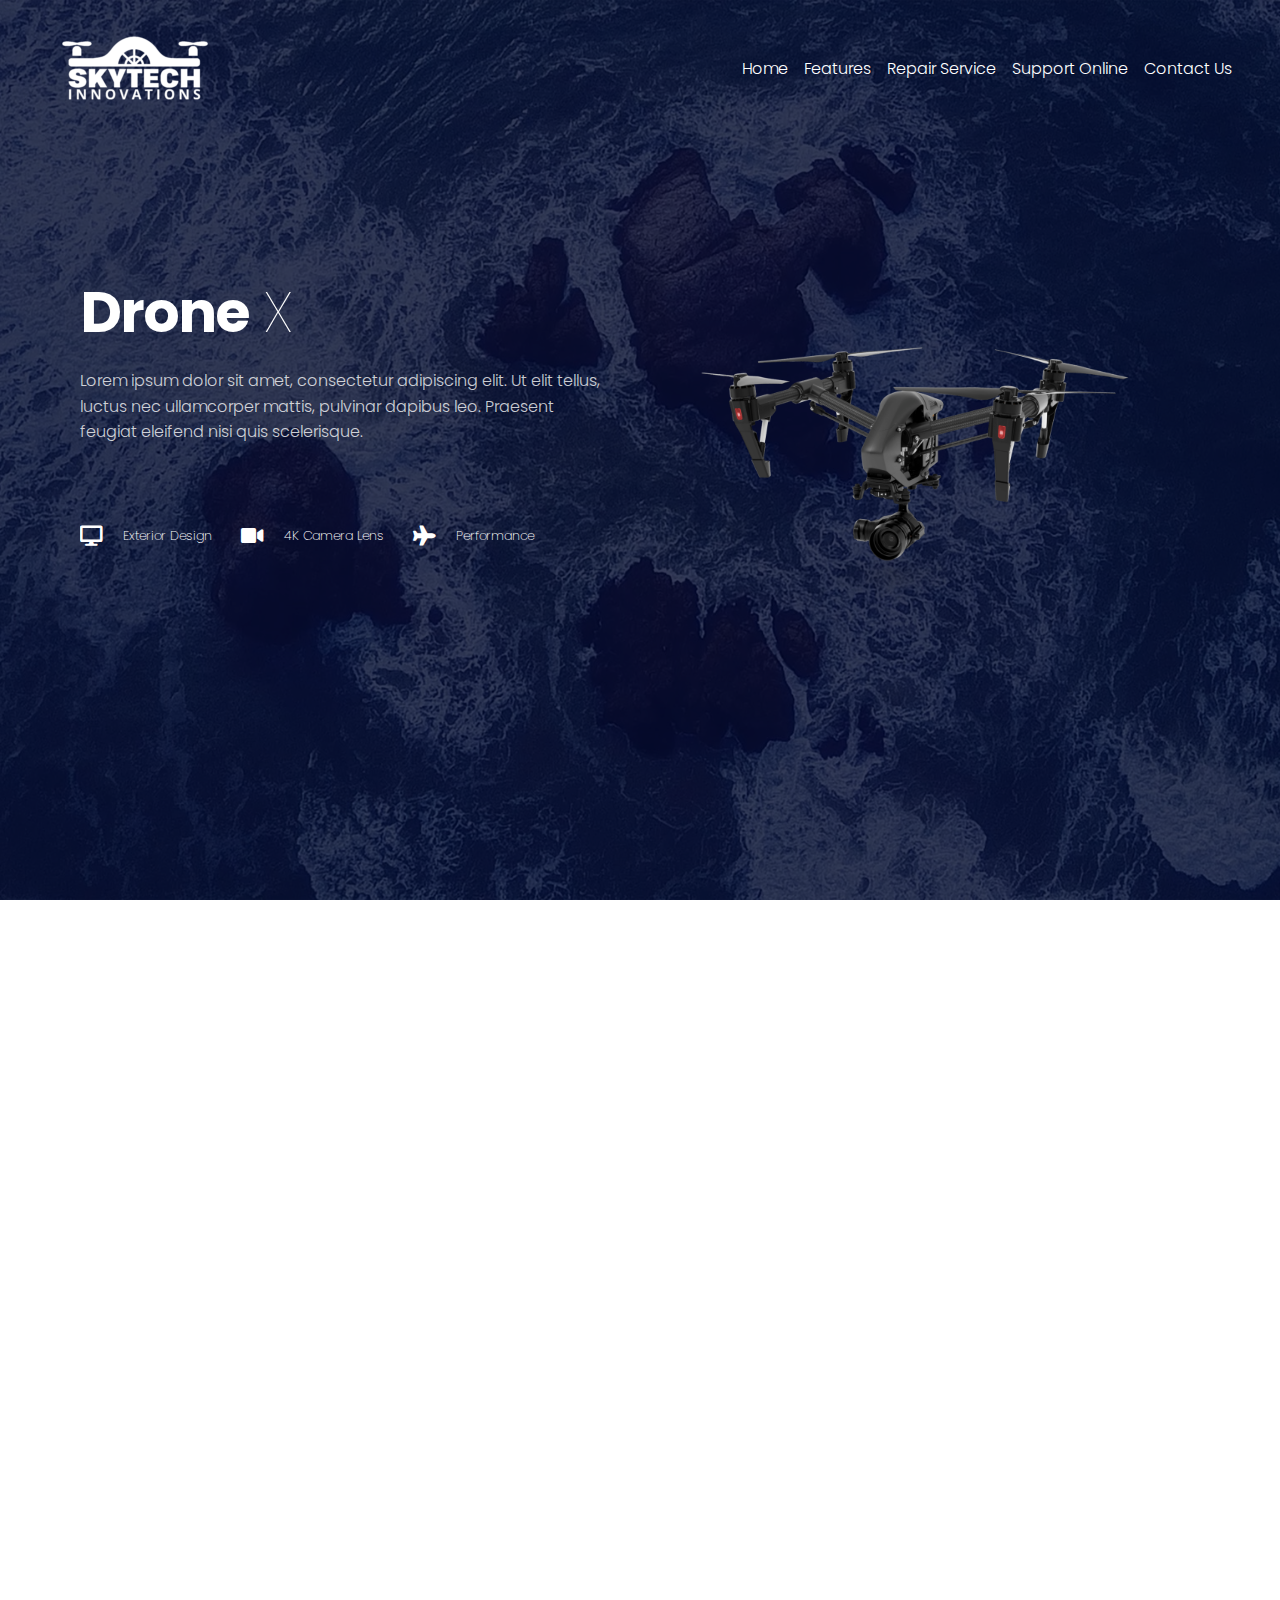
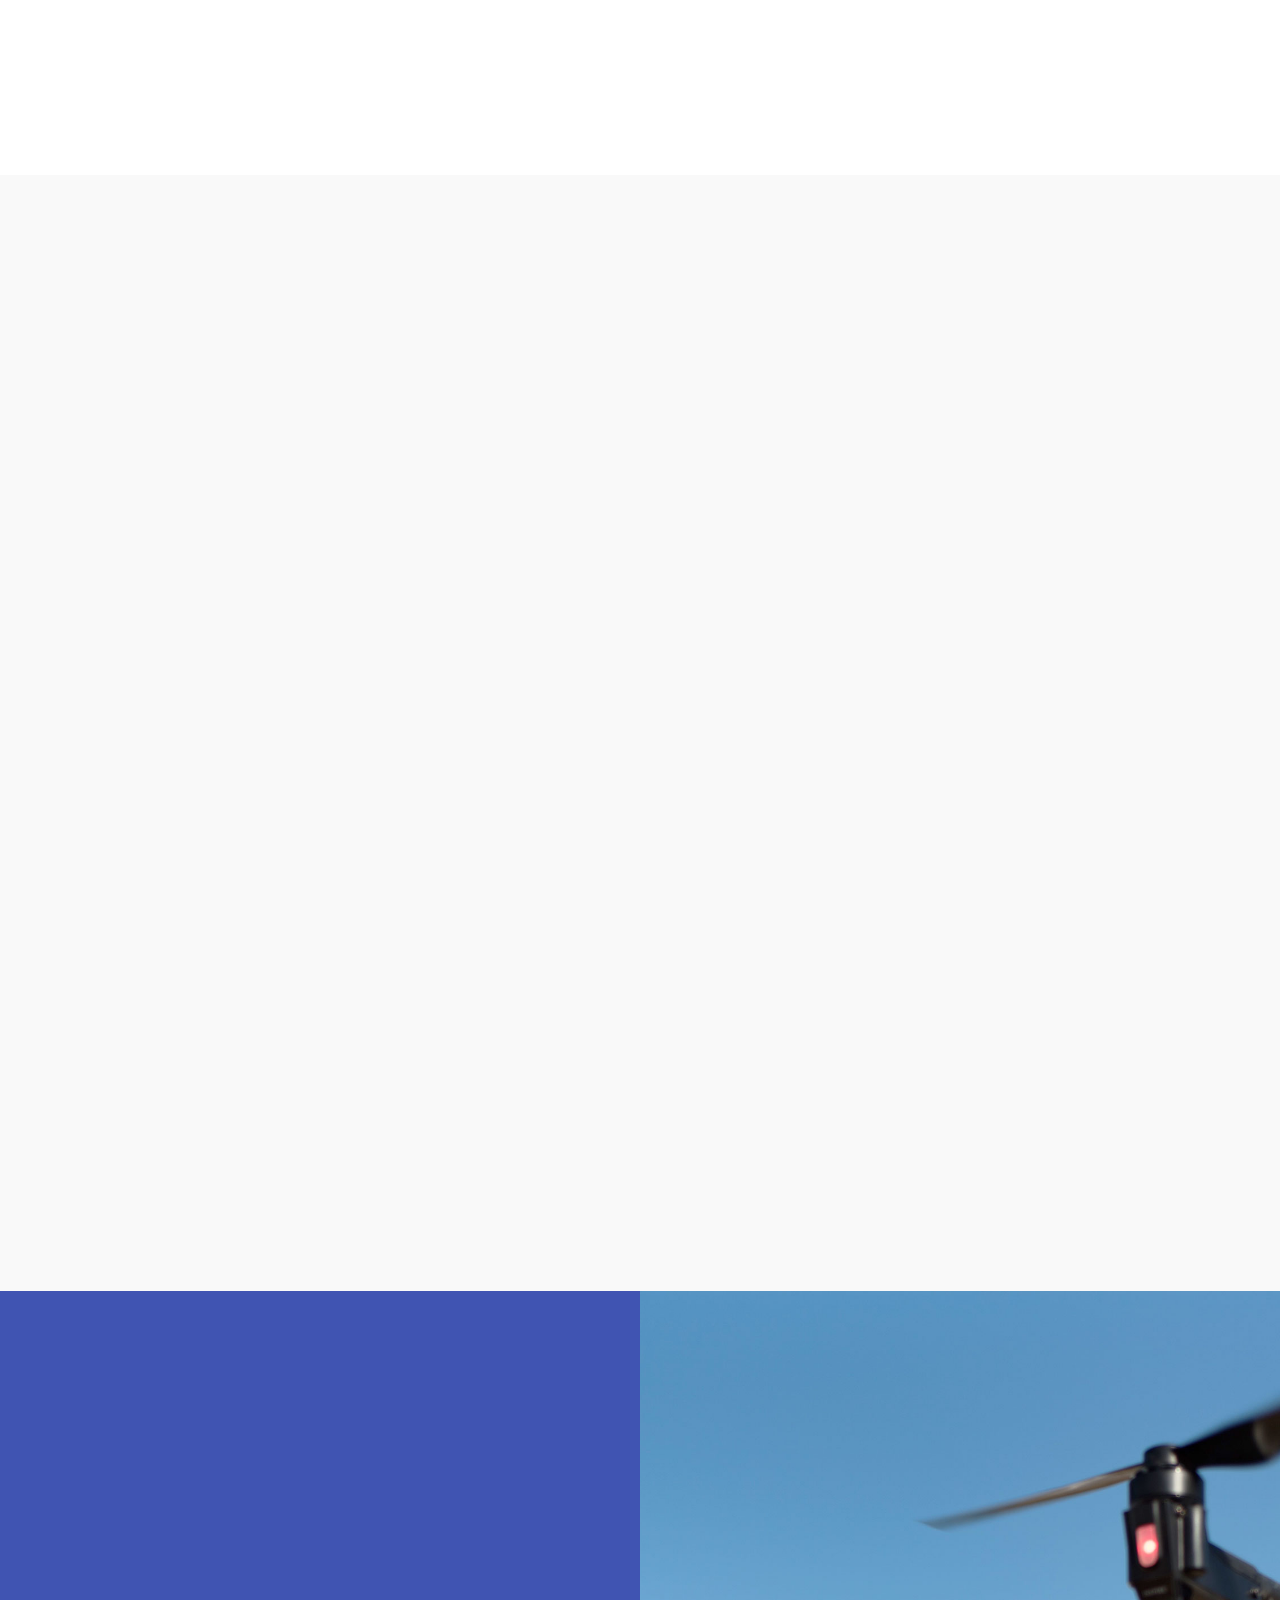
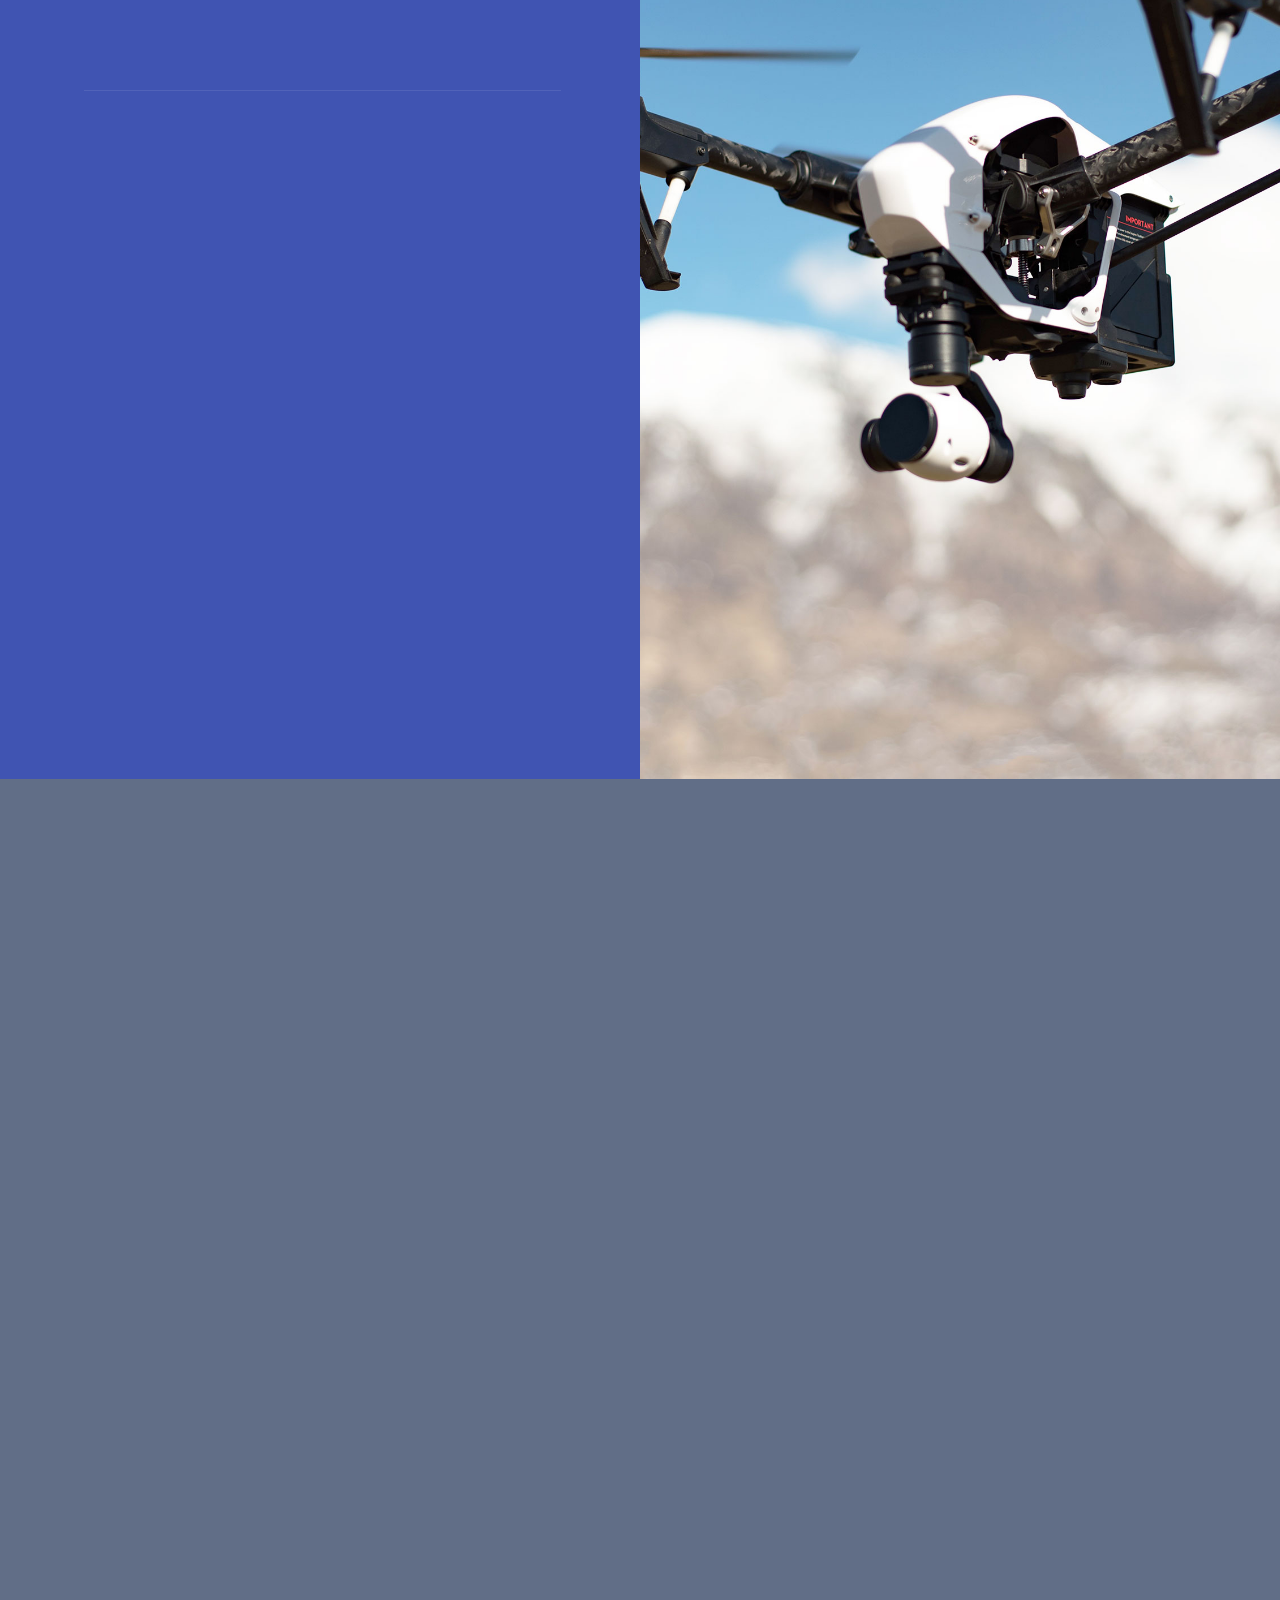
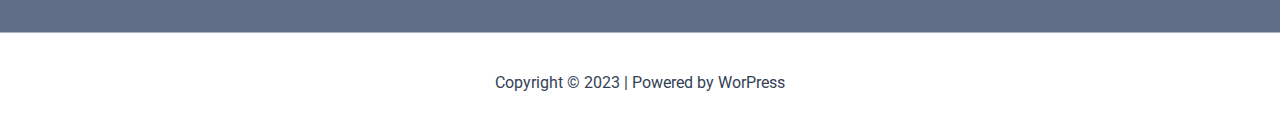
<file: index.html>
<!DOCTYPE html>
<html lang="en-US">
<head>
<meta charset="UTF-8">
<meta name="viewport" content="width=device-width, initial-scale=1">
	 <link rel="profile" href="https://gmpg.org/xfn/11"> 
	 <title></title>
<meta name="robots" content="max-image-preview:large">
<link rel="dns-prefetch" href="//fonts.googleapis.com">
<link rel="alternate" type="application/rss+xml" title=" &raquo; Feed" href="/feed/">
<link rel="alternate" type="application/rss+xml" title=" &raquo; Comments Feed" href="/comments/feed/">
<script>
window._wpemojiSettings = {"baseUrl":"https:\/\/s.w.org\/images\/core\/emoji\/14.0.0\/72x72\/","ext":".png","svgUrl":"https:\/\/s.w.org\/images\/core\/emoji\/14.0.0\/svg\/","svgExt":".svg","source":{"concatemoji":"\/wp-includes\/js\/wp-emoji-release.min.js?ver=6.4.1"}};
/*! This file is auto-generated */
!function(i,n){var o,s,e;function c(e){try{var t={supportTests:e,timestamp:(new Date).valueOf()};sessionStorage.setItem(o,JSON.stringify(t))}catch(e){}}function p(e,t,n){e.clearRect(0,0,e.canvas.width,e.canvas.height),e.fillText(t,0,0);var t=new Uint32Array(e.getImageData(0,0,e.canvas.width,e.canvas.height).data),r=(e.clearRect(0,0,e.canvas.width,e.canvas.height),e.fillText(n,0,0),new Uint32Array(e.getImageData(0,0,e.canvas.width,e.canvas.height).data));return t.every(function(e,t){return e===r[t]})}function u(e,t,n){switch(t){case"flag":return n(e,"🏳️‍⚧️","🏳️​⚧️")?!1:!n(e,"🇺🇳","🇺​🇳")&&!n(e,"🏴󠁧󠁢󠁥󠁮󠁧󠁿","🏴​󠁧​󠁢​󠁥​󠁮​󠁧​󠁿");case"emoji":return!n(e,"🫱🏻‍🫲🏿","🫱🏻​🫲🏿")}return!1}function f(e,t,n){var r="undefined"!=typeof WorkerGlobalScope&&self instanceof WorkerGlobalScope?new OffscreenCanvas(300,150):i.createElement("canvas"),a=r.getContext("2d",{willReadFrequently:!0}),o=(a.textBaseline="top",a.font="600 32px Arial",{});return e.forEach(function(e){o[e]=t(a,e,n)}),o}function t(e){var t=i.createElement("script");t.src=e,t.defer=!0,i.head.appendChild(t)}"undefined"!=typeof Promise&&(o="wpEmojiSettingsSupports",s=["flag","emoji"],n.supports={everything:!0,everythingExceptFlag:!0},e=new Promise(function(e){i.addEventListener("DOMContentLoaded",e,{once:!0})}),new Promise(function(t){var n=function(){try{var e=JSON.parse(sessionStorage.getItem(o));if("object"==typeof e&&"number"==typeof e.timestamp&&(new Date).valueOf()<e.timestamp+604800&&"object"==typeof e.supportTests)return e.supportTests}catch(e){}return null}();if(!n){if("undefined"!=typeof Worker&&"undefined"!=typeof OffscreenCanvas&&"undefined"!=typeof URL&&URL.createObjectURL&&"undefined"!=typeof Blob)try{var e="postMessage("+f.toString()+"("+[JSON.stringify(s),u.toString(),p.toString()].join(",")+"));",r=new Blob([e],{type:"text/javascript"}),a=new Worker(URL.createObjectURL(r),{name:"wpTestEmojiSupports"});return void(a.onmessage=function(e){c(n=e.data),a.terminate(),t(n)})}catch(e){}c(n=f(s,u,p))}t(n)}).then(function(e){for(var t in e)n.supports[t]=e[t],n.supports.everything=n.supports.everything&&n.supports[t],"flag"!==t&&(n.supports.everythingExceptFlag=n.supports.everythingExceptFlag&&n.supports[t]);n.supports.everythingExceptFlag=n.supports.everythingExceptFlag&&!n.supports.flag,n.DOMReady=!1,n.readyCallback=function(){n.DOMReady=!0}}).then(function(){return e}).then(function(){var e;n.supports.everything||(n.readyCallback(),(e=n.source||{}).concatemoji?t(e.concatemoji):e.wpemoji&&e.twemoji&&(t(e.twemoji),t(e.wpemoji)))}))}((window,document),window._wpemojiSettings);
</script>
<link rel="stylesheet" id="astra-theme-css-css" href="/wp-content/themes/astra/assets/css/minified/main.min.css?ver=4.5.0" media="all">
<style id="astra-theme-css-inline-css">:root{--ast-container-default-xlg-padding:3em;--ast-container-default-lg-padding:3em;--ast-container-default-slg-padding:2em;--ast-container-default-md-padding:3em;--ast-container-default-sm-padding:3em;--ast-container-default-xs-padding:2.4em;--ast-container-default-xxs-padding:1.8em;--ast-code-block-background:#ECEFF3;--ast-comment-inputs-background:#F9FAFB;}html{font-size:100%;}a{color:var(--ast-global-color-0);}a:hover,a:focus{color:var(--ast-global-color-1);}body,button,input,select,textarea,.ast-button,.ast-custom-button{font-family:-apple-system,BlinkMacSystemFont,Segoe UI,Roboto,Oxygen-Sans,Ubuntu,Cantarell,Helvetica Neue,sans-serif;font-weight:400;font-size:16px;font-size:1rem;line-height:1.6em;}blockquote{color:var(--ast-global-color-3);}h1,.entry-content h1,h2,.entry-content h2,h3,.entry-content h3,h4,.entry-content h4,h5,.entry-content h5,h6,.entry-content h6,.site-title,.site-title a{font-weight:600;}.ast-site-identity .site-title a{color:var(--ast-global-color-5);}.site-title{font-size:26px;font-size:1.625rem;display:block;}header .custom-logo-link img{max-width:150px;}.astra-logo-svg{width:150px;}.site-header .site-description{font-size:15px;font-size:0.9375rem;display:none;}.entry-title{font-size:26px;font-size:1.625rem;}h1,.entry-content h1{font-size:40px;font-size:2.5rem;font-weight:600;line-height:1.4em;}h2,.entry-content h2{font-size:32px;font-size:2rem;font-weight:600;line-height:1.25em;}h3,.entry-content h3{font-size:26px;font-size:1.625rem;font-weight:600;line-height:1.2em;}h4,.entry-content h4{font-size:24px;font-size:1.5rem;line-height:1.2em;font-weight:600;}h5,.entry-content h5{font-size:20px;font-size:1.25rem;line-height:1.2em;font-weight:600;}h6,.entry-content h6{font-size:16px;font-size:1rem;line-height:1.25em;font-weight:600;}::selection{background-color:var(--ast-global-color-0);color:#ffffff;}body,h1,.entry-title a,.entry-content h1,h2,.entry-content h2,h3,.entry-content h3,h4,.entry-content h4,h5,.entry-content h5,h6,.entry-content h6{color:var(--ast-global-color-3);}.tagcloud a:hover,.tagcloud a:focus,.tagcloud a.current-item{color:#ffffff;border-color:var(--ast-global-color-0);background-color:var(--ast-global-color-0);}input:focus,input[type="text"]:focus,input[type="email"]:focus,input[type="url"]:focus,input[type="password"]:focus,input[type="reset"]:focus,input[type="search"]:focus,textarea:focus{border-color:var(--ast-global-color-0);}input[type="radio"]:checked,input[type=reset],input[type="checkbox"]:checked,input[type="checkbox"]:hover:checked,input[type="checkbox"]:focus:checked,input[type=range]::-webkit-slider-thumb{border-color:var(--ast-global-color-0);background-color:var(--ast-global-color-0);box-shadow:none;}.site-footer a:hover + .post-count,.site-footer a:focus + .post-count{background:var(--ast-global-color-0);border-color:var(--ast-global-color-0);}.single .nav-links .nav-previous,.single .nav-links .nav-next{color:var(--ast-global-color-0);}.entry-meta,.entry-meta *{line-height:1.45;color:var(--ast-global-color-0);}.entry-meta a:hover,.entry-meta a:hover *,.entry-meta a:focus,.entry-meta a:focus *,.page-links > .page-link,.page-links .page-link:hover,.post-navigation a:hover{color:var(--ast-global-color-1);}#cat option,.secondary .calendar_wrap thead a,.secondary .calendar_wrap thead a:visited{color:var(--ast-global-color-0);}.secondary .calendar_wrap #today,.ast-progress-val span{background:var(--ast-global-color-0);}.secondary a:hover + .post-count,.secondary a:focus + .post-count{background:var(--ast-global-color-0);border-color:var(--ast-global-color-0);}.calendar_wrap #today > a{color:#ffffff;}.page-links .page-link,.single .post-navigation a{color:var(--ast-global-color-0);}.ast-search-menu-icon .search-form button.search-submit{padding:0 4px;}.ast-search-menu-icon form.search-form{padding-right:0;}.ast-search-menu-icon.slide-search input.search-field{width:0;}.ast-header-search .ast-search-menu-icon.ast-dropdown-active .search-form,.ast-header-search .ast-search-menu-icon.ast-dropdown-active .search-field:focus{border-color:var(--ast-global-color-0);transition:all 0.2s;}.search-form input.search-field:focus{outline:none;}.ast-search-menu-icon .search-form button.search-submit:focus,.ast-theme-transparent-header .ast-header-search .ast-dropdown-active .ast-icon,.ast-theme-transparent-header .ast-inline-search .search-field:focus .ast-icon{color:var(--ast-global-color-1);}.ast-header-search .slide-search .search-form{border:2px solid var(--ast-global-color-0);}.ast-header-search .slide-search .search-field{background-color:#fff;}.ast-archive-title{color:var(--ast-global-color-2);}.widget-title,.widget .wp-block-heading{font-size:22px;font-size:1.375rem;color:var(--ast-global-color-2);}.ast-single-post .entry-content a,.ast-comment-content a:not(.ast-comment-edit-reply-wrap a){text-decoration:underline;}.ast-single-post .wp-block-button .wp-block-button__link,.ast-single-post .elementor-button-wrapper .elementor-button,.ast-single-post .entry-content .uagb-tab a,.ast-single-post .entry-content .uagb-ifb-cta a,.ast-single-post .entry-content .wp-block-uagb-buttons a,.ast-single-post .entry-content .uabb-module-content a,.ast-single-post .entry-content .uagb-post-grid a,.ast-single-post .entry-content .uagb-timeline a,.ast-single-post .entry-content .uagb-toc__wrap a,.ast-single-post .entry-content .uagb-taxomony-box a,.ast-single-post .entry-content .woocommerce a,.entry-content .wp-block-latest-posts > li > a,.ast-single-post .entry-content .wp-block-file__button,li.ast-post-filter-single,.ast-single-post .wp-block-buttons .wp-block-button.is-style-outline .wp-block-button__link{text-decoration:none;}a:focus-visible,.ast-menu-toggle:focus-visible,.site .skip-link:focus-visible,.wp-block-loginout input:focus-visible,.wp-block-search.wp-block-search__button-inside .wp-block-search__inside-wrapper,.ast-header-navigation-arrow:focus-visible,.woocommerce .wc-proceed-to-checkout > .checkout-button:focus-visible,.woocommerce .woocommerce-MyAccount-navigation ul li a:focus-visible,.ast-orders-table__row .ast-orders-table__cell:focus-visible,.woocommerce .woocommerce-order-details .order-again > .button:focus-visible,.woocommerce .woocommerce-message a.button.wc-forward:focus-visible,.woocommerce #minus_qty:focus-visible,.woocommerce #plus_qty:focus-visible,a#ast-apply-coupon:focus-visible,.woocommerce .woocommerce-info a:focus-visible,.woocommerce .astra-shop-summary-wrap a:focus-visible,.woocommerce a.wc-forward:focus-visible,#ast-apply-coupon:focus-visible,.woocommerce-js .woocommerce-mini-cart-item a.remove:focus-visible{outline-style:dotted;outline-color:inherit;outline-width:thin;border-color:transparent;}input:focus,input[type="text"]:focus,input[type="email"]:focus,input[type="url"]:focus,input[type="password"]:focus,input[type="reset"]:focus,input[type="number"]:focus,textarea:focus,.wp-block-search__input:focus,[data-section="section-header-mobile-trigger"] .ast-button-wrap .ast-mobile-menu-trigger-minimal:focus,.ast-mobile-popup-drawer.active .menu-toggle-close:focus,.woocommerce-ordering select.orderby:focus,#ast-scroll-top:focus,#coupon_code:focus,.woocommerce-page #comment:focus,.woocommerce #reviews #respond input#submit:focus,.woocommerce a.add_to_cart_button:focus,.woocommerce .button.single_add_to_cart_button:focus,.woocommerce .woocommerce-cart-form button:focus,.woocommerce .woocommerce-cart-form__cart-item .quantity .qty:focus,.woocommerce .woocommerce-billing-fields .woocommerce-billing-fields__field-wrapper .woocommerce-input-wrapper > .input-text:focus,.woocommerce #order_comments:focus,.woocommerce #place_order:focus,.woocommerce .woocommerce-address-fields .woocommerce-address-fields__field-wrapper .woocommerce-input-wrapper > .input-text:focus,.woocommerce .woocommerce-MyAccount-content form button:focus,.woocommerce .woocommerce-MyAccount-content .woocommerce-EditAccountForm .woocommerce-form-row .woocommerce-Input.input-text:focus,.woocommerce .ast-woocommerce-container .woocommerce-pagination ul.page-numbers li a:focus,body #content .woocommerce form .form-row .select2-container--default .select2-selection--single:focus,#ast-coupon-code:focus,.woocommerce.woocommerce-js .quantity input[type=number]:focus,.woocommerce-js .woocommerce-mini-cart-item .quantity input[type=number]:focus,.woocommerce p#ast-coupon-trigger:focus{border-style:dotted;border-color:inherit;border-width:thin;outline-color:transparent;}.ast-logo-title-inline .site-logo-img{padding-right:1em;}.site-logo-img img{filter:url(#ast-img-color-filter); transition:all 0.2s linear;}.ast-page-builder-template .hentry {margin: 0;}.ast-page-builder-template .site-content > .ast-container {max-width: 100%;padding: 0;}.ast-page-builder-template .site-content #primary {padding: 0;margin: 0;}.ast-page-builder-template .no-results {text-align: center;margin: 4em auto;}.ast-page-builder-template .ast-pagination {padding: 2em;}.ast-page-builder-template .entry-header.ast-no-title.ast-no-thumbnail {margin-top: 0;}.ast-page-builder-template .entry-header.ast-header-without-markup {margin-top: 0;margin-bottom: 0;}.ast-page-builder-template .entry-header.ast-no-title.ast-no-meta {margin-bottom: 0;}.ast-page-builder-template.single .post-navigation {padding-bottom: 2em;}.ast-page-builder-template.single-post .site-content > .ast-container {max-width: 100%;}.ast-page-builder-template .entry-header {margin-top: 2em;margin-left: auto;margin-right: auto;}.ast-page-builder-template .ast-archive-description {margin: 2em auto 0;padding-left: 20px;padding-right: 20px;}.ast-page-builder-template .ast-row {margin-left: 0;margin-right: 0;}.single.ast-page-builder-template .entry-header + .entry-content {margin-bottom: 2em;}@media(min-width: 921px) {.ast-page-builder-template.archive.ast-right-sidebar .ast-row article,.ast-page-builder-template.archive.ast-left-sidebar .ast-row article {padding-left: 0;padding-right: 0;}}@media (max-width:921px){#ast-desktop-header{display:none;}}@media (min-width:922px){#ast-mobile-header{display:none;}}.wp-block-buttons.aligncenter{justify-content:center;}@media (max-width:921px){.ast-theme-transparent-header #primary,.ast-theme-transparent-header #secondary{padding:0;}}@media (max-width:921px){.ast-plain-container.ast-no-sidebar #primary{padding:0;}}.ast-plain-container.ast-no-sidebar #primary{margin-top:0;margin-bottom:0;}.wp-block-button.is-style-outline .wp-block-button__link{border-color:var(--ast-global-color-0);}div.wp-block-button.is-style-outline > .wp-block-button__link:not(.has-text-color),div.wp-block-button.wp-block-button__link.is-style-outline:not(.has-text-color){color:var(--ast-global-color-0);}.wp-block-button.is-style-outline .wp-block-button__link:hover,.wp-block-buttons .wp-block-button.is-style-outline .wp-block-button__link:focus,.wp-block-buttons .wp-block-button.is-style-outline > .wp-block-button__link:not(.has-text-color):hover,.wp-block-buttons .wp-block-button.wp-block-button__link.is-style-outline:not(.has-text-color):hover{color:#ffffff;background-color:var(--ast-global-color-1);border-color:var(--ast-global-color-1);}.post-page-numbers.current .page-link,.ast-pagination .page-numbers.current{color:#ffffff;border-color:var(--ast-global-color-0);background-color:var(--ast-global-color-0);border-radius:2px;}.wp-block-button.is-style-outline .wp-block-button__link,.ast-outline-button{border-color:var(--ast-global-color-0);font-family:inherit;font-weight:500;font-size:16px;font-size:1rem;line-height:1em;background-color:transparent;}.wp-block-buttons .wp-block-button.is-style-outline > .wp-block-button__link:not(.has-text-color),.wp-block-buttons .wp-block-button.wp-block-button__link.is-style-outline:not(.has-text-color),.ast-outline-button{color:var(--ast-global-color-0);}.wp-block-button.is-style-outline .wp-block-button__link:hover,.wp-block-buttons .wp-block-button.is-style-outline .wp-block-button__link:focus,.wp-block-buttons .wp-block-button.is-style-outline > .wp-block-button__link:not(.has-text-color):hover,.wp-block-buttons .wp-block-button.wp-block-button__link.is-style-outline:not(.has-text-color):hover,.ast-outline-button:hover,.ast-outline-button:focus{color:#ffffff;background-color:var(--ast-global-color-1);border-color:var(--ast-global-color-1);}.entry-content[ast-blocks-layout] > figure{margin-bottom:1em;}h1.widget-title{font-weight:600;}h2.widget-title{font-weight:600;}h3.widget-title{font-weight:600;}#page{display:flex;flex-direction:column;min-height:100vh;}.ast-404-layout-1 h1.page-title{color:var(--ast-global-color-2);}.single .post-navigation a{line-height:1em;height:inherit;}.error-404 .page-sub-title{font-size:1.5rem;font-weight:inherit;}.search .site-content .content-area .search-form{margin-bottom:0;}#page .site-content{flex-grow:1;}.widget{margin-bottom:1.25em;}#secondary li{line-height:1.5em;}#secondary .wp-block-group h2{margin-bottom:0.7em;}#secondary h2{font-size:1.7rem;}.ast-separate-container .ast-article-post,.ast-separate-container .ast-article-single,.ast-separate-container .ast-comment-list li.depth-1,.ast-separate-container .comment-respond{padding:3em;}.ast-separate-container .ast-article-single .ast-article-single{padding:0;}.ast-article-single .wp-block-post-template-is-layout-grid{padding-left:0;}.ast-separate-container .ast-comment-list li.depth-1,.hentry{margin-bottom:2em;}.ast-separate-container .ast-archive-description,.ast-separate-container .ast-author-box{border-bottom:1px solid var(--ast-border-color);}.ast-separate-container .comments-title{padding:2em 2em 0 2em;}.ast-page-builder-template .comment-form-textarea,.ast-comment-formwrap .ast-grid-common-col{padding:0;}.ast-comment-formwrap{padding:0;display:inline-flex;column-gap:20px;width:100%;margin-left:0;margin-right:0;}.comments-area textarea#comment:focus,.comments-area textarea#comment:active,.comments-area .ast-comment-formwrap input[type="text"]:focus,.comments-area .ast-comment-formwrap input[type="text"]:active {box-shadow:none;outline:none;}.archive.ast-page-builder-template .entry-header{margin-top:2em;}.ast-page-builder-template .ast-comment-formwrap{width:100%;}.entry-title{margin-bottom:0.5em;}.ast-archive-description p{font-size:inherit;font-weight:inherit;line-height:inherit;}@media (min-width:921px){.ast-left-sidebar.ast-page-builder-template #secondary,.archive.ast-right-sidebar.ast-page-builder-template .site-main{padding-left:20px;padding-right:20px;}}@media (max-width:544px){.ast-comment-formwrap.ast-row{column-gap:10px;display:inline-block;}#ast-commentform .ast-grid-common-col{position:relative;width:100%;}}@media (min-width:1201px){.ast-separate-container .ast-article-post,.ast-separate-container .ast-article-single,.ast-separate-container .ast-author-box,.ast-separate-container .ast-404-layout-1,.ast-separate-container .no-results{padding:3em;}}@media (max-width:921px){.ast-separate-container #primary,.ast-separate-container #secondary{padding:1.5em 0;}#primary,#secondary{padding:1.5em 0;margin:0;}.ast-left-sidebar #content > .ast-container{display:flex;flex-direction:column-reverse;width:100%;}}@media (min-width:922px){.ast-separate-container.ast-right-sidebar #primary,.ast-separate-container.ast-left-sidebar #primary{border:0;}.search-no-results.ast-separate-container #primary{margin-bottom:4em;}}.wp-block-button .wp-block-button__link{color:#ffffff;}.wp-block-button .wp-block-button__link:hover,.wp-block-button .wp-block-button__link:focus{color:#ffffff;background-color:var(--ast-global-color-1);border-color:var(--ast-global-color-1);}.elementor-widget-heading h1.elementor-heading-title{line-height:1.4em;}.elementor-widget-heading h2.elementor-heading-title{line-height:1.25em;}.elementor-widget-heading h3.elementor-heading-title{line-height:1.2em;}.elementor-widget-heading h4.elementor-heading-title{line-height:1.2em;}.elementor-widget-heading h5.elementor-heading-title{line-height:1.2em;}.elementor-widget-heading h6.elementor-heading-title{line-height:1.25em;}.wp-block-button .wp-block-button__link,.wp-block-search .wp-block-search__button,body .wp-block-file .wp-block-file__button{border-color:var(--ast-global-color-0);background-color:var(--ast-global-color-0);color:#ffffff;font-family:inherit;font-weight:500;line-height:1em;font-size:16px;font-size:1rem;padding-top:15px;padding-right:30px;padding-bottom:15px;padding-left:30px;}@media (max-width:921px){.wp-block-button .wp-block-button__link,.wp-block-search .wp-block-search__button,body .wp-block-file .wp-block-file__button{padding-top:14px;padding-right:28px;padding-bottom:14px;padding-left:28px;}}@media (max-width:544px){.wp-block-button .wp-block-button__link,.wp-block-search .wp-block-search__button,body .wp-block-file .wp-block-file__button{padding-top:12px;padding-right:24px;padding-bottom:12px;padding-left:24px;}}.menu-toggle,button,.ast-button,.ast-custom-button,.button,input#submit,input[type="button"],input[type="submit"],input[type="reset"],#comments .submit,.search .search-submit,form[CLASS*="wp-block-search__"].wp-block-search .wp-block-search__inside-wrapper .wp-block-search__button,body .wp-block-file .wp-block-file__button,.search .search-submit,.woocommerce-js a.button,.woocommerce button.button,.woocommerce .woocommerce-message a.button,.woocommerce #respond input#submit.alt,.woocommerce input.button.alt,.woocommerce input.button,.woocommerce input.button:disabled,.woocommerce input.button:disabled[disabled],.woocommerce input.button:disabled:hover,.woocommerce input.button:disabled[disabled]:hover,.woocommerce #respond input#submit,.woocommerce button.button.alt.disabled,.wc-block-grid__products .wc-block-grid__product .wp-block-button__link,.wc-block-grid__product-onsale,[CLASS*="wc-block"] button,.woocommerce-js .astra-cart-drawer .astra-cart-drawer-content .woocommerce-mini-cart__buttons .button:not(.checkout):not(.ast-continue-shopping),.woocommerce-js .astra-cart-drawer .astra-cart-drawer-content .woocommerce-mini-cart__buttons a.checkout,.woocommerce button.button.alt.disabled.wc-variation-selection-needed{border-style:solid;border-top-width:0;border-right-width:0;border-left-width:0;border-bottom-width:0;color:#ffffff;border-color:var(--ast-global-color-0);background-color:var(--ast-global-color-0);padding-top:15px;padding-right:30px;padding-bottom:15px;padding-left:30px;font-family:inherit;font-weight:500;font-size:16px;font-size:1rem;line-height:1em;}button:focus,.menu-toggle:hover,button:hover,.ast-button:hover,.ast-custom-button:hover .button:hover,.ast-custom-button:hover ,input[type=reset]:hover,input[type=reset]:focus,input#submit:hover,input#submit:focus,input[type="button"]:hover,input[type="button"]:focus,input[type="submit"]:hover,input[type="submit"]:focus,form[CLASS*="wp-block-search__"].wp-block-search .wp-block-search__inside-wrapper .wp-block-search__button:hover,form[CLASS*="wp-block-search__"].wp-block-search .wp-block-search__inside-wrapper .wp-block-search__button:focus,body .wp-block-file .wp-block-file__button:hover,body .wp-block-file .wp-block-file__button:focus,.woocommerce-js a.button:hover,.woocommerce button.button:hover,.woocommerce .woocommerce-message a.button:hover,.woocommerce #respond input#submit:hover,.woocommerce #respond input#submit.alt:hover,.woocommerce input.button.alt:hover,.woocommerce input.button:hover,.woocommerce button.button.alt.disabled:hover,.wc-block-grid__products .wc-block-grid__product .wp-block-button__link:hover,[CLASS*="wc-block"] button:hover,.woocommerce-js .astra-cart-drawer .astra-cart-drawer-content .woocommerce-mini-cart__buttons .button:not(.checkout):not(.ast-continue-shopping):hover,.woocommerce-js .astra-cart-drawer .astra-cart-drawer-content .woocommerce-mini-cart__buttons a.checkout:hover,.woocommerce button.button.alt.disabled.wc-variation-selection-needed:hover{color:#ffffff;background-color:var(--ast-global-color-1);border-color:var(--ast-global-color-1);}form[CLASS*="wp-block-search__"].wp-block-search .wp-block-search__inside-wrapper .wp-block-search__button.has-icon{padding-top:calc(15px - 3px);padding-right:calc(30px - 3px);padding-bottom:calc(15px - 3px);padding-left:calc(30px - 3px);}@media (max-width:921px){.menu-toggle,button,.ast-button,.ast-custom-button,.button,input#submit,input[type="button"],input[type="submit"],input[type="reset"],#comments .submit,.search .search-submit,form[CLASS*="wp-block-search__"].wp-block-search .wp-block-search__inside-wrapper .wp-block-search__button,body .wp-block-file .wp-block-file__button,.search .search-submit,.woocommerce-js a.button,.woocommerce button.button,.woocommerce .woocommerce-message a.button,.woocommerce #respond input#submit.alt,.woocommerce input.button.alt,.woocommerce input.button,.woocommerce input.button:disabled,.woocommerce input.button:disabled[disabled],.woocommerce input.button:disabled:hover,.woocommerce input.button:disabled[disabled]:hover,.woocommerce #respond input#submit,.woocommerce button.button.alt.disabled,.wc-block-grid__products .wc-block-grid__product .wp-block-button__link,.wc-block-grid__product-onsale,[CLASS*="wc-block"] button,.woocommerce-js .astra-cart-drawer .astra-cart-drawer-content .woocommerce-mini-cart__buttons .button:not(.checkout):not(.ast-continue-shopping),.woocommerce-js .astra-cart-drawer .astra-cart-drawer-content .woocommerce-mini-cart__buttons a.checkout,.woocommerce button.button.alt.disabled.wc-variation-selection-needed{padding-top:14px;padding-right:28px;padding-bottom:14px;padding-left:28px;}}@media (max-width:544px){.menu-toggle,button,.ast-button,.ast-custom-button,.button,input#submit,input[type="button"],input[type="submit"],input[type="reset"],#comments .submit,.search .search-submit,form[CLASS*="wp-block-search__"].wp-block-search .wp-block-search__inside-wrapper .wp-block-search__button,body .wp-block-file .wp-block-file__button,.search .search-submit,.woocommerce-js a.button,.woocommerce button.button,.woocommerce .woocommerce-message a.button,.woocommerce #respond input#submit.alt,.woocommerce input.button.alt,.woocommerce input.button,.woocommerce input.button:disabled,.woocommerce input.button:disabled[disabled],.woocommerce input.button:disabled:hover,.woocommerce input.button:disabled[disabled]:hover,.woocommerce #respond input#submit,.woocommerce button.button.alt.disabled,.wc-block-grid__products .wc-block-grid__product .wp-block-button__link,.wc-block-grid__product-onsale,[CLASS*="wc-block"] button,.woocommerce-js .astra-cart-drawer .astra-cart-drawer-content .woocommerce-mini-cart__buttons .button:not(.checkout):not(.ast-continue-shopping),.woocommerce-js .astra-cart-drawer .astra-cart-drawer-content .woocommerce-mini-cart__buttons a.checkout,.woocommerce button.button.alt.disabled.wc-variation-selection-needed{padding-top:12px;padding-right:24px;padding-bottom:12px;padding-left:24px;}}@media (max-width:921px){.ast-mobile-header-stack .main-header-bar .ast-search-menu-icon{display:inline-block;}.ast-header-break-point.ast-header-custom-item-outside .ast-mobile-header-stack .main-header-bar .ast-search-icon{margin:0;}.ast-comment-avatar-wrap img{max-width:2.5em;}.ast-separate-container .ast-comment-list li.depth-1{padding:1.5em 2.14em;}.ast-separate-container .comment-respond{padding:2em 2.14em;}.ast-comment-meta{padding:0 1.8888em 1.3333em;}}@media (min-width:544px){.ast-container{max-width:100%;}}@media (max-width:544px){.ast-separate-container .ast-article-post,.ast-separate-container .ast-article-single,.ast-separate-container .comments-title,.ast-separate-container .ast-archive-description{padding:1.5em 1em;}.ast-separate-container #content .ast-container{padding-left:0.54em;padding-right:0.54em;}.ast-separate-container .ast-comment-list li.depth-1{padding:1.5em 1em;margin-bottom:1.5em;}.ast-separate-container .ast-comment-list .bypostauthor{padding:.5em;}.ast-search-menu-icon.ast-dropdown-active .search-field{width:170px;}}.ast-separate-container{background-color:var(--ast-global-color-4);;}@media (max-width:921px){.site-title{display:block;}.site-header .site-description{display:none;}.entry-title{font-size:30px;}h1,.entry-content h1{font-size:30px;}h2,.entry-content h2{font-size:25px;}h3,.entry-content h3{font-size:20px;}}@media (max-width:544px){.site-title{display:block;}.site-header .site-description{display:none;}.entry-title{font-size:30px;}h1,.entry-content h1{font-size:30px;}h2,.entry-content h2{font-size:25px;}h3,.entry-content h3{font-size:20px;}header .custom-logo-link img,.ast-header-break-point .site-branding img,.ast-header-break-point .custom-logo-link img{max-width:100px;}.astra-logo-svg{width:100px;}.ast-header-break-point .site-logo-img .custom-mobile-logo-link img{max-width:100px;}}@media (max-width:921px){html{font-size:91.2%;}}@media (max-width:544px){html{font-size:91.2%;}}@media (min-width:922px){.ast-container{max-width:1240px;}}@media (min-width:922px){.site-content .ast-container{display:flex;}}@media (max-width:921px){.site-content .ast-container{flex-direction:column;}}@media (min-width:922px){.main-header-menu .sub-menu .menu-item.ast-left-align-sub-menu:hover > .sub-menu,.main-header-menu .sub-menu .menu-item.ast-left-align-sub-menu.focus > .sub-menu{margin-left:-0px;}}.ast-theme-transparent-header [data-section="section-header-mobile-trigger"] .ast-button-wrap .ast-mobile-menu-trigger-minimal{background:transparent;}.entry-content li > p{margin-bottom:0;}blockquote,cite {font-style: initial;}.wp-block-file {display: flex;align-items: center;flex-wrap: wrap;justify-content: space-between;}.wp-block-pullquote {border: none;}.wp-block-pullquote blockquote::before {content: "\201D";font-family: "Helvetica",sans-serif;display: flex;transform: rotate( 180deg );font-size: 6rem;font-style: normal;line-height: 1;font-weight: bold;align-items: center;justify-content: center;}.has-text-align-right > blockquote::before {justify-content: flex-start;}.has-text-align-left > blockquote::before {justify-content: flex-end;}figure.wp-block-pullquote.is-style-solid-color blockquote {max-width: 100%;text-align: inherit;}html body {--wp--custom--ast-default-block-top-padding: 3em;--wp--custom--ast-default-block-right-padding: 3em;--wp--custom--ast-default-block-bottom-padding: 3em;--wp--custom--ast-default-block-left-padding: 3em;--wp--custom--ast-container-width: 1200px;--wp--custom--ast-content-width-size: 1200px;--wp--custom--ast-wide-width-size: calc(1200px + var(--wp--custom--ast-default-block-left-padding) + var(--wp--custom--ast-default-block-right-padding));}.ast-narrow-container {--wp--custom--ast-content-width-size: 750px;--wp--custom--ast-wide-width-size: 750px;}@media(max-width: 921px) {html body {--wp--custom--ast-default-block-top-padding: 3em;--wp--custom--ast-default-block-right-padding: 2em;--wp--custom--ast-default-block-bottom-padding: 3em;--wp--custom--ast-default-block-left-padding: 2em;}}@media(max-width: 544px) {html body {--wp--custom--ast-default-block-top-padding: 3em;--wp--custom--ast-default-block-right-padding: 1.5em;--wp--custom--ast-default-block-bottom-padding: 3em;--wp--custom--ast-default-block-left-padding: 1.5em;}}.entry-content > .wp-block-group,.entry-content > .wp-block-cover,.entry-content > .wp-block-columns {padding-top: var(--wp--custom--ast-default-block-top-padding);padding-right: var(--wp--custom--ast-default-block-right-padding);padding-bottom: var(--wp--custom--ast-default-block-bottom-padding);padding-left: var(--wp--custom--ast-default-block-left-padding);}.ast-plain-container.ast-no-sidebar .entry-content > .alignfull,.ast-page-builder-template .ast-no-sidebar .entry-content > .alignfull {margin-left: calc( -50vw + 50%);margin-right: calc( -50vw + 50%);max-width: 100vw;width: 100vw;}.ast-plain-container.ast-no-sidebar .entry-content .alignfull .alignfull,.ast-page-builder-template.ast-no-sidebar .entry-content .alignfull .alignfull,.ast-plain-container.ast-no-sidebar .entry-content .alignfull .alignwide,.ast-page-builder-template.ast-no-sidebar .entry-content .alignfull .alignwide,.ast-plain-container.ast-no-sidebar .entry-content .alignwide .alignfull,.ast-page-builder-template.ast-no-sidebar .entry-content .alignwide .alignfull,.ast-plain-container.ast-no-sidebar .entry-content .alignwide .alignwide,.ast-page-builder-template.ast-no-sidebar .entry-content .alignwide .alignwide,.ast-plain-container.ast-no-sidebar .entry-content .wp-block-column .alignfull,.ast-page-builder-template.ast-no-sidebar .entry-content .wp-block-column .alignfull,.ast-plain-container.ast-no-sidebar .entry-content .wp-block-column .alignwide,.ast-page-builder-template.ast-no-sidebar .entry-content .wp-block-column .alignwide {margin-left: auto;margin-right: auto;width: 100%;}[ast-blocks-layout] .wp-block-separator:not(.is-style-dots) {height: 0;}[ast-blocks-layout] .wp-block-separator {margin: 20px auto;}[ast-blocks-layout] .wp-block-separator:not(.is-style-wide):not(.is-style-dots) {max-width: 100px;}[ast-blocks-layout] .wp-block-separator.has-background {padding: 0;}.entry-content[ast-blocks-layout] > * {max-width: var(--wp--custom--ast-content-width-size);margin-left: auto;margin-right: auto;}.entry-content[ast-blocks-layout] > .alignwide {max-width: var(--wp--custom--ast-wide-width-size);}.entry-content[ast-blocks-layout] .alignfull {max-width: none;}.entry-content .wp-block-columns {margin-bottom: 0;}blockquote {margin: 1.5em;border: none;}.wp-block-quote:not(.has-text-align-right):not(.has-text-align-center) {border-left: 5px solid rgba(0,0,0,0.05);}.has-text-align-right > blockquote,blockquote.has-text-align-right {border-right: 5px solid rgba(0,0,0,0.05);}.has-text-align-left > blockquote,blockquote.has-text-align-left {border-left: 5px solid rgba(0,0,0,0.05);}.wp-block-site-tagline,.wp-block-latest-posts .read-more {margin-top: 15px;}.wp-block-loginout p label {display: block;}.wp-block-loginout p:not(.login-remember):not(.login-submit) input {width: 100%;}.wp-block-loginout input:focus {border-color: transparent;}.wp-block-loginout input:focus {outline: thin dotted;}.entry-content .wp-block-media-text .wp-block-media-text__content {padding: 0 0 0 8%;}.entry-content .wp-block-media-text.has-media-on-the-right .wp-block-media-text__content {padding: 0 8% 0 0;}.entry-content .wp-block-media-text.has-background .wp-block-media-text__content {padding: 8%;}.entry-content .wp-block-cover:not([class*="background-color"]) .wp-block-cover__inner-container,.entry-content .wp-block-cover:not([class*="background-color"]) .wp-block-cover-image-text,.entry-content .wp-block-cover:not([class*="background-color"]) .wp-block-cover-text,.entry-content .wp-block-cover-image:not([class*="background-color"]) .wp-block-cover__inner-container,.entry-content .wp-block-cover-image:not([class*="background-color"]) .wp-block-cover-image-text,.entry-content .wp-block-cover-image:not([class*="background-color"]) .wp-block-cover-text {color: var(--ast-global-color-5);}.wp-block-loginout .login-remember input {width: 1.1rem;height: 1.1rem;margin: 0 5px 4px 0;vertical-align: middle;}.wp-block-latest-posts > li > *:first-child,.wp-block-latest-posts:not(.is-grid) > li:first-child {margin-top: 0;}.wp-block-search__inside-wrapper .wp-block-search__input {padding: 0 10px;color: var(--ast-global-color-3);background: var(--ast-global-color-5);border-color: var(--ast-border-color);}.wp-block-latest-posts .read-more {margin-bottom: 1.5em;}.wp-block-search__no-button .wp-block-search__inside-wrapper .wp-block-search__input {padding-top: 5px;padding-bottom: 5px;}.wp-block-latest-posts .wp-block-latest-posts__post-date,.wp-block-latest-posts .wp-block-latest-posts__post-author {font-size: 1rem;}.wp-block-latest-posts > li > *,.wp-block-latest-posts:not(.is-grid) > li {margin-top: 12px;margin-bottom: 12px;}.ast-page-builder-template .entry-content[ast-blocks-layout] > *,.ast-page-builder-template .entry-content[ast-blocks-layout] > .alignfull > * {max-width: none;}.ast-page-builder-template .entry-content[ast-blocks-layout] > .alignwide > * {max-width: var(--wp--custom--ast-wide-width-size);}.ast-page-builder-template .entry-content[ast-blocks-layout] > .inherit-container-width > *,.ast-page-builder-template .entry-content[ast-blocks-layout] > * > *,.entry-content[ast-blocks-layout] > .wp-block-cover .wp-block-cover__inner-container {max-width: var(--wp--custom--ast-content-width-size);margin-left: auto;margin-right: auto;}.entry-content[ast-blocks-layout] .wp-block-cover:not(.alignleft):not(.alignright) {width: auto;}@media(max-width: 1200px) {.ast-separate-container .entry-content > .alignfull,.ast-separate-container .entry-content[ast-blocks-layout] > .alignwide,.ast-plain-container .entry-content[ast-blocks-layout] > .alignwide,.ast-plain-container .entry-content .alignfull {margin-left: calc(-1 * min(var(--ast-container-default-xlg-padding),20px)) ;margin-right: calc(-1 * min(var(--ast-container-default-xlg-padding),20px));}}@media(min-width: 1201px) {.ast-separate-container .entry-content > .alignfull {margin-left: calc(-1 * var(--ast-container-default-xlg-padding) );margin-right: calc(-1 * var(--ast-container-default-xlg-padding) );}.ast-separate-container .entry-content[ast-blocks-layout] > .alignwide,.ast-plain-container .entry-content[ast-blocks-layout] > .alignwide {margin-left: calc(-1 * var(--wp--custom--ast-default-block-left-padding) );margin-right: calc(-1 * var(--wp--custom--ast-default-block-right-padding) );}}@media(min-width: 921px) {.ast-separate-container .entry-content .wp-block-group.alignwide:not(.inherit-container-width) > :where(:not(.alignleft):not(.alignright)),.ast-plain-container .entry-content .wp-block-group.alignwide:not(.inherit-container-width) > :where(:not(.alignleft):not(.alignright)) {max-width: calc( var(--wp--custom--ast-content-width-size) + 80px );}.ast-plain-container.ast-right-sidebar .entry-content[ast-blocks-layout] .alignfull,.ast-plain-container.ast-left-sidebar .entry-content[ast-blocks-layout] .alignfull {margin-left: -60px;margin-right: -60px;}}@media(min-width: 544px) {.entry-content > .alignleft {margin-right: 20px;}.entry-content > .alignright {margin-left: 20px;}}@media (max-width:544px){.wp-block-columns .wp-block-column:not(:last-child){margin-bottom:20px;}.wp-block-latest-posts{margin:0;}}@media( max-width: 600px ) {.entry-content .wp-block-media-text .wp-block-media-text__content,.entry-content .wp-block-media-text.has-media-on-the-right .wp-block-media-text__content {padding: 8% 0 0;}.entry-content .wp-block-media-text.has-background .wp-block-media-text__content {padding: 8%;}}.ast-page-builder-template .entry-header {padding-left: 0;}.ast-narrow-container .site-content .wp-block-uagb-image--align-full .wp-block-uagb-image__figure {max-width: 100%;margin-left: auto;margin-right: auto;}.entry-content ul,.entry-content ol {padding: revert;margin: revert;}:root .has-ast-global-color-0-color{color:var(--ast-global-color-0);}:root .has-ast-global-color-0-background-color{background-color:var(--ast-global-color-0);}:root .wp-block-button .has-ast-global-color-0-color{color:var(--ast-global-color-0);}:root .wp-block-button .has-ast-global-color-0-background-color{background-color:var(--ast-global-color-0);}:root .has-ast-global-color-1-color{color:var(--ast-global-color-1);}:root .has-ast-global-color-1-background-color{background-color:var(--ast-global-color-1);}:root .wp-block-button .has-ast-global-color-1-color{color:var(--ast-global-color-1);}:root .wp-block-button .has-ast-global-color-1-background-color{background-color:var(--ast-global-color-1);}:root .has-ast-global-color-2-color{color:var(--ast-global-color-2);}:root .has-ast-global-color-2-background-color{background-color:var(--ast-global-color-2);}:root .wp-block-button .has-ast-global-color-2-color{color:var(--ast-global-color-2);}:root .wp-block-button .has-ast-global-color-2-background-color{background-color:var(--ast-global-color-2);}:root .has-ast-global-color-3-color{color:var(--ast-global-color-3);}:root .has-ast-global-color-3-background-color{background-color:var(--ast-global-color-3);}:root .wp-block-button .has-ast-global-color-3-color{color:var(--ast-global-color-3);}:root .wp-block-button .has-ast-global-color-3-background-color{background-color:var(--ast-global-color-3);}:root .has-ast-global-color-4-color{color:var(--ast-global-color-4);}:root .has-ast-global-color-4-background-color{background-color:var(--ast-global-color-4);}:root .wp-block-button .has-ast-global-color-4-color{color:var(--ast-global-color-4);}:root .wp-block-button .has-ast-global-color-4-background-color{background-color:var(--ast-global-color-4);}:root .has-ast-global-color-5-color{color:var(--ast-global-color-5);}:root .has-ast-global-color-5-background-color{background-color:var(--ast-global-color-5);}:root .wp-block-button .has-ast-global-color-5-color{color:var(--ast-global-color-5);}:root .wp-block-button .has-ast-global-color-5-background-color{background-color:var(--ast-global-color-5);}:root .has-ast-global-color-6-color{color:var(--ast-global-color-6);}:root .has-ast-global-color-6-background-color{background-color:var(--ast-global-color-6);}:root .wp-block-button .has-ast-global-color-6-color{color:var(--ast-global-color-6);}:root .wp-block-button .has-ast-global-color-6-background-color{background-color:var(--ast-global-color-6);}:root .has-ast-global-color-7-color{color:var(--ast-global-color-7);}:root .has-ast-global-color-7-background-color{background-color:var(--ast-global-color-7);}:root .wp-block-button .has-ast-global-color-7-color{color:var(--ast-global-color-7);}:root .wp-block-button .has-ast-global-color-7-background-color{background-color:var(--ast-global-color-7);}:root .has-ast-global-color-8-color{color:var(--ast-global-color-8);}:root .has-ast-global-color-8-background-color{background-color:var(--ast-global-color-8);}:root .wp-block-button .has-ast-global-color-8-color{color:var(--ast-global-color-8);}:root .wp-block-button .has-ast-global-color-8-background-color{background-color:var(--ast-global-color-8);}:root{--ast-global-color-0:#046bd2;--ast-global-color-1:#045cb4;--ast-global-color-2:#1e293b;--ast-global-color-3:#334155;--ast-global-color-4:#F0F5FA;--ast-global-color-5:#FFFFFF;--ast-global-color-6:#ADB6BE;--ast-global-color-7:#111111;--ast-global-color-8:#111111;}:root {--ast-border-color : var(--ast-global-color-6);}.ast-single-entry-banner {-js-display: flex;display: flex;flex-direction: column;justify-content: center;text-align: center;position: relative;background: #eeeeee;}.ast-single-entry-banner[data-banner-layout="layout-1"] {max-width: 1200px;background: inherit;padding: 20px 0;}.ast-single-entry-banner[data-banner-width-type="custom"] {margin: 0 auto;width: 100%;}.ast-single-entry-banner + .site-content .entry-header {margin-bottom: 0;}header.entry-header .entry-title{font-weight:600;font-size:32px;font-size:2rem;}header.entry-header > *:not(:last-child){margin-bottom:10px;}header.entry-header .post-thumb-img-content{text-align:center;}header.entry-header .post-thumb img,.ast-single-post-featured-section.post-thumb img{aspect-ratio:16/9;}.ast-archive-entry-banner {-js-display: flex;display: flex;flex-direction: column;justify-content: center;text-align: center;position: relative;background: #eeeeee;}.ast-archive-entry-banner[data-banner-width-type="custom"] {margin: 0 auto;width: 100%;}.ast-archive-entry-banner[data-banner-layout="layout-1"] {background: inherit;padding: 20px 0;text-align: left;}body.archive .ast-archive-description{max-width:1200px;width:100%;text-align:left;padding-top:3em;padding-right:3em;padding-bottom:3em;padding-left:3em;}body.archive .ast-archive-description .ast-archive-title,body.archive .ast-archive-description .ast-archive-title *{font-weight:600;font-size:32px;font-size:2rem;}body.archive .ast-archive-description > *:not(:last-child){margin-bottom:10px;}@media (max-width:921px){body.archive .ast-archive-description{text-align:left;}}@media (max-width:544px){body.archive .ast-archive-description{text-align:left;}}.ast-theme-transparent-header #masthead .site-logo-img .transparent-custom-logo .astra-logo-svg{width:150px;}.ast-theme-transparent-header #masthead .site-logo-img .transparent-custom-logo img{ max-width:150px;}@media (max-width:921px){.ast-theme-transparent-header #masthead .site-logo-img .transparent-custom-logo .astra-logo-svg{width:120px;}.ast-theme-transparent-header #masthead .site-logo-img .transparent-custom-logo img{ max-width:120px;}}@media (max-width:543px){.ast-theme-transparent-header #masthead .site-logo-img .transparent-custom-logo .astra-logo-svg{width:100px;}.ast-theme-transparent-header #masthead .site-logo-img .transparent-custom-logo img{ max-width:100px;}}@media (min-width:921px){.ast-theme-transparent-header #masthead{position:absolute;left:0;right:0;}.ast-theme-transparent-header .main-header-bar,.ast-theme-transparent-header.ast-header-break-point .main-header-bar{background:none;}body.elementor-editor-active.ast-theme-transparent-header #masthead,.fl-builder-edit .ast-theme-transparent-header #masthead,body.vc_editor.ast-theme-transparent-header #masthead,body.brz-ed.ast-theme-transparent-header #masthead{z-index:0;}.ast-header-break-point.ast-replace-site-logo-transparent.ast-theme-transparent-header .custom-mobile-logo-link{display:none;}.ast-header-break-point.ast-replace-site-logo-transparent.ast-theme-transparent-header .transparent-custom-logo{display:inline-block;}.ast-theme-transparent-header .ast-above-header,.ast-theme-transparent-header .ast-above-header.ast-above-header-bar{background-image:none;background-color:transparent;}.ast-theme-transparent-header .ast-below-header{background-image:none;background-color:transparent;}}.ast-theme-transparent-header .ast-builder-menu .main-header-menu .menu-item .sub-menu .menu-link,.ast-theme-transparent-header .main-header-menu .menu-item .sub-menu .menu-link{background-color:transparent;}@media (max-width:921px){.ast-theme-transparent-header #masthead{position:absolute;left:0;right:0;}.ast-theme-transparent-header .main-header-bar,.ast-theme-transparent-header.ast-header-break-point .main-header-bar{background:none;}body.elementor-editor-active.ast-theme-transparent-header #masthead,.fl-builder-edit .ast-theme-transparent-header #masthead,body.vc_editor.ast-theme-transparent-header #masthead,body.brz-ed.ast-theme-transparent-header #masthead{z-index:0;}.ast-header-break-point.ast-replace-site-logo-transparent.ast-theme-transparent-header .custom-mobile-logo-link{display:none;}.ast-header-break-point.ast-replace-site-logo-transparent.ast-theme-transparent-header .transparent-custom-logo{display:inline-block;}.ast-theme-transparent-header .ast-above-header,.ast-theme-transparent-header .ast-above-header.ast-above-header-bar{background-image:none;background-color:transparent;}.ast-theme-transparent-header .ast-below-header{background-image:none;background-color:transparent;}}.ast-theme-transparent-header #ast-desktop-header > [CLASS*="-header-wrap"]:nth-last-child(2) > [CLASS*="-header-bar"],.ast-theme-transparent-header.ast-header-break-point #ast-mobile-header > [CLASS*="-header-wrap"]:nth-last-child(2) > [CLASS*="-header-bar"]{border-bottom-width:0px;border-bottom-style:solid;}.ast-breadcrumbs .trail-browse,.ast-breadcrumbs .trail-items,.ast-breadcrumbs .trail-items li{display:inline-block;margin:0;padding:0;border:none;background:inherit;text-indent:0;text-decoration:none;}.ast-breadcrumbs .trail-browse{font-size:inherit;font-style:inherit;font-weight:inherit;color:inherit;}.ast-breadcrumbs .trail-items{list-style:none;}.trail-items li::after{padding:0 0.3em;content:"\00bb";}.trail-items li:last-of-type::after{display:none;}h1,.entry-content h1,h2,.entry-content h2,h3,.entry-content h3,h4,.entry-content h4,h5,.entry-content h5,h6,.entry-content h6{color:var(--ast-global-color-2);}.entry-title a{color:var(--ast-global-color-2);}@media (max-width:921px){.ast-builder-grid-row-container.ast-builder-grid-row-tablet-3-firstrow .ast-builder-grid-row > *:first-child,.ast-builder-grid-row-container.ast-builder-grid-row-tablet-3-lastrow .ast-builder-grid-row > *:last-child{grid-column:1 / -1;}}@media (max-width:544px){.ast-builder-grid-row-container.ast-builder-grid-row-mobile-3-firstrow .ast-builder-grid-row > *:first-child,.ast-builder-grid-row-container.ast-builder-grid-row-mobile-3-lastrow .ast-builder-grid-row > *:last-child{grid-column:1 / -1;}}.ast-builder-layout-element .ast-site-identity{margin-top:20px;margin-bottom:20px;margin-left:20px;margin-right:20px;}@media (max-width:921px){.ast-builder-layout-element .ast-site-identity{margin-top:0px;margin-left:0px;margin-right:0px;}}@media (max-width:544px){.ast-builder-layout-element .ast-site-identity{margin-top:6px;margin-bottom:0px;margin-left:0px;margin-right:0px;}}.ast-builder-layout-element[data-section="title_tagline"]{display:flex;}@media (max-width:921px){.ast-header-break-point .ast-builder-layout-element[data-section="title_tagline"]{display:flex;}}@media (max-width:544px){.ast-header-break-point .ast-builder-layout-element[data-section="title_tagline"]{display:flex;}}.ast-builder-menu-1{font-family:'Poppins',sans-serif;font-weight:300;}.ast-builder-menu-1 .menu-item > .menu-link{line-height:2em;color:var(--ast-global-color-5);padding-top:0px;padding-bottom:0px;padding-left:8px;padding-right:8px;}.ast-builder-menu-1 .menu-item > .ast-menu-toggle{color:var(--ast-global-color-5);}.ast-builder-menu-1 .menu-item:hover > .menu-link,.ast-builder-menu-1 .inline-on-mobile .menu-item:hover > .ast-menu-toggle{color:var(--ast-global-color-5);}.ast-builder-menu-1 .menu-item:hover > .ast-menu-toggle{color:var(--ast-global-color-5);}.ast-builder-menu-1 .menu-item.current-menu-item > .menu-link,.ast-builder-menu-1 .inline-on-mobile .menu-item.current-menu-item > .ast-menu-toggle,.ast-builder-menu-1 .current-menu-ancestor > .menu-link{color:var(--ast-global-color-5);}.ast-builder-menu-1 .menu-item.current-menu-item > .ast-menu-toggle{color:var(--ast-global-color-5);}.ast-builder-menu-1 .sub-menu,.ast-builder-menu-1 .inline-on-mobile .sub-menu{border-top-width:2px;border-bottom-width:0px;border-right-width:0px;border-left-width:0px;border-color:var(--ast-global-color-0);border-style:solid;width:750px;}.ast-builder-menu-1 .main-header-menu > .menu-item > .sub-menu,.ast-builder-menu-1 .main-header-menu > .menu-item > .astra-full-megamenu-wrapper{margin-top:40px;}.ast-desktop .ast-builder-menu-1 .main-header-menu > .menu-item > .sub-menu:before,.ast-desktop .ast-builder-menu-1 .main-header-menu > .menu-item > .astra-full-megamenu-wrapper:before{height:calc( 40px + 5px );}.ast-builder-menu-1 .menu-item.menu-item-has-children > .ast-menu-toggle{top:0px;right:calc( 8px - 0.907em );}.ast-builder-menu-1 .main-header-menu,.ast-header-break-point .ast-builder-menu-1 .main-header-menu{margin-top:0px;margin-bottom:0px;margin-left:0px;margin-right:0px;}.ast-desktop .ast-builder-menu-1 .menu-item .sub-menu .menu-link{border-style:none;}@media (max-width:921px){.ast-header-break-point .ast-builder-menu-1 .menu-item.menu-item-has-children > .ast-menu-toggle{top:0;}.ast-builder-menu-1 .inline-on-mobile .menu-item.menu-item-has-children > .ast-menu-toggle{right:-15px;}.ast-builder-menu-1 .menu-item-has-children > .menu-link:after{content:unset;}.ast-builder-menu-1 .main-header-menu > .menu-item > .sub-menu,.ast-builder-menu-1 .main-header-menu > .menu-item > .astra-full-megamenu-wrapper{margin-top:0;}}@media (max-width:544px){.ast-header-break-point .ast-builder-menu-1 .menu-item.menu-item-has-children > .ast-menu-toggle{top:0;}.ast-builder-menu-1 .main-header-menu > .menu-item > .sub-menu,.ast-builder-menu-1 .main-header-menu > .menu-item > .astra-full-megamenu-wrapper{margin-top:0;}}.ast-builder-menu-1{display:flex;}@media (max-width:921px){.ast-header-break-point .ast-builder-menu-1{display:flex;}}@media (max-width:544px){.ast-header-break-point .ast-builder-menu-1{display:flex;}}.ast-desktop .ast-menu-hover-style-underline > .menu-item > .menu-link:before,.ast-desktop .ast-menu-hover-style-overline > .menu-item > .menu-link:before {content: "";position: absolute;width: 100%;right: 50%;height: 1px;background-color: transparent;transform: scale(0,0) translate(-50%,0);transition: transform .3s ease-in-out,color .0s ease-in-out;}.ast-desktop .ast-menu-hover-style-underline > .menu-item:hover > .menu-link:before,.ast-desktop .ast-menu-hover-style-overline > .menu-item:hover > .menu-link:before {width: calc(100% - 1.2em);background-color: currentColor;transform: scale(1,1) translate(50%,0);}.ast-desktop .ast-menu-hover-style-underline > .menu-item > .menu-link:before {bottom: 0;}.ast-desktop .ast-menu-hover-style-overline > .menu-item > .menu-link:before {top: 0;}.ast-desktop .ast-menu-hover-style-zoom > .menu-item > .menu-link:hover {transition: all .3s ease;transform: scale(1.2);}.site-below-footer-wrap{padding-top:20px;padding-bottom:20px;}.site-below-footer-wrap[data-section="section-below-footer-builder"]{background-color:var(--ast-global-color-5);;min-height:60px;border-style:solid;border-width:0px;border-top-width:1px;border-top-color:var(--ast-global-color-6);}.site-below-footer-wrap[data-section="section-below-footer-builder"] .ast-builder-grid-row{max-width:1200px;min-height:60px;margin-left:auto;margin-right:auto;}.site-below-footer-wrap[data-section="section-below-footer-builder"] .ast-builder-grid-row,.site-below-footer-wrap[data-section="section-below-footer-builder"] .site-footer-section{align-items:center;}.site-below-footer-wrap[data-section="section-below-footer-builder"].ast-footer-row-inline .site-footer-section{display:flex;margin-bottom:0;}.ast-builder-grid-row-full .ast-builder-grid-row{grid-template-columns:1fr;}@media (max-width:921px){.site-below-footer-wrap[data-section="section-below-footer-builder"].ast-footer-row-tablet-inline .site-footer-section{display:flex;margin-bottom:0;}.site-below-footer-wrap[data-section="section-below-footer-builder"].ast-footer-row-tablet-stack .site-footer-section{display:block;margin-bottom:10px;}.ast-builder-grid-row-container.ast-builder-grid-row-tablet-full .ast-builder-grid-row{grid-template-columns:1fr;}}@media (max-width:544px){.site-below-footer-wrap[data-section="section-below-footer-builder"].ast-footer-row-mobile-inline .site-footer-section{display:flex;margin-bottom:0;}.site-below-footer-wrap[data-section="section-below-footer-builder"].ast-footer-row-mobile-stack .site-footer-section{display:block;margin-bottom:10px;}.ast-builder-grid-row-container.ast-builder-grid-row-mobile-full .ast-builder-grid-row{grid-template-columns:1fr;}}.site-below-footer-wrap[data-section="section-below-footer-builder"]{display:grid;}@media (max-width:921px){.ast-header-break-point .site-below-footer-wrap[data-section="section-below-footer-builder"]{display:grid;}}@media (max-width:544px){.ast-header-break-point .site-below-footer-wrap[data-section="section-below-footer-builder"]{display:grid;}}.ast-footer-copyright{text-align:center;}.ast-footer-copyright {color:var(--ast-global-color-3);}@media (max-width:921px){.ast-footer-copyright{text-align:center;}}@media (max-width:544px){.ast-footer-copyright{text-align:center;}}.ast-footer-copyright {font-size:16px;font-size:1rem;}.ast-footer-copyright.ast-builder-layout-element{display:flex;}@media (max-width:921px){.ast-header-break-point .ast-footer-copyright.ast-builder-layout-element{display:flex;}}@media (max-width:544px){.ast-header-break-point .ast-footer-copyright.ast-builder-layout-element{display:flex;}}.footer-widget-area.widget-area.site-footer-focus-item{width:auto;}.elementor-widget-heading .elementor-heading-title{margin:0;}.elementor-page .ast-menu-toggle{color:unset !important;background:unset !important;}.elementor-post.elementor-grid-item.hentry{margin-bottom:0;}.woocommerce div.product .elementor-element.elementor-products-grid .related.products ul.products li.product,.elementor-element .elementor-wc-products .woocommerce[class*='columns-'] ul.products li.product{width:auto;margin:0;float:none;}.elementor-toc__list-wrapper{margin:0;}body .elementor hr{background-color:#ccc;margin:0;}.ast-left-sidebar .elementor-section.elementor-section-stretched,.ast-right-sidebar .elementor-section.elementor-section-stretched{max-width:100%;left:0 !important;}.elementor-template-full-width .ast-container{display:block;}.elementor-screen-only,.screen-reader-text,.screen-reader-text span,.ui-helper-hidden-accessible{top:0 !important;}@media (max-width:544px){.elementor-element .elementor-wc-products .woocommerce[class*="columns-"] ul.products li.product{width:auto;margin:0;}.elementor-element .woocommerce .woocommerce-result-count{float:none;}}.ast-header-break-point .main-header-bar{border-bottom-width:1px;}@media (min-width:922px){.main-header-bar{border-bottom-width:1px;}}.main-header-menu .menu-item, #astra-footer-menu .menu-item, .main-header-bar .ast-masthead-custom-menu-items{-js-display:flex;display:flex;-webkit-box-pack:center;-webkit-justify-content:center;-moz-box-pack:center;-ms-flex-pack:center;justify-content:center;-webkit-box-orient:vertical;-webkit-box-direction:normal;-webkit-flex-direction:column;-moz-box-orient:vertical;-moz-box-direction:normal;-ms-flex-direction:column;flex-direction:column;}.main-header-menu > .menu-item > .menu-link, #astra-footer-menu > .menu-item > .menu-link{height:100%;-webkit-box-align:center;-webkit-align-items:center;-moz-box-align:center;-ms-flex-align:center;align-items:center;-js-display:flex;display:flex;}.ast-header-break-point .main-navigation ul .menu-item .menu-link .icon-arrow:first-of-type svg{top:.2em;margin-top:0px;margin-left:0px;width:.65em;transform:translate(0, -2px) rotateZ(270deg);}.ast-mobile-popup-content .ast-submenu-expanded > .ast-menu-toggle{transform:rotateX(180deg);overflow-y:auto;}.ast-separate-container .blog-layout-1, .ast-separate-container .blog-layout-2, .ast-separate-container .blog-layout-3{background-color:transparent;background-image:none;}.ast-separate-container .ast-article-post{background-color:var(--ast-global-color-5);;}@media (max-width:921px){.ast-separate-container .ast-article-post{background-color:var(--ast-global-color-5);;}}@media (max-width:544px){.ast-separate-container .ast-article-post{background-color:var(--ast-global-color-5);;}}.ast-separate-container .ast-article-single:not(.ast-related-post), .ast-separate-container .comments-area .comment-respond,.ast-separate-container .comments-area .ast-comment-list li, .woocommerce.ast-separate-container .ast-woocommerce-container, .ast-separate-container .error-404, .ast-separate-container .no-results, .single.ast-separate-container .site-main .ast-author-meta, .ast-separate-container .related-posts-title-wrapper,.ast-separate-container .comments-count-wrapper, .ast-box-layout.ast-plain-container .site-content,.ast-padded-layout.ast-plain-container .site-content, .ast-separate-container .comments-area .comments-title, .ast-separate-container .ast-archive-description{background-color:var(--ast-global-color-5);;}@media (max-width:921px){.ast-separate-container .ast-article-single:not(.ast-related-post), .ast-separate-container .comments-area .comment-respond,.ast-separate-container .comments-area .ast-comment-list li, .woocommerce.ast-separate-container .ast-woocommerce-container, .ast-separate-container .error-404, .ast-separate-container .no-results, .single.ast-separate-container .site-main .ast-author-meta, .ast-separate-container .related-posts-title-wrapper,.ast-separate-container .comments-count-wrapper, .ast-box-layout.ast-plain-container .site-content,.ast-padded-layout.ast-plain-container .site-content, .ast-separate-container .comments-area .comments-title, .ast-separate-container .ast-archive-description{background-color:var(--ast-global-color-5);;}}@media (max-width:544px){.ast-separate-container .ast-article-single:not(.ast-related-post), .ast-separate-container .comments-area .comment-respond,.ast-separate-container .comments-area .ast-comment-list li, .woocommerce.ast-separate-container .ast-woocommerce-container, .ast-separate-container .error-404, .ast-separate-container .no-results, .single.ast-separate-container .site-main .ast-author-meta, .ast-separate-container .related-posts-title-wrapper,.ast-separate-container .comments-count-wrapper, .ast-box-layout.ast-plain-container .site-content,.ast-padded-layout.ast-plain-container .site-content, .ast-separate-container .comments-area .comments-title, .ast-separate-container .ast-archive-description{background-color:var(--ast-global-color-5);;}}.ast-separate-container.ast-two-container #secondary .widget{background-color:var(--ast-global-color-5);;}@media (max-width:921px){.ast-separate-container.ast-two-container #secondary .widget{background-color:var(--ast-global-color-5);;}}@media (max-width:544px){.ast-separate-container.ast-two-container #secondary .widget{background-color:var(--ast-global-color-5);;}}.ast-plain-container, .ast-page-builder-template{background-color:var(--ast-global-color-5);;}@media (max-width:921px){.ast-plain-container, .ast-page-builder-template{background-color:var(--ast-global-color-5);;}}@media (max-width:544px){.ast-plain-container, .ast-page-builder-template{background-color:var(--ast-global-color-5);;}}.ast-mobile-header-content > *,.ast-desktop-header-content > * {padding: 10px 0;height: auto;}.ast-mobile-header-content > *:first-child,.ast-desktop-header-content > *:first-child {padding-top: 10px;}.ast-mobile-header-content > .ast-builder-menu,.ast-desktop-header-content > .ast-builder-menu {padding-top: 0;}.ast-mobile-header-content > *:last-child,.ast-desktop-header-content > *:last-child {padding-bottom: 0;}.ast-mobile-header-content .ast-search-menu-icon.ast-inline-search label,.ast-desktop-header-content .ast-search-menu-icon.ast-inline-search label {width: 100%;}.ast-desktop-header-content .main-header-bar-navigation .ast-submenu-expanded > .ast-menu-toggle::before {transform: rotateX(180deg);}#ast-desktop-header .ast-desktop-header-content,.ast-mobile-header-content .ast-search-icon,.ast-desktop-header-content .ast-search-icon,.ast-mobile-header-wrap .ast-mobile-header-content,.ast-main-header-nav-open.ast-popup-nav-open .ast-mobile-header-wrap .ast-mobile-header-content,.ast-main-header-nav-open.ast-popup-nav-open .ast-desktop-header-content {display: none;}.ast-main-header-nav-open.ast-header-break-point #ast-desktop-header .ast-desktop-header-content,.ast-main-header-nav-open.ast-header-break-point .ast-mobile-header-wrap .ast-mobile-header-content {display: block;}.ast-desktop .ast-desktop-header-content .astra-menu-animation-slide-up > .menu-item > .sub-menu,.ast-desktop .ast-desktop-header-content .astra-menu-animation-slide-up > .menu-item .menu-item > .sub-menu,.ast-desktop .ast-desktop-header-content .astra-menu-animation-slide-down > .menu-item > .sub-menu,.ast-desktop .ast-desktop-header-content .astra-menu-animation-slide-down > .menu-item .menu-item > .sub-menu,.ast-desktop .ast-desktop-header-content .astra-menu-animation-fade > .menu-item > .sub-menu,.ast-desktop .ast-desktop-header-content .astra-menu-animation-fade > .menu-item .menu-item > .sub-menu {opacity: 1;visibility: visible;}.ast-hfb-header.ast-default-menu-enable.ast-header-break-point .ast-mobile-header-wrap .ast-mobile-header-content .main-header-bar-navigation {width: unset;margin: unset;}.ast-mobile-header-content.content-align-flex-end .main-header-bar-navigation .menu-item-has-children > .ast-menu-toggle,.ast-desktop-header-content.content-align-flex-end .main-header-bar-navigation .menu-item-has-children > .ast-menu-toggle {left: calc( 20px - 0.907em);right: auto;}.ast-mobile-header-content .ast-search-menu-icon,.ast-mobile-header-content .ast-search-menu-icon.slide-search,.ast-desktop-header-content .ast-search-menu-icon,.ast-desktop-header-content .ast-search-menu-icon.slide-search {width: 100%;position: relative;display: block;right: auto;transform: none;}.ast-mobile-header-content .ast-search-menu-icon.slide-search .search-form,.ast-mobile-header-content .ast-search-menu-icon .search-form,.ast-desktop-header-content .ast-search-menu-icon.slide-search .search-form,.ast-desktop-header-content .ast-search-menu-icon .search-form {right: 0;visibility: visible;opacity: 1;position: relative;top: auto;transform: none;padding: 0;display: block;overflow: hidden;}.ast-mobile-header-content .ast-search-menu-icon.ast-inline-search .search-field,.ast-mobile-header-content .ast-search-menu-icon .search-field,.ast-desktop-header-content .ast-search-menu-icon.ast-inline-search .search-field,.ast-desktop-header-content .ast-search-menu-icon .search-field {width: 100%;padding-right: 5.5em;}.ast-mobile-header-content .ast-search-menu-icon .search-submit,.ast-desktop-header-content .ast-search-menu-icon .search-submit {display: block;position: absolute;height: 100%;top: 0;right: 0;padding: 0 1em;border-radius: 0;}.ast-hfb-header.ast-default-menu-enable.ast-header-break-point .ast-mobile-header-wrap .ast-mobile-header-content .main-header-bar-navigation ul .sub-menu .menu-link {padding-left: 30px;}.ast-hfb-header.ast-default-menu-enable.ast-header-break-point .ast-mobile-header-wrap .ast-mobile-header-content .main-header-bar-navigation .sub-menu .menu-item .menu-item .menu-link {padding-left: 40px;}.ast-mobile-popup-drawer.active .ast-mobile-popup-inner{background-color:#ffffff;;}.ast-mobile-header-wrap .ast-mobile-header-content, .ast-desktop-header-content{background-color:#ffffff;;}.ast-mobile-popup-content > *, .ast-mobile-header-content > *, .ast-desktop-popup-content > *, .ast-desktop-header-content > *{padding-top:0px;padding-bottom:0px;}.content-align-flex-start .ast-builder-layout-element{justify-content:flex-start;}.content-align-flex-start .main-header-menu{text-align:left;}.ast-mobile-popup-drawer.active .menu-toggle-close{color:#3a3a3a;}.ast-mobile-header-wrap .ast-primary-header-bar,.ast-primary-header-bar .site-primary-header-wrap{min-height:80px;}.ast-desktop .ast-primary-header-bar .main-header-menu > .menu-item{line-height:80px;}.ast-header-break-point #masthead .ast-mobile-header-wrap .ast-primary-header-bar,.ast-header-break-point #masthead .ast-mobile-header-wrap .ast-below-header-bar,.ast-header-break-point #masthead .ast-mobile-header-wrap .ast-above-header-bar{padding-left:20px;padding-right:20px;}.ast-header-break-point .ast-primary-header-bar{border-bottom-width:1px;border-bottom-color:#eaeaea;border-bottom-style:solid;}@media (min-width:922px){.ast-primary-header-bar{border-bottom-width:1px;border-bottom-color:#eaeaea;border-bottom-style:solid;}}.ast-primary-header-bar{background-color:#ffffff;;}.ast-primary-header-bar{display:block;}@media (max-width:921px){.ast-header-break-point .ast-primary-header-bar{display:grid;}}@media (max-width:544px){.ast-header-break-point .ast-primary-header-bar{display:grid;}}[data-section="section-header-mobile-trigger"] .ast-button-wrap .ast-mobile-menu-trigger-minimal{color:var(--ast-global-color-5);border:none;background:transparent;}[data-section="section-header-mobile-trigger"] .ast-button-wrap .mobile-menu-toggle-icon .ast-mobile-svg{width:20px;height:20px;fill:var(--ast-global-color-5);}[data-section="section-header-mobile-trigger"] .ast-button-wrap .mobile-menu-wrap .mobile-menu{color:var(--ast-global-color-5);}.ast-builder-menu-mobile .main-navigation .main-header-menu .menu-item > .menu-link{color:var(--ast-global-color-3);}.ast-builder-menu-mobile .main-navigation .main-header-menu .menu-item > .ast-menu-toggle{color:var(--ast-global-color-3);}.ast-builder-menu-mobile .main-navigation .menu-item:hover > .menu-link, .ast-builder-menu-mobile .main-navigation .inline-on-mobile .menu-item:hover > .ast-menu-toggle{color:var(--ast-global-color-1);}.ast-builder-menu-mobile .main-navigation .menu-item:hover > .ast-menu-toggle{color:var(--ast-global-color-1);}.ast-builder-menu-mobile .main-navigation .menu-item.current-menu-item > .menu-link, .ast-builder-menu-mobile .main-navigation .inline-on-mobile .menu-item.current-menu-item > .ast-menu-toggle, .ast-builder-menu-mobile .main-navigation .menu-item.current-menu-ancestor > .menu-link, .ast-builder-menu-mobile .main-navigation .menu-item.current-menu-ancestor > .ast-menu-toggle{color:var(--ast-global-color-1);}.ast-builder-menu-mobile .main-navigation .menu-item.current-menu-item > .ast-menu-toggle{color:var(--ast-global-color-1);}.ast-builder-menu-mobile .main-navigation .menu-item.menu-item-has-children > .ast-menu-toggle{top:0;}.ast-builder-menu-mobile .main-navigation .menu-item-has-children > .menu-link:after{content:unset;}.ast-hfb-header .ast-builder-menu-mobile .main-header-menu, .ast-hfb-header .ast-builder-menu-mobile .main-navigation .menu-item .menu-link, .ast-hfb-header .ast-builder-menu-mobile .main-navigation .menu-item .sub-menu .menu-link{border-style:none;}.ast-builder-menu-mobile .main-navigation .menu-item.menu-item-has-children > .ast-menu-toggle{top:0;}@media (max-width:921px){.ast-builder-menu-mobile .main-navigation .main-header-menu .menu-item > .menu-link{color:var(--ast-global-color-3);}.ast-builder-menu-mobile .main-navigation .menu-item > .ast-menu-toggle{color:var(--ast-global-color-3);}.ast-builder-menu-mobile .main-navigation .menu-item:hover > .menu-link, .ast-builder-menu-mobile .main-navigation .inline-on-mobile .menu-item:hover > .ast-menu-toggle{color:var(--ast-global-color-1);background:var(--ast-global-color-4);}.ast-builder-menu-mobile .main-navigation .menu-item:hover > .ast-menu-toggle{color:var(--ast-global-color-1);}.ast-builder-menu-mobile .main-navigation .menu-item.current-menu-item > .menu-link, .ast-builder-menu-mobile .main-navigation .inline-on-mobile .menu-item.current-menu-item > .ast-menu-toggle, .ast-builder-menu-mobile .main-navigation .menu-item.current-menu-ancestor > .menu-link, .ast-builder-menu-mobile .main-navigation .menu-item.current-menu-ancestor > .ast-menu-toggle{color:var(--ast-global-color-1);background:var(--ast-global-color-4);}.ast-builder-menu-mobile .main-navigation .menu-item.current-menu-item > .ast-menu-toggle{color:var(--ast-global-color-1);}.ast-builder-menu-mobile .main-navigation .menu-item.menu-item-has-children > .ast-menu-toggle{top:0;}.ast-builder-menu-mobile .main-navigation .menu-item-has-children > .menu-link:after{content:unset;}.ast-builder-menu-mobile .main-navigation .main-header-menu, .ast-builder-menu-mobile .main-navigation .main-header-menu .sub-menu{background-color:var(--ast-global-color-5);;}}@media (max-width:544px){.ast-builder-menu-mobile .main-navigation .menu-item.menu-item-has-children > .ast-menu-toggle{top:0;}}.ast-builder-menu-mobile .main-navigation{display:block;}@media (max-width:921px){.ast-header-break-point .ast-builder-menu-mobile .main-navigation{display:block;}}@media (max-width:544px){.ast-header-break-point .ast-builder-menu-mobile .main-navigation{display:block;}}:root{--e-global-color-astglobalcolor0:#046bd2;--e-global-color-astglobalcolor1:#045cb4;--e-global-color-astglobalcolor2:#1e293b;--e-global-color-astglobalcolor3:#334155;--e-global-color-astglobalcolor4:#F0F5FA;--e-global-color-astglobalcolor5:#FFFFFF;--e-global-color-astglobalcolor6:#ADB6BE;--e-global-color-astglobalcolor7:#111111;--e-global-color-astglobalcolor8:#111111;}</style>
<link rel="stylesheet" id="astra-google-fonts-css" href="https://fonts.googleapis.com/css?family=Poppins%3A300&#038;display=fallback&#038;ver=4.5.0" media="all">
<style id="wp-emoji-styles-inline-css">img.wp-smiley, img.emoji {
		display: inline !important;
		border: none !important;
		box-shadow: none !important;
		height: 1em !important;
		width: 1em !important;
		margin: 0 0.07em !important;
		vertical-align: -0.1em !important;
		background: none !important;
		padding: 0 !important;
	}</style>
<style id="global-styles-inline-css">body{--wp--preset--color--black: #000000;--wp--preset--color--cyan-bluish-gray: #abb8c3;--wp--preset--color--white: #ffffff;--wp--preset--color--pale-pink: #f78da7;--wp--preset--color--vivid-red: #cf2e2e;--wp--preset--color--luminous-vivid-orange: #ff6900;--wp--preset--color--luminous-vivid-amber: #fcb900;--wp--preset--color--light-green-cyan: #7bdcb5;--wp--preset--color--vivid-green-cyan: #00d084;--wp--preset--color--pale-cyan-blue: #8ed1fc;--wp--preset--color--vivid-cyan-blue: #0693e3;--wp--preset--color--vivid-purple: #9b51e0;--wp--preset--color--ast-global-color-0: var(--ast-global-color-0);--wp--preset--color--ast-global-color-1: var(--ast-global-color-1);--wp--preset--color--ast-global-color-2: var(--ast-global-color-2);--wp--preset--color--ast-global-color-3: var(--ast-global-color-3);--wp--preset--color--ast-global-color-4: var(--ast-global-color-4);--wp--preset--color--ast-global-color-5: var(--ast-global-color-5);--wp--preset--color--ast-global-color-6: var(--ast-global-color-6);--wp--preset--color--ast-global-color-7: var(--ast-global-color-7);--wp--preset--color--ast-global-color-8: var(--ast-global-color-8);--wp--preset--gradient--vivid-cyan-blue-to-vivid-purple: linear-gradient(135deg,rgba(6,147,227,1) 0%,rgb(155,81,224) 100%);--wp--preset--gradient--light-green-cyan-to-vivid-green-cyan: linear-gradient(135deg,rgb(122,220,180) 0%,rgb(0,208,130) 100%);--wp--preset--gradient--luminous-vivid-amber-to-luminous-vivid-orange: linear-gradient(135deg,rgba(252,185,0,1) 0%,rgba(255,105,0,1) 100%);--wp--preset--gradient--luminous-vivid-orange-to-vivid-red: linear-gradient(135deg,rgba(255,105,0,1) 0%,rgb(207,46,46) 100%);--wp--preset--gradient--very-light-gray-to-cyan-bluish-gray: linear-gradient(135deg,rgb(238,238,238) 0%,rgb(169,184,195) 100%);--wp--preset--gradient--cool-to-warm-spectrum: linear-gradient(135deg,rgb(74,234,220) 0%,rgb(151,120,209) 20%,rgb(207,42,186) 40%,rgb(238,44,130) 60%,rgb(251,105,98) 80%,rgb(254,248,76) 100%);--wp--preset--gradient--blush-light-purple: linear-gradient(135deg,rgb(255,206,236) 0%,rgb(152,150,240) 100%);--wp--preset--gradient--blush-bordeaux: linear-gradient(135deg,rgb(254,205,165) 0%,rgb(254,45,45) 50%,rgb(107,0,62) 100%);--wp--preset--gradient--luminous-dusk: linear-gradient(135deg,rgb(255,203,112) 0%,rgb(199,81,192) 50%,rgb(65,88,208) 100%);--wp--preset--gradient--pale-ocean: linear-gradient(135deg,rgb(255,245,203) 0%,rgb(182,227,212) 50%,rgb(51,167,181) 100%);--wp--preset--gradient--electric-grass: linear-gradient(135deg,rgb(202,248,128) 0%,rgb(113,206,126) 100%);--wp--preset--gradient--midnight: linear-gradient(135deg,rgb(2,3,129) 0%,rgb(40,116,252) 100%);--wp--preset--font-size--small: 13px;--wp--preset--font-size--medium: 20px;--wp--preset--font-size--large: 36px;--wp--preset--font-size--x-large: 42px;--wp--preset--spacing--20: 0.44rem;--wp--preset--spacing--30: 0.67rem;--wp--preset--spacing--40: 1rem;--wp--preset--spacing--50: 1.5rem;--wp--preset--spacing--60: 2.25rem;--wp--preset--spacing--70: 3.38rem;--wp--preset--spacing--80: 5.06rem;--wp--preset--shadow--natural: 6px 6px 9px rgba(0, 0, 0, 0.2);--wp--preset--shadow--deep: 12px 12px 50px rgba(0, 0, 0, 0.4);--wp--preset--shadow--sharp: 6px 6px 0px rgba(0, 0, 0, 0.2);--wp--preset--shadow--outlined: 6px 6px 0px -3px rgba(255, 255, 255, 1), 6px 6px rgba(0, 0, 0, 1);--wp--preset--shadow--crisp: 6px 6px 0px rgba(0, 0, 0, 1);}body { margin: 0;--wp--style--global--content-size: var(--wp--custom--ast-content-width-size);--wp--style--global--wide-size: var(--wp--custom--ast-wide-width-size); }.wp-site-blocks > .alignleft { float: left; margin-right: 2em; }.wp-site-blocks > .alignright { float: right; margin-left: 2em; }.wp-site-blocks > .aligncenter { justify-content: center; margin-left: auto; margin-right: auto; }:where(.wp-site-blocks) > * { margin-block-start: 24px; margin-block-end: 0; }:where(.wp-site-blocks) > :first-child:first-child { margin-block-start: 0; }:where(.wp-site-blocks) > :last-child:last-child { margin-block-end: 0; }body { --wp--style--block-gap: 24px; }:where(body .is-layout-flow)  > :first-child:first-child{margin-block-start: 0;}:where(body .is-layout-flow)  > :last-child:last-child{margin-block-end: 0;}:where(body .is-layout-flow)  > *{margin-block-start: 24px;margin-block-end: 0;}:where(body .is-layout-constrained)  > :first-child:first-child{margin-block-start: 0;}:where(body .is-layout-constrained)  > :last-child:last-child{margin-block-end: 0;}:where(body .is-layout-constrained)  > *{margin-block-start: 24px;margin-block-end: 0;}:where(body .is-layout-flex) {gap: 24px;}:where(body .is-layout-grid) {gap: 24px;}body .is-layout-flow > .alignleft{float: left;margin-inline-start: 0;margin-inline-end: 2em;}body .is-layout-flow > .alignright{float: right;margin-inline-start: 2em;margin-inline-end: 0;}body .is-layout-flow > .aligncenter{margin-left: auto !important;margin-right: auto !important;}body .is-layout-constrained > .alignleft{float: left;margin-inline-start: 0;margin-inline-end: 2em;}body .is-layout-constrained > .alignright{float: right;margin-inline-start: 2em;margin-inline-end: 0;}body .is-layout-constrained > .aligncenter{margin-left: auto !important;margin-right: auto !important;}body .is-layout-constrained > :where(:not(.alignleft):not(.alignright):not(.alignfull)){max-width: var(--wp--style--global--content-size);margin-left: auto !important;margin-right: auto !important;}body .is-layout-constrained > .alignwide{max-width: var(--wp--style--global--wide-size);}body .is-layout-flex{display: flex;}body .is-layout-flex{flex-wrap: wrap;align-items: center;}body .is-layout-flex > *{margin: 0;}body .is-layout-grid{display: grid;}body .is-layout-grid > *{margin: 0;}body{padding-top: 0px;padding-right: 0px;padding-bottom: 0px;padding-left: 0px;}a:where(:not(.wp-element-button)){text-decoration: none;}.wp-element-button, .wp-block-button__link{background-color: #32373c;border-width: 0;color: #fff;font-family: inherit;font-size: inherit;line-height: inherit;padding: calc(0.667em + 2px) calc(1.333em + 2px);text-decoration: none;}.has-black-color{color: var(--wp--preset--color--black) !important;}.has-cyan-bluish-gray-color{color: var(--wp--preset--color--cyan-bluish-gray) !important;}.has-white-color{color: var(--wp--preset--color--white) !important;}.has-pale-pink-color{color: var(--wp--preset--color--pale-pink) !important;}.has-vivid-red-color{color: var(--wp--preset--color--vivid-red) !important;}.has-luminous-vivid-orange-color{color: var(--wp--preset--color--luminous-vivid-orange) !important;}.has-luminous-vivid-amber-color{color: var(--wp--preset--color--luminous-vivid-amber) !important;}.has-light-green-cyan-color{color: var(--wp--preset--color--light-green-cyan) !important;}.has-vivid-green-cyan-color{color: var(--wp--preset--color--vivid-green-cyan) !important;}.has-pale-cyan-blue-color{color: var(--wp--preset--color--pale-cyan-blue) !important;}.has-vivid-cyan-blue-color{color: var(--wp--preset--color--vivid-cyan-blue) !important;}.has-vivid-purple-color{color: var(--wp--preset--color--vivid-purple) !important;}.has-ast-global-color-0-color{color: var(--wp--preset--color--ast-global-color-0) !important;}.has-ast-global-color-1-color{color: var(--wp--preset--color--ast-global-color-1) !important;}.has-ast-global-color-2-color{color: var(--wp--preset--color--ast-global-color-2) !important;}.has-ast-global-color-3-color{color: var(--wp--preset--color--ast-global-color-3) !important;}.has-ast-global-color-4-color{color: var(--wp--preset--color--ast-global-color-4) !important;}.has-ast-global-color-5-color{color: var(--wp--preset--color--ast-global-color-5) !important;}.has-ast-global-color-6-color{color: var(--wp--preset--color--ast-global-color-6) !important;}.has-ast-global-color-7-color{color: var(--wp--preset--color--ast-global-color-7) !important;}.has-ast-global-color-8-color{color: var(--wp--preset--color--ast-global-color-8) !important;}.has-black-background-color{background-color: var(--wp--preset--color--black) !important;}.has-cyan-bluish-gray-background-color{background-color: var(--wp--preset--color--cyan-bluish-gray) !important;}.has-white-background-color{background-color: var(--wp--preset--color--white) !important;}.has-pale-pink-background-color{background-color: var(--wp--preset--color--pale-pink) !important;}.has-vivid-red-background-color{background-color: var(--wp--preset--color--vivid-red) !important;}.has-luminous-vivid-orange-background-color{background-color: var(--wp--preset--color--luminous-vivid-orange) !important;}.has-luminous-vivid-amber-background-color{background-color: var(--wp--preset--color--luminous-vivid-amber) !important;}.has-light-green-cyan-background-color{background-color: var(--wp--preset--color--light-green-cyan) !important;}.has-vivid-green-cyan-background-color{background-color: var(--wp--preset--color--vivid-green-cyan) !important;}.has-pale-cyan-blue-background-color{background-color: var(--wp--preset--color--pale-cyan-blue) !important;}.has-vivid-cyan-blue-background-color{background-color: var(--wp--preset--color--vivid-cyan-blue) !important;}.has-vivid-purple-background-color{background-color: var(--wp--preset--color--vivid-purple) !important;}.has-ast-global-color-0-background-color{background-color: var(--wp--preset--color--ast-global-color-0) !important;}.has-ast-global-color-1-background-color{background-color: var(--wp--preset--color--ast-global-color-1) !important;}.has-ast-global-color-2-background-color{background-color: var(--wp--preset--color--ast-global-color-2) !important;}.has-ast-global-color-3-background-color{background-color: var(--wp--preset--color--ast-global-color-3) !important;}.has-ast-global-color-4-background-color{background-color: var(--wp--preset--color--ast-global-color-4) !important;}.has-ast-global-color-5-background-color{background-color: var(--wp--preset--color--ast-global-color-5) !important;}.has-ast-global-color-6-background-color{background-color: var(--wp--preset--color--ast-global-color-6) !important;}.has-ast-global-color-7-background-color{background-color: var(--wp--preset--color--ast-global-color-7) !important;}.has-ast-global-color-8-background-color{background-color: var(--wp--preset--color--ast-global-color-8) !important;}.has-black-border-color{border-color: var(--wp--preset--color--black) !important;}.has-cyan-bluish-gray-border-color{border-color: var(--wp--preset--color--cyan-bluish-gray) !important;}.has-white-border-color{border-color: var(--wp--preset--color--white) !important;}.has-pale-pink-border-color{border-color: var(--wp--preset--color--pale-pink) !important;}.has-vivid-red-border-color{border-color: var(--wp--preset--color--vivid-red) !important;}.has-luminous-vivid-orange-border-color{border-color: var(--wp--preset--color--luminous-vivid-orange) !important;}.has-luminous-vivid-amber-border-color{border-color: var(--wp--preset--color--luminous-vivid-amber) !important;}.has-light-green-cyan-border-color{border-color: var(--wp--preset--color--light-green-cyan) !important;}.has-vivid-green-cyan-border-color{border-color: var(--wp--preset--color--vivid-green-cyan) !important;}.has-pale-cyan-blue-border-color{border-color: var(--wp--preset--color--pale-cyan-blue) !important;}.has-vivid-cyan-blue-border-color{border-color: var(--wp--preset--color--vivid-cyan-blue) !important;}.has-vivid-purple-border-color{border-color: var(--wp--preset--color--vivid-purple) !important;}.has-ast-global-color-0-border-color{border-color: var(--wp--preset--color--ast-global-color-0) !important;}.has-ast-global-color-1-border-color{border-color: var(--wp--preset--color--ast-global-color-1) !important;}.has-ast-global-color-2-border-color{border-color: var(--wp--preset--color--ast-global-color-2) !important;}.has-ast-global-color-3-border-color{border-color: var(--wp--preset--color--ast-global-color-3) !important;}.has-ast-global-color-4-border-color{border-color: var(--wp--preset--color--ast-global-color-4) !important;}.has-ast-global-color-5-border-color{border-color: var(--wp--preset--color--ast-global-color-5) !important;}.has-ast-global-color-6-border-color{border-color: var(--wp--preset--color--ast-global-color-6) !important;}.has-ast-global-color-7-border-color{border-color: var(--wp--preset--color--ast-global-color-7) !important;}.has-ast-global-color-8-border-color{border-color: var(--wp--preset--color--ast-global-color-8) !important;}.has-vivid-cyan-blue-to-vivid-purple-gradient-background{background: var(--wp--preset--gradient--vivid-cyan-blue-to-vivid-purple) !important;}.has-light-green-cyan-to-vivid-green-cyan-gradient-background{background: var(--wp--preset--gradient--light-green-cyan-to-vivid-green-cyan) !important;}.has-luminous-vivid-amber-to-luminous-vivid-orange-gradient-background{background: var(--wp--preset--gradient--luminous-vivid-amber-to-luminous-vivid-orange) !important;}.has-luminous-vivid-orange-to-vivid-red-gradient-background{background: var(--wp--preset--gradient--luminous-vivid-orange-to-vivid-red) !important;}.has-very-light-gray-to-cyan-bluish-gray-gradient-background{background: var(--wp--preset--gradient--very-light-gray-to-cyan-bluish-gray) !important;}.has-cool-to-warm-spectrum-gradient-background{background: var(--wp--preset--gradient--cool-to-warm-spectrum) !important;}.has-blush-light-purple-gradient-background{background: var(--wp--preset--gradient--blush-light-purple) !important;}.has-blush-bordeaux-gradient-background{background: var(--wp--preset--gradient--blush-bordeaux) !important;}.has-luminous-dusk-gradient-background{background: var(--wp--preset--gradient--luminous-dusk) !important;}.has-pale-ocean-gradient-background{background: var(--wp--preset--gradient--pale-ocean) !important;}.has-electric-grass-gradient-background{background: var(--wp--preset--gradient--electric-grass) !important;}.has-midnight-gradient-background{background: var(--wp--preset--gradient--midnight) !important;}.has-small-font-size{font-size: var(--wp--preset--font-size--small) !important;}.has-medium-font-size{font-size: var(--wp--preset--font-size--medium) !important;}.has-large-font-size{font-size: var(--wp--preset--font-size--large) !important;}.has-x-large-font-size{font-size: var(--wp--preset--font-size--x-large) !important;}
.wp-block-navigation a:where(:not(.wp-element-button)){color: inherit;}
.wp-block-pullquote{font-size: 1.5em;line-height: 1.6;}</style>
<link rel="stylesheet" id="elementor-icons-css" href="/wp-content/plugins/elementor/assets/lib/eicons/css/elementor-icons.min.css?ver=5.23.0" media="all">
<link rel="stylesheet" id="elementor-frontend-css" href="/wp-content/plugins/elementor/assets/css/frontend-lite.min.css?ver=3.17.3" media="all">
<link rel="stylesheet" id="swiper-css" href="/wp-content/plugins/elementor/assets/lib/swiper/v8/css/swiper.min.css?ver=8.4.5" media="all">
<link rel="stylesheet" id="elementor-post-8-css" href="/wp-content/uploads/elementor/css/post-8.css?ver=1700093181" media="all">
<link rel="stylesheet" id="elementor-pro-css" href="/wp-content/plugins/elementor-pro/assets/css/frontend-lite.min.css?ver=3.17.1" media="all">
<link rel="stylesheet" id="elementor-global-css" href="/wp-content/uploads/elementor/css/global.css?ver=1700093198" media="all">
<link rel="stylesheet" id="elementor-post-62-css" href="/wp-content/uploads/elementor/css/post-62.css?ver=1700415301" media="all">
<link rel="stylesheet" id="google-fonts-1-css" href="https://fonts.googleapis.com/css?family=Roboto%3A100%2C100italic%2C200%2C200italic%2C300%2C300italic%2C400%2C400italic%2C500%2C500italic%2C600%2C600italic%2C700%2C700italic%2C800%2C800italic%2C900%2C900italic%7CRoboto+Slab%3A100%2C100italic%2C200%2C200italic%2C300%2C300italic%2C400%2C400italic%2C500%2C500italic%2C600%2C600italic%2C700%2C700italic%2C800%2C800italic%2C900%2C900italic%7CPoppins%3A100%2C100italic%2C200%2C200italic%2C300%2C300italic%2C400%2C400italic%2C500%2C500italic%2C600%2C600italic%2C700%2C700italic%2C800%2C800italic%2C900%2C900italic%7COpen+Sans%3A100%2C100italic%2C200%2C200italic%2C300%2C300italic%2C400%2C400italic%2C500%2C500italic%2C600%2C600italic%2C700%2C700italic%2C800%2C800italic%2C900%2C900italic&#038;display=swap&#038;ver=6.4.1" media="all">
<link rel="stylesheet" id="elementor-icons-shared-0-css" href="/wp-content/plugins/elementor/assets/lib/font-awesome/css/fontawesome.min.css?ver=5.15.3" media="all">
<link rel="stylesheet" id="elementor-icons-fa-solid-css" href="/wp-content/plugins/elementor/assets/lib/font-awesome/css/solid.min.css?ver=5.15.3" media="all">
<link rel="stylesheet" id="elementor-icons-fa-regular-css" href="/wp-content/plugins/elementor/assets/lib/font-awesome/css/regular.min.css?ver=5.15.3" media="all">
<link rel="stylesheet" id="elementor-icons-fa-brands-css" href="/wp-content/plugins/elementor/assets/lib/font-awesome/css/brands.min.css?ver=5.15.3" media="all">
<link rel="preconnect" href="https://fonts.gstatic.com/" crossorigin>
<!--[if IE]>
<script src="http://skytechinnovations.com/wp-content/themes/astra/assets/js/minified/flexibility.min.js?ver=4.5.0" id="astra-flexibility-js"></script>
<script id="astra-flexibility-js-after">
flexibility(document.documentElement);
</script>
<![endif]-->
<link rel="https://api.w.org/" href="/wp-json/">
<link rel="alternate" type="application/json" href="/wp-json/wp/v2/pages/62">
<link rel="EditURI" type="application/rsd+xml" title="RSD" href="/xmlrpc.php?rsd">
<meta name="generator" content="WordPress 6.4.1">
<link rel="canonical" href="/">
<link rel="shortlink" href="/">
<link rel="alternate" type="application/json+oembed" href="/wp-json/oembed/1.0/embed?url=http%3A%2F%2F%2F">
<link rel="alternate" type="text/xml+oembed" href="/wp-json/oembed/1.0/embed?url=http%3A%2F%2F%2F#038;format=xml">
<meta name="generator" content="Elementor 3.17.3; features: e_dom_optimization, e_optimized_assets_loading, e_optimized_css_loading, additional_custom_breakpoints, block_editor_assets_optimize, e_image_loading_optimization; settings: css_print_method-external, google_font-enabled, font_display-swap">
<link rel="icon" href="/wp-content/uploads/2023/11/drone-con-camara-150x150.png" sizes="32x32">
<link rel="icon" href="/wp-content/uploads/2023/11/drone-con-camara.png" sizes="192x192">
<link rel="apple-touch-icon" href="/wp-content/uploads/2023/11/drone-con-camara.png">
<meta name="msapplication-TileImage" content="/wp-content/uploads/2023/11/drone-con-camara.png">
</head>

<body itemtype="https://schema.org/WebPage" itemscope="itemscope" class="home page-template page-template-elementor_header_footer page page-id-62 wp-custom-logo ast-desktop ast-page-builder-template ast-no-sidebar astra-4.5.0 ast-single-post ast-inherit-site-logo-transparent ast-theme-transparent-header ast-hfb-header elementor-default elementor-template-full-width elementor-kit-8 elementor-page elementor-page-62">

<a class="skip-link screen-reader-text" href="#content" role="link" title="Skip to content">
		Skip to content</a>

<div class="hfeed site" id="page">
			<header class="site-header header-main-layout-1 ast-primary-menu-enabled ast-logo-title-inline ast-hide-custom-menu-mobile ast-builder-menu-toggle-icon ast-mobile-header-inline" id="masthead" itemtype="https://schema.org/WPHeader" itemscope="itemscope" itemid="#masthead">
			<div id="ast-desktop-header" data-toggle-type="dropdown">
		<div class="ast-main-header-wrap main-header-bar-wrap ">
		<div class="ast-primary-header-bar ast-primary-header main-header-bar site-header-focus-item" data-section="section-primary-header-builder">
						<div class="site-primary-header-wrap ast-builder-grid-row-container site-header-focus-item ast-container" data-section="section-primary-header-builder">
				<div class="ast-builder-grid-row ast-builder-grid-row-has-sides ast-builder-grid-row-no-center">
											<div class="site-header-primary-section-left site-header-section ast-flex site-header-section-left">
									<div class="ast-builder-layout-element ast-flex site-header-focus-item" data-section="title_tagline">
											<div class="site-branding ast-site-identity" itemtype="https://schema.org/Organization" itemscope="itemscope">
					<span class="site-logo-img"><a href="/" class="custom-logo-link" rel="home" aria-current="page"><img width="150" height="65" src="/wp-content/uploads/2023/11/skytech-logo-150x65.png" class="custom-logo" alt="" decoding="async" srcset="/wp-content/uploads/2023/11/skytech-logo-150x65.png 150w, /wp-content/uploads/2023/11/skytech-logo-300x130.png 300w, /wp-content/uploads/2023/11/skytech-logo-1024x445.png 1024w, /wp-content/uploads/2023/11/skytech-logo-768x334.png 768w, /wp-content/uploads/2023/11/skytech-logo-1536x668.png 1536w, /wp-content/uploads/2023/11/skytech-logo.png 1675w" sizes="(max-width: 150px) 100vw, 150px"></a></span><div class="ast-site-title-wrap">
						<span class="site-title" itemprop="name">
				<a href="/" rel="home" itemprop="url">
					
				</a>
			</span>
						
				</div>				</div>
			<!-- .site-branding -->
					</div>
								</div>
																									<div class="site-header-primary-section-right site-header-section ast-flex ast-grid-right-section">
										<div class="ast-builder-menu-1 ast-builder-menu ast-flex ast-builder-menu-1-focus-item ast-builder-layout-element site-header-focus-item" data-section="section-hb-menu-1">
			<div class="ast-main-header-bar-alignment"><div class="main-header-bar-navigation"><nav class="site-navigation ast-flex-grow-1 navigation-accessibility site-header-focus-item" id="primary-site-navigation-desktop" aria-label="Site Navigation" itemtype="https://schema.org/SiteNavigationElement" itemscope="itemscope"><div class="main-navigation ast-inline-flex"><ul id="ast-hf-menu-1" class="main-header-menu ast-menu-shadow ast-nav-menu ast-flex  submenu-with-border ast-menu-hover-style-underline  stack-on-mobile">
<li id="menu-item-132" class="menu-item menu-item-type-custom menu-item-object-custom current-menu-item menu-item-home menu-item-132"><a href="/" class="menu-link">Home</a></li>
<li id="menu-item-134" class="menu-item menu-item-type-post_type menu-item-object-page menu-item-134"><a href="/features/" class="menu-link">Features</a></li>
<li id="menu-item-136" class="menu-item menu-item-type-post_type menu-item-object-page menu-item-136"><a href="/repair-service/" class="menu-link">Repair Service</a></li>
<li id="menu-item-137" class="menu-item menu-item-type-post_type menu-item-object-page menu-item-137"><a href="/support-online/" class="menu-link">Support Online</a></li>
<li id="menu-item-133" class="menu-item menu-item-type-post_type menu-item-object-page menu-item-133"><a href="/contact-us/" class="menu-link">Contact Us</a></li>
</ul></div></nav></div></div>		</div>
									</div>
												</div>
					</div>
								</div>
			</div>
		<div class="ast-desktop-header-content content-align-flex-start ">
			</div>
</div> <!-- Main Header Bar Wrap -->
<div id="ast-mobile-header" class="ast-mobile-header-wrap " data-type="dropdown">
		<div class="ast-main-header-wrap main-header-bar-wrap">
		<div class="ast-primary-header-bar ast-primary-header main-header-bar site-primary-header-wrap site-header-focus-item ast-builder-grid-row-layout-default ast-builder-grid-row-tablet-layout-default ast-builder-grid-row-mobile-layout-default" data-section="section-transparent-header">
									<div class="ast-builder-grid-row ast-builder-grid-row-has-sides ast-grid-center-col-layout">
													<div class="site-header-primary-section-left site-header-section ast-flex site-header-section-left">
															</div>
																			<div class="site-header-primary-section-center site-header-section ast-flex ast-grid-section-center">
										<div class="ast-builder-layout-element ast-flex site-header-focus-item" data-section="title_tagline">
											<div class="site-branding ast-site-identity" itemtype="https://schema.org/Organization" itemscope="itemscope">
					<span class="site-logo-img"><a href="/" class="custom-logo-link" rel="home" aria-current="page"><img width="150" height="65" src="/wp-content/uploads/2023/11/skytech-logo-150x65.png" class="custom-logo" alt="" decoding="async" srcset="/wp-content/uploads/2023/11/skytech-logo-150x65.png 150w, /wp-content/uploads/2023/11/skytech-logo-300x130.png 300w, /wp-content/uploads/2023/11/skytech-logo-1024x445.png 1024w, /wp-content/uploads/2023/11/skytech-logo-768x334.png 768w, /wp-content/uploads/2023/11/skytech-logo-1536x668.png 1536w, /wp-content/uploads/2023/11/skytech-logo.png 1675w" sizes="(max-width: 150px) 100vw, 150px"></a></span><div class="ast-site-title-wrap">
						<span class="site-title" itemprop="name">
				<a href="/" rel="home" itemprop="url">
					
				</a>
			</span>
						
				</div>				</div>
			<!-- .site-branding -->
					</div>
									</div>
																			<div class="site-header-primary-section-right site-header-section ast-flex ast-grid-right-section">
										<div class="ast-builder-layout-element ast-flex site-header-focus-item" data-section="section-header-mobile-trigger">
						<div class="ast-button-wrap">
				<button type="button" class="menu-toggle main-header-menu-toggle ast-mobile-menu-trigger-minimal" aria-expanded="false">
					<span class="screen-reader-text">Main Menu</span>
					<span class="mobile-menu-toggle-icon">
						<span class="ahfb-svg-iconset ast-inline-flex svg-baseline"><svg class="ast-mobile-svg ast-menu-svg" fill="currentColor" version="1.1" xmlns="http://www.w3.org/2000/svg" width="24" height="24" viewbox="0 0 24 24"><path d="M3 13h18c0.552 0 1-0.448 1-1s-0.448-1-1-1h-18c-0.552 0-1 0.448-1 1s0.448 1 1 1zM3 7h18c0.552 0 1-0.448 1-1s-0.448-1-1-1h-18c-0.552 0-1 0.448-1 1s0.448 1 1 1zM3 19h18c0.552 0 1-0.448 1-1s-0.448-1-1-1h-18c-0.552 0-1 0.448-1 1s0.448 1 1 1z"></path></svg></span><span class="ahfb-svg-iconset ast-inline-flex svg-baseline"><svg class="ast-mobile-svg ast-close-svg" fill="currentColor" version="1.1" xmlns="http://www.w3.org/2000/svg" width="24" height="24" viewbox="0 0 24 24"><path d="M5.293 6.707l5.293 5.293-5.293 5.293c-0.391 0.391-0.391 1.024 0 1.414s1.024 0.391 1.414 0l5.293-5.293 5.293 5.293c0.391 0.391 1.024 0.391 1.414 0s0.391-1.024 0-1.414l-5.293-5.293 5.293-5.293c0.391-0.391 0.391-1.024 0-1.414s-1.024-0.391-1.414 0l-5.293 5.293-5.293-5.293c-0.391-0.391-1.024-0.391-1.414 0s-0.391 1.024 0 1.414z"></path></svg></span>					</span>
									</button>
			</div>
					</div>
									</div>
											</div>
						</div>
	</div>
		<div class="ast-mobile-header-content content-align-flex-start ">
				<div class="ast-builder-menu-mobile ast-builder-menu ast-builder-menu-mobile-focus-item ast-builder-layout-element site-header-focus-item" data-section="section-header-mobile-menu">
			<div class="ast-main-header-bar-alignment"><div class="main-header-bar-navigation"><nav class="site-navigation" id="ast-mobile-site-navigation" itemtype="https://schema.org/SiteNavigationElement" itemscope="itemscope" aria-label="Site Navigation"><div id="ast-hf-mobile-menu" class="main-navigation"><ul class="main-header-menu ast-nav-menu ast-flex  submenu-with-border astra-menu-animation-fade  stack-on-mobile">
<li class="page_item page-item-126 menu-item"><a href="/contact-us/" class="menu-link">Contact Us</a></li>
<li class="page_item page-item-79 menu-item"><a href="/features/" class="menu-link">Features</a></li>
<li class="page_item page-item-62 current-menu-item menu-item current-menu-item"><a href="/" class="menu-link">Home</a></li>
<li class="page_item page-item-97 menu-item"><a href="/repair-service/" class="menu-link">Repair Service</a></li>
<li class="page_item page-item-106 menu-item"><a href="/support-online/" class="menu-link">Support Online</a></li>
</ul></div></nav></div></div>		</div>
			</div>
</div>
		</header><!-- #masthead -->
			<div id="content" class="site-content">
		<div class="ast-container">
				<div data-elementor-type="wp-page" data-elementor-id="62" class="elementor elementor-62" data-elementor-post-type="page">
									<section class="elementor-section elementor-top-section elementor-element elementor-element-2e873c72 elementor-section-height-full elementor-section-boxed elementor-section-height-default elementor-section-items-middle" data-id="2e873c72" data-element_type="section" data-settings="{&quot;background_background&quot;:&quot;classic&quot;}">
							<div class="elementor-background-overlay"></div>
							<div class="elementor-container elementor-column-gap-default">
					<div class="elementor-column elementor-col-50 elementor-top-column elementor-element elementor-element-77416ea9" data-id="77416ea9" data-element_type="column">
			<div class="elementor-widget-wrap elementor-element-populated">
								<div class="elementor-element elementor-element-74de484 elementor-invisible elementor-widget elementor-widget-heading" data-id="74de484" data-element_type="widget" data-settings="{&quot;_animation&quot;:&quot;fadeInUp&quot;,&quot;_animation_delay&quot;:200}" data-widget_type="heading.default">
				<div class="elementor-widget-container">
			<style>/*! elementor - v3.17.0 - 08-11-2023 */
.elementor-heading-title{padding:0;margin:0;line-height:1}.elementor-widget-heading .elementor-heading-title[class*=elementor-size-]>a{color:inherit;font-size:inherit;line-height:inherit}.elementor-widget-heading .elementor-heading-title.elementor-size-small{font-size:15px}.elementor-widget-heading .elementor-heading-title.elementor-size-medium{font-size:19px}.elementor-widget-heading .elementor-heading-title.elementor-size-large{font-size:29px}.elementor-widget-heading .elementor-heading-title.elementor-size-xl{font-size:39px}.elementor-widget-heading .elementor-heading-title.elementor-size-xxl{font-size:59px}</style>
<h2 class="elementor-heading-title elementor-size-xl">
<strong>Drone</strong> X</h2>		</div>
				</div>
				<div class="elementor-element elementor-element-dff1537 elementor-invisible elementor-widget elementor-widget-text-editor" data-id="dff1537" data-element_type="widget" data-settings="{&quot;_animation&quot;:&quot;fadeInUp&quot;,&quot;_animation_delay&quot;:400}" data-widget_type="text-editor.default">
				<div class="elementor-widget-container">
			<style>/*! elementor - v3.17.0 - 08-11-2023 */
.elementor-widget-text-editor.elementor-drop-cap-view-stacked .elementor-drop-cap{background-color:#69727d;color:#fff}.elementor-widget-text-editor.elementor-drop-cap-view-framed .elementor-drop-cap{color:#69727d;border:3px solid;background-color:transparent}.elementor-widget-text-editor:not(.elementor-drop-cap-view-default) .elementor-drop-cap{margin-top:8px}.elementor-widget-text-editor:not(.elementor-drop-cap-view-default) .elementor-drop-cap-letter{width:1em;height:1em}.elementor-widget-text-editor .elementor-drop-cap{float:left;text-align:center;line-height:1;font-size:50px}.elementor-widget-text-editor .elementor-drop-cap-letter{display:inline-block}</style>				<p>Lorem ipsum dolor sit amet, consectetur adipiscing elit. Ut elit tellus, luctus nec ullamcorper mattis, pulvinar dapibus leo. Praesent feugiat eleifend nisi quis scelerisque. </p>						</div>
				</div>
				<div class="elementor-element elementor-element-2e280b17 elementor-icon-list--layout-inline elementor-align-left elementor-list-item-link-full_width elementor-invisible elementor-widget elementor-widget-icon-list" data-id="2e280b17" data-element_type="widget" data-settings="{&quot;_animation&quot;:&quot;fadeInUp&quot;,&quot;_animation_delay&quot;:600}" data-widget_type="icon-list.default">
				<div class="elementor-widget-container">
			<link rel="stylesheet" href="/wp-content/plugins/elementor/assets/css/widget-icon-list.min.css">		<ul class="elementor-icon-list-items elementor-inline-items">
							<li class="elementor-icon-list-item elementor-inline-item">
											<a href="#exterior-design">

												<span class="elementor-icon-list-icon">
							<i aria-hidden="true" class="fas fa-desktop"></i>						</span>
										<span class="elementor-icon-list-text">Exterior Design</span>
											</a>
									</li>
								<li class="elementor-icon-list-item elementor-inline-item">
											<a href="#camera">

												<span class="elementor-icon-list-icon">
							<i aria-hidden="true" class="fas fa-video"></i>						</span>
										<span class="elementor-icon-list-text">4K Camera Lens</span>
											</a>
									</li>
								<li class="elementor-icon-list-item elementor-inline-item">
											<a href="#performance">

												<span class="elementor-icon-list-icon">
							<i aria-hidden="true" class="fas fa-plane"></i>						</span>
										<span class="elementor-icon-list-text">Performance</span>
											</a>
									</li>
						</ul>
				</div>
				</div>
				<section class="elementor-section elementor-inner-section elementor-element elementor-element-a0be8aa elementor-section-boxed elementor-section-height-default elementor-section-height-default elementor-invisible" data-id="a0be8aa" data-element_type="section" data-settings="{&quot;animation&quot;:&quot;fadeInUp&quot;,&quot;animation_delay&quot;:800}">
						<div class="elementor-container elementor-column-gap-default">
					<div class="elementor-column elementor-col-50 elementor-inner-column elementor-element elementor-element-47668d41" data-id="47668d41" data-element_type="column">
			<div class="elementor-widget-wrap elementor-element-populated">
								<div class="elementor-element elementor-element-25191deb elementor-align-left elementor-widget elementor-widget-button" data-id="25191deb" data-element_type="widget" data-widget_type="button.default">
				<div class="elementor-widget-container">
					<div class="elementor-button-wrapper">
			<a class="elementor-button elementor-button-link elementor-size-md elementor-animation-grow" href="#">
						<span class="elementor-button-content-wrapper">
						<span class="elementor-button-icon elementor-align-icon-left">
				<i aria-hidden="true" class="fas fa-dollar-sign"></i>			</span>
						<span class="elementor-button-text">Buy Now</span>
		</span>
					</a>
		</div>
				</div>
				</div>
					</div>
		</div>
				<div class="elementor-column elementor-col-50 elementor-inner-column elementor-element elementor-element-51fed620" data-id="51fed620" data-element_type="column">
			<div class="elementor-widget-wrap elementor-element-populated">
								<div class="elementor-element elementor-element-3c51a8c3 elementor-widget elementor-widget-button" data-id="3c51a8c3" data-element_type="widget" data-widget_type="button.default">
				<div class="elementor-widget-container">
					<div class="elementor-button-wrapper">
			<a class="elementor-button elementor-button-link elementor-size-md elementor-animation-grow" href="#">
						<span class="elementor-button-content-wrapper">
						<span class="elementor-button-icon elementor-align-icon-left">
				<i aria-hidden="true" class="far fa-life-ring"></i>			</span>
						<span class="elementor-button-text">consult</span>
		</span>
					</a>
		</div>
				</div>
				</div>
					</div>
		</div>
							</div>
		</section>
					</div>
		</div>
				<div class="elementor-column elementor-col-50 elementor-top-column elementor-element elementor-element-5da7fceb" data-id="5da7fceb" data-element_type="column">
			<div class="elementor-widget-wrap elementor-element-populated">
								<div class="elementor-element elementor-element-b607c elementor-invisible elementor-widget elementor-widget-image" data-id="b607c" data-element_type="widget" data-settings="{&quot;_animation&quot;:&quot;fadeInUp&quot;,&quot;_animation_delay&quot;:500}" data-widget_type="image.default">
				<div class="elementor-widget-container">
			<style>/*! elementor - v3.17.0 - 08-11-2023 */
.elementor-widget-image{text-align:center}.elementor-widget-image a{display:inline-block}.elementor-widget-image a img[src$=".svg"]{width:48px}.elementor-widget-image img{vertical-align:middle;display:inline-block}</style>												<img fetchpriority="high" decoding="async" width="1600" height="900" src="/wp-content/uploads/2023/11/Modern-Black-Spying-drone-1600x900-1.png" class="attachment-full size-full wp-image-12" alt="" srcset="/wp-content/uploads/2023/11/Modern-Black-Spying-drone-1600x900-1.png 1600w, /wp-content/uploads/2023/11/Modern-Black-Spying-drone-1600x900-1-300x169.png 300w, /wp-content/uploads/2023/11/Modern-Black-Spying-drone-1600x900-1-1024x576.png 1024w, /wp-content/uploads/2023/11/Modern-Black-Spying-drone-1600x900-1-768x432.png 768w, /wp-content/uploads/2023/11/Modern-Black-Spying-drone-1600x900-1-1536x864.png 1536w" sizes="(max-width: 1600px) 100vw, 1600px">															</div>
				</div>
					</div>
		</div>
							</div>
		</section>
				<section class="elementor-section elementor-top-section elementor-element elementor-element-23e4c0c6 elementor-section-height-min-height elementor-section-items-stretch elementor-section-boxed elementor-section-height-default" data-id="23e4c0c6" data-element_type="section" id="exterior-design" data-settings="{&quot;background_background&quot;:&quot;classic&quot;}">
						<div class="elementor-container elementor-column-gap-wider">
					<div class="elementor-column elementor-col-50 elementor-top-column elementor-element elementor-element-5d527372" data-id="5d527372" data-element_type="column">
			<div class="elementor-widget-wrap elementor-element-populated">
								<div class="elementor-element elementor-element-20b1bf03 elementor-invisible elementor-widget elementor-widget-image" data-id="20b1bf03" data-element_type="widget" data-settings="{&quot;_animation&quot;:&quot;fadeIn&quot;,&quot;_animation_delay&quot;:500}" data-widget_type="image.default">
				<div class="elementor-widget-container">
															<img decoding="async" width="1699" height="1311" src="/wp-content/uploads/2023/11/drone2.png" class="attachment-full size-full wp-image-13" alt="" srcset="/wp-content/uploads/2023/11/drone2.png 1699w, /wp-content/uploads/2023/11/drone2-300x231.png 300w, /wp-content/uploads/2023/11/drone2-1024x790.png 1024w, /wp-content/uploads/2023/11/drone2-768x593.png 768w, /wp-content/uploads/2023/11/drone2-1536x1185.png 1536w" sizes="(max-width: 1699px) 100vw, 1699px">															</div>
				</div>
				<div class="elementor-element elementor-element-905e40a elementor-pagination-position-outside elementor-invisible elementor-widget elementor-widget-image-carousel" data-id="905e40a" data-element_type="widget" data-settings="{&quot;slides_to_show&quot;:&quot;8&quot;,&quot;slides_to_show_tablet&quot;:&quot;6&quot;,&quot;slides_to_show_mobile&quot;:&quot;6&quot;,&quot;navigation&quot;:&quot;dots&quot;,&quot;image_spacing_custom&quot;:{&quot;unit&quot;:&quot;px&quot;,&quot;size&quot;:10,&quot;sizes&quot;:[]},&quot;_animation&quot;:&quot;fadeInUp&quot;,&quot;_animation_delay&quot;:600,&quot;slides_to_scroll&quot;:&quot;2&quot;,&quot;image_spacing_custom_mobile&quot;:{&quot;unit&quot;:&quot;px&quot;,&quot;size&quot;:10,&quot;sizes&quot;:[]},&quot;autoplay&quot;:&quot;yes&quot;,&quot;pause_on_hover&quot;:&quot;yes&quot;,&quot;pause_on_interaction&quot;:&quot;yes&quot;,&quot;autoplay_speed&quot;:5000,&quot;infinite&quot;:&quot;yes&quot;,&quot;speed&quot;:500,&quot;image_spacing_custom_tablet&quot;:{&quot;unit&quot;:&quot;px&quot;,&quot;size&quot;:&quot;&quot;,&quot;sizes&quot;:[]}}" data-widget_type="image-carousel.default">
				<div class="elementor-widget-container">
			<style>/*! elementor - v3.17.0 - 08-11-2023 */
.elementor-widget-image-carousel .swiper,.elementor-widget-image-carousel .swiper-container{position:static}.elementor-widget-image-carousel .swiper-container .swiper-slide figure,.elementor-widget-image-carousel .swiper .swiper-slide figure{line-height:inherit}.elementor-widget-image-carousel .swiper-slide{text-align:center}.elementor-image-carousel-wrapper:not(.swiper-container-initialized):not(.swiper-initialized) .swiper-slide{max-width:calc(100% / var(--e-image-carousel-slides-to-show, 3))}</style>		<div class="elementor-image-carousel-wrapper swiper" dir="ltr">
			<div class="elementor-image-carousel swiper-wrapper" aria-live="off">
								<div class="swiper-slide" role="group" aria-roledescription="slide" aria-label="1 of 7"><a data-elementor-open-lightbox="yes" data-elementor-lightbox-slideshow="905e40a" data-elementor-lightbox-title="aaron-burden-205148-unsplash.jpg" data-e-action-hash="#elementor-action%3Aaction%3Dlightbox%26settings%3DeyJpZCI6IjE1IiwidXJsIjoiaHR0cDpcL1wvc2t5dGVjaGlubm92YXRpb25zLmNvbVwvd3AtY29udGVudFwvdXBsb2Fkc1wvMjAyM1wvMTFcL2Fhcm9uLWJ1cmRlbi0yMDUxNDgtdW5zcGxhc2guanBnIiwic2xpZGVzaG93IjoiOTA1ZTQwYSJ9" href="/wp-content/uploads/2023/11/aaron-burden-205148-unsplash.jpg"><figure class="swiper-slide-inner"><img decoding="async" class="swiper-slide-image" src="/wp-content/uploads/2023/11/aaron-burden-205148-unsplash-150x150.jpg" alt="aaron-burden-205148-unsplash.jpg"></figure></a></div>
<div class="swiper-slide" role="group" aria-roledescription="slide" aria-label="2 of 7"><a data-elementor-open-lightbox="yes" data-elementor-lightbox-slideshow="905e40a" data-elementor-lightbox-title="william-stitt-138556-unsplash.jpg" data-e-action-hash="#elementor-action%3Aaction%3Dlightbox%26settings%3DeyJpZCI6IjE5IiwidXJsIjoiaHR0cDpcL1wvc2t5dGVjaGlubm92YXRpb25zLmNvbVwvd3AtY29udGVudFwvdXBsb2Fkc1wvMjAyM1wvMTFcL3dpbGxpYW0tc3RpdHQtMTM4NTU2LXVuc3BsYXNoLmpwZyIsInNsaWRlc2hvdyI6IjkwNWU0MGEifQ%3D%3D" href="/wp-content/uploads/2023/11/william-stitt-138556-unsplash.jpg"><figure class="swiper-slide-inner"><img decoding="async" class="swiper-slide-image" src="/wp-content/uploads/2023/11/william-stitt-138556-unsplash-150x150.jpg" alt="william-stitt-138556-unsplash.jpg"></figure></a></div>
<div class="swiper-slide" role="group" aria-roledescription="slide" aria-label="3 of 7"><a data-elementor-open-lightbox="yes" data-elementor-lightbox-slideshow="905e40a" data-elementor-lightbox-title="saffu-420247-unsplash.jpg" data-e-action-hash="#elementor-action%3Aaction%3Dlightbox%26settings%3DeyJpZCI6IjIyIiwidXJsIjoiaHR0cDpcL1wvc2t5dGVjaGlubm92YXRpb25zLmNvbVwvd3AtY29udGVudFwvdXBsb2Fkc1wvMjAyM1wvMTFcL3NhZmZ1LTQyMDI0Ny11bnNwbGFzaC5qcGciLCJzbGlkZXNob3ciOiI5MDVlNDBhIn0%3D" href="/wp-content/uploads/2023/11/saffu-420247-unsplash.jpg"><figure class="swiper-slide-inner"><img decoding="async" class="swiper-slide-image" src="/wp-content/uploads/2023/11/saffu-420247-unsplash-150x150.jpg" alt="saffu-420247-unsplash.jpg"></figure></a></div>
<div class="swiper-slide" role="group" aria-roledescription="slide" aria-label="4 of 7"><a data-elementor-open-lightbox="yes" data-elementor-lightbox-slideshow="905e40a" data-elementor-lightbox-title="ricardo-gomez-angel-162935-unsplash.jpg" data-e-action-hash="#elementor-action%3Aaction%3Dlightbox%26settings%3DeyJpZCI6IjI1IiwidXJsIjoiaHR0cDpcL1wvc2t5dGVjaGlubm92YXRpb25zLmNvbVwvd3AtY29udGVudFwvdXBsb2Fkc1wvMjAyM1wvMTFcL3JpY2FyZG8tZ29tZXotYW5nZWwtMTYyOTM1LXVuc3BsYXNoLmpwZyIsInNsaWRlc2hvdyI6IjkwNWU0MGEifQ%3D%3D" href="/wp-content/uploads/2023/11/ricardo-gomez-angel-162935-unsplash.jpg"><figure class="swiper-slide-inner"><img decoding="async" class="swiper-slide-image" src="/wp-content/uploads/2023/11/ricardo-gomez-angel-162935-unsplash-150x150.jpg" alt="ricardo-gomez-angel-162935-unsplash.jpg"></figure></a></div>
<div class="swiper-slide" role="group" aria-roledescription="slide" aria-label="5 of 7"><a data-elementor-open-lightbox="yes" data-elementor-lightbox-slideshow="905e40a" data-elementor-lightbox-title="annie-spratt-216504-unsplash.jpg" data-e-action-hash="#elementor-action%3Aaction%3Dlightbox%26settings%3DeyJpZCI6IjI4IiwidXJsIjoiaHR0cDpcL1wvc2t5dGVjaGlubm92YXRpb25zLmNvbVwvd3AtY29udGVudFwvdXBsb2Fkc1wvMjAyM1wvMTFcL2FubmllLXNwcmF0dC0yMTY1MDQtdW5zcGxhc2guanBnIiwic2xpZGVzaG93IjoiOTA1ZTQwYSJ9" href="/wp-content/uploads/2023/11/annie-spratt-216504-unsplash.jpg"><figure class="swiper-slide-inner"><img decoding="async" class="swiper-slide-image" src="/wp-content/uploads/2023/11/annie-spratt-216504-unsplash-150x150.jpg" alt="annie-spratt-216504-unsplash.jpg"></figure></a></div>
<div class="swiper-slide" role="group" aria-roledescription="slide" aria-label="6 of 7"><a data-elementor-open-lightbox="yes" data-elementor-lightbox-slideshow="905e40a" data-elementor-lightbox-title="annie-niemaszyk-361241-unsplash.jpg" data-e-action-hash="#elementor-action%3Aaction%3Dlightbox%26settings%3DeyJpZCI6IjMwIiwidXJsIjoiaHR0cDpcL1wvc2t5dGVjaGlubm92YXRpb25zLmNvbVwvd3AtY29udGVudFwvdXBsb2Fkc1wvMjAyM1wvMTFcL2FubmllLW5pZW1hc3p5ay0zNjEyNDEtdW5zcGxhc2guanBnIiwic2xpZGVzaG93IjoiOTA1ZTQwYSJ9" href="/wp-content/uploads/2023/11/annie-niemaszyk-361241-unsplash.jpg"><figure class="swiper-slide-inner"><img decoding="async" class="swiper-slide-image" src="/wp-content/uploads/2023/11/annie-niemaszyk-361241-unsplash-150x150.jpg" alt="annie-niemaszyk-361241-unsplash.jpg"></figure></a></div>
<div class="swiper-slide" role="group" aria-roledescription="slide" aria-label="7 of 7"><a data-elementor-open-lightbox="yes" data-elementor-lightbox-slideshow="905e40a" data-elementor-lightbox-title="andres-prieto-molina-139463-unsplash.jpg" data-e-action-hash="#elementor-action%3Aaction%3Dlightbox%26settings%3DeyJpZCI6IjMzIiwidXJsIjoiaHR0cDpcL1wvc2t5dGVjaGlubm92YXRpb25zLmNvbVwvd3AtY29udGVudFwvdXBsb2Fkc1wvMjAyM1wvMTFcL2FuZHJlcy1wcmlldG8tbW9saW5hLTEzOTQ2My11bnNwbGFzaC5qcGciLCJzbGlkZXNob3ciOiI5MDVlNDBhIn0%3D" href="/wp-content/uploads/2023/11/andres-prieto-molina-139463-unsplash.jpg"><figure class="swiper-slide-inner"><img decoding="async" class="swiper-slide-image" src="/wp-content/uploads/2023/11/andres-prieto-molina-139463-unsplash-150x150.jpg" alt="andres-prieto-molina-139463-unsplash.jpg"></figure></a></div>			</div>
							
									<div class="swiper-pagination"></div>
									</div>
				</div>
				</div>
					</div>
		</div>
				<div class="elementor-column elementor-col-50 elementor-top-column elementor-element elementor-element-34b5f32d elementor-invisible" data-id="34b5f32d" data-element_type="column" data-settings="{&quot;animation&quot;:&quot;fadeIn&quot;,&quot;animation_delay&quot;:500}">
			<div class="elementor-widget-wrap elementor-element-populated">
								<div class="elementor-element elementor-element-69ca810e elementor-invisible elementor-widget elementor-widget-heading" data-id="69ca810e" data-element_type="widget" data-settings="{&quot;_animation&quot;:&quot;fadeInLeft&quot;}" data-widget_type="heading.default">
				<div class="elementor-widget-container">
			<h2 class="elementor-heading-title elementor-size-xl">Exterior Design</h2>		</div>
				</div>
				<div class="elementor-element elementor-element-2c4e9431 elementor-invisible elementor-widget elementor-widget-text-editor" data-id="2c4e9431" data-element_type="widget" data-settings="{&quot;_animation&quot;:&quot;fadeInUp&quot;,&quot;_animation_delay&quot;:400}" data-widget_type="text-editor.default">
				<div class="elementor-widget-container">
							<p>Lorem ipsum dolor sit amet, consectetur adipiscing elit. Ut elit tellus, luctus nec ullamcorper mattis, pulvinar dapibus leo. Praesent feugiat eleifend nisi quis scelerisque. Ut elit tellus, luctus nec ullamcorper mattis, pulvinar dapibus leo.Ut elit tellus, luctus nec ullamcorper mattis, pulvinar dapibus leo.</p>						</div>
				</div>
				<div class="elementor-element elementor-element-149051f5 elementor-align-left elementor-icon-list--layout-traditional elementor-list-item-link-full_width elementor-widget elementor-widget-icon-list" data-id="149051f5" data-element_type="widget" data-widget_type="icon-list.default">
				<div class="elementor-widget-container">
					<ul class="elementor-icon-list-items">
							<li class="elementor-icon-list-item">
											<span class="elementor-icon-list-icon">
							<i aria-hidden="true" class="fas fa-cogs"></i>						</span>
										<span class="elementor-icon-list-text">High Strength Material</span>
									</li>
								<li class="elementor-icon-list-item">
											<span class="elementor-icon-list-icon">
							<i aria-hidden="true" class="fab fa-envira"></i>						</span>
										<span class="elementor-icon-list-text">Elgant Aesthetics Design</span>
									</li>
								<li class="elementor-icon-list-item">
											<span class="elementor-icon-list-icon">
							<i aria-hidden="true" class="fas fa-bolt"></i>						</span>
										<span class="elementor-icon-list-text">4 Axis Powers</span>
									</li>
								<li class="elementor-icon-list-item">
											<span class="elementor-icon-list-icon">
							<i aria-hidden="true" class="fas fa-heart"></i>						</span>
										<span class="elementor-icon-list-text">Super Light Weight</span>
									</li>
								<li class="elementor-icon-list-item">
											<span class="elementor-icon-list-icon">
							<i aria-hidden="true" class="fas fa-space-shuttle"></i>						</span>
										<span class="elementor-icon-list-text">Streamlined Design</span>
									</li>
						</ul>
				</div>
				</div>
				<section class="elementor-section elementor-inner-section elementor-element elementor-element-3602cf9d elementor-section-full_width elementor-section-height-default elementor-section-height-default" data-id="3602cf9d" data-element_type="section">
						<div class="elementor-container elementor-column-gap-no">
					<div class="elementor-column elementor-col-50 elementor-inner-column elementor-element elementor-element-1184438c" data-id="1184438c" data-element_type="column">
			<div class="elementor-widget-wrap elementor-element-populated">
								<div class="elementor-element elementor-element-207eeb9e elementor-align-left elementor-widget elementor-widget-button" data-id="207eeb9e" data-element_type="widget" data-widget_type="button.default">
				<div class="elementor-widget-container">
					<div class="elementor-button-wrapper">
			<a class="elementor-button elementor-button-link elementor-size-xs elementor-animation-grow" href="#">
						<span class="elementor-button-content-wrapper">
						<span class="elementor-button-text">Buy Now</span>
		</span>
					</a>
		</div>
				</div>
				</div>
					</div>
		</div>
				<div class="elementor-column elementor-col-50 elementor-inner-column elementor-element elementor-element-533447d8" data-id="533447d8" data-element_type="column">
			<div class="elementor-widget-wrap elementor-element-populated">
								<div class="elementor-element elementor-element-ecf21f5 elementor-widget elementor-widget-button" data-id="ecf21f5" data-element_type="widget" data-widget_type="button.default">
				<div class="elementor-widget-container">
					<div class="elementor-button-wrapper">
			<a class="elementor-button elementor-button-link elementor-size-xs elementor-animation-grow" href="#">
						<span class="elementor-button-content-wrapper">
						<span class="elementor-button-icon elementor-align-icon-left">
									<i class="fa fa-support" aria-hidden="true"></i>
							</span>
						<span class="elementor-button-text">FAQ</span>
		</span>
					</a>
		</div>
				</div>
				</div>
					</div>
		</div>
							</div>
		</section>
					</div>
		</div>
							</div>
		</section>
				<section class="elementor-section elementor-top-section elementor-element elementor-element-35f91e39 elementor-section-full_width elementor-section-content-top elementor-section-height-default elementor-section-height-default" data-id="35f91e39" data-element_type="section" id="camera" data-settings="{&quot;background_background&quot;:&quot;classic&quot;}">
						<div class="elementor-container elementor-column-gap-wider">
					<div class="elementor-column elementor-col-100 elementor-top-column elementor-element elementor-element-68ad151b" data-id="68ad151b" data-element_type="column">
			<div class="elementor-widget-wrap elementor-element-populated">
								<div class="elementor-element elementor-element-6dc7d876 elementor-invisible elementor-widget elementor-widget-heading" data-id="6dc7d876" data-element_type="widget" data-settings="{&quot;_animation&quot;:&quot;fadeInLeft&quot;}" data-widget_type="heading.default">
				<div class="elementor-widget-container">
			<h2 class="elementor-heading-title elementor-size-xl">4K Camera Lens</h2>		</div>
				</div>
				<div class="elementor-element elementor-element-39df8de0 elementor-invisible elementor-widget elementor-widget-heading" data-id="39df8de0" data-element_type="widget" data-settings="{&quot;_animation&quot;:&quot;fadeInUp&quot;,&quot;_animation_delay&quot;:600}" data-widget_type="heading.default">
				<div class="elementor-widget-container">
			<span class="elementor-heading-title elementor-size-default">Capture Your Best Moments With High Quality Lens</span>		</div>
				</div>
				<section class="elementor-section elementor-inner-section elementor-element elementor-element-5da7212c elementor-section-height-min-height elementor-section-boxed elementor-section-height-default" data-id="5da7212c" data-element_type="section">
						<div class="elementor-container elementor-column-gap-default">
					<div class="elementor-column elementor-col-33 elementor-inner-column elementor-element elementor-element-1307c266" data-id="1307c266" data-element_type="column">
			<div class="elementor-widget-wrap elementor-element-populated">
								<div class="elementor-element elementor-element-5d7ea2f1 elementor-position-left elementor-view-default elementor-mobile-position-top elementor-vertical-align-top elementor-invisible elementor-widget elementor-widget-icon-box" data-id="5d7ea2f1" data-element_type="widget" data-settings="{&quot;_animation&quot;:&quot;fadeIn&quot;,&quot;_animation_delay&quot;:1200}" data-widget_type="icon-box.default">
				<div class="elementor-widget-container">
			<link rel="stylesheet" href="/wp-content/plugins/elementor/assets/css/widget-icon-box.min.css">		<div class="elementor-icon-box-wrapper">
						<div class="elementor-icon-box-icon">
				<span class="elementor-icon elementor-animation-">
				<i class="fa fa-camera" aria-hidden="true"></i>				</span>
			</div>
						<div class="elementor-icon-box-content">
				<div class="elementor-icon-box-title">
					<span>
						4000 Resolution！					</span>
				</div>
									<p class="elementor-icon-box-description">
						Lorem ipsum dolor sit amet, consectetur adipiscing elit. Ut elit tellus.					</p>
							</div>
		</div>
				</div>
				</div>
				<div class="elementor-element elementor-element-f4f5f77 elementor-position-left elementor-view-default elementor-mobile-position-top elementor-vertical-align-top elementor-invisible elementor-widget elementor-widget-icon-box" data-id="f4f5f77" data-element_type="widget" data-settings="{&quot;_animation&quot;:&quot;fadeIn&quot;,&quot;_animation_delay&quot;:1200}" data-widget_type="icon-box.default">
				<div class="elementor-widget-container">
					<div class="elementor-icon-box-wrapper">
						<div class="elementor-icon-box-icon">
				<span class="elementor-icon elementor-animation-">
				<i class="fa fa-adjust" aria-hidden="true"></i>				</span>
			</div>
						<div class="elementor-icon-box-content">
				<div class="elementor-icon-box-title">
					<span>
						High Color Saturation					</span>
				</div>
									<p class="elementor-icon-box-description">
						Lorem ipsum dolor sit amet, consectetur adipiscing elit. 					</p>
							</div>
		</div>
				</div>
				</div>
				<div class="elementor-element elementor-element-78b28b86 elementor-position-left elementor-view-default elementor-mobile-position-top elementor-vertical-align-top elementor-invisible elementor-widget elementor-widget-icon-box" data-id="78b28b86" data-element_type="widget" data-settings="{&quot;_animation&quot;:&quot;fadeIn&quot;,&quot;_animation_delay&quot;:1200}" data-widget_type="icon-box.default">
				<div class="elementor-widget-container">
					<div class="elementor-icon-box-wrapper">
						<div class="elementor-icon-box-icon">
				<span class="elementor-icon elementor-animation-">
				<i class="fa fa-adjust" aria-hidden="true"></i>				</span>
			</div>
						<div class="elementor-icon-box-content">
				<div class="elementor-icon-box-title">
					<span>
						High Color Saturation					</span>
				</div>
									<p class="elementor-icon-box-description">
						Lorem ipsum dolor sit amet, consectetur adipiscing elit. 					</p>
							</div>
		</div>
				</div>
				</div>
				<div class="elementor-element elementor-element-78435d80 elementor-position-left elementor-view-default elementor-mobile-position-top elementor-vertical-align-top elementor-invisible elementor-widget elementor-widget-icon-box" data-id="78435d80" data-element_type="widget" data-settings="{&quot;_animation&quot;:&quot;fadeIn&quot;,&quot;_animation_delay&quot;:1200}" data-widget_type="icon-box.default">
				<div class="elementor-widget-container">
					<div class="elementor-icon-box-wrapper">
						<div class="elementor-icon-box-icon">
				<span class="elementor-icon elementor-animation-">
				<i aria-hidden="true" class="fab fa-mixcloud"></i>				</span>
			</div>
						<div class="elementor-icon-box-content">
				<div class="elementor-icon-box-title">
					<span>
						Fast Transmission					</span>
				</div>
									<p class="elementor-icon-box-description">
						Lorem ipsum dolor sit amet, consectetur adipiscing elit. Ut elit tellus, luctus nec ullamcorper mattis。					</p>
							</div>
		</div>
				</div>
				</div>
					</div>
		</div>
				<div class="elementor-column elementor-col-33 elementor-inner-column elementor-element elementor-element-4dcb98ef" data-id="4dcb98ef" data-element_type="column">
			<div class="elementor-widget-wrap elementor-element-populated">
								<div class="elementor-element elementor-element-3cd8d4ac elementor-invisible elementor-widget elementor-widget-image" data-id="3cd8d4ac" data-element_type="widget" data-settings="{&quot;_animation&quot;:&quot;fadeIn&quot;,&quot;_animation_delay&quot;:800}" data-widget_type="image.default">
				<div class="elementor-widget-container">
															<img loading="lazy" decoding="async" width="1024" height="969" src="/wp-content/uploads/2023/11/drone-1750345_1280-1024x969.png" class="attachment-large size-large wp-image-34" alt="" srcset="/wp-content/uploads/2023/11/drone-1750345_1280-1024x969.png 1024w, /wp-content/uploads/2023/11/drone-1750345_1280-300x284.png 300w, /wp-content/uploads/2023/11/drone-1750345_1280-768x727.png 768w, /wp-content/uploads/2023/11/drone-1750345_1280.png 1280w" sizes="(max-width: 1024px) 100vw, 1024px">															</div>
				</div>
					</div>
		</div>
				<div class="elementor-column elementor-col-33 elementor-inner-column elementor-element elementor-element-6f996ebd" data-id="6f996ebd" data-element_type="column">
			<div class="elementor-widget-wrap elementor-element-populated">
								<div class="elementor-element elementor-element-4bc44962 elementor-position-left elementor-view-default elementor-mobile-position-top elementor-vertical-align-top elementor-invisible elementor-widget elementor-widget-icon-box" data-id="4bc44962" data-element_type="widget" data-settings="{&quot;_animation&quot;:&quot;fadeIn&quot;,&quot;_animation_delay&quot;:1200}" data-widget_type="icon-box.default">
				<div class="elementor-widget-container">
					<div class="elementor-icon-box-wrapper">
						<div class="elementor-icon-box-icon">
				<span class="elementor-icon elementor-animation-">
				<i aria-hidden="true" class="far fa-image"></i>				</span>
			</div>
						<div class="elementor-icon-box-content">
				<div class="elementor-icon-box-title">
					<span>
						Low Shake					</span>
				</div>
									<p class="elementor-icon-box-description">
						Lorem ipsum dolor sit amet, consectetur adipiscing elit. Ut elit tellus, luctus nec ullamcorper mattis					</p>
							</div>
		</div>
				</div>
				</div>
				<div class="elementor-element elementor-element-5814db13 elementor-position-left elementor-view-default elementor-mobile-position-top elementor-vertical-align-top elementor-invisible elementor-widget elementor-widget-icon-box" data-id="5814db13" data-element_type="widget" data-settings="{&quot;_animation&quot;:&quot;fadeIn&quot;,&quot;_animation_delay&quot;:1200}" data-widget_type="icon-box.default">
				<div class="elementor-widget-container">
					<div class="elementor-icon-box-wrapper">
						<div class="elementor-icon-box-icon">
				<span class="elementor-icon elementor-animation-">
				<i aria-hidden="true" class="fas fa-video"></i>				</span>
			</div>
						<div class="elementor-icon-box-content">
				<div class="elementor-icon-box-title">
					<span>
						Two Camera Modes					</span>
				</div>
									<p class="elementor-icon-box-description">
						Lorem ipsum dolor sit amet, consectetur adipiscing elit. Ut elit tellus.					</p>
							</div>
		</div>
				</div>
				</div>
					</div>
		</div>
							</div>
		</section>
					</div>
		</div>
							</div>
		</section>
				<section class="elementor-section elementor-top-section elementor-element elementor-element-773aa459 elementor-section-height-min-height elementor-section-items-stretch elementor-section-content-top elementor-section-boxed elementor-section-height-default" data-id="773aa459" data-element_type="section" id="performance" data-settings="{&quot;background_background&quot;:&quot;classic&quot;}">
						<div class="elementor-container elementor-column-gap-wider">
					<div class="elementor-column elementor-col-50 elementor-top-column elementor-element elementor-element-6c5b9b79" data-id="6c5b9b79" data-element_type="column" data-settings="{&quot;background_background&quot;:&quot;classic&quot;}">
			<div class="elementor-widget-wrap elementor-element-populated">
								<div class="elementor-element elementor-element-2bf28a48 elementor-invisible elementor-widget elementor-widget-heading" data-id="2bf28a48" data-element_type="widget" data-settings="{&quot;_animation&quot;:&quot;fadeInUp&quot;}" data-widget_type="heading.default">
				<div class="elementor-widget-container">
			<h2 class="elementor-heading-title elementor-size-xl">outstanding performance</h2>		</div>
				</div>
				<div class="elementor-element elementor-element-6e76f65a elementor-invisible elementor-widget elementor-widget-text-editor" data-id="6e76f65a" data-element_type="widget" data-settings="{&quot;_animation&quot;:&quot;fadeInUp&quot;,&quot;_animation_delay&quot;:400}" data-widget_type="text-editor.default">
				<div class="elementor-widget-container">
							<p>Lorem ipsum dolor sit amet, consectetur adipiscing elit. Ut elit tellus, luctus nec ullamcorper mattis, pulvinar dapibus leo. Praesent feugiat eleifend nisi quis scelerisque. </p>						</div>
				</div>
				<div class="elementor-element elementor-element-7b0aad1b elementor-widget-divider--view-line elementor-widget elementor-widget-divider" data-id="7b0aad1b" data-element_type="widget" data-widget_type="divider.default">
				<div class="elementor-widget-container">
			<style>/*! elementor - v3.17.0 - 08-11-2023 */
.elementor-widget-divider{--divider-border-style:none;--divider-border-width:1px;--divider-color:#0c0d0e;--divider-icon-size:20px;--divider-element-spacing:10px;--divider-pattern-height:24px;--divider-pattern-size:20px;--divider-pattern-url:none;--divider-pattern-repeat:repeat-x}.elementor-widget-divider .elementor-divider{display:flex}.elementor-widget-divider .elementor-divider__text{font-size:15px;line-height:1;max-width:95%}.elementor-widget-divider .elementor-divider__element{margin:0 var(--divider-element-spacing);flex-shrink:0}.elementor-widget-divider .elementor-icon{font-size:var(--divider-icon-size)}.elementor-widget-divider .elementor-divider-separator{display:flex;margin:0;direction:ltr}.elementor-widget-divider--view-line_icon .elementor-divider-separator,.elementor-widget-divider--view-line_text .elementor-divider-separator{align-items:center}.elementor-widget-divider--view-line_icon .elementor-divider-separator:after,.elementor-widget-divider--view-line_icon .elementor-divider-separator:before,.elementor-widget-divider--view-line_text .elementor-divider-separator:after,.elementor-widget-divider--view-line_text .elementor-divider-separator:before{display:block;content:"";border-bottom:0;flex-grow:1;border-top:var(--divider-border-width) var(--divider-border-style) var(--divider-color)}.elementor-widget-divider--element-align-left .elementor-divider .elementor-divider-separator>.elementor-divider__svg:first-of-type{flex-grow:0;flex-shrink:100}.elementor-widget-divider--element-align-left .elementor-divider-separator:before{content:none}.elementor-widget-divider--element-align-left .elementor-divider__element{margin-left:0}.elementor-widget-divider--element-align-right .elementor-divider .elementor-divider-separator>.elementor-divider__svg:last-of-type{flex-grow:0;flex-shrink:100}.elementor-widget-divider--element-align-right .elementor-divider-separator:after{content:none}.elementor-widget-divider--element-align-right .elementor-divider__element{margin-right:0}.elementor-widget-divider:not(.elementor-widget-divider--view-line_text):not(.elementor-widget-divider--view-line_icon) .elementor-divider-separator{border-top:var(--divider-border-width) var(--divider-border-style) var(--divider-color)}.elementor-widget-divider--separator-type-pattern{--divider-border-style:none}.elementor-widget-divider--separator-type-pattern.elementor-widget-divider--view-line .elementor-divider-separator,.elementor-widget-divider--separator-type-pattern:not(.elementor-widget-divider--view-line) .elementor-divider-separator:after,.elementor-widget-divider--separator-type-pattern:not(.elementor-widget-divider--view-line) .elementor-divider-separator:before,.elementor-widget-divider--separator-type-pattern:not([class*=elementor-widget-divider--view]) .elementor-divider-separator{width:100%;min-height:var(--divider-pattern-height);-webkit-mask-size:var(--divider-pattern-size) 100%;mask-size:var(--divider-pattern-size) 100%;-webkit-mask-repeat:var(--divider-pattern-repeat);mask-repeat:var(--divider-pattern-repeat);background-color:var(--divider-color);-webkit-mask-image:var(--divider-pattern-url);mask-image:var(--divider-pattern-url)}.elementor-widget-divider--no-spacing{--divider-pattern-size:auto}.elementor-widget-divider--bg-round{--divider-pattern-repeat:round}.rtl .elementor-widget-divider .elementor-divider__text{direction:rtl}.e-con-inner>.elementor-widget-divider,.e-con>.elementor-widget-divider{width:var(--container-widget-width,100%);--flex-grow:var(--container-widget-flex-grow)}</style>		<div class="elementor-divider">
			<span class="elementor-divider-separator">
						</span>
		</div>
				</div>
				</div>
				<div class="elementor-element elementor-element-5d878664 elementor-position-left elementor-view-default elementor-mobile-position-top elementor-vertical-align-top elementor-invisible elementor-widget elementor-widget-icon-box" data-id="5d878664" data-element_type="widget" data-settings="{&quot;_animation&quot;:&quot;fadeIn&quot;,&quot;_animation_delay&quot;:1400}" data-widget_type="icon-box.default">
				<div class="elementor-widget-container">
					<div class="elementor-icon-box-wrapper">
						<div class="elementor-icon-box-icon">
				<span class="elementor-icon elementor-animation-">
				<i aria-hidden="true" class="fas fa-battery-full"></i>				</span>
			</div>
						<div class="elementor-icon-box-content">
				<div class="elementor-icon-box-title">
					<span>
						40 minutes Endurance Time					</span>
				</div>
									<p class="elementor-icon-box-description">
						Lorem ipsum dolor sit amet, consectetur adipiscing elit. Ut elit tellus, luctus nec ullamcorper mattis.					</p>
							</div>
		</div>
				</div>
				</div>
				<div class="elementor-element elementor-element-1092cd elementor-position-left elementor-view-default elementor-mobile-position-top elementor-vertical-align-top elementor-invisible elementor-widget elementor-widget-icon-box" data-id="1092cd" data-element_type="widget" data-settings="{&quot;_animation&quot;:&quot;fadeIn&quot;,&quot;_animation_delay&quot;:1400}" data-widget_type="icon-box.default">
				<div class="elementor-widget-container">
					<div class="elementor-icon-box-wrapper">
						<div class="elementor-icon-box-icon">
				<span class="elementor-icon elementor-animation-">
				<i aria-hidden="true" class="fas fa-thermometer-quarter"></i>				</span>
			</div>
						<div class="elementor-icon-box-content">
				<div class="elementor-icon-box-title">
					<span>
						Low Rate of Fever					</span>
				</div>
									<p class="elementor-icon-box-description">
						Lorem ipsum dolor sit amet, consectetur adipiscing elit. Ut elit tellus, luctus nec ullamcorper mattis。					</p>
							</div>
		</div>
				</div>
				</div>
				<div class="elementor-element elementor-element-6ce85626 elementor-position-left elementor-view-default elementor-mobile-position-top elementor-vertical-align-top elementor-invisible elementor-widget elementor-widget-icon-box" data-id="6ce85626" data-element_type="widget" data-settings="{&quot;_animation&quot;:&quot;fadeIn&quot;,&quot;_animation_delay&quot;:1400}" data-widget_type="icon-box.default">
				<div class="elementor-widget-container">
					<div class="elementor-icon-box-wrapper">
						<div class="elementor-icon-box-icon">
				<span class="elementor-icon elementor-animation-">
				<i aria-hidden="true" class="fas fa-space-shuttle"></i>				</span>
			</div>
						<div class="elementor-icon-box-content">
				<div class="elementor-icon-box-title">
					<span>
						Automatic Navigation					</span>
				</div>
									<p class="elementor-icon-box-description">
						Lorem ipsum dolor sit amet, consectetur adipiscing elit. Ut elit tellus, luctus nec ullamcorper mattis。					</p>
							</div>
		</div>
				</div>
				</div>
				<section class="elementor-section elementor-inner-section elementor-element elementor-element-8443bd7 elementor-section-boxed elementor-section-height-default elementor-section-height-default elementor-invisible" data-id="8443bd7" data-element_type="section" data-settings="{&quot;animation&quot;:&quot;fadeInUp&quot;,&quot;animation_delay&quot;:800}">
						<div class="elementor-container elementor-column-gap-default">
					<div class="elementor-column elementor-col-50 elementor-inner-column elementor-element elementor-element-49711f1e" data-id="49711f1e" data-element_type="column">
			<div class="elementor-widget-wrap elementor-element-populated">
								<div class="elementor-element elementor-element-61b06348 elementor-align-right elementor-tablet-align-right elementor-widget elementor-widget-button" data-id="61b06348" data-element_type="widget" data-widget_type="button.default">
				<div class="elementor-widget-container">
					<div class="elementor-button-wrapper">
			<a class="elementor-button elementor-button-link elementor-size-xs elementor-animation-grow" href="#">
						<span class="elementor-button-content-wrapper">
						<span class="elementor-button-icon elementor-align-icon-left">
				<i aria-hidden="true" class="fas fa-dollar-sign"></i>			</span>
						<span class="elementor-button-text">Buy Now</span>
		</span>
					</a>
		</div>
				</div>
				</div>
					</div>
		</div>
				<div class="elementor-column elementor-col-50 elementor-inner-column elementor-element elementor-element-38238db8" data-id="38238db8" data-element_type="column">
			<div class="elementor-widget-wrap elementor-element-populated">
								<div class="elementor-element elementor-element-7a1412cb elementor-tablet-align-left elementor-widget elementor-widget-button" data-id="7a1412cb" data-element_type="widget" data-widget_type="button.default">
				<div class="elementor-widget-container">
					<div class="elementor-button-wrapper">
			<a class="elementor-button elementor-button-link elementor-size-xs elementor-animation-grow" href="#">
						<span class="elementor-button-content-wrapper">
						<span class="elementor-button-icon elementor-align-icon-left">
				<i aria-hidden="true" class="far fa-life-ring"></i>			</span>
						<span class="elementor-button-text">Consult</span>
		</span>
					</a>
		</div>
				</div>
				</div>
					</div>
		</div>
							</div>
		</section>
					</div>
		</div>
				<div class="elementor-column elementor-col-50 elementor-top-column elementor-element elementor-element-293fcb80" data-id="293fcb80" data-element_type="column" data-settings="{&quot;background_background&quot;:&quot;classic&quot;}">
			<div class="elementor-widget-wrap elementor-element-populated">
								<div class="elementor-element elementor-element-549c440e elementor-widget elementor-widget-spacer" data-id="549c440e" data-element_type="widget" data-widget_type="spacer.default">
				<div class="elementor-widget-container">
			<style>/*! elementor - v3.17.0 - 08-11-2023 */
.elementor-column .elementor-spacer-inner{height:var(--spacer-size)}.e-con{--container-widget-width:100%}.e-con-inner>.elementor-widget-spacer,.e-con>.elementor-widget-spacer{width:var(--container-widget-width,var(--spacer-size));--align-self:var(--container-widget-align-self,initial);--flex-shrink:0}.e-con-inner>.elementor-widget-spacer>.elementor-widget-container,.e-con>.elementor-widget-spacer>.elementor-widget-container{height:100%;width:100%}.e-con-inner>.elementor-widget-spacer>.elementor-widget-container>.elementor-spacer,.e-con>.elementor-widget-spacer>.elementor-widget-container>.elementor-spacer{height:100%}.e-con-inner>.elementor-widget-spacer>.elementor-widget-container>.elementor-spacer>.elementor-spacer-inner,.e-con>.elementor-widget-spacer>.elementor-widget-container>.elementor-spacer>.elementor-spacer-inner{height:var(--container-widget-height,var(--spacer-size))}.e-con-inner>.elementor-widget-spacer.elementor-widget-empty,.e-con>.elementor-widget-spacer.elementor-widget-empty{position:relative;min-height:22px;min-width:22px}.e-con-inner>.elementor-widget-spacer.elementor-widget-empty .elementor-widget-empty-icon,.e-con>.elementor-widget-spacer.elementor-widget-empty .elementor-widget-empty-icon{position:absolute;top:0;bottom:0;left:0;right:0;margin:auto;padding:0;width:22px;height:22px}</style>		<div class="elementor-spacer">
			<div class="elementor-spacer-inner"></div>
		</div>
				</div>
				</div>
					</div>
		</div>
							</div>
		</section>
				<section class="elementor-section elementor-top-section elementor-element elementor-element-18fd1271 elementor-section-height-min-height elementor-section-items-stretch elementor-section-content-middle elementor-section-boxed elementor-section-height-default" data-id="18fd1271" data-element_type="section" data-settings="{&quot;background_background&quot;:&quot;classic&quot;}">
							<div class="elementor-background-overlay"></div>
							<div class="elementor-container elementor-column-gap-default">
					<div class="elementor-column elementor-col-100 elementor-top-column elementor-element elementor-element-5cf2e9ae" data-id="5cf2e9ae" data-element_type="column">
			<div class="elementor-widget-wrap elementor-element-populated">
								<div class="elementor-element elementor-element-49adba9c elementor-invisible elementor-widget elementor-widget-heading" data-id="49adba9c" data-element_type="widget" data-settings="{&quot;_animation&quot;:&quot;fadeInLeft&quot;}" data-widget_type="heading.default">
				<div class="elementor-widget-container">
			<h2 class="elementor-heading-title elementor-size-xl">Your Bird's Eye View of the World</h2>		</div>
				</div>
				<section class="elementor-section elementor-inner-section elementor-element elementor-element-5780f930 elementor-section-boxed elementor-section-height-default elementor-section-height-default" data-id="5780f930" data-element_type="section">
						<div class="elementor-container elementor-column-gap-wider">
					<div class="elementor-column elementor-col-33 elementor-inner-column elementor-element elementor-element-2ec3968e" data-id="2ec3968e" data-element_type="column">
			<div class="elementor-widget-wrap elementor-element-populated">
								<div class="elementor-element elementor-element-522795e7 elementor-view-default elementor-position-top elementor-mobile-position-top elementor-invisible elementor-widget elementor-widget-icon-box" data-id="522795e7" data-element_type="widget" data-settings="{&quot;_animation&quot;:&quot;fadeIn&quot;,&quot;_animation_delay&quot;:1200}" data-widget_type="icon-box.default">
				<div class="elementor-widget-container">
					<div class="elementor-icon-box-wrapper">
						<div class="elementor-icon-box-icon">
				<span class="elementor-icon elementor-animation-">
				<i aria-hidden="true" class="far fa-comment-dots"></i>				</span>
			</div>
						<div class="elementor-icon-box-content">
				<h3 class="elementor-icon-box-title">
					<span>
						1000+ Community Nearby					</span>
				</h3>
									<p class="elementor-icon-box-description">
						Lorem ipsum dolor sit amet, consectetur adipiscing elit. Ut elit tellus, luctus nec ullamcorper mattis, pulvinar dapibus leo. Praesent feugiat eleifend.					</p>
							</div>
		</div>
				</div>
				</div>
					</div>
		</div>
				<div class="elementor-column elementor-col-33 elementor-inner-column elementor-element elementor-element-445b5f01" data-id="445b5f01" data-element_type="column">
			<div class="elementor-widget-wrap elementor-element-populated">
								<div class="elementor-element elementor-element-72849a1e elementor-view-default elementor-position-top elementor-mobile-position-top elementor-invisible elementor-widget elementor-widget-icon-box" data-id="72849a1e" data-element_type="widget" data-settings="{&quot;_animation&quot;:&quot;fadeIn&quot;,&quot;_animation_delay&quot;:1200}" data-widget_type="icon-box.default">
				<div class="elementor-widget-container">
					<div class="elementor-icon-box-wrapper">
						<div class="elementor-icon-box-icon">
				<span class="elementor-icon elementor-animation-">
				<i aria-hidden="true" class="far fa-life-ring"></i>				</span>
			</div>
						<div class="elementor-icon-box-content">
				<h3 class="elementor-icon-box-title">
					<span>
						Prompt Support					</span>
				</h3>
									<p class="elementor-icon-box-description">
						Lorem ipsum dolor sit amet, consectetur adipiscing elit. Ut elit tellus, luctus nec ullamcorper mattis, pulvinar dapibus leo. Praesent feugiat eleifend.					</p>
							</div>
		</div>
				</div>
				</div>
					</div>
		</div>
				<div class="elementor-column elementor-col-33 elementor-inner-column elementor-element elementor-element-123d1ec3" data-id="123d1ec3" data-element_type="column">
			<div class="elementor-widget-wrap elementor-element-populated">
								<div class="elementor-element elementor-element-521e1c01 elementor-view-default elementor-position-top elementor-mobile-position-top elementor-invisible elementor-widget elementor-widget-icon-box" data-id="521e1c01" data-element_type="widget" data-settings="{&quot;_animation&quot;:&quot;fadeIn&quot;,&quot;_animation_delay&quot;:1200}" data-widget_type="icon-box.default">
				<div class="elementor-widget-container">
					<div class="elementor-icon-box-wrapper">
						<div class="elementor-icon-box-icon">
				<span class="elementor-icon elementor-animation-">
				<i aria-hidden="true" class="fas fa-sync"></i>				</span>
			</div>
						<div class="elementor-icon-box-content">
				<h3 class="elementor-icon-box-title">
					<span>
						Free System Upgrade					</span>
				</h3>
									<p class="elementor-icon-box-description">
						Lorem ipsum dolor sit amet, consectetur adipiscing elit. Ut elit tellus, luctus nec ullamcorper mattis, pulvinar dapibus leo. Praesent feugiat eleifend.					</p>
							</div>
		</div>
				</div>
				</div>
					</div>
		</div>
							</div>
		</section>
				<section class="elementor-section elementor-inner-section elementor-element elementor-element-17aebd1d elementor-section-boxed elementor-section-height-default elementor-section-height-default elementor-invisible" data-id="17aebd1d" data-element_type="section" data-settings="{&quot;animation&quot;:&quot;fadeInUp&quot;,&quot;animation_delay&quot;:1200}">
						<div class="elementor-container elementor-column-gap-default">
					<div class="elementor-column elementor-col-50 elementor-inner-column elementor-element elementor-element-4267282" data-id="4267282" data-element_type="column">
			<div class="elementor-widget-wrap elementor-element-populated">
								<div class="elementor-element elementor-element-18d16cfd elementor-align-right elementor-widget elementor-widget-button" data-id="18d16cfd" data-element_type="widget" data-widget_type="button.default">
				<div class="elementor-widget-container">
					<div class="elementor-button-wrapper">
			<a class="elementor-button elementor-button-link elementor-size-sm elementor-animation-grow" href="#">
						<span class="elementor-button-content-wrapper">
						<span class="elementor-button-text">Buy Now</span>
		</span>
					</a>
		</div>
				</div>
				</div>
					</div>
		</div>
				<div class="elementor-column elementor-col-50 elementor-inner-column elementor-element elementor-element-7d04d100" data-id="7d04d100" data-element_type="column">
			<div class="elementor-widget-wrap elementor-element-populated">
								<div class="elementor-element elementor-element-6cd03a37 elementor-widget elementor-widget-button" data-id="6cd03a37" data-element_type="widget" data-widget_type="button.default">
				<div class="elementor-widget-container">
					<div class="elementor-button-wrapper">
			<a class="elementor-button elementor-button-link elementor-size-sm elementor-animation-grow" href="#">
						<span class="elementor-button-content-wrapper">
						<span class="elementor-button-icon elementor-align-icon-left">
									<i class="fa fa-support" aria-hidden="true"></i>
							</span>
						<span class="elementor-button-text">Consult</span>
		</span>
					</a>
		</div>
				</div>
				</div>
					</div>
		</div>
							</div>
		</section>
					</div>
		</div>
							</div>
		</section>
							</div>
			</div> <!-- ast-container -->
	</div>
<!-- #content -->
<footer class="site-footer" id="colophon" itemtype="https://schema.org/WPFooter" itemscope="itemscope" itemid="#colophon">
			<div class="site-below-footer-wrap ast-builder-grid-row-container site-footer-focus-item ast-builder-grid-row-full ast-builder-grid-row-tablet-full ast-builder-grid-row-mobile-full ast-footer-row-stack ast-footer-row-tablet-stack ast-footer-row-mobile-stack" data-section="section-below-footer-builder">
	<div class="ast-builder-grid-row-container-inner">
					<div class="ast-builder-footer-grid-columns site-below-footer-inner-wrap ast-builder-grid-row">
											<div class="site-footer-below-section-1 site-footer-section site-footer-section-1">
								<div class="ast-builder-layout-element ast-flex site-footer-focus-item ast-footer-copyright" data-section="section-footer-builder">
				<div class="ast-footer-copyright">
<p>Copyright &copy; 2023  | Powered by WorPress</p>
</div>			</div>
						</div>
										</div>
			</div>

</div>
	</footer><!-- #colophon -->
	</div>
<!-- #page -->
<link rel="stylesheet" id="e-animations-css" href="/wp-content/plugins/elementor/assets/lib/animations/animations.min.css?ver=3.17.3" media="all">
<script id="astra-theme-js-js-extra">var astra = {"break_point":"921","isRtl":"","is_scroll_to_id":"1","is_scroll_to_top":"","is_header_footer_builder_active":"1"};</script>
<script src="/wp-content/themes/astra/assets/js/minified/frontend.min.js?ver=4.5.0" id="astra-theme-js-js"></script>
<script src="/wp-content/plugins/elementor-pro/assets/js/webpack-pro.runtime.min.js?ver=3.17.1" id="elementor-pro-webpack-runtime-js"></script>
<script src="/wp-content/plugins/elementor/assets/js/webpack.runtime.min.js?ver=3.17.3" id="elementor-webpack-runtime-js"></script>
<script src="/wp-includes/js/jquery/jquery.min.js?ver=3.7.1" id="jquery-core-js"></script>
<script src="/wp-includes/js/jquery/jquery-migrate.min.js?ver=3.4.1" id="jquery-migrate-js"></script>
<script src="/wp-content/plugins/elementor/assets/js/frontend-modules.min.js?ver=3.17.3" id="elementor-frontend-modules-js"></script>
<script src="/wp-includes/js/dist/vendor/wp-polyfill-inert.min.js?ver=3.1.2" id="wp-polyfill-inert-js"></script>
<script src="/wp-includes/js/dist/vendor/regenerator-runtime.min.js?ver=0.14.0" id="regenerator-runtime-js"></script>
<script src="/wp-includes/js/dist/vendor/wp-polyfill.min.js?ver=3.15.0" id="wp-polyfill-js"></script>
<script src="/wp-includes/js/dist/hooks.min.js?ver=c6aec9a8d4e5a5d543a1" id="wp-hooks-js"></script>
<script src="/wp-includes/js/dist/i18n.min.js?ver=7701b0c3857f914212ef" id="wp-i18n-js"></script>
<script id="wp-i18n-js-after">
wp.i18n.setLocaleData( { 'text directionltr': [ 'ltr' ] } );
</script>
<script id="elementor-pro-frontend-js-before">var ElementorProFrontendConfig = {"ajaxurl":"\/wp-admin\/admin-ajax.php","nonce":"91dd4e9bcf","urls":{"assets":"\/wp-content\/plugins\/elementor-pro\/assets\/","rest":"\/wp-json\/"},"shareButtonsNetworks":{"facebook":{"title":"Facebook","has_counter":true},"twitter":{"title":"Twitter"},"linkedin":{"title":"LinkedIn","has_counter":true},"pinterest":{"title":"Pinterest","has_counter":true},"reddit":{"title":"Reddit","has_counter":true},"vk":{"title":"VK","has_counter":true},"odnoklassniki":{"title":"OK","has_counter":true},"tumblr":{"title":"Tumblr"},"digg":{"title":"Digg"},"skype":{"title":"Skype"},"stumbleupon":{"title":"StumbleUpon","has_counter":true},"mix":{"title":"Mix"},"telegram":{"title":"Telegram"},"pocket":{"title":"Pocket","has_counter":true},"xing":{"title":"XING","has_counter":true},"whatsapp":{"title":"WhatsApp"},"email":{"title":"Email"},"print":{"title":"Print"}},"facebook_sdk":{"lang":"en_US","app_id":""},"lottie":{"defaultAnimationUrl":"\/wp-content\/plugins\/elementor-pro\/modules\/lottie\/assets\/animations\/default.json"}};</script>
<script src="/wp-content/plugins/elementor-pro/assets/js/frontend.min.js?ver=3.17.1" id="elementor-pro-frontend-js"></script>
<script src="/wp-content/plugins/elementor/assets/lib/waypoints/waypoints.min.js?ver=4.0.2" id="elementor-waypoints-js"></script>
<script src="/wp-includes/js/jquery/ui/core.min.js?ver=1.13.2" id="jquery-ui-core-js"></script>
<script id="elementor-frontend-js-before">var elementorFrontendConfig = {"environmentMode":{"edit":false,"wpPreview":false,"isScriptDebug":false},"i18n":{"shareOnFacebook":"Share on Facebook","shareOnTwitter":"Share on Twitter","pinIt":"Pin it","download":"Download","downloadImage":"Download image","fullscreen":"Fullscreen","zoom":"Zoom","share":"Share","playVideo":"Play Video","previous":"Previous","next":"Next","close":"Close","a11yCarouselWrapperAriaLabel":"Carousel | Horizontal scrolling: Arrow Left & Right","a11yCarouselPrevSlideMessage":"Previous slide","a11yCarouselNextSlideMessage":"Next slide","a11yCarouselFirstSlideMessage":"This is the first slide","a11yCarouselLastSlideMessage":"This is the last slide","a11yCarouselPaginationBulletMessage":"Go to slide"},"is_rtl":false,"breakpoints":{"xs":0,"sm":480,"md":768,"lg":1025,"xl":1440,"xxl":1600},"responsive":{"breakpoints":{"mobile":{"label":"Mobile Portrait","value":767,"default_value":767,"direction":"max","is_enabled":true},"mobile_extra":{"label":"Mobile Landscape","value":880,"default_value":880,"direction":"max","is_enabled":false},"tablet":{"label":"Tablet Portrait","value":1024,"default_value":1024,"direction":"max","is_enabled":true},"tablet_extra":{"label":"Tablet Landscape","value":1200,"default_value":1200,"direction":"max","is_enabled":false},"laptop":{"label":"Laptop","value":1366,"default_value":1366,"direction":"max","is_enabled":false},"widescreen":{"label":"Widescreen","value":2400,"default_value":2400,"direction":"min","is_enabled":false}}},"version":"3.17.3","is_static":false,"experimentalFeatures":{"e_dom_optimization":true,"e_optimized_assets_loading":true,"e_optimized_css_loading":true,"additional_custom_breakpoints":true,"container":true,"e_swiper_latest":true,"theme_builder_v2":true,"block_editor_assets_optimize":true,"landing-pages":true,"e_image_loading_optimization":true,"e_global_styleguide":true,"page-transitions":true,"notes":true,"form-submissions":true,"e_scroll_snap":true},"urls":{"assets":"\/wp-content\/plugins\/elementor\/assets\/"},"swiperClass":"swiper","settings":{"page":[],"editorPreferences":[]},"kit":{"active_breakpoints":["viewport_mobile","viewport_tablet"],"global_image_lightbox":"yes","lightbox_enable_counter":"yes","lightbox_enable_fullscreen":"yes","lightbox_enable_zoom":"yes","lightbox_enable_share":"yes","lightbox_title_src":"title","lightbox_description_src":"description"},"post":{"id":62,"title":"","excerpt":"","featuredImage":false}};</script>
<script src="/wp-content/plugins/elementor/assets/js/frontend.min.js?ver=3.17.3" id="elementor-frontend-js"></script>
<script src="/wp-content/plugins/elementor-pro/assets/js/elements-handlers.min.js?ver=3.17.1" id="pro-elements-handlers-js"></script>
			<script>/(trident|msie)/i.test(navigator.userAgent)&&document.getElementById&&window.addEventListener&&window.addEventListener("hashchange",function(){var t,e=location.hash.substring(1);/^[A-z0-9_-]+$/.test(e)&&(t=document.getElementById(e))&&(/^(?:a|select|input|button|textarea)$/i.test(t.tagName)||(t.tabIndex=-1),t.focus())},!1);</script>
				</body>
</html>
</file>
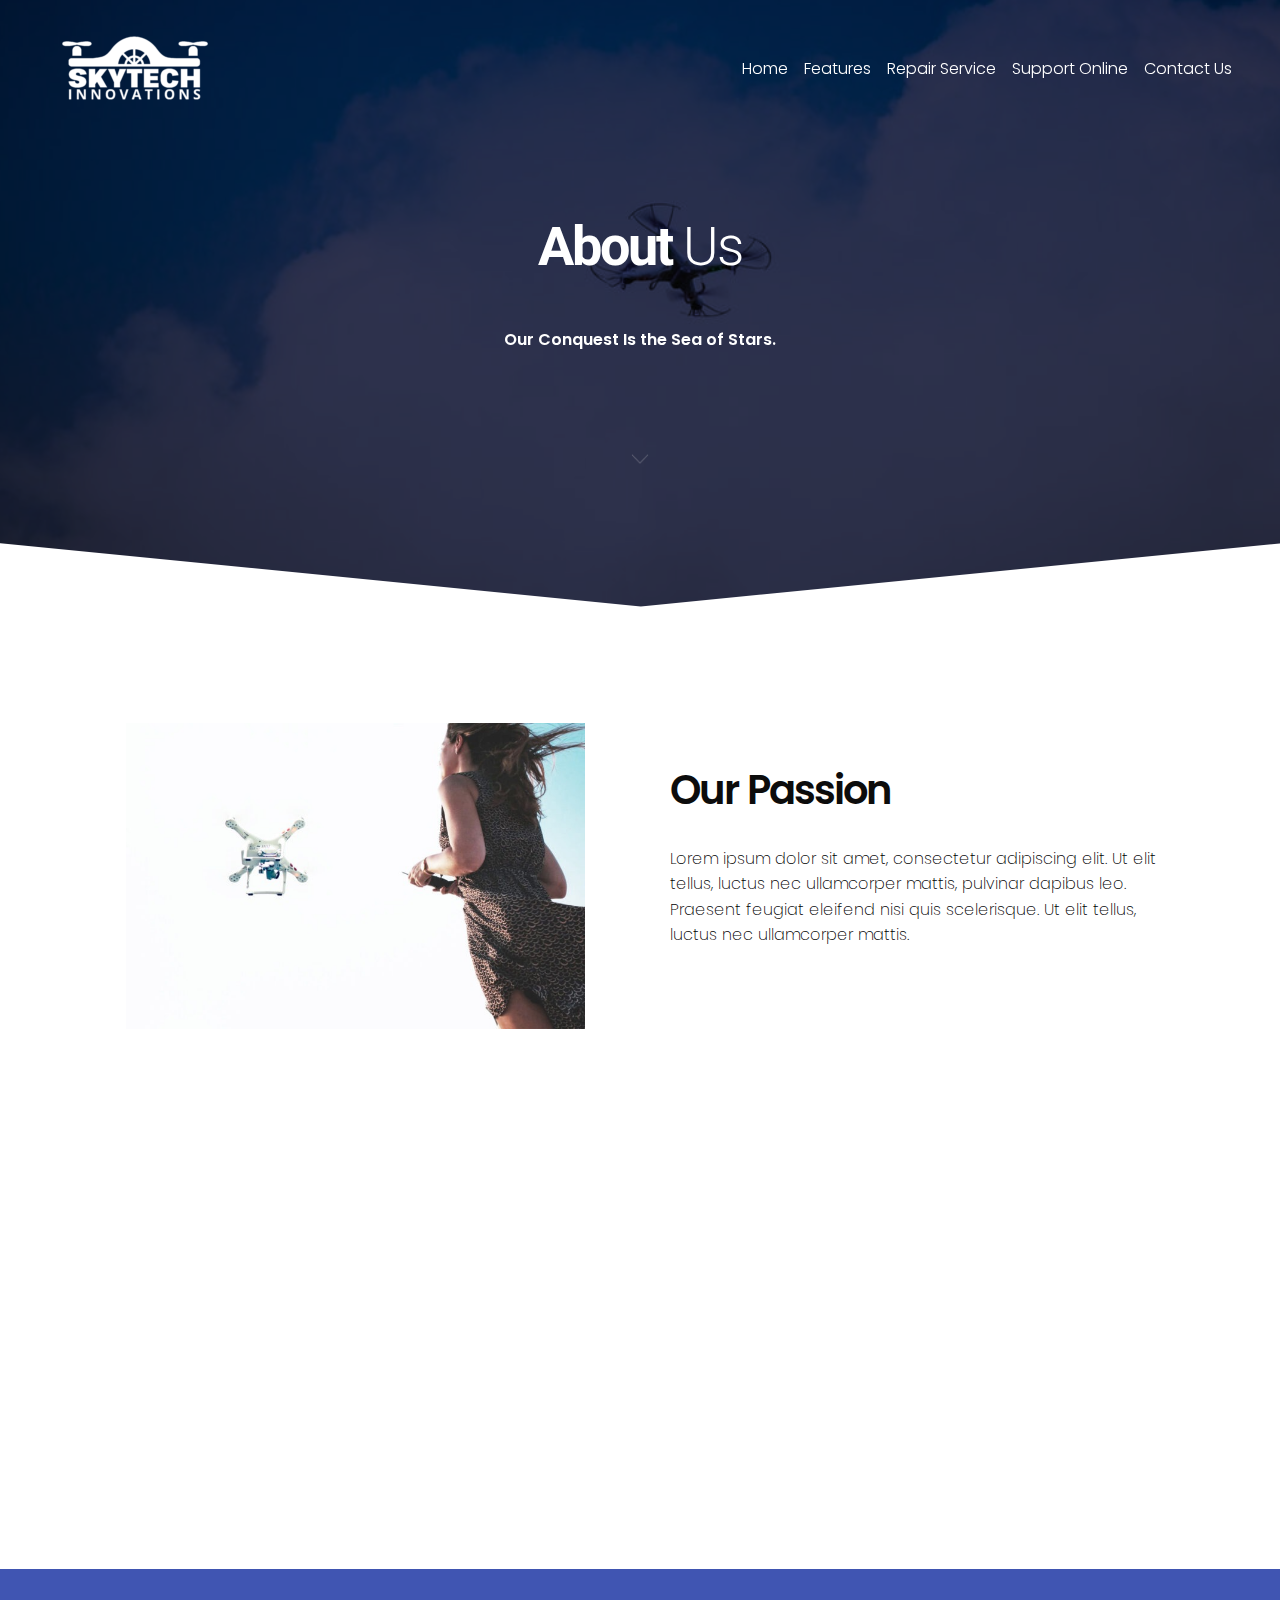
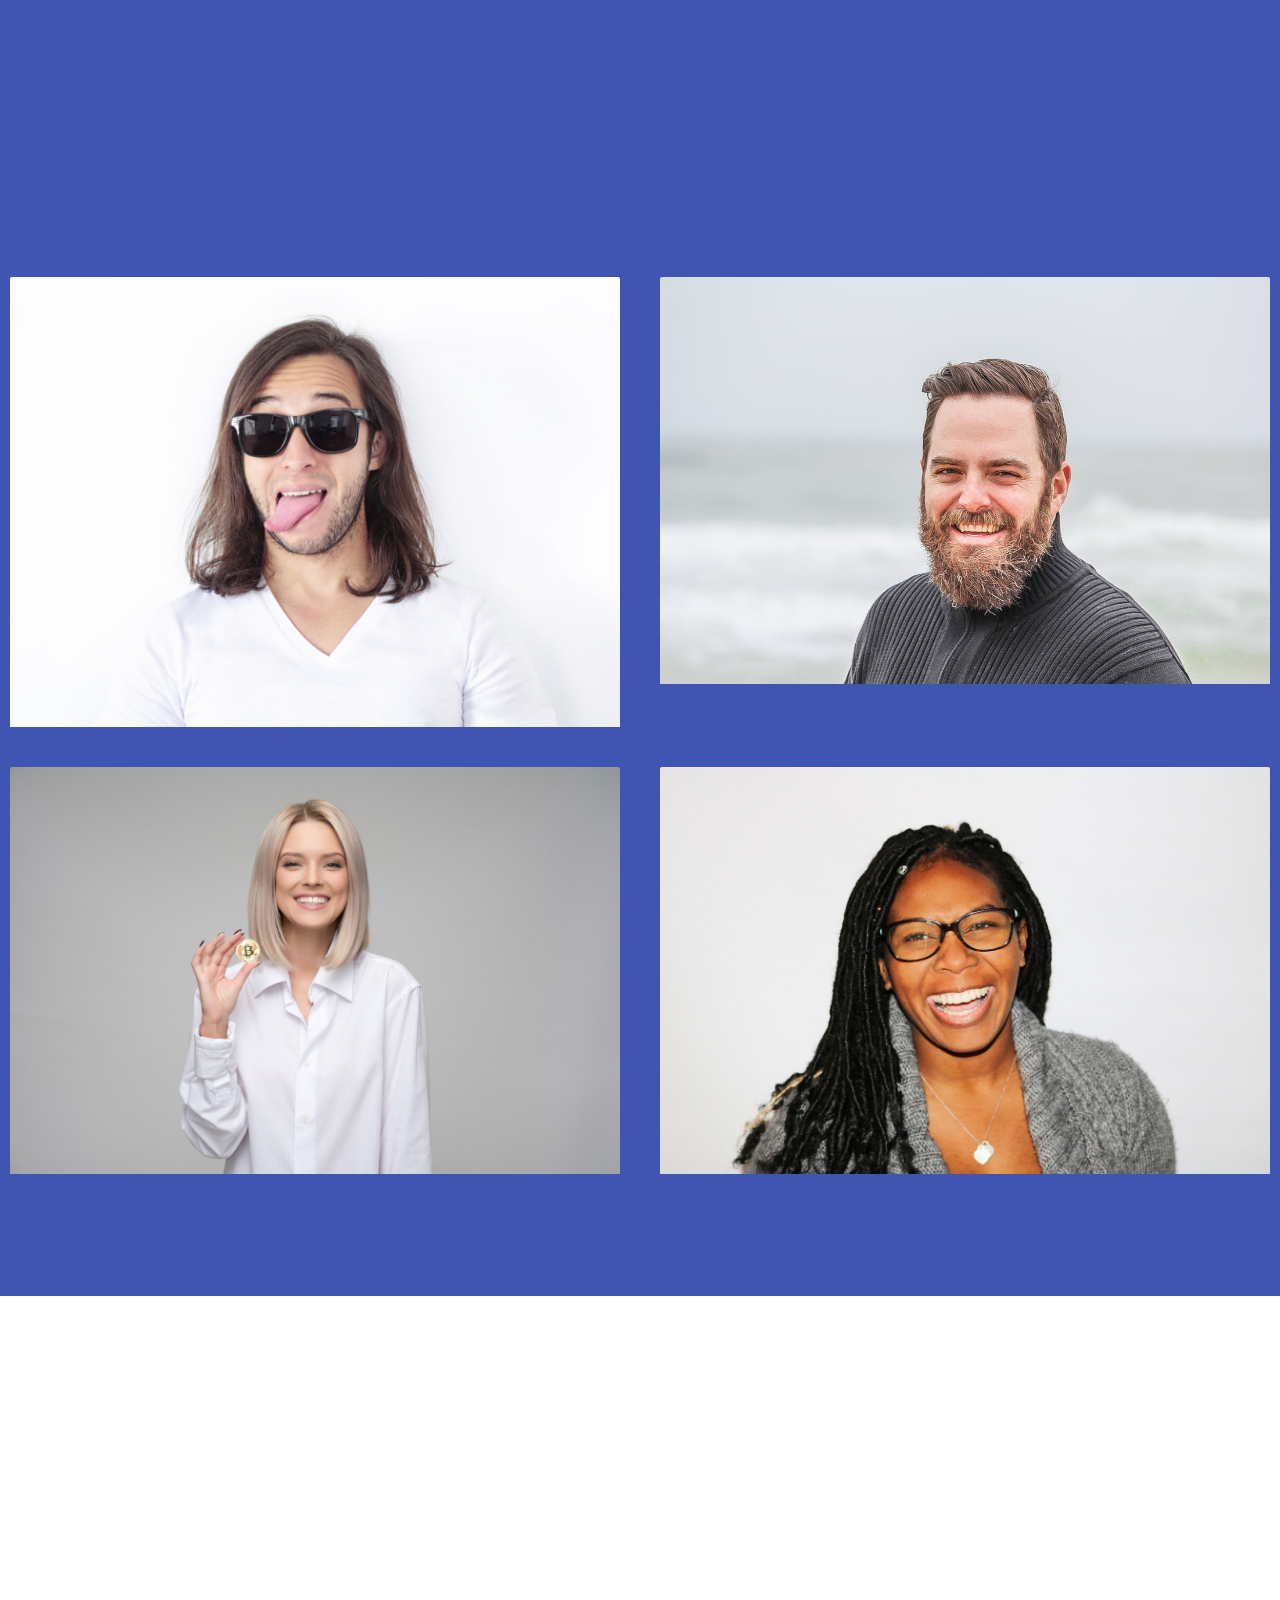
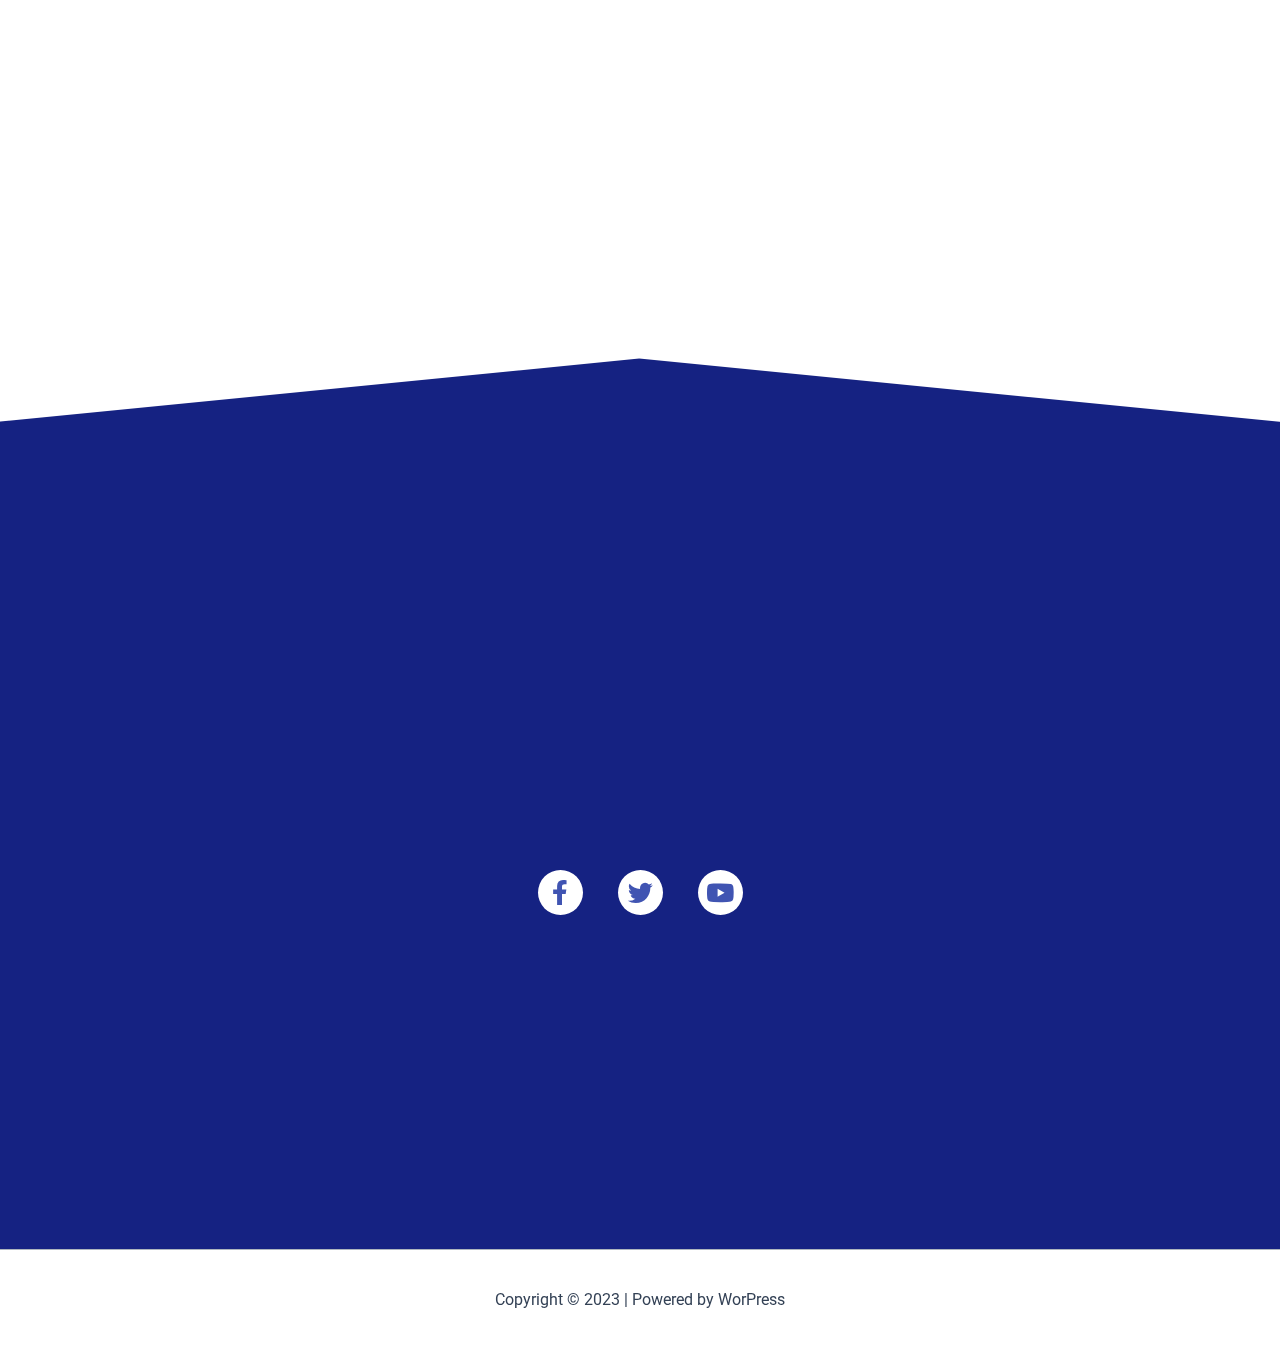
<file: contact-us/index.html>
<!DOCTYPE html>
<html lang="en-US">
<head>
<meta charset="UTF-8">
<meta name="viewport" content="width=device-width, initial-scale=1">
	 <link rel="profile" href="https://gmpg.org/xfn/11"> 
	 <title>Contact Us</title>
<meta name="robots" content="max-image-preview:large">
<link rel="dns-prefetch" href="//fonts.googleapis.com">
<link rel="alternate" type="application/rss+xml" title=" &raquo; Feed" href="/feed/">
<link rel="alternate" type="application/rss+xml" title=" &raquo; Comments Feed" href="/comments/feed/">
<script>
window._wpemojiSettings = {"baseUrl":"https:\/\/s.w.org\/images\/core\/emoji\/14.0.0\/72x72\/","ext":".png","svgUrl":"https:\/\/s.w.org\/images\/core\/emoji\/14.0.0\/svg\/","svgExt":".svg","source":{"concatemoji":"\/wp-includes\/js\/wp-emoji-release.min.js?ver=6.4.1"}};
/*! This file is auto-generated */
!function(i,n){var o,s,e;function c(e){try{var t={supportTests:e,timestamp:(new Date).valueOf()};sessionStorage.setItem(o,JSON.stringify(t))}catch(e){}}function p(e,t,n){e.clearRect(0,0,e.canvas.width,e.canvas.height),e.fillText(t,0,0);var t=new Uint32Array(e.getImageData(0,0,e.canvas.width,e.canvas.height).data),r=(e.clearRect(0,0,e.canvas.width,e.canvas.height),e.fillText(n,0,0),new Uint32Array(e.getImageData(0,0,e.canvas.width,e.canvas.height).data));return t.every(function(e,t){return e===r[t]})}function u(e,t,n){switch(t){case"flag":return n(e,"🏳️‍⚧️","🏳️​⚧️")?!1:!n(e,"🇺🇳","🇺​🇳")&&!n(e,"🏴󠁧󠁢󠁥󠁮󠁧󠁿","🏴​󠁧​󠁢​󠁥​󠁮​󠁧​󠁿");case"emoji":return!n(e,"🫱🏻‍🫲🏿","🫱🏻​🫲🏿")}return!1}function f(e,t,n){var r="undefined"!=typeof WorkerGlobalScope&&self instanceof WorkerGlobalScope?new OffscreenCanvas(300,150):i.createElement("canvas"),a=r.getContext("2d",{willReadFrequently:!0}),o=(a.textBaseline="top",a.font="600 32px Arial",{});return e.forEach(function(e){o[e]=t(a,e,n)}),o}function t(e){var t=i.createElement("script");t.src=e,t.defer=!0,i.head.appendChild(t)}"undefined"!=typeof Promise&&(o="wpEmojiSettingsSupports",s=["flag","emoji"],n.supports={everything:!0,everythingExceptFlag:!0},e=new Promise(function(e){i.addEventListener("DOMContentLoaded",e,{once:!0})}),new Promise(function(t){var n=function(){try{var e=JSON.parse(sessionStorage.getItem(o));if("object"==typeof e&&"number"==typeof e.timestamp&&(new Date).valueOf()<e.timestamp+604800&&"object"==typeof e.supportTests)return e.supportTests}catch(e){}return null}();if(!n){if("undefined"!=typeof Worker&&"undefined"!=typeof OffscreenCanvas&&"undefined"!=typeof URL&&URL.createObjectURL&&"undefined"!=typeof Blob)try{var e="postMessage("+f.toString()+"("+[JSON.stringify(s),u.toString(),p.toString()].join(",")+"));",r=new Blob([e],{type:"text/javascript"}),a=new Worker(URL.createObjectURL(r),{name:"wpTestEmojiSupports"});return void(a.onmessage=function(e){c(n=e.data),a.terminate(),t(n)})}catch(e){}c(n=f(s,u,p))}t(n)}).then(function(e){for(var t in e)n.supports[t]=e[t],n.supports.everything=n.supports.everything&&n.supports[t],"flag"!==t&&(n.supports.everythingExceptFlag=n.supports.everythingExceptFlag&&n.supports[t]);n.supports.everythingExceptFlag=n.supports.everythingExceptFlag&&!n.supports.flag,n.DOMReady=!1,n.readyCallback=function(){n.DOMReady=!0}}).then(function(){return e}).then(function(){var e;n.supports.everything||(n.readyCallback(),(e=n.source||{}).concatemoji?t(e.concatemoji):e.wpemoji&&e.twemoji&&(t(e.twemoji),t(e.wpemoji)))}))}((window,document),window._wpemojiSettings);
</script>
<link rel="stylesheet" id="astra-theme-css-css" href="/wp-content/themes/astra/assets/css/minified/main.min.css?ver=4.5.0" media="all">
<style id="astra-theme-css-inline-css">:root{--ast-container-default-xlg-padding:3em;--ast-container-default-lg-padding:3em;--ast-container-default-slg-padding:2em;--ast-container-default-md-padding:3em;--ast-container-default-sm-padding:3em;--ast-container-default-xs-padding:2.4em;--ast-container-default-xxs-padding:1.8em;--ast-code-block-background:#ECEFF3;--ast-comment-inputs-background:#F9FAFB;}html{font-size:100%;}a{color:var(--ast-global-color-0);}a:hover,a:focus{color:var(--ast-global-color-1);}body,button,input,select,textarea,.ast-button,.ast-custom-button{font-family:-apple-system,BlinkMacSystemFont,Segoe UI,Roboto,Oxygen-Sans,Ubuntu,Cantarell,Helvetica Neue,sans-serif;font-weight:400;font-size:16px;font-size:1rem;line-height:1.6em;}blockquote{color:var(--ast-global-color-3);}h1,.entry-content h1,h2,.entry-content h2,h3,.entry-content h3,h4,.entry-content h4,h5,.entry-content h5,h6,.entry-content h6,.site-title,.site-title a{font-weight:600;}.ast-site-identity .site-title a{color:var(--ast-global-color-5);}.site-title{font-size:26px;font-size:1.625rem;display:block;}header .custom-logo-link img{max-width:150px;}.astra-logo-svg{width:150px;}.site-header .site-description{font-size:15px;font-size:0.9375rem;display:none;}.entry-title{font-size:26px;font-size:1.625rem;}h1,.entry-content h1{font-size:40px;font-size:2.5rem;font-weight:600;line-height:1.4em;}h2,.entry-content h2{font-size:32px;font-size:2rem;font-weight:600;line-height:1.25em;}h3,.entry-content h3{font-size:26px;font-size:1.625rem;font-weight:600;line-height:1.2em;}h4,.entry-content h4{font-size:24px;font-size:1.5rem;line-height:1.2em;font-weight:600;}h5,.entry-content h5{font-size:20px;font-size:1.25rem;line-height:1.2em;font-weight:600;}h6,.entry-content h6{font-size:16px;font-size:1rem;line-height:1.25em;font-weight:600;}::selection{background-color:var(--ast-global-color-0);color:#ffffff;}body,h1,.entry-title a,.entry-content h1,h2,.entry-content h2,h3,.entry-content h3,h4,.entry-content h4,h5,.entry-content h5,h6,.entry-content h6{color:var(--ast-global-color-3);}.tagcloud a:hover,.tagcloud a:focus,.tagcloud a.current-item{color:#ffffff;border-color:var(--ast-global-color-0);background-color:var(--ast-global-color-0);}input:focus,input[type="text"]:focus,input[type="email"]:focus,input[type="url"]:focus,input[type="password"]:focus,input[type="reset"]:focus,input[type="search"]:focus,textarea:focus{border-color:var(--ast-global-color-0);}input[type="radio"]:checked,input[type=reset],input[type="checkbox"]:checked,input[type="checkbox"]:hover:checked,input[type="checkbox"]:focus:checked,input[type=range]::-webkit-slider-thumb{border-color:var(--ast-global-color-0);background-color:var(--ast-global-color-0);box-shadow:none;}.site-footer a:hover + .post-count,.site-footer a:focus + .post-count{background:var(--ast-global-color-0);border-color:var(--ast-global-color-0);}.single .nav-links .nav-previous,.single .nav-links .nav-next{color:var(--ast-global-color-0);}.entry-meta,.entry-meta *{line-height:1.45;color:var(--ast-global-color-0);}.entry-meta a:hover,.entry-meta a:hover *,.entry-meta a:focus,.entry-meta a:focus *,.page-links > .page-link,.page-links .page-link:hover,.post-navigation a:hover{color:var(--ast-global-color-1);}#cat option,.secondary .calendar_wrap thead a,.secondary .calendar_wrap thead a:visited{color:var(--ast-global-color-0);}.secondary .calendar_wrap #today,.ast-progress-val span{background:var(--ast-global-color-0);}.secondary a:hover + .post-count,.secondary a:focus + .post-count{background:var(--ast-global-color-0);border-color:var(--ast-global-color-0);}.calendar_wrap #today > a{color:#ffffff;}.page-links .page-link,.single .post-navigation a{color:var(--ast-global-color-0);}.ast-search-menu-icon .search-form button.search-submit{padding:0 4px;}.ast-search-menu-icon form.search-form{padding-right:0;}.ast-search-menu-icon.slide-search input.search-field{width:0;}.ast-header-search .ast-search-menu-icon.ast-dropdown-active .search-form,.ast-header-search .ast-search-menu-icon.ast-dropdown-active .search-field:focus{border-color:var(--ast-global-color-0);transition:all 0.2s;}.search-form input.search-field:focus{outline:none;}.ast-search-menu-icon .search-form button.search-submit:focus,.ast-theme-transparent-header .ast-header-search .ast-dropdown-active .ast-icon,.ast-theme-transparent-header .ast-inline-search .search-field:focus .ast-icon{color:var(--ast-global-color-1);}.ast-header-search .slide-search .search-form{border:2px solid var(--ast-global-color-0);}.ast-header-search .slide-search .search-field{background-color:#fff;}.ast-archive-title{color:var(--ast-global-color-2);}.widget-title,.widget .wp-block-heading{font-size:22px;font-size:1.375rem;color:var(--ast-global-color-2);}.ast-single-post .entry-content a,.ast-comment-content a:not(.ast-comment-edit-reply-wrap a){text-decoration:underline;}.ast-single-post .wp-block-button .wp-block-button__link,.ast-single-post .elementor-button-wrapper .elementor-button,.ast-single-post .entry-content .uagb-tab a,.ast-single-post .entry-content .uagb-ifb-cta a,.ast-single-post .entry-content .wp-block-uagb-buttons a,.ast-single-post .entry-content .uabb-module-content a,.ast-single-post .entry-content .uagb-post-grid a,.ast-single-post .entry-content .uagb-timeline a,.ast-single-post .entry-content .uagb-toc__wrap a,.ast-single-post .entry-content .uagb-taxomony-box a,.ast-single-post .entry-content .woocommerce a,.entry-content .wp-block-latest-posts > li > a,.ast-single-post .entry-content .wp-block-file__button,li.ast-post-filter-single,.ast-single-post .wp-block-buttons .wp-block-button.is-style-outline .wp-block-button__link{text-decoration:none;}a:focus-visible,.ast-menu-toggle:focus-visible,.site .skip-link:focus-visible,.wp-block-loginout input:focus-visible,.wp-block-search.wp-block-search__button-inside .wp-block-search__inside-wrapper,.ast-header-navigation-arrow:focus-visible,.woocommerce .wc-proceed-to-checkout > .checkout-button:focus-visible,.woocommerce .woocommerce-MyAccount-navigation ul li a:focus-visible,.ast-orders-table__row .ast-orders-table__cell:focus-visible,.woocommerce .woocommerce-order-details .order-again > .button:focus-visible,.woocommerce .woocommerce-message a.button.wc-forward:focus-visible,.woocommerce #minus_qty:focus-visible,.woocommerce #plus_qty:focus-visible,a#ast-apply-coupon:focus-visible,.woocommerce .woocommerce-info a:focus-visible,.woocommerce .astra-shop-summary-wrap a:focus-visible,.woocommerce a.wc-forward:focus-visible,#ast-apply-coupon:focus-visible,.woocommerce-js .woocommerce-mini-cart-item a.remove:focus-visible{outline-style:dotted;outline-color:inherit;outline-width:thin;border-color:transparent;}input:focus,input[type="text"]:focus,input[type="email"]:focus,input[type="url"]:focus,input[type="password"]:focus,input[type="reset"]:focus,input[type="number"]:focus,textarea:focus,.wp-block-search__input:focus,[data-section="section-header-mobile-trigger"] .ast-button-wrap .ast-mobile-menu-trigger-minimal:focus,.ast-mobile-popup-drawer.active .menu-toggle-close:focus,.woocommerce-ordering select.orderby:focus,#ast-scroll-top:focus,#coupon_code:focus,.woocommerce-page #comment:focus,.woocommerce #reviews #respond input#submit:focus,.woocommerce a.add_to_cart_button:focus,.woocommerce .button.single_add_to_cart_button:focus,.woocommerce .woocommerce-cart-form button:focus,.woocommerce .woocommerce-cart-form__cart-item .quantity .qty:focus,.woocommerce .woocommerce-billing-fields .woocommerce-billing-fields__field-wrapper .woocommerce-input-wrapper > .input-text:focus,.woocommerce #order_comments:focus,.woocommerce #place_order:focus,.woocommerce .woocommerce-address-fields .woocommerce-address-fields__field-wrapper .woocommerce-input-wrapper > .input-text:focus,.woocommerce .woocommerce-MyAccount-content form button:focus,.woocommerce .woocommerce-MyAccount-content .woocommerce-EditAccountForm .woocommerce-form-row .woocommerce-Input.input-text:focus,.woocommerce .ast-woocommerce-container .woocommerce-pagination ul.page-numbers li a:focus,body #content .woocommerce form .form-row .select2-container--default .select2-selection--single:focus,#ast-coupon-code:focus,.woocommerce.woocommerce-js .quantity input[type=number]:focus,.woocommerce-js .woocommerce-mini-cart-item .quantity input[type=number]:focus,.woocommerce p#ast-coupon-trigger:focus{border-style:dotted;border-color:inherit;border-width:thin;outline-color:transparent;}.ast-logo-title-inline .site-logo-img{padding-right:1em;}.site-logo-img img{filter:url(#ast-img-color-filter); transition:all 0.2s linear;}.ast-page-builder-template .hentry {margin: 0;}.ast-page-builder-template .site-content > .ast-container {max-width: 100%;padding: 0;}.ast-page-builder-template .site-content #primary {padding: 0;margin: 0;}.ast-page-builder-template .no-results {text-align: center;margin: 4em auto;}.ast-page-builder-template .ast-pagination {padding: 2em;}.ast-page-builder-template .entry-header.ast-no-title.ast-no-thumbnail {margin-top: 0;}.ast-page-builder-template .entry-header.ast-header-without-markup {margin-top: 0;margin-bottom: 0;}.ast-page-builder-template .entry-header.ast-no-title.ast-no-meta {margin-bottom: 0;}.ast-page-builder-template.single .post-navigation {padding-bottom: 2em;}.ast-page-builder-template.single-post .site-content > .ast-container {max-width: 100%;}.ast-page-builder-template .entry-header {margin-top: 2em;margin-left: auto;margin-right: auto;}.ast-page-builder-template .ast-archive-description {margin: 2em auto 0;padding-left: 20px;padding-right: 20px;}.ast-page-builder-template .ast-row {margin-left: 0;margin-right: 0;}.single.ast-page-builder-template .entry-header + .entry-content {margin-bottom: 2em;}@media(min-width: 921px) {.ast-page-builder-template.archive.ast-right-sidebar .ast-row article,.ast-page-builder-template.archive.ast-left-sidebar .ast-row article {padding-left: 0;padding-right: 0;}}@media (max-width:921px){#ast-desktop-header{display:none;}}@media (min-width:922px){#ast-mobile-header{display:none;}}.wp-block-buttons.aligncenter{justify-content:center;}@media (max-width:921px){.ast-theme-transparent-header #primary,.ast-theme-transparent-header #secondary{padding:0;}}@media (max-width:921px){.ast-plain-container.ast-no-sidebar #primary{padding:0;}}.ast-plain-container.ast-no-sidebar #primary{margin-top:0;margin-bottom:0;}.wp-block-button.is-style-outline .wp-block-button__link{border-color:var(--ast-global-color-0);}div.wp-block-button.is-style-outline > .wp-block-button__link:not(.has-text-color),div.wp-block-button.wp-block-button__link.is-style-outline:not(.has-text-color){color:var(--ast-global-color-0);}.wp-block-button.is-style-outline .wp-block-button__link:hover,.wp-block-buttons .wp-block-button.is-style-outline .wp-block-button__link:focus,.wp-block-buttons .wp-block-button.is-style-outline > .wp-block-button__link:not(.has-text-color):hover,.wp-block-buttons .wp-block-button.wp-block-button__link.is-style-outline:not(.has-text-color):hover{color:#ffffff;background-color:var(--ast-global-color-1);border-color:var(--ast-global-color-1);}.post-page-numbers.current .page-link,.ast-pagination .page-numbers.current{color:#ffffff;border-color:var(--ast-global-color-0);background-color:var(--ast-global-color-0);border-radius:2px;}.wp-block-button.is-style-outline .wp-block-button__link,.ast-outline-button{border-color:var(--ast-global-color-0);font-family:inherit;font-weight:500;font-size:16px;font-size:1rem;line-height:1em;background-color:transparent;}.wp-block-buttons .wp-block-button.is-style-outline > .wp-block-button__link:not(.has-text-color),.wp-block-buttons .wp-block-button.wp-block-button__link.is-style-outline:not(.has-text-color),.ast-outline-button{color:var(--ast-global-color-0);}.wp-block-button.is-style-outline .wp-block-button__link:hover,.wp-block-buttons .wp-block-button.is-style-outline .wp-block-button__link:focus,.wp-block-buttons .wp-block-button.is-style-outline > .wp-block-button__link:not(.has-text-color):hover,.wp-block-buttons .wp-block-button.wp-block-button__link.is-style-outline:not(.has-text-color):hover,.ast-outline-button:hover,.ast-outline-button:focus{color:#ffffff;background-color:var(--ast-global-color-1);border-color:var(--ast-global-color-1);}.entry-content[ast-blocks-layout] > figure{margin-bottom:1em;}h1.widget-title{font-weight:600;}h2.widget-title{font-weight:600;}h3.widget-title{font-weight:600;}#page{display:flex;flex-direction:column;min-height:100vh;}.ast-404-layout-1 h1.page-title{color:var(--ast-global-color-2);}.single .post-navigation a{line-height:1em;height:inherit;}.error-404 .page-sub-title{font-size:1.5rem;font-weight:inherit;}.search .site-content .content-area .search-form{margin-bottom:0;}#page .site-content{flex-grow:1;}.widget{margin-bottom:1.25em;}#secondary li{line-height:1.5em;}#secondary .wp-block-group h2{margin-bottom:0.7em;}#secondary h2{font-size:1.7rem;}.ast-separate-container .ast-article-post,.ast-separate-container .ast-article-single,.ast-separate-container .ast-comment-list li.depth-1,.ast-separate-container .comment-respond{padding:3em;}.ast-separate-container .ast-article-single .ast-article-single{padding:0;}.ast-article-single .wp-block-post-template-is-layout-grid{padding-left:0;}.ast-separate-container .ast-comment-list li.depth-1,.hentry{margin-bottom:2em;}.ast-separate-container .ast-archive-description,.ast-separate-container .ast-author-box{border-bottom:1px solid var(--ast-border-color);}.ast-separate-container .comments-title{padding:2em 2em 0 2em;}.ast-page-builder-template .comment-form-textarea,.ast-comment-formwrap .ast-grid-common-col{padding:0;}.ast-comment-formwrap{padding:0;display:inline-flex;column-gap:20px;width:100%;margin-left:0;margin-right:0;}.comments-area textarea#comment:focus,.comments-area textarea#comment:active,.comments-area .ast-comment-formwrap input[type="text"]:focus,.comments-area .ast-comment-formwrap input[type="text"]:active {box-shadow:none;outline:none;}.archive.ast-page-builder-template .entry-header{margin-top:2em;}.ast-page-builder-template .ast-comment-formwrap{width:100%;}.entry-title{margin-bottom:0.5em;}.ast-archive-description p{font-size:inherit;font-weight:inherit;line-height:inherit;}@media (min-width:921px){.ast-left-sidebar.ast-page-builder-template #secondary,.archive.ast-right-sidebar.ast-page-builder-template .site-main{padding-left:20px;padding-right:20px;}}@media (max-width:544px){.ast-comment-formwrap.ast-row{column-gap:10px;display:inline-block;}#ast-commentform .ast-grid-common-col{position:relative;width:100%;}}@media (min-width:1201px){.ast-separate-container .ast-article-post,.ast-separate-container .ast-article-single,.ast-separate-container .ast-author-box,.ast-separate-container .ast-404-layout-1,.ast-separate-container .no-results{padding:3em;}}@media (max-width:921px){.ast-separate-container #primary,.ast-separate-container #secondary{padding:1.5em 0;}#primary,#secondary{padding:1.5em 0;margin:0;}.ast-left-sidebar #content > .ast-container{display:flex;flex-direction:column-reverse;width:100%;}}@media (min-width:922px){.ast-separate-container.ast-right-sidebar #primary,.ast-separate-container.ast-left-sidebar #primary{border:0;}.search-no-results.ast-separate-container #primary{margin-bottom:4em;}}.wp-block-button .wp-block-button__link{color:#ffffff;}.wp-block-button .wp-block-button__link:hover,.wp-block-button .wp-block-button__link:focus{color:#ffffff;background-color:var(--ast-global-color-1);border-color:var(--ast-global-color-1);}.elementor-widget-heading h1.elementor-heading-title{line-height:1.4em;}.elementor-widget-heading h2.elementor-heading-title{line-height:1.25em;}.elementor-widget-heading h3.elementor-heading-title{line-height:1.2em;}.elementor-widget-heading h4.elementor-heading-title{line-height:1.2em;}.elementor-widget-heading h5.elementor-heading-title{line-height:1.2em;}.elementor-widget-heading h6.elementor-heading-title{line-height:1.25em;}.wp-block-button .wp-block-button__link,.wp-block-search .wp-block-search__button,body .wp-block-file .wp-block-file__button{border-color:var(--ast-global-color-0);background-color:var(--ast-global-color-0);color:#ffffff;font-family:inherit;font-weight:500;line-height:1em;font-size:16px;font-size:1rem;padding-top:15px;padding-right:30px;padding-bottom:15px;padding-left:30px;}@media (max-width:921px){.wp-block-button .wp-block-button__link,.wp-block-search .wp-block-search__button,body .wp-block-file .wp-block-file__button{padding-top:14px;padding-right:28px;padding-bottom:14px;padding-left:28px;}}@media (max-width:544px){.wp-block-button .wp-block-button__link,.wp-block-search .wp-block-search__button,body .wp-block-file .wp-block-file__button{padding-top:12px;padding-right:24px;padding-bottom:12px;padding-left:24px;}}.menu-toggle,button,.ast-button,.ast-custom-button,.button,input#submit,input[type="button"],input[type="submit"],input[type="reset"],#comments .submit,.search .search-submit,form[CLASS*="wp-block-search__"].wp-block-search .wp-block-search__inside-wrapper .wp-block-search__button,body .wp-block-file .wp-block-file__button,.search .search-submit,.woocommerce-js a.button,.woocommerce button.button,.woocommerce .woocommerce-message a.button,.woocommerce #respond input#submit.alt,.woocommerce input.button.alt,.woocommerce input.button,.woocommerce input.button:disabled,.woocommerce input.button:disabled[disabled],.woocommerce input.button:disabled:hover,.woocommerce input.button:disabled[disabled]:hover,.woocommerce #respond input#submit,.woocommerce button.button.alt.disabled,.wc-block-grid__products .wc-block-grid__product .wp-block-button__link,.wc-block-grid__product-onsale,[CLASS*="wc-block"] button,.woocommerce-js .astra-cart-drawer .astra-cart-drawer-content .woocommerce-mini-cart__buttons .button:not(.checkout):not(.ast-continue-shopping),.woocommerce-js .astra-cart-drawer .astra-cart-drawer-content .woocommerce-mini-cart__buttons a.checkout,.woocommerce button.button.alt.disabled.wc-variation-selection-needed{border-style:solid;border-top-width:0;border-right-width:0;border-left-width:0;border-bottom-width:0;color:#ffffff;border-color:var(--ast-global-color-0);background-color:var(--ast-global-color-0);padding-top:15px;padding-right:30px;padding-bottom:15px;padding-left:30px;font-family:inherit;font-weight:500;font-size:16px;font-size:1rem;line-height:1em;}button:focus,.menu-toggle:hover,button:hover,.ast-button:hover,.ast-custom-button:hover .button:hover,.ast-custom-button:hover ,input[type=reset]:hover,input[type=reset]:focus,input#submit:hover,input#submit:focus,input[type="button"]:hover,input[type="button"]:focus,input[type="submit"]:hover,input[type="submit"]:focus,form[CLASS*="wp-block-search__"].wp-block-search .wp-block-search__inside-wrapper .wp-block-search__button:hover,form[CLASS*="wp-block-search__"].wp-block-search .wp-block-search__inside-wrapper .wp-block-search__button:focus,body .wp-block-file .wp-block-file__button:hover,body .wp-block-file .wp-block-file__button:focus,.woocommerce-js a.button:hover,.woocommerce button.button:hover,.woocommerce .woocommerce-message a.button:hover,.woocommerce #respond input#submit:hover,.woocommerce #respond input#submit.alt:hover,.woocommerce input.button.alt:hover,.woocommerce input.button:hover,.woocommerce button.button.alt.disabled:hover,.wc-block-grid__products .wc-block-grid__product .wp-block-button__link:hover,[CLASS*="wc-block"] button:hover,.woocommerce-js .astra-cart-drawer .astra-cart-drawer-content .woocommerce-mini-cart__buttons .button:not(.checkout):not(.ast-continue-shopping):hover,.woocommerce-js .astra-cart-drawer .astra-cart-drawer-content .woocommerce-mini-cart__buttons a.checkout:hover,.woocommerce button.button.alt.disabled.wc-variation-selection-needed:hover{color:#ffffff;background-color:var(--ast-global-color-1);border-color:var(--ast-global-color-1);}form[CLASS*="wp-block-search__"].wp-block-search .wp-block-search__inside-wrapper .wp-block-search__button.has-icon{padding-top:calc(15px - 3px);padding-right:calc(30px - 3px);padding-bottom:calc(15px - 3px);padding-left:calc(30px - 3px);}@media (max-width:921px){.menu-toggle,button,.ast-button,.ast-custom-button,.button,input#submit,input[type="button"],input[type="submit"],input[type="reset"],#comments .submit,.search .search-submit,form[CLASS*="wp-block-search__"].wp-block-search .wp-block-search__inside-wrapper .wp-block-search__button,body .wp-block-file .wp-block-file__button,.search .search-submit,.woocommerce-js a.button,.woocommerce button.button,.woocommerce .woocommerce-message a.button,.woocommerce #respond input#submit.alt,.woocommerce input.button.alt,.woocommerce input.button,.woocommerce input.button:disabled,.woocommerce input.button:disabled[disabled],.woocommerce input.button:disabled:hover,.woocommerce input.button:disabled[disabled]:hover,.woocommerce #respond input#submit,.woocommerce button.button.alt.disabled,.wc-block-grid__products .wc-block-grid__product .wp-block-button__link,.wc-block-grid__product-onsale,[CLASS*="wc-block"] button,.woocommerce-js .astra-cart-drawer .astra-cart-drawer-content .woocommerce-mini-cart__buttons .button:not(.checkout):not(.ast-continue-shopping),.woocommerce-js .astra-cart-drawer .astra-cart-drawer-content .woocommerce-mini-cart__buttons a.checkout,.woocommerce button.button.alt.disabled.wc-variation-selection-needed{padding-top:14px;padding-right:28px;padding-bottom:14px;padding-left:28px;}}@media (max-width:544px){.menu-toggle,button,.ast-button,.ast-custom-button,.button,input#submit,input[type="button"],input[type="submit"],input[type="reset"],#comments .submit,.search .search-submit,form[CLASS*="wp-block-search__"].wp-block-search .wp-block-search__inside-wrapper .wp-block-search__button,body .wp-block-file .wp-block-file__button,.search .search-submit,.woocommerce-js a.button,.woocommerce button.button,.woocommerce .woocommerce-message a.button,.woocommerce #respond input#submit.alt,.woocommerce input.button.alt,.woocommerce input.button,.woocommerce input.button:disabled,.woocommerce input.button:disabled[disabled],.woocommerce input.button:disabled:hover,.woocommerce input.button:disabled[disabled]:hover,.woocommerce #respond input#submit,.woocommerce button.button.alt.disabled,.wc-block-grid__products .wc-block-grid__product .wp-block-button__link,.wc-block-grid__product-onsale,[CLASS*="wc-block"] button,.woocommerce-js .astra-cart-drawer .astra-cart-drawer-content .woocommerce-mini-cart__buttons .button:not(.checkout):not(.ast-continue-shopping),.woocommerce-js .astra-cart-drawer .astra-cart-drawer-content .woocommerce-mini-cart__buttons a.checkout,.woocommerce button.button.alt.disabled.wc-variation-selection-needed{padding-top:12px;padding-right:24px;padding-bottom:12px;padding-left:24px;}}@media (max-width:921px){.ast-mobile-header-stack .main-header-bar .ast-search-menu-icon{display:inline-block;}.ast-header-break-point.ast-header-custom-item-outside .ast-mobile-header-stack .main-header-bar .ast-search-icon{margin:0;}.ast-comment-avatar-wrap img{max-width:2.5em;}.ast-separate-container .ast-comment-list li.depth-1{padding:1.5em 2.14em;}.ast-separate-container .comment-respond{padding:2em 2.14em;}.ast-comment-meta{padding:0 1.8888em 1.3333em;}}@media (min-width:544px){.ast-container{max-width:100%;}}@media (max-width:544px){.ast-separate-container .ast-article-post,.ast-separate-container .ast-article-single,.ast-separate-container .comments-title,.ast-separate-container .ast-archive-description{padding:1.5em 1em;}.ast-separate-container #content .ast-container{padding-left:0.54em;padding-right:0.54em;}.ast-separate-container .ast-comment-list li.depth-1{padding:1.5em 1em;margin-bottom:1.5em;}.ast-separate-container .ast-comment-list .bypostauthor{padding:.5em;}.ast-search-menu-icon.ast-dropdown-active .search-field{width:170px;}}.ast-separate-container{background-color:var(--ast-global-color-4);;}@media (max-width:921px){.site-title{display:block;}.site-header .site-description{display:none;}.entry-title{font-size:30px;}h1,.entry-content h1{font-size:30px;}h2,.entry-content h2{font-size:25px;}h3,.entry-content h3{font-size:20px;}}@media (max-width:544px){.site-title{display:block;}.site-header .site-description{display:none;}.entry-title{font-size:30px;}h1,.entry-content h1{font-size:30px;}h2,.entry-content h2{font-size:25px;}h3,.entry-content h3{font-size:20px;}header .custom-logo-link img,.ast-header-break-point .site-branding img,.ast-header-break-point .custom-logo-link img{max-width:100px;}.astra-logo-svg{width:100px;}.ast-header-break-point .site-logo-img .custom-mobile-logo-link img{max-width:100px;}}@media (max-width:921px){html{font-size:91.2%;}}@media (max-width:544px){html{font-size:91.2%;}}@media (min-width:922px){.ast-container{max-width:1240px;}}@media (min-width:922px){.site-content .ast-container{display:flex;}}@media (max-width:921px){.site-content .ast-container{flex-direction:column;}}@media (min-width:922px){.main-header-menu .sub-menu .menu-item.ast-left-align-sub-menu:hover > .sub-menu,.main-header-menu .sub-menu .menu-item.ast-left-align-sub-menu.focus > .sub-menu{margin-left:-0px;}}.ast-theme-transparent-header [data-section="section-header-mobile-trigger"] .ast-button-wrap .ast-mobile-menu-trigger-minimal{background:transparent;}.entry-content li > p{margin-bottom:0;}blockquote,cite {font-style: initial;}.wp-block-file {display: flex;align-items: center;flex-wrap: wrap;justify-content: space-between;}.wp-block-pullquote {border: none;}.wp-block-pullquote blockquote::before {content: "\201D";font-family: "Helvetica",sans-serif;display: flex;transform: rotate( 180deg );font-size: 6rem;font-style: normal;line-height: 1;font-weight: bold;align-items: center;justify-content: center;}.has-text-align-right > blockquote::before {justify-content: flex-start;}.has-text-align-left > blockquote::before {justify-content: flex-end;}figure.wp-block-pullquote.is-style-solid-color blockquote {max-width: 100%;text-align: inherit;}html body {--wp--custom--ast-default-block-top-padding: 3em;--wp--custom--ast-default-block-right-padding: 3em;--wp--custom--ast-default-block-bottom-padding: 3em;--wp--custom--ast-default-block-left-padding: 3em;--wp--custom--ast-container-width: 1200px;--wp--custom--ast-content-width-size: 1200px;--wp--custom--ast-wide-width-size: calc(1200px + var(--wp--custom--ast-default-block-left-padding) + var(--wp--custom--ast-default-block-right-padding));}.ast-narrow-container {--wp--custom--ast-content-width-size: 750px;--wp--custom--ast-wide-width-size: 750px;}@media(max-width: 921px) {html body {--wp--custom--ast-default-block-top-padding: 3em;--wp--custom--ast-default-block-right-padding: 2em;--wp--custom--ast-default-block-bottom-padding: 3em;--wp--custom--ast-default-block-left-padding: 2em;}}@media(max-width: 544px) {html body {--wp--custom--ast-default-block-top-padding: 3em;--wp--custom--ast-default-block-right-padding: 1.5em;--wp--custom--ast-default-block-bottom-padding: 3em;--wp--custom--ast-default-block-left-padding: 1.5em;}}.entry-content > .wp-block-group,.entry-content > .wp-block-cover,.entry-content > .wp-block-columns {padding-top: var(--wp--custom--ast-default-block-top-padding);padding-right: var(--wp--custom--ast-default-block-right-padding);padding-bottom: var(--wp--custom--ast-default-block-bottom-padding);padding-left: var(--wp--custom--ast-default-block-left-padding);}.ast-plain-container.ast-no-sidebar .entry-content > .alignfull,.ast-page-builder-template .ast-no-sidebar .entry-content > .alignfull {margin-left: calc( -50vw + 50%);margin-right: calc( -50vw + 50%);max-width: 100vw;width: 100vw;}.ast-plain-container.ast-no-sidebar .entry-content .alignfull .alignfull,.ast-page-builder-template.ast-no-sidebar .entry-content .alignfull .alignfull,.ast-plain-container.ast-no-sidebar .entry-content .alignfull .alignwide,.ast-page-builder-template.ast-no-sidebar .entry-content .alignfull .alignwide,.ast-plain-container.ast-no-sidebar .entry-content .alignwide .alignfull,.ast-page-builder-template.ast-no-sidebar .entry-content .alignwide .alignfull,.ast-plain-container.ast-no-sidebar .entry-content .alignwide .alignwide,.ast-page-builder-template.ast-no-sidebar .entry-content .alignwide .alignwide,.ast-plain-container.ast-no-sidebar .entry-content .wp-block-column .alignfull,.ast-page-builder-template.ast-no-sidebar .entry-content .wp-block-column .alignfull,.ast-plain-container.ast-no-sidebar .entry-content .wp-block-column .alignwide,.ast-page-builder-template.ast-no-sidebar .entry-content .wp-block-column .alignwide {margin-left: auto;margin-right: auto;width: 100%;}[ast-blocks-layout] .wp-block-separator:not(.is-style-dots) {height: 0;}[ast-blocks-layout] .wp-block-separator {margin: 20px auto;}[ast-blocks-layout] .wp-block-separator:not(.is-style-wide):not(.is-style-dots) {max-width: 100px;}[ast-blocks-layout] .wp-block-separator.has-background {padding: 0;}.entry-content[ast-blocks-layout] > * {max-width: var(--wp--custom--ast-content-width-size);margin-left: auto;margin-right: auto;}.entry-content[ast-blocks-layout] > .alignwide {max-width: var(--wp--custom--ast-wide-width-size);}.entry-content[ast-blocks-layout] .alignfull {max-width: none;}.entry-content .wp-block-columns {margin-bottom: 0;}blockquote {margin: 1.5em;border: none;}.wp-block-quote:not(.has-text-align-right):not(.has-text-align-center) {border-left: 5px solid rgba(0,0,0,0.05);}.has-text-align-right > blockquote,blockquote.has-text-align-right {border-right: 5px solid rgba(0,0,0,0.05);}.has-text-align-left > blockquote,blockquote.has-text-align-left {border-left: 5px solid rgba(0,0,0,0.05);}.wp-block-site-tagline,.wp-block-latest-posts .read-more {margin-top: 15px;}.wp-block-loginout p label {display: block;}.wp-block-loginout p:not(.login-remember):not(.login-submit) input {width: 100%;}.wp-block-loginout input:focus {border-color: transparent;}.wp-block-loginout input:focus {outline: thin dotted;}.entry-content .wp-block-media-text .wp-block-media-text__content {padding: 0 0 0 8%;}.entry-content .wp-block-media-text.has-media-on-the-right .wp-block-media-text__content {padding: 0 8% 0 0;}.entry-content .wp-block-media-text.has-background .wp-block-media-text__content {padding: 8%;}.entry-content .wp-block-cover:not([class*="background-color"]) .wp-block-cover__inner-container,.entry-content .wp-block-cover:not([class*="background-color"]) .wp-block-cover-image-text,.entry-content .wp-block-cover:not([class*="background-color"]) .wp-block-cover-text,.entry-content .wp-block-cover-image:not([class*="background-color"]) .wp-block-cover__inner-container,.entry-content .wp-block-cover-image:not([class*="background-color"]) .wp-block-cover-image-text,.entry-content .wp-block-cover-image:not([class*="background-color"]) .wp-block-cover-text {color: var(--ast-global-color-5);}.wp-block-loginout .login-remember input {width: 1.1rem;height: 1.1rem;margin: 0 5px 4px 0;vertical-align: middle;}.wp-block-latest-posts > li > *:first-child,.wp-block-latest-posts:not(.is-grid) > li:first-child {margin-top: 0;}.wp-block-search__inside-wrapper .wp-block-search__input {padding: 0 10px;color: var(--ast-global-color-3);background: var(--ast-global-color-5);border-color: var(--ast-border-color);}.wp-block-latest-posts .read-more {margin-bottom: 1.5em;}.wp-block-search__no-button .wp-block-search__inside-wrapper .wp-block-search__input {padding-top: 5px;padding-bottom: 5px;}.wp-block-latest-posts .wp-block-latest-posts__post-date,.wp-block-latest-posts .wp-block-latest-posts__post-author {font-size: 1rem;}.wp-block-latest-posts > li > *,.wp-block-latest-posts:not(.is-grid) > li {margin-top: 12px;margin-bottom: 12px;}.ast-page-builder-template .entry-content[ast-blocks-layout] > *,.ast-page-builder-template .entry-content[ast-blocks-layout] > .alignfull > * {max-width: none;}.ast-page-builder-template .entry-content[ast-blocks-layout] > .alignwide > * {max-width: var(--wp--custom--ast-wide-width-size);}.ast-page-builder-template .entry-content[ast-blocks-layout] > .inherit-container-width > *,.ast-page-builder-template .entry-content[ast-blocks-layout] > * > *,.entry-content[ast-blocks-layout] > .wp-block-cover .wp-block-cover__inner-container {max-width: var(--wp--custom--ast-content-width-size);margin-left: auto;margin-right: auto;}.entry-content[ast-blocks-layout] .wp-block-cover:not(.alignleft):not(.alignright) {width: auto;}@media(max-width: 1200px) {.ast-separate-container .entry-content > .alignfull,.ast-separate-container .entry-content[ast-blocks-layout] > .alignwide,.ast-plain-container .entry-content[ast-blocks-layout] > .alignwide,.ast-plain-container .entry-content .alignfull {margin-left: calc(-1 * min(var(--ast-container-default-xlg-padding),20px)) ;margin-right: calc(-1 * min(var(--ast-container-default-xlg-padding),20px));}}@media(min-width: 1201px) {.ast-separate-container .entry-content > .alignfull {margin-left: calc(-1 * var(--ast-container-default-xlg-padding) );margin-right: calc(-1 * var(--ast-container-default-xlg-padding) );}.ast-separate-container .entry-content[ast-blocks-layout] > .alignwide,.ast-plain-container .entry-content[ast-blocks-layout] > .alignwide {margin-left: calc(-1 * var(--wp--custom--ast-default-block-left-padding) );margin-right: calc(-1 * var(--wp--custom--ast-default-block-right-padding) );}}@media(min-width: 921px) {.ast-separate-container .entry-content .wp-block-group.alignwide:not(.inherit-container-width) > :where(:not(.alignleft):not(.alignright)),.ast-plain-container .entry-content .wp-block-group.alignwide:not(.inherit-container-width) > :where(:not(.alignleft):not(.alignright)) {max-width: calc( var(--wp--custom--ast-content-width-size) + 80px );}.ast-plain-container.ast-right-sidebar .entry-content[ast-blocks-layout] .alignfull,.ast-plain-container.ast-left-sidebar .entry-content[ast-blocks-layout] .alignfull {margin-left: -60px;margin-right: -60px;}}@media(min-width: 544px) {.entry-content > .alignleft {margin-right: 20px;}.entry-content > .alignright {margin-left: 20px;}}@media (max-width:544px){.wp-block-columns .wp-block-column:not(:last-child){margin-bottom:20px;}.wp-block-latest-posts{margin:0;}}@media( max-width: 600px ) {.entry-content .wp-block-media-text .wp-block-media-text__content,.entry-content .wp-block-media-text.has-media-on-the-right .wp-block-media-text__content {padding: 8% 0 0;}.entry-content .wp-block-media-text.has-background .wp-block-media-text__content {padding: 8%;}}.ast-page-builder-template .entry-header {padding-left: 0;}.ast-narrow-container .site-content .wp-block-uagb-image--align-full .wp-block-uagb-image__figure {max-width: 100%;margin-left: auto;margin-right: auto;}.entry-content ul,.entry-content ol {padding: revert;margin: revert;}:root .has-ast-global-color-0-color{color:var(--ast-global-color-0);}:root .has-ast-global-color-0-background-color{background-color:var(--ast-global-color-0);}:root .wp-block-button .has-ast-global-color-0-color{color:var(--ast-global-color-0);}:root .wp-block-button .has-ast-global-color-0-background-color{background-color:var(--ast-global-color-0);}:root .has-ast-global-color-1-color{color:var(--ast-global-color-1);}:root .has-ast-global-color-1-background-color{background-color:var(--ast-global-color-1);}:root .wp-block-button .has-ast-global-color-1-color{color:var(--ast-global-color-1);}:root .wp-block-button .has-ast-global-color-1-background-color{background-color:var(--ast-global-color-1);}:root .has-ast-global-color-2-color{color:var(--ast-global-color-2);}:root .has-ast-global-color-2-background-color{background-color:var(--ast-global-color-2);}:root .wp-block-button .has-ast-global-color-2-color{color:var(--ast-global-color-2);}:root .wp-block-button .has-ast-global-color-2-background-color{background-color:var(--ast-global-color-2);}:root .has-ast-global-color-3-color{color:var(--ast-global-color-3);}:root .has-ast-global-color-3-background-color{background-color:var(--ast-global-color-3);}:root .wp-block-button .has-ast-global-color-3-color{color:var(--ast-global-color-3);}:root .wp-block-button .has-ast-global-color-3-background-color{background-color:var(--ast-global-color-3);}:root .has-ast-global-color-4-color{color:var(--ast-global-color-4);}:root .has-ast-global-color-4-background-color{background-color:var(--ast-global-color-4);}:root .wp-block-button .has-ast-global-color-4-color{color:var(--ast-global-color-4);}:root .wp-block-button .has-ast-global-color-4-background-color{background-color:var(--ast-global-color-4);}:root .has-ast-global-color-5-color{color:var(--ast-global-color-5);}:root .has-ast-global-color-5-background-color{background-color:var(--ast-global-color-5);}:root .wp-block-button .has-ast-global-color-5-color{color:var(--ast-global-color-5);}:root .wp-block-button .has-ast-global-color-5-background-color{background-color:var(--ast-global-color-5);}:root .has-ast-global-color-6-color{color:var(--ast-global-color-6);}:root .has-ast-global-color-6-background-color{background-color:var(--ast-global-color-6);}:root .wp-block-button .has-ast-global-color-6-color{color:var(--ast-global-color-6);}:root .wp-block-button .has-ast-global-color-6-background-color{background-color:var(--ast-global-color-6);}:root .has-ast-global-color-7-color{color:var(--ast-global-color-7);}:root .has-ast-global-color-7-background-color{background-color:var(--ast-global-color-7);}:root .wp-block-button .has-ast-global-color-7-color{color:var(--ast-global-color-7);}:root .wp-block-button .has-ast-global-color-7-background-color{background-color:var(--ast-global-color-7);}:root .has-ast-global-color-8-color{color:var(--ast-global-color-8);}:root .has-ast-global-color-8-background-color{background-color:var(--ast-global-color-8);}:root .wp-block-button .has-ast-global-color-8-color{color:var(--ast-global-color-8);}:root .wp-block-button .has-ast-global-color-8-background-color{background-color:var(--ast-global-color-8);}:root{--ast-global-color-0:#046bd2;--ast-global-color-1:#045cb4;--ast-global-color-2:#1e293b;--ast-global-color-3:#334155;--ast-global-color-4:#F0F5FA;--ast-global-color-5:#FFFFFF;--ast-global-color-6:#ADB6BE;--ast-global-color-7:#111111;--ast-global-color-8:#111111;}:root {--ast-border-color : var(--ast-global-color-6);}.ast-single-entry-banner {-js-display: flex;display: flex;flex-direction: column;justify-content: center;text-align: center;position: relative;background: #eeeeee;}.ast-single-entry-banner[data-banner-layout="layout-1"] {max-width: 1200px;background: inherit;padding: 20px 0;}.ast-single-entry-banner[data-banner-width-type="custom"] {margin: 0 auto;width: 100%;}.ast-single-entry-banner + .site-content .entry-header {margin-bottom: 0;}header.entry-header .entry-title{font-weight:600;font-size:32px;font-size:2rem;}header.entry-header > *:not(:last-child){margin-bottom:10px;}header.entry-header .post-thumb-img-content{text-align:center;}header.entry-header .post-thumb img,.ast-single-post-featured-section.post-thumb img{aspect-ratio:16/9;}.ast-archive-entry-banner {-js-display: flex;display: flex;flex-direction: column;justify-content: center;text-align: center;position: relative;background: #eeeeee;}.ast-archive-entry-banner[data-banner-width-type="custom"] {margin: 0 auto;width: 100%;}.ast-archive-entry-banner[data-banner-layout="layout-1"] {background: inherit;padding: 20px 0;text-align: left;}body.archive .ast-archive-description{max-width:1200px;width:100%;text-align:left;padding-top:3em;padding-right:3em;padding-bottom:3em;padding-left:3em;}body.archive .ast-archive-description .ast-archive-title,body.archive .ast-archive-description .ast-archive-title *{font-weight:600;font-size:32px;font-size:2rem;}body.archive .ast-archive-description > *:not(:last-child){margin-bottom:10px;}@media (max-width:921px){body.archive .ast-archive-description{text-align:left;}}@media (max-width:544px){body.archive .ast-archive-description{text-align:left;}}.ast-theme-transparent-header #masthead .site-logo-img .transparent-custom-logo .astra-logo-svg{width:150px;}.ast-theme-transparent-header #masthead .site-logo-img .transparent-custom-logo img{ max-width:150px;}@media (max-width:921px){.ast-theme-transparent-header #masthead .site-logo-img .transparent-custom-logo .astra-logo-svg{width:120px;}.ast-theme-transparent-header #masthead .site-logo-img .transparent-custom-logo img{ max-width:120px;}}@media (max-width:543px){.ast-theme-transparent-header #masthead .site-logo-img .transparent-custom-logo .astra-logo-svg{width:100px;}.ast-theme-transparent-header #masthead .site-logo-img .transparent-custom-logo img{ max-width:100px;}}@media (min-width:921px){.ast-theme-transparent-header #masthead{position:absolute;left:0;right:0;}.ast-theme-transparent-header .main-header-bar,.ast-theme-transparent-header.ast-header-break-point .main-header-bar{background:none;}body.elementor-editor-active.ast-theme-transparent-header #masthead,.fl-builder-edit .ast-theme-transparent-header #masthead,body.vc_editor.ast-theme-transparent-header #masthead,body.brz-ed.ast-theme-transparent-header #masthead{z-index:0;}.ast-header-break-point.ast-replace-site-logo-transparent.ast-theme-transparent-header .custom-mobile-logo-link{display:none;}.ast-header-break-point.ast-replace-site-logo-transparent.ast-theme-transparent-header .transparent-custom-logo{display:inline-block;}.ast-theme-transparent-header .ast-above-header,.ast-theme-transparent-header .ast-above-header.ast-above-header-bar{background-image:none;background-color:transparent;}.ast-theme-transparent-header .ast-below-header{background-image:none;background-color:transparent;}}.ast-theme-transparent-header .ast-builder-menu .main-header-menu .menu-item .sub-menu .menu-link,.ast-theme-transparent-header .main-header-menu .menu-item .sub-menu .menu-link{background-color:transparent;}@media (max-width:921px){.ast-theme-transparent-header #masthead{position:absolute;left:0;right:0;}.ast-theme-transparent-header .main-header-bar,.ast-theme-transparent-header.ast-header-break-point .main-header-bar{background:none;}body.elementor-editor-active.ast-theme-transparent-header #masthead,.fl-builder-edit .ast-theme-transparent-header #masthead,body.vc_editor.ast-theme-transparent-header #masthead,body.brz-ed.ast-theme-transparent-header #masthead{z-index:0;}.ast-header-break-point.ast-replace-site-logo-transparent.ast-theme-transparent-header .custom-mobile-logo-link{display:none;}.ast-header-break-point.ast-replace-site-logo-transparent.ast-theme-transparent-header .transparent-custom-logo{display:inline-block;}.ast-theme-transparent-header .ast-above-header,.ast-theme-transparent-header .ast-above-header.ast-above-header-bar{background-image:none;background-color:transparent;}.ast-theme-transparent-header .ast-below-header{background-image:none;background-color:transparent;}}.ast-theme-transparent-header #ast-desktop-header > [CLASS*="-header-wrap"]:nth-last-child(2) > [CLASS*="-header-bar"],.ast-theme-transparent-header.ast-header-break-point #ast-mobile-header > [CLASS*="-header-wrap"]:nth-last-child(2) > [CLASS*="-header-bar"]{border-bottom-width:0px;border-bottom-style:solid;}.ast-breadcrumbs .trail-browse,.ast-breadcrumbs .trail-items,.ast-breadcrumbs .trail-items li{display:inline-block;margin:0;padding:0;border:none;background:inherit;text-indent:0;text-decoration:none;}.ast-breadcrumbs .trail-browse{font-size:inherit;font-style:inherit;font-weight:inherit;color:inherit;}.ast-breadcrumbs .trail-items{list-style:none;}.trail-items li::after{padding:0 0.3em;content:"\00bb";}.trail-items li:last-of-type::after{display:none;}h1,.entry-content h1,h2,.entry-content h2,h3,.entry-content h3,h4,.entry-content h4,h5,.entry-content h5,h6,.entry-content h6{color:var(--ast-global-color-2);}.entry-title a{color:var(--ast-global-color-2);}@media (max-width:921px){.ast-builder-grid-row-container.ast-builder-grid-row-tablet-3-firstrow .ast-builder-grid-row > *:first-child,.ast-builder-grid-row-container.ast-builder-grid-row-tablet-3-lastrow .ast-builder-grid-row > *:last-child{grid-column:1 / -1;}}@media (max-width:544px){.ast-builder-grid-row-container.ast-builder-grid-row-mobile-3-firstrow .ast-builder-grid-row > *:first-child,.ast-builder-grid-row-container.ast-builder-grid-row-mobile-3-lastrow .ast-builder-grid-row > *:last-child{grid-column:1 / -1;}}.ast-builder-layout-element .ast-site-identity{margin-top:20px;margin-bottom:20px;margin-left:20px;margin-right:20px;}@media (max-width:921px){.ast-builder-layout-element .ast-site-identity{margin-top:0px;margin-left:0px;margin-right:0px;}}@media (max-width:544px){.ast-builder-layout-element .ast-site-identity{margin-top:6px;margin-bottom:0px;margin-left:0px;margin-right:0px;}}.ast-builder-layout-element[data-section="title_tagline"]{display:flex;}@media (max-width:921px){.ast-header-break-point .ast-builder-layout-element[data-section="title_tagline"]{display:flex;}}@media (max-width:544px){.ast-header-break-point .ast-builder-layout-element[data-section="title_tagline"]{display:flex;}}.ast-builder-menu-1{font-family:'Poppins',sans-serif;font-weight:300;}.ast-builder-menu-1 .menu-item > .menu-link{line-height:2em;color:var(--ast-global-color-5);padding-top:0px;padding-bottom:0px;padding-left:8px;padding-right:8px;}.ast-builder-menu-1 .menu-item > .ast-menu-toggle{color:var(--ast-global-color-5);}.ast-builder-menu-1 .menu-item:hover > .menu-link,.ast-builder-menu-1 .inline-on-mobile .menu-item:hover > .ast-menu-toggle{color:var(--ast-global-color-5);}.ast-builder-menu-1 .menu-item:hover > .ast-menu-toggle{color:var(--ast-global-color-5);}.ast-builder-menu-1 .menu-item.current-menu-item > .menu-link,.ast-builder-menu-1 .inline-on-mobile .menu-item.current-menu-item > .ast-menu-toggle,.ast-builder-menu-1 .current-menu-ancestor > .menu-link{color:var(--ast-global-color-5);}.ast-builder-menu-1 .menu-item.current-menu-item > .ast-menu-toggle{color:var(--ast-global-color-5);}.ast-builder-menu-1 .sub-menu,.ast-builder-menu-1 .inline-on-mobile .sub-menu{border-top-width:2px;border-bottom-width:0px;border-right-width:0px;border-left-width:0px;border-color:var(--ast-global-color-0);border-style:solid;width:750px;}.ast-builder-menu-1 .main-header-menu > .menu-item > .sub-menu,.ast-builder-menu-1 .main-header-menu > .menu-item > .astra-full-megamenu-wrapper{margin-top:40px;}.ast-desktop .ast-builder-menu-1 .main-header-menu > .menu-item > .sub-menu:before,.ast-desktop .ast-builder-menu-1 .main-header-menu > .menu-item > .astra-full-megamenu-wrapper:before{height:calc( 40px + 5px );}.ast-builder-menu-1 .menu-item.menu-item-has-children > .ast-menu-toggle{top:0px;right:calc( 8px - 0.907em );}.ast-builder-menu-1 .main-header-menu,.ast-header-break-point .ast-builder-menu-1 .main-header-menu{margin-top:0px;margin-bottom:0px;margin-left:0px;margin-right:0px;}.ast-desktop .ast-builder-menu-1 .menu-item .sub-menu .menu-link{border-style:none;}@media (max-width:921px){.ast-header-break-point .ast-builder-menu-1 .menu-item.menu-item-has-children > .ast-menu-toggle{top:0;}.ast-builder-menu-1 .inline-on-mobile .menu-item.menu-item-has-children > .ast-menu-toggle{right:-15px;}.ast-builder-menu-1 .menu-item-has-children > .menu-link:after{content:unset;}.ast-builder-menu-1 .main-header-menu > .menu-item > .sub-menu,.ast-builder-menu-1 .main-header-menu > .menu-item > .astra-full-megamenu-wrapper{margin-top:0;}}@media (max-width:544px){.ast-header-break-point .ast-builder-menu-1 .menu-item.menu-item-has-children > .ast-menu-toggle{top:0;}.ast-builder-menu-1 .main-header-menu > .menu-item > .sub-menu,.ast-builder-menu-1 .main-header-menu > .menu-item > .astra-full-megamenu-wrapper{margin-top:0;}}.ast-builder-menu-1{display:flex;}@media (max-width:921px){.ast-header-break-point .ast-builder-menu-1{display:flex;}}@media (max-width:544px){.ast-header-break-point .ast-builder-menu-1{display:flex;}}.ast-desktop .ast-menu-hover-style-underline > .menu-item > .menu-link:before,.ast-desktop .ast-menu-hover-style-overline > .menu-item > .menu-link:before {content: "";position: absolute;width: 100%;right: 50%;height: 1px;background-color: transparent;transform: scale(0,0) translate(-50%,0);transition: transform .3s ease-in-out,color .0s ease-in-out;}.ast-desktop .ast-menu-hover-style-underline > .menu-item:hover > .menu-link:before,.ast-desktop .ast-menu-hover-style-overline > .menu-item:hover > .menu-link:before {width: calc(100% - 1.2em);background-color: currentColor;transform: scale(1,1) translate(50%,0);}.ast-desktop .ast-menu-hover-style-underline > .menu-item > .menu-link:before {bottom: 0;}.ast-desktop .ast-menu-hover-style-overline > .menu-item > .menu-link:before {top: 0;}.ast-desktop .ast-menu-hover-style-zoom > .menu-item > .menu-link:hover {transition: all .3s ease;transform: scale(1.2);}.site-below-footer-wrap{padding-top:20px;padding-bottom:20px;}.site-below-footer-wrap[data-section="section-below-footer-builder"]{background-color:var(--ast-global-color-5);;min-height:60px;border-style:solid;border-width:0px;border-top-width:1px;border-top-color:var(--ast-global-color-6);}.site-below-footer-wrap[data-section="section-below-footer-builder"] .ast-builder-grid-row{max-width:1200px;min-height:60px;margin-left:auto;margin-right:auto;}.site-below-footer-wrap[data-section="section-below-footer-builder"] .ast-builder-grid-row,.site-below-footer-wrap[data-section="section-below-footer-builder"] .site-footer-section{align-items:center;}.site-below-footer-wrap[data-section="section-below-footer-builder"].ast-footer-row-inline .site-footer-section{display:flex;margin-bottom:0;}.ast-builder-grid-row-full .ast-builder-grid-row{grid-template-columns:1fr;}@media (max-width:921px){.site-below-footer-wrap[data-section="section-below-footer-builder"].ast-footer-row-tablet-inline .site-footer-section{display:flex;margin-bottom:0;}.site-below-footer-wrap[data-section="section-below-footer-builder"].ast-footer-row-tablet-stack .site-footer-section{display:block;margin-bottom:10px;}.ast-builder-grid-row-container.ast-builder-grid-row-tablet-full .ast-builder-grid-row{grid-template-columns:1fr;}}@media (max-width:544px){.site-below-footer-wrap[data-section="section-below-footer-builder"].ast-footer-row-mobile-inline .site-footer-section{display:flex;margin-bottom:0;}.site-below-footer-wrap[data-section="section-below-footer-builder"].ast-footer-row-mobile-stack .site-footer-section{display:block;margin-bottom:10px;}.ast-builder-grid-row-container.ast-builder-grid-row-mobile-full .ast-builder-grid-row{grid-template-columns:1fr;}}.site-below-footer-wrap[data-section="section-below-footer-builder"]{display:grid;}@media (max-width:921px){.ast-header-break-point .site-below-footer-wrap[data-section="section-below-footer-builder"]{display:grid;}}@media (max-width:544px){.ast-header-break-point .site-below-footer-wrap[data-section="section-below-footer-builder"]{display:grid;}}.ast-footer-copyright{text-align:center;}.ast-footer-copyright {color:var(--ast-global-color-3);}@media (max-width:921px){.ast-footer-copyright{text-align:center;}}@media (max-width:544px){.ast-footer-copyright{text-align:center;}}.ast-footer-copyright {font-size:16px;font-size:1rem;}.ast-footer-copyright.ast-builder-layout-element{display:flex;}@media (max-width:921px){.ast-header-break-point .ast-footer-copyright.ast-builder-layout-element{display:flex;}}@media (max-width:544px){.ast-header-break-point .ast-footer-copyright.ast-builder-layout-element{display:flex;}}.footer-widget-area.widget-area.site-footer-focus-item{width:auto;}.elementor-widget-heading .elementor-heading-title{margin:0;}.elementor-page .ast-menu-toggle{color:unset !important;background:unset !important;}.elementor-post.elementor-grid-item.hentry{margin-bottom:0;}.woocommerce div.product .elementor-element.elementor-products-grid .related.products ul.products li.product,.elementor-element .elementor-wc-products .woocommerce[class*='columns-'] ul.products li.product{width:auto;margin:0;float:none;}.elementor-toc__list-wrapper{margin:0;}body .elementor hr{background-color:#ccc;margin:0;}.ast-left-sidebar .elementor-section.elementor-section-stretched,.ast-right-sidebar .elementor-section.elementor-section-stretched{max-width:100%;left:0 !important;}.elementor-template-full-width .ast-container{display:block;}.elementor-screen-only,.screen-reader-text,.screen-reader-text span,.ui-helper-hidden-accessible{top:0 !important;}@media (max-width:544px){.elementor-element .elementor-wc-products .woocommerce[class*="columns-"] ul.products li.product{width:auto;margin:0;}.elementor-element .woocommerce .woocommerce-result-count{float:none;}}.ast-header-break-point .main-header-bar{border-bottom-width:1px;}@media (min-width:922px){.main-header-bar{border-bottom-width:1px;}}.main-header-menu .menu-item, #astra-footer-menu .menu-item, .main-header-bar .ast-masthead-custom-menu-items{-js-display:flex;display:flex;-webkit-box-pack:center;-webkit-justify-content:center;-moz-box-pack:center;-ms-flex-pack:center;justify-content:center;-webkit-box-orient:vertical;-webkit-box-direction:normal;-webkit-flex-direction:column;-moz-box-orient:vertical;-moz-box-direction:normal;-ms-flex-direction:column;flex-direction:column;}.main-header-menu > .menu-item > .menu-link, #astra-footer-menu > .menu-item > .menu-link{height:100%;-webkit-box-align:center;-webkit-align-items:center;-moz-box-align:center;-ms-flex-align:center;align-items:center;-js-display:flex;display:flex;}.ast-header-break-point .main-navigation ul .menu-item .menu-link .icon-arrow:first-of-type svg{top:.2em;margin-top:0px;margin-left:0px;width:.65em;transform:translate(0, -2px) rotateZ(270deg);}.ast-mobile-popup-content .ast-submenu-expanded > .ast-menu-toggle{transform:rotateX(180deg);overflow-y:auto;}.ast-separate-container .blog-layout-1, .ast-separate-container .blog-layout-2, .ast-separate-container .blog-layout-3{background-color:transparent;background-image:none;}.ast-separate-container .ast-article-post{background-color:var(--ast-global-color-5);;}@media (max-width:921px){.ast-separate-container .ast-article-post{background-color:var(--ast-global-color-5);;}}@media (max-width:544px){.ast-separate-container .ast-article-post{background-color:var(--ast-global-color-5);;}}.ast-separate-container .ast-article-single:not(.ast-related-post), .ast-separate-container .comments-area .comment-respond,.ast-separate-container .comments-area .ast-comment-list li, .woocommerce.ast-separate-container .ast-woocommerce-container, .ast-separate-container .error-404, .ast-separate-container .no-results, .single.ast-separate-container .site-main .ast-author-meta, .ast-separate-container .related-posts-title-wrapper,.ast-separate-container .comments-count-wrapper, .ast-box-layout.ast-plain-container .site-content,.ast-padded-layout.ast-plain-container .site-content, .ast-separate-container .comments-area .comments-title, .ast-separate-container .ast-archive-description{background-color:var(--ast-global-color-5);;}@media (max-width:921px){.ast-separate-container .ast-article-single:not(.ast-related-post), .ast-separate-container .comments-area .comment-respond,.ast-separate-container .comments-area .ast-comment-list li, .woocommerce.ast-separate-container .ast-woocommerce-container, .ast-separate-container .error-404, .ast-separate-container .no-results, .single.ast-separate-container .site-main .ast-author-meta, .ast-separate-container .related-posts-title-wrapper,.ast-separate-container .comments-count-wrapper, .ast-box-layout.ast-plain-container .site-content,.ast-padded-layout.ast-plain-container .site-content, .ast-separate-container .comments-area .comments-title, .ast-separate-container .ast-archive-description{background-color:var(--ast-global-color-5);;}}@media (max-width:544px){.ast-separate-container .ast-article-single:not(.ast-related-post), .ast-separate-container .comments-area .comment-respond,.ast-separate-container .comments-area .ast-comment-list li, .woocommerce.ast-separate-container .ast-woocommerce-container, .ast-separate-container .error-404, .ast-separate-container .no-results, .single.ast-separate-container .site-main .ast-author-meta, .ast-separate-container .related-posts-title-wrapper,.ast-separate-container .comments-count-wrapper, .ast-box-layout.ast-plain-container .site-content,.ast-padded-layout.ast-plain-container .site-content, .ast-separate-container .comments-area .comments-title, .ast-separate-container .ast-archive-description{background-color:var(--ast-global-color-5);;}}.ast-separate-container.ast-two-container #secondary .widget{background-color:var(--ast-global-color-5);;}@media (max-width:921px){.ast-separate-container.ast-two-container #secondary .widget{background-color:var(--ast-global-color-5);;}}@media (max-width:544px){.ast-separate-container.ast-two-container #secondary .widget{background-color:var(--ast-global-color-5);;}}.ast-plain-container, .ast-page-builder-template{background-color:var(--ast-global-color-5);;}@media (max-width:921px){.ast-plain-container, .ast-page-builder-template{background-color:var(--ast-global-color-5);;}}@media (max-width:544px){.ast-plain-container, .ast-page-builder-template{background-color:var(--ast-global-color-5);;}}.ast-mobile-header-content > *,.ast-desktop-header-content > * {padding: 10px 0;height: auto;}.ast-mobile-header-content > *:first-child,.ast-desktop-header-content > *:first-child {padding-top: 10px;}.ast-mobile-header-content > .ast-builder-menu,.ast-desktop-header-content > .ast-builder-menu {padding-top: 0;}.ast-mobile-header-content > *:last-child,.ast-desktop-header-content > *:last-child {padding-bottom: 0;}.ast-mobile-header-content .ast-search-menu-icon.ast-inline-search label,.ast-desktop-header-content .ast-search-menu-icon.ast-inline-search label {width: 100%;}.ast-desktop-header-content .main-header-bar-navigation .ast-submenu-expanded > .ast-menu-toggle::before {transform: rotateX(180deg);}#ast-desktop-header .ast-desktop-header-content,.ast-mobile-header-content .ast-search-icon,.ast-desktop-header-content .ast-search-icon,.ast-mobile-header-wrap .ast-mobile-header-content,.ast-main-header-nav-open.ast-popup-nav-open .ast-mobile-header-wrap .ast-mobile-header-content,.ast-main-header-nav-open.ast-popup-nav-open .ast-desktop-header-content {display: none;}.ast-main-header-nav-open.ast-header-break-point #ast-desktop-header .ast-desktop-header-content,.ast-main-header-nav-open.ast-header-break-point .ast-mobile-header-wrap .ast-mobile-header-content {display: block;}.ast-desktop .ast-desktop-header-content .astra-menu-animation-slide-up > .menu-item > .sub-menu,.ast-desktop .ast-desktop-header-content .astra-menu-animation-slide-up > .menu-item .menu-item > .sub-menu,.ast-desktop .ast-desktop-header-content .astra-menu-animation-slide-down > .menu-item > .sub-menu,.ast-desktop .ast-desktop-header-content .astra-menu-animation-slide-down > .menu-item .menu-item > .sub-menu,.ast-desktop .ast-desktop-header-content .astra-menu-animation-fade > .menu-item > .sub-menu,.ast-desktop .ast-desktop-header-content .astra-menu-animation-fade > .menu-item .menu-item > .sub-menu {opacity: 1;visibility: visible;}.ast-hfb-header.ast-default-menu-enable.ast-header-break-point .ast-mobile-header-wrap .ast-mobile-header-content .main-header-bar-navigation {width: unset;margin: unset;}.ast-mobile-header-content.content-align-flex-end .main-header-bar-navigation .menu-item-has-children > .ast-menu-toggle,.ast-desktop-header-content.content-align-flex-end .main-header-bar-navigation .menu-item-has-children > .ast-menu-toggle {left: calc( 20px - 0.907em);right: auto;}.ast-mobile-header-content .ast-search-menu-icon,.ast-mobile-header-content .ast-search-menu-icon.slide-search,.ast-desktop-header-content .ast-search-menu-icon,.ast-desktop-header-content .ast-search-menu-icon.slide-search {width: 100%;position: relative;display: block;right: auto;transform: none;}.ast-mobile-header-content .ast-search-menu-icon.slide-search .search-form,.ast-mobile-header-content .ast-search-menu-icon .search-form,.ast-desktop-header-content .ast-search-menu-icon.slide-search .search-form,.ast-desktop-header-content .ast-search-menu-icon .search-form {right: 0;visibility: visible;opacity: 1;position: relative;top: auto;transform: none;padding: 0;display: block;overflow: hidden;}.ast-mobile-header-content .ast-search-menu-icon.ast-inline-search .search-field,.ast-mobile-header-content .ast-search-menu-icon .search-field,.ast-desktop-header-content .ast-search-menu-icon.ast-inline-search .search-field,.ast-desktop-header-content .ast-search-menu-icon .search-field {width: 100%;padding-right: 5.5em;}.ast-mobile-header-content .ast-search-menu-icon .search-submit,.ast-desktop-header-content .ast-search-menu-icon .search-submit {display: block;position: absolute;height: 100%;top: 0;right: 0;padding: 0 1em;border-radius: 0;}.ast-hfb-header.ast-default-menu-enable.ast-header-break-point .ast-mobile-header-wrap .ast-mobile-header-content .main-header-bar-navigation ul .sub-menu .menu-link {padding-left: 30px;}.ast-hfb-header.ast-default-menu-enable.ast-header-break-point .ast-mobile-header-wrap .ast-mobile-header-content .main-header-bar-navigation .sub-menu .menu-item .menu-item .menu-link {padding-left: 40px;}.ast-mobile-popup-drawer.active .ast-mobile-popup-inner{background-color:#ffffff;;}.ast-mobile-header-wrap .ast-mobile-header-content, .ast-desktop-header-content{background-color:#ffffff;;}.ast-mobile-popup-content > *, .ast-mobile-header-content > *, .ast-desktop-popup-content > *, .ast-desktop-header-content > *{padding-top:0px;padding-bottom:0px;}.content-align-flex-start .ast-builder-layout-element{justify-content:flex-start;}.content-align-flex-start .main-header-menu{text-align:left;}.ast-mobile-popup-drawer.active .menu-toggle-close{color:#3a3a3a;}.ast-mobile-header-wrap .ast-primary-header-bar,.ast-primary-header-bar .site-primary-header-wrap{min-height:80px;}.ast-desktop .ast-primary-header-bar .main-header-menu > .menu-item{line-height:80px;}.ast-header-break-point #masthead .ast-mobile-header-wrap .ast-primary-header-bar,.ast-header-break-point #masthead .ast-mobile-header-wrap .ast-below-header-bar,.ast-header-break-point #masthead .ast-mobile-header-wrap .ast-above-header-bar{padding-left:20px;padding-right:20px;}.ast-header-break-point .ast-primary-header-bar{border-bottom-width:1px;border-bottom-color:#eaeaea;border-bottom-style:solid;}@media (min-width:922px){.ast-primary-header-bar{border-bottom-width:1px;border-bottom-color:#eaeaea;border-bottom-style:solid;}}.ast-primary-header-bar{background-color:#ffffff;;}.ast-primary-header-bar{display:block;}@media (max-width:921px){.ast-header-break-point .ast-primary-header-bar{display:grid;}}@media (max-width:544px){.ast-header-break-point .ast-primary-header-bar{display:grid;}}[data-section="section-header-mobile-trigger"] .ast-button-wrap .ast-mobile-menu-trigger-minimal{color:var(--ast-global-color-5);border:none;background:transparent;}[data-section="section-header-mobile-trigger"] .ast-button-wrap .mobile-menu-toggle-icon .ast-mobile-svg{width:20px;height:20px;fill:var(--ast-global-color-5);}[data-section="section-header-mobile-trigger"] .ast-button-wrap .mobile-menu-wrap .mobile-menu{color:var(--ast-global-color-5);}.ast-builder-menu-mobile .main-navigation .main-header-menu .menu-item > .menu-link{color:var(--ast-global-color-3);}.ast-builder-menu-mobile .main-navigation .main-header-menu .menu-item > .ast-menu-toggle{color:var(--ast-global-color-3);}.ast-builder-menu-mobile .main-navigation .menu-item:hover > .menu-link, .ast-builder-menu-mobile .main-navigation .inline-on-mobile .menu-item:hover > .ast-menu-toggle{color:var(--ast-global-color-1);}.ast-builder-menu-mobile .main-navigation .menu-item:hover > .ast-menu-toggle{color:var(--ast-global-color-1);}.ast-builder-menu-mobile .main-navigation .menu-item.current-menu-item > .menu-link, .ast-builder-menu-mobile .main-navigation .inline-on-mobile .menu-item.current-menu-item > .ast-menu-toggle, .ast-builder-menu-mobile .main-navigation .menu-item.current-menu-ancestor > .menu-link, .ast-builder-menu-mobile .main-navigation .menu-item.current-menu-ancestor > .ast-menu-toggle{color:var(--ast-global-color-1);}.ast-builder-menu-mobile .main-navigation .menu-item.current-menu-item > .ast-menu-toggle{color:var(--ast-global-color-1);}.ast-builder-menu-mobile .main-navigation .menu-item.menu-item-has-children > .ast-menu-toggle{top:0;}.ast-builder-menu-mobile .main-navigation .menu-item-has-children > .menu-link:after{content:unset;}.ast-hfb-header .ast-builder-menu-mobile .main-header-menu, .ast-hfb-header .ast-builder-menu-mobile .main-navigation .menu-item .menu-link, .ast-hfb-header .ast-builder-menu-mobile .main-navigation .menu-item .sub-menu .menu-link{border-style:none;}.ast-builder-menu-mobile .main-navigation .menu-item.menu-item-has-children > .ast-menu-toggle{top:0;}@media (max-width:921px){.ast-builder-menu-mobile .main-navigation .main-header-menu .menu-item > .menu-link{color:var(--ast-global-color-3);}.ast-builder-menu-mobile .main-navigation .menu-item > .ast-menu-toggle{color:var(--ast-global-color-3);}.ast-builder-menu-mobile .main-navigation .menu-item:hover > .menu-link, .ast-builder-menu-mobile .main-navigation .inline-on-mobile .menu-item:hover > .ast-menu-toggle{color:var(--ast-global-color-1);background:var(--ast-global-color-4);}.ast-builder-menu-mobile .main-navigation .menu-item:hover > .ast-menu-toggle{color:var(--ast-global-color-1);}.ast-builder-menu-mobile .main-navigation .menu-item.current-menu-item > .menu-link, .ast-builder-menu-mobile .main-navigation .inline-on-mobile .menu-item.current-menu-item > .ast-menu-toggle, .ast-builder-menu-mobile .main-navigation .menu-item.current-menu-ancestor > .menu-link, .ast-builder-menu-mobile .main-navigation .menu-item.current-menu-ancestor > .ast-menu-toggle{color:var(--ast-global-color-1);background:var(--ast-global-color-4);}.ast-builder-menu-mobile .main-navigation .menu-item.current-menu-item > .ast-menu-toggle{color:var(--ast-global-color-1);}.ast-builder-menu-mobile .main-navigation .menu-item.menu-item-has-children > .ast-menu-toggle{top:0;}.ast-builder-menu-mobile .main-navigation .menu-item-has-children > .menu-link:after{content:unset;}.ast-builder-menu-mobile .main-navigation .main-header-menu, .ast-builder-menu-mobile .main-navigation .main-header-menu .sub-menu{background-color:var(--ast-global-color-5);;}}@media (max-width:544px){.ast-builder-menu-mobile .main-navigation .menu-item.menu-item-has-children > .ast-menu-toggle{top:0;}}.ast-builder-menu-mobile .main-navigation{display:block;}@media (max-width:921px){.ast-header-break-point .ast-builder-menu-mobile .main-navigation{display:block;}}@media (max-width:544px){.ast-header-break-point .ast-builder-menu-mobile .main-navigation{display:block;}}:root{--e-global-color-astglobalcolor0:#046bd2;--e-global-color-astglobalcolor1:#045cb4;--e-global-color-astglobalcolor2:#1e293b;--e-global-color-astglobalcolor3:#334155;--e-global-color-astglobalcolor4:#F0F5FA;--e-global-color-astglobalcolor5:#FFFFFF;--e-global-color-astglobalcolor6:#ADB6BE;--e-global-color-astglobalcolor7:#111111;--e-global-color-astglobalcolor8:#111111;}</style>
<link rel="stylesheet" id="astra-google-fonts-css" href="https://fonts.googleapis.com/css?family=Poppins%3A300&#038;display=fallback&#038;ver=4.5.0" media="all">
<style id="wp-emoji-styles-inline-css">img.wp-smiley, img.emoji {
		display: inline !important;
		border: none !important;
		box-shadow: none !important;
		height: 1em !important;
		width: 1em !important;
		margin: 0 0.07em !important;
		vertical-align: -0.1em !important;
		background: none !important;
		padding: 0 !important;
	}</style>
<style id="global-styles-inline-css">body{--wp--preset--color--black: #000000;--wp--preset--color--cyan-bluish-gray: #abb8c3;--wp--preset--color--white: #ffffff;--wp--preset--color--pale-pink: #f78da7;--wp--preset--color--vivid-red: #cf2e2e;--wp--preset--color--luminous-vivid-orange: #ff6900;--wp--preset--color--luminous-vivid-amber: #fcb900;--wp--preset--color--light-green-cyan: #7bdcb5;--wp--preset--color--vivid-green-cyan: #00d084;--wp--preset--color--pale-cyan-blue: #8ed1fc;--wp--preset--color--vivid-cyan-blue: #0693e3;--wp--preset--color--vivid-purple: #9b51e0;--wp--preset--color--ast-global-color-0: var(--ast-global-color-0);--wp--preset--color--ast-global-color-1: var(--ast-global-color-1);--wp--preset--color--ast-global-color-2: var(--ast-global-color-2);--wp--preset--color--ast-global-color-3: var(--ast-global-color-3);--wp--preset--color--ast-global-color-4: var(--ast-global-color-4);--wp--preset--color--ast-global-color-5: var(--ast-global-color-5);--wp--preset--color--ast-global-color-6: var(--ast-global-color-6);--wp--preset--color--ast-global-color-7: var(--ast-global-color-7);--wp--preset--color--ast-global-color-8: var(--ast-global-color-8);--wp--preset--gradient--vivid-cyan-blue-to-vivid-purple: linear-gradient(135deg,rgba(6,147,227,1) 0%,rgb(155,81,224) 100%);--wp--preset--gradient--light-green-cyan-to-vivid-green-cyan: linear-gradient(135deg,rgb(122,220,180) 0%,rgb(0,208,130) 100%);--wp--preset--gradient--luminous-vivid-amber-to-luminous-vivid-orange: linear-gradient(135deg,rgba(252,185,0,1) 0%,rgba(255,105,0,1) 100%);--wp--preset--gradient--luminous-vivid-orange-to-vivid-red: linear-gradient(135deg,rgba(255,105,0,1) 0%,rgb(207,46,46) 100%);--wp--preset--gradient--very-light-gray-to-cyan-bluish-gray: linear-gradient(135deg,rgb(238,238,238) 0%,rgb(169,184,195) 100%);--wp--preset--gradient--cool-to-warm-spectrum: linear-gradient(135deg,rgb(74,234,220) 0%,rgb(151,120,209) 20%,rgb(207,42,186) 40%,rgb(238,44,130) 60%,rgb(251,105,98) 80%,rgb(254,248,76) 100%);--wp--preset--gradient--blush-light-purple: linear-gradient(135deg,rgb(255,206,236) 0%,rgb(152,150,240) 100%);--wp--preset--gradient--blush-bordeaux: linear-gradient(135deg,rgb(254,205,165) 0%,rgb(254,45,45) 50%,rgb(107,0,62) 100%);--wp--preset--gradient--luminous-dusk: linear-gradient(135deg,rgb(255,203,112) 0%,rgb(199,81,192) 50%,rgb(65,88,208) 100%);--wp--preset--gradient--pale-ocean: linear-gradient(135deg,rgb(255,245,203) 0%,rgb(182,227,212) 50%,rgb(51,167,181) 100%);--wp--preset--gradient--electric-grass: linear-gradient(135deg,rgb(202,248,128) 0%,rgb(113,206,126) 100%);--wp--preset--gradient--midnight: linear-gradient(135deg,rgb(2,3,129) 0%,rgb(40,116,252) 100%);--wp--preset--font-size--small: 13px;--wp--preset--font-size--medium: 20px;--wp--preset--font-size--large: 36px;--wp--preset--font-size--x-large: 42px;--wp--preset--spacing--20: 0.44rem;--wp--preset--spacing--30: 0.67rem;--wp--preset--spacing--40: 1rem;--wp--preset--spacing--50: 1.5rem;--wp--preset--spacing--60: 2.25rem;--wp--preset--spacing--70: 3.38rem;--wp--preset--spacing--80: 5.06rem;--wp--preset--shadow--natural: 6px 6px 9px rgba(0, 0, 0, 0.2);--wp--preset--shadow--deep: 12px 12px 50px rgba(0, 0, 0, 0.4);--wp--preset--shadow--sharp: 6px 6px 0px rgba(0, 0, 0, 0.2);--wp--preset--shadow--outlined: 6px 6px 0px -3px rgba(255, 255, 255, 1), 6px 6px rgba(0, 0, 0, 1);--wp--preset--shadow--crisp: 6px 6px 0px rgba(0, 0, 0, 1);}body { margin: 0;--wp--style--global--content-size: var(--wp--custom--ast-content-width-size);--wp--style--global--wide-size: var(--wp--custom--ast-wide-width-size); }.wp-site-blocks > .alignleft { float: left; margin-right: 2em; }.wp-site-blocks > .alignright { float: right; margin-left: 2em; }.wp-site-blocks > .aligncenter { justify-content: center; margin-left: auto; margin-right: auto; }:where(.wp-site-blocks) > * { margin-block-start: 24px; margin-block-end: 0; }:where(.wp-site-blocks) > :first-child:first-child { margin-block-start: 0; }:where(.wp-site-blocks) > :last-child:last-child { margin-block-end: 0; }body { --wp--style--block-gap: 24px; }:where(body .is-layout-flow)  > :first-child:first-child{margin-block-start: 0;}:where(body .is-layout-flow)  > :last-child:last-child{margin-block-end: 0;}:where(body .is-layout-flow)  > *{margin-block-start: 24px;margin-block-end: 0;}:where(body .is-layout-constrained)  > :first-child:first-child{margin-block-start: 0;}:where(body .is-layout-constrained)  > :last-child:last-child{margin-block-end: 0;}:where(body .is-layout-constrained)  > *{margin-block-start: 24px;margin-block-end: 0;}:where(body .is-layout-flex) {gap: 24px;}:where(body .is-layout-grid) {gap: 24px;}body .is-layout-flow > .alignleft{float: left;margin-inline-start: 0;margin-inline-end: 2em;}body .is-layout-flow > .alignright{float: right;margin-inline-start: 2em;margin-inline-end: 0;}body .is-layout-flow > .aligncenter{margin-left: auto !important;margin-right: auto !important;}body .is-layout-constrained > .alignleft{float: left;margin-inline-start: 0;margin-inline-end: 2em;}body .is-layout-constrained > .alignright{float: right;margin-inline-start: 2em;margin-inline-end: 0;}body .is-layout-constrained > .aligncenter{margin-left: auto !important;margin-right: auto !important;}body .is-layout-constrained > :where(:not(.alignleft):not(.alignright):not(.alignfull)){max-width: var(--wp--style--global--content-size);margin-left: auto !important;margin-right: auto !important;}body .is-layout-constrained > .alignwide{max-width: var(--wp--style--global--wide-size);}body .is-layout-flex{display: flex;}body .is-layout-flex{flex-wrap: wrap;align-items: center;}body .is-layout-flex > *{margin: 0;}body .is-layout-grid{display: grid;}body .is-layout-grid > *{margin: 0;}body{padding-top: 0px;padding-right: 0px;padding-bottom: 0px;padding-left: 0px;}a:where(:not(.wp-element-button)){text-decoration: none;}.wp-element-button, .wp-block-button__link{background-color: #32373c;border-width: 0;color: #fff;font-family: inherit;font-size: inherit;line-height: inherit;padding: calc(0.667em + 2px) calc(1.333em + 2px);text-decoration: none;}.has-black-color{color: var(--wp--preset--color--black) !important;}.has-cyan-bluish-gray-color{color: var(--wp--preset--color--cyan-bluish-gray) !important;}.has-white-color{color: var(--wp--preset--color--white) !important;}.has-pale-pink-color{color: var(--wp--preset--color--pale-pink) !important;}.has-vivid-red-color{color: var(--wp--preset--color--vivid-red) !important;}.has-luminous-vivid-orange-color{color: var(--wp--preset--color--luminous-vivid-orange) !important;}.has-luminous-vivid-amber-color{color: var(--wp--preset--color--luminous-vivid-amber) !important;}.has-light-green-cyan-color{color: var(--wp--preset--color--light-green-cyan) !important;}.has-vivid-green-cyan-color{color: var(--wp--preset--color--vivid-green-cyan) !important;}.has-pale-cyan-blue-color{color: var(--wp--preset--color--pale-cyan-blue) !important;}.has-vivid-cyan-blue-color{color: var(--wp--preset--color--vivid-cyan-blue) !important;}.has-vivid-purple-color{color: var(--wp--preset--color--vivid-purple) !important;}.has-ast-global-color-0-color{color: var(--wp--preset--color--ast-global-color-0) !important;}.has-ast-global-color-1-color{color: var(--wp--preset--color--ast-global-color-1) !important;}.has-ast-global-color-2-color{color: var(--wp--preset--color--ast-global-color-2) !important;}.has-ast-global-color-3-color{color: var(--wp--preset--color--ast-global-color-3) !important;}.has-ast-global-color-4-color{color: var(--wp--preset--color--ast-global-color-4) !important;}.has-ast-global-color-5-color{color: var(--wp--preset--color--ast-global-color-5) !important;}.has-ast-global-color-6-color{color: var(--wp--preset--color--ast-global-color-6) !important;}.has-ast-global-color-7-color{color: var(--wp--preset--color--ast-global-color-7) !important;}.has-ast-global-color-8-color{color: var(--wp--preset--color--ast-global-color-8) !important;}.has-black-background-color{background-color: var(--wp--preset--color--black) !important;}.has-cyan-bluish-gray-background-color{background-color: var(--wp--preset--color--cyan-bluish-gray) !important;}.has-white-background-color{background-color: var(--wp--preset--color--white) !important;}.has-pale-pink-background-color{background-color: var(--wp--preset--color--pale-pink) !important;}.has-vivid-red-background-color{background-color: var(--wp--preset--color--vivid-red) !important;}.has-luminous-vivid-orange-background-color{background-color: var(--wp--preset--color--luminous-vivid-orange) !important;}.has-luminous-vivid-amber-background-color{background-color: var(--wp--preset--color--luminous-vivid-amber) !important;}.has-light-green-cyan-background-color{background-color: var(--wp--preset--color--light-green-cyan) !important;}.has-vivid-green-cyan-background-color{background-color: var(--wp--preset--color--vivid-green-cyan) !important;}.has-pale-cyan-blue-background-color{background-color: var(--wp--preset--color--pale-cyan-blue) !important;}.has-vivid-cyan-blue-background-color{background-color: var(--wp--preset--color--vivid-cyan-blue) !important;}.has-vivid-purple-background-color{background-color: var(--wp--preset--color--vivid-purple) !important;}.has-ast-global-color-0-background-color{background-color: var(--wp--preset--color--ast-global-color-0) !important;}.has-ast-global-color-1-background-color{background-color: var(--wp--preset--color--ast-global-color-1) !important;}.has-ast-global-color-2-background-color{background-color: var(--wp--preset--color--ast-global-color-2) !important;}.has-ast-global-color-3-background-color{background-color: var(--wp--preset--color--ast-global-color-3) !important;}.has-ast-global-color-4-background-color{background-color: var(--wp--preset--color--ast-global-color-4) !important;}.has-ast-global-color-5-background-color{background-color: var(--wp--preset--color--ast-global-color-5) !important;}.has-ast-global-color-6-background-color{background-color: var(--wp--preset--color--ast-global-color-6) !important;}.has-ast-global-color-7-background-color{background-color: var(--wp--preset--color--ast-global-color-7) !important;}.has-ast-global-color-8-background-color{background-color: var(--wp--preset--color--ast-global-color-8) !important;}.has-black-border-color{border-color: var(--wp--preset--color--black) !important;}.has-cyan-bluish-gray-border-color{border-color: var(--wp--preset--color--cyan-bluish-gray) !important;}.has-white-border-color{border-color: var(--wp--preset--color--white) !important;}.has-pale-pink-border-color{border-color: var(--wp--preset--color--pale-pink) !important;}.has-vivid-red-border-color{border-color: var(--wp--preset--color--vivid-red) !important;}.has-luminous-vivid-orange-border-color{border-color: var(--wp--preset--color--luminous-vivid-orange) !important;}.has-luminous-vivid-amber-border-color{border-color: var(--wp--preset--color--luminous-vivid-amber) !important;}.has-light-green-cyan-border-color{border-color: var(--wp--preset--color--light-green-cyan) !important;}.has-vivid-green-cyan-border-color{border-color: var(--wp--preset--color--vivid-green-cyan) !important;}.has-pale-cyan-blue-border-color{border-color: var(--wp--preset--color--pale-cyan-blue) !important;}.has-vivid-cyan-blue-border-color{border-color: var(--wp--preset--color--vivid-cyan-blue) !important;}.has-vivid-purple-border-color{border-color: var(--wp--preset--color--vivid-purple) !important;}.has-ast-global-color-0-border-color{border-color: var(--wp--preset--color--ast-global-color-0) !important;}.has-ast-global-color-1-border-color{border-color: var(--wp--preset--color--ast-global-color-1) !important;}.has-ast-global-color-2-border-color{border-color: var(--wp--preset--color--ast-global-color-2) !important;}.has-ast-global-color-3-border-color{border-color: var(--wp--preset--color--ast-global-color-3) !important;}.has-ast-global-color-4-border-color{border-color: var(--wp--preset--color--ast-global-color-4) !important;}.has-ast-global-color-5-border-color{border-color: var(--wp--preset--color--ast-global-color-5) !important;}.has-ast-global-color-6-border-color{border-color: var(--wp--preset--color--ast-global-color-6) !important;}.has-ast-global-color-7-border-color{border-color: var(--wp--preset--color--ast-global-color-7) !important;}.has-ast-global-color-8-border-color{border-color: var(--wp--preset--color--ast-global-color-8) !important;}.has-vivid-cyan-blue-to-vivid-purple-gradient-background{background: var(--wp--preset--gradient--vivid-cyan-blue-to-vivid-purple) !important;}.has-light-green-cyan-to-vivid-green-cyan-gradient-background{background: var(--wp--preset--gradient--light-green-cyan-to-vivid-green-cyan) !important;}.has-luminous-vivid-amber-to-luminous-vivid-orange-gradient-background{background: var(--wp--preset--gradient--luminous-vivid-amber-to-luminous-vivid-orange) !important;}.has-luminous-vivid-orange-to-vivid-red-gradient-background{background: var(--wp--preset--gradient--luminous-vivid-orange-to-vivid-red) !important;}.has-very-light-gray-to-cyan-bluish-gray-gradient-background{background: var(--wp--preset--gradient--very-light-gray-to-cyan-bluish-gray) !important;}.has-cool-to-warm-spectrum-gradient-background{background: var(--wp--preset--gradient--cool-to-warm-spectrum) !important;}.has-blush-light-purple-gradient-background{background: var(--wp--preset--gradient--blush-light-purple) !important;}.has-blush-bordeaux-gradient-background{background: var(--wp--preset--gradient--blush-bordeaux) !important;}.has-luminous-dusk-gradient-background{background: var(--wp--preset--gradient--luminous-dusk) !important;}.has-pale-ocean-gradient-background{background: var(--wp--preset--gradient--pale-ocean) !important;}.has-electric-grass-gradient-background{background: var(--wp--preset--gradient--electric-grass) !important;}.has-midnight-gradient-background{background: var(--wp--preset--gradient--midnight) !important;}.has-small-font-size{font-size: var(--wp--preset--font-size--small) !important;}.has-medium-font-size{font-size: var(--wp--preset--font-size--medium) !important;}.has-large-font-size{font-size: var(--wp--preset--font-size--large) !important;}.has-x-large-font-size{font-size: var(--wp--preset--font-size--x-large) !important;}
.wp-block-navigation a:where(:not(.wp-element-button)){color: inherit;}
.wp-block-pullquote{font-size: 1.5em;line-height: 1.6;}</style>
<link rel="stylesheet" id="elementor-icons-css" href="/wp-content/plugins/elementor/assets/lib/eicons/css/elementor-icons.min.css?ver=5.23.0" media="all">
<link rel="stylesheet" id="elementor-frontend-css" href="/wp-content/plugins/elementor/assets/css/frontend-lite.min.css?ver=3.17.3" media="all">
<link rel="stylesheet" id="swiper-css" href="/wp-content/plugins/elementor/assets/lib/swiper/v8/css/swiper.min.css?ver=8.4.5" media="all">
<link rel="stylesheet" id="elementor-post-8-css" href="/wp-content/uploads/elementor/css/post-8.css?ver=1700093181" media="all">
<link rel="stylesheet" id="elementor-pro-css" href="/wp-content/plugins/elementor-pro/assets/css/frontend-lite.min.css?ver=3.17.1" media="all">
<link rel="stylesheet" id="elementor-global-css" href="/wp-content/uploads/elementor/css/global.css?ver=1700093198" media="all">
<link rel="stylesheet" id="elementor-post-126-css" href="/wp-content/uploads/elementor/css/post-126.css?ver=1700415549" media="all">
<link rel="stylesheet" id="google-fonts-1-css" href="https://fonts.googleapis.com/css?family=Roboto%3A100%2C100italic%2C200%2C200italic%2C300%2C300italic%2C400%2C400italic%2C500%2C500italic%2C600%2C600italic%2C700%2C700italic%2C800%2C800italic%2C900%2C900italic%7CRoboto+Slab%3A100%2C100italic%2C200%2C200italic%2C300%2C300italic%2C400%2C400italic%2C500%2C500italic%2C600%2C600italic%2C700%2C700italic%2C800%2C800italic%2C900%2C900italic%7CPoppins%3A100%2C100italic%2C200%2C200italic%2C300%2C300italic%2C400%2C400italic%2C500%2C500italic%2C600%2C600italic%2C700%2C700italic%2C800%2C800italic%2C900%2C900italic&#038;display=swap&#038;ver=6.4.1" media="all">
<link rel="stylesheet" id="elementor-icons-shared-0-css" href="/wp-content/plugins/elementor/assets/lib/font-awesome/css/fontawesome.min.css?ver=5.15.3" media="all">
<link rel="stylesheet" id="elementor-icons-fa-brands-css" href="/wp-content/plugins/elementor/assets/lib/font-awesome/css/brands.min.css?ver=5.15.3" media="all">
<link rel="preconnect" href="https://fonts.gstatic.com/" crossorigin>
<!--[if IE]>
<script src="http://skytechinnovations.com/wp-content/themes/astra/assets/js/minified/flexibility.min.js?ver=4.5.0" id="astra-flexibility-js"></script>
<script id="astra-flexibility-js-after">
flexibility(document.documentElement);
</script>
<![endif]-->
<link rel="https://api.w.org/" href="/wp-json/">
<link rel="alternate" type="application/json" href="/wp-json/wp/v2/pages/126">
<link rel="EditURI" type="application/rsd+xml" title="RSD" href="/xmlrpc.php?rsd">
<meta name="generator" content="WordPress 6.4.1">
<link rel="canonical" href="/contact-us/">
<link rel="shortlink" href="/?p=126">
<link rel="alternate" type="application/json+oembed" href="/wp-json/oembed/1.0/embed?url=http%3A%2F%2F%2Fcontact-us%2F">
<link rel="alternate" type="text/xml+oembed" href="/wp-json/oembed/1.0/embed?url=http%3A%2F%2F%2Fcontact-us%2F#038;format=xml">
<meta name="generator" content="Elementor 3.17.3; features: e_dom_optimization, e_optimized_assets_loading, e_optimized_css_loading, additional_custom_breakpoints, block_editor_assets_optimize, e_image_loading_optimization; settings: css_print_method-external, google_font-enabled, font_display-swap">
<link rel="icon" href="/wp-content/uploads/2023/11/drone-con-camara-150x150.png" sizes="32x32">
<link rel="icon" href="/wp-content/uploads/2023/11/drone-con-camara.png" sizes="192x192">
<link rel="apple-touch-icon" href="/wp-content/uploads/2023/11/drone-con-camara.png">
<meta name="msapplication-TileImage" content="/wp-content/uploads/2023/11/drone-con-camara.png">
</head>

<body itemtype="https://schema.org/WebPage" itemscope="itemscope" class="page-template page-template-elementor_header_footer page page-id-126 wp-custom-logo ast-desktop ast-page-builder-template ast-no-sidebar astra-4.5.0 ast-single-post ast-inherit-site-logo-transparent ast-theme-transparent-header ast-hfb-header elementor-default elementor-template-full-width elementor-kit-8 elementor-page elementor-page-126">

<a class="skip-link screen-reader-text" href="#content" role="link" title="Skip to content">
		Skip to content</a>

<div class="hfeed site" id="page">
			<header class="site-header header-main-layout-1 ast-primary-menu-enabled ast-logo-title-inline ast-hide-custom-menu-mobile ast-builder-menu-toggle-icon ast-mobile-header-inline" id="masthead" itemtype="https://schema.org/WPHeader" itemscope="itemscope" itemid="#masthead">
			<div id="ast-desktop-header" data-toggle-type="dropdown">
		<div class="ast-main-header-wrap main-header-bar-wrap ">
		<div class="ast-primary-header-bar ast-primary-header main-header-bar site-header-focus-item" data-section="section-primary-header-builder">
						<div class="site-primary-header-wrap ast-builder-grid-row-container site-header-focus-item ast-container" data-section="section-primary-header-builder">
				<div class="ast-builder-grid-row ast-builder-grid-row-has-sides ast-builder-grid-row-no-center">
											<div class="site-header-primary-section-left site-header-section ast-flex site-header-section-left">
									<div class="ast-builder-layout-element ast-flex site-header-focus-item" data-section="title_tagline">
											<div class="site-branding ast-site-identity" itemtype="https://schema.org/Organization" itemscope="itemscope">
					<span class="site-logo-img"><a href="/" class="custom-logo-link" rel="home"><img width="150" height="65" src="/wp-content/uploads/2023/11/skytech-logo-150x65.png" class="custom-logo" alt="" decoding="async" srcset="/wp-content/uploads/2023/11/skytech-logo-150x65.png 150w, /wp-content/uploads/2023/11/skytech-logo-300x130.png 300w, /wp-content/uploads/2023/11/skytech-logo-1024x445.png 1024w, /wp-content/uploads/2023/11/skytech-logo-768x334.png 768w, /wp-content/uploads/2023/11/skytech-logo-1536x668.png 1536w, /wp-content/uploads/2023/11/skytech-logo.png 1675w" sizes="(max-width: 150px) 100vw, 150px"></a></span><div class="ast-site-title-wrap">
						<span class="site-title" itemprop="name">
				<a href="/" rel="home" itemprop="url">
					
				</a>
			</span>
						
				</div>				</div>
			<!-- .site-branding -->
					</div>
								</div>
																									<div class="site-header-primary-section-right site-header-section ast-flex ast-grid-right-section">
										<div class="ast-builder-menu-1 ast-builder-menu ast-flex ast-builder-menu-1-focus-item ast-builder-layout-element site-header-focus-item" data-section="section-hb-menu-1">
			<div class="ast-main-header-bar-alignment"><div class="main-header-bar-navigation"><nav class="site-navigation ast-flex-grow-1 navigation-accessibility site-header-focus-item" id="primary-site-navigation-desktop" aria-label="Site Navigation" itemtype="https://schema.org/SiteNavigationElement" itemscope="itemscope"><div class="main-navigation ast-inline-flex"><ul id="ast-hf-menu-1" class="main-header-menu ast-menu-shadow ast-nav-menu ast-flex  submenu-with-border ast-menu-hover-style-underline  stack-on-mobile">
<li id="menu-item-132" class="menu-item menu-item-type-custom menu-item-object-custom menu-item-home menu-item-132"><a href="/" class="menu-link">Home</a></li>
<li id="menu-item-134" class="menu-item menu-item-type-post_type menu-item-object-page menu-item-134"><a href="/features/" class="menu-link">Features</a></li>
<li id="menu-item-136" class="menu-item menu-item-type-post_type menu-item-object-page menu-item-136"><a href="/repair-service/" class="menu-link">Repair Service</a></li>
<li id="menu-item-137" class="menu-item menu-item-type-post_type menu-item-object-page menu-item-137"><a href="/support-online/" class="menu-link">Support Online</a></li>
<li id="menu-item-133" class="menu-item menu-item-type-post_type menu-item-object-page current-menu-item page_item page-item-126 current_page_item menu-item-133"><a href="/contact-us/" aria-current="page" class="menu-link">Contact Us</a></li>
</ul></div></nav></div></div>		</div>
									</div>
												</div>
					</div>
								</div>
			</div>
		<div class="ast-desktop-header-content content-align-flex-start ">
			</div>
</div> <!-- Main Header Bar Wrap -->
<div id="ast-mobile-header" class="ast-mobile-header-wrap " data-type="dropdown">
		<div class="ast-main-header-wrap main-header-bar-wrap">
		<div class="ast-primary-header-bar ast-primary-header main-header-bar site-primary-header-wrap site-header-focus-item ast-builder-grid-row-layout-default ast-builder-grid-row-tablet-layout-default ast-builder-grid-row-mobile-layout-default" data-section="section-transparent-header">
									<div class="ast-builder-grid-row ast-builder-grid-row-has-sides ast-grid-center-col-layout">
													<div class="site-header-primary-section-left site-header-section ast-flex site-header-section-left">
															</div>
																			<div class="site-header-primary-section-center site-header-section ast-flex ast-grid-section-center">
										<div class="ast-builder-layout-element ast-flex site-header-focus-item" data-section="title_tagline">
											<div class="site-branding ast-site-identity" itemtype="https://schema.org/Organization" itemscope="itemscope">
					<span class="site-logo-img"><a href="/" class="custom-logo-link" rel="home"><img width="150" height="65" src="/wp-content/uploads/2023/11/skytech-logo-150x65.png" class="custom-logo" alt="" decoding="async" srcset="/wp-content/uploads/2023/11/skytech-logo-150x65.png 150w, /wp-content/uploads/2023/11/skytech-logo-300x130.png 300w, /wp-content/uploads/2023/11/skytech-logo-1024x445.png 1024w, /wp-content/uploads/2023/11/skytech-logo-768x334.png 768w, /wp-content/uploads/2023/11/skytech-logo-1536x668.png 1536w, /wp-content/uploads/2023/11/skytech-logo.png 1675w" sizes="(max-width: 150px) 100vw, 150px"></a></span><div class="ast-site-title-wrap">
						<span class="site-title" itemprop="name">
				<a href="/" rel="home" itemprop="url">
					
				</a>
			</span>
						
				</div>				</div>
			<!-- .site-branding -->
					</div>
									</div>
																			<div class="site-header-primary-section-right site-header-section ast-flex ast-grid-right-section">
										<div class="ast-builder-layout-element ast-flex site-header-focus-item" data-section="section-header-mobile-trigger">
						<div class="ast-button-wrap">
				<button type="button" class="menu-toggle main-header-menu-toggle ast-mobile-menu-trigger-minimal" aria-expanded="false">
					<span class="screen-reader-text">Main Menu</span>
					<span class="mobile-menu-toggle-icon">
						<span class="ahfb-svg-iconset ast-inline-flex svg-baseline"><svg class="ast-mobile-svg ast-menu-svg" fill="currentColor" version="1.1" xmlns="http://www.w3.org/2000/svg" width="24" height="24" viewbox="0 0 24 24"><path d="M3 13h18c0.552 0 1-0.448 1-1s-0.448-1-1-1h-18c-0.552 0-1 0.448-1 1s0.448 1 1 1zM3 7h18c0.552 0 1-0.448 1-1s-0.448-1-1-1h-18c-0.552 0-1 0.448-1 1s0.448 1 1 1zM3 19h18c0.552 0 1-0.448 1-1s-0.448-1-1-1h-18c-0.552 0-1 0.448-1 1s0.448 1 1 1z"></path></svg></span><span class="ahfb-svg-iconset ast-inline-flex svg-baseline"><svg class="ast-mobile-svg ast-close-svg" fill="currentColor" version="1.1" xmlns="http://www.w3.org/2000/svg" width="24" height="24" viewbox="0 0 24 24"><path d="M5.293 6.707l5.293 5.293-5.293 5.293c-0.391 0.391-0.391 1.024 0 1.414s1.024 0.391 1.414 0l5.293-5.293 5.293 5.293c0.391 0.391 1.024 0.391 1.414 0s0.391-1.024 0-1.414l-5.293-5.293 5.293-5.293c0.391-0.391 0.391-1.024 0-1.414s-1.024-0.391-1.414 0l-5.293 5.293-5.293-5.293c-0.391-0.391-1.024-0.391-1.414 0s-0.391 1.024 0 1.414z"></path></svg></span>					</span>
									</button>
			</div>
					</div>
									</div>
											</div>
						</div>
	</div>
		<div class="ast-mobile-header-content content-align-flex-start ">
				<div class="ast-builder-menu-mobile ast-builder-menu ast-builder-menu-mobile-focus-item ast-builder-layout-element site-header-focus-item" data-section="section-header-mobile-menu">
			<div class="ast-main-header-bar-alignment"><div class="main-header-bar-navigation"><nav class="site-navigation" id="ast-mobile-site-navigation" itemtype="https://schema.org/SiteNavigationElement" itemscope="itemscope" aria-label="Site Navigation"><div id="ast-hf-mobile-menu" class="main-navigation"><ul class="main-header-menu ast-nav-menu ast-flex  submenu-with-border astra-menu-animation-fade  stack-on-mobile">
<li class="page_item page-item-126 current-menu-item menu-item current-menu-item"><a href="/contact-us/" class="menu-link">Contact Us</a></li>
<li class="page_item page-item-79 menu-item"><a href="/features/" class="menu-link">Features</a></li>
<li class="page_item page-item-62 menu-item"><a href="/" class="menu-link">Home</a></li>
<li class="page_item page-item-97 menu-item"><a href="/repair-service/" class="menu-link">Repair Service</a></li>
<li class="page_item page-item-106 menu-item"><a href="/support-online/" class="menu-link">Support Online</a></li>
</ul></div></nav></div></div>		</div>
			</div>
</div>
		</header><!-- #masthead -->
			<div id="content" class="site-content">
		<div class="ast-container">
				<div data-elementor-type="wp-page" data-elementor-id="126" class="elementor elementor-126" data-elementor-post-type="page">
									<section class="elementor-section elementor-top-section elementor-element elementor-element-2f05d1f9 elementor-section-height-min-height elementor-section-boxed elementor-section-height-default elementor-section-items-middle" data-id="2f05d1f9" data-element_type="section" data-settings="{&quot;background_background&quot;:&quot;classic&quot;,&quot;shape_divider_bottom&quot;:&quot;triangle&quot;,&quot;shape_divider_bottom_negative&quot;:&quot;yes&quot;}">
							<div class="elementor-background-overlay"></div>
						<div class="elementor-shape elementor-shape-bottom" data-negative="true">
			<svg xmlns="http://www.w3.org/2000/svg" viewbox="0 0 1000 100" preserveaspectratio="none">
	<path class="elementor-shape-fill" d="M500.2,94.7L0,0v100h1000V0L500.2,94.7z"></path>
</svg>		</div>
					<div class="elementor-container elementor-column-gap-default">
					<div class="elementor-column elementor-col-100 elementor-top-column elementor-element elementor-element-683811c0" data-id="683811c0" data-element_type="column">
			<div class="elementor-widget-wrap elementor-element-populated">
								<div class="elementor-element elementor-element-26db1e72 elementor-invisible elementor-widget elementor-widget-heading" data-id="26db1e72" data-element_type="widget" data-settings="{&quot;_animation&quot;:&quot;fadeInUp&quot;}" data-widget_type="heading.default">
				<div class="elementor-widget-container">
			<style>/*! elementor - v3.17.0 - 08-11-2023 */
.elementor-heading-title{padding:0;margin:0;line-height:1}.elementor-widget-heading .elementor-heading-title[class*=elementor-size-]>a{color:inherit;font-size:inherit;line-height:inherit}.elementor-widget-heading .elementor-heading-title.elementor-size-small{font-size:15px}.elementor-widget-heading .elementor-heading-title.elementor-size-medium{font-size:19px}.elementor-widget-heading .elementor-heading-title.elementor-size-large{font-size:29px}.elementor-widget-heading .elementor-heading-title.elementor-size-xl{font-size:39px}.elementor-widget-heading .elementor-heading-title.elementor-size-xxl{font-size:59px}</style>
<h1 class="elementor-heading-title elementor-size-xl">
<strong>About</strong> Us</h1>		</div>
				</div>
				<div class="elementor-element elementor-element-d52d901 elementor-invisible elementor-widget elementor-widget-heading" data-id="d52d901" data-element_type="widget" data-settings="{&quot;_animation&quot;:&quot;fadeInUp&quot;,&quot;_animation_delay&quot;:400}" data-widget_type="heading.default">
				<div class="elementor-widget-container">
			<h2 class="elementor-heading-title elementor-size-default">Our Conquest Is the Sea of Stars.</h2>		</div>
				</div>
				<div class="elementor-element elementor-element-38345ab4 elementor-invisible elementor-widget elementor-widget-image" data-id="38345ab4" data-element_type="widget" data-settings="{&quot;_animation&quot;:&quot;pulse&quot;}" data-widget_type="image.default">
				<div class="elementor-widget-container">
			<style>/*! elementor - v3.17.0 - 08-11-2023 */
.elementor-widget-image{text-align:center}.elementor-widget-image a{display:inline-block}.elementor-widget-image a img[src$=".svg"]{width:48px}.elementor-widget-image img{vertical-align:middle;display:inline-block}</style>													<a href="#about">
							<img fetchpriority="high" decoding="async" width="300" height="300" src="/wp-content/uploads/2023/11/arrow.png" class="attachment-full size-full wp-image-16" alt="" srcset="/wp-content/uploads/2023/11/arrow.png 300w, /wp-content/uploads/2023/11/arrow-150x150.png 150w" sizes="(max-width: 300px) 100vw, 300px">								</a>
															</div>
				</div>
					</div>
		</div>
							</div>
		</section>
				<section class="elementor-section elementor-top-section elementor-element elementor-element-4b2e4b84 elementor-reverse-mobile elementor-section-boxed elementor-section-height-default elementor-section-height-default" data-id="4b2e4b84" data-element_type="section" data-settings="{&quot;background_background&quot;:&quot;classic&quot;}">
						<div class="elementor-container elementor-column-gap-wider">
					<div class="elementor-column elementor-col-50 elementor-top-column elementor-element elementor-element-3daa82cc" data-id="3daa82cc" data-element_type="column">
			<div class="elementor-widget-wrap elementor-element-populated">
								<div class="elementor-element elementor-element-4d16f8ab animated-fast elementor-invisible elementor-widget elementor-widget-image" data-id="4d16f8ab" data-element_type="widget" data-settings="{&quot;_animation&quot;:&quot;fadeIn&quot;,&quot;_animation_delay&quot;:300}" data-widget_type="image.default">
				<div class="elementor-widget-container">
															<img decoding="async" width="768" height="512" src="/wp-content/uploads/2023/11/passion-768x512.jpg" class="attachment-medium_large size-medium_large wp-image-17" alt="" srcset="/wp-content/uploads/2023/11/passion-768x512.jpg 768w, /wp-content/uploads/2023/11/passion-300x200.jpg 300w, /wp-content/uploads/2023/11/passion-1024x682.jpg 1024w, /wp-content/uploads/2023/11/passion-1536x1024.jpg 1536w, /wp-content/uploads/2023/11/passion.jpg 1880w" sizes="(max-width: 768px) 100vw, 768px">															</div>
				</div>
					</div>
		</div>
				<div class="elementor-column elementor-col-50 elementor-top-column elementor-element elementor-element-32496507" data-id="32496507" data-element_type="column">
			<div class="elementor-widget-wrap elementor-element-populated">
								<div class="elementor-element elementor-element-1135bc60 elementor-invisible elementor-widget elementor-widget-heading" data-id="1135bc60" data-element_type="widget" data-settings="{&quot;_animation&quot;:&quot;fadeInLeft&quot;}" data-widget_type="heading.default">
				<div class="elementor-widget-container">
			<h2 class="elementor-heading-title elementor-size-xl">Our Passion</h2>		</div>
				</div>
				<div class="elementor-element elementor-element-59969cf9 elementor-invisible elementor-widget elementor-widget-text-editor" data-id="59969cf9" data-element_type="widget" data-settings="{&quot;_animation&quot;:&quot;fadeInUp&quot;,&quot;_animation_delay&quot;:400}" data-widget_type="text-editor.default">
				<div class="elementor-widget-container">
			<style>/*! elementor - v3.17.0 - 08-11-2023 */
.elementor-widget-text-editor.elementor-drop-cap-view-stacked .elementor-drop-cap{background-color:#69727d;color:#fff}.elementor-widget-text-editor.elementor-drop-cap-view-framed .elementor-drop-cap{color:#69727d;border:3px solid;background-color:transparent}.elementor-widget-text-editor:not(.elementor-drop-cap-view-default) .elementor-drop-cap{margin-top:8px}.elementor-widget-text-editor:not(.elementor-drop-cap-view-default) .elementor-drop-cap-letter{width:1em;height:1em}.elementor-widget-text-editor .elementor-drop-cap{float:left;text-align:center;line-height:1;font-size:50px}.elementor-widget-text-editor .elementor-drop-cap-letter{display:inline-block}</style>				<p>Lorem ipsum dolor sit amet, consectetur adipiscing elit. Ut elit tellus, luctus nec ullamcorper mattis, pulvinar dapibus leo. Praesent feugiat eleifend nisi quis scelerisque. Ut elit tellus, luctus nec ullamcorper mattis.</p>						</div>
				</div>
					</div>
		</div>
							</div>
		</section>
				<section class="elementor-section elementor-top-section elementor-element elementor-element-2ecead91 elementor-section-boxed elementor-section-height-default elementor-section-height-default" data-id="2ecead91" data-element_type="section" data-settings="{&quot;background_background&quot;:&quot;classic&quot;}">
						<div class="elementor-container elementor-column-gap-wider">
					<div class="elementor-column elementor-col-50 elementor-top-column elementor-element elementor-element-3c892b55" data-id="3c892b55" data-element_type="column">
			<div class="elementor-widget-wrap elementor-element-populated">
								<div class="elementor-element elementor-element-1ff32efc elementor-invisible elementor-widget elementor-widget-heading" data-id="1ff32efc" data-element_type="widget" data-settings="{&quot;_animation&quot;:&quot;fadeInLeft&quot;}" data-widget_type="heading.default">
				<div class="elementor-widget-container">
			<h2 class="elementor-heading-title elementor-size-xl">Make It Different</h2>		</div>
				</div>
				<div class="elementor-element elementor-element-78658744 elementor-invisible elementor-widget elementor-widget-text-editor" data-id="78658744" data-element_type="widget" data-settings="{&quot;_animation&quot;:&quot;fadeInUp&quot;,&quot;_animation_delay&quot;:400}" data-widget_type="text-editor.default">
				<div class="elementor-widget-container">
							<p>Lorem ipsum dolor sit amet, consectetur adipiscing elit. Ut elit tellus, luctus nec ullamcorper mattis, pulvinar dapibus leo. Praesent feugiat eleifend nisi quis scelerisque. </p>						</div>
				</div>
					</div>
		</div>
				<div class="elementor-column elementor-col-50 elementor-top-column elementor-element elementor-element-347f3c8c" data-id="347f3c8c" data-element_type="column">
			<div class="elementor-widget-wrap elementor-element-populated">
								<div class="elementor-element elementor-element-263c94a5 animated-fast elementor-invisible elementor-widget elementor-widget-image" data-id="263c94a5" data-element_type="widget" data-settings="{&quot;_animation&quot;:&quot;fadeIn&quot;,&quot;_animation_delay&quot;:300,&quot;_animation_tablet&quot;:&quot;fadeIn&quot;}" data-widget_type="image.default">
				<div class="elementor-widget-container">
															<img loading="lazy" decoding="async" width="768" height="497" src="/wp-content/uploads/2023/11/drone-3453361_1280-768x497.jpg" class="attachment-medium_large size-medium_large wp-image-18" alt="" srcset="/wp-content/uploads/2023/11/drone-3453361_1280-768x497.jpg 768w, /wp-content/uploads/2023/11/drone-3453361_1280-300x194.jpg 300w, /wp-content/uploads/2023/11/drone-3453361_1280-1024x663.jpg 1024w, /wp-content/uploads/2023/11/drone-3453361_1280.jpg 1280w" sizes="(max-width: 768px) 100vw, 768px">															</div>
				</div>
					</div>
		</div>
							</div>
		</section>
				<section class="elementor-section elementor-top-section elementor-element elementor-element-1b0ecfae elementor-section-full_width elementor-section-content-top elementor-section-height-default elementor-section-height-default" data-id="1b0ecfae" data-element_type="section" data-settings="{&quot;background_background&quot;:&quot;classic&quot;,&quot;animation&quot;:&quot;none&quot;}">
						<div class="elementor-container elementor-column-gap-no">
					<div class="elementor-column elementor-col-100 elementor-top-column elementor-element elementor-element-1269f67d" data-id="1269f67d" data-element_type="column">
			<div class="elementor-widget-wrap elementor-element-populated">
								<section class="elementor-section elementor-inner-section elementor-element elementor-element-4e8faf1a elementor-section-boxed elementor-section-height-default elementor-section-height-default" data-id="4e8faf1a" data-element_type="section">
						<div class="elementor-container elementor-column-gap-default">
					<div class="elementor-column elementor-col-100 elementor-inner-column elementor-element elementor-element-4d0ea96e" data-id="4d0ea96e" data-element_type="column">
			<div class="elementor-widget-wrap elementor-element-populated">
								<div class="elementor-element elementor-element-1339d6f6 elementor-invisible elementor-widget elementor-widget-heading" data-id="1339d6f6" data-element_type="widget" data-settings="{&quot;_animation&quot;:&quot;fadeInUp&quot;}" data-widget_type="heading.default">
				<div class="elementor-widget-container">
			<h2 class="elementor-heading-title elementor-size-xl">Meet Core Team</h2>		</div>
				</div>
				<div class="elementor-element elementor-element-227d95bf elementor-invisible elementor-widget elementor-widget-heading" data-id="227d95bf" data-element_type="widget" data-settings="{&quot;_animation&quot;:&quot;fadeInUp&quot;,&quot;_animation_delay&quot;:400}" data-widget_type="heading.default">
				<div class="elementor-widget-container">
			<h2 class="elementor-heading-title elementor-size-medium">Lorem ipsum dolor sit amet, consectetur adipiscing elit. Ut elit tellus, luctus nec ullamcorper mattis.</h2>		</div>
				</div>
					</div>
		</div>
							</div>
		</section>
				<section class="elementor-section elementor-inner-section elementor-element elementor-element-6a0faed6 elementor-section-boxed elementor-section-height-default elementor-section-height-default" data-id="6a0faed6" data-element_type="section">
						<div class="elementor-container elementor-column-gap-default">
					<div class="elementor-column elementor-col-100 elementor-inner-column elementor-element elementor-element-503e8a78" data-id="503e8a78" data-element_type="column">
			<div class="elementor-widget-wrap elementor-element-populated">
								<div class="elementor-element elementor-element-7128b63 gallery-spacing-custom envato-kit-34-gallery elementor-widget elementor-widget-image-gallery" data-id="7128b63" data-element_type="widget" data-widget_type="image-gallery.default">
				<div class="elementor-widget-container">
			<style>/*! elementor - v3.17.0 - 08-11-2023 */
.elementor-image-gallery .gallery-item{display:inline-block;text-align:center;vertical-align:top;width:100%;max-width:100%;margin:0 auto}.elementor-image-gallery .gallery-item img{margin:0 auto}.elementor-image-gallery .gallery-item .gallery-caption{margin:0}.elementor-image-gallery figure img{display:block}.elementor-image-gallery figure figcaption{width:100%}.gallery-spacing-custom .elementor-image-gallery .gallery-icon{padding:0}@media (min-width:768px){.elementor-image-gallery .gallery-columns-2 .gallery-item{max-width:50%}.elementor-image-gallery .gallery-columns-3 .gallery-item{max-width:33.33%}.elementor-image-gallery .gallery-columns-4 .gallery-item{max-width:25%}.elementor-image-gallery .gallery-columns-5 .gallery-item{max-width:20%}.elementor-image-gallery .gallery-columns-6 .gallery-item{max-width:16.666%}.elementor-image-gallery .gallery-columns-7 .gallery-item{max-width:14.28%}.elementor-image-gallery .gallery-columns-8 .gallery-item{max-width:12.5%}.elementor-image-gallery .gallery-columns-9 .gallery-item{max-width:11.11%}.elementor-image-gallery .gallery-columns-10 .gallery-item{max-width:10%}}@media (min-width:480px) and (max-width:767px){.elementor-image-gallery .gallery.gallery-columns-2 .gallery-item,.elementor-image-gallery .gallery.gallery-columns-3 .gallery-item,.elementor-image-gallery .gallery.gallery-columns-4 .gallery-item,.elementor-image-gallery .gallery.gallery-columns-5 .gallery-item,.elementor-image-gallery .gallery.gallery-columns-6 .gallery-item,.elementor-image-gallery .gallery.gallery-columns-7 .gallery-item,.elementor-image-gallery .gallery.gallery-columns-8 .gallery-item,.elementor-image-gallery .gallery.gallery-columns-9 .gallery-item,.elementor-image-gallery .gallery.gallery-columns-10 .gallery-item{max-width:50%}}@media (max-width:479px){.elementor-image-gallery .gallery.gallery-columns-2 .gallery-item,.elementor-image-gallery .gallery.gallery-columns-3 .gallery-item,.elementor-image-gallery .gallery.gallery-columns-4 .gallery-item,.elementor-image-gallery .gallery.gallery-columns-5 .gallery-item,.elementor-image-gallery .gallery.gallery-columns-6 .gallery-item,.elementor-image-gallery .gallery.gallery-columns-7 .gallery-item,.elementor-image-gallery .gallery.gallery-columns-8 .gallery-item,.elementor-image-gallery .gallery.gallery-columns-9 .gallery-item,.elementor-image-gallery .gallery.gallery-columns-10 .gallery-item{max-width:100%}}</style>		<div class="elementor-image-gallery">
			<div id="gallery-1" class="gallery galleryid-126 gallery-columns-2 gallery-size-full">
<figure class="gallery-item">
			<div class="gallery-icon landscape">
				<img loading="lazy" decoding="async" width="1280" height="944" src="/wp-content/uploads/2023/11/man-crazy-funny-dude-45882.jpeg" class="attachment-full size-full" alt="" srcset="/wp-content/uploads/2023/11/man-crazy-funny-dude-45882.jpeg 1280w, /wp-content/uploads/2023/11/man-crazy-funny-dude-45882-300x221.jpeg 300w, /wp-content/uploads/2023/11/man-crazy-funny-dude-45882-1024x755.jpeg 1024w, /wp-content/uploads/2023/11/man-crazy-funny-dude-45882-768x566.jpeg 768w" sizes="(max-width: 1280px) 100vw, 1280px">
			</div></figure><figure class="gallery-item">
			<div class="gallery-icon landscape">
				<img loading="lazy" decoding="async" width="1050" height="700" src="/wp-content/uploads/2023/11/member-1.jpeg" class="attachment-full size-full" alt="" srcset="/wp-content/uploads/2023/11/member-1.jpeg 1050w, /wp-content/uploads/2023/11/member-1-300x200.jpeg 300w, /wp-content/uploads/2023/11/member-1-1024x683.jpeg 1024w, /wp-content/uploads/2023/11/member-1-768x512.jpeg 768w" sizes="(max-width: 1050px) 100vw, 1050px">
			</div></figure><figure class="gallery-item">
			<div class="gallery-icon landscape">
				<img loading="lazy" decoding="async" width="1280" height="854" src="/wp-content/uploads/2023/11/pexels-photo-1037915.jpeg" class="attachment-full size-full" alt="" srcset="/wp-content/uploads/2023/11/pexels-photo-1037915.jpeg 1280w, /wp-content/uploads/2023/11/pexels-photo-1037915-300x200.jpeg 300w, /wp-content/uploads/2023/11/pexels-photo-1037915-1024x683.jpeg 1024w, /wp-content/uploads/2023/11/pexels-photo-1037915-768x512.jpeg 768w" sizes="(max-width: 1280px) 100vw, 1280px">
			</div></figure><figure class="gallery-item">
			<div class="gallery-icon landscape">
				<img loading="lazy" decoding="async" width="1280" height="853" src="/wp-content/uploads/2023/11/pexels-photo-773371.jpeg" class="attachment-full size-full" alt="" srcset="/wp-content/uploads/2023/11/pexels-photo-773371.jpeg 1280w, /wp-content/uploads/2023/11/pexels-photo-773371-300x200.jpeg 300w, /wp-content/uploads/2023/11/pexels-photo-773371-1024x682.jpeg 1024w, /wp-content/uploads/2023/11/pexels-photo-773371-768x512.jpeg 768w" sizes="(max-width: 1280px) 100vw, 1280px">
			</div></figure>
		</div>
		</div>
				</div>
				</div>
					</div>
		</div>
							</div>
		</section>
					</div>
		</div>
							</div>
		</section>
				<section class="elementor-section elementor-top-section elementor-element elementor-element-773c0db8 elementor-section-boxed elementor-section-height-default elementor-section-height-default" data-id="773c0db8" data-element_type="section" data-settings="{&quot;background_background&quot;:&quot;classic&quot;}">
						<div class="elementor-container elementor-column-gap-default">
					<div class="elementor-column elementor-col-100 elementor-top-column elementor-element elementor-element-4ff0bec3" data-id="4ff0bec3" data-element_type="column">
			<div class="elementor-widget-wrap elementor-element-populated">
								<div class="elementor-element elementor-element-642fbb21 elementor-invisible elementor-widget elementor-widget-heading" data-id="642fbb21" data-element_type="widget" data-settings="{&quot;_animation&quot;:&quot;fadeInLeft&quot;}" data-widget_type="heading.default">
				<div class="elementor-widget-container">
			<h2 class="elementor-heading-title elementor-size-xl">Our Happy Customers</h2>		</div>
				</div>
				<div class="elementor-element elementor-element-417cd7a5 elementor-invisible elementor-widget elementor-widget-heading" data-id="417cd7a5" data-element_type="widget" data-settings="{&quot;_animation&quot;:&quot;fadeInUp&quot;,&quot;_animation_delay&quot;:400}" data-widget_type="heading.default">
				<div class="elementor-widget-container">
			<p class="elementor-heading-title elementor-size-small">We have 50000+ happy customers all over the world. 
They make life better with us.</p>		</div>
				</div>
				<section class="elementor-section elementor-inner-section elementor-element elementor-element-4fa64ea7 elementor-section-boxed elementor-section-height-default elementor-section-height-default" data-id="4fa64ea7" data-element_type="section">
							<div class="elementor-background-overlay"></div>
							<div class="elementor-container elementor-column-gap-default">
					<div class="elementor-column elementor-col-50 elementor-inner-column elementor-element elementor-element-37b81776" data-id="37b81776" data-element_type="column">
			<div class="elementor-widget-wrap elementor-element-populated">
								<div class="elementor-element elementor-element-1b50ba9b animated-fast elementor-invisible elementor-widget elementor-widget-testimonial" data-id="1b50ba9b" data-element_type="widget" data-settings="{&quot;_animation&quot;:&quot;zoomIn&quot;}" data-widget_type="testimonial.default">
				<div class="elementor-widget-container">
			<style>/*! elementor - v3.17.0 - 08-11-2023 */
.elementor-testimonial-wrapper{overflow:hidden;text-align:center}.elementor-testimonial-wrapper .elementor-testimonial-content{font-size:1.3em;margin-bottom:20px}.elementor-testimonial-wrapper .elementor-testimonial-name{line-height:1.5;display:block}.elementor-testimonial-wrapper .elementor-testimonial-job{font-size:.85em;display:block}.elementor-testimonial-wrapper .elementor-testimonial-meta{width:100%;line-height:1}.elementor-testimonial-wrapper .elementor-testimonial-meta-inner{display:inline-block}.elementor-testimonial-wrapper .elementor-testimonial-meta .elementor-testimonial-details,.elementor-testimonial-wrapper .elementor-testimonial-meta .elementor-testimonial-image{display:table-cell;vertical-align:middle}.elementor-testimonial-wrapper .elementor-testimonial-meta .elementor-testimonial-image img{width:60px;height:60px;border-radius:50%;-o-object-fit:cover;object-fit:cover;max-width:none}.elementor-testimonial-wrapper .elementor-testimonial-meta.elementor-testimonial-image-position-aside .elementor-testimonial-image{padding-right:15px}.elementor-testimonial-wrapper .elementor-testimonial-meta.elementor-testimonial-image-position-aside .elementor-testimonial-details{text-align:left}.elementor-testimonial-wrapper .elementor-testimonial-meta.elementor-testimonial-image-position-top .elementor-testimonial-details,.elementor-testimonial-wrapper .elementor-testimonial-meta.elementor-testimonial-image-position-top .elementor-testimonial-image{display:block}.elementor-testimonial-wrapper .elementor-testimonial-meta.elementor-testimonial-image-position-top .elementor-testimonial-image{margin-bottom:20px}</style>		<div class="elementor-testimonial-wrapper">
							<div class="elementor-testimonial-content">Lorem ipsum dolor sit amet, consectetur adipiscing elit. Ut elit tellus, luctus nec ullamcorper mattis, pulvinar dapibus leo. Praesent feugiat eleifend nisi quis scelerisque. </div>
			
						<div class="elementor-testimonial-meta elementor-has-image elementor-testimonial-image-position-aside">
				<div class="elementor-testimonial-meta-inner">
											<div class="elementor-testimonial-image">
							<img loading="lazy" decoding="async" width="700" height="700" src="/wp-content/uploads/2023/11/customer.jpg" class="attachment-full size-full wp-image-26" alt="" srcset="/wp-content/uploads/2023/11/customer.jpg 700w, /wp-content/uploads/2023/11/customer-300x300.jpg 300w, /wp-content/uploads/2023/11/customer-150x150.jpg 150w" sizes="(max-width: 700px) 100vw, 700px">						</div>
					
										<div class="elementor-testimonial-details">
														<div class="elementor-testimonial-name">Margaret Tacher</div>
																						<div class="elementor-testimonial-job">Designer</div>
													</div>
									</div>
			</div>
					</div>
				</div>
				</div>
					</div>
		</div>
				<div class="elementor-column elementor-col-50 elementor-inner-column elementor-element elementor-element-4236c497" data-id="4236c497" data-element_type="column">
			<div class="elementor-widget-wrap elementor-element-populated">
								<div class="elementor-element elementor-element-188f57ff animated-fast elementor-invisible elementor-widget elementor-widget-testimonial" data-id="188f57ff" data-element_type="widget" data-settings="{&quot;_animation&quot;:&quot;zoomIn&quot;}" data-widget_type="testimonial.default">
				<div class="elementor-widget-container">
					<div class="elementor-testimonial-wrapper">
							<div class="elementor-testimonial-content">Lorem ipsum dolor sit amet, consectetur adipiscing elit. Ut elit tellus, luctus nec ullamcorper mattis, pulvinar dapibus leo. Praesent feugiat eleifend nisi quis scelerisque. </div>
			
						<div class="elementor-testimonial-meta elementor-has-image elementor-testimonial-image-position-aside">
				<div class="elementor-testimonial-meta-inner">
											<div class="elementor-testimonial-image">
							<img loading="lazy" decoding="async" width="522" height="522" src="/wp-content/uploads/2023/11/girl.jpg" class="attachment-full size-full wp-image-27" alt="" srcset="/wp-content/uploads/2023/11/girl.jpg 522w, /wp-content/uploads/2023/11/girl-300x300.jpg 300w, /wp-content/uploads/2023/11/girl-150x150.jpg 150w" sizes="(max-width: 522px) 100vw, 522px">						</div>
					
										<div class="elementor-testimonial-details">
														<div class="elementor-testimonial-name">Celine Dion</div>
																						<div class="elementor-testimonial-job">Designer</div>
													</div>
									</div>
			</div>
					</div>
				</div>
				</div>
					</div>
		</div>
							</div>
		</section>
					</div>
		</div>
							</div>
		</section>
				<section class="elementor-section elementor-top-section elementor-element elementor-element-723da01d elementor-section-height-min-height elementor-section-boxed elementor-section-height-default elementor-section-items-middle" data-id="723da01d" data-element_type="section" data-settings="{&quot;background_background&quot;:&quot;classic&quot;,&quot;shape_divider_top&quot;:&quot;triangle&quot;,&quot;shape_divider_top_negative&quot;:&quot;yes&quot;}">
							<div class="elementor-background-overlay"></div>
						<div class="elementor-shape elementor-shape-top" data-negative="true">
			<svg xmlns="http://www.w3.org/2000/svg" viewbox="0 0 1000 100" preserveaspectratio="none">
	<path class="elementor-shape-fill" d="M500.2,94.7L0,0v100h1000V0L500.2,94.7z"></path>
</svg>		</div>
					<div class="elementor-container elementor-column-gap-default">
					<div class="elementor-column elementor-col-100 elementor-top-column elementor-element elementor-element-6148e5a" data-id="6148e5a" data-element_type="column">
			<div class="elementor-widget-wrap elementor-element-populated">
								<div class="elementor-element elementor-element-173632a4 elementor-invisible elementor-widget elementor-widget-heading" data-id="173632a4" data-element_type="widget" data-settings="{&quot;_animation&quot;:&quot;fadeInLeft&quot;}" data-widget_type="heading.default">
				<div class="elementor-widget-container">
			<h2 class="elementor-heading-title elementor-size-xl">Share your flights</h2>		</div>
				</div>
				<div class="elementor-element elementor-element-66e45bdc elementor-invisible elementor-widget elementor-widget-heading" data-id="66e45bdc" data-element_type="widget" data-settings="{&quot;_animation&quot;:&quot;fadeInUp&quot;,&quot;_animation_delay&quot;:400}" data-widget_type="heading.default">
				<div class="elementor-widget-container">
			<h3 class="elementor-heading-title elementor-size-small">Ut elit tellus, luctus nec ullamcorper mattis, pulvinar dapibus leo. <br>Praesent feugiat eleifend nisi quis scelerisque. ​</h3>		</div>
				</div>
				<div class="elementor-element elementor-element-478d76de elementor-shape-circle elementor-grid-0 e-grid-align-center elementor-widget elementor-widget-social-icons" data-id="478d76de" data-element_type="widget" data-widget_type="social-icons.default">
				<div class="elementor-widget-container">
			<style>/*! elementor - v3.17.0 - 08-11-2023 */
.elementor-widget-social-icons.elementor-grid-0 .elementor-widget-container,.elementor-widget-social-icons.elementor-grid-mobile-0 .elementor-widget-container,.elementor-widget-social-icons.elementor-grid-tablet-0 .elementor-widget-container{line-height:1;font-size:0}.elementor-widget-social-icons:not(.elementor-grid-0):not(.elementor-grid-tablet-0):not(.elementor-grid-mobile-0) .elementor-grid{display:inline-grid}.elementor-widget-social-icons .elementor-grid{grid-column-gap:var(--grid-column-gap,5px);grid-row-gap:var(--grid-row-gap,5px);grid-template-columns:var(--grid-template-columns);justify-content:var(--justify-content,center);justify-items:var(--justify-content,center)}.elementor-icon.elementor-social-icon{font-size:var(--icon-size,25px);line-height:var(--icon-size,25px);width:calc(var(--icon-size, 25px) + (2 * var(--icon-padding, .5em)));height:calc(var(--icon-size, 25px) + (2 * var(--icon-padding, .5em)))}.elementor-social-icon{--e-social-icon-icon-color:#fff;display:inline-flex;background-color:#69727d;align-items:center;justify-content:center;text-align:center;cursor:pointer}.elementor-social-icon i{color:var(--e-social-icon-icon-color)}.elementor-social-icon svg{fill:var(--e-social-icon-icon-color)}.elementor-social-icon:last-child{margin:0}.elementor-social-icon:hover{opacity:.9;color:#fff}.elementor-social-icon-android{background-color:#a4c639}.elementor-social-icon-apple{background-color:#999}.elementor-social-icon-behance{background-color:#1769ff}.elementor-social-icon-bitbucket{background-color:#205081}.elementor-social-icon-codepen{background-color:#000}.elementor-social-icon-delicious{background-color:#39f}.elementor-social-icon-deviantart{background-color:#05cc47}.elementor-social-icon-digg{background-color:#005be2}.elementor-social-icon-dribbble{background-color:#ea4c89}.elementor-social-icon-elementor{background-color:#d30c5c}.elementor-social-icon-envelope{background-color:#ea4335}.elementor-social-icon-facebook,.elementor-social-icon-facebook-f{background-color:#3b5998}.elementor-social-icon-flickr{background-color:#0063dc}.elementor-social-icon-foursquare{background-color:#2d5be3}.elementor-social-icon-free-code-camp,.elementor-social-icon-freecodecamp{background-color:#006400}.elementor-social-icon-github{background-color:#333}.elementor-social-icon-gitlab{background-color:#e24329}.elementor-social-icon-globe{background-color:#69727d}.elementor-social-icon-google-plus,.elementor-social-icon-google-plus-g{background-color:#dd4b39}.elementor-social-icon-houzz{background-color:#7ac142}.elementor-social-icon-instagram{background-color:#262626}.elementor-social-icon-jsfiddle{background-color:#487aa2}.elementor-social-icon-link{background-color:#818a91}.elementor-social-icon-linkedin,.elementor-social-icon-linkedin-in{background-color:#0077b5}.elementor-social-icon-medium{background-color:#00ab6b}.elementor-social-icon-meetup{background-color:#ec1c40}.elementor-social-icon-mixcloud{background-color:#273a4b}.elementor-social-icon-odnoklassniki{background-color:#f4731c}.elementor-social-icon-pinterest{background-color:#bd081c}.elementor-social-icon-product-hunt{background-color:#da552f}.elementor-social-icon-reddit{background-color:#ff4500}.elementor-social-icon-rss{background-color:#f26522}.elementor-social-icon-shopping-cart{background-color:#4caf50}.elementor-social-icon-skype{background-color:#00aff0}.elementor-social-icon-slideshare{background-color:#0077b5}.elementor-social-icon-snapchat{background-color:#fffc00}.elementor-social-icon-soundcloud{background-color:#f80}.elementor-social-icon-spotify{background-color:#2ebd59}.elementor-social-icon-stack-overflow{background-color:#fe7a15}.elementor-social-icon-steam{background-color:#00adee}.elementor-social-icon-stumbleupon{background-color:#eb4924}.elementor-social-icon-telegram{background-color:#2ca5e0}.elementor-social-icon-thumb-tack{background-color:#1aa1d8}.elementor-social-icon-tripadvisor{background-color:#589442}.elementor-social-icon-tumblr{background-color:#35465c}.elementor-social-icon-twitch{background-color:#6441a5}.elementor-social-icon-twitter{background-color:#1da1f2}.elementor-social-icon-viber{background-color:#665cac}.elementor-social-icon-vimeo{background-color:#1ab7ea}.elementor-social-icon-vk{background-color:#45668e}.elementor-social-icon-weibo{background-color:#dd2430}.elementor-social-icon-weixin{background-color:#31a918}.elementor-social-icon-whatsapp{background-color:#25d366}.elementor-social-icon-wordpress{background-color:#21759b}.elementor-social-icon-xing{background-color:#026466}.elementor-social-icon-yelp{background-color:#af0606}.elementor-social-icon-youtube{background-color:#cd201f}.elementor-social-icon-500px{background-color:#0099e5}.elementor-shape-rounded .elementor-icon.elementor-social-icon{border-radius:10%}.elementor-shape-circle .elementor-icon.elementor-social-icon{border-radius:50%}</style>		<div class="elementor-social-icons-wrapper elementor-grid">
							<span class="elementor-grid-item">
					<a class="elementor-icon elementor-social-icon elementor-social-icon-facebook-f elementor-animation-bob elementor-repeater-item-c117719" target="_blank">
						<span class="elementor-screen-only">Facebook-f</span>
						<i class="fab fa-facebook-f"></i>					</a>
				</span>
							<span class="elementor-grid-item">
					<a class="elementor-icon elementor-social-icon elementor-social-icon-twitter elementor-animation-bob elementor-repeater-item-6cb5303" target="_blank">
						<span class="elementor-screen-only">Twitter</span>
						<i class="fab fa-twitter"></i>					</a>
				</span>
							<span class="elementor-grid-item">
					<a class="elementor-icon elementor-social-icon elementor-social-icon-youtube elementor-animation-bob elementor-repeater-item-10f122e" target="_blank">
						<span class="elementor-screen-only">Youtube</span>
						<i class="fab fa-youtube"></i>					</a>
				</span>
					</div>
				</div>
				</div>
					</div>
		</div>
							</div>
		</section>
							</div>
			</div> <!-- ast-container -->
	</div>
<!-- #content -->
<footer class="site-footer" id="colophon" itemtype="https://schema.org/WPFooter" itemscope="itemscope" itemid="#colophon">
			<div class="site-below-footer-wrap ast-builder-grid-row-container site-footer-focus-item ast-builder-grid-row-full ast-builder-grid-row-tablet-full ast-builder-grid-row-mobile-full ast-footer-row-stack ast-footer-row-tablet-stack ast-footer-row-mobile-stack" data-section="section-below-footer-builder">
	<div class="ast-builder-grid-row-container-inner">
					<div class="ast-builder-footer-grid-columns site-below-footer-inner-wrap ast-builder-grid-row">
											<div class="site-footer-below-section-1 site-footer-section site-footer-section-1">
								<div class="ast-builder-layout-element ast-flex site-footer-focus-item ast-footer-copyright" data-section="section-footer-builder">
				<div class="ast-footer-copyright">
<p>Copyright &copy; 2023  | Powered by WorPress</p>
</div>			</div>
						</div>
										</div>
			</div>

</div>
	</footer><!-- #colophon -->
	</div>
<!-- #page -->
<link rel="stylesheet" id="astra-galleries-css-css" href="/wp-content/themes/astra/assets/css/minified/galleries.min.css?ver=4.5.0" media="all">
<link rel="stylesheet" id="e-animations-css" href="/wp-content/plugins/elementor/assets/lib/animations/animations.min.css?ver=3.17.3" media="all">
<script id="astra-theme-js-js-extra">var astra = {"break_point":"921","isRtl":"","is_scroll_to_id":"1","is_scroll_to_top":"","is_header_footer_builder_active":"1"};</script>
<script src="/wp-content/themes/astra/assets/js/minified/frontend.min.js?ver=4.5.0" id="astra-theme-js-js"></script>
<script src="/wp-content/plugins/elementor-pro/assets/js/webpack-pro.runtime.min.js?ver=3.17.1" id="elementor-pro-webpack-runtime-js"></script>
<script src="/wp-content/plugins/elementor/assets/js/webpack.runtime.min.js?ver=3.17.3" id="elementor-webpack-runtime-js"></script>
<script src="/wp-includes/js/jquery/jquery.min.js?ver=3.7.1" id="jquery-core-js"></script>
<script src="/wp-includes/js/jquery/jquery-migrate.min.js?ver=3.4.1" id="jquery-migrate-js"></script>
<script src="/wp-content/plugins/elementor/assets/js/frontend-modules.min.js?ver=3.17.3" id="elementor-frontend-modules-js"></script>
<script src="/wp-includes/js/dist/vendor/wp-polyfill-inert.min.js?ver=3.1.2" id="wp-polyfill-inert-js"></script>
<script src="/wp-includes/js/dist/vendor/regenerator-runtime.min.js?ver=0.14.0" id="regenerator-runtime-js"></script>
<script src="/wp-includes/js/dist/vendor/wp-polyfill.min.js?ver=3.15.0" id="wp-polyfill-js"></script>
<script src="/wp-includes/js/dist/hooks.min.js?ver=c6aec9a8d4e5a5d543a1" id="wp-hooks-js"></script>
<script src="/wp-includes/js/dist/i18n.min.js?ver=7701b0c3857f914212ef" id="wp-i18n-js"></script>
<script id="wp-i18n-js-after">
wp.i18n.setLocaleData( { 'text directionltr': [ 'ltr' ] } );
</script>
<script id="elementor-pro-frontend-js-before">var ElementorProFrontendConfig = {"ajaxurl":"\/wp-admin\/admin-ajax.php","nonce":"91dd4e9bcf","urls":{"assets":"\/wp-content\/plugins\/elementor-pro\/assets\/","rest":"\/wp-json\/"},"shareButtonsNetworks":{"facebook":{"title":"Facebook","has_counter":true},"twitter":{"title":"Twitter"},"linkedin":{"title":"LinkedIn","has_counter":true},"pinterest":{"title":"Pinterest","has_counter":true},"reddit":{"title":"Reddit","has_counter":true},"vk":{"title":"VK","has_counter":true},"odnoklassniki":{"title":"OK","has_counter":true},"tumblr":{"title":"Tumblr"},"digg":{"title":"Digg"},"skype":{"title":"Skype"},"stumbleupon":{"title":"StumbleUpon","has_counter":true},"mix":{"title":"Mix"},"telegram":{"title":"Telegram"},"pocket":{"title":"Pocket","has_counter":true},"xing":{"title":"XING","has_counter":true},"whatsapp":{"title":"WhatsApp"},"email":{"title":"Email"},"print":{"title":"Print"}},"facebook_sdk":{"lang":"en_US","app_id":""},"lottie":{"defaultAnimationUrl":"\/wp-content\/plugins\/elementor-pro\/modules\/lottie\/assets\/animations\/default.json"}};</script>
<script src="/wp-content/plugins/elementor-pro/assets/js/frontend.min.js?ver=3.17.1" id="elementor-pro-frontend-js"></script>
<script src="/wp-content/plugins/elementor/assets/lib/waypoints/waypoints.min.js?ver=4.0.2" id="elementor-waypoints-js"></script>
<script src="/wp-includes/js/jquery/ui/core.min.js?ver=1.13.2" id="jquery-ui-core-js"></script>
<script id="elementor-frontend-js-before">var elementorFrontendConfig = {"environmentMode":{"edit":false,"wpPreview":false,"isScriptDebug":false},"i18n":{"shareOnFacebook":"Share on Facebook","shareOnTwitter":"Share on Twitter","pinIt":"Pin it","download":"Download","downloadImage":"Download image","fullscreen":"Fullscreen","zoom":"Zoom","share":"Share","playVideo":"Play Video","previous":"Previous","next":"Next","close":"Close","a11yCarouselWrapperAriaLabel":"Carousel | Horizontal scrolling: Arrow Left & Right","a11yCarouselPrevSlideMessage":"Previous slide","a11yCarouselNextSlideMessage":"Next slide","a11yCarouselFirstSlideMessage":"This is the first slide","a11yCarouselLastSlideMessage":"This is the last slide","a11yCarouselPaginationBulletMessage":"Go to slide"},"is_rtl":false,"breakpoints":{"xs":0,"sm":480,"md":768,"lg":1025,"xl":1440,"xxl":1600},"responsive":{"breakpoints":{"mobile":{"label":"Mobile Portrait","value":767,"default_value":767,"direction":"max","is_enabled":true},"mobile_extra":{"label":"Mobile Landscape","value":880,"default_value":880,"direction":"max","is_enabled":false},"tablet":{"label":"Tablet Portrait","value":1024,"default_value":1024,"direction":"max","is_enabled":true},"tablet_extra":{"label":"Tablet Landscape","value":1200,"default_value":1200,"direction":"max","is_enabled":false},"laptop":{"label":"Laptop","value":1366,"default_value":1366,"direction":"max","is_enabled":false},"widescreen":{"label":"Widescreen","value":2400,"default_value":2400,"direction":"min","is_enabled":false}}},"version":"3.17.3","is_static":false,"experimentalFeatures":{"e_dom_optimization":true,"e_optimized_assets_loading":true,"e_optimized_css_loading":true,"additional_custom_breakpoints":true,"container":true,"e_swiper_latest":true,"theme_builder_v2":true,"block_editor_assets_optimize":true,"landing-pages":true,"e_image_loading_optimization":true,"e_global_styleguide":true,"page-transitions":true,"notes":true,"form-submissions":true,"e_scroll_snap":true},"urls":{"assets":"\/wp-content\/plugins\/elementor\/assets\/"},"swiperClass":"swiper","settings":{"page":[],"editorPreferences":[]},"kit":{"active_breakpoints":["viewport_mobile","viewport_tablet"],"global_image_lightbox":"yes","lightbox_enable_counter":"yes","lightbox_enable_fullscreen":"yes","lightbox_enable_zoom":"yes","lightbox_enable_share":"yes","lightbox_title_src":"title","lightbox_description_src":"description"},"post":{"id":126,"title":"Contact%20Us","excerpt":"","featuredImage":false}};</script>
<script src="/wp-content/plugins/elementor/assets/js/frontend.min.js?ver=3.17.3" id="elementor-frontend-js"></script>
<script src="/wp-content/plugins/elementor-pro/assets/js/elements-handlers.min.js?ver=3.17.1" id="pro-elements-handlers-js"></script>
			<script>/(trident|msie)/i.test(navigator.userAgent)&&document.getElementById&&window.addEventListener&&window.addEventListener("hashchange",function(){var t,e=location.hash.substring(1);/^[A-z0-9_-]+$/.test(e)&&(t=document.getElementById(e))&&(/^(?:a|select|input|button|textarea)$/i.test(t.tagName)||(t.tabIndex=-1),t.focus())},!1);</script>
				</body>
</html>
</file>
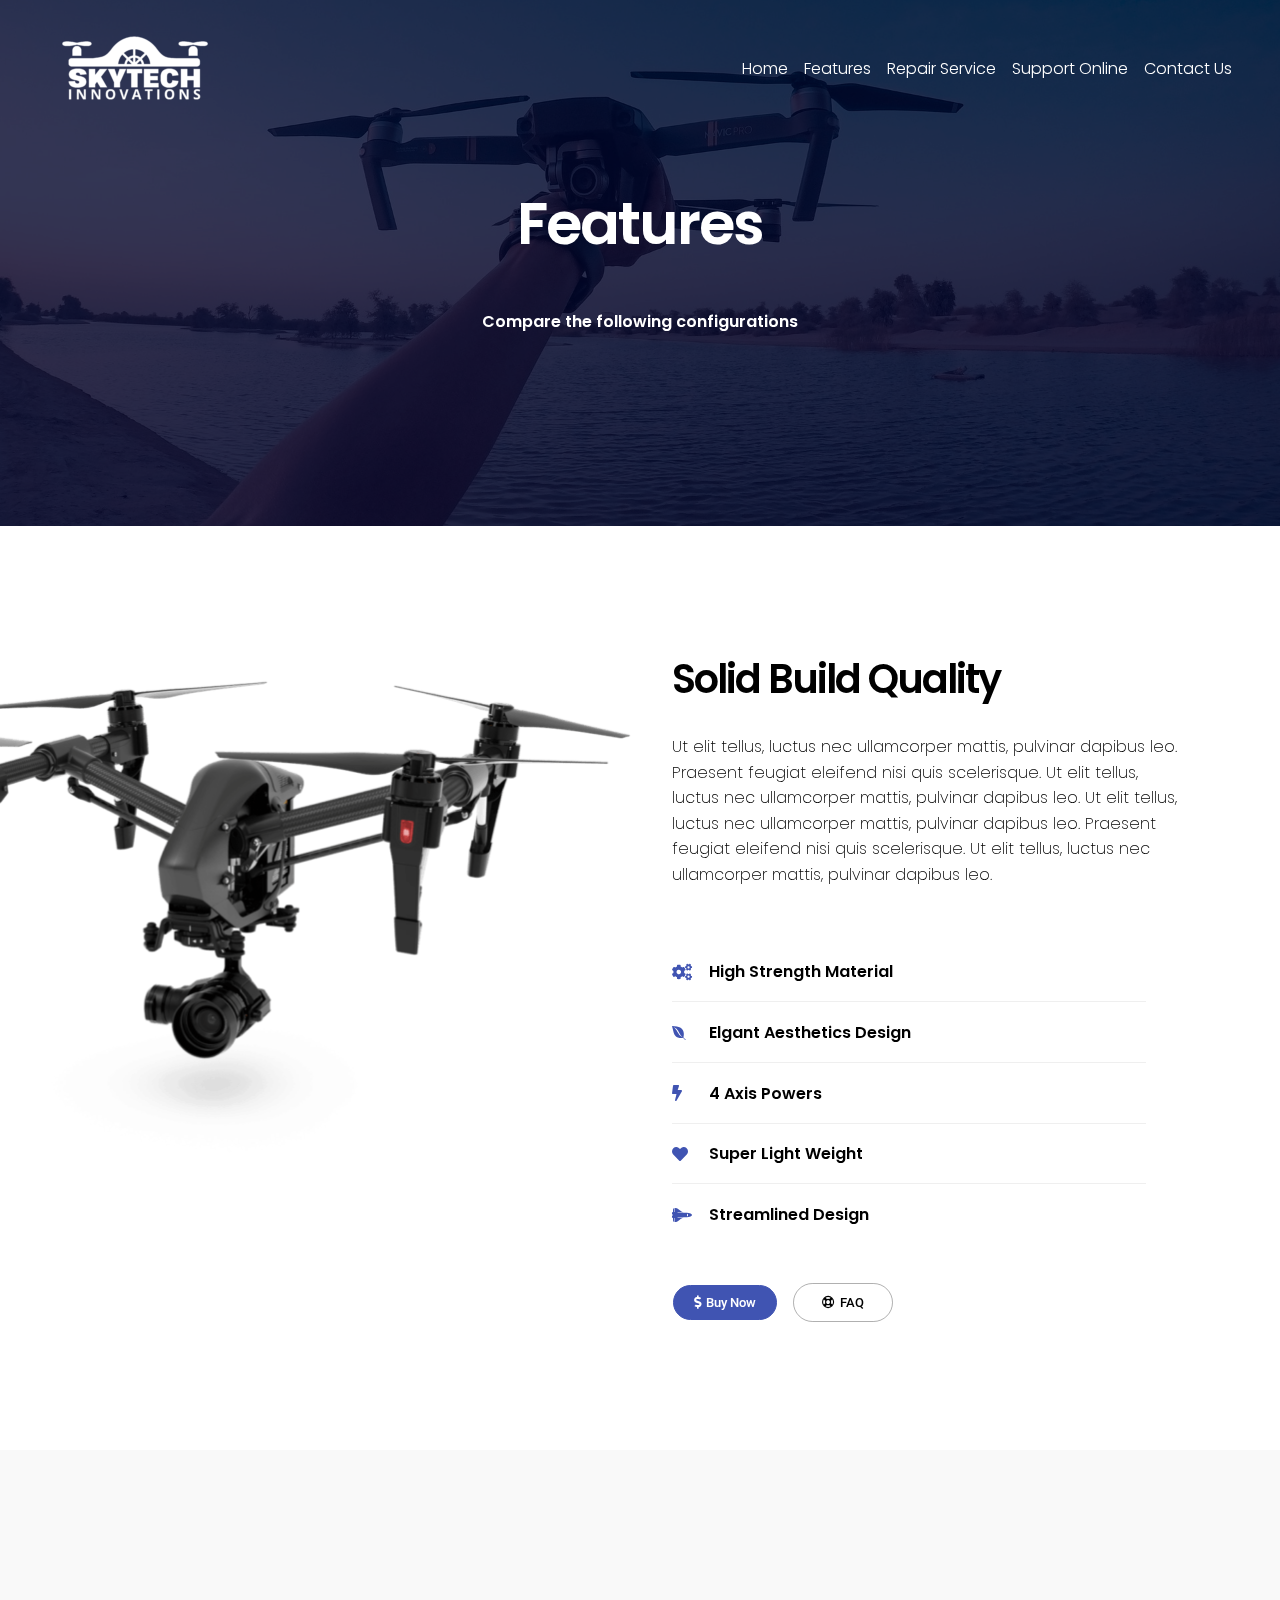
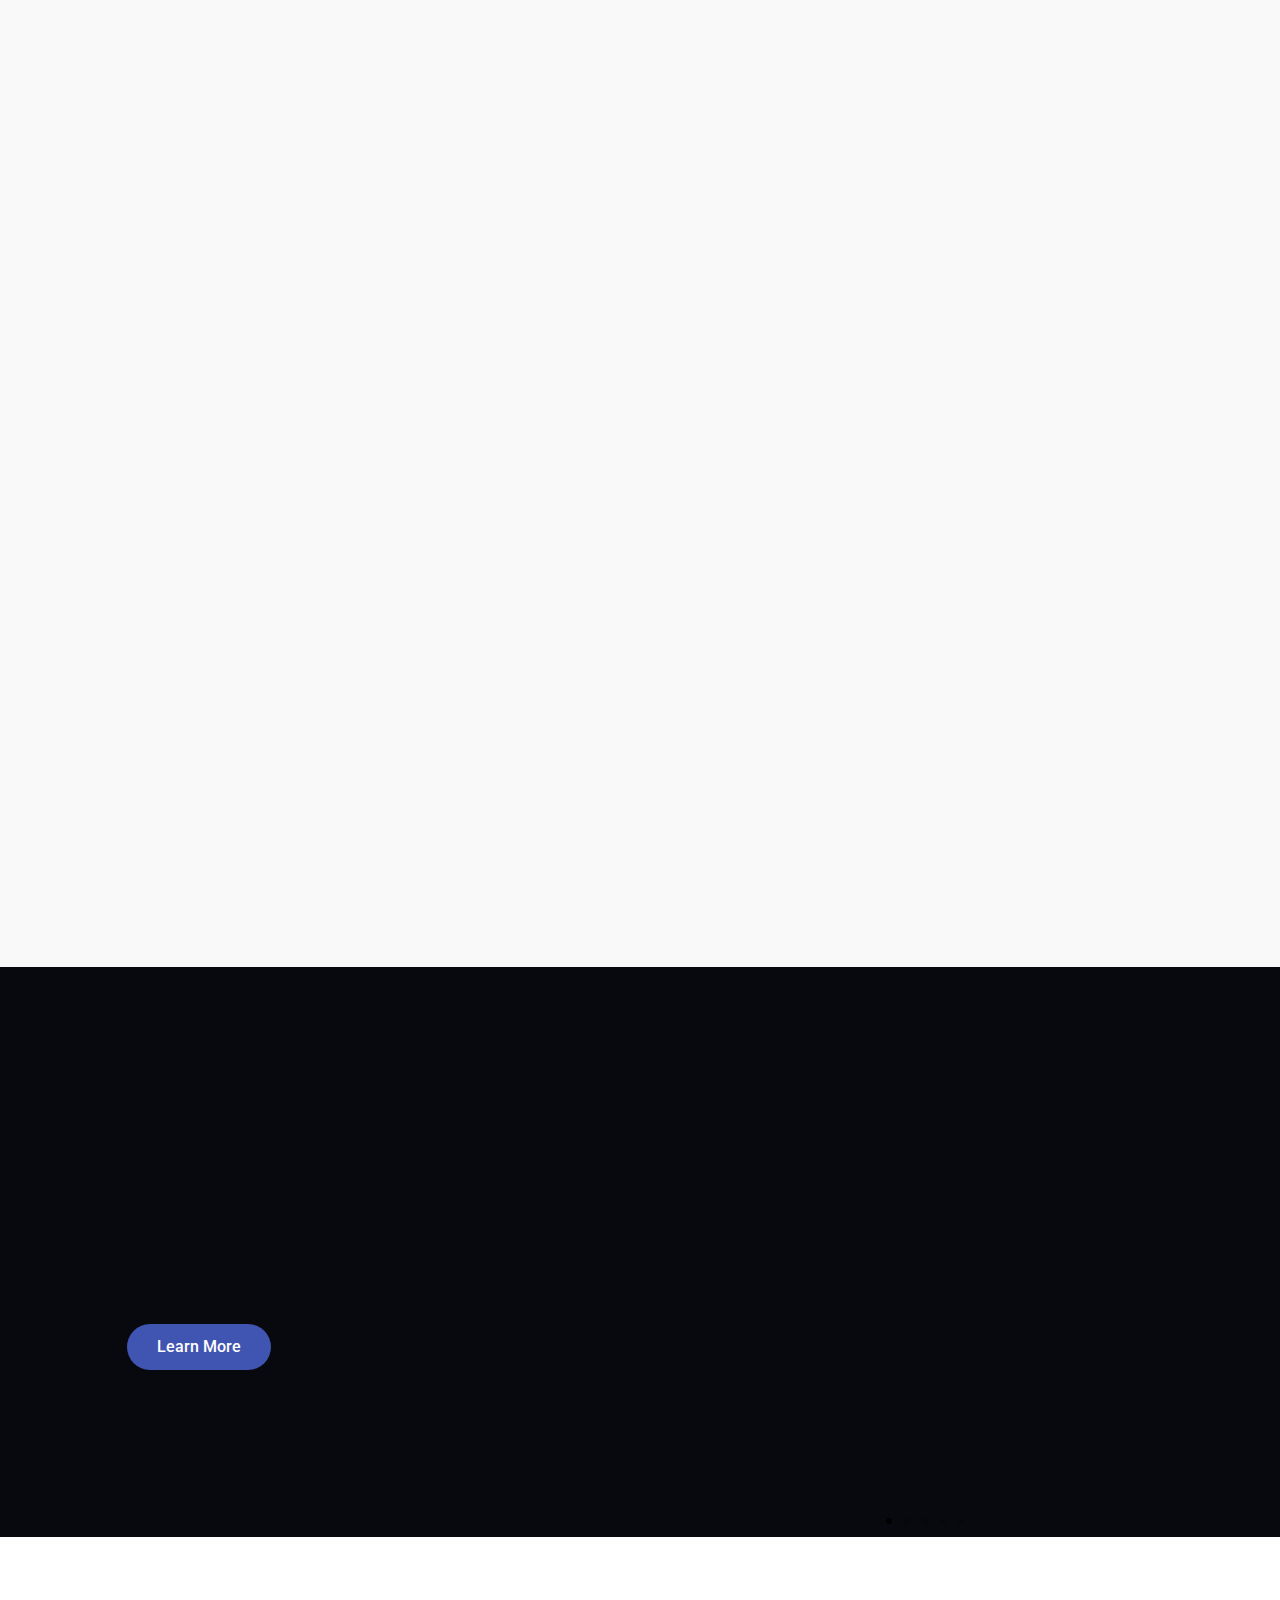
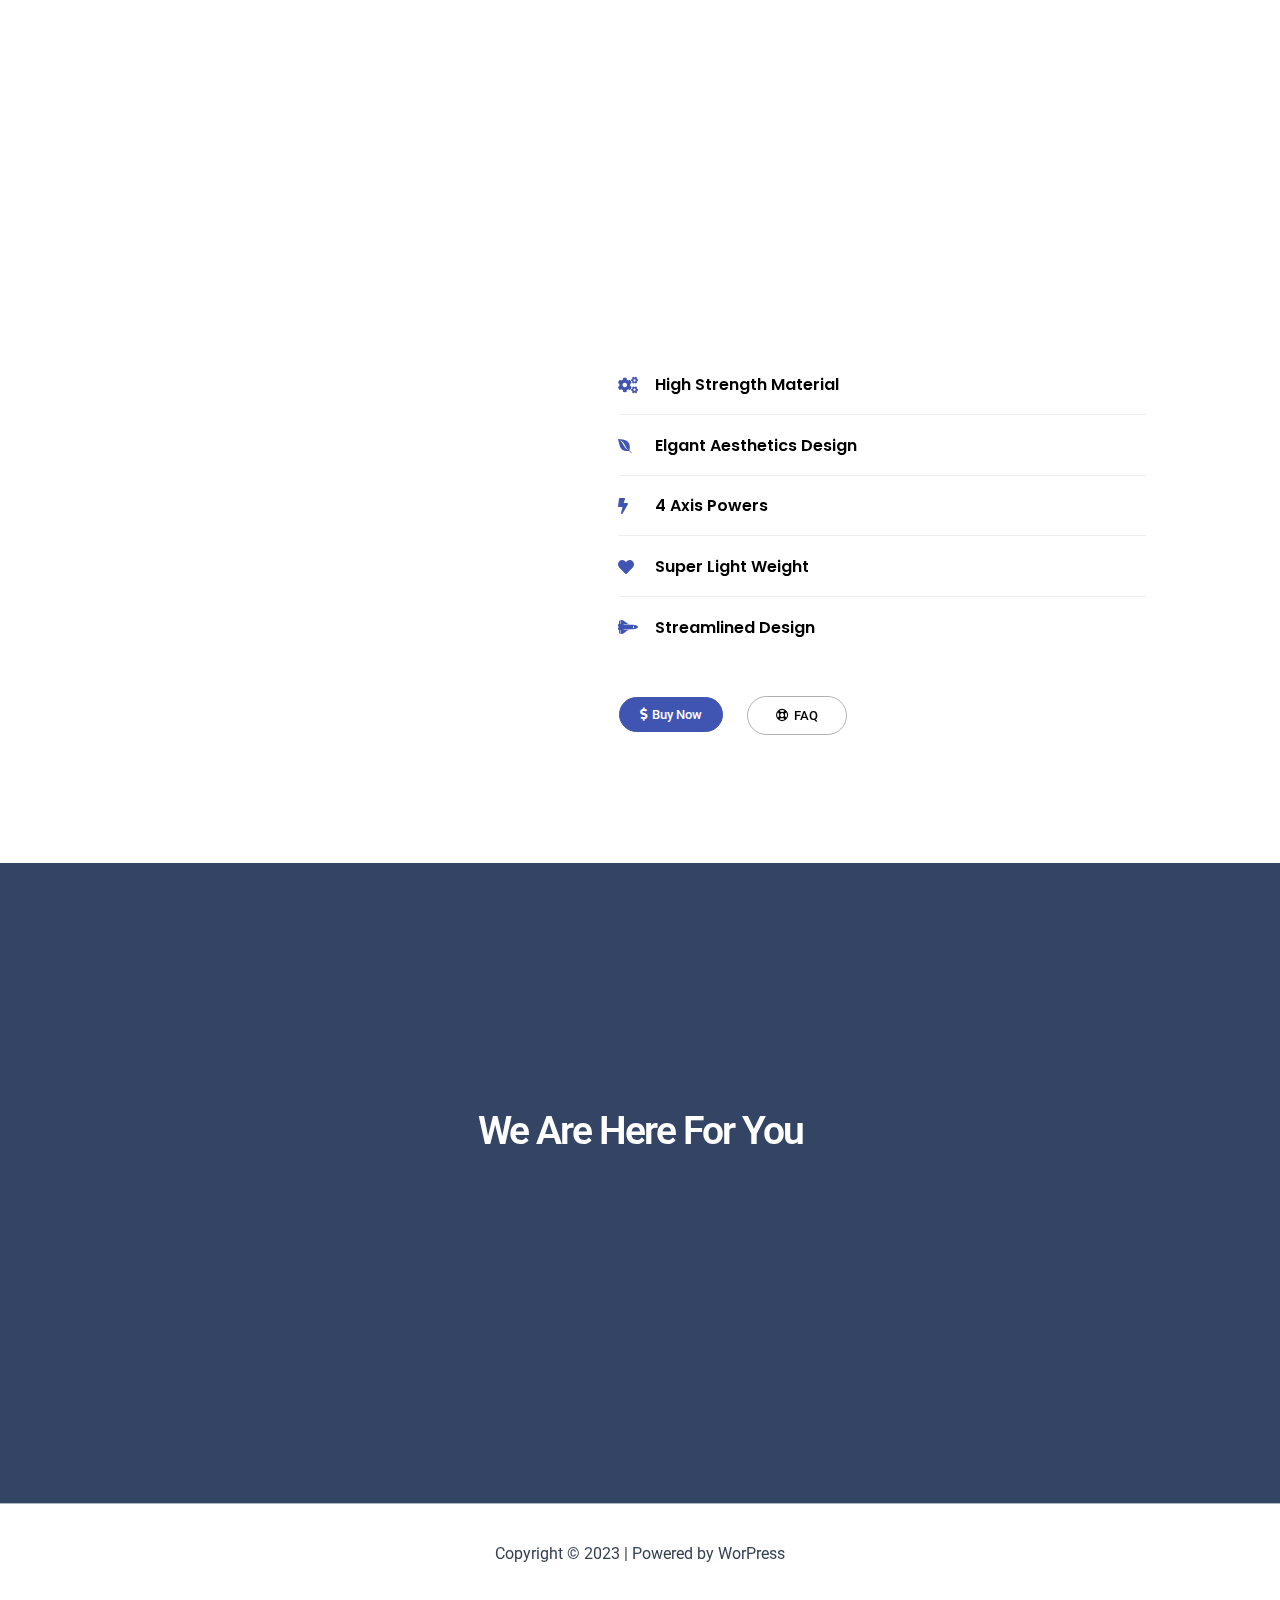
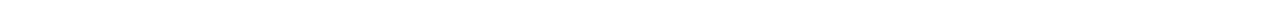
<file: features/index.html>
<!DOCTYPE html>
<html lang="en-US">
<head>
<meta charset="UTF-8">
<meta name="viewport" content="width=device-width, initial-scale=1">
	 <link rel="profile" href="https://gmpg.org/xfn/11"> 
	 <title>Features</title>
<meta name="robots" content="max-image-preview:large">
<link rel="dns-prefetch" href="//fonts.googleapis.com">
<link rel="alternate" type="application/rss+xml" title=" &raquo; Feed" href="/feed/">
<link rel="alternate" type="application/rss+xml" title=" &raquo; Comments Feed" href="/comments/feed/">
<script>
window._wpemojiSettings = {"baseUrl":"https:\/\/s.w.org\/images\/core\/emoji\/14.0.0\/72x72\/","ext":".png","svgUrl":"https:\/\/s.w.org\/images\/core\/emoji\/14.0.0\/svg\/","svgExt":".svg","source":{"concatemoji":"\/wp-includes\/js\/wp-emoji-release.min.js?ver=6.4.1"}};
/*! This file is auto-generated */
!function(i,n){var o,s,e;function c(e){try{var t={supportTests:e,timestamp:(new Date).valueOf()};sessionStorage.setItem(o,JSON.stringify(t))}catch(e){}}function p(e,t,n){e.clearRect(0,0,e.canvas.width,e.canvas.height),e.fillText(t,0,0);var t=new Uint32Array(e.getImageData(0,0,e.canvas.width,e.canvas.height).data),r=(e.clearRect(0,0,e.canvas.width,e.canvas.height),e.fillText(n,0,0),new Uint32Array(e.getImageData(0,0,e.canvas.width,e.canvas.height).data));return t.every(function(e,t){return e===r[t]})}function u(e,t,n){switch(t){case"flag":return n(e,"🏳️‍⚧️","🏳️​⚧️")?!1:!n(e,"🇺🇳","🇺​🇳")&&!n(e,"🏴󠁧󠁢󠁥󠁮󠁧󠁿","🏴​󠁧​󠁢​󠁥​󠁮​󠁧​󠁿");case"emoji":return!n(e,"🫱🏻‍🫲🏿","🫱🏻​🫲🏿")}return!1}function f(e,t,n){var r="undefined"!=typeof WorkerGlobalScope&&self instanceof WorkerGlobalScope?new OffscreenCanvas(300,150):i.createElement("canvas"),a=r.getContext("2d",{willReadFrequently:!0}),o=(a.textBaseline="top",a.font="600 32px Arial",{});return e.forEach(function(e){o[e]=t(a,e,n)}),o}function t(e){var t=i.createElement("script");t.src=e,t.defer=!0,i.head.appendChild(t)}"undefined"!=typeof Promise&&(o="wpEmojiSettingsSupports",s=["flag","emoji"],n.supports={everything:!0,everythingExceptFlag:!0},e=new Promise(function(e){i.addEventListener("DOMContentLoaded",e,{once:!0})}),new Promise(function(t){var n=function(){try{var e=JSON.parse(sessionStorage.getItem(o));if("object"==typeof e&&"number"==typeof e.timestamp&&(new Date).valueOf()<e.timestamp+604800&&"object"==typeof e.supportTests)return e.supportTests}catch(e){}return null}();if(!n){if("undefined"!=typeof Worker&&"undefined"!=typeof OffscreenCanvas&&"undefined"!=typeof URL&&URL.createObjectURL&&"undefined"!=typeof Blob)try{var e="postMessage("+f.toString()+"("+[JSON.stringify(s),u.toString(),p.toString()].join(",")+"));",r=new Blob([e],{type:"text/javascript"}),a=new Worker(URL.createObjectURL(r),{name:"wpTestEmojiSupports"});return void(a.onmessage=function(e){c(n=e.data),a.terminate(),t(n)})}catch(e){}c(n=f(s,u,p))}t(n)}).then(function(e){for(var t in e)n.supports[t]=e[t],n.supports.everything=n.supports.everything&&n.supports[t],"flag"!==t&&(n.supports.everythingExceptFlag=n.supports.everythingExceptFlag&&n.supports[t]);n.supports.everythingExceptFlag=n.supports.everythingExceptFlag&&!n.supports.flag,n.DOMReady=!1,n.readyCallback=function(){n.DOMReady=!0}}).then(function(){return e}).then(function(){var e;n.supports.everything||(n.readyCallback(),(e=n.source||{}).concatemoji?t(e.concatemoji):e.wpemoji&&e.twemoji&&(t(e.twemoji),t(e.wpemoji)))}))}((window,document),window._wpemojiSettings);
</script>
<link rel="stylesheet" id="astra-theme-css-css" href="/wp-content/themes/astra/assets/css/minified/main.min.css?ver=4.5.0" media="all">
<style id="astra-theme-css-inline-css">:root{--ast-container-default-xlg-padding:3em;--ast-container-default-lg-padding:3em;--ast-container-default-slg-padding:2em;--ast-container-default-md-padding:3em;--ast-container-default-sm-padding:3em;--ast-container-default-xs-padding:2.4em;--ast-container-default-xxs-padding:1.8em;--ast-code-block-background:#ECEFF3;--ast-comment-inputs-background:#F9FAFB;}html{font-size:100%;}a{color:var(--ast-global-color-0);}a:hover,a:focus{color:var(--ast-global-color-1);}body,button,input,select,textarea,.ast-button,.ast-custom-button{font-family:-apple-system,BlinkMacSystemFont,Segoe UI,Roboto,Oxygen-Sans,Ubuntu,Cantarell,Helvetica Neue,sans-serif;font-weight:400;font-size:16px;font-size:1rem;line-height:1.6em;}blockquote{color:var(--ast-global-color-3);}h1,.entry-content h1,h2,.entry-content h2,h3,.entry-content h3,h4,.entry-content h4,h5,.entry-content h5,h6,.entry-content h6,.site-title,.site-title a{font-weight:600;}.ast-site-identity .site-title a{color:var(--ast-global-color-5);}.site-title{font-size:26px;font-size:1.625rem;display:block;}header .custom-logo-link img{max-width:150px;}.astra-logo-svg{width:150px;}.site-header .site-description{font-size:15px;font-size:0.9375rem;display:none;}.entry-title{font-size:26px;font-size:1.625rem;}h1,.entry-content h1{font-size:40px;font-size:2.5rem;font-weight:600;line-height:1.4em;}h2,.entry-content h2{font-size:32px;font-size:2rem;font-weight:600;line-height:1.25em;}h3,.entry-content h3{font-size:26px;font-size:1.625rem;font-weight:600;line-height:1.2em;}h4,.entry-content h4{font-size:24px;font-size:1.5rem;line-height:1.2em;font-weight:600;}h5,.entry-content h5{font-size:20px;font-size:1.25rem;line-height:1.2em;font-weight:600;}h6,.entry-content h6{font-size:16px;font-size:1rem;line-height:1.25em;font-weight:600;}::selection{background-color:var(--ast-global-color-0);color:#ffffff;}body,h1,.entry-title a,.entry-content h1,h2,.entry-content h2,h3,.entry-content h3,h4,.entry-content h4,h5,.entry-content h5,h6,.entry-content h6{color:var(--ast-global-color-3);}.tagcloud a:hover,.tagcloud a:focus,.tagcloud a.current-item{color:#ffffff;border-color:var(--ast-global-color-0);background-color:var(--ast-global-color-0);}input:focus,input[type="text"]:focus,input[type="email"]:focus,input[type="url"]:focus,input[type="password"]:focus,input[type="reset"]:focus,input[type="search"]:focus,textarea:focus{border-color:var(--ast-global-color-0);}input[type="radio"]:checked,input[type=reset],input[type="checkbox"]:checked,input[type="checkbox"]:hover:checked,input[type="checkbox"]:focus:checked,input[type=range]::-webkit-slider-thumb{border-color:var(--ast-global-color-0);background-color:var(--ast-global-color-0);box-shadow:none;}.site-footer a:hover + .post-count,.site-footer a:focus + .post-count{background:var(--ast-global-color-0);border-color:var(--ast-global-color-0);}.single .nav-links .nav-previous,.single .nav-links .nav-next{color:var(--ast-global-color-0);}.entry-meta,.entry-meta *{line-height:1.45;color:var(--ast-global-color-0);}.entry-meta a:hover,.entry-meta a:hover *,.entry-meta a:focus,.entry-meta a:focus *,.page-links > .page-link,.page-links .page-link:hover,.post-navigation a:hover{color:var(--ast-global-color-1);}#cat option,.secondary .calendar_wrap thead a,.secondary .calendar_wrap thead a:visited{color:var(--ast-global-color-0);}.secondary .calendar_wrap #today,.ast-progress-val span{background:var(--ast-global-color-0);}.secondary a:hover + .post-count,.secondary a:focus + .post-count{background:var(--ast-global-color-0);border-color:var(--ast-global-color-0);}.calendar_wrap #today > a{color:#ffffff;}.page-links .page-link,.single .post-navigation a{color:var(--ast-global-color-0);}.ast-search-menu-icon .search-form button.search-submit{padding:0 4px;}.ast-search-menu-icon form.search-form{padding-right:0;}.ast-search-menu-icon.slide-search input.search-field{width:0;}.ast-header-search .ast-search-menu-icon.ast-dropdown-active .search-form,.ast-header-search .ast-search-menu-icon.ast-dropdown-active .search-field:focus{border-color:var(--ast-global-color-0);transition:all 0.2s;}.search-form input.search-field:focus{outline:none;}.ast-search-menu-icon .search-form button.search-submit:focus,.ast-theme-transparent-header .ast-header-search .ast-dropdown-active .ast-icon,.ast-theme-transparent-header .ast-inline-search .search-field:focus .ast-icon{color:var(--ast-global-color-1);}.ast-header-search .slide-search .search-form{border:2px solid var(--ast-global-color-0);}.ast-header-search .slide-search .search-field{background-color:#fff;}.ast-archive-title{color:var(--ast-global-color-2);}.widget-title,.widget .wp-block-heading{font-size:22px;font-size:1.375rem;color:var(--ast-global-color-2);}.ast-single-post .entry-content a,.ast-comment-content a:not(.ast-comment-edit-reply-wrap a){text-decoration:underline;}.ast-single-post .wp-block-button .wp-block-button__link,.ast-single-post .elementor-button-wrapper .elementor-button,.ast-single-post .entry-content .uagb-tab a,.ast-single-post .entry-content .uagb-ifb-cta a,.ast-single-post .entry-content .wp-block-uagb-buttons a,.ast-single-post .entry-content .uabb-module-content a,.ast-single-post .entry-content .uagb-post-grid a,.ast-single-post .entry-content .uagb-timeline a,.ast-single-post .entry-content .uagb-toc__wrap a,.ast-single-post .entry-content .uagb-taxomony-box a,.ast-single-post .entry-content .woocommerce a,.entry-content .wp-block-latest-posts > li > a,.ast-single-post .entry-content .wp-block-file__button,li.ast-post-filter-single,.ast-single-post .wp-block-buttons .wp-block-button.is-style-outline .wp-block-button__link{text-decoration:none;}a:focus-visible,.ast-menu-toggle:focus-visible,.site .skip-link:focus-visible,.wp-block-loginout input:focus-visible,.wp-block-search.wp-block-search__button-inside .wp-block-search__inside-wrapper,.ast-header-navigation-arrow:focus-visible,.woocommerce .wc-proceed-to-checkout > .checkout-button:focus-visible,.woocommerce .woocommerce-MyAccount-navigation ul li a:focus-visible,.ast-orders-table__row .ast-orders-table__cell:focus-visible,.woocommerce .woocommerce-order-details .order-again > .button:focus-visible,.woocommerce .woocommerce-message a.button.wc-forward:focus-visible,.woocommerce #minus_qty:focus-visible,.woocommerce #plus_qty:focus-visible,a#ast-apply-coupon:focus-visible,.woocommerce .woocommerce-info a:focus-visible,.woocommerce .astra-shop-summary-wrap a:focus-visible,.woocommerce a.wc-forward:focus-visible,#ast-apply-coupon:focus-visible,.woocommerce-js .woocommerce-mini-cart-item a.remove:focus-visible{outline-style:dotted;outline-color:inherit;outline-width:thin;border-color:transparent;}input:focus,input[type="text"]:focus,input[type="email"]:focus,input[type="url"]:focus,input[type="password"]:focus,input[type="reset"]:focus,input[type="number"]:focus,textarea:focus,.wp-block-search__input:focus,[data-section="section-header-mobile-trigger"] .ast-button-wrap .ast-mobile-menu-trigger-minimal:focus,.ast-mobile-popup-drawer.active .menu-toggle-close:focus,.woocommerce-ordering select.orderby:focus,#ast-scroll-top:focus,#coupon_code:focus,.woocommerce-page #comment:focus,.woocommerce #reviews #respond input#submit:focus,.woocommerce a.add_to_cart_button:focus,.woocommerce .button.single_add_to_cart_button:focus,.woocommerce .woocommerce-cart-form button:focus,.woocommerce .woocommerce-cart-form__cart-item .quantity .qty:focus,.woocommerce .woocommerce-billing-fields .woocommerce-billing-fields__field-wrapper .woocommerce-input-wrapper > .input-text:focus,.woocommerce #order_comments:focus,.woocommerce #place_order:focus,.woocommerce .woocommerce-address-fields .woocommerce-address-fields__field-wrapper .woocommerce-input-wrapper > .input-text:focus,.woocommerce .woocommerce-MyAccount-content form button:focus,.woocommerce .woocommerce-MyAccount-content .woocommerce-EditAccountForm .woocommerce-form-row .woocommerce-Input.input-text:focus,.woocommerce .ast-woocommerce-container .woocommerce-pagination ul.page-numbers li a:focus,body #content .woocommerce form .form-row .select2-container--default .select2-selection--single:focus,#ast-coupon-code:focus,.woocommerce.woocommerce-js .quantity input[type=number]:focus,.woocommerce-js .woocommerce-mini-cart-item .quantity input[type=number]:focus,.woocommerce p#ast-coupon-trigger:focus{border-style:dotted;border-color:inherit;border-width:thin;outline-color:transparent;}.ast-logo-title-inline .site-logo-img{padding-right:1em;}.site-logo-img img{filter:url(#ast-img-color-filter); transition:all 0.2s linear;}.ast-page-builder-template .hentry {margin: 0;}.ast-page-builder-template .site-content > .ast-container {max-width: 100%;padding: 0;}.ast-page-builder-template .site-content #primary {padding: 0;margin: 0;}.ast-page-builder-template .no-results {text-align: center;margin: 4em auto;}.ast-page-builder-template .ast-pagination {padding: 2em;}.ast-page-builder-template .entry-header.ast-no-title.ast-no-thumbnail {margin-top: 0;}.ast-page-builder-template .entry-header.ast-header-without-markup {margin-top: 0;margin-bottom: 0;}.ast-page-builder-template .entry-header.ast-no-title.ast-no-meta {margin-bottom: 0;}.ast-page-builder-template.single .post-navigation {padding-bottom: 2em;}.ast-page-builder-template.single-post .site-content > .ast-container {max-width: 100%;}.ast-page-builder-template .entry-header {margin-top: 2em;margin-left: auto;margin-right: auto;}.ast-page-builder-template .ast-archive-description {margin: 2em auto 0;padding-left: 20px;padding-right: 20px;}.ast-page-builder-template .ast-row {margin-left: 0;margin-right: 0;}.single.ast-page-builder-template .entry-header + .entry-content {margin-bottom: 2em;}@media(min-width: 921px) {.ast-page-builder-template.archive.ast-right-sidebar .ast-row article,.ast-page-builder-template.archive.ast-left-sidebar .ast-row article {padding-left: 0;padding-right: 0;}}@media (max-width:921px){#ast-desktop-header{display:none;}}@media (min-width:922px){#ast-mobile-header{display:none;}}.wp-block-buttons.aligncenter{justify-content:center;}@media (max-width:921px){.ast-theme-transparent-header #primary,.ast-theme-transparent-header #secondary{padding:0;}}@media (max-width:921px){.ast-plain-container.ast-no-sidebar #primary{padding:0;}}.ast-plain-container.ast-no-sidebar #primary{margin-top:0;margin-bottom:0;}.wp-block-button.is-style-outline .wp-block-button__link{border-color:var(--ast-global-color-0);}div.wp-block-button.is-style-outline > .wp-block-button__link:not(.has-text-color),div.wp-block-button.wp-block-button__link.is-style-outline:not(.has-text-color){color:var(--ast-global-color-0);}.wp-block-button.is-style-outline .wp-block-button__link:hover,.wp-block-buttons .wp-block-button.is-style-outline .wp-block-button__link:focus,.wp-block-buttons .wp-block-button.is-style-outline > .wp-block-button__link:not(.has-text-color):hover,.wp-block-buttons .wp-block-button.wp-block-button__link.is-style-outline:not(.has-text-color):hover{color:#ffffff;background-color:var(--ast-global-color-1);border-color:var(--ast-global-color-1);}.post-page-numbers.current .page-link,.ast-pagination .page-numbers.current{color:#ffffff;border-color:var(--ast-global-color-0);background-color:var(--ast-global-color-0);border-radius:2px;}.wp-block-button.is-style-outline .wp-block-button__link,.ast-outline-button{border-color:var(--ast-global-color-0);font-family:inherit;font-weight:500;font-size:16px;font-size:1rem;line-height:1em;background-color:transparent;}.wp-block-buttons .wp-block-button.is-style-outline > .wp-block-button__link:not(.has-text-color),.wp-block-buttons .wp-block-button.wp-block-button__link.is-style-outline:not(.has-text-color),.ast-outline-button{color:var(--ast-global-color-0);}.wp-block-button.is-style-outline .wp-block-button__link:hover,.wp-block-buttons .wp-block-button.is-style-outline .wp-block-button__link:focus,.wp-block-buttons .wp-block-button.is-style-outline > .wp-block-button__link:not(.has-text-color):hover,.wp-block-buttons .wp-block-button.wp-block-button__link.is-style-outline:not(.has-text-color):hover,.ast-outline-button:hover,.ast-outline-button:focus{color:#ffffff;background-color:var(--ast-global-color-1);border-color:var(--ast-global-color-1);}.entry-content[ast-blocks-layout] > figure{margin-bottom:1em;}h1.widget-title{font-weight:600;}h2.widget-title{font-weight:600;}h3.widget-title{font-weight:600;}#page{display:flex;flex-direction:column;min-height:100vh;}.ast-404-layout-1 h1.page-title{color:var(--ast-global-color-2);}.single .post-navigation a{line-height:1em;height:inherit;}.error-404 .page-sub-title{font-size:1.5rem;font-weight:inherit;}.search .site-content .content-area .search-form{margin-bottom:0;}#page .site-content{flex-grow:1;}.widget{margin-bottom:1.25em;}#secondary li{line-height:1.5em;}#secondary .wp-block-group h2{margin-bottom:0.7em;}#secondary h2{font-size:1.7rem;}.ast-separate-container .ast-article-post,.ast-separate-container .ast-article-single,.ast-separate-container .ast-comment-list li.depth-1,.ast-separate-container .comment-respond{padding:3em;}.ast-separate-container .ast-article-single .ast-article-single{padding:0;}.ast-article-single .wp-block-post-template-is-layout-grid{padding-left:0;}.ast-separate-container .ast-comment-list li.depth-1,.hentry{margin-bottom:2em;}.ast-separate-container .ast-archive-description,.ast-separate-container .ast-author-box{border-bottom:1px solid var(--ast-border-color);}.ast-separate-container .comments-title{padding:2em 2em 0 2em;}.ast-page-builder-template .comment-form-textarea,.ast-comment-formwrap .ast-grid-common-col{padding:0;}.ast-comment-formwrap{padding:0;display:inline-flex;column-gap:20px;width:100%;margin-left:0;margin-right:0;}.comments-area textarea#comment:focus,.comments-area textarea#comment:active,.comments-area .ast-comment-formwrap input[type="text"]:focus,.comments-area .ast-comment-formwrap input[type="text"]:active {box-shadow:none;outline:none;}.archive.ast-page-builder-template .entry-header{margin-top:2em;}.ast-page-builder-template .ast-comment-formwrap{width:100%;}.entry-title{margin-bottom:0.5em;}.ast-archive-description p{font-size:inherit;font-weight:inherit;line-height:inherit;}@media (min-width:921px){.ast-left-sidebar.ast-page-builder-template #secondary,.archive.ast-right-sidebar.ast-page-builder-template .site-main{padding-left:20px;padding-right:20px;}}@media (max-width:544px){.ast-comment-formwrap.ast-row{column-gap:10px;display:inline-block;}#ast-commentform .ast-grid-common-col{position:relative;width:100%;}}@media (min-width:1201px){.ast-separate-container .ast-article-post,.ast-separate-container .ast-article-single,.ast-separate-container .ast-author-box,.ast-separate-container .ast-404-layout-1,.ast-separate-container .no-results{padding:3em;}}@media (max-width:921px){.ast-separate-container #primary,.ast-separate-container #secondary{padding:1.5em 0;}#primary,#secondary{padding:1.5em 0;margin:0;}.ast-left-sidebar #content > .ast-container{display:flex;flex-direction:column-reverse;width:100%;}}@media (min-width:922px){.ast-separate-container.ast-right-sidebar #primary,.ast-separate-container.ast-left-sidebar #primary{border:0;}.search-no-results.ast-separate-container #primary{margin-bottom:4em;}}.wp-block-button .wp-block-button__link{color:#ffffff;}.wp-block-button .wp-block-button__link:hover,.wp-block-button .wp-block-button__link:focus{color:#ffffff;background-color:var(--ast-global-color-1);border-color:var(--ast-global-color-1);}.elementor-widget-heading h1.elementor-heading-title{line-height:1.4em;}.elementor-widget-heading h2.elementor-heading-title{line-height:1.25em;}.elementor-widget-heading h3.elementor-heading-title{line-height:1.2em;}.elementor-widget-heading h4.elementor-heading-title{line-height:1.2em;}.elementor-widget-heading h5.elementor-heading-title{line-height:1.2em;}.elementor-widget-heading h6.elementor-heading-title{line-height:1.25em;}.wp-block-button .wp-block-button__link,.wp-block-search .wp-block-search__button,body .wp-block-file .wp-block-file__button{border-color:var(--ast-global-color-0);background-color:var(--ast-global-color-0);color:#ffffff;font-family:inherit;font-weight:500;line-height:1em;font-size:16px;font-size:1rem;padding-top:15px;padding-right:30px;padding-bottom:15px;padding-left:30px;}@media (max-width:921px){.wp-block-button .wp-block-button__link,.wp-block-search .wp-block-search__button,body .wp-block-file .wp-block-file__button{padding-top:14px;padding-right:28px;padding-bottom:14px;padding-left:28px;}}@media (max-width:544px){.wp-block-button .wp-block-button__link,.wp-block-search .wp-block-search__button,body .wp-block-file .wp-block-file__button{padding-top:12px;padding-right:24px;padding-bottom:12px;padding-left:24px;}}.menu-toggle,button,.ast-button,.ast-custom-button,.button,input#submit,input[type="button"],input[type="submit"],input[type="reset"],#comments .submit,.search .search-submit,form[CLASS*="wp-block-search__"].wp-block-search .wp-block-search__inside-wrapper .wp-block-search__button,body .wp-block-file .wp-block-file__button,.search .search-submit,.woocommerce-js a.button,.woocommerce button.button,.woocommerce .woocommerce-message a.button,.woocommerce #respond input#submit.alt,.woocommerce input.button.alt,.woocommerce input.button,.woocommerce input.button:disabled,.woocommerce input.button:disabled[disabled],.woocommerce input.button:disabled:hover,.woocommerce input.button:disabled[disabled]:hover,.woocommerce #respond input#submit,.woocommerce button.button.alt.disabled,.wc-block-grid__products .wc-block-grid__product .wp-block-button__link,.wc-block-grid__product-onsale,[CLASS*="wc-block"] button,.woocommerce-js .astra-cart-drawer .astra-cart-drawer-content .woocommerce-mini-cart__buttons .button:not(.checkout):not(.ast-continue-shopping),.woocommerce-js .astra-cart-drawer .astra-cart-drawer-content .woocommerce-mini-cart__buttons a.checkout,.woocommerce button.button.alt.disabled.wc-variation-selection-needed{border-style:solid;border-top-width:0;border-right-width:0;border-left-width:0;border-bottom-width:0;color:#ffffff;border-color:var(--ast-global-color-0);background-color:var(--ast-global-color-0);padding-top:15px;padding-right:30px;padding-bottom:15px;padding-left:30px;font-family:inherit;font-weight:500;font-size:16px;font-size:1rem;line-height:1em;}button:focus,.menu-toggle:hover,button:hover,.ast-button:hover,.ast-custom-button:hover .button:hover,.ast-custom-button:hover ,input[type=reset]:hover,input[type=reset]:focus,input#submit:hover,input#submit:focus,input[type="button"]:hover,input[type="button"]:focus,input[type="submit"]:hover,input[type="submit"]:focus,form[CLASS*="wp-block-search__"].wp-block-search .wp-block-search__inside-wrapper .wp-block-search__button:hover,form[CLASS*="wp-block-search__"].wp-block-search .wp-block-search__inside-wrapper .wp-block-search__button:focus,body .wp-block-file .wp-block-file__button:hover,body .wp-block-file .wp-block-file__button:focus,.woocommerce-js a.button:hover,.woocommerce button.button:hover,.woocommerce .woocommerce-message a.button:hover,.woocommerce #respond input#submit:hover,.woocommerce #respond input#submit.alt:hover,.woocommerce input.button.alt:hover,.woocommerce input.button:hover,.woocommerce button.button.alt.disabled:hover,.wc-block-grid__products .wc-block-grid__product .wp-block-button__link:hover,[CLASS*="wc-block"] button:hover,.woocommerce-js .astra-cart-drawer .astra-cart-drawer-content .woocommerce-mini-cart__buttons .button:not(.checkout):not(.ast-continue-shopping):hover,.woocommerce-js .astra-cart-drawer .astra-cart-drawer-content .woocommerce-mini-cart__buttons a.checkout:hover,.woocommerce button.button.alt.disabled.wc-variation-selection-needed:hover{color:#ffffff;background-color:var(--ast-global-color-1);border-color:var(--ast-global-color-1);}form[CLASS*="wp-block-search__"].wp-block-search .wp-block-search__inside-wrapper .wp-block-search__button.has-icon{padding-top:calc(15px - 3px);padding-right:calc(30px - 3px);padding-bottom:calc(15px - 3px);padding-left:calc(30px - 3px);}@media (max-width:921px){.menu-toggle,button,.ast-button,.ast-custom-button,.button,input#submit,input[type="button"],input[type="submit"],input[type="reset"],#comments .submit,.search .search-submit,form[CLASS*="wp-block-search__"].wp-block-search .wp-block-search__inside-wrapper .wp-block-search__button,body .wp-block-file .wp-block-file__button,.search .search-submit,.woocommerce-js a.button,.woocommerce button.button,.woocommerce .woocommerce-message a.button,.woocommerce #respond input#submit.alt,.woocommerce input.button.alt,.woocommerce input.button,.woocommerce input.button:disabled,.woocommerce input.button:disabled[disabled],.woocommerce input.button:disabled:hover,.woocommerce input.button:disabled[disabled]:hover,.woocommerce #respond input#submit,.woocommerce button.button.alt.disabled,.wc-block-grid__products .wc-block-grid__product .wp-block-button__link,.wc-block-grid__product-onsale,[CLASS*="wc-block"] button,.woocommerce-js .astra-cart-drawer .astra-cart-drawer-content .woocommerce-mini-cart__buttons .button:not(.checkout):not(.ast-continue-shopping),.woocommerce-js .astra-cart-drawer .astra-cart-drawer-content .woocommerce-mini-cart__buttons a.checkout,.woocommerce button.button.alt.disabled.wc-variation-selection-needed{padding-top:14px;padding-right:28px;padding-bottom:14px;padding-left:28px;}}@media (max-width:544px){.menu-toggle,button,.ast-button,.ast-custom-button,.button,input#submit,input[type="button"],input[type="submit"],input[type="reset"],#comments .submit,.search .search-submit,form[CLASS*="wp-block-search__"].wp-block-search .wp-block-search__inside-wrapper .wp-block-search__button,body .wp-block-file .wp-block-file__button,.search .search-submit,.woocommerce-js a.button,.woocommerce button.button,.woocommerce .woocommerce-message a.button,.woocommerce #respond input#submit.alt,.woocommerce input.button.alt,.woocommerce input.button,.woocommerce input.button:disabled,.woocommerce input.button:disabled[disabled],.woocommerce input.button:disabled:hover,.woocommerce input.button:disabled[disabled]:hover,.woocommerce #respond input#submit,.woocommerce button.button.alt.disabled,.wc-block-grid__products .wc-block-grid__product .wp-block-button__link,.wc-block-grid__product-onsale,[CLASS*="wc-block"] button,.woocommerce-js .astra-cart-drawer .astra-cart-drawer-content .woocommerce-mini-cart__buttons .button:not(.checkout):not(.ast-continue-shopping),.woocommerce-js .astra-cart-drawer .astra-cart-drawer-content .woocommerce-mini-cart__buttons a.checkout,.woocommerce button.button.alt.disabled.wc-variation-selection-needed{padding-top:12px;padding-right:24px;padding-bottom:12px;padding-left:24px;}}@media (max-width:921px){.ast-mobile-header-stack .main-header-bar .ast-search-menu-icon{display:inline-block;}.ast-header-break-point.ast-header-custom-item-outside .ast-mobile-header-stack .main-header-bar .ast-search-icon{margin:0;}.ast-comment-avatar-wrap img{max-width:2.5em;}.ast-separate-container .ast-comment-list li.depth-1{padding:1.5em 2.14em;}.ast-separate-container .comment-respond{padding:2em 2.14em;}.ast-comment-meta{padding:0 1.8888em 1.3333em;}}@media (min-width:544px){.ast-container{max-width:100%;}}@media (max-width:544px){.ast-separate-container .ast-article-post,.ast-separate-container .ast-article-single,.ast-separate-container .comments-title,.ast-separate-container .ast-archive-description{padding:1.5em 1em;}.ast-separate-container #content .ast-container{padding-left:0.54em;padding-right:0.54em;}.ast-separate-container .ast-comment-list li.depth-1{padding:1.5em 1em;margin-bottom:1.5em;}.ast-separate-container .ast-comment-list .bypostauthor{padding:.5em;}.ast-search-menu-icon.ast-dropdown-active .search-field{width:170px;}}.ast-separate-container{background-color:var(--ast-global-color-4);;}@media (max-width:921px){.site-title{display:block;}.site-header .site-description{display:none;}.entry-title{font-size:30px;}h1,.entry-content h1{font-size:30px;}h2,.entry-content h2{font-size:25px;}h3,.entry-content h3{font-size:20px;}}@media (max-width:544px){.site-title{display:block;}.site-header .site-description{display:none;}.entry-title{font-size:30px;}h1,.entry-content h1{font-size:30px;}h2,.entry-content h2{font-size:25px;}h3,.entry-content h3{font-size:20px;}header .custom-logo-link img,.ast-header-break-point .site-branding img,.ast-header-break-point .custom-logo-link img{max-width:100px;}.astra-logo-svg{width:100px;}.ast-header-break-point .site-logo-img .custom-mobile-logo-link img{max-width:100px;}}@media (max-width:921px){html{font-size:91.2%;}}@media (max-width:544px){html{font-size:91.2%;}}@media (min-width:922px){.ast-container{max-width:1240px;}}@media (min-width:922px){.site-content .ast-container{display:flex;}}@media (max-width:921px){.site-content .ast-container{flex-direction:column;}}@media (min-width:922px){.main-header-menu .sub-menu .menu-item.ast-left-align-sub-menu:hover > .sub-menu,.main-header-menu .sub-menu .menu-item.ast-left-align-sub-menu.focus > .sub-menu{margin-left:-0px;}}.ast-theme-transparent-header [data-section="section-header-mobile-trigger"] .ast-button-wrap .ast-mobile-menu-trigger-minimal{background:transparent;}.entry-content li > p{margin-bottom:0;}blockquote,cite {font-style: initial;}.wp-block-file {display: flex;align-items: center;flex-wrap: wrap;justify-content: space-between;}.wp-block-pullquote {border: none;}.wp-block-pullquote blockquote::before {content: "\201D";font-family: "Helvetica",sans-serif;display: flex;transform: rotate( 180deg );font-size: 6rem;font-style: normal;line-height: 1;font-weight: bold;align-items: center;justify-content: center;}.has-text-align-right > blockquote::before {justify-content: flex-start;}.has-text-align-left > blockquote::before {justify-content: flex-end;}figure.wp-block-pullquote.is-style-solid-color blockquote {max-width: 100%;text-align: inherit;}html body {--wp--custom--ast-default-block-top-padding: 3em;--wp--custom--ast-default-block-right-padding: 3em;--wp--custom--ast-default-block-bottom-padding: 3em;--wp--custom--ast-default-block-left-padding: 3em;--wp--custom--ast-container-width: 1200px;--wp--custom--ast-content-width-size: 1200px;--wp--custom--ast-wide-width-size: calc(1200px + var(--wp--custom--ast-default-block-left-padding) + var(--wp--custom--ast-default-block-right-padding));}.ast-narrow-container {--wp--custom--ast-content-width-size: 750px;--wp--custom--ast-wide-width-size: 750px;}@media(max-width: 921px) {html body {--wp--custom--ast-default-block-top-padding: 3em;--wp--custom--ast-default-block-right-padding: 2em;--wp--custom--ast-default-block-bottom-padding: 3em;--wp--custom--ast-default-block-left-padding: 2em;}}@media(max-width: 544px) {html body {--wp--custom--ast-default-block-top-padding: 3em;--wp--custom--ast-default-block-right-padding: 1.5em;--wp--custom--ast-default-block-bottom-padding: 3em;--wp--custom--ast-default-block-left-padding: 1.5em;}}.entry-content > .wp-block-group,.entry-content > .wp-block-cover,.entry-content > .wp-block-columns {padding-top: var(--wp--custom--ast-default-block-top-padding);padding-right: var(--wp--custom--ast-default-block-right-padding);padding-bottom: var(--wp--custom--ast-default-block-bottom-padding);padding-left: var(--wp--custom--ast-default-block-left-padding);}.ast-plain-container.ast-no-sidebar .entry-content > .alignfull,.ast-page-builder-template .ast-no-sidebar .entry-content > .alignfull {margin-left: calc( -50vw + 50%);margin-right: calc( -50vw + 50%);max-width: 100vw;width: 100vw;}.ast-plain-container.ast-no-sidebar .entry-content .alignfull .alignfull,.ast-page-builder-template.ast-no-sidebar .entry-content .alignfull .alignfull,.ast-plain-container.ast-no-sidebar .entry-content .alignfull .alignwide,.ast-page-builder-template.ast-no-sidebar .entry-content .alignfull .alignwide,.ast-plain-container.ast-no-sidebar .entry-content .alignwide .alignfull,.ast-page-builder-template.ast-no-sidebar .entry-content .alignwide .alignfull,.ast-plain-container.ast-no-sidebar .entry-content .alignwide .alignwide,.ast-page-builder-template.ast-no-sidebar .entry-content .alignwide .alignwide,.ast-plain-container.ast-no-sidebar .entry-content .wp-block-column .alignfull,.ast-page-builder-template.ast-no-sidebar .entry-content .wp-block-column .alignfull,.ast-plain-container.ast-no-sidebar .entry-content .wp-block-column .alignwide,.ast-page-builder-template.ast-no-sidebar .entry-content .wp-block-column .alignwide {margin-left: auto;margin-right: auto;width: 100%;}[ast-blocks-layout] .wp-block-separator:not(.is-style-dots) {height: 0;}[ast-blocks-layout] .wp-block-separator {margin: 20px auto;}[ast-blocks-layout] .wp-block-separator:not(.is-style-wide):not(.is-style-dots) {max-width: 100px;}[ast-blocks-layout] .wp-block-separator.has-background {padding: 0;}.entry-content[ast-blocks-layout] > * {max-width: var(--wp--custom--ast-content-width-size);margin-left: auto;margin-right: auto;}.entry-content[ast-blocks-layout] > .alignwide {max-width: var(--wp--custom--ast-wide-width-size);}.entry-content[ast-blocks-layout] .alignfull {max-width: none;}.entry-content .wp-block-columns {margin-bottom: 0;}blockquote {margin: 1.5em;border: none;}.wp-block-quote:not(.has-text-align-right):not(.has-text-align-center) {border-left: 5px solid rgba(0,0,0,0.05);}.has-text-align-right > blockquote,blockquote.has-text-align-right {border-right: 5px solid rgba(0,0,0,0.05);}.has-text-align-left > blockquote,blockquote.has-text-align-left {border-left: 5px solid rgba(0,0,0,0.05);}.wp-block-site-tagline,.wp-block-latest-posts .read-more {margin-top: 15px;}.wp-block-loginout p label {display: block;}.wp-block-loginout p:not(.login-remember):not(.login-submit) input {width: 100%;}.wp-block-loginout input:focus {border-color: transparent;}.wp-block-loginout input:focus {outline: thin dotted;}.entry-content .wp-block-media-text .wp-block-media-text__content {padding: 0 0 0 8%;}.entry-content .wp-block-media-text.has-media-on-the-right .wp-block-media-text__content {padding: 0 8% 0 0;}.entry-content .wp-block-media-text.has-background .wp-block-media-text__content {padding: 8%;}.entry-content .wp-block-cover:not([class*="background-color"]) .wp-block-cover__inner-container,.entry-content .wp-block-cover:not([class*="background-color"]) .wp-block-cover-image-text,.entry-content .wp-block-cover:not([class*="background-color"]) .wp-block-cover-text,.entry-content .wp-block-cover-image:not([class*="background-color"]) .wp-block-cover__inner-container,.entry-content .wp-block-cover-image:not([class*="background-color"]) .wp-block-cover-image-text,.entry-content .wp-block-cover-image:not([class*="background-color"]) .wp-block-cover-text {color: var(--ast-global-color-5);}.wp-block-loginout .login-remember input {width: 1.1rem;height: 1.1rem;margin: 0 5px 4px 0;vertical-align: middle;}.wp-block-latest-posts > li > *:first-child,.wp-block-latest-posts:not(.is-grid) > li:first-child {margin-top: 0;}.wp-block-search__inside-wrapper .wp-block-search__input {padding: 0 10px;color: var(--ast-global-color-3);background: var(--ast-global-color-5);border-color: var(--ast-border-color);}.wp-block-latest-posts .read-more {margin-bottom: 1.5em;}.wp-block-search__no-button .wp-block-search__inside-wrapper .wp-block-search__input {padding-top: 5px;padding-bottom: 5px;}.wp-block-latest-posts .wp-block-latest-posts__post-date,.wp-block-latest-posts .wp-block-latest-posts__post-author {font-size: 1rem;}.wp-block-latest-posts > li > *,.wp-block-latest-posts:not(.is-grid) > li {margin-top: 12px;margin-bottom: 12px;}.ast-page-builder-template .entry-content[ast-blocks-layout] > *,.ast-page-builder-template .entry-content[ast-blocks-layout] > .alignfull > * {max-width: none;}.ast-page-builder-template .entry-content[ast-blocks-layout] > .alignwide > * {max-width: var(--wp--custom--ast-wide-width-size);}.ast-page-builder-template .entry-content[ast-blocks-layout] > .inherit-container-width > *,.ast-page-builder-template .entry-content[ast-blocks-layout] > * > *,.entry-content[ast-blocks-layout] > .wp-block-cover .wp-block-cover__inner-container {max-width: var(--wp--custom--ast-content-width-size);margin-left: auto;margin-right: auto;}.entry-content[ast-blocks-layout] .wp-block-cover:not(.alignleft):not(.alignright) {width: auto;}@media(max-width: 1200px) {.ast-separate-container .entry-content > .alignfull,.ast-separate-container .entry-content[ast-blocks-layout] > .alignwide,.ast-plain-container .entry-content[ast-blocks-layout] > .alignwide,.ast-plain-container .entry-content .alignfull {margin-left: calc(-1 * min(var(--ast-container-default-xlg-padding),20px)) ;margin-right: calc(-1 * min(var(--ast-container-default-xlg-padding),20px));}}@media(min-width: 1201px) {.ast-separate-container .entry-content > .alignfull {margin-left: calc(-1 * var(--ast-container-default-xlg-padding) );margin-right: calc(-1 * var(--ast-container-default-xlg-padding) );}.ast-separate-container .entry-content[ast-blocks-layout] > .alignwide,.ast-plain-container .entry-content[ast-blocks-layout] > .alignwide {margin-left: calc(-1 * var(--wp--custom--ast-default-block-left-padding) );margin-right: calc(-1 * var(--wp--custom--ast-default-block-right-padding) );}}@media(min-width: 921px) {.ast-separate-container .entry-content .wp-block-group.alignwide:not(.inherit-container-width) > :where(:not(.alignleft):not(.alignright)),.ast-plain-container .entry-content .wp-block-group.alignwide:not(.inherit-container-width) > :where(:not(.alignleft):not(.alignright)) {max-width: calc( var(--wp--custom--ast-content-width-size) + 80px );}.ast-plain-container.ast-right-sidebar .entry-content[ast-blocks-layout] .alignfull,.ast-plain-container.ast-left-sidebar .entry-content[ast-blocks-layout] .alignfull {margin-left: -60px;margin-right: -60px;}}@media(min-width: 544px) {.entry-content > .alignleft {margin-right: 20px;}.entry-content > .alignright {margin-left: 20px;}}@media (max-width:544px){.wp-block-columns .wp-block-column:not(:last-child){margin-bottom:20px;}.wp-block-latest-posts{margin:0;}}@media( max-width: 600px ) {.entry-content .wp-block-media-text .wp-block-media-text__content,.entry-content .wp-block-media-text.has-media-on-the-right .wp-block-media-text__content {padding: 8% 0 0;}.entry-content .wp-block-media-text.has-background .wp-block-media-text__content {padding: 8%;}}.ast-page-builder-template .entry-header {padding-left: 0;}.ast-narrow-container .site-content .wp-block-uagb-image--align-full .wp-block-uagb-image__figure {max-width: 100%;margin-left: auto;margin-right: auto;}.entry-content ul,.entry-content ol {padding: revert;margin: revert;}:root .has-ast-global-color-0-color{color:var(--ast-global-color-0);}:root .has-ast-global-color-0-background-color{background-color:var(--ast-global-color-0);}:root .wp-block-button .has-ast-global-color-0-color{color:var(--ast-global-color-0);}:root .wp-block-button .has-ast-global-color-0-background-color{background-color:var(--ast-global-color-0);}:root .has-ast-global-color-1-color{color:var(--ast-global-color-1);}:root .has-ast-global-color-1-background-color{background-color:var(--ast-global-color-1);}:root .wp-block-button .has-ast-global-color-1-color{color:var(--ast-global-color-1);}:root .wp-block-button .has-ast-global-color-1-background-color{background-color:var(--ast-global-color-1);}:root .has-ast-global-color-2-color{color:var(--ast-global-color-2);}:root .has-ast-global-color-2-background-color{background-color:var(--ast-global-color-2);}:root .wp-block-button .has-ast-global-color-2-color{color:var(--ast-global-color-2);}:root .wp-block-button .has-ast-global-color-2-background-color{background-color:var(--ast-global-color-2);}:root .has-ast-global-color-3-color{color:var(--ast-global-color-3);}:root .has-ast-global-color-3-background-color{background-color:var(--ast-global-color-3);}:root .wp-block-button .has-ast-global-color-3-color{color:var(--ast-global-color-3);}:root .wp-block-button .has-ast-global-color-3-background-color{background-color:var(--ast-global-color-3);}:root .has-ast-global-color-4-color{color:var(--ast-global-color-4);}:root .has-ast-global-color-4-background-color{background-color:var(--ast-global-color-4);}:root .wp-block-button .has-ast-global-color-4-color{color:var(--ast-global-color-4);}:root .wp-block-button .has-ast-global-color-4-background-color{background-color:var(--ast-global-color-4);}:root .has-ast-global-color-5-color{color:var(--ast-global-color-5);}:root .has-ast-global-color-5-background-color{background-color:var(--ast-global-color-5);}:root .wp-block-button .has-ast-global-color-5-color{color:var(--ast-global-color-5);}:root .wp-block-button .has-ast-global-color-5-background-color{background-color:var(--ast-global-color-5);}:root .has-ast-global-color-6-color{color:var(--ast-global-color-6);}:root .has-ast-global-color-6-background-color{background-color:var(--ast-global-color-6);}:root .wp-block-button .has-ast-global-color-6-color{color:var(--ast-global-color-6);}:root .wp-block-button .has-ast-global-color-6-background-color{background-color:var(--ast-global-color-6);}:root .has-ast-global-color-7-color{color:var(--ast-global-color-7);}:root .has-ast-global-color-7-background-color{background-color:var(--ast-global-color-7);}:root .wp-block-button .has-ast-global-color-7-color{color:var(--ast-global-color-7);}:root .wp-block-button .has-ast-global-color-7-background-color{background-color:var(--ast-global-color-7);}:root .has-ast-global-color-8-color{color:var(--ast-global-color-8);}:root .has-ast-global-color-8-background-color{background-color:var(--ast-global-color-8);}:root .wp-block-button .has-ast-global-color-8-color{color:var(--ast-global-color-8);}:root .wp-block-button .has-ast-global-color-8-background-color{background-color:var(--ast-global-color-8);}:root{--ast-global-color-0:#046bd2;--ast-global-color-1:#045cb4;--ast-global-color-2:#1e293b;--ast-global-color-3:#334155;--ast-global-color-4:#F0F5FA;--ast-global-color-5:#FFFFFF;--ast-global-color-6:#ADB6BE;--ast-global-color-7:#111111;--ast-global-color-8:#111111;}:root {--ast-border-color : var(--ast-global-color-6);}.ast-single-entry-banner {-js-display: flex;display: flex;flex-direction: column;justify-content: center;text-align: center;position: relative;background: #eeeeee;}.ast-single-entry-banner[data-banner-layout="layout-1"] {max-width: 1200px;background: inherit;padding: 20px 0;}.ast-single-entry-banner[data-banner-width-type="custom"] {margin: 0 auto;width: 100%;}.ast-single-entry-banner + .site-content .entry-header {margin-bottom: 0;}header.entry-header .entry-title{font-weight:600;font-size:32px;font-size:2rem;}header.entry-header > *:not(:last-child){margin-bottom:10px;}header.entry-header .post-thumb-img-content{text-align:center;}header.entry-header .post-thumb img,.ast-single-post-featured-section.post-thumb img{aspect-ratio:16/9;}.ast-archive-entry-banner {-js-display: flex;display: flex;flex-direction: column;justify-content: center;text-align: center;position: relative;background: #eeeeee;}.ast-archive-entry-banner[data-banner-width-type="custom"] {margin: 0 auto;width: 100%;}.ast-archive-entry-banner[data-banner-layout="layout-1"] {background: inherit;padding: 20px 0;text-align: left;}body.archive .ast-archive-description{max-width:1200px;width:100%;text-align:left;padding-top:3em;padding-right:3em;padding-bottom:3em;padding-left:3em;}body.archive .ast-archive-description .ast-archive-title,body.archive .ast-archive-description .ast-archive-title *{font-weight:600;font-size:32px;font-size:2rem;}body.archive .ast-archive-description > *:not(:last-child){margin-bottom:10px;}@media (max-width:921px){body.archive .ast-archive-description{text-align:left;}}@media (max-width:544px){body.archive .ast-archive-description{text-align:left;}}.ast-theme-transparent-header #masthead .site-logo-img .transparent-custom-logo .astra-logo-svg{width:150px;}.ast-theme-transparent-header #masthead .site-logo-img .transparent-custom-logo img{ max-width:150px;}@media (max-width:921px){.ast-theme-transparent-header #masthead .site-logo-img .transparent-custom-logo .astra-logo-svg{width:120px;}.ast-theme-transparent-header #masthead .site-logo-img .transparent-custom-logo img{ max-width:120px;}}@media (max-width:543px){.ast-theme-transparent-header #masthead .site-logo-img .transparent-custom-logo .astra-logo-svg{width:100px;}.ast-theme-transparent-header #masthead .site-logo-img .transparent-custom-logo img{ max-width:100px;}}@media (min-width:921px){.ast-theme-transparent-header #masthead{position:absolute;left:0;right:0;}.ast-theme-transparent-header .main-header-bar,.ast-theme-transparent-header.ast-header-break-point .main-header-bar{background:none;}body.elementor-editor-active.ast-theme-transparent-header #masthead,.fl-builder-edit .ast-theme-transparent-header #masthead,body.vc_editor.ast-theme-transparent-header #masthead,body.brz-ed.ast-theme-transparent-header #masthead{z-index:0;}.ast-header-break-point.ast-replace-site-logo-transparent.ast-theme-transparent-header .custom-mobile-logo-link{display:none;}.ast-header-break-point.ast-replace-site-logo-transparent.ast-theme-transparent-header .transparent-custom-logo{display:inline-block;}.ast-theme-transparent-header .ast-above-header,.ast-theme-transparent-header .ast-above-header.ast-above-header-bar{background-image:none;background-color:transparent;}.ast-theme-transparent-header .ast-below-header{background-image:none;background-color:transparent;}}.ast-theme-transparent-header .ast-builder-menu .main-header-menu .menu-item .sub-menu .menu-link,.ast-theme-transparent-header .main-header-menu .menu-item .sub-menu .menu-link{background-color:transparent;}@media (max-width:921px){.ast-theme-transparent-header #masthead{position:absolute;left:0;right:0;}.ast-theme-transparent-header .main-header-bar,.ast-theme-transparent-header.ast-header-break-point .main-header-bar{background:none;}body.elementor-editor-active.ast-theme-transparent-header #masthead,.fl-builder-edit .ast-theme-transparent-header #masthead,body.vc_editor.ast-theme-transparent-header #masthead,body.brz-ed.ast-theme-transparent-header #masthead{z-index:0;}.ast-header-break-point.ast-replace-site-logo-transparent.ast-theme-transparent-header .custom-mobile-logo-link{display:none;}.ast-header-break-point.ast-replace-site-logo-transparent.ast-theme-transparent-header .transparent-custom-logo{display:inline-block;}.ast-theme-transparent-header .ast-above-header,.ast-theme-transparent-header .ast-above-header.ast-above-header-bar{background-image:none;background-color:transparent;}.ast-theme-transparent-header .ast-below-header{background-image:none;background-color:transparent;}}.ast-theme-transparent-header #ast-desktop-header > [CLASS*="-header-wrap"]:nth-last-child(2) > [CLASS*="-header-bar"],.ast-theme-transparent-header.ast-header-break-point #ast-mobile-header > [CLASS*="-header-wrap"]:nth-last-child(2) > [CLASS*="-header-bar"]{border-bottom-width:0px;border-bottom-style:solid;}.ast-breadcrumbs .trail-browse,.ast-breadcrumbs .trail-items,.ast-breadcrumbs .trail-items li{display:inline-block;margin:0;padding:0;border:none;background:inherit;text-indent:0;text-decoration:none;}.ast-breadcrumbs .trail-browse{font-size:inherit;font-style:inherit;font-weight:inherit;color:inherit;}.ast-breadcrumbs .trail-items{list-style:none;}.trail-items li::after{padding:0 0.3em;content:"\00bb";}.trail-items li:last-of-type::after{display:none;}h1,.entry-content h1,h2,.entry-content h2,h3,.entry-content h3,h4,.entry-content h4,h5,.entry-content h5,h6,.entry-content h6{color:var(--ast-global-color-2);}.entry-title a{color:var(--ast-global-color-2);}@media (max-width:921px){.ast-builder-grid-row-container.ast-builder-grid-row-tablet-3-firstrow .ast-builder-grid-row > *:first-child,.ast-builder-grid-row-container.ast-builder-grid-row-tablet-3-lastrow .ast-builder-grid-row > *:last-child{grid-column:1 / -1;}}@media (max-width:544px){.ast-builder-grid-row-container.ast-builder-grid-row-mobile-3-firstrow .ast-builder-grid-row > *:first-child,.ast-builder-grid-row-container.ast-builder-grid-row-mobile-3-lastrow .ast-builder-grid-row > *:last-child{grid-column:1 / -1;}}.ast-builder-layout-element .ast-site-identity{margin-top:20px;margin-bottom:20px;margin-left:20px;margin-right:20px;}@media (max-width:921px){.ast-builder-layout-element .ast-site-identity{margin-top:0px;margin-left:0px;margin-right:0px;}}@media (max-width:544px){.ast-builder-layout-element .ast-site-identity{margin-top:6px;margin-bottom:0px;margin-left:0px;margin-right:0px;}}.ast-builder-layout-element[data-section="title_tagline"]{display:flex;}@media (max-width:921px){.ast-header-break-point .ast-builder-layout-element[data-section="title_tagline"]{display:flex;}}@media (max-width:544px){.ast-header-break-point .ast-builder-layout-element[data-section="title_tagline"]{display:flex;}}.ast-builder-menu-1{font-family:'Poppins',sans-serif;font-weight:300;}.ast-builder-menu-1 .menu-item > .menu-link{line-height:2em;color:var(--ast-global-color-5);padding-top:0px;padding-bottom:0px;padding-left:8px;padding-right:8px;}.ast-builder-menu-1 .menu-item > .ast-menu-toggle{color:var(--ast-global-color-5);}.ast-builder-menu-1 .menu-item:hover > .menu-link,.ast-builder-menu-1 .inline-on-mobile .menu-item:hover > .ast-menu-toggle{color:var(--ast-global-color-5);}.ast-builder-menu-1 .menu-item:hover > .ast-menu-toggle{color:var(--ast-global-color-5);}.ast-builder-menu-1 .menu-item.current-menu-item > .menu-link,.ast-builder-menu-1 .inline-on-mobile .menu-item.current-menu-item > .ast-menu-toggle,.ast-builder-menu-1 .current-menu-ancestor > .menu-link{color:var(--ast-global-color-5);}.ast-builder-menu-1 .menu-item.current-menu-item > .ast-menu-toggle{color:var(--ast-global-color-5);}.ast-builder-menu-1 .sub-menu,.ast-builder-menu-1 .inline-on-mobile .sub-menu{border-top-width:2px;border-bottom-width:0px;border-right-width:0px;border-left-width:0px;border-color:var(--ast-global-color-0);border-style:solid;width:750px;}.ast-builder-menu-1 .main-header-menu > .menu-item > .sub-menu,.ast-builder-menu-1 .main-header-menu > .menu-item > .astra-full-megamenu-wrapper{margin-top:40px;}.ast-desktop .ast-builder-menu-1 .main-header-menu > .menu-item > .sub-menu:before,.ast-desktop .ast-builder-menu-1 .main-header-menu > .menu-item > .astra-full-megamenu-wrapper:before{height:calc( 40px + 5px );}.ast-builder-menu-1 .menu-item.menu-item-has-children > .ast-menu-toggle{top:0px;right:calc( 8px - 0.907em );}.ast-builder-menu-1 .main-header-menu,.ast-header-break-point .ast-builder-menu-1 .main-header-menu{margin-top:0px;margin-bottom:0px;margin-left:0px;margin-right:0px;}.ast-desktop .ast-builder-menu-1 .menu-item .sub-menu .menu-link{border-style:none;}@media (max-width:921px){.ast-header-break-point .ast-builder-menu-1 .menu-item.menu-item-has-children > .ast-menu-toggle{top:0;}.ast-builder-menu-1 .inline-on-mobile .menu-item.menu-item-has-children > .ast-menu-toggle{right:-15px;}.ast-builder-menu-1 .menu-item-has-children > .menu-link:after{content:unset;}.ast-builder-menu-1 .main-header-menu > .menu-item > .sub-menu,.ast-builder-menu-1 .main-header-menu > .menu-item > .astra-full-megamenu-wrapper{margin-top:0;}}@media (max-width:544px){.ast-header-break-point .ast-builder-menu-1 .menu-item.menu-item-has-children > .ast-menu-toggle{top:0;}.ast-builder-menu-1 .main-header-menu > .menu-item > .sub-menu,.ast-builder-menu-1 .main-header-menu > .menu-item > .astra-full-megamenu-wrapper{margin-top:0;}}.ast-builder-menu-1{display:flex;}@media (max-width:921px){.ast-header-break-point .ast-builder-menu-1{display:flex;}}@media (max-width:544px){.ast-header-break-point .ast-builder-menu-1{display:flex;}}.ast-desktop .ast-menu-hover-style-underline > .menu-item > .menu-link:before,.ast-desktop .ast-menu-hover-style-overline > .menu-item > .menu-link:before {content: "";position: absolute;width: 100%;right: 50%;height: 1px;background-color: transparent;transform: scale(0,0) translate(-50%,0);transition: transform .3s ease-in-out,color .0s ease-in-out;}.ast-desktop .ast-menu-hover-style-underline > .menu-item:hover > .menu-link:before,.ast-desktop .ast-menu-hover-style-overline > .menu-item:hover > .menu-link:before {width: calc(100% - 1.2em);background-color: currentColor;transform: scale(1,1) translate(50%,0);}.ast-desktop .ast-menu-hover-style-underline > .menu-item > .menu-link:before {bottom: 0;}.ast-desktop .ast-menu-hover-style-overline > .menu-item > .menu-link:before {top: 0;}.ast-desktop .ast-menu-hover-style-zoom > .menu-item > .menu-link:hover {transition: all .3s ease;transform: scale(1.2);}.site-below-footer-wrap{padding-top:20px;padding-bottom:20px;}.site-below-footer-wrap[data-section="section-below-footer-builder"]{background-color:var(--ast-global-color-5);;min-height:60px;border-style:solid;border-width:0px;border-top-width:1px;border-top-color:var(--ast-global-color-6);}.site-below-footer-wrap[data-section="section-below-footer-builder"] .ast-builder-grid-row{max-width:1200px;min-height:60px;margin-left:auto;margin-right:auto;}.site-below-footer-wrap[data-section="section-below-footer-builder"] .ast-builder-grid-row,.site-below-footer-wrap[data-section="section-below-footer-builder"] .site-footer-section{align-items:center;}.site-below-footer-wrap[data-section="section-below-footer-builder"].ast-footer-row-inline .site-footer-section{display:flex;margin-bottom:0;}.ast-builder-grid-row-full .ast-builder-grid-row{grid-template-columns:1fr;}@media (max-width:921px){.site-below-footer-wrap[data-section="section-below-footer-builder"].ast-footer-row-tablet-inline .site-footer-section{display:flex;margin-bottom:0;}.site-below-footer-wrap[data-section="section-below-footer-builder"].ast-footer-row-tablet-stack .site-footer-section{display:block;margin-bottom:10px;}.ast-builder-grid-row-container.ast-builder-grid-row-tablet-full .ast-builder-grid-row{grid-template-columns:1fr;}}@media (max-width:544px){.site-below-footer-wrap[data-section="section-below-footer-builder"].ast-footer-row-mobile-inline .site-footer-section{display:flex;margin-bottom:0;}.site-below-footer-wrap[data-section="section-below-footer-builder"].ast-footer-row-mobile-stack .site-footer-section{display:block;margin-bottom:10px;}.ast-builder-grid-row-container.ast-builder-grid-row-mobile-full .ast-builder-grid-row{grid-template-columns:1fr;}}.site-below-footer-wrap[data-section="section-below-footer-builder"]{display:grid;}@media (max-width:921px){.ast-header-break-point .site-below-footer-wrap[data-section="section-below-footer-builder"]{display:grid;}}@media (max-width:544px){.ast-header-break-point .site-below-footer-wrap[data-section="section-below-footer-builder"]{display:grid;}}.ast-footer-copyright{text-align:center;}.ast-footer-copyright {color:var(--ast-global-color-3);}@media (max-width:921px){.ast-footer-copyright{text-align:center;}}@media (max-width:544px){.ast-footer-copyright{text-align:center;}}.ast-footer-copyright {font-size:16px;font-size:1rem;}.ast-footer-copyright.ast-builder-layout-element{display:flex;}@media (max-width:921px){.ast-header-break-point .ast-footer-copyright.ast-builder-layout-element{display:flex;}}@media (max-width:544px){.ast-header-break-point .ast-footer-copyright.ast-builder-layout-element{display:flex;}}.footer-widget-area.widget-area.site-footer-focus-item{width:auto;}.elementor-widget-heading .elementor-heading-title{margin:0;}.elementor-page .ast-menu-toggle{color:unset !important;background:unset !important;}.elementor-post.elementor-grid-item.hentry{margin-bottom:0;}.woocommerce div.product .elementor-element.elementor-products-grid .related.products ul.products li.product,.elementor-element .elementor-wc-products .woocommerce[class*='columns-'] ul.products li.product{width:auto;margin:0;float:none;}.elementor-toc__list-wrapper{margin:0;}body .elementor hr{background-color:#ccc;margin:0;}.ast-left-sidebar .elementor-section.elementor-section-stretched,.ast-right-sidebar .elementor-section.elementor-section-stretched{max-width:100%;left:0 !important;}.elementor-template-full-width .ast-container{display:block;}.elementor-screen-only,.screen-reader-text,.screen-reader-text span,.ui-helper-hidden-accessible{top:0 !important;}@media (max-width:544px){.elementor-element .elementor-wc-products .woocommerce[class*="columns-"] ul.products li.product{width:auto;margin:0;}.elementor-element .woocommerce .woocommerce-result-count{float:none;}}.ast-header-break-point .main-header-bar{border-bottom-width:1px;}@media (min-width:922px){.main-header-bar{border-bottom-width:1px;}}.main-header-menu .menu-item, #astra-footer-menu .menu-item, .main-header-bar .ast-masthead-custom-menu-items{-js-display:flex;display:flex;-webkit-box-pack:center;-webkit-justify-content:center;-moz-box-pack:center;-ms-flex-pack:center;justify-content:center;-webkit-box-orient:vertical;-webkit-box-direction:normal;-webkit-flex-direction:column;-moz-box-orient:vertical;-moz-box-direction:normal;-ms-flex-direction:column;flex-direction:column;}.main-header-menu > .menu-item > .menu-link, #astra-footer-menu > .menu-item > .menu-link{height:100%;-webkit-box-align:center;-webkit-align-items:center;-moz-box-align:center;-ms-flex-align:center;align-items:center;-js-display:flex;display:flex;}.ast-header-break-point .main-navigation ul .menu-item .menu-link .icon-arrow:first-of-type svg{top:.2em;margin-top:0px;margin-left:0px;width:.65em;transform:translate(0, -2px) rotateZ(270deg);}.ast-mobile-popup-content .ast-submenu-expanded > .ast-menu-toggle{transform:rotateX(180deg);overflow-y:auto;}.ast-separate-container .blog-layout-1, .ast-separate-container .blog-layout-2, .ast-separate-container .blog-layout-3{background-color:transparent;background-image:none;}.ast-separate-container .ast-article-post{background-color:var(--ast-global-color-5);;}@media (max-width:921px){.ast-separate-container .ast-article-post{background-color:var(--ast-global-color-5);;}}@media (max-width:544px){.ast-separate-container .ast-article-post{background-color:var(--ast-global-color-5);;}}.ast-separate-container .ast-article-single:not(.ast-related-post), .ast-separate-container .comments-area .comment-respond,.ast-separate-container .comments-area .ast-comment-list li, .woocommerce.ast-separate-container .ast-woocommerce-container, .ast-separate-container .error-404, .ast-separate-container .no-results, .single.ast-separate-container .site-main .ast-author-meta, .ast-separate-container .related-posts-title-wrapper,.ast-separate-container .comments-count-wrapper, .ast-box-layout.ast-plain-container .site-content,.ast-padded-layout.ast-plain-container .site-content, .ast-separate-container .comments-area .comments-title, .ast-separate-container .ast-archive-description{background-color:var(--ast-global-color-5);;}@media (max-width:921px){.ast-separate-container .ast-article-single:not(.ast-related-post), .ast-separate-container .comments-area .comment-respond,.ast-separate-container .comments-area .ast-comment-list li, .woocommerce.ast-separate-container .ast-woocommerce-container, .ast-separate-container .error-404, .ast-separate-container .no-results, .single.ast-separate-container .site-main .ast-author-meta, .ast-separate-container .related-posts-title-wrapper,.ast-separate-container .comments-count-wrapper, .ast-box-layout.ast-plain-container .site-content,.ast-padded-layout.ast-plain-container .site-content, .ast-separate-container .comments-area .comments-title, .ast-separate-container .ast-archive-description{background-color:var(--ast-global-color-5);;}}@media (max-width:544px){.ast-separate-container .ast-article-single:not(.ast-related-post), .ast-separate-container .comments-area .comment-respond,.ast-separate-container .comments-area .ast-comment-list li, .woocommerce.ast-separate-container .ast-woocommerce-container, .ast-separate-container .error-404, .ast-separate-container .no-results, .single.ast-separate-container .site-main .ast-author-meta, .ast-separate-container .related-posts-title-wrapper,.ast-separate-container .comments-count-wrapper, .ast-box-layout.ast-plain-container .site-content,.ast-padded-layout.ast-plain-container .site-content, .ast-separate-container .comments-area .comments-title, .ast-separate-container .ast-archive-description{background-color:var(--ast-global-color-5);;}}.ast-separate-container.ast-two-container #secondary .widget{background-color:var(--ast-global-color-5);;}@media (max-width:921px){.ast-separate-container.ast-two-container #secondary .widget{background-color:var(--ast-global-color-5);;}}@media (max-width:544px){.ast-separate-container.ast-two-container #secondary .widget{background-color:var(--ast-global-color-5);;}}.ast-plain-container, .ast-page-builder-template{background-color:var(--ast-global-color-5);;}@media (max-width:921px){.ast-plain-container, .ast-page-builder-template{background-color:var(--ast-global-color-5);;}}@media (max-width:544px){.ast-plain-container, .ast-page-builder-template{background-color:var(--ast-global-color-5);;}}.ast-mobile-header-content > *,.ast-desktop-header-content > * {padding: 10px 0;height: auto;}.ast-mobile-header-content > *:first-child,.ast-desktop-header-content > *:first-child {padding-top: 10px;}.ast-mobile-header-content > .ast-builder-menu,.ast-desktop-header-content > .ast-builder-menu {padding-top: 0;}.ast-mobile-header-content > *:last-child,.ast-desktop-header-content > *:last-child {padding-bottom: 0;}.ast-mobile-header-content .ast-search-menu-icon.ast-inline-search label,.ast-desktop-header-content .ast-search-menu-icon.ast-inline-search label {width: 100%;}.ast-desktop-header-content .main-header-bar-navigation .ast-submenu-expanded > .ast-menu-toggle::before {transform: rotateX(180deg);}#ast-desktop-header .ast-desktop-header-content,.ast-mobile-header-content .ast-search-icon,.ast-desktop-header-content .ast-search-icon,.ast-mobile-header-wrap .ast-mobile-header-content,.ast-main-header-nav-open.ast-popup-nav-open .ast-mobile-header-wrap .ast-mobile-header-content,.ast-main-header-nav-open.ast-popup-nav-open .ast-desktop-header-content {display: none;}.ast-main-header-nav-open.ast-header-break-point #ast-desktop-header .ast-desktop-header-content,.ast-main-header-nav-open.ast-header-break-point .ast-mobile-header-wrap .ast-mobile-header-content {display: block;}.ast-desktop .ast-desktop-header-content .astra-menu-animation-slide-up > .menu-item > .sub-menu,.ast-desktop .ast-desktop-header-content .astra-menu-animation-slide-up > .menu-item .menu-item > .sub-menu,.ast-desktop .ast-desktop-header-content .astra-menu-animation-slide-down > .menu-item > .sub-menu,.ast-desktop .ast-desktop-header-content .astra-menu-animation-slide-down > .menu-item .menu-item > .sub-menu,.ast-desktop .ast-desktop-header-content .astra-menu-animation-fade > .menu-item > .sub-menu,.ast-desktop .ast-desktop-header-content .astra-menu-animation-fade > .menu-item .menu-item > .sub-menu {opacity: 1;visibility: visible;}.ast-hfb-header.ast-default-menu-enable.ast-header-break-point .ast-mobile-header-wrap .ast-mobile-header-content .main-header-bar-navigation {width: unset;margin: unset;}.ast-mobile-header-content.content-align-flex-end .main-header-bar-navigation .menu-item-has-children > .ast-menu-toggle,.ast-desktop-header-content.content-align-flex-end .main-header-bar-navigation .menu-item-has-children > .ast-menu-toggle {left: calc( 20px - 0.907em);right: auto;}.ast-mobile-header-content .ast-search-menu-icon,.ast-mobile-header-content .ast-search-menu-icon.slide-search,.ast-desktop-header-content .ast-search-menu-icon,.ast-desktop-header-content .ast-search-menu-icon.slide-search {width: 100%;position: relative;display: block;right: auto;transform: none;}.ast-mobile-header-content .ast-search-menu-icon.slide-search .search-form,.ast-mobile-header-content .ast-search-menu-icon .search-form,.ast-desktop-header-content .ast-search-menu-icon.slide-search .search-form,.ast-desktop-header-content .ast-search-menu-icon .search-form {right: 0;visibility: visible;opacity: 1;position: relative;top: auto;transform: none;padding: 0;display: block;overflow: hidden;}.ast-mobile-header-content .ast-search-menu-icon.ast-inline-search .search-field,.ast-mobile-header-content .ast-search-menu-icon .search-field,.ast-desktop-header-content .ast-search-menu-icon.ast-inline-search .search-field,.ast-desktop-header-content .ast-search-menu-icon .search-field {width: 100%;padding-right: 5.5em;}.ast-mobile-header-content .ast-search-menu-icon .search-submit,.ast-desktop-header-content .ast-search-menu-icon .search-submit {display: block;position: absolute;height: 100%;top: 0;right: 0;padding: 0 1em;border-radius: 0;}.ast-hfb-header.ast-default-menu-enable.ast-header-break-point .ast-mobile-header-wrap .ast-mobile-header-content .main-header-bar-navigation ul .sub-menu .menu-link {padding-left: 30px;}.ast-hfb-header.ast-default-menu-enable.ast-header-break-point .ast-mobile-header-wrap .ast-mobile-header-content .main-header-bar-navigation .sub-menu .menu-item .menu-item .menu-link {padding-left: 40px;}.ast-mobile-popup-drawer.active .ast-mobile-popup-inner{background-color:#ffffff;;}.ast-mobile-header-wrap .ast-mobile-header-content, .ast-desktop-header-content{background-color:#ffffff;;}.ast-mobile-popup-content > *, .ast-mobile-header-content > *, .ast-desktop-popup-content > *, .ast-desktop-header-content > *{padding-top:0px;padding-bottom:0px;}.content-align-flex-start .ast-builder-layout-element{justify-content:flex-start;}.content-align-flex-start .main-header-menu{text-align:left;}.ast-mobile-popup-drawer.active .menu-toggle-close{color:#3a3a3a;}.ast-mobile-header-wrap .ast-primary-header-bar,.ast-primary-header-bar .site-primary-header-wrap{min-height:80px;}.ast-desktop .ast-primary-header-bar .main-header-menu > .menu-item{line-height:80px;}.ast-header-break-point #masthead .ast-mobile-header-wrap .ast-primary-header-bar,.ast-header-break-point #masthead .ast-mobile-header-wrap .ast-below-header-bar,.ast-header-break-point #masthead .ast-mobile-header-wrap .ast-above-header-bar{padding-left:20px;padding-right:20px;}.ast-header-break-point .ast-primary-header-bar{border-bottom-width:1px;border-bottom-color:#eaeaea;border-bottom-style:solid;}@media (min-width:922px){.ast-primary-header-bar{border-bottom-width:1px;border-bottom-color:#eaeaea;border-bottom-style:solid;}}.ast-primary-header-bar{background-color:#ffffff;;}.ast-primary-header-bar{display:block;}@media (max-width:921px){.ast-header-break-point .ast-primary-header-bar{display:grid;}}@media (max-width:544px){.ast-header-break-point .ast-primary-header-bar{display:grid;}}[data-section="section-header-mobile-trigger"] .ast-button-wrap .ast-mobile-menu-trigger-minimal{color:var(--ast-global-color-5);border:none;background:transparent;}[data-section="section-header-mobile-trigger"] .ast-button-wrap .mobile-menu-toggle-icon .ast-mobile-svg{width:20px;height:20px;fill:var(--ast-global-color-5);}[data-section="section-header-mobile-trigger"] .ast-button-wrap .mobile-menu-wrap .mobile-menu{color:var(--ast-global-color-5);}.ast-builder-menu-mobile .main-navigation .main-header-menu .menu-item > .menu-link{color:var(--ast-global-color-3);}.ast-builder-menu-mobile .main-navigation .main-header-menu .menu-item > .ast-menu-toggle{color:var(--ast-global-color-3);}.ast-builder-menu-mobile .main-navigation .menu-item:hover > .menu-link, .ast-builder-menu-mobile .main-navigation .inline-on-mobile .menu-item:hover > .ast-menu-toggle{color:var(--ast-global-color-1);}.ast-builder-menu-mobile .main-navigation .menu-item:hover > .ast-menu-toggle{color:var(--ast-global-color-1);}.ast-builder-menu-mobile .main-navigation .menu-item.current-menu-item > .menu-link, .ast-builder-menu-mobile .main-navigation .inline-on-mobile .menu-item.current-menu-item > .ast-menu-toggle, .ast-builder-menu-mobile .main-navigation .menu-item.current-menu-ancestor > .menu-link, .ast-builder-menu-mobile .main-navigation .menu-item.current-menu-ancestor > .ast-menu-toggle{color:var(--ast-global-color-1);}.ast-builder-menu-mobile .main-navigation .menu-item.current-menu-item > .ast-menu-toggle{color:var(--ast-global-color-1);}.ast-builder-menu-mobile .main-navigation .menu-item.menu-item-has-children > .ast-menu-toggle{top:0;}.ast-builder-menu-mobile .main-navigation .menu-item-has-children > .menu-link:after{content:unset;}.ast-hfb-header .ast-builder-menu-mobile .main-header-menu, .ast-hfb-header .ast-builder-menu-mobile .main-navigation .menu-item .menu-link, .ast-hfb-header .ast-builder-menu-mobile .main-navigation .menu-item .sub-menu .menu-link{border-style:none;}.ast-builder-menu-mobile .main-navigation .menu-item.menu-item-has-children > .ast-menu-toggle{top:0;}@media (max-width:921px){.ast-builder-menu-mobile .main-navigation .main-header-menu .menu-item > .menu-link{color:var(--ast-global-color-3);}.ast-builder-menu-mobile .main-navigation .menu-item > .ast-menu-toggle{color:var(--ast-global-color-3);}.ast-builder-menu-mobile .main-navigation .menu-item:hover > .menu-link, .ast-builder-menu-mobile .main-navigation .inline-on-mobile .menu-item:hover > .ast-menu-toggle{color:var(--ast-global-color-1);background:var(--ast-global-color-4);}.ast-builder-menu-mobile .main-navigation .menu-item:hover > .ast-menu-toggle{color:var(--ast-global-color-1);}.ast-builder-menu-mobile .main-navigation .menu-item.current-menu-item > .menu-link, .ast-builder-menu-mobile .main-navigation .inline-on-mobile .menu-item.current-menu-item > .ast-menu-toggle, .ast-builder-menu-mobile .main-navigation .menu-item.current-menu-ancestor > .menu-link, .ast-builder-menu-mobile .main-navigation .menu-item.current-menu-ancestor > .ast-menu-toggle{color:var(--ast-global-color-1);background:var(--ast-global-color-4);}.ast-builder-menu-mobile .main-navigation .menu-item.current-menu-item > .ast-menu-toggle{color:var(--ast-global-color-1);}.ast-builder-menu-mobile .main-navigation .menu-item.menu-item-has-children > .ast-menu-toggle{top:0;}.ast-builder-menu-mobile .main-navigation .menu-item-has-children > .menu-link:after{content:unset;}.ast-builder-menu-mobile .main-navigation .main-header-menu, .ast-builder-menu-mobile .main-navigation .main-header-menu .sub-menu{background-color:var(--ast-global-color-5);;}}@media (max-width:544px){.ast-builder-menu-mobile .main-navigation .menu-item.menu-item-has-children > .ast-menu-toggle{top:0;}}.ast-builder-menu-mobile .main-navigation{display:block;}@media (max-width:921px){.ast-header-break-point .ast-builder-menu-mobile .main-navigation{display:block;}}@media (max-width:544px){.ast-header-break-point .ast-builder-menu-mobile .main-navigation{display:block;}}:root{--e-global-color-astglobalcolor0:#046bd2;--e-global-color-astglobalcolor1:#045cb4;--e-global-color-astglobalcolor2:#1e293b;--e-global-color-astglobalcolor3:#334155;--e-global-color-astglobalcolor4:#F0F5FA;--e-global-color-astglobalcolor5:#FFFFFF;--e-global-color-astglobalcolor6:#ADB6BE;--e-global-color-astglobalcolor7:#111111;--e-global-color-astglobalcolor8:#111111;}</style>
<link rel="stylesheet" id="astra-google-fonts-css" href="https://fonts.googleapis.com/css?family=Poppins%3A300&#038;display=fallback&#038;ver=4.5.0" media="all">
<style id="wp-emoji-styles-inline-css">img.wp-smiley, img.emoji {
		display: inline !important;
		border: none !important;
		box-shadow: none !important;
		height: 1em !important;
		width: 1em !important;
		margin: 0 0.07em !important;
		vertical-align: -0.1em !important;
		background: none !important;
		padding: 0 !important;
	}</style>
<style id="global-styles-inline-css">body{--wp--preset--color--black: #000000;--wp--preset--color--cyan-bluish-gray: #abb8c3;--wp--preset--color--white: #ffffff;--wp--preset--color--pale-pink: #f78da7;--wp--preset--color--vivid-red: #cf2e2e;--wp--preset--color--luminous-vivid-orange: #ff6900;--wp--preset--color--luminous-vivid-amber: #fcb900;--wp--preset--color--light-green-cyan: #7bdcb5;--wp--preset--color--vivid-green-cyan: #00d084;--wp--preset--color--pale-cyan-blue: #8ed1fc;--wp--preset--color--vivid-cyan-blue: #0693e3;--wp--preset--color--vivid-purple: #9b51e0;--wp--preset--color--ast-global-color-0: var(--ast-global-color-0);--wp--preset--color--ast-global-color-1: var(--ast-global-color-1);--wp--preset--color--ast-global-color-2: var(--ast-global-color-2);--wp--preset--color--ast-global-color-3: var(--ast-global-color-3);--wp--preset--color--ast-global-color-4: var(--ast-global-color-4);--wp--preset--color--ast-global-color-5: var(--ast-global-color-5);--wp--preset--color--ast-global-color-6: var(--ast-global-color-6);--wp--preset--color--ast-global-color-7: var(--ast-global-color-7);--wp--preset--color--ast-global-color-8: var(--ast-global-color-8);--wp--preset--gradient--vivid-cyan-blue-to-vivid-purple: linear-gradient(135deg,rgba(6,147,227,1) 0%,rgb(155,81,224) 100%);--wp--preset--gradient--light-green-cyan-to-vivid-green-cyan: linear-gradient(135deg,rgb(122,220,180) 0%,rgb(0,208,130) 100%);--wp--preset--gradient--luminous-vivid-amber-to-luminous-vivid-orange: linear-gradient(135deg,rgba(252,185,0,1) 0%,rgba(255,105,0,1) 100%);--wp--preset--gradient--luminous-vivid-orange-to-vivid-red: linear-gradient(135deg,rgba(255,105,0,1) 0%,rgb(207,46,46) 100%);--wp--preset--gradient--very-light-gray-to-cyan-bluish-gray: linear-gradient(135deg,rgb(238,238,238) 0%,rgb(169,184,195) 100%);--wp--preset--gradient--cool-to-warm-spectrum: linear-gradient(135deg,rgb(74,234,220) 0%,rgb(151,120,209) 20%,rgb(207,42,186) 40%,rgb(238,44,130) 60%,rgb(251,105,98) 80%,rgb(254,248,76) 100%);--wp--preset--gradient--blush-light-purple: linear-gradient(135deg,rgb(255,206,236) 0%,rgb(152,150,240) 100%);--wp--preset--gradient--blush-bordeaux: linear-gradient(135deg,rgb(254,205,165) 0%,rgb(254,45,45) 50%,rgb(107,0,62) 100%);--wp--preset--gradient--luminous-dusk: linear-gradient(135deg,rgb(255,203,112) 0%,rgb(199,81,192) 50%,rgb(65,88,208) 100%);--wp--preset--gradient--pale-ocean: linear-gradient(135deg,rgb(255,245,203) 0%,rgb(182,227,212) 50%,rgb(51,167,181) 100%);--wp--preset--gradient--electric-grass: linear-gradient(135deg,rgb(202,248,128) 0%,rgb(113,206,126) 100%);--wp--preset--gradient--midnight: linear-gradient(135deg,rgb(2,3,129) 0%,rgb(40,116,252) 100%);--wp--preset--font-size--small: 13px;--wp--preset--font-size--medium: 20px;--wp--preset--font-size--large: 36px;--wp--preset--font-size--x-large: 42px;--wp--preset--spacing--20: 0.44rem;--wp--preset--spacing--30: 0.67rem;--wp--preset--spacing--40: 1rem;--wp--preset--spacing--50: 1.5rem;--wp--preset--spacing--60: 2.25rem;--wp--preset--spacing--70: 3.38rem;--wp--preset--spacing--80: 5.06rem;--wp--preset--shadow--natural: 6px 6px 9px rgba(0, 0, 0, 0.2);--wp--preset--shadow--deep: 12px 12px 50px rgba(0, 0, 0, 0.4);--wp--preset--shadow--sharp: 6px 6px 0px rgba(0, 0, 0, 0.2);--wp--preset--shadow--outlined: 6px 6px 0px -3px rgba(255, 255, 255, 1), 6px 6px rgba(0, 0, 0, 1);--wp--preset--shadow--crisp: 6px 6px 0px rgba(0, 0, 0, 1);}body { margin: 0;--wp--style--global--content-size: var(--wp--custom--ast-content-width-size);--wp--style--global--wide-size: var(--wp--custom--ast-wide-width-size); }.wp-site-blocks > .alignleft { float: left; margin-right: 2em; }.wp-site-blocks > .alignright { float: right; margin-left: 2em; }.wp-site-blocks > .aligncenter { justify-content: center; margin-left: auto; margin-right: auto; }:where(.wp-site-blocks) > * { margin-block-start: 24px; margin-block-end: 0; }:where(.wp-site-blocks) > :first-child:first-child { margin-block-start: 0; }:where(.wp-site-blocks) > :last-child:last-child { margin-block-end: 0; }body { --wp--style--block-gap: 24px; }:where(body .is-layout-flow)  > :first-child:first-child{margin-block-start: 0;}:where(body .is-layout-flow)  > :last-child:last-child{margin-block-end: 0;}:where(body .is-layout-flow)  > *{margin-block-start: 24px;margin-block-end: 0;}:where(body .is-layout-constrained)  > :first-child:first-child{margin-block-start: 0;}:where(body .is-layout-constrained)  > :last-child:last-child{margin-block-end: 0;}:where(body .is-layout-constrained)  > *{margin-block-start: 24px;margin-block-end: 0;}:where(body .is-layout-flex) {gap: 24px;}:where(body .is-layout-grid) {gap: 24px;}body .is-layout-flow > .alignleft{float: left;margin-inline-start: 0;margin-inline-end: 2em;}body .is-layout-flow > .alignright{float: right;margin-inline-start: 2em;margin-inline-end: 0;}body .is-layout-flow > .aligncenter{margin-left: auto !important;margin-right: auto !important;}body .is-layout-constrained > .alignleft{float: left;margin-inline-start: 0;margin-inline-end: 2em;}body .is-layout-constrained > .alignright{float: right;margin-inline-start: 2em;margin-inline-end: 0;}body .is-layout-constrained > .aligncenter{margin-left: auto !important;margin-right: auto !important;}body .is-layout-constrained > :where(:not(.alignleft):not(.alignright):not(.alignfull)){max-width: var(--wp--style--global--content-size);margin-left: auto !important;margin-right: auto !important;}body .is-layout-constrained > .alignwide{max-width: var(--wp--style--global--wide-size);}body .is-layout-flex{display: flex;}body .is-layout-flex{flex-wrap: wrap;align-items: center;}body .is-layout-flex > *{margin: 0;}body .is-layout-grid{display: grid;}body .is-layout-grid > *{margin: 0;}body{padding-top: 0px;padding-right: 0px;padding-bottom: 0px;padding-left: 0px;}a:where(:not(.wp-element-button)){text-decoration: none;}.wp-element-button, .wp-block-button__link{background-color: #32373c;border-width: 0;color: #fff;font-family: inherit;font-size: inherit;line-height: inherit;padding: calc(0.667em + 2px) calc(1.333em + 2px);text-decoration: none;}.has-black-color{color: var(--wp--preset--color--black) !important;}.has-cyan-bluish-gray-color{color: var(--wp--preset--color--cyan-bluish-gray) !important;}.has-white-color{color: var(--wp--preset--color--white) !important;}.has-pale-pink-color{color: var(--wp--preset--color--pale-pink) !important;}.has-vivid-red-color{color: var(--wp--preset--color--vivid-red) !important;}.has-luminous-vivid-orange-color{color: var(--wp--preset--color--luminous-vivid-orange) !important;}.has-luminous-vivid-amber-color{color: var(--wp--preset--color--luminous-vivid-amber) !important;}.has-light-green-cyan-color{color: var(--wp--preset--color--light-green-cyan) !important;}.has-vivid-green-cyan-color{color: var(--wp--preset--color--vivid-green-cyan) !important;}.has-pale-cyan-blue-color{color: var(--wp--preset--color--pale-cyan-blue) !important;}.has-vivid-cyan-blue-color{color: var(--wp--preset--color--vivid-cyan-blue) !important;}.has-vivid-purple-color{color: var(--wp--preset--color--vivid-purple) !important;}.has-ast-global-color-0-color{color: var(--wp--preset--color--ast-global-color-0) !important;}.has-ast-global-color-1-color{color: var(--wp--preset--color--ast-global-color-1) !important;}.has-ast-global-color-2-color{color: var(--wp--preset--color--ast-global-color-2) !important;}.has-ast-global-color-3-color{color: var(--wp--preset--color--ast-global-color-3) !important;}.has-ast-global-color-4-color{color: var(--wp--preset--color--ast-global-color-4) !important;}.has-ast-global-color-5-color{color: var(--wp--preset--color--ast-global-color-5) !important;}.has-ast-global-color-6-color{color: var(--wp--preset--color--ast-global-color-6) !important;}.has-ast-global-color-7-color{color: var(--wp--preset--color--ast-global-color-7) !important;}.has-ast-global-color-8-color{color: var(--wp--preset--color--ast-global-color-8) !important;}.has-black-background-color{background-color: var(--wp--preset--color--black) !important;}.has-cyan-bluish-gray-background-color{background-color: var(--wp--preset--color--cyan-bluish-gray) !important;}.has-white-background-color{background-color: var(--wp--preset--color--white) !important;}.has-pale-pink-background-color{background-color: var(--wp--preset--color--pale-pink) !important;}.has-vivid-red-background-color{background-color: var(--wp--preset--color--vivid-red) !important;}.has-luminous-vivid-orange-background-color{background-color: var(--wp--preset--color--luminous-vivid-orange) !important;}.has-luminous-vivid-amber-background-color{background-color: var(--wp--preset--color--luminous-vivid-amber) !important;}.has-light-green-cyan-background-color{background-color: var(--wp--preset--color--light-green-cyan) !important;}.has-vivid-green-cyan-background-color{background-color: var(--wp--preset--color--vivid-green-cyan) !important;}.has-pale-cyan-blue-background-color{background-color: var(--wp--preset--color--pale-cyan-blue) !important;}.has-vivid-cyan-blue-background-color{background-color: var(--wp--preset--color--vivid-cyan-blue) !important;}.has-vivid-purple-background-color{background-color: var(--wp--preset--color--vivid-purple) !important;}.has-ast-global-color-0-background-color{background-color: var(--wp--preset--color--ast-global-color-0) !important;}.has-ast-global-color-1-background-color{background-color: var(--wp--preset--color--ast-global-color-1) !important;}.has-ast-global-color-2-background-color{background-color: var(--wp--preset--color--ast-global-color-2) !important;}.has-ast-global-color-3-background-color{background-color: var(--wp--preset--color--ast-global-color-3) !important;}.has-ast-global-color-4-background-color{background-color: var(--wp--preset--color--ast-global-color-4) !important;}.has-ast-global-color-5-background-color{background-color: var(--wp--preset--color--ast-global-color-5) !important;}.has-ast-global-color-6-background-color{background-color: var(--wp--preset--color--ast-global-color-6) !important;}.has-ast-global-color-7-background-color{background-color: var(--wp--preset--color--ast-global-color-7) !important;}.has-ast-global-color-8-background-color{background-color: var(--wp--preset--color--ast-global-color-8) !important;}.has-black-border-color{border-color: var(--wp--preset--color--black) !important;}.has-cyan-bluish-gray-border-color{border-color: var(--wp--preset--color--cyan-bluish-gray) !important;}.has-white-border-color{border-color: var(--wp--preset--color--white) !important;}.has-pale-pink-border-color{border-color: var(--wp--preset--color--pale-pink) !important;}.has-vivid-red-border-color{border-color: var(--wp--preset--color--vivid-red) !important;}.has-luminous-vivid-orange-border-color{border-color: var(--wp--preset--color--luminous-vivid-orange) !important;}.has-luminous-vivid-amber-border-color{border-color: var(--wp--preset--color--luminous-vivid-amber) !important;}.has-light-green-cyan-border-color{border-color: var(--wp--preset--color--light-green-cyan) !important;}.has-vivid-green-cyan-border-color{border-color: var(--wp--preset--color--vivid-green-cyan) !important;}.has-pale-cyan-blue-border-color{border-color: var(--wp--preset--color--pale-cyan-blue) !important;}.has-vivid-cyan-blue-border-color{border-color: var(--wp--preset--color--vivid-cyan-blue) !important;}.has-vivid-purple-border-color{border-color: var(--wp--preset--color--vivid-purple) !important;}.has-ast-global-color-0-border-color{border-color: var(--wp--preset--color--ast-global-color-0) !important;}.has-ast-global-color-1-border-color{border-color: var(--wp--preset--color--ast-global-color-1) !important;}.has-ast-global-color-2-border-color{border-color: var(--wp--preset--color--ast-global-color-2) !important;}.has-ast-global-color-3-border-color{border-color: var(--wp--preset--color--ast-global-color-3) !important;}.has-ast-global-color-4-border-color{border-color: var(--wp--preset--color--ast-global-color-4) !important;}.has-ast-global-color-5-border-color{border-color: var(--wp--preset--color--ast-global-color-5) !important;}.has-ast-global-color-6-border-color{border-color: var(--wp--preset--color--ast-global-color-6) !important;}.has-ast-global-color-7-border-color{border-color: var(--wp--preset--color--ast-global-color-7) !important;}.has-ast-global-color-8-border-color{border-color: var(--wp--preset--color--ast-global-color-8) !important;}.has-vivid-cyan-blue-to-vivid-purple-gradient-background{background: var(--wp--preset--gradient--vivid-cyan-blue-to-vivid-purple) !important;}.has-light-green-cyan-to-vivid-green-cyan-gradient-background{background: var(--wp--preset--gradient--light-green-cyan-to-vivid-green-cyan) !important;}.has-luminous-vivid-amber-to-luminous-vivid-orange-gradient-background{background: var(--wp--preset--gradient--luminous-vivid-amber-to-luminous-vivid-orange) !important;}.has-luminous-vivid-orange-to-vivid-red-gradient-background{background: var(--wp--preset--gradient--luminous-vivid-orange-to-vivid-red) !important;}.has-very-light-gray-to-cyan-bluish-gray-gradient-background{background: var(--wp--preset--gradient--very-light-gray-to-cyan-bluish-gray) !important;}.has-cool-to-warm-spectrum-gradient-background{background: var(--wp--preset--gradient--cool-to-warm-spectrum) !important;}.has-blush-light-purple-gradient-background{background: var(--wp--preset--gradient--blush-light-purple) !important;}.has-blush-bordeaux-gradient-background{background: var(--wp--preset--gradient--blush-bordeaux) !important;}.has-luminous-dusk-gradient-background{background: var(--wp--preset--gradient--luminous-dusk) !important;}.has-pale-ocean-gradient-background{background: var(--wp--preset--gradient--pale-ocean) !important;}.has-electric-grass-gradient-background{background: var(--wp--preset--gradient--electric-grass) !important;}.has-midnight-gradient-background{background: var(--wp--preset--gradient--midnight) !important;}.has-small-font-size{font-size: var(--wp--preset--font-size--small) !important;}.has-medium-font-size{font-size: var(--wp--preset--font-size--medium) !important;}.has-large-font-size{font-size: var(--wp--preset--font-size--large) !important;}.has-x-large-font-size{font-size: var(--wp--preset--font-size--x-large) !important;}
.wp-block-navigation a:where(:not(.wp-element-button)){color: inherit;}
.wp-block-pullquote{font-size: 1.5em;line-height: 1.6;}</style>
<link rel="stylesheet" id="elementor-icons-css" href="/wp-content/plugins/elementor/assets/lib/eicons/css/elementor-icons.min.css?ver=5.23.0" media="all">
<link rel="stylesheet" id="elementor-frontend-css" href="/wp-content/plugins/elementor/assets/css/frontend-lite.min.css?ver=3.17.3" media="all">
<link rel="stylesheet" id="swiper-css" href="/wp-content/plugins/elementor/assets/lib/swiper/v8/css/swiper.min.css?ver=8.4.5" media="all">
<link rel="stylesheet" id="elementor-post-8-css" href="/wp-content/uploads/elementor/css/post-8.css?ver=1700093181" media="all">
<link rel="stylesheet" id="elementor-pro-css" href="/wp-content/plugins/elementor-pro/assets/css/frontend-lite.min.css?ver=3.17.1" media="all">
<link rel="stylesheet" id="elementor-global-css" href="/wp-content/uploads/elementor/css/global.css?ver=1700093198" media="all">
<link rel="stylesheet" id="elementor-post-79-css" href="/wp-content/uploads/elementor/css/post-79.css?ver=1700415378" media="all">
<link rel="stylesheet" id="google-fonts-1-css" href="https://fonts.googleapis.com/css?family=Roboto%3A100%2C100italic%2C200%2C200italic%2C300%2C300italic%2C400%2C400italic%2C500%2C500italic%2C600%2C600italic%2C700%2C700italic%2C800%2C800italic%2C900%2C900italic%7CRoboto+Slab%3A100%2C100italic%2C200%2C200italic%2C300%2C300italic%2C400%2C400italic%2C500%2C500italic%2C600%2C600italic%2C700%2C700italic%2C800%2C800italic%2C900%2C900italic%7CPoppins%3A100%2C100italic%2C200%2C200italic%2C300%2C300italic%2C400%2C400italic%2C500%2C500italic%2C600%2C600italic%2C700%2C700italic%2C800%2C800italic%2C900%2C900italic%7COpen+Sans%3A100%2C100italic%2C200%2C200italic%2C300%2C300italic%2C400%2C400italic%2C500%2C500italic%2C600%2C600italic%2C700%2C700italic%2C800%2C800italic%2C900%2C900italic&#038;display=swap&#038;ver=6.4.1" media="all">
<link rel="stylesheet" id="elementor-icons-shared-0-css" href="/wp-content/plugins/elementor/assets/lib/font-awesome/css/fontawesome.min.css?ver=5.15.3" media="all">
<link rel="stylesheet" id="elementor-icons-fa-solid-css" href="/wp-content/plugins/elementor/assets/lib/font-awesome/css/solid.min.css?ver=5.15.3" media="all">
<link rel="stylesheet" id="elementor-icons-fa-brands-css" href="/wp-content/plugins/elementor/assets/lib/font-awesome/css/brands.min.css?ver=5.15.3" media="all">
<link rel="stylesheet" id="elementor-icons-fa-regular-css" href="/wp-content/plugins/elementor/assets/lib/font-awesome/css/regular.min.css?ver=5.15.3" media="all">
<link rel="preconnect" href="https://fonts.gstatic.com/" crossorigin>
<!--[if IE]>
<script src="http://skytechinnovations.com/wp-content/themes/astra/assets/js/minified/flexibility.min.js?ver=4.5.0" id="astra-flexibility-js"></script>
<script id="astra-flexibility-js-after">
flexibility(document.documentElement);
</script>
<![endif]-->
<link rel="https://api.w.org/" href="/wp-json/">
<link rel="alternate" type="application/json" href="/wp-json/wp/v2/pages/79">
<link rel="EditURI" type="application/rsd+xml" title="RSD" href="/xmlrpc.php?rsd">
<meta name="generator" content="WordPress 6.4.1">
<link rel="canonical" href="/features/">
<link rel="shortlink" href="/?p=79">
<link rel="alternate" type="application/json+oembed" href="/wp-json/oembed/1.0/embed?url=http%3A%2F%2F%2Ffeatures%2F">
<link rel="alternate" type="text/xml+oembed" href="/wp-json/oembed/1.0/embed?url=http%3A%2F%2F%2Ffeatures%2F#038;format=xml">
<meta name="generator" content="Elementor 3.17.3; features: e_dom_optimization, e_optimized_assets_loading, e_optimized_css_loading, additional_custom_breakpoints, block_editor_assets_optimize, e_image_loading_optimization; settings: css_print_method-external, google_font-enabled, font_display-swap">
<link rel="icon" href="/wp-content/uploads/2023/11/drone-con-camara-150x150.png" sizes="32x32">
<link rel="icon" href="/wp-content/uploads/2023/11/drone-con-camara.png" sizes="192x192">
<link rel="apple-touch-icon" href="/wp-content/uploads/2023/11/drone-con-camara.png">
<meta name="msapplication-TileImage" content="/wp-content/uploads/2023/11/drone-con-camara.png">
</head>

<body itemtype="https://schema.org/WebPage" itemscope="itemscope" class="page-template-default page page-id-79 wp-custom-logo ast-desktop ast-page-builder-template ast-no-sidebar astra-4.5.0 ast-single-post ast-inherit-site-logo-transparent ast-theme-transparent-header ast-hfb-header elementor-default elementor-kit-8 elementor-page elementor-page-79">

<a class="skip-link screen-reader-text" href="#content" role="link" title="Skip to content">
		Skip to content</a>

<div class="hfeed site" id="page">
			<header class="site-header header-main-layout-1 ast-primary-menu-enabled ast-logo-title-inline ast-hide-custom-menu-mobile ast-builder-menu-toggle-icon ast-mobile-header-inline" id="masthead" itemtype="https://schema.org/WPHeader" itemscope="itemscope" itemid="#masthead">
			<div id="ast-desktop-header" data-toggle-type="dropdown">
		<div class="ast-main-header-wrap main-header-bar-wrap ">
		<div class="ast-primary-header-bar ast-primary-header main-header-bar site-header-focus-item" data-section="section-primary-header-builder">
						<div class="site-primary-header-wrap ast-builder-grid-row-container site-header-focus-item ast-container" data-section="section-primary-header-builder">
				<div class="ast-builder-grid-row ast-builder-grid-row-has-sides ast-builder-grid-row-no-center">
											<div class="site-header-primary-section-left site-header-section ast-flex site-header-section-left">
									<div class="ast-builder-layout-element ast-flex site-header-focus-item" data-section="title_tagline">
											<div class="site-branding ast-site-identity" itemtype="https://schema.org/Organization" itemscope="itemscope">
					<span class="site-logo-img"><a href="/" class="custom-logo-link" rel="home"><img width="150" height="65" src="/wp-content/uploads/2023/11/skytech-logo-150x65.png" class="custom-logo" alt="" decoding="async" srcset="/wp-content/uploads/2023/11/skytech-logo-150x65.png 150w, /wp-content/uploads/2023/11/skytech-logo-300x130.png 300w, /wp-content/uploads/2023/11/skytech-logo-1024x445.png 1024w, /wp-content/uploads/2023/11/skytech-logo-768x334.png 768w, /wp-content/uploads/2023/11/skytech-logo-1536x668.png 1536w, /wp-content/uploads/2023/11/skytech-logo.png 1675w" sizes="(max-width: 150px) 100vw, 150px"></a></span><div class="ast-site-title-wrap">
						<span class="site-title" itemprop="name">
				<a href="/" rel="home" itemprop="url">
					
				</a>
			</span>
						
				</div>				</div>
			<!-- .site-branding -->
					</div>
								</div>
																									<div class="site-header-primary-section-right site-header-section ast-flex ast-grid-right-section">
										<div class="ast-builder-menu-1 ast-builder-menu ast-flex ast-builder-menu-1-focus-item ast-builder-layout-element site-header-focus-item" data-section="section-hb-menu-1">
			<div class="ast-main-header-bar-alignment"><div class="main-header-bar-navigation"><nav class="site-navigation ast-flex-grow-1 navigation-accessibility site-header-focus-item" id="primary-site-navigation-desktop" aria-label="Site Navigation" itemtype="https://schema.org/SiteNavigationElement" itemscope="itemscope"><div class="main-navigation ast-inline-flex"><ul id="ast-hf-menu-1" class="main-header-menu ast-menu-shadow ast-nav-menu ast-flex  submenu-with-border ast-menu-hover-style-underline  stack-on-mobile">
<li id="menu-item-132" class="menu-item menu-item-type-custom menu-item-object-custom menu-item-home menu-item-132"><a href="/" class="menu-link">Home</a></li>
<li id="menu-item-134" class="menu-item menu-item-type-post_type menu-item-object-page current-menu-item page_item page-item-79 current_page_item menu-item-134"><a href="/features/" aria-current="page" class="menu-link">Features</a></li>
<li id="menu-item-136" class="menu-item menu-item-type-post_type menu-item-object-page menu-item-136"><a href="/repair-service/" class="menu-link">Repair Service</a></li>
<li id="menu-item-137" class="menu-item menu-item-type-post_type menu-item-object-page menu-item-137"><a href="/support-online/" class="menu-link">Support Online</a></li>
<li id="menu-item-133" class="menu-item menu-item-type-post_type menu-item-object-page menu-item-133"><a href="/contact-us/" class="menu-link">Contact Us</a></li>
</ul></div></nav></div></div>		</div>
									</div>
												</div>
					</div>
								</div>
			</div>
		<div class="ast-desktop-header-content content-align-flex-start ">
			</div>
</div> <!-- Main Header Bar Wrap -->
<div id="ast-mobile-header" class="ast-mobile-header-wrap " data-type="dropdown">
		<div class="ast-main-header-wrap main-header-bar-wrap">
		<div class="ast-primary-header-bar ast-primary-header main-header-bar site-primary-header-wrap site-header-focus-item ast-builder-grid-row-layout-default ast-builder-grid-row-tablet-layout-default ast-builder-grid-row-mobile-layout-default" data-section="section-transparent-header">
									<div class="ast-builder-grid-row ast-builder-grid-row-has-sides ast-grid-center-col-layout">
													<div class="site-header-primary-section-left site-header-section ast-flex site-header-section-left">
															</div>
																			<div class="site-header-primary-section-center site-header-section ast-flex ast-grid-section-center">
										<div class="ast-builder-layout-element ast-flex site-header-focus-item" data-section="title_tagline">
											<div class="site-branding ast-site-identity" itemtype="https://schema.org/Organization" itemscope="itemscope">
					<span class="site-logo-img"><a href="/" class="custom-logo-link" rel="home"><img width="150" height="65" src="/wp-content/uploads/2023/11/skytech-logo-150x65.png" class="custom-logo" alt="" decoding="async" srcset="/wp-content/uploads/2023/11/skytech-logo-150x65.png 150w, /wp-content/uploads/2023/11/skytech-logo-300x130.png 300w, /wp-content/uploads/2023/11/skytech-logo-1024x445.png 1024w, /wp-content/uploads/2023/11/skytech-logo-768x334.png 768w, /wp-content/uploads/2023/11/skytech-logo-1536x668.png 1536w, /wp-content/uploads/2023/11/skytech-logo.png 1675w" sizes="(max-width: 150px) 100vw, 150px"></a></span><div class="ast-site-title-wrap">
						<span class="site-title" itemprop="name">
				<a href="/" rel="home" itemprop="url">
					
				</a>
			</span>
						
				</div>				</div>
			<!-- .site-branding -->
					</div>
									</div>
																			<div class="site-header-primary-section-right site-header-section ast-flex ast-grid-right-section">
										<div class="ast-builder-layout-element ast-flex site-header-focus-item" data-section="section-header-mobile-trigger">
						<div class="ast-button-wrap">
				<button type="button" class="menu-toggle main-header-menu-toggle ast-mobile-menu-trigger-minimal" aria-expanded="false">
					<span class="screen-reader-text">Main Menu</span>
					<span class="mobile-menu-toggle-icon">
						<span class="ahfb-svg-iconset ast-inline-flex svg-baseline"><svg class="ast-mobile-svg ast-menu-svg" fill="currentColor" version="1.1" xmlns="http://www.w3.org/2000/svg" width="24" height="24" viewbox="0 0 24 24"><path d="M3 13h18c0.552 0 1-0.448 1-1s-0.448-1-1-1h-18c-0.552 0-1 0.448-1 1s0.448 1 1 1zM3 7h18c0.552 0 1-0.448 1-1s-0.448-1-1-1h-18c-0.552 0-1 0.448-1 1s0.448 1 1 1zM3 19h18c0.552 0 1-0.448 1-1s-0.448-1-1-1h-18c-0.552 0-1 0.448-1 1s0.448 1 1 1z"></path></svg></span><span class="ahfb-svg-iconset ast-inline-flex svg-baseline"><svg class="ast-mobile-svg ast-close-svg" fill="currentColor" version="1.1" xmlns="http://www.w3.org/2000/svg" width="24" height="24" viewbox="0 0 24 24"><path d="M5.293 6.707l5.293 5.293-5.293 5.293c-0.391 0.391-0.391 1.024 0 1.414s1.024 0.391 1.414 0l5.293-5.293 5.293 5.293c0.391 0.391 1.024 0.391 1.414 0s0.391-1.024 0-1.414l-5.293-5.293 5.293-5.293c0.391-0.391 0.391-1.024 0-1.414s-1.024-0.391-1.414 0l-5.293 5.293-5.293-5.293c-0.391-0.391-1.024-0.391-1.414 0s-0.391 1.024 0 1.414z"></path></svg></span>					</span>
									</button>
			</div>
					</div>
									</div>
											</div>
						</div>
	</div>
		<div class="ast-mobile-header-content content-align-flex-start ">
				<div class="ast-builder-menu-mobile ast-builder-menu ast-builder-menu-mobile-focus-item ast-builder-layout-element site-header-focus-item" data-section="section-header-mobile-menu">
			<div class="ast-main-header-bar-alignment"><div class="main-header-bar-navigation"><nav class="site-navigation" id="ast-mobile-site-navigation" itemtype="https://schema.org/SiteNavigationElement" itemscope="itemscope" aria-label="Site Navigation"><div id="ast-hf-mobile-menu" class="main-navigation"><ul class="main-header-menu ast-nav-menu ast-flex  submenu-with-border astra-menu-animation-fade  stack-on-mobile">
<li class="page_item page-item-126 menu-item"><a href="/contact-us/" class="menu-link">Contact Us</a></li>
<li class="page_item page-item-79 current-menu-item menu-item current-menu-item"><a href="/features/" class="menu-link">Features</a></li>
<li class="page_item page-item-62 menu-item"><a href="/" class="menu-link">Home</a></li>
<li class="page_item page-item-97 menu-item"><a href="/repair-service/" class="menu-link">Repair Service</a></li>
<li class="page_item page-item-106 menu-item"><a href="/support-online/" class="menu-link">Support Online</a></li>
</ul></div></nav></div></div>		</div>
			</div>
</div>
		</header><!-- #masthead -->
			<div id="content" class="site-content">
		<div class="ast-container">
		

	<div id="primary" class="content-area primary">

		
					<main id="main" class="site-main">
				<article class="post-79 page type-page status-publish ast-article-single" id="post-79" itemtype="https://schema.org/CreativeWork" itemscope="itemscope">
	
	
	<header class="entry-header ast-no-thumbnail ast-no-title ast-header-without-markup">
			</header> <!-- .entry-header -->


<div class="entry-content clear" itemprop="text">

	
			<div data-elementor-type="wp-page" data-elementor-id="79" class="elementor elementor-79" data-elementor-post-type="page">
									<section class="elementor-section elementor-top-section elementor-element elementor-element-51c3c85d elementor-section-height-min-height elementor-section-boxed elementor-section-height-default elementor-section-items-middle" data-id="51c3c85d" data-element_type="section" data-settings="{&quot;background_background&quot;:&quot;classic&quot;}">
							<div class="elementor-background-overlay"></div>
							<div class="elementor-container elementor-column-gap-default">
					<div class="elementor-column elementor-col-100 elementor-top-column elementor-element elementor-element-55647ecd" data-id="55647ecd" data-element_type="column">
			<div class="elementor-widget-wrap elementor-element-populated">
								<div class="elementor-element elementor-element-18038460 elementor-widget elementor-widget-heading" data-id="18038460" data-element_type="widget" data-widget_type="heading.default">
				<div class="elementor-widget-container">
			<style>/*! elementor - v3.17.0 - 08-11-2023 */
.elementor-heading-title{padding:0;margin:0;line-height:1}.elementor-widget-heading .elementor-heading-title[class*=elementor-size-]>a{color:inherit;font-size:inherit;line-height:inherit}.elementor-widget-heading .elementor-heading-title.elementor-size-small{font-size:15px}.elementor-widget-heading .elementor-heading-title.elementor-size-medium{font-size:19px}.elementor-widget-heading .elementor-heading-title.elementor-size-large{font-size:29px}.elementor-widget-heading .elementor-heading-title.elementor-size-xl{font-size:39px}.elementor-widget-heading .elementor-heading-title.elementor-size-xxl{font-size:59px}</style>
<h1 class="elementor-heading-title elementor-size-xxl">Features</h1>		</div>
				</div>
				<div class="elementor-element elementor-element-25cb8325 elementor-invisible elementor-widget elementor-widget-heading" data-id="25cb8325" data-element_type="widget" data-settings="{&quot;_animation&quot;:&quot;fadeInUp&quot;,&quot;_animation_delay&quot;:400}" data-widget_type="heading.default">
				<div class="elementor-widget-container">
			<h2 class="elementor-heading-title elementor-size-default">Compare the following configurations</h2>		</div>
				</div>
					</div>
		</div>
							</div>
		</section>
				<section class="elementor-section elementor-top-section elementor-element elementor-element-7872cd6e elementor-section-boxed elementor-section-height-default elementor-section-height-default" data-id="7872cd6e" data-element_type="section" data-settings="{&quot;background_background&quot;:&quot;classic&quot;}">
						<div class="elementor-container elementor-column-gap-default">
					<div class="elementor-column elementor-col-50 elementor-top-column elementor-element elementor-element-17f13483" data-id="17f13483" data-element_type="column">
			<div class="elementor-widget-wrap elementor-element-populated">
								<div class="elementor-element elementor-element-165d0b76 elementor-widget elementor-widget-image" data-id="165d0b76" data-element_type="widget" data-widget_type="image.default">
				<div class="elementor-widget-container">
			<style>/*! elementor - v3.17.0 - 08-11-2023 */
.elementor-widget-image{text-align:center}.elementor-widget-image a{display:inline-block}.elementor-widget-image a img[src$=".svg"]{width:48px}.elementor-widget-image img{vertical-align:middle;display:inline-block}</style>												<img fetchpriority="high" decoding="async" width="1024" height="576" src="/wp-content/uploads/2023/11/modern-black-drone-1024x576.png" class="attachment-large size-large wp-image-37" alt="" srcset="/wp-content/uploads/2023/11/modern-black-drone-1024x576.png 1024w, /wp-content/uploads/2023/11/modern-black-drone-300x169.png 300w, /wp-content/uploads/2023/11/modern-black-drone-768x432.png 768w, /wp-content/uploads/2023/11/modern-black-drone-1536x864.png 1536w, /wp-content/uploads/2023/11/modern-black-drone.png 1600w" sizes="(max-width: 1024px) 100vw, 1024px">															</div>
				</div>
					</div>
		</div>
				<div class="elementor-column elementor-col-50 elementor-top-column elementor-element elementor-element-78a2fbe9" data-id="78a2fbe9" data-element_type="column">
			<div class="elementor-widget-wrap elementor-element-populated">
								<div class="elementor-element elementor-element-10f6954f elementor-invisible elementor-widget elementor-widget-heading" data-id="10f6954f" data-element_type="widget" data-settings="{&quot;_animation&quot;:&quot;fadeInLeft&quot;}" data-widget_type="heading.default">
				<div class="elementor-widget-container">
			<h2 class="elementor-heading-title elementor-size-xl">Solid Build Quality</h2>		</div>
				</div>
				<div class="elementor-element elementor-element-78ff07a5 elementor-invisible elementor-widget elementor-widget-text-editor" data-id="78ff07a5" data-element_type="widget" data-settings="{&quot;_animation&quot;:&quot;fadeInUp&quot;,&quot;_animation_delay&quot;:400}" data-widget_type="text-editor.default">
				<div class="elementor-widget-container">
			<style>/*! elementor - v3.17.0 - 08-11-2023 */
.elementor-widget-text-editor.elementor-drop-cap-view-stacked .elementor-drop-cap{background-color:#69727d;color:#fff}.elementor-widget-text-editor.elementor-drop-cap-view-framed .elementor-drop-cap{color:#69727d;border:3px solid;background-color:transparent}.elementor-widget-text-editor:not(.elementor-drop-cap-view-default) .elementor-drop-cap{margin-top:8px}.elementor-widget-text-editor:not(.elementor-drop-cap-view-default) .elementor-drop-cap-letter{width:1em;height:1em}.elementor-widget-text-editor .elementor-drop-cap{float:left;text-align:center;line-height:1;font-size:50px}.elementor-widget-text-editor .elementor-drop-cap-letter{display:inline-block}</style>				<p>Ut elit tellus, luctus nec ullamcorper mattis, pulvinar dapibus leo. Praesent feugiat eleifend nisi quis scelerisque. Ut elit tellus, luctus nec ullamcorper mattis, pulvinar dapibus leo. Ut elit tellus, luctus nec ullamcorper mattis, pulvinar dapibus leo. Praesent feugiat eleifend nisi quis scelerisque. Ut elit tellus, luctus nec ullamcorper mattis, pulvinar dapibus leo.</p>						</div>
				</div>
				<div class="elementor-element elementor-element-675e0514 elementor-align-left elementor-icon-list--layout-traditional elementor-list-item-link-full_width elementor-widget elementor-widget-icon-list" data-id="675e0514" data-element_type="widget" data-widget_type="icon-list.default">
				<div class="elementor-widget-container">
			<link rel="stylesheet" href="/wp-content/plugins/elementor/assets/css/widget-icon-list.min.css">		<ul class="elementor-icon-list-items">
							<li class="elementor-icon-list-item">
											<span class="elementor-icon-list-icon">
							<i aria-hidden="true" class="fas fa-cogs"></i>						</span>
										<span class="elementor-icon-list-text">High Strength Material</span>
									</li>
								<li class="elementor-icon-list-item">
											<span class="elementor-icon-list-icon">
							<i aria-hidden="true" class="fab fa-envira"></i>						</span>
										<span class="elementor-icon-list-text">Elgant Aesthetics Design</span>
									</li>
								<li class="elementor-icon-list-item">
											<span class="elementor-icon-list-icon">
							<i aria-hidden="true" class="fas fa-bolt"></i>						</span>
										<span class="elementor-icon-list-text">4 Axis Powers</span>
									</li>
								<li class="elementor-icon-list-item">
											<span class="elementor-icon-list-icon">
							<i aria-hidden="true" class="fas fa-heart"></i>						</span>
										<span class="elementor-icon-list-text">Super Light Weight</span>
									</li>
								<li class="elementor-icon-list-item">
											<span class="elementor-icon-list-icon">
							<i aria-hidden="true" class="fas fa-space-shuttle"></i>						</span>
										<span class="elementor-icon-list-text">Streamlined Design</span>
									</li>
						</ul>
				</div>
				</div>
				<section class="elementor-section elementor-inner-section elementor-element elementor-element-1c3bd775 elementor-section-full_width elementor-section-height-default elementor-section-height-default" data-id="1c3bd775" data-element_type="section">
						<div class="elementor-container elementor-column-gap-no">
					<div class="elementor-column elementor-col-50 elementor-inner-column elementor-element elementor-element-574f42f4" data-id="574f42f4" data-element_type="column">
			<div class="elementor-widget-wrap elementor-element-populated">
								<div class="elementor-element elementor-element-1df24789 elementor-align-left elementor-widget elementor-widget-button" data-id="1df24789" data-element_type="widget" data-widget_type="button.default">
				<div class="elementor-widget-container">
					<div class="elementor-button-wrapper">
			<a class="elementor-button elementor-button-link elementor-size-xs elementor-animation-grow" href="#">
						<span class="elementor-button-content-wrapper">
						<span class="elementor-button-icon elementor-align-icon-left">
				<i aria-hidden="true" class="fas fa-dollar-sign"></i>			</span>
						<span class="elementor-button-text">Buy Now</span>
		</span>
					</a>
		</div>
				</div>
				</div>
					</div>
		</div>
				<div class="elementor-column elementor-col-50 elementor-inner-column elementor-element elementor-element-221d7215" data-id="221d7215" data-element_type="column">
			<div class="elementor-widget-wrap elementor-element-populated">
								<div class="elementor-element elementor-element-349a8200 elementor-widget elementor-widget-button" data-id="349a8200" data-element_type="widget" data-widget_type="button.default">
				<div class="elementor-widget-container">
					<div class="elementor-button-wrapper">
			<a class="elementor-button elementor-button-link elementor-size-xs elementor-animation-grow" href="#">
						<span class="elementor-button-content-wrapper">
						<span class="elementor-button-icon elementor-align-icon-left">
				<i aria-hidden="true" class="far fa-life-ring"></i>			</span>
						<span class="elementor-button-text">FAQ</span>
		</span>
					</a>
		</div>
				</div>
				</div>
					</div>
		</div>
							</div>
		</section>
					</div>
		</div>
							</div>
		</section>
				<section class="elementor-section elementor-top-section elementor-element elementor-element-4968d34e elementor-section-full_width elementor-section-content-top elementor-section-height-default elementor-section-height-default" data-id="4968d34e" data-element_type="section" data-settings="{&quot;background_background&quot;:&quot;classic&quot;}">
						<div class="elementor-container elementor-column-gap-wider">
					<div class="elementor-column elementor-col-100 elementor-top-column elementor-element elementor-element-27d62b85" data-id="27d62b85" data-element_type="column">
			<div class="elementor-widget-wrap elementor-element-populated">
								<div class="elementor-element elementor-element-3fa1292f elementor-invisible elementor-widget elementor-widget-heading" data-id="3fa1292f" data-element_type="widget" data-settings="{&quot;_animation&quot;:&quot;fadeInLeft&quot;}" data-widget_type="heading.default">
				<div class="elementor-widget-container">
			<h2 class="elementor-heading-title elementor-size-xl">4K Camera Lens</h2>		</div>
				</div>
				<div class="elementor-element elementor-element-52373e21 elementor-invisible elementor-widget elementor-widget-heading" data-id="52373e21" data-element_type="widget" data-settings="{&quot;_animation&quot;:&quot;fadeInUp&quot;,&quot;_animation_delay&quot;:600}" data-widget_type="heading.default">
				<div class="elementor-widget-container">
			<span class="elementor-heading-title elementor-size-default">Capture Your Best Moments With High Quality Lens</span>		</div>
				</div>
				<section class="elementor-section elementor-inner-section elementor-element elementor-element-4fbc3ed elementor-section-height-min-height elementor-section-boxed elementor-section-height-default" data-id="4fbc3ed" data-element_type="section">
						<div class="elementor-container elementor-column-gap-default">
					<div class="elementor-column elementor-col-33 elementor-inner-column elementor-element elementor-element-7f95dd99" data-id="7f95dd99" data-element_type="column">
			<div class="elementor-widget-wrap elementor-element-populated">
								<div class="elementor-element elementor-element-5506cb34 elementor-position-left elementor-view-default elementor-mobile-position-top elementor-vertical-align-top elementor-invisible elementor-widget elementor-widget-icon-box" data-id="5506cb34" data-element_type="widget" data-settings="{&quot;_animation&quot;:&quot;fadeIn&quot;,&quot;_animation_delay&quot;:1200}" data-widget_type="icon-box.default">
				<div class="elementor-widget-container">
			<link rel="stylesheet" href="/wp-content/plugins/elementor/assets/css/widget-icon-box.min.css">		<div class="elementor-icon-box-wrapper">
						<div class="elementor-icon-box-icon">
				<span class="elementor-icon elementor-animation-">
				<i class="fa fa-camera" aria-hidden="true"></i>				</span>
			</div>
						<div class="elementor-icon-box-content">
				<div class="elementor-icon-box-title">
					<span>
						4000 Resolution！					</span>
				</div>
									<p class="elementor-icon-box-description">
						Lorem ipsum dolor sit amet, consectetur adipiscing elit. Ut elit tellus.					</p>
							</div>
		</div>
				</div>
				</div>
				<div class="elementor-element elementor-element-5a58f3d5 elementor-position-left elementor-view-default elementor-mobile-position-top elementor-vertical-align-top elementor-invisible elementor-widget elementor-widget-icon-box" data-id="5a58f3d5" data-element_type="widget" data-settings="{&quot;_animation&quot;:&quot;fadeIn&quot;,&quot;_animation_delay&quot;:1200}" data-widget_type="icon-box.default">
				<div class="elementor-widget-container">
					<div class="elementor-icon-box-wrapper">
						<div class="elementor-icon-box-icon">
				<span class="elementor-icon elementor-animation-">
				<i class="fa fa-adjust" aria-hidden="true"></i>				</span>
			</div>
						<div class="elementor-icon-box-content">
				<div class="elementor-icon-box-title">
					<span>
						High Color Saturation					</span>
				</div>
									<p class="elementor-icon-box-description">
						Lorem ipsum dolor sit amet, consectetur adipiscing elit. 					</p>
							</div>
		</div>
				</div>
				</div>
				<div class="elementor-element elementor-element-640739ac elementor-position-left elementor-view-default elementor-mobile-position-top elementor-vertical-align-top elementor-invisible elementor-widget elementor-widget-icon-box" data-id="640739ac" data-element_type="widget" data-settings="{&quot;_animation&quot;:&quot;fadeIn&quot;,&quot;_animation_delay&quot;:1200}" data-widget_type="icon-box.default">
				<div class="elementor-widget-container">
					<div class="elementor-icon-box-wrapper">
						<div class="elementor-icon-box-icon">
				<span class="elementor-icon elementor-animation-">
				<i class="fa fa-adjust" aria-hidden="true"></i>				</span>
			</div>
						<div class="elementor-icon-box-content">
				<div class="elementor-icon-box-title">
					<span>
						High Color Saturation					</span>
				</div>
									<p class="elementor-icon-box-description">
						Lorem ipsum dolor sit amet, consectetur adipiscing elit. 					</p>
							</div>
		</div>
				</div>
				</div>
				<div class="elementor-element elementor-element-633119ac elementor-position-left elementor-view-default elementor-mobile-position-top elementor-vertical-align-top elementor-invisible elementor-widget elementor-widget-icon-box" data-id="633119ac" data-element_type="widget" data-settings="{&quot;_animation&quot;:&quot;fadeIn&quot;,&quot;_animation_delay&quot;:1200}" data-widget_type="icon-box.default">
				<div class="elementor-widget-container">
					<div class="elementor-icon-box-wrapper">
						<div class="elementor-icon-box-icon">
				<span class="elementor-icon elementor-animation-">
				<i aria-hidden="true" class="fab fa-mixcloud"></i>				</span>
			</div>
						<div class="elementor-icon-box-content">
				<div class="elementor-icon-box-title">
					<span>
						Fast Transmission					</span>
				</div>
									<p class="elementor-icon-box-description">
						Lorem ipsum dolor sit amet, consectetur adipiscing elit. Ut elit tellus, luctus nec ullamcorper mattis。					</p>
							</div>
		</div>
				</div>
				</div>
					</div>
		</div>
				<div class="elementor-column elementor-col-33 elementor-inner-column elementor-element elementor-element-14e1c41a" data-id="14e1c41a" data-element_type="column">
			<div class="elementor-widget-wrap elementor-element-populated">
								<div class="elementor-element elementor-element-12cdce35 elementor-invisible elementor-widget elementor-widget-image" data-id="12cdce35" data-element_type="widget" data-settings="{&quot;_animation&quot;:&quot;fadeIn&quot;,&quot;_animation_delay&quot;:800}" data-widget_type="image.default">
				<div class="elementor-widget-container">
															<img decoding="async" width="1024" height="969" src="/wp-content/uploads/2023/11/drone-1750345_1280-1024x969.png" class="attachment-large size-large wp-image-34" alt="" srcset="/wp-content/uploads/2023/11/drone-1750345_1280-1024x969.png 1024w, /wp-content/uploads/2023/11/drone-1750345_1280-300x284.png 300w, /wp-content/uploads/2023/11/drone-1750345_1280-768x727.png 768w, /wp-content/uploads/2023/11/drone-1750345_1280.png 1280w" sizes="(max-width: 1024px) 100vw, 1024px">															</div>
				</div>
					</div>
		</div>
				<div class="elementor-column elementor-col-33 elementor-inner-column elementor-element elementor-element-7daf0358" data-id="7daf0358" data-element_type="column">
			<div class="elementor-widget-wrap elementor-element-populated">
								<div class="elementor-element elementor-element-6979bed9 elementor-position-left elementor-view-default elementor-mobile-position-top elementor-vertical-align-top elementor-invisible elementor-widget elementor-widget-icon-box" data-id="6979bed9" data-element_type="widget" data-settings="{&quot;_animation&quot;:&quot;fadeIn&quot;,&quot;_animation_delay&quot;:1200}" data-widget_type="icon-box.default">
				<div class="elementor-widget-container">
					<div class="elementor-icon-box-wrapper">
						<div class="elementor-icon-box-icon">
				<span class="elementor-icon elementor-animation-">
				<i aria-hidden="true" class="far fa-image"></i>				</span>
			</div>
						<div class="elementor-icon-box-content">
				<div class="elementor-icon-box-title">
					<span>
						Low Shake					</span>
				</div>
									<p class="elementor-icon-box-description">
						Lorem ipsum dolor sit amet, consectetur adipiscing elit. Ut elit tellus, luctus nec ullamcorper mattis					</p>
							</div>
		</div>
				</div>
				</div>
				<div class="elementor-element elementor-element-1ee8756a elementor-position-left elementor-view-default elementor-mobile-position-top elementor-vertical-align-top elementor-invisible elementor-widget elementor-widget-icon-box" data-id="1ee8756a" data-element_type="widget" data-settings="{&quot;_animation&quot;:&quot;fadeIn&quot;,&quot;_animation_delay&quot;:1200}" data-widget_type="icon-box.default">
				<div class="elementor-widget-container">
					<div class="elementor-icon-box-wrapper">
						<div class="elementor-icon-box-icon">
				<span class="elementor-icon elementor-animation-">
				<i aria-hidden="true" class="fas fa-video"></i>				</span>
			</div>
						<div class="elementor-icon-box-content">
				<div class="elementor-icon-box-title">
					<span>
						Two Camera Modes					</span>
				</div>
									<p class="elementor-icon-box-description">
						Lorem ipsum dolor sit amet, consectetur adipiscing elit. Ut elit tellus.					</p>
							</div>
		</div>
				</div>
				</div>
					</div>
		</div>
							</div>
		</section>
					</div>
		</div>
							</div>
		</section>
				<section class="elementor-section elementor-top-section elementor-element elementor-element-eb5f656 elementor-section-height-min-height elementor-section-items-stretch elementor-section-boxed elementor-section-height-default" data-id="eb5f656" data-element_type="section" data-settings="{&quot;background_background&quot;:&quot;classic&quot;}">
							<div class="elementor-background-overlay"></div>
							<div class="elementor-container elementor-column-gap-no">
					<div class="elementor-column elementor-col-50 elementor-top-column elementor-element elementor-element-74bba35a" data-id="74bba35a" data-element_type="column">
			<div class="elementor-widget-wrap elementor-element-populated">
								<div class="elementor-element elementor-element-67520f60 elementor-invisible elementor-widget elementor-widget-heading" data-id="67520f60" data-element_type="widget" data-settings="{&quot;_animation&quot;:&quot;fadeInLeft&quot;}" data-widget_type="heading.default">
				<div class="elementor-widget-container">
			<h2 class="elementor-heading-title elementor-size-xl">Capture Your Best Moments</h2>		</div>
				</div>
				<div class="elementor-element elementor-element-1ac90023 elementor-invisible elementor-widget elementor-widget-heading" data-id="1ac90023" data-element_type="widget" data-settings="{&quot;_animation&quot;:&quot;fadeInUp&quot;,&quot;_animation_delay&quot;:400}" data-widget_type="heading.default">
				<div class="elementor-widget-container">
			<h3 class="elementor-heading-title elementor-size-small">Lorem ipsum dolor sit amet, consectetur adipiscing elit. Aenean non eleifend augue.</h3>		</div>
				</div>
				<div class="elementor-element elementor-element-2430734 elementor-align-left elementor-widget elementor-widget-button" data-id="2430734" data-element_type="widget" data-widget_type="button.default">
				<div class="elementor-widget-container">
					<div class="elementor-button-wrapper">
			<a class="elementor-button elementor-button-link elementor-size-md" href="#">
						<span class="elementor-button-content-wrapper">
						<span class="elementor-button-text">Learn More</span>
		</span>
					</a>
		</div>
				</div>
				</div>
					</div>
		</div>
				<div class="elementor-column elementor-col-50 elementor-top-column elementor-element elementor-element-18968c84" data-id="18968c84" data-element_type="column">
			<div class="elementor-widget-wrap elementor-element-populated">
								<div class="elementor-element elementor-element-4692aed7 elementor-pagination-position-inside elementor-widget elementor-widget-image-carousel" data-id="4692aed7" data-element_type="widget" data-settings="{&quot;slides_to_show&quot;:&quot;1&quot;,&quot;navigation&quot;:&quot;dots&quot;,&quot;pause_on_hover&quot;:&quot;no&quot;,&quot;autoplay_speed&quot;:6000,&quot;autoplay&quot;:&quot;yes&quot;,&quot;pause_on_interaction&quot;:&quot;yes&quot;,&quot;infinite&quot;:&quot;yes&quot;,&quot;effect&quot;:&quot;slide&quot;,&quot;speed&quot;:500}" data-widget_type="image-carousel.default">
				<div class="elementor-widget-container">
			<style>/*! elementor - v3.17.0 - 08-11-2023 */
.elementor-widget-image-carousel .swiper,.elementor-widget-image-carousel .swiper-container{position:static}.elementor-widget-image-carousel .swiper-container .swiper-slide figure,.elementor-widget-image-carousel .swiper .swiper-slide figure{line-height:inherit}.elementor-widget-image-carousel .swiper-slide{text-align:center}.elementor-image-carousel-wrapper:not(.swiper-container-initialized):not(.swiper-initialized) .swiper-slide{max-width:calc(100% / var(--e-image-carousel-slides-to-show, 3))}</style>		<div class="elementor-image-carousel-wrapper swiper" dir="ltr">
			<div class="elementor-image-carousel swiper-wrapper" aria-live="off">
								<div class="swiper-slide" role="group" aria-roledescription="slide" aria-label="1 of 5"><figure class="swiper-slide-inner"><img decoding="async" class="swiper-slide-image" src="/wp-content/uploads/elementor/thumbs/daylight-drone-footage-drone-shot-1619310-qflixszauwndq6xwse9x6cqh87p2rzp4lbtvvyqlio.jpg" alt="daylight-drone-footage-drone-shot-1619310.jpg"></figure></div>
<div class="swiper-slide" role="group" aria-roledescription="slide" aria-label="2 of 5"><figure class="swiper-slide-inner"><img decoding="async" class="swiper-slide-image" src="/wp-content/uploads/elementor/thumbs/izuddin-helmi-adnan-422946-unsplash-qfliv0ekjmtp7x003osu9k45nzgswdluji0xjcvq0g.jpg" alt="izuddin-helmi-adnan-422946-unsplash.jpg"></figure></div>
<div class="swiper-slide" role="group" aria-roledescription="slide" aria-label="3 of 5"><figure class="swiper-slide-inner"><img decoding="async" class="swiper-slide-image" src="/wp-content/uploads/elementor/thumbs/david-kovalenko-414249-unsplash-qfliy9we9xajj69c1ll7f8grx5domjkannkmiy1ieo.jpg" alt="david-kovalenko-414249-unsplash.jpg"></figure></div>
<div class="swiper-slide" role="group" aria-roledescription="slide" aria-label="4 of 5"><figure class="swiper-slide-inner"><img decoding="async" class="swiper-slide-image" src="/wp-content/uploads/elementor/thumbs/ryan-searle-345035-unsplash-qfliytn09g1kazgnuc4ddlhge8oe46qnqd9tlr88s0.jpg" alt="ryan-searle-345035-unsplash.jpg"></figure></div>
<div class="swiper-slide" role="group" aria-roledescription="slide" aria-label="5 of 5"><figure class="swiper-slide-inner"><img decoding="async" class="swiper-slide-image" src="/wp-content/uploads/elementor/thumbs/beach-qflizak3ogoq3ys33jfnmh7r36czyqltsp0k8qj5o0.jpg" alt="beach.jpg"></figure></div>			</div>
							
									<div class="swiper-pagination"></div>
									</div>
				</div>
				</div>
					</div>
		</div>
							</div>
		</section>
				<section class="elementor-section elementor-top-section elementor-element elementor-element-5626162f elementor-section-boxed elementor-section-height-default elementor-section-height-default" data-id="5626162f" data-element_type="section" data-settings="{&quot;background_background&quot;:&quot;classic&quot;}">
						<div class="elementor-container elementor-column-gap-default">
					<div class="elementor-column elementor-col-50 elementor-top-column elementor-element elementor-element-7a993a8d" data-id="7a993a8d" data-element_type="column">
			<div class="elementor-widget-wrap elementor-element-populated">
								<div class="elementor-element elementor-element-2db343a2 elementor-widget elementor-widget-image" data-id="2db343a2" data-element_type="widget" data-widget_type="image.default">
				<div class="elementor-widget-container">
															<img loading="lazy" decoding="async" width="1024" height="682" src="/wp-content/uploads/2023/11/camera-drone-macro-1336211-1024x682.jpg" class="attachment-large size-large wp-image-45" alt="" srcset="/wp-content/uploads/2023/11/camera-drone-macro-1336211-1024x682.jpg 1024w, /wp-content/uploads/2023/11/camera-drone-macro-1336211-300x200.jpg 300w, /wp-content/uploads/2023/11/camera-drone-macro-1336211-768x511.jpg 768w, /wp-content/uploads/2023/11/camera-drone-macro-1336211.jpg 1280w" sizes="(max-width: 1024px) 100vw, 1024px">															</div>
				</div>
				<div class="elementor-element elementor-element-6ee6edc elementor-widget elementor-widget-image" data-id="6ee6edc" data-element_type="widget" data-widget_type="image.default">
				<div class="elementor-widget-container">
															<img loading="lazy" decoding="async" width="1024" height="682" src="/wp-content/uploads/2023/11/black-background-camera-color-1619654-1024x682.jpg" class="attachment-large size-large wp-image-46" alt="" srcset="/wp-content/uploads/2023/11/black-background-camera-color-1619654-1024x682.jpg 1024w, /wp-content/uploads/2023/11/black-background-camera-color-1619654-300x200.jpg 300w, /wp-content/uploads/2023/11/black-background-camera-color-1619654-768x512.jpg 768w, /wp-content/uploads/2023/11/black-background-camera-color-1619654.jpg 1280w" sizes="(max-width: 1024px) 100vw, 1024px">															</div>
				</div>
					</div>
		</div>
				<div class="elementor-column elementor-col-50 elementor-top-column elementor-element elementor-element-310dd853" data-id="310dd853" data-element_type="column">
			<div class="elementor-widget-wrap elementor-element-populated">
								<div class="elementor-element elementor-element-2b53d6cd elementor-invisible elementor-widget elementor-widget-heading" data-id="2b53d6cd" data-element_type="widget" data-settings="{&quot;_animation&quot;:&quot;fadeInLeft&quot;}" data-widget_type="heading.default">
				<div class="elementor-widget-container">
			<h2 class="elementor-heading-title elementor-size-xl">Solid Build Quality</h2>		</div>
				</div>
				<div class="elementor-element elementor-element-498883f7 elementor-invisible elementor-widget elementor-widget-text-editor" data-id="498883f7" data-element_type="widget" data-settings="{&quot;_animation&quot;:&quot;fadeInUp&quot;,&quot;_animation_delay&quot;:400}" data-widget_type="text-editor.default">
				<div class="elementor-widget-container">
							<p>Ut elit tellus, luctus nec ullamcorper mattis, pulvinar dapibus leo. Praesent feugiat eleifend nisi quis scelerisque. Ut elit tellus, luctus nec ullamcorper mattis, pulvinar dapibus leo. Ut elit tellus, luctus nec ullamcorper mattis, pulvinar dapibus leo. Praesent feugiat eleifend nisi quis scelerisque. Ut elit tellus, luctus nec ullamcorper mattis, pulvinar dapibus leo.</p>						</div>
				</div>
				<div class="elementor-element elementor-element-702bbe4e elementor-align-left elementor-icon-list--layout-traditional elementor-list-item-link-full_width elementor-widget elementor-widget-icon-list" data-id="702bbe4e" data-element_type="widget" data-widget_type="icon-list.default">
				<div class="elementor-widget-container">
					<ul class="elementor-icon-list-items">
							<li class="elementor-icon-list-item">
											<span class="elementor-icon-list-icon">
							<i aria-hidden="true" class="fas fa-cogs"></i>						</span>
										<span class="elementor-icon-list-text">High Strength Material</span>
									</li>
								<li class="elementor-icon-list-item">
											<span class="elementor-icon-list-icon">
							<i aria-hidden="true" class="fab fa-envira"></i>						</span>
										<span class="elementor-icon-list-text">Elgant Aesthetics Design</span>
									</li>
								<li class="elementor-icon-list-item">
											<span class="elementor-icon-list-icon">
							<i aria-hidden="true" class="fas fa-bolt"></i>						</span>
										<span class="elementor-icon-list-text">4 Axis Powers</span>
									</li>
								<li class="elementor-icon-list-item">
											<span class="elementor-icon-list-icon">
							<i aria-hidden="true" class="fas fa-heart"></i>						</span>
										<span class="elementor-icon-list-text">Super Light Weight</span>
									</li>
								<li class="elementor-icon-list-item">
											<span class="elementor-icon-list-icon">
							<i aria-hidden="true" class="fas fa-space-shuttle"></i>						</span>
										<span class="elementor-icon-list-text">Streamlined Design</span>
									</li>
						</ul>
				</div>
				</div>
				<section class="elementor-section elementor-inner-section elementor-element elementor-element-ab079b1 elementor-section-full_width elementor-section-height-default elementor-section-height-default" data-id="ab079b1" data-element_type="section">
						<div class="elementor-container elementor-column-gap-no">
					<div class="elementor-column elementor-col-50 elementor-inner-column elementor-element elementor-element-6ce70fee" data-id="6ce70fee" data-element_type="column">
			<div class="elementor-widget-wrap elementor-element-populated">
								<div class="elementor-element elementor-element-62c3fdf8 elementor-align-left elementor-widget elementor-widget-button" data-id="62c3fdf8" data-element_type="widget" data-widget_type="button.default">
				<div class="elementor-widget-container">
					<div class="elementor-button-wrapper">
			<a class="elementor-button elementor-button-link elementor-size-xs elementor-animation-grow" href="#">
						<span class="elementor-button-content-wrapper">
						<span class="elementor-button-icon elementor-align-icon-left">
				<i aria-hidden="true" class="fas fa-dollar-sign"></i>			</span>
						<span class="elementor-button-text">Buy Now</span>
		</span>
					</a>
		</div>
				</div>
				</div>
					</div>
		</div>
				<div class="elementor-column elementor-col-50 elementor-inner-column elementor-element elementor-element-79c60812" data-id="79c60812" data-element_type="column">
			<div class="elementor-widget-wrap elementor-element-populated">
								<div class="elementor-element elementor-element-1b8638c2 elementor-widget elementor-widget-button" data-id="1b8638c2" data-element_type="widget" data-widget_type="button.default">
				<div class="elementor-widget-container">
					<div class="elementor-button-wrapper">
			<a class="elementor-button elementor-button-link elementor-size-xs elementor-animation-grow" href="#">
						<span class="elementor-button-content-wrapper">
						<span class="elementor-button-icon elementor-align-icon-left">
				<i aria-hidden="true" class="far fa-life-ring"></i>			</span>
						<span class="elementor-button-text">FAQ</span>
		</span>
					</a>
		</div>
				</div>
				</div>
					</div>
		</div>
							</div>
		</section>
					</div>
		</div>
							</div>
		</section>
				<section class="elementor-section elementor-top-section elementor-element elementor-element-3715afb2 elementor-section-height-min-height elementor-section-boxed elementor-section-height-default elementor-section-items-middle" data-id="3715afb2" data-element_type="section" data-settings="{&quot;background_background&quot;:&quot;classic&quot;}">
							<div class="elementor-background-overlay"></div>
							<div class="elementor-container elementor-column-gap-default">
					<div class="elementor-column elementor-col-100 elementor-top-column elementor-element elementor-element-30e8bce6" data-id="30e8bce6" data-element_type="column">
			<div class="elementor-widget-wrap elementor-element-populated">
								<div class="elementor-element elementor-element-1a5eaabc elementor-widget elementor-widget-heading" data-id="1a5eaabc" data-element_type="widget" data-widget_type="heading.default">
				<div class="elementor-widget-container">
			<h2 class="elementor-heading-title elementor-size-xl">We Are Here For You</h2>		</div>
				</div>
				<div class="elementor-element elementor-element-3643cdd7 elementor-invisible elementor-widget elementor-widget-heading" data-id="3643cdd7" data-element_type="widget" data-settings="{&quot;_animation&quot;:&quot;fadeInUp&quot;,&quot;_animation_delay&quot;:400}" data-widget_type="heading.default">
				<div class="elementor-widget-container">
			<h2 class="elementor-heading-title elementor-size-medium">More than 10000+ memebers are nearby. Looking for help and communicate with each other.</h2>		</div>
				</div>
				<section class="elementor-section elementor-inner-section elementor-element elementor-element-336e9d73 elementor-section-boxed elementor-section-height-default elementor-section-height-default elementor-invisible" data-id="336e9d73" data-element_type="section" data-settings="{&quot;animation&quot;:&quot;fadeInUp&quot;,&quot;animation_delay&quot;:600}">
						<div class="elementor-container elementor-column-gap-default">
					<div class="elementor-column elementor-col-50 elementor-inner-column elementor-element elementor-element-5dd6bfd" data-id="5dd6bfd" data-element_type="column">
			<div class="elementor-widget-wrap elementor-element-populated">
								<div class="elementor-element elementor-element-7d921836 elementor-align-right elementor-widget elementor-widget-button" data-id="7d921836" data-element_type="widget" data-widget_type="button.default">
				<div class="elementor-widget-container">
					<div class="elementor-button-wrapper">
			<a class="elementor-button elementor-button-link elementor-size-xs elementor-animation-grow" href="#">
						<span class="elementor-button-content-wrapper">
						<span class="elementor-button-text">Order Now</span>
		</span>
					</a>
		</div>
				</div>
				</div>
					</div>
		</div>
				<div class="elementor-column elementor-col-50 elementor-inner-column elementor-element elementor-element-248cab67" data-id="248cab67" data-element_type="column">
			<div class="elementor-widget-wrap elementor-element-populated">
								<div class="elementor-element elementor-element-104ddfd4 elementor-widget elementor-widget-button" data-id="104ddfd4" data-element_type="widget" data-widget_type="button.default">
				<div class="elementor-widget-container">
					<div class="elementor-button-wrapper">
			<a class="elementor-button elementor-button-link elementor-size-xs elementor-animation-grow" href="#">
						<span class="elementor-button-content-wrapper">
						<span class="elementor-button-text">Presale Question</span>
		</span>
					</a>
		</div>
				</div>
				</div>
					</div>
		</div>
							</div>
		</section>
					</div>
		</div>
							</div>
		</section>
							</div>
		
	
	
</div>
<!-- .entry-content .clear -->

	
	
</article><!-- #post-## -->

			</main><!-- #main -->
			
		
	</div>
<!-- #primary -->


	</div> <!-- ast-container -->
	</div>
<!-- #content -->
<footer class="site-footer" id="colophon" itemtype="https://schema.org/WPFooter" itemscope="itemscope" itemid="#colophon">
			<div class="site-below-footer-wrap ast-builder-grid-row-container site-footer-focus-item ast-builder-grid-row-full ast-builder-grid-row-tablet-full ast-builder-grid-row-mobile-full ast-footer-row-stack ast-footer-row-tablet-stack ast-footer-row-mobile-stack" data-section="section-below-footer-builder">
	<div class="ast-builder-grid-row-container-inner">
					<div class="ast-builder-footer-grid-columns site-below-footer-inner-wrap ast-builder-grid-row">
											<div class="site-footer-below-section-1 site-footer-section site-footer-section-1">
								<div class="ast-builder-layout-element ast-flex site-footer-focus-item ast-footer-copyright" data-section="section-footer-builder">
				<div class="ast-footer-copyright">
<p>Copyright &copy; 2023  | Powered by WorPress</p>
</div>			</div>
						</div>
										</div>
			</div>

</div>
	</footer><!-- #colophon -->
	</div>
<!-- #page -->
<link rel="stylesheet" id="e-animations-css" href="/wp-content/plugins/elementor/assets/lib/animations/animations.min.css?ver=3.17.3" media="all">
<script id="astra-theme-js-js-extra">var astra = {"break_point":"921","isRtl":"","is_scroll_to_id":"1","is_scroll_to_top":"","is_header_footer_builder_active":"1"};</script>
<script src="/wp-content/themes/astra/assets/js/minified/frontend.min.js?ver=4.5.0" id="astra-theme-js-js"></script>
<script src="/wp-content/plugins/elementor-pro/assets/js/webpack-pro.runtime.min.js?ver=3.17.1" id="elementor-pro-webpack-runtime-js"></script>
<script src="/wp-content/plugins/elementor/assets/js/webpack.runtime.min.js?ver=3.17.3" id="elementor-webpack-runtime-js"></script>
<script src="/wp-includes/js/jquery/jquery.min.js?ver=3.7.1" id="jquery-core-js"></script>
<script src="/wp-includes/js/jquery/jquery-migrate.min.js?ver=3.4.1" id="jquery-migrate-js"></script>
<script src="/wp-content/plugins/elementor/assets/js/frontend-modules.min.js?ver=3.17.3" id="elementor-frontend-modules-js"></script>
<script src="/wp-includes/js/dist/vendor/wp-polyfill-inert.min.js?ver=3.1.2" id="wp-polyfill-inert-js"></script>
<script src="/wp-includes/js/dist/vendor/regenerator-runtime.min.js?ver=0.14.0" id="regenerator-runtime-js"></script>
<script src="/wp-includes/js/dist/vendor/wp-polyfill.min.js?ver=3.15.0" id="wp-polyfill-js"></script>
<script src="/wp-includes/js/dist/hooks.min.js?ver=c6aec9a8d4e5a5d543a1" id="wp-hooks-js"></script>
<script src="/wp-includes/js/dist/i18n.min.js?ver=7701b0c3857f914212ef" id="wp-i18n-js"></script>
<script id="wp-i18n-js-after">
wp.i18n.setLocaleData( { 'text directionltr': [ 'ltr' ] } );
</script>
<script id="elementor-pro-frontend-js-before">var ElementorProFrontendConfig = {"ajaxurl":"\/wp-admin\/admin-ajax.php","nonce":"91dd4e9bcf","urls":{"assets":"\/wp-content\/plugins\/elementor-pro\/assets\/","rest":"\/wp-json\/"},"shareButtonsNetworks":{"facebook":{"title":"Facebook","has_counter":true},"twitter":{"title":"Twitter"},"linkedin":{"title":"LinkedIn","has_counter":true},"pinterest":{"title":"Pinterest","has_counter":true},"reddit":{"title":"Reddit","has_counter":true},"vk":{"title":"VK","has_counter":true},"odnoklassniki":{"title":"OK","has_counter":true},"tumblr":{"title":"Tumblr"},"digg":{"title":"Digg"},"skype":{"title":"Skype"},"stumbleupon":{"title":"StumbleUpon","has_counter":true},"mix":{"title":"Mix"},"telegram":{"title":"Telegram"},"pocket":{"title":"Pocket","has_counter":true},"xing":{"title":"XING","has_counter":true},"whatsapp":{"title":"WhatsApp"},"email":{"title":"Email"},"print":{"title":"Print"}},"facebook_sdk":{"lang":"en_US","app_id":""},"lottie":{"defaultAnimationUrl":"\/wp-content\/plugins\/elementor-pro\/modules\/lottie\/assets\/animations\/default.json"}};</script>
<script src="/wp-content/plugins/elementor-pro/assets/js/frontend.min.js?ver=3.17.1" id="elementor-pro-frontend-js"></script>
<script src="/wp-content/plugins/elementor/assets/lib/waypoints/waypoints.min.js?ver=4.0.2" id="elementor-waypoints-js"></script>
<script src="/wp-includes/js/jquery/ui/core.min.js?ver=1.13.2" id="jquery-ui-core-js"></script>
<script id="elementor-frontend-js-before">var elementorFrontendConfig = {"environmentMode":{"edit":false,"wpPreview":false,"isScriptDebug":false},"i18n":{"shareOnFacebook":"Share on Facebook","shareOnTwitter":"Share on Twitter","pinIt":"Pin it","download":"Download","downloadImage":"Download image","fullscreen":"Fullscreen","zoom":"Zoom","share":"Share","playVideo":"Play Video","previous":"Previous","next":"Next","close":"Close","a11yCarouselWrapperAriaLabel":"Carousel | Horizontal scrolling: Arrow Left & Right","a11yCarouselPrevSlideMessage":"Previous slide","a11yCarouselNextSlideMessage":"Next slide","a11yCarouselFirstSlideMessage":"This is the first slide","a11yCarouselLastSlideMessage":"This is the last slide","a11yCarouselPaginationBulletMessage":"Go to slide"},"is_rtl":false,"breakpoints":{"xs":0,"sm":480,"md":768,"lg":1025,"xl":1440,"xxl":1600},"responsive":{"breakpoints":{"mobile":{"label":"Mobile Portrait","value":767,"default_value":767,"direction":"max","is_enabled":true},"mobile_extra":{"label":"Mobile Landscape","value":880,"default_value":880,"direction":"max","is_enabled":false},"tablet":{"label":"Tablet Portrait","value":1024,"default_value":1024,"direction":"max","is_enabled":true},"tablet_extra":{"label":"Tablet Landscape","value":1200,"default_value":1200,"direction":"max","is_enabled":false},"laptop":{"label":"Laptop","value":1366,"default_value":1366,"direction":"max","is_enabled":false},"widescreen":{"label":"Widescreen","value":2400,"default_value":2400,"direction":"min","is_enabled":false}}},"version":"3.17.3","is_static":false,"experimentalFeatures":{"e_dom_optimization":true,"e_optimized_assets_loading":true,"e_optimized_css_loading":true,"additional_custom_breakpoints":true,"container":true,"e_swiper_latest":true,"theme_builder_v2":true,"block_editor_assets_optimize":true,"landing-pages":true,"e_image_loading_optimization":true,"e_global_styleguide":true,"page-transitions":true,"notes":true,"form-submissions":true,"e_scroll_snap":true},"urls":{"assets":"\/wp-content\/plugins\/elementor\/assets\/"},"swiperClass":"swiper","settings":{"page":[],"editorPreferences":[]},"kit":{"active_breakpoints":["viewport_mobile","viewport_tablet"],"global_image_lightbox":"yes","lightbox_enable_counter":"yes","lightbox_enable_fullscreen":"yes","lightbox_enable_zoom":"yes","lightbox_enable_share":"yes","lightbox_title_src":"title","lightbox_description_src":"description"},"post":{"id":79,"title":"Features","excerpt":"","featuredImage":false}};</script>
<script src="/wp-content/plugins/elementor/assets/js/frontend.min.js?ver=3.17.3" id="elementor-frontend-js"></script>
<script src="/wp-content/plugins/elementor-pro/assets/js/elements-handlers.min.js?ver=3.17.1" id="pro-elements-handlers-js"></script>
			<script>/(trident|msie)/i.test(navigator.userAgent)&&document.getElementById&&window.addEventListener&&window.addEventListener("hashchange",function(){var t,e=location.hash.substring(1);/^[A-z0-9_-]+$/.test(e)&&(t=document.getElementById(e))&&(/^(?:a|select|input|button|textarea)$/i.test(t.tagName)||(t.tabIndex=-1),t.focus())},!1);</script>
				</body>
</html>
</file>
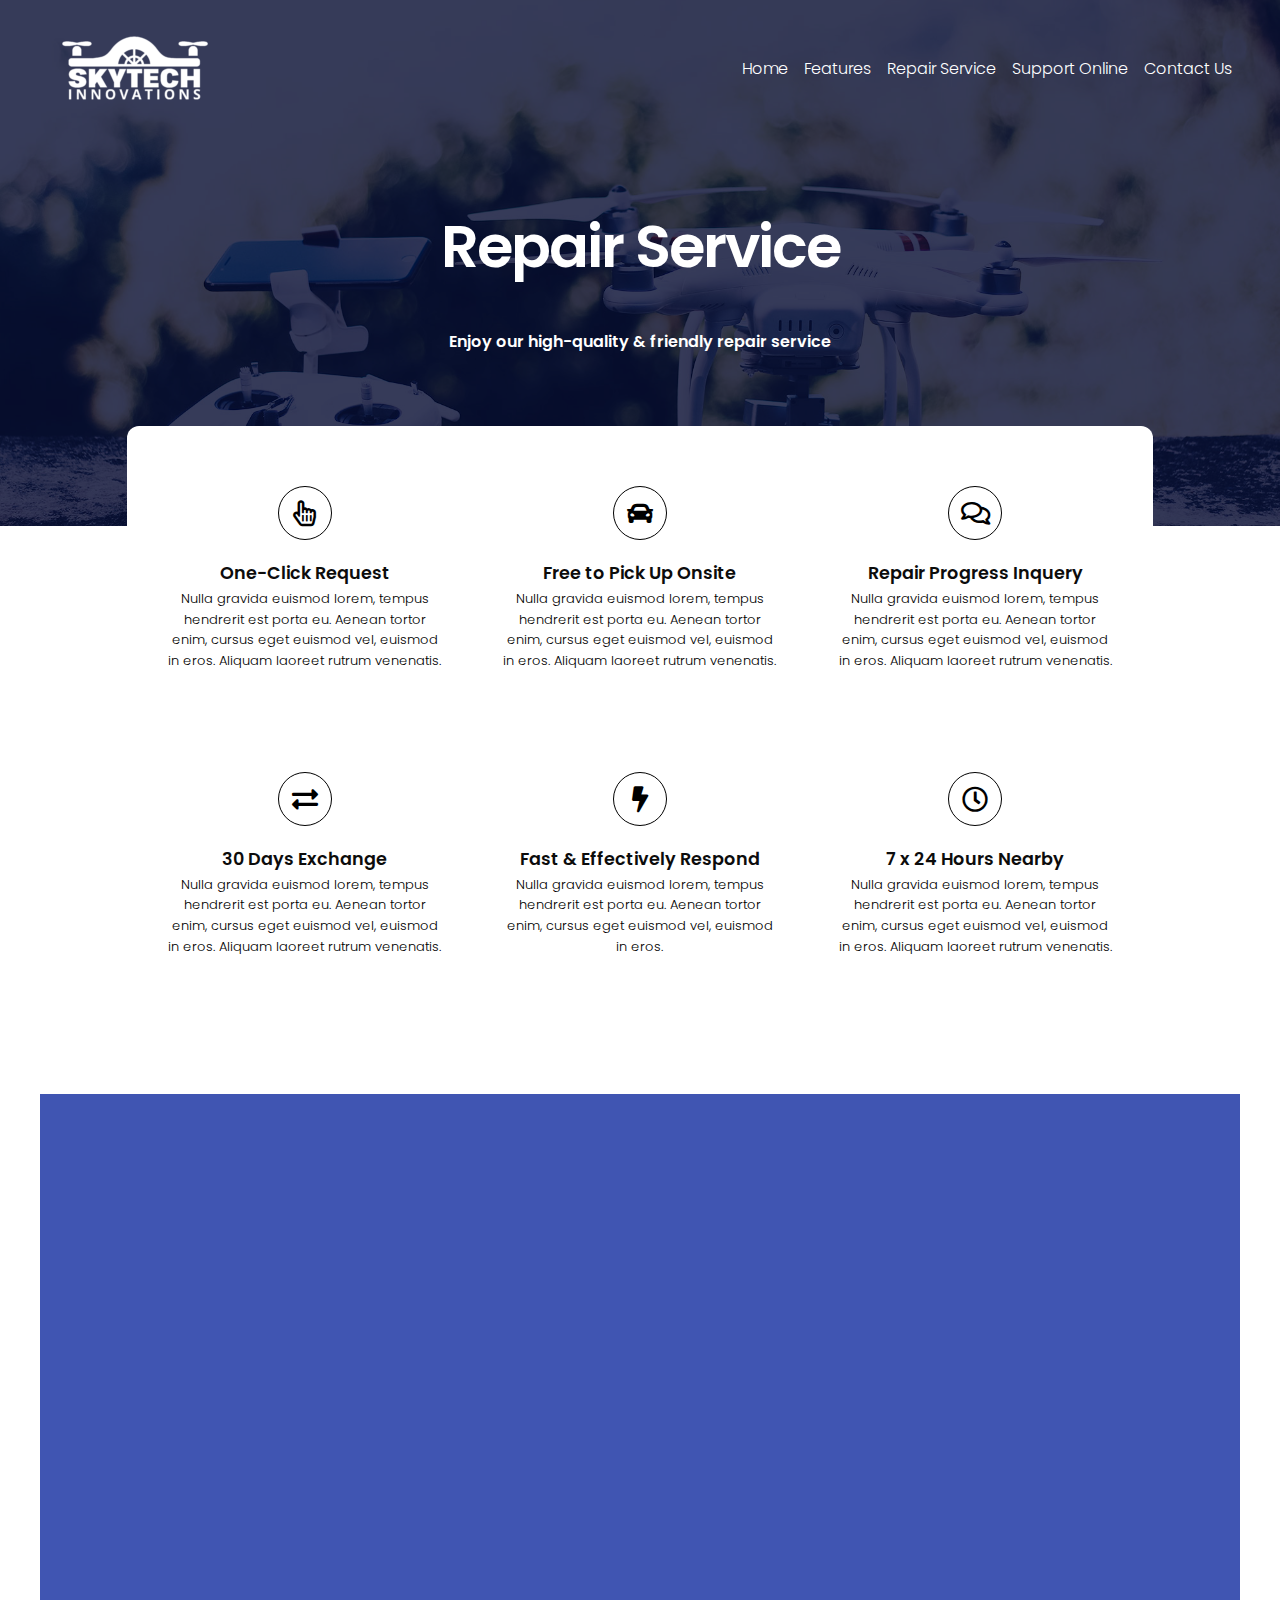
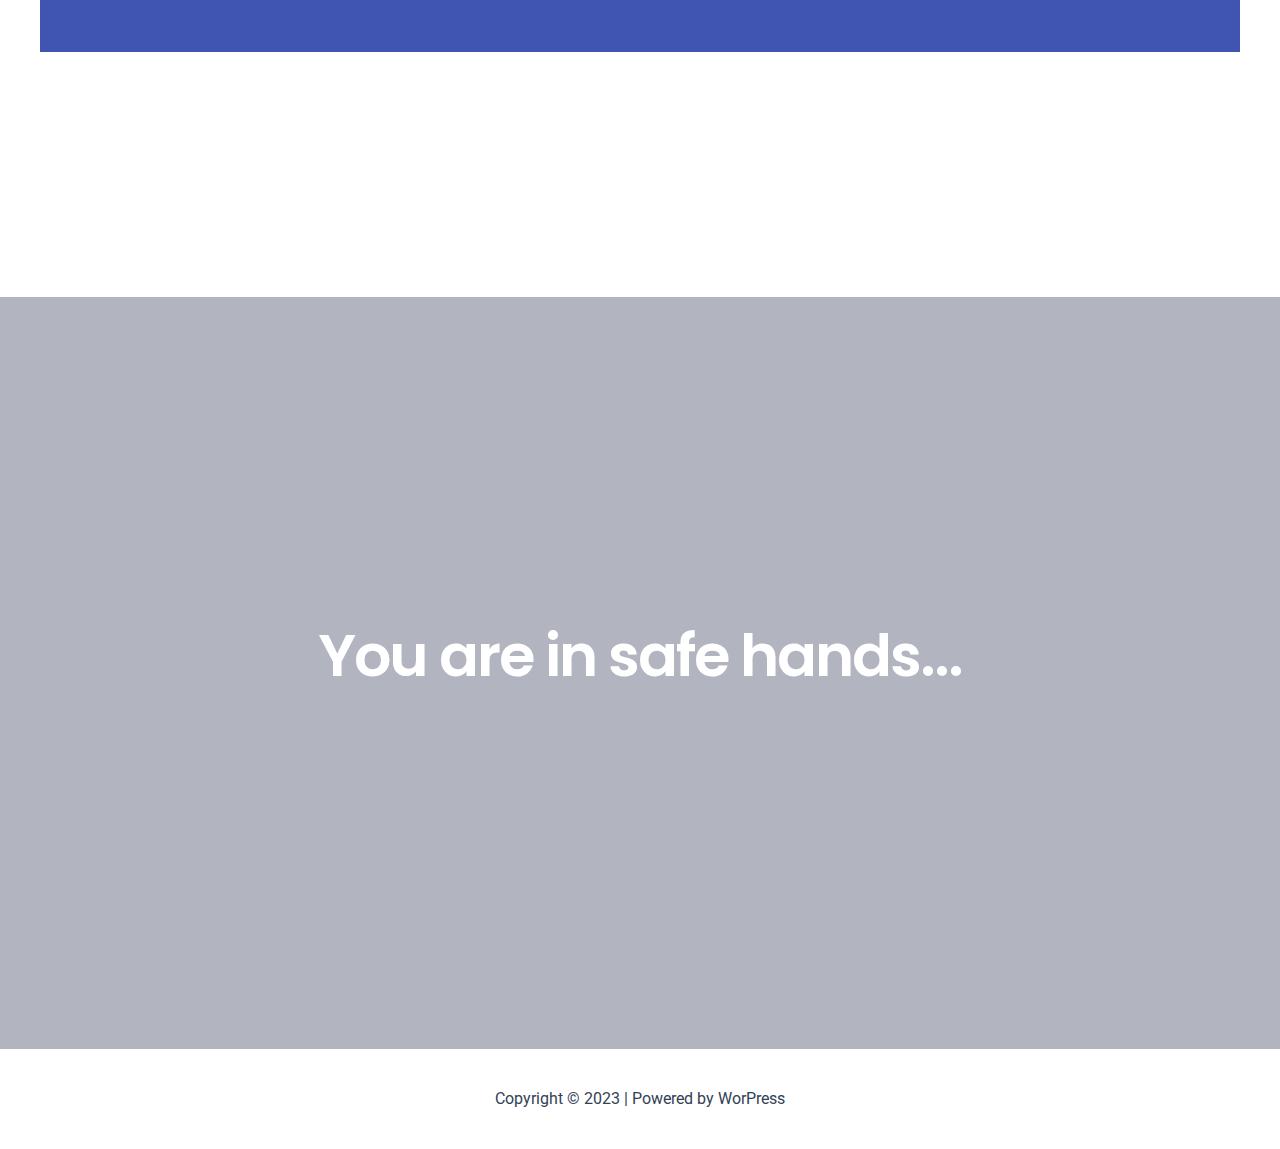
<file: repair-service/index.html>
<!DOCTYPE html>
<html lang="en-US">
<head>
<meta charset="UTF-8">
<meta name="viewport" content="width=device-width, initial-scale=1">
	 <link rel="profile" href="https://gmpg.org/xfn/11"> 
	 <title>Repair Service</title>
<meta name="robots" content="max-image-preview:large">
<link rel="dns-prefetch" href="//fonts.googleapis.com">
<link rel="alternate" type="application/rss+xml" title=" &raquo; Feed" href="/feed/">
<link rel="alternate" type="application/rss+xml" title=" &raquo; Comments Feed" href="/comments/feed/">
<script>
window._wpemojiSettings = {"baseUrl":"https:\/\/s.w.org\/images\/core\/emoji\/14.0.0\/72x72\/","ext":".png","svgUrl":"https:\/\/s.w.org\/images\/core\/emoji\/14.0.0\/svg\/","svgExt":".svg","source":{"concatemoji":"\/wp-includes\/js\/wp-emoji-release.min.js?ver=6.4.1"}};
/*! This file is auto-generated */
!function(i,n){var o,s,e;function c(e){try{var t={supportTests:e,timestamp:(new Date).valueOf()};sessionStorage.setItem(o,JSON.stringify(t))}catch(e){}}function p(e,t,n){e.clearRect(0,0,e.canvas.width,e.canvas.height),e.fillText(t,0,0);var t=new Uint32Array(e.getImageData(0,0,e.canvas.width,e.canvas.height).data),r=(e.clearRect(0,0,e.canvas.width,e.canvas.height),e.fillText(n,0,0),new Uint32Array(e.getImageData(0,0,e.canvas.width,e.canvas.height).data));return t.every(function(e,t){return e===r[t]})}function u(e,t,n){switch(t){case"flag":return n(e,"🏳️‍⚧️","🏳️​⚧️")?!1:!n(e,"🇺🇳","🇺​🇳")&&!n(e,"🏴󠁧󠁢󠁥󠁮󠁧󠁿","🏴​󠁧​󠁢​󠁥​󠁮​󠁧​󠁿");case"emoji":return!n(e,"🫱🏻‍🫲🏿","🫱🏻​🫲🏿")}return!1}function f(e,t,n){var r="undefined"!=typeof WorkerGlobalScope&&self instanceof WorkerGlobalScope?new OffscreenCanvas(300,150):i.createElement("canvas"),a=r.getContext("2d",{willReadFrequently:!0}),o=(a.textBaseline="top",a.font="600 32px Arial",{});return e.forEach(function(e){o[e]=t(a,e,n)}),o}function t(e){var t=i.createElement("script");t.src=e,t.defer=!0,i.head.appendChild(t)}"undefined"!=typeof Promise&&(o="wpEmojiSettingsSupports",s=["flag","emoji"],n.supports={everything:!0,everythingExceptFlag:!0},e=new Promise(function(e){i.addEventListener("DOMContentLoaded",e,{once:!0})}),new Promise(function(t){var n=function(){try{var e=JSON.parse(sessionStorage.getItem(o));if("object"==typeof e&&"number"==typeof e.timestamp&&(new Date).valueOf()<e.timestamp+604800&&"object"==typeof e.supportTests)return e.supportTests}catch(e){}return null}();if(!n){if("undefined"!=typeof Worker&&"undefined"!=typeof OffscreenCanvas&&"undefined"!=typeof URL&&URL.createObjectURL&&"undefined"!=typeof Blob)try{var e="postMessage("+f.toString()+"("+[JSON.stringify(s),u.toString(),p.toString()].join(",")+"));",r=new Blob([e],{type:"text/javascript"}),a=new Worker(URL.createObjectURL(r),{name:"wpTestEmojiSupports"});return void(a.onmessage=function(e){c(n=e.data),a.terminate(),t(n)})}catch(e){}c(n=f(s,u,p))}t(n)}).then(function(e){for(var t in e)n.supports[t]=e[t],n.supports.everything=n.supports.everything&&n.supports[t],"flag"!==t&&(n.supports.everythingExceptFlag=n.supports.everythingExceptFlag&&n.supports[t]);n.supports.everythingExceptFlag=n.supports.everythingExceptFlag&&!n.supports.flag,n.DOMReady=!1,n.readyCallback=function(){n.DOMReady=!0}}).then(function(){return e}).then(function(){var e;n.supports.everything||(n.readyCallback(),(e=n.source||{}).concatemoji?t(e.concatemoji):e.wpemoji&&e.twemoji&&(t(e.twemoji),t(e.wpemoji)))}))}((window,document),window._wpemojiSettings);
</script>
<link rel="stylesheet" id="astra-theme-css-css" href="/wp-content/themes/astra/assets/css/minified/main.min.css?ver=4.5.0" media="all">
<style id="astra-theme-css-inline-css">:root{--ast-container-default-xlg-padding:3em;--ast-container-default-lg-padding:3em;--ast-container-default-slg-padding:2em;--ast-container-default-md-padding:3em;--ast-container-default-sm-padding:3em;--ast-container-default-xs-padding:2.4em;--ast-container-default-xxs-padding:1.8em;--ast-code-block-background:#ECEFF3;--ast-comment-inputs-background:#F9FAFB;}html{font-size:100%;}a{color:var(--ast-global-color-0);}a:hover,a:focus{color:var(--ast-global-color-1);}body,button,input,select,textarea,.ast-button,.ast-custom-button{font-family:-apple-system,BlinkMacSystemFont,Segoe UI,Roboto,Oxygen-Sans,Ubuntu,Cantarell,Helvetica Neue,sans-serif;font-weight:400;font-size:16px;font-size:1rem;line-height:1.6em;}blockquote{color:var(--ast-global-color-3);}h1,.entry-content h1,h2,.entry-content h2,h3,.entry-content h3,h4,.entry-content h4,h5,.entry-content h5,h6,.entry-content h6,.site-title,.site-title a{font-weight:600;}.ast-site-identity .site-title a{color:var(--ast-global-color-5);}.site-title{font-size:26px;font-size:1.625rem;display:block;}header .custom-logo-link img{max-width:150px;}.astra-logo-svg{width:150px;}.site-header .site-description{font-size:15px;font-size:0.9375rem;display:none;}.entry-title{font-size:26px;font-size:1.625rem;}h1,.entry-content h1{font-size:40px;font-size:2.5rem;font-weight:600;line-height:1.4em;}h2,.entry-content h2{font-size:32px;font-size:2rem;font-weight:600;line-height:1.25em;}h3,.entry-content h3{font-size:26px;font-size:1.625rem;font-weight:600;line-height:1.2em;}h4,.entry-content h4{font-size:24px;font-size:1.5rem;line-height:1.2em;font-weight:600;}h5,.entry-content h5{font-size:20px;font-size:1.25rem;line-height:1.2em;font-weight:600;}h6,.entry-content h6{font-size:16px;font-size:1rem;line-height:1.25em;font-weight:600;}::selection{background-color:var(--ast-global-color-0);color:#ffffff;}body,h1,.entry-title a,.entry-content h1,h2,.entry-content h2,h3,.entry-content h3,h4,.entry-content h4,h5,.entry-content h5,h6,.entry-content h6{color:var(--ast-global-color-3);}.tagcloud a:hover,.tagcloud a:focus,.tagcloud a.current-item{color:#ffffff;border-color:var(--ast-global-color-0);background-color:var(--ast-global-color-0);}input:focus,input[type="text"]:focus,input[type="email"]:focus,input[type="url"]:focus,input[type="password"]:focus,input[type="reset"]:focus,input[type="search"]:focus,textarea:focus{border-color:var(--ast-global-color-0);}input[type="radio"]:checked,input[type=reset],input[type="checkbox"]:checked,input[type="checkbox"]:hover:checked,input[type="checkbox"]:focus:checked,input[type=range]::-webkit-slider-thumb{border-color:var(--ast-global-color-0);background-color:var(--ast-global-color-0);box-shadow:none;}.site-footer a:hover + .post-count,.site-footer a:focus + .post-count{background:var(--ast-global-color-0);border-color:var(--ast-global-color-0);}.single .nav-links .nav-previous,.single .nav-links .nav-next{color:var(--ast-global-color-0);}.entry-meta,.entry-meta *{line-height:1.45;color:var(--ast-global-color-0);}.entry-meta a:hover,.entry-meta a:hover *,.entry-meta a:focus,.entry-meta a:focus *,.page-links > .page-link,.page-links .page-link:hover,.post-navigation a:hover{color:var(--ast-global-color-1);}#cat option,.secondary .calendar_wrap thead a,.secondary .calendar_wrap thead a:visited{color:var(--ast-global-color-0);}.secondary .calendar_wrap #today,.ast-progress-val span{background:var(--ast-global-color-0);}.secondary a:hover + .post-count,.secondary a:focus + .post-count{background:var(--ast-global-color-0);border-color:var(--ast-global-color-0);}.calendar_wrap #today > a{color:#ffffff;}.page-links .page-link,.single .post-navigation a{color:var(--ast-global-color-0);}.ast-search-menu-icon .search-form button.search-submit{padding:0 4px;}.ast-search-menu-icon form.search-form{padding-right:0;}.ast-search-menu-icon.slide-search input.search-field{width:0;}.ast-header-search .ast-search-menu-icon.ast-dropdown-active .search-form,.ast-header-search .ast-search-menu-icon.ast-dropdown-active .search-field:focus{border-color:var(--ast-global-color-0);transition:all 0.2s;}.search-form input.search-field:focus{outline:none;}.ast-search-menu-icon .search-form button.search-submit:focus,.ast-theme-transparent-header .ast-header-search .ast-dropdown-active .ast-icon,.ast-theme-transparent-header .ast-inline-search .search-field:focus .ast-icon{color:var(--ast-global-color-1);}.ast-header-search .slide-search .search-form{border:2px solid var(--ast-global-color-0);}.ast-header-search .slide-search .search-field{background-color:#fff;}.ast-archive-title{color:var(--ast-global-color-2);}.widget-title,.widget .wp-block-heading{font-size:22px;font-size:1.375rem;color:var(--ast-global-color-2);}.ast-single-post .entry-content a,.ast-comment-content a:not(.ast-comment-edit-reply-wrap a){text-decoration:underline;}.ast-single-post .wp-block-button .wp-block-button__link,.ast-single-post .elementor-button-wrapper .elementor-button,.ast-single-post .entry-content .uagb-tab a,.ast-single-post .entry-content .uagb-ifb-cta a,.ast-single-post .entry-content .wp-block-uagb-buttons a,.ast-single-post .entry-content .uabb-module-content a,.ast-single-post .entry-content .uagb-post-grid a,.ast-single-post .entry-content .uagb-timeline a,.ast-single-post .entry-content .uagb-toc__wrap a,.ast-single-post .entry-content .uagb-taxomony-box a,.ast-single-post .entry-content .woocommerce a,.entry-content .wp-block-latest-posts > li > a,.ast-single-post .entry-content .wp-block-file__button,li.ast-post-filter-single,.ast-single-post .wp-block-buttons .wp-block-button.is-style-outline .wp-block-button__link{text-decoration:none;}a:focus-visible,.ast-menu-toggle:focus-visible,.site .skip-link:focus-visible,.wp-block-loginout input:focus-visible,.wp-block-search.wp-block-search__button-inside .wp-block-search__inside-wrapper,.ast-header-navigation-arrow:focus-visible,.woocommerce .wc-proceed-to-checkout > .checkout-button:focus-visible,.woocommerce .woocommerce-MyAccount-navigation ul li a:focus-visible,.ast-orders-table__row .ast-orders-table__cell:focus-visible,.woocommerce .woocommerce-order-details .order-again > .button:focus-visible,.woocommerce .woocommerce-message a.button.wc-forward:focus-visible,.woocommerce #minus_qty:focus-visible,.woocommerce #plus_qty:focus-visible,a#ast-apply-coupon:focus-visible,.woocommerce .woocommerce-info a:focus-visible,.woocommerce .astra-shop-summary-wrap a:focus-visible,.woocommerce a.wc-forward:focus-visible,#ast-apply-coupon:focus-visible,.woocommerce-js .woocommerce-mini-cart-item a.remove:focus-visible{outline-style:dotted;outline-color:inherit;outline-width:thin;border-color:transparent;}input:focus,input[type="text"]:focus,input[type="email"]:focus,input[type="url"]:focus,input[type="password"]:focus,input[type="reset"]:focus,input[type="number"]:focus,textarea:focus,.wp-block-search__input:focus,[data-section="section-header-mobile-trigger"] .ast-button-wrap .ast-mobile-menu-trigger-minimal:focus,.ast-mobile-popup-drawer.active .menu-toggle-close:focus,.woocommerce-ordering select.orderby:focus,#ast-scroll-top:focus,#coupon_code:focus,.woocommerce-page #comment:focus,.woocommerce #reviews #respond input#submit:focus,.woocommerce a.add_to_cart_button:focus,.woocommerce .button.single_add_to_cart_button:focus,.woocommerce .woocommerce-cart-form button:focus,.woocommerce .woocommerce-cart-form__cart-item .quantity .qty:focus,.woocommerce .woocommerce-billing-fields .woocommerce-billing-fields__field-wrapper .woocommerce-input-wrapper > .input-text:focus,.woocommerce #order_comments:focus,.woocommerce #place_order:focus,.woocommerce .woocommerce-address-fields .woocommerce-address-fields__field-wrapper .woocommerce-input-wrapper > .input-text:focus,.woocommerce .woocommerce-MyAccount-content form button:focus,.woocommerce .woocommerce-MyAccount-content .woocommerce-EditAccountForm .woocommerce-form-row .woocommerce-Input.input-text:focus,.woocommerce .ast-woocommerce-container .woocommerce-pagination ul.page-numbers li a:focus,body #content .woocommerce form .form-row .select2-container--default .select2-selection--single:focus,#ast-coupon-code:focus,.woocommerce.woocommerce-js .quantity input[type=number]:focus,.woocommerce-js .woocommerce-mini-cart-item .quantity input[type=number]:focus,.woocommerce p#ast-coupon-trigger:focus{border-style:dotted;border-color:inherit;border-width:thin;outline-color:transparent;}.ast-logo-title-inline .site-logo-img{padding-right:1em;}.site-logo-img img{filter:url(#ast-img-color-filter); transition:all 0.2s linear;}.ast-single-post-featured-section + article {margin-top: 2em;}.site-content .ast-single-post-featured-section img {width: 100%;overflow: hidden;object-fit: cover;}.ast-separate-container .site-content .ast-single-post-featured-section + article {margin-top: -80px;z-index: 9;position: relative;border-radius: 4px;}@media (min-width: 922px) {.ast-no-sidebar .site-content .ast-article-image-container--wide {margin-left: -120px;margin-right: -120px;max-width: unset;width: unset;}.ast-left-sidebar .site-content .ast-article-image-container--wide,.ast-right-sidebar .site-content .ast-article-image-container--wide {margin-left: -10px;margin-right: -10px;}.site-content .ast-article-image-container--full {margin-left: calc( -50vw + 50%);margin-right: calc( -50vw + 50%);max-width: 100vw;width: 100vw;}.ast-left-sidebar .site-content .ast-article-image-container--full,.ast-right-sidebar .site-content .ast-article-image-container--full {margin-left: -10px;margin-right: -10px;max-width: inherit;width: auto;}}@media (max-width:921px){#ast-desktop-header{display:none;}}@media (min-width:922px){#ast-mobile-header{display:none;}}.wp-block-buttons.aligncenter{justify-content:center;}@media (max-width:921px){.ast-theme-transparent-header #primary,.ast-theme-transparent-header #secondary{padding:0;}}@media (max-width:921px){.ast-plain-container.ast-no-sidebar #primary{padding:0;}}.ast-plain-container.ast-no-sidebar #primary{margin-top:0;margin-bottom:0;}.wp-block-button.is-style-outline .wp-block-button__link{border-color:var(--ast-global-color-0);}div.wp-block-button.is-style-outline > .wp-block-button__link:not(.has-text-color),div.wp-block-button.wp-block-button__link.is-style-outline:not(.has-text-color){color:var(--ast-global-color-0);}.wp-block-button.is-style-outline .wp-block-button__link:hover,.wp-block-buttons .wp-block-button.is-style-outline .wp-block-button__link:focus,.wp-block-buttons .wp-block-button.is-style-outline > .wp-block-button__link:not(.has-text-color):hover,.wp-block-buttons .wp-block-button.wp-block-button__link.is-style-outline:not(.has-text-color):hover{color:#ffffff;background-color:var(--ast-global-color-1);border-color:var(--ast-global-color-1);}.post-page-numbers.current .page-link,.ast-pagination .page-numbers.current{color:#ffffff;border-color:var(--ast-global-color-0);background-color:var(--ast-global-color-0);border-radius:2px;}.wp-block-button.is-style-outline .wp-block-button__link,.ast-outline-button{border-color:var(--ast-global-color-0);font-family:inherit;font-weight:500;font-size:16px;font-size:1rem;line-height:1em;background-color:transparent;}.wp-block-buttons .wp-block-button.is-style-outline > .wp-block-button__link:not(.has-text-color),.wp-block-buttons .wp-block-button.wp-block-button__link.is-style-outline:not(.has-text-color),.ast-outline-button{color:var(--ast-global-color-0);}.wp-block-button.is-style-outline .wp-block-button__link:hover,.wp-block-buttons .wp-block-button.is-style-outline .wp-block-button__link:focus,.wp-block-buttons .wp-block-button.is-style-outline > .wp-block-button__link:not(.has-text-color):hover,.wp-block-buttons .wp-block-button.wp-block-button__link.is-style-outline:not(.has-text-color):hover,.ast-outline-button:hover,.ast-outline-button:focus{color:#ffffff;background-color:var(--ast-global-color-1);border-color:var(--ast-global-color-1);}.entry-content[ast-blocks-layout] > figure{margin-bottom:1em;}h1.widget-title{font-weight:600;}h2.widget-title{font-weight:600;}h3.widget-title{font-weight:600;}#page{display:flex;flex-direction:column;min-height:100vh;}.ast-404-layout-1 h1.page-title{color:var(--ast-global-color-2);}.single .post-navigation a{line-height:1em;height:inherit;}.error-404 .page-sub-title{font-size:1.5rem;font-weight:inherit;}.search .site-content .content-area .search-form{margin-bottom:0;}#page .site-content{flex-grow:1;}.widget{margin-bottom:1.25em;}#secondary li{line-height:1.5em;}#secondary .wp-block-group h2{margin-bottom:0.7em;}#secondary h2{font-size:1.7rem;}.ast-separate-container .ast-article-post,.ast-separate-container .ast-article-single,.ast-separate-container .ast-comment-list li.depth-1,.ast-separate-container .comment-respond{padding:3em;}.ast-separate-container .ast-article-single .ast-article-single{padding:0;}.ast-article-single .wp-block-post-template-is-layout-grid{padding-left:0;}.ast-separate-container .ast-comment-list li.depth-1,.hentry{margin-bottom:2em;}.ast-separate-container .ast-archive-description,.ast-separate-container .ast-author-box{border-bottom:1px solid var(--ast-border-color);}.ast-separate-container .comments-title{padding:2em 2em 0 2em;}.ast-page-builder-template .comment-form-textarea,.ast-comment-formwrap .ast-grid-common-col{padding:0;}.ast-comment-formwrap{padding:0;display:inline-flex;column-gap:20px;width:100%;margin-left:0;margin-right:0;}.comments-area textarea#comment:focus,.comments-area textarea#comment:active,.comments-area .ast-comment-formwrap input[type="text"]:focus,.comments-area .ast-comment-formwrap input[type="text"]:active {box-shadow:none;outline:none;}.archive.ast-page-builder-template .entry-header{margin-top:2em;}.ast-page-builder-template .ast-comment-formwrap{width:100%;}.entry-title{margin-bottom:0.5em;}.ast-archive-description p{font-size:inherit;font-weight:inherit;line-height:inherit;}@media (min-width:921px){.ast-left-sidebar.ast-page-builder-template #secondary,.archive.ast-right-sidebar.ast-page-builder-template .site-main{padding-left:20px;padding-right:20px;}}@media (max-width:544px){.ast-comment-formwrap.ast-row{column-gap:10px;display:inline-block;}#ast-commentform .ast-grid-common-col{position:relative;width:100%;}}@media (min-width:1201px){.ast-separate-container .ast-article-post,.ast-separate-container .ast-article-single,.ast-separate-container .ast-author-box,.ast-separate-container .ast-404-layout-1,.ast-separate-container .no-results{padding:3em;}}@media (max-width:921px){.ast-separate-container #primary,.ast-separate-container #secondary{padding:1.5em 0;}#primary,#secondary{padding:1.5em 0;margin:0;}.ast-left-sidebar #content > .ast-container{display:flex;flex-direction:column-reverse;width:100%;}}@media (min-width:922px){.ast-separate-container.ast-right-sidebar #primary,.ast-separate-container.ast-left-sidebar #primary{border:0;}.search-no-results.ast-separate-container #primary{margin-bottom:4em;}}.wp-block-button .wp-block-button__link{color:#ffffff;}.wp-block-button .wp-block-button__link:hover,.wp-block-button .wp-block-button__link:focus{color:#ffffff;background-color:var(--ast-global-color-1);border-color:var(--ast-global-color-1);}.elementor-widget-heading h1.elementor-heading-title{line-height:1.4em;}.elementor-widget-heading h2.elementor-heading-title{line-height:1.25em;}.elementor-widget-heading h3.elementor-heading-title{line-height:1.2em;}.elementor-widget-heading h4.elementor-heading-title{line-height:1.2em;}.elementor-widget-heading h5.elementor-heading-title{line-height:1.2em;}.elementor-widget-heading h6.elementor-heading-title{line-height:1.25em;}.wp-block-button .wp-block-button__link,.wp-block-search .wp-block-search__button,body .wp-block-file .wp-block-file__button{border-color:var(--ast-global-color-0);background-color:var(--ast-global-color-0);color:#ffffff;font-family:inherit;font-weight:500;line-height:1em;font-size:16px;font-size:1rem;padding-top:15px;padding-right:30px;padding-bottom:15px;padding-left:30px;}@media (max-width:921px){.wp-block-button .wp-block-button__link,.wp-block-search .wp-block-search__button,body .wp-block-file .wp-block-file__button{padding-top:14px;padding-right:28px;padding-bottom:14px;padding-left:28px;}}@media (max-width:544px){.wp-block-button .wp-block-button__link,.wp-block-search .wp-block-search__button,body .wp-block-file .wp-block-file__button{padding-top:12px;padding-right:24px;padding-bottom:12px;padding-left:24px;}}.menu-toggle,button,.ast-button,.ast-custom-button,.button,input#submit,input[type="button"],input[type="submit"],input[type="reset"],#comments .submit,.search .search-submit,form[CLASS*="wp-block-search__"].wp-block-search .wp-block-search__inside-wrapper .wp-block-search__button,body .wp-block-file .wp-block-file__button,.search .search-submit,.woocommerce-js a.button,.woocommerce button.button,.woocommerce .woocommerce-message a.button,.woocommerce #respond input#submit.alt,.woocommerce input.button.alt,.woocommerce input.button,.woocommerce input.button:disabled,.woocommerce input.button:disabled[disabled],.woocommerce input.button:disabled:hover,.woocommerce input.button:disabled[disabled]:hover,.woocommerce #respond input#submit,.woocommerce button.button.alt.disabled,.wc-block-grid__products .wc-block-grid__product .wp-block-button__link,.wc-block-grid__product-onsale,[CLASS*="wc-block"] button,.woocommerce-js .astra-cart-drawer .astra-cart-drawer-content .woocommerce-mini-cart__buttons .button:not(.checkout):not(.ast-continue-shopping),.woocommerce-js .astra-cart-drawer .astra-cart-drawer-content .woocommerce-mini-cart__buttons a.checkout,.woocommerce button.button.alt.disabled.wc-variation-selection-needed{border-style:solid;border-top-width:0;border-right-width:0;border-left-width:0;border-bottom-width:0;color:#ffffff;border-color:var(--ast-global-color-0);background-color:var(--ast-global-color-0);padding-top:15px;padding-right:30px;padding-bottom:15px;padding-left:30px;font-family:inherit;font-weight:500;font-size:16px;font-size:1rem;line-height:1em;}button:focus,.menu-toggle:hover,button:hover,.ast-button:hover,.ast-custom-button:hover .button:hover,.ast-custom-button:hover ,input[type=reset]:hover,input[type=reset]:focus,input#submit:hover,input#submit:focus,input[type="button"]:hover,input[type="button"]:focus,input[type="submit"]:hover,input[type="submit"]:focus,form[CLASS*="wp-block-search__"].wp-block-search .wp-block-search__inside-wrapper .wp-block-search__button:hover,form[CLASS*="wp-block-search__"].wp-block-search .wp-block-search__inside-wrapper .wp-block-search__button:focus,body .wp-block-file .wp-block-file__button:hover,body .wp-block-file .wp-block-file__button:focus,.woocommerce-js a.button:hover,.woocommerce button.button:hover,.woocommerce .woocommerce-message a.button:hover,.woocommerce #respond input#submit:hover,.woocommerce #respond input#submit.alt:hover,.woocommerce input.button.alt:hover,.woocommerce input.button:hover,.woocommerce button.button.alt.disabled:hover,.wc-block-grid__products .wc-block-grid__product .wp-block-button__link:hover,[CLASS*="wc-block"] button:hover,.woocommerce-js .astra-cart-drawer .astra-cart-drawer-content .woocommerce-mini-cart__buttons .button:not(.checkout):not(.ast-continue-shopping):hover,.woocommerce-js .astra-cart-drawer .astra-cart-drawer-content .woocommerce-mini-cart__buttons a.checkout:hover,.woocommerce button.button.alt.disabled.wc-variation-selection-needed:hover{color:#ffffff;background-color:var(--ast-global-color-1);border-color:var(--ast-global-color-1);}form[CLASS*="wp-block-search__"].wp-block-search .wp-block-search__inside-wrapper .wp-block-search__button.has-icon{padding-top:calc(15px - 3px);padding-right:calc(30px - 3px);padding-bottom:calc(15px - 3px);padding-left:calc(30px - 3px);}@media (max-width:921px){.menu-toggle,button,.ast-button,.ast-custom-button,.button,input#submit,input[type="button"],input[type="submit"],input[type="reset"],#comments .submit,.search .search-submit,form[CLASS*="wp-block-search__"].wp-block-search .wp-block-search__inside-wrapper .wp-block-search__button,body .wp-block-file .wp-block-file__button,.search .search-submit,.woocommerce-js a.button,.woocommerce button.button,.woocommerce .woocommerce-message a.button,.woocommerce #respond input#submit.alt,.woocommerce input.button.alt,.woocommerce input.button,.woocommerce input.button:disabled,.woocommerce input.button:disabled[disabled],.woocommerce input.button:disabled:hover,.woocommerce input.button:disabled[disabled]:hover,.woocommerce #respond input#submit,.woocommerce button.button.alt.disabled,.wc-block-grid__products .wc-block-grid__product .wp-block-button__link,.wc-block-grid__product-onsale,[CLASS*="wc-block"] button,.woocommerce-js .astra-cart-drawer .astra-cart-drawer-content .woocommerce-mini-cart__buttons .button:not(.checkout):not(.ast-continue-shopping),.woocommerce-js .astra-cart-drawer .astra-cart-drawer-content .woocommerce-mini-cart__buttons a.checkout,.woocommerce button.button.alt.disabled.wc-variation-selection-needed{padding-top:14px;padding-right:28px;padding-bottom:14px;padding-left:28px;}}@media (max-width:544px){.menu-toggle,button,.ast-button,.ast-custom-button,.button,input#submit,input[type="button"],input[type="submit"],input[type="reset"],#comments .submit,.search .search-submit,form[CLASS*="wp-block-search__"].wp-block-search .wp-block-search__inside-wrapper .wp-block-search__button,body .wp-block-file .wp-block-file__button,.search .search-submit,.woocommerce-js a.button,.woocommerce button.button,.woocommerce .woocommerce-message a.button,.woocommerce #respond input#submit.alt,.woocommerce input.button.alt,.woocommerce input.button,.woocommerce input.button:disabled,.woocommerce input.button:disabled[disabled],.woocommerce input.button:disabled:hover,.woocommerce input.button:disabled[disabled]:hover,.woocommerce #respond input#submit,.woocommerce button.button.alt.disabled,.wc-block-grid__products .wc-block-grid__product .wp-block-button__link,.wc-block-grid__product-onsale,[CLASS*="wc-block"] button,.woocommerce-js .astra-cart-drawer .astra-cart-drawer-content .woocommerce-mini-cart__buttons .button:not(.checkout):not(.ast-continue-shopping),.woocommerce-js .astra-cart-drawer .astra-cart-drawer-content .woocommerce-mini-cart__buttons a.checkout,.woocommerce button.button.alt.disabled.wc-variation-selection-needed{padding-top:12px;padding-right:24px;padding-bottom:12px;padding-left:24px;}}@media (max-width:921px){.ast-mobile-header-stack .main-header-bar .ast-search-menu-icon{display:inline-block;}.ast-header-break-point.ast-header-custom-item-outside .ast-mobile-header-stack .main-header-bar .ast-search-icon{margin:0;}.ast-comment-avatar-wrap img{max-width:2.5em;}.ast-separate-container .ast-comment-list li.depth-1{padding:1.5em 2.14em;}.ast-separate-container .comment-respond{padding:2em 2.14em;}.ast-comment-meta{padding:0 1.8888em 1.3333em;}}@media (min-width:544px){.ast-container{max-width:100%;}}@media (max-width:544px){.ast-separate-container .ast-article-post,.ast-separate-container .ast-article-single,.ast-separate-container .comments-title,.ast-separate-container .ast-archive-description{padding:1.5em 1em;}.ast-separate-container #content .ast-container{padding-left:0.54em;padding-right:0.54em;}.ast-separate-container .ast-comment-list li.depth-1{padding:1.5em 1em;margin-bottom:1.5em;}.ast-separate-container .ast-comment-list .bypostauthor{padding:.5em;}.ast-search-menu-icon.ast-dropdown-active .search-field{width:170px;}}.ast-separate-container{background-color:var(--ast-global-color-4);;}@media (max-width:921px){.site-title{display:block;}.site-header .site-description{display:none;}.entry-title{font-size:30px;}h1,.entry-content h1{font-size:30px;}h2,.entry-content h2{font-size:25px;}h3,.entry-content h3{font-size:20px;}}@media (max-width:544px){.site-title{display:block;}.site-header .site-description{display:none;}.entry-title{font-size:30px;}h1,.entry-content h1{font-size:30px;}h2,.entry-content h2{font-size:25px;}h3,.entry-content h3{font-size:20px;}header .custom-logo-link img,.ast-header-break-point .site-branding img,.ast-header-break-point .custom-logo-link img{max-width:100px;}.astra-logo-svg{width:100px;}.ast-header-break-point .site-logo-img .custom-mobile-logo-link img{max-width:100px;}}@media (max-width:921px){html{font-size:91.2%;}}@media (max-width:544px){html{font-size:91.2%;}}@media (min-width:922px){.ast-container{max-width:1240px;}}@media (min-width:922px){.site-content .ast-container{display:flex;}}@media (max-width:921px){.site-content .ast-container{flex-direction:column;}}@media (min-width:922px){.main-header-menu .sub-menu .menu-item.ast-left-align-sub-menu:hover > .sub-menu,.main-header-menu .sub-menu .menu-item.ast-left-align-sub-menu.focus > .sub-menu{margin-left:-0px;}}.ast-theme-transparent-header [data-section="section-header-mobile-trigger"] .ast-button-wrap .ast-mobile-menu-trigger-minimal{background:transparent;}.entry-content li > p{margin-bottom:0;}blockquote,cite {font-style: initial;}.wp-block-file {display: flex;align-items: center;flex-wrap: wrap;justify-content: space-between;}.wp-block-pullquote {border: none;}.wp-block-pullquote blockquote::before {content: "\201D";font-family: "Helvetica",sans-serif;display: flex;transform: rotate( 180deg );font-size: 6rem;font-style: normal;line-height: 1;font-weight: bold;align-items: center;justify-content: center;}.has-text-align-right > blockquote::before {justify-content: flex-start;}.has-text-align-left > blockquote::before {justify-content: flex-end;}figure.wp-block-pullquote.is-style-solid-color blockquote {max-width: 100%;text-align: inherit;}html body {--wp--custom--ast-default-block-top-padding: 3em;--wp--custom--ast-default-block-right-padding: 3em;--wp--custom--ast-default-block-bottom-padding: 3em;--wp--custom--ast-default-block-left-padding: 3em;--wp--custom--ast-container-width: 1200px;--wp--custom--ast-content-width-size: 1200px;--wp--custom--ast-wide-width-size: calc(1200px + var(--wp--custom--ast-default-block-left-padding) + var(--wp--custom--ast-default-block-right-padding));}.ast-narrow-container {--wp--custom--ast-content-width-size: 750px;--wp--custom--ast-wide-width-size: 750px;}@media(max-width: 921px) {html body {--wp--custom--ast-default-block-top-padding: 3em;--wp--custom--ast-default-block-right-padding: 2em;--wp--custom--ast-default-block-bottom-padding: 3em;--wp--custom--ast-default-block-left-padding: 2em;}}@media(max-width: 544px) {html body {--wp--custom--ast-default-block-top-padding: 3em;--wp--custom--ast-default-block-right-padding: 1.5em;--wp--custom--ast-default-block-bottom-padding: 3em;--wp--custom--ast-default-block-left-padding: 1.5em;}}.entry-content > .wp-block-group,.entry-content > .wp-block-cover,.entry-content > .wp-block-columns {padding-top: var(--wp--custom--ast-default-block-top-padding);padding-right: var(--wp--custom--ast-default-block-right-padding);padding-bottom: var(--wp--custom--ast-default-block-bottom-padding);padding-left: var(--wp--custom--ast-default-block-left-padding);}.ast-plain-container.ast-no-sidebar .entry-content > .alignfull,.ast-page-builder-template .ast-no-sidebar .entry-content > .alignfull {margin-left: calc( -50vw + 50%);margin-right: calc( -50vw + 50%);max-width: 100vw;width: 100vw;}.ast-plain-container.ast-no-sidebar .entry-content .alignfull .alignfull,.ast-page-builder-template.ast-no-sidebar .entry-content .alignfull .alignfull,.ast-plain-container.ast-no-sidebar .entry-content .alignfull .alignwide,.ast-page-builder-template.ast-no-sidebar .entry-content .alignfull .alignwide,.ast-plain-container.ast-no-sidebar .entry-content .alignwide .alignfull,.ast-page-builder-template.ast-no-sidebar .entry-content .alignwide .alignfull,.ast-plain-container.ast-no-sidebar .entry-content .alignwide .alignwide,.ast-page-builder-template.ast-no-sidebar .entry-content .alignwide .alignwide,.ast-plain-container.ast-no-sidebar .entry-content .wp-block-column .alignfull,.ast-page-builder-template.ast-no-sidebar .entry-content .wp-block-column .alignfull,.ast-plain-container.ast-no-sidebar .entry-content .wp-block-column .alignwide,.ast-page-builder-template.ast-no-sidebar .entry-content .wp-block-column .alignwide {margin-left: auto;margin-right: auto;width: 100%;}[ast-blocks-layout] .wp-block-separator:not(.is-style-dots) {height: 0;}[ast-blocks-layout] .wp-block-separator {margin: 20px auto;}[ast-blocks-layout] .wp-block-separator:not(.is-style-wide):not(.is-style-dots) {max-width: 100px;}[ast-blocks-layout] .wp-block-separator.has-background {padding: 0;}.entry-content[ast-blocks-layout] > * {max-width: var(--wp--custom--ast-content-width-size);margin-left: auto;margin-right: auto;}.entry-content[ast-blocks-layout] > .alignwide {max-width: var(--wp--custom--ast-wide-width-size);}.entry-content[ast-blocks-layout] .alignfull {max-width: none;}.entry-content .wp-block-columns {margin-bottom: 0;}blockquote {margin: 1.5em;border: none;}.wp-block-quote:not(.has-text-align-right):not(.has-text-align-center) {border-left: 5px solid rgba(0,0,0,0.05);}.has-text-align-right > blockquote,blockquote.has-text-align-right {border-right: 5px solid rgba(0,0,0,0.05);}.has-text-align-left > blockquote,blockquote.has-text-align-left {border-left: 5px solid rgba(0,0,0,0.05);}.wp-block-site-tagline,.wp-block-latest-posts .read-more {margin-top: 15px;}.wp-block-loginout p label {display: block;}.wp-block-loginout p:not(.login-remember):not(.login-submit) input {width: 100%;}.wp-block-loginout input:focus {border-color: transparent;}.wp-block-loginout input:focus {outline: thin dotted;}.entry-content .wp-block-media-text .wp-block-media-text__content {padding: 0 0 0 8%;}.entry-content .wp-block-media-text.has-media-on-the-right .wp-block-media-text__content {padding: 0 8% 0 0;}.entry-content .wp-block-media-text.has-background .wp-block-media-text__content {padding: 8%;}.entry-content .wp-block-cover:not([class*="background-color"]) .wp-block-cover__inner-container,.entry-content .wp-block-cover:not([class*="background-color"]) .wp-block-cover-image-text,.entry-content .wp-block-cover:not([class*="background-color"]) .wp-block-cover-text,.entry-content .wp-block-cover-image:not([class*="background-color"]) .wp-block-cover__inner-container,.entry-content .wp-block-cover-image:not([class*="background-color"]) .wp-block-cover-image-text,.entry-content .wp-block-cover-image:not([class*="background-color"]) .wp-block-cover-text {color: var(--ast-global-color-5);}.wp-block-loginout .login-remember input {width: 1.1rem;height: 1.1rem;margin: 0 5px 4px 0;vertical-align: middle;}.wp-block-latest-posts > li > *:first-child,.wp-block-latest-posts:not(.is-grid) > li:first-child {margin-top: 0;}.wp-block-search__inside-wrapper .wp-block-search__input {padding: 0 10px;color: var(--ast-global-color-3);background: var(--ast-global-color-5);border-color: var(--ast-border-color);}.wp-block-latest-posts .read-more {margin-bottom: 1.5em;}.wp-block-search__no-button .wp-block-search__inside-wrapper .wp-block-search__input {padding-top: 5px;padding-bottom: 5px;}.wp-block-latest-posts .wp-block-latest-posts__post-date,.wp-block-latest-posts .wp-block-latest-posts__post-author {font-size: 1rem;}.wp-block-latest-posts > li > *,.wp-block-latest-posts:not(.is-grid) > li {margin-top: 12px;margin-bottom: 12px;}.ast-page-builder-template .entry-content[ast-blocks-layout] > *,.ast-page-builder-template .entry-content[ast-blocks-layout] > .alignfull > * {max-width: none;}.ast-page-builder-template .entry-content[ast-blocks-layout] > .alignwide > * {max-width: var(--wp--custom--ast-wide-width-size);}.ast-page-builder-template .entry-content[ast-blocks-layout] > .inherit-container-width > *,.ast-page-builder-template .entry-content[ast-blocks-layout] > * > *,.entry-content[ast-blocks-layout] > .wp-block-cover .wp-block-cover__inner-container {max-width: var(--wp--custom--ast-content-width-size);margin-left: auto;margin-right: auto;}.entry-content[ast-blocks-layout] .wp-block-cover:not(.alignleft):not(.alignright) {width: auto;}@media(max-width: 1200px) {.ast-separate-container .entry-content > .alignfull,.ast-separate-container .entry-content[ast-blocks-layout] > .alignwide,.ast-plain-container .entry-content[ast-blocks-layout] > .alignwide,.ast-plain-container .entry-content .alignfull {margin-left: calc(-1 * min(var(--ast-container-default-xlg-padding),20px)) ;margin-right: calc(-1 * min(var(--ast-container-default-xlg-padding),20px));}}@media(min-width: 1201px) {.ast-separate-container .entry-content > .alignfull {margin-left: calc(-1 * var(--ast-container-default-xlg-padding) );margin-right: calc(-1 * var(--ast-container-default-xlg-padding) );}.ast-separate-container .entry-content[ast-blocks-layout] > .alignwide,.ast-plain-container .entry-content[ast-blocks-layout] > .alignwide {margin-left: calc(-1 * var(--wp--custom--ast-default-block-left-padding) );margin-right: calc(-1 * var(--wp--custom--ast-default-block-right-padding) );}}@media(min-width: 921px) {.ast-separate-container .entry-content .wp-block-group.alignwide:not(.inherit-container-width) > :where(:not(.alignleft):not(.alignright)),.ast-plain-container .entry-content .wp-block-group.alignwide:not(.inherit-container-width) > :where(:not(.alignleft):not(.alignright)) {max-width: calc( var(--wp--custom--ast-content-width-size) + 80px );}.ast-plain-container.ast-right-sidebar .entry-content[ast-blocks-layout] .alignfull,.ast-plain-container.ast-left-sidebar .entry-content[ast-blocks-layout] .alignfull {margin-left: -60px;margin-right: -60px;}}@media(min-width: 544px) {.entry-content > .alignleft {margin-right: 20px;}.entry-content > .alignright {margin-left: 20px;}}@media (max-width:544px){.wp-block-columns .wp-block-column:not(:last-child){margin-bottom:20px;}.wp-block-latest-posts{margin:0;}}@media( max-width: 600px ) {.entry-content .wp-block-media-text .wp-block-media-text__content,.entry-content .wp-block-media-text.has-media-on-the-right .wp-block-media-text__content {padding: 8% 0 0;}.entry-content .wp-block-media-text.has-background .wp-block-media-text__content {padding: 8%;}}.ast-page-builder-template .entry-header {padding-left: 0;}.ast-narrow-container .site-content .wp-block-uagb-image--align-full .wp-block-uagb-image__figure {max-width: 100%;margin-left: auto;margin-right: auto;}.entry-content ul,.entry-content ol {padding: revert;margin: revert;}:root .has-ast-global-color-0-color{color:var(--ast-global-color-0);}:root .has-ast-global-color-0-background-color{background-color:var(--ast-global-color-0);}:root .wp-block-button .has-ast-global-color-0-color{color:var(--ast-global-color-0);}:root .wp-block-button .has-ast-global-color-0-background-color{background-color:var(--ast-global-color-0);}:root .has-ast-global-color-1-color{color:var(--ast-global-color-1);}:root .has-ast-global-color-1-background-color{background-color:var(--ast-global-color-1);}:root .wp-block-button .has-ast-global-color-1-color{color:var(--ast-global-color-1);}:root .wp-block-button .has-ast-global-color-1-background-color{background-color:var(--ast-global-color-1);}:root .has-ast-global-color-2-color{color:var(--ast-global-color-2);}:root .has-ast-global-color-2-background-color{background-color:var(--ast-global-color-2);}:root .wp-block-button .has-ast-global-color-2-color{color:var(--ast-global-color-2);}:root .wp-block-button .has-ast-global-color-2-background-color{background-color:var(--ast-global-color-2);}:root .has-ast-global-color-3-color{color:var(--ast-global-color-3);}:root .has-ast-global-color-3-background-color{background-color:var(--ast-global-color-3);}:root .wp-block-button .has-ast-global-color-3-color{color:var(--ast-global-color-3);}:root .wp-block-button .has-ast-global-color-3-background-color{background-color:var(--ast-global-color-3);}:root .has-ast-global-color-4-color{color:var(--ast-global-color-4);}:root .has-ast-global-color-4-background-color{background-color:var(--ast-global-color-4);}:root .wp-block-button .has-ast-global-color-4-color{color:var(--ast-global-color-4);}:root .wp-block-button .has-ast-global-color-4-background-color{background-color:var(--ast-global-color-4);}:root .has-ast-global-color-5-color{color:var(--ast-global-color-5);}:root .has-ast-global-color-5-background-color{background-color:var(--ast-global-color-5);}:root .wp-block-button .has-ast-global-color-5-color{color:var(--ast-global-color-5);}:root .wp-block-button .has-ast-global-color-5-background-color{background-color:var(--ast-global-color-5);}:root .has-ast-global-color-6-color{color:var(--ast-global-color-6);}:root .has-ast-global-color-6-background-color{background-color:var(--ast-global-color-6);}:root .wp-block-button .has-ast-global-color-6-color{color:var(--ast-global-color-6);}:root .wp-block-button .has-ast-global-color-6-background-color{background-color:var(--ast-global-color-6);}:root .has-ast-global-color-7-color{color:var(--ast-global-color-7);}:root .has-ast-global-color-7-background-color{background-color:var(--ast-global-color-7);}:root .wp-block-button .has-ast-global-color-7-color{color:var(--ast-global-color-7);}:root .wp-block-button .has-ast-global-color-7-background-color{background-color:var(--ast-global-color-7);}:root .has-ast-global-color-8-color{color:var(--ast-global-color-8);}:root .has-ast-global-color-8-background-color{background-color:var(--ast-global-color-8);}:root .wp-block-button .has-ast-global-color-8-color{color:var(--ast-global-color-8);}:root .wp-block-button .has-ast-global-color-8-background-color{background-color:var(--ast-global-color-8);}:root{--ast-global-color-0:#046bd2;--ast-global-color-1:#045cb4;--ast-global-color-2:#1e293b;--ast-global-color-3:#334155;--ast-global-color-4:#F0F5FA;--ast-global-color-5:#FFFFFF;--ast-global-color-6:#ADB6BE;--ast-global-color-7:#111111;--ast-global-color-8:#111111;}:root {--ast-border-color : var(--ast-global-color-6);}.ast-single-entry-banner {-js-display: flex;display: flex;flex-direction: column;justify-content: center;text-align: center;position: relative;background: #eeeeee;}.ast-single-entry-banner[data-banner-layout="layout-1"] {max-width: 1200px;background: inherit;padding: 20px 0;}.ast-single-entry-banner[data-banner-width-type="custom"] {margin: 0 auto;width: 100%;}.ast-single-entry-banner + .site-content .entry-header {margin-bottom: 0;}header.entry-header .entry-title{font-weight:600;font-size:32px;font-size:2rem;}header.entry-header > *:not(:last-child){margin-bottom:10px;}header.entry-header .post-thumb-img-content{text-align:center;}header.entry-header .post-thumb img,.ast-single-post-featured-section.post-thumb img{aspect-ratio:16/9;}.ast-archive-entry-banner {-js-display: flex;display: flex;flex-direction: column;justify-content: center;text-align: center;position: relative;background: #eeeeee;}.ast-archive-entry-banner[data-banner-width-type="custom"] {margin: 0 auto;width: 100%;}.ast-archive-entry-banner[data-banner-layout="layout-1"] {background: inherit;padding: 20px 0;text-align: left;}body.archive .ast-archive-description{max-width:1200px;width:100%;text-align:left;padding-top:3em;padding-right:3em;padding-bottom:3em;padding-left:3em;}body.archive .ast-archive-description .ast-archive-title,body.archive .ast-archive-description .ast-archive-title *{font-weight:600;font-size:32px;font-size:2rem;}body.archive .ast-archive-description > *:not(:last-child){margin-bottom:10px;}@media (max-width:921px){body.archive .ast-archive-description{text-align:left;}}@media (max-width:544px){body.archive .ast-archive-description{text-align:left;}}.ast-theme-transparent-header #masthead .site-logo-img .transparent-custom-logo .astra-logo-svg{width:150px;}.ast-theme-transparent-header #masthead .site-logo-img .transparent-custom-logo img{ max-width:150px;}@media (max-width:921px){.ast-theme-transparent-header #masthead .site-logo-img .transparent-custom-logo .astra-logo-svg{width:120px;}.ast-theme-transparent-header #masthead .site-logo-img .transparent-custom-logo img{ max-width:120px;}}@media (max-width:543px){.ast-theme-transparent-header #masthead .site-logo-img .transparent-custom-logo .astra-logo-svg{width:100px;}.ast-theme-transparent-header #masthead .site-logo-img .transparent-custom-logo img{ max-width:100px;}}@media (min-width:921px){.ast-theme-transparent-header #masthead{position:absolute;left:0;right:0;}.ast-theme-transparent-header .main-header-bar,.ast-theme-transparent-header.ast-header-break-point .main-header-bar{background:none;}body.elementor-editor-active.ast-theme-transparent-header #masthead,.fl-builder-edit .ast-theme-transparent-header #masthead,body.vc_editor.ast-theme-transparent-header #masthead,body.brz-ed.ast-theme-transparent-header #masthead{z-index:0;}.ast-header-break-point.ast-replace-site-logo-transparent.ast-theme-transparent-header .custom-mobile-logo-link{display:none;}.ast-header-break-point.ast-replace-site-logo-transparent.ast-theme-transparent-header .transparent-custom-logo{display:inline-block;}.ast-theme-transparent-header .ast-above-header,.ast-theme-transparent-header .ast-above-header.ast-above-header-bar{background-image:none;background-color:transparent;}.ast-theme-transparent-header .ast-below-header{background-image:none;background-color:transparent;}}.ast-theme-transparent-header .ast-builder-menu .main-header-menu .menu-item .sub-menu .menu-link,.ast-theme-transparent-header .main-header-menu .menu-item .sub-menu .menu-link{background-color:transparent;}@media (max-width:921px){.ast-theme-transparent-header #masthead{position:absolute;left:0;right:0;}.ast-theme-transparent-header .main-header-bar,.ast-theme-transparent-header.ast-header-break-point .main-header-bar{background:none;}body.elementor-editor-active.ast-theme-transparent-header #masthead,.fl-builder-edit .ast-theme-transparent-header #masthead,body.vc_editor.ast-theme-transparent-header #masthead,body.brz-ed.ast-theme-transparent-header #masthead{z-index:0;}.ast-header-break-point.ast-replace-site-logo-transparent.ast-theme-transparent-header .custom-mobile-logo-link{display:none;}.ast-header-break-point.ast-replace-site-logo-transparent.ast-theme-transparent-header .transparent-custom-logo{display:inline-block;}.ast-theme-transparent-header .ast-above-header,.ast-theme-transparent-header .ast-above-header.ast-above-header-bar{background-image:none;background-color:transparent;}.ast-theme-transparent-header .ast-below-header{background-image:none;background-color:transparent;}}.ast-theme-transparent-header #ast-desktop-header > [CLASS*="-header-wrap"]:nth-last-child(2) > [CLASS*="-header-bar"],.ast-theme-transparent-header.ast-header-break-point #ast-mobile-header > [CLASS*="-header-wrap"]:nth-last-child(2) > [CLASS*="-header-bar"]{border-bottom-width:0px;border-bottom-style:solid;}.ast-breadcrumbs .trail-browse,.ast-breadcrumbs .trail-items,.ast-breadcrumbs .trail-items li{display:inline-block;margin:0;padding:0;border:none;background:inherit;text-indent:0;text-decoration:none;}.ast-breadcrumbs .trail-browse{font-size:inherit;font-style:inherit;font-weight:inherit;color:inherit;}.ast-breadcrumbs .trail-items{list-style:none;}.trail-items li::after{padding:0 0.3em;content:"\00bb";}.trail-items li:last-of-type::after{display:none;}h1,.entry-content h1,h2,.entry-content h2,h3,.entry-content h3,h4,.entry-content h4,h5,.entry-content h5,h6,.entry-content h6{color:var(--ast-global-color-2);}.entry-title a{color:var(--ast-global-color-2);}@media (max-width:921px){.ast-builder-grid-row-container.ast-builder-grid-row-tablet-3-firstrow .ast-builder-grid-row > *:first-child,.ast-builder-grid-row-container.ast-builder-grid-row-tablet-3-lastrow .ast-builder-grid-row > *:last-child{grid-column:1 / -1;}}@media (max-width:544px){.ast-builder-grid-row-container.ast-builder-grid-row-mobile-3-firstrow .ast-builder-grid-row > *:first-child,.ast-builder-grid-row-container.ast-builder-grid-row-mobile-3-lastrow .ast-builder-grid-row > *:last-child{grid-column:1 / -1;}}.ast-builder-layout-element .ast-site-identity{margin-top:20px;margin-bottom:20px;margin-left:20px;margin-right:20px;}@media (max-width:921px){.ast-builder-layout-element .ast-site-identity{margin-top:0px;margin-left:0px;margin-right:0px;}}@media (max-width:544px){.ast-builder-layout-element .ast-site-identity{margin-top:6px;margin-bottom:0px;margin-left:0px;margin-right:0px;}}.ast-builder-layout-element[data-section="title_tagline"]{display:flex;}@media (max-width:921px){.ast-header-break-point .ast-builder-layout-element[data-section="title_tagline"]{display:flex;}}@media (max-width:544px){.ast-header-break-point .ast-builder-layout-element[data-section="title_tagline"]{display:flex;}}.ast-builder-menu-1{font-family:'Poppins',sans-serif;font-weight:300;}.ast-builder-menu-1 .menu-item > .menu-link{line-height:2em;color:var(--ast-global-color-5);padding-top:0px;padding-bottom:0px;padding-left:8px;padding-right:8px;}.ast-builder-menu-1 .menu-item > .ast-menu-toggle{color:var(--ast-global-color-5);}.ast-builder-menu-1 .menu-item:hover > .menu-link,.ast-builder-menu-1 .inline-on-mobile .menu-item:hover > .ast-menu-toggle{color:var(--ast-global-color-5);}.ast-builder-menu-1 .menu-item:hover > .ast-menu-toggle{color:var(--ast-global-color-5);}.ast-builder-menu-1 .menu-item.current-menu-item > .menu-link,.ast-builder-menu-1 .inline-on-mobile .menu-item.current-menu-item > .ast-menu-toggle,.ast-builder-menu-1 .current-menu-ancestor > .menu-link{color:var(--ast-global-color-5);}.ast-builder-menu-1 .menu-item.current-menu-item > .ast-menu-toggle{color:var(--ast-global-color-5);}.ast-builder-menu-1 .sub-menu,.ast-builder-menu-1 .inline-on-mobile .sub-menu{border-top-width:2px;border-bottom-width:0px;border-right-width:0px;border-left-width:0px;border-color:var(--ast-global-color-0);border-style:solid;width:750px;}.ast-builder-menu-1 .main-header-menu > .menu-item > .sub-menu,.ast-builder-menu-1 .main-header-menu > .menu-item > .astra-full-megamenu-wrapper{margin-top:40px;}.ast-desktop .ast-builder-menu-1 .main-header-menu > .menu-item > .sub-menu:before,.ast-desktop .ast-builder-menu-1 .main-header-menu > .menu-item > .astra-full-megamenu-wrapper:before{height:calc( 40px + 5px );}.ast-builder-menu-1 .menu-item.menu-item-has-children > .ast-menu-toggle{top:0px;right:calc( 8px - 0.907em );}.ast-builder-menu-1 .main-header-menu,.ast-header-break-point .ast-builder-menu-1 .main-header-menu{margin-top:0px;margin-bottom:0px;margin-left:0px;margin-right:0px;}.ast-desktop .ast-builder-menu-1 .menu-item .sub-menu .menu-link{border-style:none;}@media (max-width:921px){.ast-header-break-point .ast-builder-menu-1 .menu-item.menu-item-has-children > .ast-menu-toggle{top:0;}.ast-builder-menu-1 .inline-on-mobile .menu-item.menu-item-has-children > .ast-menu-toggle{right:-15px;}.ast-builder-menu-1 .menu-item-has-children > .menu-link:after{content:unset;}.ast-builder-menu-1 .main-header-menu > .menu-item > .sub-menu,.ast-builder-menu-1 .main-header-menu > .menu-item > .astra-full-megamenu-wrapper{margin-top:0;}}@media (max-width:544px){.ast-header-break-point .ast-builder-menu-1 .menu-item.menu-item-has-children > .ast-menu-toggle{top:0;}.ast-builder-menu-1 .main-header-menu > .menu-item > .sub-menu,.ast-builder-menu-1 .main-header-menu > .menu-item > .astra-full-megamenu-wrapper{margin-top:0;}}.ast-builder-menu-1{display:flex;}@media (max-width:921px){.ast-header-break-point .ast-builder-menu-1{display:flex;}}@media (max-width:544px){.ast-header-break-point .ast-builder-menu-1{display:flex;}}.ast-desktop .ast-menu-hover-style-underline > .menu-item > .menu-link:before,.ast-desktop .ast-menu-hover-style-overline > .menu-item > .menu-link:before {content: "";position: absolute;width: 100%;right: 50%;height: 1px;background-color: transparent;transform: scale(0,0) translate(-50%,0);transition: transform .3s ease-in-out,color .0s ease-in-out;}.ast-desktop .ast-menu-hover-style-underline > .menu-item:hover > .menu-link:before,.ast-desktop .ast-menu-hover-style-overline > .menu-item:hover > .menu-link:before {width: calc(100% - 1.2em);background-color: currentColor;transform: scale(1,1) translate(50%,0);}.ast-desktop .ast-menu-hover-style-underline > .menu-item > .menu-link:before {bottom: 0;}.ast-desktop .ast-menu-hover-style-overline > .menu-item > .menu-link:before {top: 0;}.ast-desktop .ast-menu-hover-style-zoom > .menu-item > .menu-link:hover {transition: all .3s ease;transform: scale(1.2);}.site-below-footer-wrap{padding-top:20px;padding-bottom:20px;}.site-below-footer-wrap[data-section="section-below-footer-builder"]{background-color:var(--ast-global-color-5);;min-height:60px;border-style:solid;border-width:0px;border-top-width:1px;border-top-color:var(--ast-global-color-6);}.site-below-footer-wrap[data-section="section-below-footer-builder"] .ast-builder-grid-row{max-width:1200px;min-height:60px;margin-left:auto;margin-right:auto;}.site-below-footer-wrap[data-section="section-below-footer-builder"] .ast-builder-grid-row,.site-below-footer-wrap[data-section="section-below-footer-builder"] .site-footer-section{align-items:center;}.site-below-footer-wrap[data-section="section-below-footer-builder"].ast-footer-row-inline .site-footer-section{display:flex;margin-bottom:0;}.ast-builder-grid-row-full .ast-builder-grid-row{grid-template-columns:1fr;}@media (max-width:921px){.site-below-footer-wrap[data-section="section-below-footer-builder"].ast-footer-row-tablet-inline .site-footer-section{display:flex;margin-bottom:0;}.site-below-footer-wrap[data-section="section-below-footer-builder"].ast-footer-row-tablet-stack .site-footer-section{display:block;margin-bottom:10px;}.ast-builder-grid-row-container.ast-builder-grid-row-tablet-full .ast-builder-grid-row{grid-template-columns:1fr;}}@media (max-width:544px){.site-below-footer-wrap[data-section="section-below-footer-builder"].ast-footer-row-mobile-inline .site-footer-section{display:flex;margin-bottom:0;}.site-below-footer-wrap[data-section="section-below-footer-builder"].ast-footer-row-mobile-stack .site-footer-section{display:block;margin-bottom:10px;}.ast-builder-grid-row-container.ast-builder-grid-row-mobile-full .ast-builder-grid-row{grid-template-columns:1fr;}}.site-below-footer-wrap[data-section="section-below-footer-builder"]{display:grid;}@media (max-width:921px){.ast-header-break-point .site-below-footer-wrap[data-section="section-below-footer-builder"]{display:grid;}}@media (max-width:544px){.ast-header-break-point .site-below-footer-wrap[data-section="section-below-footer-builder"]{display:grid;}}.ast-footer-copyright{text-align:center;}.ast-footer-copyright {color:var(--ast-global-color-3);}@media (max-width:921px){.ast-footer-copyright{text-align:center;}}@media (max-width:544px){.ast-footer-copyright{text-align:center;}}.ast-footer-copyright {font-size:16px;font-size:1rem;}.ast-footer-copyright.ast-builder-layout-element{display:flex;}@media (max-width:921px){.ast-header-break-point .ast-footer-copyright.ast-builder-layout-element{display:flex;}}@media (max-width:544px){.ast-header-break-point .ast-footer-copyright.ast-builder-layout-element{display:flex;}}.footer-widget-area.widget-area.site-footer-focus-item{width:auto;}.elementor-widget-heading .elementor-heading-title{margin:0;}.elementor-page .ast-menu-toggle{color:unset !important;background:unset !important;}.elementor-post.elementor-grid-item.hentry{margin-bottom:0;}.woocommerce div.product .elementor-element.elementor-products-grid .related.products ul.products li.product,.elementor-element .elementor-wc-products .woocommerce[class*='columns-'] ul.products li.product{width:auto;margin:0;float:none;}.elementor-toc__list-wrapper{margin:0;}body .elementor hr{background-color:#ccc;margin:0;}.ast-left-sidebar .elementor-section.elementor-section-stretched,.ast-right-sidebar .elementor-section.elementor-section-stretched{max-width:100%;left:0 !important;}.elementor-template-full-width .ast-container{display:block;}.elementor-screen-only,.screen-reader-text,.screen-reader-text span,.ui-helper-hidden-accessible{top:0 !important;}@media (max-width:544px){.elementor-element .elementor-wc-products .woocommerce[class*="columns-"] ul.products li.product{width:auto;margin:0;}.elementor-element .woocommerce .woocommerce-result-count{float:none;}}.ast-header-break-point .main-header-bar{border-bottom-width:1px;}@media (min-width:922px){.main-header-bar{border-bottom-width:1px;}}.main-header-menu .menu-item, #astra-footer-menu .menu-item, .main-header-bar .ast-masthead-custom-menu-items{-js-display:flex;display:flex;-webkit-box-pack:center;-webkit-justify-content:center;-moz-box-pack:center;-ms-flex-pack:center;justify-content:center;-webkit-box-orient:vertical;-webkit-box-direction:normal;-webkit-flex-direction:column;-moz-box-orient:vertical;-moz-box-direction:normal;-ms-flex-direction:column;flex-direction:column;}.main-header-menu > .menu-item > .menu-link, #astra-footer-menu > .menu-item > .menu-link{height:100%;-webkit-box-align:center;-webkit-align-items:center;-moz-box-align:center;-ms-flex-align:center;align-items:center;-js-display:flex;display:flex;}.ast-header-break-point .main-navigation ul .menu-item .menu-link .icon-arrow:first-of-type svg{top:.2em;margin-top:0px;margin-left:0px;width:.65em;transform:translate(0, -2px) rotateZ(270deg);}.ast-mobile-popup-content .ast-submenu-expanded > .ast-menu-toggle{transform:rotateX(180deg);overflow-y:auto;}.ast-separate-container .blog-layout-1, .ast-separate-container .blog-layout-2, .ast-separate-container .blog-layout-3{background-color:transparent;background-image:none;}.ast-separate-container .ast-article-post{background-color:var(--ast-global-color-5);;}@media (max-width:921px){.ast-separate-container .ast-article-post{background-color:var(--ast-global-color-5);;}}@media (max-width:544px){.ast-separate-container .ast-article-post{background-color:var(--ast-global-color-5);;}}.ast-separate-container .ast-article-single:not(.ast-related-post), .ast-separate-container .comments-area .comment-respond,.ast-separate-container .comments-area .ast-comment-list li, .woocommerce.ast-separate-container .ast-woocommerce-container, .ast-separate-container .error-404, .ast-separate-container .no-results, .single.ast-separate-container .site-main .ast-author-meta, .ast-separate-container .related-posts-title-wrapper,.ast-separate-container .comments-count-wrapper, .ast-box-layout.ast-plain-container .site-content,.ast-padded-layout.ast-plain-container .site-content, .ast-separate-container .comments-area .comments-title, .ast-separate-container .ast-archive-description{background-color:var(--ast-global-color-5);;}@media (max-width:921px){.ast-separate-container .ast-article-single:not(.ast-related-post), .ast-separate-container .comments-area .comment-respond,.ast-separate-container .comments-area .ast-comment-list li, .woocommerce.ast-separate-container .ast-woocommerce-container, .ast-separate-container .error-404, .ast-separate-container .no-results, .single.ast-separate-container .site-main .ast-author-meta, .ast-separate-container .related-posts-title-wrapper,.ast-separate-container .comments-count-wrapper, .ast-box-layout.ast-plain-container .site-content,.ast-padded-layout.ast-plain-container .site-content, .ast-separate-container .comments-area .comments-title, .ast-separate-container .ast-archive-description{background-color:var(--ast-global-color-5);;}}@media (max-width:544px){.ast-separate-container .ast-article-single:not(.ast-related-post), .ast-separate-container .comments-area .comment-respond,.ast-separate-container .comments-area .ast-comment-list li, .woocommerce.ast-separate-container .ast-woocommerce-container, .ast-separate-container .error-404, .ast-separate-container .no-results, .single.ast-separate-container .site-main .ast-author-meta, .ast-separate-container .related-posts-title-wrapper,.ast-separate-container .comments-count-wrapper, .ast-box-layout.ast-plain-container .site-content,.ast-padded-layout.ast-plain-container .site-content, .ast-separate-container .comments-area .comments-title, .ast-separate-container .ast-archive-description{background-color:var(--ast-global-color-5);;}}.ast-separate-container.ast-two-container #secondary .widget{background-color:var(--ast-global-color-5);;}@media (max-width:921px){.ast-separate-container.ast-two-container #secondary .widget{background-color:var(--ast-global-color-5);;}}@media (max-width:544px){.ast-separate-container.ast-two-container #secondary .widget{background-color:var(--ast-global-color-5);;}}.ast-plain-container, .ast-page-builder-template{background-color:var(--ast-global-color-5);;}@media (max-width:921px){.ast-plain-container, .ast-page-builder-template{background-color:var(--ast-global-color-5);;}}@media (max-width:544px){.ast-plain-container, .ast-page-builder-template{background-color:var(--ast-global-color-5);;}}.ast-mobile-header-content > *,.ast-desktop-header-content > * {padding: 10px 0;height: auto;}.ast-mobile-header-content > *:first-child,.ast-desktop-header-content > *:first-child {padding-top: 10px;}.ast-mobile-header-content > .ast-builder-menu,.ast-desktop-header-content > .ast-builder-menu {padding-top: 0;}.ast-mobile-header-content > *:last-child,.ast-desktop-header-content > *:last-child {padding-bottom: 0;}.ast-mobile-header-content .ast-search-menu-icon.ast-inline-search label,.ast-desktop-header-content .ast-search-menu-icon.ast-inline-search label {width: 100%;}.ast-desktop-header-content .main-header-bar-navigation .ast-submenu-expanded > .ast-menu-toggle::before {transform: rotateX(180deg);}#ast-desktop-header .ast-desktop-header-content,.ast-mobile-header-content .ast-search-icon,.ast-desktop-header-content .ast-search-icon,.ast-mobile-header-wrap .ast-mobile-header-content,.ast-main-header-nav-open.ast-popup-nav-open .ast-mobile-header-wrap .ast-mobile-header-content,.ast-main-header-nav-open.ast-popup-nav-open .ast-desktop-header-content {display: none;}.ast-main-header-nav-open.ast-header-break-point #ast-desktop-header .ast-desktop-header-content,.ast-main-header-nav-open.ast-header-break-point .ast-mobile-header-wrap .ast-mobile-header-content {display: block;}.ast-desktop .ast-desktop-header-content .astra-menu-animation-slide-up > .menu-item > .sub-menu,.ast-desktop .ast-desktop-header-content .astra-menu-animation-slide-up > .menu-item .menu-item > .sub-menu,.ast-desktop .ast-desktop-header-content .astra-menu-animation-slide-down > .menu-item > .sub-menu,.ast-desktop .ast-desktop-header-content .astra-menu-animation-slide-down > .menu-item .menu-item > .sub-menu,.ast-desktop .ast-desktop-header-content .astra-menu-animation-fade > .menu-item > .sub-menu,.ast-desktop .ast-desktop-header-content .astra-menu-animation-fade > .menu-item .menu-item > .sub-menu {opacity: 1;visibility: visible;}.ast-hfb-header.ast-default-menu-enable.ast-header-break-point .ast-mobile-header-wrap .ast-mobile-header-content .main-header-bar-navigation {width: unset;margin: unset;}.ast-mobile-header-content.content-align-flex-end .main-header-bar-navigation .menu-item-has-children > .ast-menu-toggle,.ast-desktop-header-content.content-align-flex-end .main-header-bar-navigation .menu-item-has-children > .ast-menu-toggle {left: calc( 20px - 0.907em);right: auto;}.ast-mobile-header-content .ast-search-menu-icon,.ast-mobile-header-content .ast-search-menu-icon.slide-search,.ast-desktop-header-content .ast-search-menu-icon,.ast-desktop-header-content .ast-search-menu-icon.slide-search {width: 100%;position: relative;display: block;right: auto;transform: none;}.ast-mobile-header-content .ast-search-menu-icon.slide-search .search-form,.ast-mobile-header-content .ast-search-menu-icon .search-form,.ast-desktop-header-content .ast-search-menu-icon.slide-search .search-form,.ast-desktop-header-content .ast-search-menu-icon .search-form {right: 0;visibility: visible;opacity: 1;position: relative;top: auto;transform: none;padding: 0;display: block;overflow: hidden;}.ast-mobile-header-content .ast-search-menu-icon.ast-inline-search .search-field,.ast-mobile-header-content .ast-search-menu-icon .search-field,.ast-desktop-header-content .ast-search-menu-icon.ast-inline-search .search-field,.ast-desktop-header-content .ast-search-menu-icon .search-field {width: 100%;padding-right: 5.5em;}.ast-mobile-header-content .ast-search-menu-icon .search-submit,.ast-desktop-header-content .ast-search-menu-icon .search-submit {display: block;position: absolute;height: 100%;top: 0;right: 0;padding: 0 1em;border-radius: 0;}.ast-hfb-header.ast-default-menu-enable.ast-header-break-point .ast-mobile-header-wrap .ast-mobile-header-content .main-header-bar-navigation ul .sub-menu .menu-link {padding-left: 30px;}.ast-hfb-header.ast-default-menu-enable.ast-header-break-point .ast-mobile-header-wrap .ast-mobile-header-content .main-header-bar-navigation .sub-menu .menu-item .menu-item .menu-link {padding-left: 40px;}.ast-mobile-popup-drawer.active .ast-mobile-popup-inner{background-color:#ffffff;;}.ast-mobile-header-wrap .ast-mobile-header-content, .ast-desktop-header-content{background-color:#ffffff;;}.ast-mobile-popup-content > *, .ast-mobile-header-content > *, .ast-desktop-popup-content > *, .ast-desktop-header-content > *{padding-top:0px;padding-bottom:0px;}.content-align-flex-start .ast-builder-layout-element{justify-content:flex-start;}.content-align-flex-start .main-header-menu{text-align:left;}.ast-mobile-popup-drawer.active .menu-toggle-close{color:#3a3a3a;}.ast-mobile-header-wrap .ast-primary-header-bar,.ast-primary-header-bar .site-primary-header-wrap{min-height:80px;}.ast-desktop .ast-primary-header-bar .main-header-menu > .menu-item{line-height:80px;}.ast-header-break-point #masthead .ast-mobile-header-wrap .ast-primary-header-bar,.ast-header-break-point #masthead .ast-mobile-header-wrap .ast-below-header-bar,.ast-header-break-point #masthead .ast-mobile-header-wrap .ast-above-header-bar{padding-left:20px;padding-right:20px;}.ast-header-break-point .ast-primary-header-bar{border-bottom-width:1px;border-bottom-color:#eaeaea;border-bottom-style:solid;}@media (min-width:922px){.ast-primary-header-bar{border-bottom-width:1px;border-bottom-color:#eaeaea;border-bottom-style:solid;}}.ast-primary-header-bar{background-color:#ffffff;;}.ast-primary-header-bar{display:block;}@media (max-width:921px){.ast-header-break-point .ast-primary-header-bar{display:grid;}}@media (max-width:544px){.ast-header-break-point .ast-primary-header-bar{display:grid;}}[data-section="section-header-mobile-trigger"] .ast-button-wrap .ast-mobile-menu-trigger-minimal{color:var(--ast-global-color-5);border:none;background:transparent;}[data-section="section-header-mobile-trigger"] .ast-button-wrap .mobile-menu-toggle-icon .ast-mobile-svg{width:20px;height:20px;fill:var(--ast-global-color-5);}[data-section="section-header-mobile-trigger"] .ast-button-wrap .mobile-menu-wrap .mobile-menu{color:var(--ast-global-color-5);}.ast-builder-menu-mobile .main-navigation .main-header-menu .menu-item > .menu-link{color:var(--ast-global-color-3);}.ast-builder-menu-mobile .main-navigation .main-header-menu .menu-item > .ast-menu-toggle{color:var(--ast-global-color-3);}.ast-builder-menu-mobile .main-navigation .menu-item:hover > .menu-link, .ast-builder-menu-mobile .main-navigation .inline-on-mobile .menu-item:hover > .ast-menu-toggle{color:var(--ast-global-color-1);}.ast-builder-menu-mobile .main-navigation .menu-item:hover > .ast-menu-toggle{color:var(--ast-global-color-1);}.ast-builder-menu-mobile .main-navigation .menu-item.current-menu-item > .menu-link, .ast-builder-menu-mobile .main-navigation .inline-on-mobile .menu-item.current-menu-item > .ast-menu-toggle, .ast-builder-menu-mobile .main-navigation .menu-item.current-menu-ancestor > .menu-link, .ast-builder-menu-mobile .main-navigation .menu-item.current-menu-ancestor > .ast-menu-toggle{color:var(--ast-global-color-1);}.ast-builder-menu-mobile .main-navigation .menu-item.current-menu-item > .ast-menu-toggle{color:var(--ast-global-color-1);}.ast-builder-menu-mobile .main-navigation .menu-item.menu-item-has-children > .ast-menu-toggle{top:0;}.ast-builder-menu-mobile .main-navigation .menu-item-has-children > .menu-link:after{content:unset;}.ast-hfb-header .ast-builder-menu-mobile .main-header-menu, .ast-hfb-header .ast-builder-menu-mobile .main-navigation .menu-item .menu-link, .ast-hfb-header .ast-builder-menu-mobile .main-navigation .menu-item .sub-menu .menu-link{border-style:none;}.ast-builder-menu-mobile .main-navigation .menu-item.menu-item-has-children > .ast-menu-toggle{top:0;}@media (max-width:921px){.ast-builder-menu-mobile .main-navigation .main-header-menu .menu-item > .menu-link{color:var(--ast-global-color-3);}.ast-builder-menu-mobile .main-navigation .menu-item > .ast-menu-toggle{color:var(--ast-global-color-3);}.ast-builder-menu-mobile .main-navigation .menu-item:hover > .menu-link, .ast-builder-menu-mobile .main-navigation .inline-on-mobile .menu-item:hover > .ast-menu-toggle{color:var(--ast-global-color-1);background:var(--ast-global-color-4);}.ast-builder-menu-mobile .main-navigation .menu-item:hover > .ast-menu-toggle{color:var(--ast-global-color-1);}.ast-builder-menu-mobile .main-navigation .menu-item.current-menu-item > .menu-link, .ast-builder-menu-mobile .main-navigation .inline-on-mobile .menu-item.current-menu-item > .ast-menu-toggle, .ast-builder-menu-mobile .main-navigation .menu-item.current-menu-ancestor > .menu-link, .ast-builder-menu-mobile .main-navigation .menu-item.current-menu-ancestor > .ast-menu-toggle{color:var(--ast-global-color-1);background:var(--ast-global-color-4);}.ast-builder-menu-mobile .main-navigation .menu-item.current-menu-item > .ast-menu-toggle{color:var(--ast-global-color-1);}.ast-builder-menu-mobile .main-navigation .menu-item.menu-item-has-children > .ast-menu-toggle{top:0;}.ast-builder-menu-mobile .main-navigation .menu-item-has-children > .menu-link:after{content:unset;}.ast-builder-menu-mobile .main-navigation .main-header-menu, .ast-builder-menu-mobile .main-navigation .main-header-menu .sub-menu{background-color:var(--ast-global-color-5);;}}@media (max-width:544px){.ast-builder-menu-mobile .main-navigation .menu-item.menu-item-has-children > .ast-menu-toggle{top:0;}}.ast-builder-menu-mobile .main-navigation{display:block;}@media (max-width:921px){.ast-header-break-point .ast-builder-menu-mobile .main-navigation{display:block;}}@media (max-width:544px){.ast-header-break-point .ast-builder-menu-mobile .main-navigation{display:block;}}:root{--e-global-color-astglobalcolor0:#046bd2;--e-global-color-astglobalcolor1:#045cb4;--e-global-color-astglobalcolor2:#1e293b;--e-global-color-astglobalcolor3:#334155;--e-global-color-astglobalcolor4:#F0F5FA;--e-global-color-astglobalcolor5:#FFFFFF;--e-global-color-astglobalcolor6:#ADB6BE;--e-global-color-astglobalcolor7:#111111;--e-global-color-astglobalcolor8:#111111;}</style>
<link rel="stylesheet" id="astra-google-fonts-css" href="https://fonts.googleapis.com/css?family=Poppins%3A300&#038;display=fallback&#038;ver=4.5.0" media="all">
<style id="wp-emoji-styles-inline-css">img.wp-smiley, img.emoji {
		display: inline !important;
		border: none !important;
		box-shadow: none !important;
		height: 1em !important;
		width: 1em !important;
		margin: 0 0.07em !important;
		vertical-align: -0.1em !important;
		background: none !important;
		padding: 0 !important;
	}</style>
<style id="global-styles-inline-css">body{--wp--preset--color--black: #000000;--wp--preset--color--cyan-bluish-gray: #abb8c3;--wp--preset--color--white: #ffffff;--wp--preset--color--pale-pink: #f78da7;--wp--preset--color--vivid-red: #cf2e2e;--wp--preset--color--luminous-vivid-orange: #ff6900;--wp--preset--color--luminous-vivid-amber: #fcb900;--wp--preset--color--light-green-cyan: #7bdcb5;--wp--preset--color--vivid-green-cyan: #00d084;--wp--preset--color--pale-cyan-blue: #8ed1fc;--wp--preset--color--vivid-cyan-blue: #0693e3;--wp--preset--color--vivid-purple: #9b51e0;--wp--preset--color--ast-global-color-0: var(--ast-global-color-0);--wp--preset--color--ast-global-color-1: var(--ast-global-color-1);--wp--preset--color--ast-global-color-2: var(--ast-global-color-2);--wp--preset--color--ast-global-color-3: var(--ast-global-color-3);--wp--preset--color--ast-global-color-4: var(--ast-global-color-4);--wp--preset--color--ast-global-color-5: var(--ast-global-color-5);--wp--preset--color--ast-global-color-6: var(--ast-global-color-6);--wp--preset--color--ast-global-color-7: var(--ast-global-color-7);--wp--preset--color--ast-global-color-8: var(--ast-global-color-8);--wp--preset--gradient--vivid-cyan-blue-to-vivid-purple: linear-gradient(135deg,rgba(6,147,227,1) 0%,rgb(155,81,224) 100%);--wp--preset--gradient--light-green-cyan-to-vivid-green-cyan: linear-gradient(135deg,rgb(122,220,180) 0%,rgb(0,208,130) 100%);--wp--preset--gradient--luminous-vivid-amber-to-luminous-vivid-orange: linear-gradient(135deg,rgba(252,185,0,1) 0%,rgba(255,105,0,1) 100%);--wp--preset--gradient--luminous-vivid-orange-to-vivid-red: linear-gradient(135deg,rgba(255,105,0,1) 0%,rgb(207,46,46) 100%);--wp--preset--gradient--very-light-gray-to-cyan-bluish-gray: linear-gradient(135deg,rgb(238,238,238) 0%,rgb(169,184,195) 100%);--wp--preset--gradient--cool-to-warm-spectrum: linear-gradient(135deg,rgb(74,234,220) 0%,rgb(151,120,209) 20%,rgb(207,42,186) 40%,rgb(238,44,130) 60%,rgb(251,105,98) 80%,rgb(254,248,76) 100%);--wp--preset--gradient--blush-light-purple: linear-gradient(135deg,rgb(255,206,236) 0%,rgb(152,150,240) 100%);--wp--preset--gradient--blush-bordeaux: linear-gradient(135deg,rgb(254,205,165) 0%,rgb(254,45,45) 50%,rgb(107,0,62) 100%);--wp--preset--gradient--luminous-dusk: linear-gradient(135deg,rgb(255,203,112) 0%,rgb(199,81,192) 50%,rgb(65,88,208) 100%);--wp--preset--gradient--pale-ocean: linear-gradient(135deg,rgb(255,245,203) 0%,rgb(182,227,212) 50%,rgb(51,167,181) 100%);--wp--preset--gradient--electric-grass: linear-gradient(135deg,rgb(202,248,128) 0%,rgb(113,206,126) 100%);--wp--preset--gradient--midnight: linear-gradient(135deg,rgb(2,3,129) 0%,rgb(40,116,252) 100%);--wp--preset--font-size--small: 13px;--wp--preset--font-size--medium: 20px;--wp--preset--font-size--large: 36px;--wp--preset--font-size--x-large: 42px;--wp--preset--spacing--20: 0.44rem;--wp--preset--spacing--30: 0.67rem;--wp--preset--spacing--40: 1rem;--wp--preset--spacing--50: 1.5rem;--wp--preset--spacing--60: 2.25rem;--wp--preset--spacing--70: 3.38rem;--wp--preset--spacing--80: 5.06rem;--wp--preset--shadow--natural: 6px 6px 9px rgba(0, 0, 0, 0.2);--wp--preset--shadow--deep: 12px 12px 50px rgba(0, 0, 0, 0.4);--wp--preset--shadow--sharp: 6px 6px 0px rgba(0, 0, 0, 0.2);--wp--preset--shadow--outlined: 6px 6px 0px -3px rgba(255, 255, 255, 1), 6px 6px rgba(0, 0, 0, 1);--wp--preset--shadow--crisp: 6px 6px 0px rgba(0, 0, 0, 1);}body { margin: 0;--wp--style--global--content-size: var(--wp--custom--ast-content-width-size);--wp--style--global--wide-size: var(--wp--custom--ast-wide-width-size); }.wp-site-blocks > .alignleft { float: left; margin-right: 2em; }.wp-site-blocks > .alignright { float: right; margin-left: 2em; }.wp-site-blocks > .aligncenter { justify-content: center; margin-left: auto; margin-right: auto; }:where(.wp-site-blocks) > * { margin-block-start: 24px; margin-block-end: 0; }:where(.wp-site-blocks) > :first-child:first-child { margin-block-start: 0; }:where(.wp-site-blocks) > :last-child:last-child { margin-block-end: 0; }body { --wp--style--block-gap: 24px; }:where(body .is-layout-flow)  > :first-child:first-child{margin-block-start: 0;}:where(body .is-layout-flow)  > :last-child:last-child{margin-block-end: 0;}:where(body .is-layout-flow)  > *{margin-block-start: 24px;margin-block-end: 0;}:where(body .is-layout-constrained)  > :first-child:first-child{margin-block-start: 0;}:where(body .is-layout-constrained)  > :last-child:last-child{margin-block-end: 0;}:where(body .is-layout-constrained)  > *{margin-block-start: 24px;margin-block-end: 0;}:where(body .is-layout-flex) {gap: 24px;}:where(body .is-layout-grid) {gap: 24px;}body .is-layout-flow > .alignleft{float: left;margin-inline-start: 0;margin-inline-end: 2em;}body .is-layout-flow > .alignright{float: right;margin-inline-start: 2em;margin-inline-end: 0;}body .is-layout-flow > .aligncenter{margin-left: auto !important;margin-right: auto !important;}body .is-layout-constrained > .alignleft{float: left;margin-inline-start: 0;margin-inline-end: 2em;}body .is-layout-constrained > .alignright{float: right;margin-inline-start: 2em;margin-inline-end: 0;}body .is-layout-constrained > .aligncenter{margin-left: auto !important;margin-right: auto !important;}body .is-layout-constrained > :where(:not(.alignleft):not(.alignright):not(.alignfull)){max-width: var(--wp--style--global--content-size);margin-left: auto !important;margin-right: auto !important;}body .is-layout-constrained > .alignwide{max-width: var(--wp--style--global--wide-size);}body .is-layout-flex{display: flex;}body .is-layout-flex{flex-wrap: wrap;align-items: center;}body .is-layout-flex > *{margin: 0;}body .is-layout-grid{display: grid;}body .is-layout-grid > *{margin: 0;}body{padding-top: 0px;padding-right: 0px;padding-bottom: 0px;padding-left: 0px;}a:where(:not(.wp-element-button)){text-decoration: none;}.wp-element-button, .wp-block-button__link{background-color: #32373c;border-width: 0;color: #fff;font-family: inherit;font-size: inherit;line-height: inherit;padding: calc(0.667em + 2px) calc(1.333em + 2px);text-decoration: none;}.has-black-color{color: var(--wp--preset--color--black) !important;}.has-cyan-bluish-gray-color{color: var(--wp--preset--color--cyan-bluish-gray) !important;}.has-white-color{color: var(--wp--preset--color--white) !important;}.has-pale-pink-color{color: var(--wp--preset--color--pale-pink) !important;}.has-vivid-red-color{color: var(--wp--preset--color--vivid-red) !important;}.has-luminous-vivid-orange-color{color: var(--wp--preset--color--luminous-vivid-orange) !important;}.has-luminous-vivid-amber-color{color: var(--wp--preset--color--luminous-vivid-amber) !important;}.has-light-green-cyan-color{color: var(--wp--preset--color--light-green-cyan) !important;}.has-vivid-green-cyan-color{color: var(--wp--preset--color--vivid-green-cyan) !important;}.has-pale-cyan-blue-color{color: var(--wp--preset--color--pale-cyan-blue) !important;}.has-vivid-cyan-blue-color{color: var(--wp--preset--color--vivid-cyan-blue) !important;}.has-vivid-purple-color{color: var(--wp--preset--color--vivid-purple) !important;}.has-ast-global-color-0-color{color: var(--wp--preset--color--ast-global-color-0) !important;}.has-ast-global-color-1-color{color: var(--wp--preset--color--ast-global-color-1) !important;}.has-ast-global-color-2-color{color: var(--wp--preset--color--ast-global-color-2) !important;}.has-ast-global-color-3-color{color: var(--wp--preset--color--ast-global-color-3) !important;}.has-ast-global-color-4-color{color: var(--wp--preset--color--ast-global-color-4) !important;}.has-ast-global-color-5-color{color: var(--wp--preset--color--ast-global-color-5) !important;}.has-ast-global-color-6-color{color: var(--wp--preset--color--ast-global-color-6) !important;}.has-ast-global-color-7-color{color: var(--wp--preset--color--ast-global-color-7) !important;}.has-ast-global-color-8-color{color: var(--wp--preset--color--ast-global-color-8) !important;}.has-black-background-color{background-color: var(--wp--preset--color--black) !important;}.has-cyan-bluish-gray-background-color{background-color: var(--wp--preset--color--cyan-bluish-gray) !important;}.has-white-background-color{background-color: var(--wp--preset--color--white) !important;}.has-pale-pink-background-color{background-color: var(--wp--preset--color--pale-pink) !important;}.has-vivid-red-background-color{background-color: var(--wp--preset--color--vivid-red) !important;}.has-luminous-vivid-orange-background-color{background-color: var(--wp--preset--color--luminous-vivid-orange) !important;}.has-luminous-vivid-amber-background-color{background-color: var(--wp--preset--color--luminous-vivid-amber) !important;}.has-light-green-cyan-background-color{background-color: var(--wp--preset--color--light-green-cyan) !important;}.has-vivid-green-cyan-background-color{background-color: var(--wp--preset--color--vivid-green-cyan) !important;}.has-pale-cyan-blue-background-color{background-color: var(--wp--preset--color--pale-cyan-blue) !important;}.has-vivid-cyan-blue-background-color{background-color: var(--wp--preset--color--vivid-cyan-blue) !important;}.has-vivid-purple-background-color{background-color: var(--wp--preset--color--vivid-purple) !important;}.has-ast-global-color-0-background-color{background-color: var(--wp--preset--color--ast-global-color-0) !important;}.has-ast-global-color-1-background-color{background-color: var(--wp--preset--color--ast-global-color-1) !important;}.has-ast-global-color-2-background-color{background-color: var(--wp--preset--color--ast-global-color-2) !important;}.has-ast-global-color-3-background-color{background-color: var(--wp--preset--color--ast-global-color-3) !important;}.has-ast-global-color-4-background-color{background-color: var(--wp--preset--color--ast-global-color-4) !important;}.has-ast-global-color-5-background-color{background-color: var(--wp--preset--color--ast-global-color-5) !important;}.has-ast-global-color-6-background-color{background-color: var(--wp--preset--color--ast-global-color-6) !important;}.has-ast-global-color-7-background-color{background-color: var(--wp--preset--color--ast-global-color-7) !important;}.has-ast-global-color-8-background-color{background-color: var(--wp--preset--color--ast-global-color-8) !important;}.has-black-border-color{border-color: var(--wp--preset--color--black) !important;}.has-cyan-bluish-gray-border-color{border-color: var(--wp--preset--color--cyan-bluish-gray) !important;}.has-white-border-color{border-color: var(--wp--preset--color--white) !important;}.has-pale-pink-border-color{border-color: var(--wp--preset--color--pale-pink) !important;}.has-vivid-red-border-color{border-color: var(--wp--preset--color--vivid-red) !important;}.has-luminous-vivid-orange-border-color{border-color: var(--wp--preset--color--luminous-vivid-orange) !important;}.has-luminous-vivid-amber-border-color{border-color: var(--wp--preset--color--luminous-vivid-amber) !important;}.has-light-green-cyan-border-color{border-color: var(--wp--preset--color--light-green-cyan) !important;}.has-vivid-green-cyan-border-color{border-color: var(--wp--preset--color--vivid-green-cyan) !important;}.has-pale-cyan-blue-border-color{border-color: var(--wp--preset--color--pale-cyan-blue) !important;}.has-vivid-cyan-blue-border-color{border-color: var(--wp--preset--color--vivid-cyan-blue) !important;}.has-vivid-purple-border-color{border-color: var(--wp--preset--color--vivid-purple) !important;}.has-ast-global-color-0-border-color{border-color: var(--wp--preset--color--ast-global-color-0) !important;}.has-ast-global-color-1-border-color{border-color: var(--wp--preset--color--ast-global-color-1) !important;}.has-ast-global-color-2-border-color{border-color: var(--wp--preset--color--ast-global-color-2) !important;}.has-ast-global-color-3-border-color{border-color: var(--wp--preset--color--ast-global-color-3) !important;}.has-ast-global-color-4-border-color{border-color: var(--wp--preset--color--ast-global-color-4) !important;}.has-ast-global-color-5-border-color{border-color: var(--wp--preset--color--ast-global-color-5) !important;}.has-ast-global-color-6-border-color{border-color: var(--wp--preset--color--ast-global-color-6) !important;}.has-ast-global-color-7-border-color{border-color: var(--wp--preset--color--ast-global-color-7) !important;}.has-ast-global-color-8-border-color{border-color: var(--wp--preset--color--ast-global-color-8) !important;}.has-vivid-cyan-blue-to-vivid-purple-gradient-background{background: var(--wp--preset--gradient--vivid-cyan-blue-to-vivid-purple) !important;}.has-light-green-cyan-to-vivid-green-cyan-gradient-background{background: var(--wp--preset--gradient--light-green-cyan-to-vivid-green-cyan) !important;}.has-luminous-vivid-amber-to-luminous-vivid-orange-gradient-background{background: var(--wp--preset--gradient--luminous-vivid-amber-to-luminous-vivid-orange) !important;}.has-luminous-vivid-orange-to-vivid-red-gradient-background{background: var(--wp--preset--gradient--luminous-vivid-orange-to-vivid-red) !important;}.has-very-light-gray-to-cyan-bluish-gray-gradient-background{background: var(--wp--preset--gradient--very-light-gray-to-cyan-bluish-gray) !important;}.has-cool-to-warm-spectrum-gradient-background{background: var(--wp--preset--gradient--cool-to-warm-spectrum) !important;}.has-blush-light-purple-gradient-background{background: var(--wp--preset--gradient--blush-light-purple) !important;}.has-blush-bordeaux-gradient-background{background: var(--wp--preset--gradient--blush-bordeaux) !important;}.has-luminous-dusk-gradient-background{background: var(--wp--preset--gradient--luminous-dusk) !important;}.has-pale-ocean-gradient-background{background: var(--wp--preset--gradient--pale-ocean) !important;}.has-electric-grass-gradient-background{background: var(--wp--preset--gradient--electric-grass) !important;}.has-midnight-gradient-background{background: var(--wp--preset--gradient--midnight) !important;}.has-small-font-size{font-size: var(--wp--preset--font-size--small) !important;}.has-medium-font-size{font-size: var(--wp--preset--font-size--medium) !important;}.has-large-font-size{font-size: var(--wp--preset--font-size--large) !important;}.has-x-large-font-size{font-size: var(--wp--preset--font-size--x-large) !important;}
.wp-block-navigation a:where(:not(.wp-element-button)){color: inherit;}
.wp-block-pullquote{font-size: 1.5em;line-height: 1.6;}</style>
<link rel="stylesheet" id="elementor-icons-css" href="/wp-content/plugins/elementor/assets/lib/eicons/css/elementor-icons.min.css?ver=5.23.0" media="all">
<link rel="stylesheet" id="elementor-frontend-css" href="/wp-content/plugins/elementor/assets/css/frontend-lite.min.css?ver=3.17.3" media="all">
<link rel="stylesheet" id="swiper-css" href="/wp-content/plugins/elementor/assets/lib/swiper/v8/css/swiper.min.css?ver=8.4.5" media="all">
<link rel="stylesheet" id="elementor-post-8-css" href="/wp-content/uploads/elementor/css/post-8.css?ver=1700093181" media="all">
<link rel="stylesheet" id="elementor-pro-css" href="/wp-content/plugins/elementor-pro/assets/css/frontend-lite.min.css?ver=3.17.1" media="all">
<link rel="stylesheet" id="elementor-global-css" href="/wp-content/uploads/elementor/css/global.css?ver=1700093198" media="all">
<link rel="stylesheet" id="elementor-post-97-css" href="/wp-content/uploads/elementor/css/post-97.css?ver=1700415432" media="all">
<link rel="stylesheet" id="google-fonts-1-css" href="https://fonts.googleapis.com/css?family=Roboto%3A100%2C100italic%2C200%2C200italic%2C300%2C300italic%2C400%2C400italic%2C500%2C500italic%2C600%2C600italic%2C700%2C700italic%2C800%2C800italic%2C900%2C900italic%7CRoboto+Slab%3A100%2C100italic%2C200%2C200italic%2C300%2C300italic%2C400%2C400italic%2C500%2C500italic%2C600%2C600italic%2C700%2C700italic%2C800%2C800italic%2C900%2C900italic%7CPoppins%3A100%2C100italic%2C200%2C200italic%2C300%2C300italic%2C400%2C400italic%2C500%2C500italic%2C600%2C600italic%2C700%2C700italic%2C800%2C800italic%2C900%2C900italic&#038;display=swap&#038;ver=6.4.1" media="all">
<link rel="stylesheet" id="elementor-icons-shared-0-css" href="/wp-content/plugins/elementor/assets/lib/font-awesome/css/fontawesome.min.css?ver=5.15.3" media="all">
<link rel="stylesheet" id="elementor-icons-fa-regular-css" href="/wp-content/plugins/elementor/assets/lib/font-awesome/css/regular.min.css?ver=5.15.3" media="all">
<link rel="stylesheet" id="elementor-icons-fa-solid-css" href="/wp-content/plugins/elementor/assets/lib/font-awesome/css/solid.min.css?ver=5.15.3" media="all">
<link rel="preconnect" href="https://fonts.gstatic.com/" crossorigin>
<!--[if IE]>
<script src="http://skytechinnovations.com/wp-content/themes/astra/assets/js/minified/flexibility.min.js?ver=4.5.0" id="astra-flexibility-js"></script>
<script id="astra-flexibility-js-after">
flexibility(document.documentElement);
</script>
<![endif]-->
<link rel="https://api.w.org/" href="/wp-json/">
<link rel="alternate" type="application/json" href="/wp-json/wp/v2/pages/97">
<link rel="EditURI" type="application/rsd+xml" title="RSD" href="/xmlrpc.php?rsd">
<meta name="generator" content="WordPress 6.4.1">
<link rel="canonical" href="/repair-service/">
<link rel="shortlink" href="/?p=97">
<link rel="alternate" type="application/json+oembed" href="/wp-json/oembed/1.0/embed?url=http%3A%2F%2F%2Frepair-service%2F">
<link rel="alternate" type="text/xml+oembed" href="/wp-json/oembed/1.0/embed?url=http%3A%2F%2F%2Frepair-service%2F#038;format=xml">
<meta name="generator" content="Elementor 3.17.3; features: e_dom_optimization, e_optimized_assets_loading, e_optimized_css_loading, additional_custom_breakpoints, block_editor_assets_optimize, e_image_loading_optimization; settings: css_print_method-external, google_font-enabled, font_display-swap">
<link rel="icon" href="/wp-content/uploads/2023/11/drone-con-camara-150x150.png" sizes="32x32">
<link rel="icon" href="/wp-content/uploads/2023/11/drone-con-camara.png" sizes="192x192">
<link rel="apple-touch-icon" href="/wp-content/uploads/2023/11/drone-con-camara.png">
<meta name="msapplication-TileImage" content="/wp-content/uploads/2023/11/drone-con-camara.png">
</head>

<body itemtype="https://schema.org/WebPage" itemscope="itemscope" class="page-template page-template-elementor_header_footer page page-id-97 wp-custom-logo ast-desktop ast-plain-container ast-no-sidebar astra-4.5.0 ast-single-post ast-inherit-site-logo-transparent ast-theme-transparent-header ast-hfb-header ast-normal-title-enabled elementor-default elementor-template-full-width elementor-kit-8 elementor-page elementor-page-97">

<a class="skip-link screen-reader-text" href="#content" role="link" title="Skip to content">
		Skip to content</a>

<div class="hfeed site" id="page">
			<header class="site-header header-main-layout-1 ast-primary-menu-enabled ast-logo-title-inline ast-hide-custom-menu-mobile ast-builder-menu-toggle-icon ast-mobile-header-inline" id="masthead" itemtype="https://schema.org/WPHeader" itemscope="itemscope" itemid="#masthead">
			<div id="ast-desktop-header" data-toggle-type="dropdown">
		<div class="ast-main-header-wrap main-header-bar-wrap ">
		<div class="ast-primary-header-bar ast-primary-header main-header-bar site-header-focus-item" data-section="section-primary-header-builder">
						<div class="site-primary-header-wrap ast-builder-grid-row-container site-header-focus-item ast-container" data-section="section-primary-header-builder">
				<div class="ast-builder-grid-row ast-builder-grid-row-has-sides ast-builder-grid-row-no-center">
											<div class="site-header-primary-section-left site-header-section ast-flex site-header-section-left">
									<div class="ast-builder-layout-element ast-flex site-header-focus-item" data-section="title_tagline">
											<div class="site-branding ast-site-identity" itemtype="https://schema.org/Organization" itemscope="itemscope">
					<span class="site-logo-img"><a href="/" class="custom-logo-link" rel="home"><img width="150" height="65" src="/wp-content/uploads/2023/11/skytech-logo-150x65.png" class="custom-logo" alt="" decoding="async" srcset="/wp-content/uploads/2023/11/skytech-logo-150x65.png 150w, /wp-content/uploads/2023/11/skytech-logo-300x130.png 300w, /wp-content/uploads/2023/11/skytech-logo-1024x445.png 1024w, /wp-content/uploads/2023/11/skytech-logo-768x334.png 768w, /wp-content/uploads/2023/11/skytech-logo-1536x668.png 1536w, /wp-content/uploads/2023/11/skytech-logo.png 1675w" sizes="(max-width: 150px) 100vw, 150px"></a></span><div class="ast-site-title-wrap">
						<span class="site-title" itemprop="name">
				<a href="/" rel="home" itemprop="url">
					
				</a>
			</span>
						
				</div>				</div>
			<!-- .site-branding -->
					</div>
								</div>
																									<div class="site-header-primary-section-right site-header-section ast-flex ast-grid-right-section">
										<div class="ast-builder-menu-1 ast-builder-menu ast-flex ast-builder-menu-1-focus-item ast-builder-layout-element site-header-focus-item" data-section="section-hb-menu-1">
			<div class="ast-main-header-bar-alignment"><div class="main-header-bar-navigation"><nav class="site-navigation ast-flex-grow-1 navigation-accessibility site-header-focus-item" id="primary-site-navigation-desktop" aria-label="Site Navigation" itemtype="https://schema.org/SiteNavigationElement" itemscope="itemscope"><div class="main-navigation ast-inline-flex"><ul id="ast-hf-menu-1" class="main-header-menu ast-menu-shadow ast-nav-menu ast-flex  submenu-with-border ast-menu-hover-style-underline  stack-on-mobile">
<li id="menu-item-132" class="menu-item menu-item-type-custom menu-item-object-custom menu-item-home menu-item-132"><a href="/" class="menu-link">Home</a></li>
<li id="menu-item-134" class="menu-item menu-item-type-post_type menu-item-object-page menu-item-134"><a href="/features/" class="menu-link">Features</a></li>
<li id="menu-item-136" class="menu-item menu-item-type-post_type menu-item-object-page current-menu-item page_item page-item-97 current_page_item menu-item-136"><a href="/repair-service/" aria-current="page" class="menu-link">Repair Service</a></li>
<li id="menu-item-137" class="menu-item menu-item-type-post_type menu-item-object-page menu-item-137"><a href="/support-online/" class="menu-link">Support Online</a></li>
<li id="menu-item-133" class="menu-item menu-item-type-post_type menu-item-object-page menu-item-133"><a href="/contact-us/" class="menu-link">Contact Us</a></li>
</ul></div></nav></div></div>		</div>
									</div>
												</div>
					</div>
								</div>
			</div>
		<div class="ast-desktop-header-content content-align-flex-start ">
			</div>
</div> <!-- Main Header Bar Wrap -->
<div id="ast-mobile-header" class="ast-mobile-header-wrap " data-type="dropdown">
		<div class="ast-main-header-wrap main-header-bar-wrap">
		<div class="ast-primary-header-bar ast-primary-header main-header-bar site-primary-header-wrap site-header-focus-item ast-builder-grid-row-layout-default ast-builder-grid-row-tablet-layout-default ast-builder-grid-row-mobile-layout-default" data-section="section-transparent-header">
									<div class="ast-builder-grid-row ast-builder-grid-row-has-sides ast-grid-center-col-layout">
													<div class="site-header-primary-section-left site-header-section ast-flex site-header-section-left">
															</div>
																			<div class="site-header-primary-section-center site-header-section ast-flex ast-grid-section-center">
										<div class="ast-builder-layout-element ast-flex site-header-focus-item" data-section="title_tagline">
											<div class="site-branding ast-site-identity" itemtype="https://schema.org/Organization" itemscope="itemscope">
					<span class="site-logo-img"><a href="/" class="custom-logo-link" rel="home"><img width="150" height="65" src="/wp-content/uploads/2023/11/skytech-logo-150x65.png" class="custom-logo" alt="" decoding="async" srcset="/wp-content/uploads/2023/11/skytech-logo-150x65.png 150w, /wp-content/uploads/2023/11/skytech-logo-300x130.png 300w, /wp-content/uploads/2023/11/skytech-logo-1024x445.png 1024w, /wp-content/uploads/2023/11/skytech-logo-768x334.png 768w, /wp-content/uploads/2023/11/skytech-logo-1536x668.png 1536w, /wp-content/uploads/2023/11/skytech-logo.png 1675w" sizes="(max-width: 150px) 100vw, 150px"></a></span><div class="ast-site-title-wrap">
						<span class="site-title" itemprop="name">
				<a href="/" rel="home" itemprop="url">
					
				</a>
			</span>
						
				</div>				</div>
			<!-- .site-branding -->
					</div>
									</div>
																			<div class="site-header-primary-section-right site-header-section ast-flex ast-grid-right-section">
										<div class="ast-builder-layout-element ast-flex site-header-focus-item" data-section="section-header-mobile-trigger">
						<div class="ast-button-wrap">
				<button type="button" class="menu-toggle main-header-menu-toggle ast-mobile-menu-trigger-minimal" aria-expanded="false">
					<span class="screen-reader-text">Main Menu</span>
					<span class="mobile-menu-toggle-icon">
						<span class="ahfb-svg-iconset ast-inline-flex svg-baseline"><svg class="ast-mobile-svg ast-menu-svg" fill="currentColor" version="1.1" xmlns="http://www.w3.org/2000/svg" width="24" height="24" viewbox="0 0 24 24"><path d="M3 13h18c0.552 0 1-0.448 1-1s-0.448-1-1-1h-18c-0.552 0-1 0.448-1 1s0.448 1 1 1zM3 7h18c0.552 0 1-0.448 1-1s-0.448-1-1-1h-18c-0.552 0-1 0.448-1 1s0.448 1 1 1zM3 19h18c0.552 0 1-0.448 1-1s-0.448-1-1-1h-18c-0.552 0-1 0.448-1 1s0.448 1 1 1z"></path></svg></span><span class="ahfb-svg-iconset ast-inline-flex svg-baseline"><svg class="ast-mobile-svg ast-close-svg" fill="currentColor" version="1.1" xmlns="http://www.w3.org/2000/svg" width="24" height="24" viewbox="0 0 24 24"><path d="M5.293 6.707l5.293 5.293-5.293 5.293c-0.391 0.391-0.391 1.024 0 1.414s1.024 0.391 1.414 0l5.293-5.293 5.293 5.293c0.391 0.391 1.024 0.391 1.414 0s0.391-1.024 0-1.414l-5.293-5.293 5.293-5.293c0.391-0.391 0.391-1.024 0-1.414s-1.024-0.391-1.414 0l-5.293 5.293-5.293-5.293c-0.391-0.391-1.024-0.391-1.414 0s-0.391 1.024 0 1.414z"></path></svg></span>					</span>
									</button>
			</div>
					</div>
									</div>
											</div>
						</div>
	</div>
		<div class="ast-mobile-header-content content-align-flex-start ">
				<div class="ast-builder-menu-mobile ast-builder-menu ast-builder-menu-mobile-focus-item ast-builder-layout-element site-header-focus-item" data-section="section-header-mobile-menu">
			<div class="ast-main-header-bar-alignment"><div class="main-header-bar-navigation"><nav class="site-navigation" id="ast-mobile-site-navigation" itemtype="https://schema.org/SiteNavigationElement" itemscope="itemscope" aria-label="Site Navigation"><div id="ast-hf-mobile-menu" class="main-navigation"><ul class="main-header-menu ast-nav-menu ast-flex  submenu-with-border astra-menu-animation-fade  stack-on-mobile">
<li class="page_item page-item-126 menu-item"><a href="/contact-us/" class="menu-link">Contact Us</a></li>
<li class="page_item page-item-79 menu-item"><a href="/features/" class="menu-link">Features</a></li>
<li class="page_item page-item-62 menu-item"><a href="/" class="menu-link">Home</a></li>
<li class="page_item page-item-97 current-menu-item menu-item current-menu-item"><a href="/repair-service/" class="menu-link">Repair Service</a></li>
<li class="page_item page-item-106 menu-item"><a href="/support-online/" class="menu-link">Support Online</a></li>
</ul></div></nav></div></div>		</div>
			</div>
</div>
		</header><!-- #masthead -->
			<div id="content" class="site-content">
		<div class="ast-container">
				<div data-elementor-type="wp-page" data-elementor-id="97" class="elementor elementor-97" data-elementor-post-type="page">
									<section class="elementor-section elementor-top-section elementor-element elementor-element-5a71a86 elementor-section-height-min-height elementor-section-full_width elementor-section-stretched elementor-section-height-default elementor-section-items-middle" data-id="5a71a86" data-element_type="section" data-settings="{&quot;background_background&quot;:&quot;classic&quot;,&quot;stretch_section&quot;:&quot;section-stretched&quot;}">
							<div class="elementor-background-overlay"></div>
							<div class="elementor-container elementor-column-gap-no">
					<div class="elementor-column elementor-col-100 elementor-top-column elementor-element elementor-element-55720b7" data-id="55720b7" data-element_type="column">
			<div class="elementor-widget-wrap elementor-element-populated">
								<div class="elementor-element elementor-element-dfe395a elementor-widget elementor-widget-heading" data-id="dfe395a" data-element_type="widget" data-widget_type="heading.default">
				<div class="elementor-widget-container">
			<style>/*! elementor - v3.17.0 - 08-11-2023 */
.elementor-heading-title{padding:0;margin:0;line-height:1}.elementor-widget-heading .elementor-heading-title[class*=elementor-size-]>a{color:inherit;font-size:inherit;line-height:inherit}.elementor-widget-heading .elementor-heading-title.elementor-size-small{font-size:15px}.elementor-widget-heading .elementor-heading-title.elementor-size-medium{font-size:19px}.elementor-widget-heading .elementor-heading-title.elementor-size-large{font-size:29px}.elementor-widget-heading .elementor-heading-title.elementor-size-xl{font-size:39px}.elementor-widget-heading .elementor-heading-title.elementor-size-xxl{font-size:59px}</style>
<h2 class="elementor-heading-title elementor-size-xxl">Repair Service</h2>		</div>
				</div>
				<div class="elementor-element elementor-element-04913b1 elementor-invisible elementor-widget elementor-widget-heading" data-id="04913b1" data-element_type="widget" data-settings="{&quot;_animation&quot;:&quot;fadeInUp&quot;,&quot;_animation_delay&quot;:400}" data-widget_type="heading.default">
				<div class="elementor-widget-container">
			<h3 class="elementor-heading-title elementor-size-medium">Enjoy our high-quality &amp; friendly repair service</h3>		</div>
				</div>
					</div>
		</div>
							</div>
		</section>
				<section class="elementor-section elementor-top-section elementor-element elementor-element-3a9c94d2 elementor-section-height-min-height elementor-section-items-stretch elementor-section-boxed elementor-section-height-default elementor-invisible" data-id="3a9c94d2" data-element_type="section" data-settings="{&quot;background_background&quot;:&quot;classic&quot;,&quot;animation&quot;:&quot;fadeInUp&quot;}">
						<div class="elementor-container elementor-column-gap-default">
					<div class="elementor-column elementor-col-100 elementor-top-column elementor-element elementor-element-f305574" data-id="f305574" data-element_type="column" data-settings="{&quot;background_background&quot;:&quot;classic&quot;}">
			<div class="elementor-widget-wrap elementor-element-populated">
								<section class="elementor-section elementor-inner-section elementor-element elementor-element-216b6e23 elementor-section-boxed elementor-section-height-default elementor-section-height-default" data-id="216b6e23" data-element_type="section">
						<div class="elementor-container elementor-column-gap-wider">
					<div class="elementor-column elementor-col-33 elementor-inner-column elementor-element elementor-element-543bc253" data-id="543bc253" data-element_type="column">
			<div class="elementor-widget-wrap elementor-element-populated">
								<div class="elementor-element elementor-element-1eb9adff elementor-view-framed elementor-shape-circle elementor-position-top elementor-mobile-position-top elementor-invisible elementor-widget elementor-widget-icon-box" data-id="1eb9adff" data-element_type="widget" data-settings="{&quot;_animation&quot;:&quot;fadeInUp&quot;}" data-widget_type="icon-box.default">
				<div class="elementor-widget-container">
			<link rel="stylesheet" href="/wp-content/plugins/elementor/assets/css/widget-icon-box.min.css">		<div class="elementor-icon-box-wrapper">
						<div class="elementor-icon-box-icon">
				<span class="elementor-icon elementor-animation-">
				<i aria-hidden="true" class="far fa-hand-pointer"></i>				</span>
			</div>
						<div class="elementor-icon-box-content">
				<h3 class="elementor-icon-box-title">
					<span>
						One-Click Request					</span>
				</h3>
									<p class="elementor-icon-box-description">
						Nulla gravida euismod lorem, tempus hendrerit est porta eu. Aenean tortor enim, cursus eget euismod vel, euismod in eros. Aliquam laoreet rutrum venenatis. 					</p>
							</div>
		</div>
				</div>
				</div>
					</div>
		</div>
				<div class="elementor-column elementor-col-33 elementor-inner-column elementor-element elementor-element-3b94a4ec" data-id="3b94a4ec" data-element_type="column">
			<div class="elementor-widget-wrap elementor-element-populated">
								<div class="elementor-element elementor-element-9d98857 elementor-view-framed elementor-shape-circle elementor-position-top elementor-mobile-position-top elementor-invisible elementor-widget elementor-widget-icon-box" data-id="9d98857" data-element_type="widget" data-settings="{&quot;_animation&quot;:&quot;fadeInUp&quot;}" data-widget_type="icon-box.default">
				<div class="elementor-widget-container">
					<div class="elementor-icon-box-wrapper">
						<div class="elementor-icon-box-icon">
				<span class="elementor-icon elementor-animation-">
				<i class="fa fa-car" aria-hidden="true"></i>				</span>
			</div>
						<div class="elementor-icon-box-content">
				<h3 class="elementor-icon-box-title">
					<span>
						Free to Pick Up Onsite					</span>
				</h3>
									<p class="elementor-icon-box-description">
						Nulla gravida euismod lorem, tempus hendrerit est porta eu. Aenean tortor enim, cursus eget euismod vel, euismod in eros. Aliquam laoreet rutrum venenatis. 					</p>
							</div>
		</div>
				</div>
				</div>
					</div>
		</div>
				<div class="elementor-column elementor-col-33 elementor-inner-column elementor-element elementor-element-39f9f9b5" data-id="39f9f9b5" data-element_type="column">
			<div class="elementor-widget-wrap elementor-element-populated">
								<div class="elementor-element elementor-element-37f180c2 elementor-view-framed elementor-shape-circle elementor-position-top elementor-mobile-position-top elementor-invisible elementor-widget elementor-widget-icon-box" data-id="37f180c2" data-element_type="widget" data-settings="{&quot;_animation&quot;:&quot;fadeInUp&quot;}" data-widget_type="icon-box.default">
				<div class="elementor-widget-container">
					<div class="elementor-icon-box-wrapper">
						<div class="elementor-icon-box-icon">
				<span class="elementor-icon elementor-animation-">
				<i aria-hidden="true" class="far fa-comments"></i>				</span>
			</div>
						<div class="elementor-icon-box-content">
				<h3 class="elementor-icon-box-title">
					<span>
						Repair Progress Inquery					</span>
				</h3>
									<p class="elementor-icon-box-description">
						Nulla gravida euismod lorem, tempus hendrerit est porta eu. Aenean tortor enim, cursus eget euismod vel, euismod in eros. Aliquam laoreet rutrum venenatis. 					</p>
							</div>
		</div>
				</div>
				</div>
					</div>
		</div>
							</div>
		</section>
				<section class="elementor-section elementor-inner-section elementor-element elementor-element-62122e45 elementor-section-boxed elementor-section-height-default elementor-section-height-default" data-id="62122e45" data-element_type="section">
						<div class="elementor-container elementor-column-gap-wider">
					<div class="elementor-column elementor-col-33 elementor-inner-column elementor-element elementor-element-362b8959" data-id="362b8959" data-element_type="column">
			<div class="elementor-widget-wrap elementor-element-populated">
								<div class="elementor-element elementor-element-59fbffed elementor-view-framed elementor-shape-circle elementor-position-top elementor-mobile-position-top elementor-invisible elementor-widget elementor-widget-icon-box" data-id="59fbffed" data-element_type="widget" data-settings="{&quot;_animation&quot;:&quot;fadeInUp&quot;}" data-widget_type="icon-box.default">
				<div class="elementor-widget-container">
					<div class="elementor-icon-box-wrapper">
						<div class="elementor-icon-box-icon">
				<span class="elementor-icon elementor-animation-">
				<i aria-hidden="true" class="fas fa-exchange-alt"></i>				</span>
			</div>
						<div class="elementor-icon-box-content">
				<h3 class="elementor-icon-box-title">
					<span>
						30 Days Exchange					</span>
				</h3>
									<p class="elementor-icon-box-description">
						Nulla gravida euismod lorem, tempus hendrerit est porta eu. Aenean tortor enim, cursus eget euismod vel, euismod in eros. Aliquam laoreet rutrum venenatis. 					</p>
							</div>
		</div>
				</div>
				</div>
					</div>
		</div>
				<div class="elementor-column elementor-col-33 elementor-inner-column elementor-element elementor-element-79df10c3" data-id="79df10c3" data-element_type="column">
			<div class="elementor-widget-wrap elementor-element-populated">
								<div class="elementor-element elementor-element-1096b091 elementor-view-framed elementor-shape-circle elementor-position-top elementor-mobile-position-top elementor-invisible elementor-widget elementor-widget-icon-box" data-id="1096b091" data-element_type="widget" data-settings="{&quot;_animation&quot;:&quot;fadeInUp&quot;}" data-widget_type="icon-box.default">
				<div class="elementor-widget-container">
					<div class="elementor-icon-box-wrapper">
						<div class="elementor-icon-box-icon">
				<span class="elementor-icon elementor-animation-">
				<i class="fa fa-bolt" aria-hidden="true"></i>				</span>
			</div>
						<div class="elementor-icon-box-content">
				<h3 class="elementor-icon-box-title">
					<span>
						Fast &amp; Effectively Respond					</span>
				</h3>
									<p class="elementor-icon-box-description">
						Nulla gravida euismod lorem, tempus hendrerit est porta eu. Aenean tortor enim, cursus eget euismod vel, euismod in eros.					</p>
							</div>
		</div>
				</div>
				</div>
					</div>
		</div>
				<div class="elementor-column elementor-col-33 elementor-inner-column elementor-element elementor-element-6b42f9ca" data-id="6b42f9ca" data-element_type="column">
			<div class="elementor-widget-wrap elementor-element-populated">
								<div class="elementor-element elementor-element-609a5b9f elementor-view-framed elementor-shape-circle elementor-position-top elementor-mobile-position-top elementor-invisible elementor-widget elementor-widget-icon-box" data-id="609a5b9f" data-element_type="widget" data-settings="{&quot;_animation&quot;:&quot;fadeInUp&quot;}" data-widget_type="icon-box.default">
				<div class="elementor-widget-container">
					<div class="elementor-icon-box-wrapper">
						<div class="elementor-icon-box-icon">
				<span class="elementor-icon elementor-animation-">
				<i aria-hidden="true" class="far fa-clock"></i>				</span>
			</div>
						<div class="elementor-icon-box-content">
				<h3 class="elementor-icon-box-title">
					<span>
						7 x 24 Hours Nearby					</span>
				</h3>
									<p class="elementor-icon-box-description">
						Nulla gravida euismod lorem, tempus hendrerit est porta eu. Aenean tortor enim, cursus eget euismod vel, euismod in eros. Aliquam laoreet rutrum venenatis. 					</p>
							</div>
		</div>
				</div>
				</div>
					</div>
		</div>
							</div>
		</section>
					</div>
		</div>
							</div>
		</section>
				<section class="elementor-section elementor-top-section elementor-element elementor-element-731db22c elementor-section-boxed elementor-section-height-default elementor-section-height-default" data-id="731db22c" data-element_type="section" data-settings="{&quot;background_background&quot;:&quot;classic&quot;}">
							<div class="elementor-background-overlay"></div>
							<div class="elementor-container elementor-column-gap-default">
					<div class="elementor-column elementor-col-100 elementor-top-column elementor-element elementor-element-1864140e" data-id="1864140e" data-element_type="column">
			<div class="elementor-widget-wrap elementor-element-populated">
								<div class="elementor-element elementor-element-288cf5a4 elementor-invisible elementor-widget elementor-widget-heading" data-id="288cf5a4" data-element_type="widget" data-settings="{&quot;_animation&quot;:&quot;fadeInUp&quot;}" data-widget_type="heading.default">
				<div class="elementor-widget-container">
			<h2 class="elementor-heading-title elementor-size-xl">Happy Customers Say...</h2>		</div>
				</div>
				<section class="elementor-section elementor-inner-section elementor-element elementor-element-7a32ca60 elementor-section-boxed elementor-section-height-default elementor-section-height-default" data-id="7a32ca60" data-element_type="section">
						<div class="elementor-container elementor-column-gap-default">
					<div class="elementor-column elementor-col-50 elementor-inner-column elementor-element elementor-element-3117b9c3" data-id="3117b9c3" data-element_type="column">
			<div class="elementor-widget-wrap elementor-element-populated">
								<div class="elementor-element elementor-element-14cc0a4e animated-fast elementor-invisible elementor-widget elementor-widget-testimonial" data-id="14cc0a4e" data-element_type="widget" data-settings="{&quot;_animation&quot;:&quot;zoomIn&quot;}" data-widget_type="testimonial.default">
				<div class="elementor-widget-container">
			<style>/*! elementor - v3.17.0 - 08-11-2023 */
.elementor-testimonial-wrapper{overflow:hidden;text-align:center}.elementor-testimonial-wrapper .elementor-testimonial-content{font-size:1.3em;margin-bottom:20px}.elementor-testimonial-wrapper .elementor-testimonial-name{line-height:1.5;display:block}.elementor-testimonial-wrapper .elementor-testimonial-job{font-size:.85em;display:block}.elementor-testimonial-wrapper .elementor-testimonial-meta{width:100%;line-height:1}.elementor-testimonial-wrapper .elementor-testimonial-meta-inner{display:inline-block}.elementor-testimonial-wrapper .elementor-testimonial-meta .elementor-testimonial-details,.elementor-testimonial-wrapper .elementor-testimonial-meta .elementor-testimonial-image{display:table-cell;vertical-align:middle}.elementor-testimonial-wrapper .elementor-testimonial-meta .elementor-testimonial-image img{width:60px;height:60px;border-radius:50%;-o-object-fit:cover;object-fit:cover;max-width:none}.elementor-testimonial-wrapper .elementor-testimonial-meta.elementor-testimonial-image-position-aside .elementor-testimonial-image{padding-right:15px}.elementor-testimonial-wrapper .elementor-testimonial-meta.elementor-testimonial-image-position-aside .elementor-testimonial-details{text-align:left}.elementor-testimonial-wrapper .elementor-testimonial-meta.elementor-testimonial-image-position-top .elementor-testimonial-details,.elementor-testimonial-wrapper .elementor-testimonial-meta.elementor-testimonial-image-position-top .elementor-testimonial-image{display:block}.elementor-testimonial-wrapper .elementor-testimonial-meta.elementor-testimonial-image-position-top .elementor-testimonial-image{margin-bottom:20px}</style>		<div class="elementor-testimonial-wrapper">
							<div class="elementor-testimonial-content">Click edit button to change this text. Lorem ipsum dolor sit amet, consectetur adipiscing elit. Ut elit tellus, luctus nec ullamcorper mattis, pulvinar dapibus leo.</div>
			
						<div class="elementor-testimonial-meta elementor-has-image elementor-testimonial-image-position-aside">
				<div class="elementor-testimonial-meta-inner">
											<div class="elementor-testimonial-image">
							<img fetchpriority="high" decoding="async" width="1000" height="857" src="/wp-content/uploads/2023/11/member1.jpg" class="attachment-full size-full wp-image-51" alt="" srcset="/wp-content/uploads/2023/11/member1.jpg 1000w, /wp-content/uploads/2023/11/member1-300x257.jpg 300w, /wp-content/uploads/2023/11/member1-768x658.jpg 768w" sizes="(max-width: 1000px) 100vw, 1000px">						</div>
					
										<div class="elementor-testimonial-details">
														<div class="elementor-testimonial-name">John Doe</div>
																						<div class="elementor-testimonial-job">Designer</div>
													</div>
									</div>
			</div>
					</div>
				</div>
				</div>
					</div>
		</div>
				<div class="elementor-column elementor-col-50 elementor-inner-column elementor-element elementor-element-6117360c" data-id="6117360c" data-element_type="column">
			<div class="elementor-widget-wrap elementor-element-populated">
								<div class="elementor-element elementor-element-7a0d501d animated-fast elementor-invisible elementor-widget elementor-widget-testimonial" data-id="7a0d501d" data-element_type="widget" data-settings="{&quot;_animation&quot;:&quot;zoomIn&quot;}" data-widget_type="testimonial.default">
				<div class="elementor-widget-container">
					<div class="elementor-testimonial-wrapper">
							<div class="elementor-testimonial-content">Click edit button to change this text. Lorem ipsum dolor sit amet, consectetur adipiscing elit. Ut elit tellus, luctus nec ullamcorper mattis, pulvinar dapibus leo.</div>
			
						<div class="elementor-testimonial-meta elementor-has-image elementor-testimonial-image-position-aside">
				<div class="elementor-testimonial-meta-inner">
											<div class="elementor-testimonial-image">
							<img decoding="async" width="1280" height="829" src="/wp-content/uploads/2023/11/drone-3453361_1280.jpg" class="attachment-full size-full wp-image-18" alt="" srcset="/wp-content/uploads/2023/11/drone-3453361_1280.jpg 1280w, /wp-content/uploads/2023/11/drone-3453361_1280-300x194.jpg 300w, /wp-content/uploads/2023/11/drone-3453361_1280-1024x663.jpg 1024w, /wp-content/uploads/2023/11/drone-3453361_1280-768x497.jpg 768w" sizes="(max-width: 1280px) 100vw, 1280px">						</div>
					
										<div class="elementor-testimonial-details">
														<div class="elementor-testimonial-name">John Doe</div>
																						<div class="elementor-testimonial-job">Designer</div>
													</div>
									</div>
			</div>
					</div>
				</div>
				</div>
					</div>
		</div>
							</div>
		</section>
					</div>
		</div>
							</div>
		</section>
		<div class="elementor-element elementor-element-baa37d1 e-flex e-con-boxed e-con e-parent" data-id="baa37d1" data-element_type="container" data-settings="{&quot;content_width&quot;:&quot;boxed&quot;}" data-core-v316-plus="true">
					<div class="e-con-inner">
				<div class="elementor-element elementor-element-354e29c elementor-widget elementor-widget-spacer" data-id="354e29c" data-element_type="widget" data-widget_type="spacer.default">
				<div class="elementor-widget-container">
			<style>/*! elementor - v3.17.0 - 08-11-2023 */
.elementor-column .elementor-spacer-inner{height:var(--spacer-size)}.e-con{--container-widget-width:100%}.e-con-inner>.elementor-widget-spacer,.e-con>.elementor-widget-spacer{width:var(--container-widget-width,var(--spacer-size));--align-self:var(--container-widget-align-self,initial);--flex-shrink:0}.e-con-inner>.elementor-widget-spacer>.elementor-widget-container,.e-con>.elementor-widget-spacer>.elementor-widget-container{height:100%;width:100%}.e-con-inner>.elementor-widget-spacer>.elementor-widget-container>.elementor-spacer,.e-con>.elementor-widget-spacer>.elementor-widget-container>.elementor-spacer{height:100%}.e-con-inner>.elementor-widget-spacer>.elementor-widget-container>.elementor-spacer>.elementor-spacer-inner,.e-con>.elementor-widget-spacer>.elementor-widget-container>.elementor-spacer>.elementor-spacer-inner{height:var(--container-widget-height,var(--spacer-size))}.e-con-inner>.elementor-widget-spacer.elementor-widget-empty,.e-con>.elementor-widget-spacer.elementor-widget-empty{position:relative;min-height:22px;min-width:22px}.e-con-inner>.elementor-widget-spacer.elementor-widget-empty .elementor-widget-empty-icon,.e-con>.elementor-widget-spacer.elementor-widget-empty .elementor-widget-empty-icon{position:absolute;top:0;bottom:0;left:0;right:0;margin:auto;padding:0;width:22px;height:22px}</style>		<div class="elementor-spacer">
			<div class="elementor-spacer-inner"></div>
		</div>
				</div>
				</div>
					</div>
				</div>
				<section class="elementor-section elementor-top-section elementor-element elementor-element-5262cd7f elementor-section-height-min-height elementor-section-full_width elementor-section-stretched elementor-section-height-default elementor-section-items-middle" data-id="5262cd7f" data-element_type="section" data-settings="{&quot;background_background&quot;:&quot;classic&quot;,&quot;stretch_section&quot;:&quot;section-stretched&quot;}">
							<div class="elementor-background-overlay"></div>
							<div class="elementor-container elementor-column-gap-no">
					<div class="elementor-column elementor-col-100 elementor-top-column elementor-element elementor-element-709bd75e" data-id="709bd75e" data-element_type="column">
			<div class="elementor-widget-wrap elementor-element-populated">
								<div class="elementor-element elementor-element-56cb6d22 elementor-widget elementor-widget-heading" data-id="56cb6d22" data-element_type="widget" data-widget_type="heading.default">
				<div class="elementor-widget-container">
			<h2 class="elementor-heading-title elementor-size-xxl">You are in safe hands...</h2>		</div>
				</div>
				<div class="elementor-element elementor-element-773b8eb7 elementor-invisible elementor-widget elementor-widget-heading" data-id="773b8eb7" data-element_type="widget" data-settings="{&quot;_animation&quot;:&quot;fadeInUp&quot;,&quot;_animation_delay&quot;:400}" data-widget_type="heading.default">
				<div class="elementor-widget-container">
			<h3 class="elementor-heading-title elementor-size-medium">let us help you in what you need.</h3>		</div>
				</div>
					</div>
		</div>
							</div>
		</section>
							</div>
			</div> <!-- ast-container -->
	</div>
<!-- #content -->
<footer class="site-footer" id="colophon" itemtype="https://schema.org/WPFooter" itemscope="itemscope" itemid="#colophon">
			<div class="site-below-footer-wrap ast-builder-grid-row-container site-footer-focus-item ast-builder-grid-row-full ast-builder-grid-row-tablet-full ast-builder-grid-row-mobile-full ast-footer-row-stack ast-footer-row-tablet-stack ast-footer-row-mobile-stack" data-section="section-below-footer-builder">
	<div class="ast-builder-grid-row-container-inner">
					<div class="ast-builder-footer-grid-columns site-below-footer-inner-wrap ast-builder-grid-row">
											<div class="site-footer-below-section-1 site-footer-section site-footer-section-1">
								<div class="ast-builder-layout-element ast-flex site-footer-focus-item ast-footer-copyright" data-section="section-footer-builder">
				<div class="ast-footer-copyright">
<p>Copyright &copy; 2023  | Powered by WorPress</p>
</div>			</div>
						</div>
										</div>
			</div>

</div>
	</footer><!-- #colophon -->
	</div>
<!-- #page -->
<link rel="stylesheet" id="e-animations-css" href="/wp-content/plugins/elementor/assets/lib/animations/animations.min.css?ver=3.17.3" media="all">
<script id="astra-theme-js-js-extra">var astra = {"break_point":"921","isRtl":"","is_scroll_to_id":"1","is_scroll_to_top":"","is_header_footer_builder_active":"1"};</script>
<script src="/wp-content/themes/astra/assets/js/minified/frontend.min.js?ver=4.5.0" id="astra-theme-js-js"></script>
<script src="/wp-content/plugins/elementor-pro/assets/js/webpack-pro.runtime.min.js?ver=3.17.1" id="elementor-pro-webpack-runtime-js"></script>
<script src="/wp-content/plugins/elementor/assets/js/webpack.runtime.min.js?ver=3.17.3" id="elementor-webpack-runtime-js"></script>
<script src="/wp-includes/js/jquery/jquery.min.js?ver=3.7.1" id="jquery-core-js"></script>
<script src="/wp-includes/js/jquery/jquery-migrate.min.js?ver=3.4.1" id="jquery-migrate-js"></script>
<script src="/wp-content/plugins/elementor/assets/js/frontend-modules.min.js?ver=3.17.3" id="elementor-frontend-modules-js"></script>
<script src="/wp-includes/js/dist/vendor/wp-polyfill-inert.min.js?ver=3.1.2" id="wp-polyfill-inert-js"></script>
<script src="/wp-includes/js/dist/vendor/regenerator-runtime.min.js?ver=0.14.0" id="regenerator-runtime-js"></script>
<script src="/wp-includes/js/dist/vendor/wp-polyfill.min.js?ver=3.15.0" id="wp-polyfill-js"></script>
<script src="/wp-includes/js/dist/hooks.min.js?ver=c6aec9a8d4e5a5d543a1" id="wp-hooks-js"></script>
<script src="/wp-includes/js/dist/i18n.min.js?ver=7701b0c3857f914212ef" id="wp-i18n-js"></script>
<script id="wp-i18n-js-after">
wp.i18n.setLocaleData( { 'text directionltr': [ 'ltr' ] } );
</script>
<script id="elementor-pro-frontend-js-before">var ElementorProFrontendConfig = {"ajaxurl":"\/wp-admin\/admin-ajax.php","nonce":"91dd4e9bcf","urls":{"assets":"\/wp-content\/plugins\/elementor-pro\/assets\/","rest":"\/wp-json\/"},"shareButtonsNetworks":{"facebook":{"title":"Facebook","has_counter":true},"twitter":{"title":"Twitter"},"linkedin":{"title":"LinkedIn","has_counter":true},"pinterest":{"title":"Pinterest","has_counter":true},"reddit":{"title":"Reddit","has_counter":true},"vk":{"title":"VK","has_counter":true},"odnoklassniki":{"title":"OK","has_counter":true},"tumblr":{"title":"Tumblr"},"digg":{"title":"Digg"},"skype":{"title":"Skype"},"stumbleupon":{"title":"StumbleUpon","has_counter":true},"mix":{"title":"Mix"},"telegram":{"title":"Telegram"},"pocket":{"title":"Pocket","has_counter":true},"xing":{"title":"XING","has_counter":true},"whatsapp":{"title":"WhatsApp"},"email":{"title":"Email"},"print":{"title":"Print"}},"facebook_sdk":{"lang":"en_US","app_id":""},"lottie":{"defaultAnimationUrl":"\/wp-content\/plugins\/elementor-pro\/modules\/lottie\/assets\/animations\/default.json"}};</script>
<script src="/wp-content/plugins/elementor-pro/assets/js/frontend.min.js?ver=3.17.1" id="elementor-pro-frontend-js"></script>
<script src="/wp-content/plugins/elementor/assets/lib/waypoints/waypoints.min.js?ver=4.0.2" id="elementor-waypoints-js"></script>
<script src="/wp-includes/js/jquery/ui/core.min.js?ver=1.13.2" id="jquery-ui-core-js"></script>
<script id="elementor-frontend-js-before">var elementorFrontendConfig = {"environmentMode":{"edit":false,"wpPreview":false,"isScriptDebug":false},"i18n":{"shareOnFacebook":"Share on Facebook","shareOnTwitter":"Share on Twitter","pinIt":"Pin it","download":"Download","downloadImage":"Download image","fullscreen":"Fullscreen","zoom":"Zoom","share":"Share","playVideo":"Play Video","previous":"Previous","next":"Next","close":"Close","a11yCarouselWrapperAriaLabel":"Carousel | Horizontal scrolling: Arrow Left & Right","a11yCarouselPrevSlideMessage":"Previous slide","a11yCarouselNextSlideMessage":"Next slide","a11yCarouselFirstSlideMessage":"This is the first slide","a11yCarouselLastSlideMessage":"This is the last slide","a11yCarouselPaginationBulletMessage":"Go to slide"},"is_rtl":false,"breakpoints":{"xs":0,"sm":480,"md":768,"lg":1025,"xl":1440,"xxl":1600},"responsive":{"breakpoints":{"mobile":{"label":"Mobile Portrait","value":767,"default_value":767,"direction":"max","is_enabled":true},"mobile_extra":{"label":"Mobile Landscape","value":880,"default_value":880,"direction":"max","is_enabled":false},"tablet":{"label":"Tablet Portrait","value":1024,"default_value":1024,"direction":"max","is_enabled":true},"tablet_extra":{"label":"Tablet Landscape","value":1200,"default_value":1200,"direction":"max","is_enabled":false},"laptop":{"label":"Laptop","value":1366,"default_value":1366,"direction":"max","is_enabled":false},"widescreen":{"label":"Widescreen","value":2400,"default_value":2400,"direction":"min","is_enabled":false}}},"version":"3.17.3","is_static":false,"experimentalFeatures":{"e_dom_optimization":true,"e_optimized_assets_loading":true,"e_optimized_css_loading":true,"additional_custom_breakpoints":true,"container":true,"e_swiper_latest":true,"theme_builder_v2":true,"block_editor_assets_optimize":true,"landing-pages":true,"e_image_loading_optimization":true,"e_global_styleguide":true,"page-transitions":true,"notes":true,"form-submissions":true,"e_scroll_snap":true},"urls":{"assets":"\/wp-content\/plugins\/elementor\/assets\/"},"swiperClass":"swiper","settings":{"page":[],"editorPreferences":[]},"kit":{"active_breakpoints":["viewport_mobile","viewport_tablet"],"global_image_lightbox":"yes","lightbox_enable_counter":"yes","lightbox_enable_fullscreen":"yes","lightbox_enable_zoom":"yes","lightbox_enable_share":"yes","lightbox_title_src":"title","lightbox_description_src":"description"},"post":{"id":97,"title":"Repair%20Service","excerpt":"","featuredImage":false}};</script>
<script src="/wp-content/plugins/elementor/assets/js/frontend.min.js?ver=3.17.3" id="elementor-frontend-js"></script>
<script src="/wp-content/plugins/elementor-pro/assets/js/elements-handlers.min.js?ver=3.17.1" id="pro-elements-handlers-js"></script>
			<script>/(trident|msie)/i.test(navigator.userAgent)&&document.getElementById&&window.addEventListener&&window.addEventListener("hashchange",function(){var t,e=location.hash.substring(1);/^[A-z0-9_-]+$/.test(e)&&(t=document.getElementById(e))&&(/^(?:a|select|input|button|textarea)$/i.test(t.tagName)||(t.tabIndex=-1),t.focus())},!1);</script>
				</body>
</html>
</file>
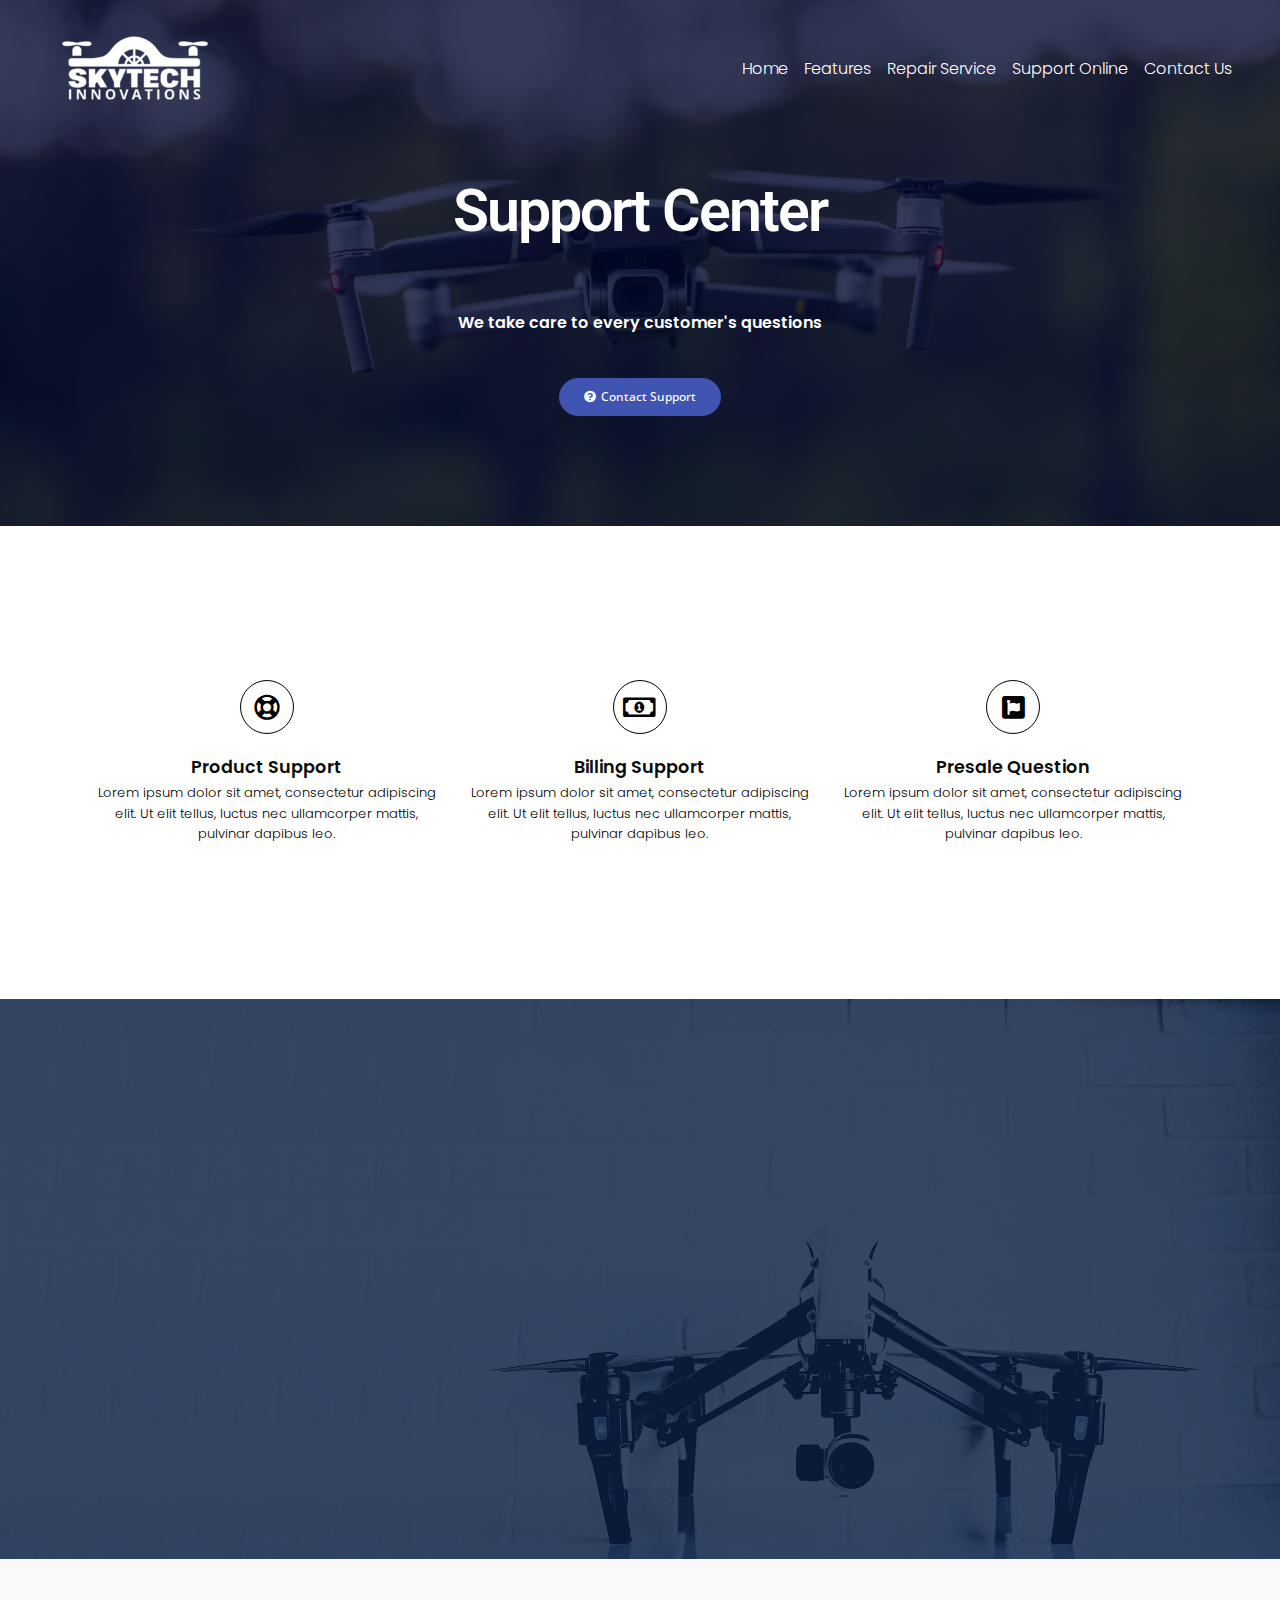
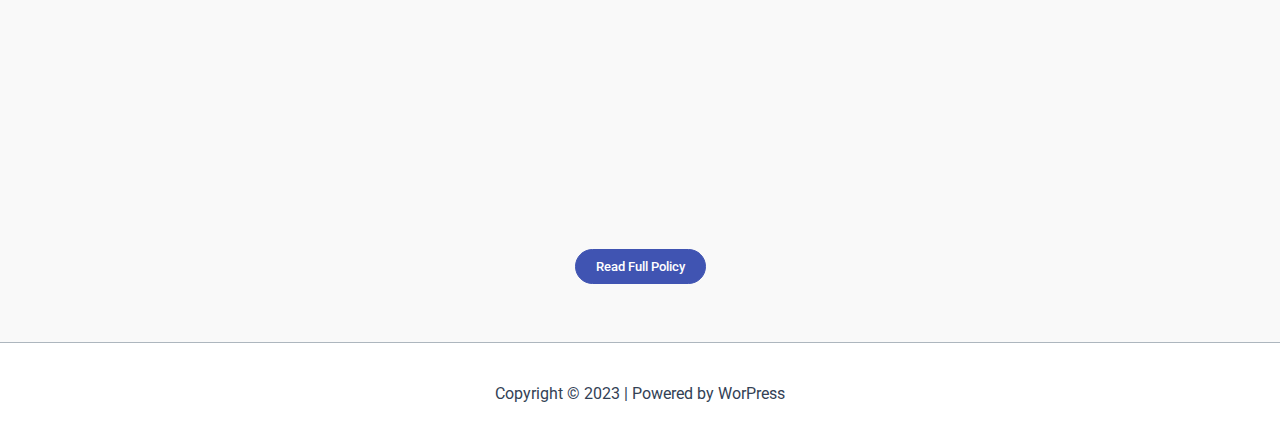
<file: support-online/index.html>
<!DOCTYPE html>
<html lang="en-US">
<head>
<meta charset="UTF-8">
<meta name="viewport" content="width=device-width, initial-scale=1">
	 <link rel="profile" href="https://gmpg.org/xfn/11"> 
	 <title>Support Online</title>
<meta name="robots" content="max-image-preview:large">
<link rel="dns-prefetch" href="//fonts.googleapis.com">
<link rel="alternate" type="application/rss+xml" title=" &raquo; Feed" href="/feed/">
<link rel="alternate" type="application/rss+xml" title=" &raquo; Comments Feed" href="/comments/feed/">
<script>
window._wpemojiSettings = {"baseUrl":"https:\/\/s.w.org\/images\/core\/emoji\/14.0.0\/72x72\/","ext":".png","svgUrl":"https:\/\/s.w.org\/images\/core\/emoji\/14.0.0\/svg\/","svgExt":".svg","source":{"concatemoji":"\/wp-includes\/js\/wp-emoji-release.min.js?ver=6.4.1"}};
/*! This file is auto-generated */
!function(i,n){var o,s,e;function c(e){try{var t={supportTests:e,timestamp:(new Date).valueOf()};sessionStorage.setItem(o,JSON.stringify(t))}catch(e){}}function p(e,t,n){e.clearRect(0,0,e.canvas.width,e.canvas.height),e.fillText(t,0,0);var t=new Uint32Array(e.getImageData(0,0,e.canvas.width,e.canvas.height).data),r=(e.clearRect(0,0,e.canvas.width,e.canvas.height),e.fillText(n,0,0),new Uint32Array(e.getImageData(0,0,e.canvas.width,e.canvas.height).data));return t.every(function(e,t){return e===r[t]})}function u(e,t,n){switch(t){case"flag":return n(e,"🏳️‍⚧️","🏳️​⚧️")?!1:!n(e,"🇺🇳","🇺​🇳")&&!n(e,"🏴󠁧󠁢󠁥󠁮󠁧󠁿","🏴​󠁧​󠁢​󠁥​󠁮​󠁧​󠁿");case"emoji":return!n(e,"🫱🏻‍🫲🏿","🫱🏻​🫲🏿")}return!1}function f(e,t,n){var r="undefined"!=typeof WorkerGlobalScope&&self instanceof WorkerGlobalScope?new OffscreenCanvas(300,150):i.createElement("canvas"),a=r.getContext("2d",{willReadFrequently:!0}),o=(a.textBaseline="top",a.font="600 32px Arial",{});return e.forEach(function(e){o[e]=t(a,e,n)}),o}function t(e){var t=i.createElement("script");t.src=e,t.defer=!0,i.head.appendChild(t)}"undefined"!=typeof Promise&&(o="wpEmojiSettingsSupports",s=["flag","emoji"],n.supports={everything:!0,everythingExceptFlag:!0},e=new Promise(function(e){i.addEventListener("DOMContentLoaded",e,{once:!0})}),new Promise(function(t){var n=function(){try{var e=JSON.parse(sessionStorage.getItem(o));if("object"==typeof e&&"number"==typeof e.timestamp&&(new Date).valueOf()<e.timestamp+604800&&"object"==typeof e.supportTests)return e.supportTests}catch(e){}return null}();if(!n){if("undefined"!=typeof Worker&&"undefined"!=typeof OffscreenCanvas&&"undefined"!=typeof URL&&URL.createObjectURL&&"undefined"!=typeof Blob)try{var e="postMessage("+f.toString()+"("+[JSON.stringify(s),u.toString(),p.toString()].join(",")+"));",r=new Blob([e],{type:"text/javascript"}),a=new Worker(URL.createObjectURL(r),{name:"wpTestEmojiSupports"});return void(a.onmessage=function(e){c(n=e.data),a.terminate(),t(n)})}catch(e){}c(n=f(s,u,p))}t(n)}).then(function(e){for(var t in e)n.supports[t]=e[t],n.supports.everything=n.supports.everything&&n.supports[t],"flag"!==t&&(n.supports.everythingExceptFlag=n.supports.everythingExceptFlag&&n.supports[t]);n.supports.everythingExceptFlag=n.supports.everythingExceptFlag&&!n.supports.flag,n.DOMReady=!1,n.readyCallback=function(){n.DOMReady=!0}}).then(function(){return e}).then(function(){var e;n.supports.everything||(n.readyCallback(),(e=n.source||{}).concatemoji?t(e.concatemoji):e.wpemoji&&e.twemoji&&(t(e.twemoji),t(e.wpemoji)))}))}((window,document),window._wpemojiSettings);
</script>
<link rel="stylesheet" id="astra-theme-css-css" href="/wp-content/themes/astra/assets/css/minified/main.min.css?ver=4.5.0" media="all">
<style id="astra-theme-css-inline-css">:root{--ast-container-default-xlg-padding:3em;--ast-container-default-lg-padding:3em;--ast-container-default-slg-padding:2em;--ast-container-default-md-padding:3em;--ast-container-default-sm-padding:3em;--ast-container-default-xs-padding:2.4em;--ast-container-default-xxs-padding:1.8em;--ast-code-block-background:#ECEFF3;--ast-comment-inputs-background:#F9FAFB;}html{font-size:100%;}a{color:var(--ast-global-color-0);}a:hover,a:focus{color:var(--ast-global-color-1);}body,button,input,select,textarea,.ast-button,.ast-custom-button{font-family:-apple-system,BlinkMacSystemFont,Segoe UI,Roboto,Oxygen-Sans,Ubuntu,Cantarell,Helvetica Neue,sans-serif;font-weight:400;font-size:16px;font-size:1rem;line-height:1.6em;}blockquote{color:var(--ast-global-color-3);}h1,.entry-content h1,h2,.entry-content h2,h3,.entry-content h3,h4,.entry-content h4,h5,.entry-content h5,h6,.entry-content h6,.site-title,.site-title a{font-weight:600;}.ast-site-identity .site-title a{color:var(--ast-global-color-5);}.site-title{font-size:26px;font-size:1.625rem;display:block;}header .custom-logo-link img{max-width:150px;}.astra-logo-svg{width:150px;}.site-header .site-description{font-size:15px;font-size:0.9375rem;display:none;}.entry-title{font-size:26px;font-size:1.625rem;}h1,.entry-content h1{font-size:40px;font-size:2.5rem;font-weight:600;line-height:1.4em;}h2,.entry-content h2{font-size:32px;font-size:2rem;font-weight:600;line-height:1.25em;}h3,.entry-content h3{font-size:26px;font-size:1.625rem;font-weight:600;line-height:1.2em;}h4,.entry-content h4{font-size:24px;font-size:1.5rem;line-height:1.2em;font-weight:600;}h5,.entry-content h5{font-size:20px;font-size:1.25rem;line-height:1.2em;font-weight:600;}h6,.entry-content h6{font-size:16px;font-size:1rem;line-height:1.25em;font-weight:600;}::selection{background-color:var(--ast-global-color-0);color:#ffffff;}body,h1,.entry-title a,.entry-content h1,h2,.entry-content h2,h3,.entry-content h3,h4,.entry-content h4,h5,.entry-content h5,h6,.entry-content h6{color:var(--ast-global-color-3);}.tagcloud a:hover,.tagcloud a:focus,.tagcloud a.current-item{color:#ffffff;border-color:var(--ast-global-color-0);background-color:var(--ast-global-color-0);}input:focus,input[type="text"]:focus,input[type="email"]:focus,input[type="url"]:focus,input[type="password"]:focus,input[type="reset"]:focus,input[type="search"]:focus,textarea:focus{border-color:var(--ast-global-color-0);}input[type="radio"]:checked,input[type=reset],input[type="checkbox"]:checked,input[type="checkbox"]:hover:checked,input[type="checkbox"]:focus:checked,input[type=range]::-webkit-slider-thumb{border-color:var(--ast-global-color-0);background-color:var(--ast-global-color-0);box-shadow:none;}.site-footer a:hover + .post-count,.site-footer a:focus + .post-count{background:var(--ast-global-color-0);border-color:var(--ast-global-color-0);}.single .nav-links .nav-previous,.single .nav-links .nav-next{color:var(--ast-global-color-0);}.entry-meta,.entry-meta *{line-height:1.45;color:var(--ast-global-color-0);}.entry-meta a:hover,.entry-meta a:hover *,.entry-meta a:focus,.entry-meta a:focus *,.page-links > .page-link,.page-links .page-link:hover,.post-navigation a:hover{color:var(--ast-global-color-1);}#cat option,.secondary .calendar_wrap thead a,.secondary .calendar_wrap thead a:visited{color:var(--ast-global-color-0);}.secondary .calendar_wrap #today,.ast-progress-val span{background:var(--ast-global-color-0);}.secondary a:hover + .post-count,.secondary a:focus + .post-count{background:var(--ast-global-color-0);border-color:var(--ast-global-color-0);}.calendar_wrap #today > a{color:#ffffff;}.page-links .page-link,.single .post-navigation a{color:var(--ast-global-color-0);}.ast-search-menu-icon .search-form button.search-submit{padding:0 4px;}.ast-search-menu-icon form.search-form{padding-right:0;}.ast-search-menu-icon.slide-search input.search-field{width:0;}.ast-header-search .ast-search-menu-icon.ast-dropdown-active .search-form,.ast-header-search .ast-search-menu-icon.ast-dropdown-active .search-field:focus{border-color:var(--ast-global-color-0);transition:all 0.2s;}.search-form input.search-field:focus{outline:none;}.ast-search-menu-icon .search-form button.search-submit:focus,.ast-theme-transparent-header .ast-header-search .ast-dropdown-active .ast-icon,.ast-theme-transparent-header .ast-inline-search .search-field:focus .ast-icon{color:var(--ast-global-color-1);}.ast-header-search .slide-search .search-form{border:2px solid var(--ast-global-color-0);}.ast-header-search .slide-search .search-field{background-color:#fff;}.ast-archive-title{color:var(--ast-global-color-2);}.widget-title,.widget .wp-block-heading{font-size:22px;font-size:1.375rem;color:var(--ast-global-color-2);}.ast-single-post .entry-content a,.ast-comment-content a:not(.ast-comment-edit-reply-wrap a){text-decoration:underline;}.ast-single-post .wp-block-button .wp-block-button__link,.ast-single-post .elementor-button-wrapper .elementor-button,.ast-single-post .entry-content .uagb-tab a,.ast-single-post .entry-content .uagb-ifb-cta a,.ast-single-post .entry-content .wp-block-uagb-buttons a,.ast-single-post .entry-content .uabb-module-content a,.ast-single-post .entry-content .uagb-post-grid a,.ast-single-post .entry-content .uagb-timeline a,.ast-single-post .entry-content .uagb-toc__wrap a,.ast-single-post .entry-content .uagb-taxomony-box a,.ast-single-post .entry-content .woocommerce a,.entry-content .wp-block-latest-posts > li > a,.ast-single-post .entry-content .wp-block-file__button,li.ast-post-filter-single,.ast-single-post .wp-block-buttons .wp-block-button.is-style-outline .wp-block-button__link{text-decoration:none;}a:focus-visible,.ast-menu-toggle:focus-visible,.site .skip-link:focus-visible,.wp-block-loginout input:focus-visible,.wp-block-search.wp-block-search__button-inside .wp-block-search__inside-wrapper,.ast-header-navigation-arrow:focus-visible,.woocommerce .wc-proceed-to-checkout > .checkout-button:focus-visible,.woocommerce .woocommerce-MyAccount-navigation ul li a:focus-visible,.ast-orders-table__row .ast-orders-table__cell:focus-visible,.woocommerce .woocommerce-order-details .order-again > .button:focus-visible,.woocommerce .woocommerce-message a.button.wc-forward:focus-visible,.woocommerce #minus_qty:focus-visible,.woocommerce #plus_qty:focus-visible,a#ast-apply-coupon:focus-visible,.woocommerce .woocommerce-info a:focus-visible,.woocommerce .astra-shop-summary-wrap a:focus-visible,.woocommerce a.wc-forward:focus-visible,#ast-apply-coupon:focus-visible,.woocommerce-js .woocommerce-mini-cart-item a.remove:focus-visible{outline-style:dotted;outline-color:inherit;outline-width:thin;border-color:transparent;}input:focus,input[type="text"]:focus,input[type="email"]:focus,input[type="url"]:focus,input[type="password"]:focus,input[type="reset"]:focus,input[type="number"]:focus,textarea:focus,.wp-block-search__input:focus,[data-section="section-header-mobile-trigger"] .ast-button-wrap .ast-mobile-menu-trigger-minimal:focus,.ast-mobile-popup-drawer.active .menu-toggle-close:focus,.woocommerce-ordering select.orderby:focus,#ast-scroll-top:focus,#coupon_code:focus,.woocommerce-page #comment:focus,.woocommerce #reviews #respond input#submit:focus,.woocommerce a.add_to_cart_button:focus,.woocommerce .button.single_add_to_cart_button:focus,.woocommerce .woocommerce-cart-form button:focus,.woocommerce .woocommerce-cart-form__cart-item .quantity .qty:focus,.woocommerce .woocommerce-billing-fields .woocommerce-billing-fields__field-wrapper .woocommerce-input-wrapper > .input-text:focus,.woocommerce #order_comments:focus,.woocommerce #place_order:focus,.woocommerce .woocommerce-address-fields .woocommerce-address-fields__field-wrapper .woocommerce-input-wrapper > .input-text:focus,.woocommerce .woocommerce-MyAccount-content form button:focus,.woocommerce .woocommerce-MyAccount-content .woocommerce-EditAccountForm .woocommerce-form-row .woocommerce-Input.input-text:focus,.woocommerce .ast-woocommerce-container .woocommerce-pagination ul.page-numbers li a:focus,body #content .woocommerce form .form-row .select2-container--default .select2-selection--single:focus,#ast-coupon-code:focus,.woocommerce.woocommerce-js .quantity input[type=number]:focus,.woocommerce-js .woocommerce-mini-cart-item .quantity input[type=number]:focus,.woocommerce p#ast-coupon-trigger:focus{border-style:dotted;border-color:inherit;border-width:thin;outline-color:transparent;}.ast-logo-title-inline .site-logo-img{padding-right:1em;}.site-logo-img img{filter:url(#ast-img-color-filter); transition:all 0.2s linear;}.ast-single-post-featured-section + article {margin-top: 2em;}.site-content .ast-single-post-featured-section img {width: 100%;overflow: hidden;object-fit: cover;}.ast-separate-container .site-content .ast-single-post-featured-section + article {margin-top: -80px;z-index: 9;position: relative;border-radius: 4px;}@media (min-width: 922px) {.ast-no-sidebar .site-content .ast-article-image-container--wide {margin-left: -120px;margin-right: -120px;max-width: unset;width: unset;}.ast-left-sidebar .site-content .ast-article-image-container--wide,.ast-right-sidebar .site-content .ast-article-image-container--wide {margin-left: -10px;margin-right: -10px;}.site-content .ast-article-image-container--full {margin-left: calc( -50vw + 50%);margin-right: calc( -50vw + 50%);max-width: 100vw;width: 100vw;}.ast-left-sidebar .site-content .ast-article-image-container--full,.ast-right-sidebar .site-content .ast-article-image-container--full {margin-left: -10px;margin-right: -10px;max-width: inherit;width: auto;}}@media (max-width:921px){#ast-desktop-header{display:none;}}@media (min-width:922px){#ast-mobile-header{display:none;}}.wp-block-buttons.aligncenter{justify-content:center;}@media (max-width:921px){.ast-theme-transparent-header #primary,.ast-theme-transparent-header #secondary{padding:0;}}@media (max-width:921px){.ast-plain-container.ast-no-sidebar #primary{padding:0;}}.ast-plain-container.ast-no-sidebar #primary{margin-top:0;margin-bottom:0;}.wp-block-button.is-style-outline .wp-block-button__link{border-color:var(--ast-global-color-0);}div.wp-block-button.is-style-outline > .wp-block-button__link:not(.has-text-color),div.wp-block-button.wp-block-button__link.is-style-outline:not(.has-text-color){color:var(--ast-global-color-0);}.wp-block-button.is-style-outline .wp-block-button__link:hover,.wp-block-buttons .wp-block-button.is-style-outline .wp-block-button__link:focus,.wp-block-buttons .wp-block-button.is-style-outline > .wp-block-button__link:not(.has-text-color):hover,.wp-block-buttons .wp-block-button.wp-block-button__link.is-style-outline:not(.has-text-color):hover{color:#ffffff;background-color:var(--ast-global-color-1);border-color:var(--ast-global-color-1);}.post-page-numbers.current .page-link,.ast-pagination .page-numbers.current{color:#ffffff;border-color:var(--ast-global-color-0);background-color:var(--ast-global-color-0);border-radius:2px;}.wp-block-button.is-style-outline .wp-block-button__link,.ast-outline-button{border-color:var(--ast-global-color-0);font-family:inherit;font-weight:500;font-size:16px;font-size:1rem;line-height:1em;background-color:transparent;}.wp-block-buttons .wp-block-button.is-style-outline > .wp-block-button__link:not(.has-text-color),.wp-block-buttons .wp-block-button.wp-block-button__link.is-style-outline:not(.has-text-color),.ast-outline-button{color:var(--ast-global-color-0);}.wp-block-button.is-style-outline .wp-block-button__link:hover,.wp-block-buttons .wp-block-button.is-style-outline .wp-block-button__link:focus,.wp-block-buttons .wp-block-button.is-style-outline > .wp-block-button__link:not(.has-text-color):hover,.wp-block-buttons .wp-block-button.wp-block-button__link.is-style-outline:not(.has-text-color):hover,.ast-outline-button:hover,.ast-outline-button:focus{color:#ffffff;background-color:var(--ast-global-color-1);border-color:var(--ast-global-color-1);}.entry-content[ast-blocks-layout] > figure{margin-bottom:1em;}h1.widget-title{font-weight:600;}h2.widget-title{font-weight:600;}h3.widget-title{font-weight:600;}#page{display:flex;flex-direction:column;min-height:100vh;}.ast-404-layout-1 h1.page-title{color:var(--ast-global-color-2);}.single .post-navigation a{line-height:1em;height:inherit;}.error-404 .page-sub-title{font-size:1.5rem;font-weight:inherit;}.search .site-content .content-area .search-form{margin-bottom:0;}#page .site-content{flex-grow:1;}.widget{margin-bottom:1.25em;}#secondary li{line-height:1.5em;}#secondary .wp-block-group h2{margin-bottom:0.7em;}#secondary h2{font-size:1.7rem;}.ast-separate-container .ast-article-post,.ast-separate-container .ast-article-single,.ast-separate-container .ast-comment-list li.depth-1,.ast-separate-container .comment-respond{padding:3em;}.ast-separate-container .ast-article-single .ast-article-single{padding:0;}.ast-article-single .wp-block-post-template-is-layout-grid{padding-left:0;}.ast-separate-container .ast-comment-list li.depth-1,.hentry{margin-bottom:2em;}.ast-separate-container .ast-archive-description,.ast-separate-container .ast-author-box{border-bottom:1px solid var(--ast-border-color);}.ast-separate-container .comments-title{padding:2em 2em 0 2em;}.ast-page-builder-template .comment-form-textarea,.ast-comment-formwrap .ast-grid-common-col{padding:0;}.ast-comment-formwrap{padding:0;display:inline-flex;column-gap:20px;width:100%;margin-left:0;margin-right:0;}.comments-area textarea#comment:focus,.comments-area textarea#comment:active,.comments-area .ast-comment-formwrap input[type="text"]:focus,.comments-area .ast-comment-formwrap input[type="text"]:active {box-shadow:none;outline:none;}.archive.ast-page-builder-template .entry-header{margin-top:2em;}.ast-page-builder-template .ast-comment-formwrap{width:100%;}.entry-title{margin-bottom:0.5em;}.ast-archive-description p{font-size:inherit;font-weight:inherit;line-height:inherit;}@media (min-width:921px){.ast-left-sidebar.ast-page-builder-template #secondary,.archive.ast-right-sidebar.ast-page-builder-template .site-main{padding-left:20px;padding-right:20px;}}@media (max-width:544px){.ast-comment-formwrap.ast-row{column-gap:10px;display:inline-block;}#ast-commentform .ast-grid-common-col{position:relative;width:100%;}}@media (min-width:1201px){.ast-separate-container .ast-article-post,.ast-separate-container .ast-article-single,.ast-separate-container .ast-author-box,.ast-separate-container .ast-404-layout-1,.ast-separate-container .no-results{padding:3em;}}@media (max-width:921px){.ast-separate-container #primary,.ast-separate-container #secondary{padding:1.5em 0;}#primary,#secondary{padding:1.5em 0;margin:0;}.ast-left-sidebar #content > .ast-container{display:flex;flex-direction:column-reverse;width:100%;}}@media (min-width:922px){.ast-separate-container.ast-right-sidebar #primary,.ast-separate-container.ast-left-sidebar #primary{border:0;}.search-no-results.ast-separate-container #primary{margin-bottom:4em;}}.wp-block-button .wp-block-button__link{color:#ffffff;}.wp-block-button .wp-block-button__link:hover,.wp-block-button .wp-block-button__link:focus{color:#ffffff;background-color:var(--ast-global-color-1);border-color:var(--ast-global-color-1);}.elementor-widget-heading h1.elementor-heading-title{line-height:1.4em;}.elementor-widget-heading h2.elementor-heading-title{line-height:1.25em;}.elementor-widget-heading h3.elementor-heading-title{line-height:1.2em;}.elementor-widget-heading h4.elementor-heading-title{line-height:1.2em;}.elementor-widget-heading h5.elementor-heading-title{line-height:1.2em;}.elementor-widget-heading h6.elementor-heading-title{line-height:1.25em;}.wp-block-button .wp-block-button__link,.wp-block-search .wp-block-search__button,body .wp-block-file .wp-block-file__button{border-color:var(--ast-global-color-0);background-color:var(--ast-global-color-0);color:#ffffff;font-family:inherit;font-weight:500;line-height:1em;font-size:16px;font-size:1rem;padding-top:15px;padding-right:30px;padding-bottom:15px;padding-left:30px;}@media (max-width:921px){.wp-block-button .wp-block-button__link,.wp-block-search .wp-block-search__button,body .wp-block-file .wp-block-file__button{padding-top:14px;padding-right:28px;padding-bottom:14px;padding-left:28px;}}@media (max-width:544px){.wp-block-button .wp-block-button__link,.wp-block-search .wp-block-search__button,body .wp-block-file .wp-block-file__button{padding-top:12px;padding-right:24px;padding-bottom:12px;padding-left:24px;}}.menu-toggle,button,.ast-button,.ast-custom-button,.button,input#submit,input[type="button"],input[type="submit"],input[type="reset"],#comments .submit,.search .search-submit,form[CLASS*="wp-block-search__"].wp-block-search .wp-block-search__inside-wrapper .wp-block-search__button,body .wp-block-file .wp-block-file__button,.search .search-submit,.woocommerce-js a.button,.woocommerce button.button,.woocommerce .woocommerce-message a.button,.woocommerce #respond input#submit.alt,.woocommerce input.button.alt,.woocommerce input.button,.woocommerce input.button:disabled,.woocommerce input.button:disabled[disabled],.woocommerce input.button:disabled:hover,.woocommerce input.button:disabled[disabled]:hover,.woocommerce #respond input#submit,.woocommerce button.button.alt.disabled,.wc-block-grid__products .wc-block-grid__product .wp-block-button__link,.wc-block-grid__product-onsale,[CLASS*="wc-block"] button,.woocommerce-js .astra-cart-drawer .astra-cart-drawer-content .woocommerce-mini-cart__buttons .button:not(.checkout):not(.ast-continue-shopping),.woocommerce-js .astra-cart-drawer .astra-cart-drawer-content .woocommerce-mini-cart__buttons a.checkout,.woocommerce button.button.alt.disabled.wc-variation-selection-needed{border-style:solid;border-top-width:0;border-right-width:0;border-left-width:0;border-bottom-width:0;color:#ffffff;border-color:var(--ast-global-color-0);background-color:var(--ast-global-color-0);padding-top:15px;padding-right:30px;padding-bottom:15px;padding-left:30px;font-family:inherit;font-weight:500;font-size:16px;font-size:1rem;line-height:1em;}button:focus,.menu-toggle:hover,button:hover,.ast-button:hover,.ast-custom-button:hover .button:hover,.ast-custom-button:hover ,input[type=reset]:hover,input[type=reset]:focus,input#submit:hover,input#submit:focus,input[type="button"]:hover,input[type="button"]:focus,input[type="submit"]:hover,input[type="submit"]:focus,form[CLASS*="wp-block-search__"].wp-block-search .wp-block-search__inside-wrapper .wp-block-search__button:hover,form[CLASS*="wp-block-search__"].wp-block-search .wp-block-search__inside-wrapper .wp-block-search__button:focus,body .wp-block-file .wp-block-file__button:hover,body .wp-block-file .wp-block-file__button:focus,.woocommerce-js a.button:hover,.woocommerce button.button:hover,.woocommerce .woocommerce-message a.button:hover,.woocommerce #respond input#submit:hover,.woocommerce #respond input#submit.alt:hover,.woocommerce input.button.alt:hover,.woocommerce input.button:hover,.woocommerce button.button.alt.disabled:hover,.wc-block-grid__products .wc-block-grid__product .wp-block-button__link:hover,[CLASS*="wc-block"] button:hover,.woocommerce-js .astra-cart-drawer .astra-cart-drawer-content .woocommerce-mini-cart__buttons .button:not(.checkout):not(.ast-continue-shopping):hover,.woocommerce-js .astra-cart-drawer .astra-cart-drawer-content .woocommerce-mini-cart__buttons a.checkout:hover,.woocommerce button.button.alt.disabled.wc-variation-selection-needed:hover{color:#ffffff;background-color:var(--ast-global-color-1);border-color:var(--ast-global-color-1);}form[CLASS*="wp-block-search__"].wp-block-search .wp-block-search__inside-wrapper .wp-block-search__button.has-icon{padding-top:calc(15px - 3px);padding-right:calc(30px - 3px);padding-bottom:calc(15px - 3px);padding-left:calc(30px - 3px);}@media (max-width:921px){.menu-toggle,button,.ast-button,.ast-custom-button,.button,input#submit,input[type="button"],input[type="submit"],input[type="reset"],#comments .submit,.search .search-submit,form[CLASS*="wp-block-search__"].wp-block-search .wp-block-search__inside-wrapper .wp-block-search__button,body .wp-block-file .wp-block-file__button,.search .search-submit,.woocommerce-js a.button,.woocommerce button.button,.woocommerce .woocommerce-message a.button,.woocommerce #respond input#submit.alt,.woocommerce input.button.alt,.woocommerce input.button,.woocommerce input.button:disabled,.woocommerce input.button:disabled[disabled],.woocommerce input.button:disabled:hover,.woocommerce input.button:disabled[disabled]:hover,.woocommerce #respond input#submit,.woocommerce button.button.alt.disabled,.wc-block-grid__products .wc-block-grid__product .wp-block-button__link,.wc-block-grid__product-onsale,[CLASS*="wc-block"] button,.woocommerce-js .astra-cart-drawer .astra-cart-drawer-content .woocommerce-mini-cart__buttons .button:not(.checkout):not(.ast-continue-shopping),.woocommerce-js .astra-cart-drawer .astra-cart-drawer-content .woocommerce-mini-cart__buttons a.checkout,.woocommerce button.button.alt.disabled.wc-variation-selection-needed{padding-top:14px;padding-right:28px;padding-bottom:14px;padding-left:28px;}}@media (max-width:544px){.menu-toggle,button,.ast-button,.ast-custom-button,.button,input#submit,input[type="button"],input[type="submit"],input[type="reset"],#comments .submit,.search .search-submit,form[CLASS*="wp-block-search__"].wp-block-search .wp-block-search__inside-wrapper .wp-block-search__button,body .wp-block-file .wp-block-file__button,.search .search-submit,.woocommerce-js a.button,.woocommerce button.button,.woocommerce .woocommerce-message a.button,.woocommerce #respond input#submit.alt,.woocommerce input.button.alt,.woocommerce input.button,.woocommerce input.button:disabled,.woocommerce input.button:disabled[disabled],.woocommerce input.button:disabled:hover,.woocommerce input.button:disabled[disabled]:hover,.woocommerce #respond input#submit,.woocommerce button.button.alt.disabled,.wc-block-grid__products .wc-block-grid__product .wp-block-button__link,.wc-block-grid__product-onsale,[CLASS*="wc-block"] button,.woocommerce-js .astra-cart-drawer .astra-cart-drawer-content .woocommerce-mini-cart__buttons .button:not(.checkout):not(.ast-continue-shopping),.woocommerce-js .astra-cart-drawer .astra-cart-drawer-content .woocommerce-mini-cart__buttons a.checkout,.woocommerce button.button.alt.disabled.wc-variation-selection-needed{padding-top:12px;padding-right:24px;padding-bottom:12px;padding-left:24px;}}@media (max-width:921px){.ast-mobile-header-stack .main-header-bar .ast-search-menu-icon{display:inline-block;}.ast-header-break-point.ast-header-custom-item-outside .ast-mobile-header-stack .main-header-bar .ast-search-icon{margin:0;}.ast-comment-avatar-wrap img{max-width:2.5em;}.ast-separate-container .ast-comment-list li.depth-1{padding:1.5em 2.14em;}.ast-separate-container .comment-respond{padding:2em 2.14em;}.ast-comment-meta{padding:0 1.8888em 1.3333em;}}@media (min-width:544px){.ast-container{max-width:100%;}}@media (max-width:544px){.ast-separate-container .ast-article-post,.ast-separate-container .ast-article-single,.ast-separate-container .comments-title,.ast-separate-container .ast-archive-description{padding:1.5em 1em;}.ast-separate-container #content .ast-container{padding-left:0.54em;padding-right:0.54em;}.ast-separate-container .ast-comment-list li.depth-1{padding:1.5em 1em;margin-bottom:1.5em;}.ast-separate-container .ast-comment-list .bypostauthor{padding:.5em;}.ast-search-menu-icon.ast-dropdown-active .search-field{width:170px;}}.ast-separate-container{background-color:var(--ast-global-color-4);;}@media (max-width:921px){.site-title{display:block;}.site-header .site-description{display:none;}.entry-title{font-size:30px;}h1,.entry-content h1{font-size:30px;}h2,.entry-content h2{font-size:25px;}h3,.entry-content h3{font-size:20px;}}@media (max-width:544px){.site-title{display:block;}.site-header .site-description{display:none;}.entry-title{font-size:30px;}h1,.entry-content h1{font-size:30px;}h2,.entry-content h2{font-size:25px;}h3,.entry-content h3{font-size:20px;}header .custom-logo-link img,.ast-header-break-point .site-branding img,.ast-header-break-point .custom-logo-link img{max-width:100px;}.astra-logo-svg{width:100px;}.ast-header-break-point .site-logo-img .custom-mobile-logo-link img{max-width:100px;}}@media (max-width:921px){html{font-size:91.2%;}}@media (max-width:544px){html{font-size:91.2%;}}@media (min-width:922px){.ast-container{max-width:1240px;}}@media (min-width:922px){.site-content .ast-container{display:flex;}}@media (max-width:921px){.site-content .ast-container{flex-direction:column;}}@media (min-width:922px){.main-header-menu .sub-menu .menu-item.ast-left-align-sub-menu:hover > .sub-menu,.main-header-menu .sub-menu .menu-item.ast-left-align-sub-menu.focus > .sub-menu{margin-left:-0px;}}.ast-theme-transparent-header [data-section="section-header-mobile-trigger"] .ast-button-wrap .ast-mobile-menu-trigger-minimal{background:transparent;}.entry-content li > p{margin-bottom:0;}blockquote,cite {font-style: initial;}.wp-block-file {display: flex;align-items: center;flex-wrap: wrap;justify-content: space-between;}.wp-block-pullquote {border: none;}.wp-block-pullquote blockquote::before {content: "\201D";font-family: "Helvetica",sans-serif;display: flex;transform: rotate( 180deg );font-size: 6rem;font-style: normal;line-height: 1;font-weight: bold;align-items: center;justify-content: center;}.has-text-align-right > blockquote::before {justify-content: flex-start;}.has-text-align-left > blockquote::before {justify-content: flex-end;}figure.wp-block-pullquote.is-style-solid-color blockquote {max-width: 100%;text-align: inherit;}html body {--wp--custom--ast-default-block-top-padding: 3em;--wp--custom--ast-default-block-right-padding: 3em;--wp--custom--ast-default-block-bottom-padding: 3em;--wp--custom--ast-default-block-left-padding: 3em;--wp--custom--ast-container-width: 1200px;--wp--custom--ast-content-width-size: 1200px;--wp--custom--ast-wide-width-size: calc(1200px + var(--wp--custom--ast-default-block-left-padding) + var(--wp--custom--ast-default-block-right-padding));}.ast-narrow-container {--wp--custom--ast-content-width-size: 750px;--wp--custom--ast-wide-width-size: 750px;}@media(max-width: 921px) {html body {--wp--custom--ast-default-block-top-padding: 3em;--wp--custom--ast-default-block-right-padding: 2em;--wp--custom--ast-default-block-bottom-padding: 3em;--wp--custom--ast-default-block-left-padding: 2em;}}@media(max-width: 544px) {html body {--wp--custom--ast-default-block-top-padding: 3em;--wp--custom--ast-default-block-right-padding: 1.5em;--wp--custom--ast-default-block-bottom-padding: 3em;--wp--custom--ast-default-block-left-padding: 1.5em;}}.entry-content > .wp-block-group,.entry-content > .wp-block-cover,.entry-content > .wp-block-columns {padding-top: var(--wp--custom--ast-default-block-top-padding);padding-right: var(--wp--custom--ast-default-block-right-padding);padding-bottom: var(--wp--custom--ast-default-block-bottom-padding);padding-left: var(--wp--custom--ast-default-block-left-padding);}.ast-plain-container.ast-no-sidebar .entry-content > .alignfull,.ast-page-builder-template .ast-no-sidebar .entry-content > .alignfull {margin-left: calc( -50vw + 50%);margin-right: calc( -50vw + 50%);max-width: 100vw;width: 100vw;}.ast-plain-container.ast-no-sidebar .entry-content .alignfull .alignfull,.ast-page-builder-template.ast-no-sidebar .entry-content .alignfull .alignfull,.ast-plain-container.ast-no-sidebar .entry-content .alignfull .alignwide,.ast-page-builder-template.ast-no-sidebar .entry-content .alignfull .alignwide,.ast-plain-container.ast-no-sidebar .entry-content .alignwide .alignfull,.ast-page-builder-template.ast-no-sidebar .entry-content .alignwide .alignfull,.ast-plain-container.ast-no-sidebar .entry-content .alignwide .alignwide,.ast-page-builder-template.ast-no-sidebar .entry-content .alignwide .alignwide,.ast-plain-container.ast-no-sidebar .entry-content .wp-block-column .alignfull,.ast-page-builder-template.ast-no-sidebar .entry-content .wp-block-column .alignfull,.ast-plain-container.ast-no-sidebar .entry-content .wp-block-column .alignwide,.ast-page-builder-template.ast-no-sidebar .entry-content .wp-block-column .alignwide {margin-left: auto;margin-right: auto;width: 100%;}[ast-blocks-layout] .wp-block-separator:not(.is-style-dots) {height: 0;}[ast-blocks-layout] .wp-block-separator {margin: 20px auto;}[ast-blocks-layout] .wp-block-separator:not(.is-style-wide):not(.is-style-dots) {max-width: 100px;}[ast-blocks-layout] .wp-block-separator.has-background {padding: 0;}.entry-content[ast-blocks-layout] > * {max-width: var(--wp--custom--ast-content-width-size);margin-left: auto;margin-right: auto;}.entry-content[ast-blocks-layout] > .alignwide {max-width: var(--wp--custom--ast-wide-width-size);}.entry-content[ast-blocks-layout] .alignfull {max-width: none;}.entry-content .wp-block-columns {margin-bottom: 0;}blockquote {margin: 1.5em;border: none;}.wp-block-quote:not(.has-text-align-right):not(.has-text-align-center) {border-left: 5px solid rgba(0,0,0,0.05);}.has-text-align-right > blockquote,blockquote.has-text-align-right {border-right: 5px solid rgba(0,0,0,0.05);}.has-text-align-left > blockquote,blockquote.has-text-align-left {border-left: 5px solid rgba(0,0,0,0.05);}.wp-block-site-tagline,.wp-block-latest-posts .read-more {margin-top: 15px;}.wp-block-loginout p label {display: block;}.wp-block-loginout p:not(.login-remember):not(.login-submit) input {width: 100%;}.wp-block-loginout input:focus {border-color: transparent;}.wp-block-loginout input:focus {outline: thin dotted;}.entry-content .wp-block-media-text .wp-block-media-text__content {padding: 0 0 0 8%;}.entry-content .wp-block-media-text.has-media-on-the-right .wp-block-media-text__content {padding: 0 8% 0 0;}.entry-content .wp-block-media-text.has-background .wp-block-media-text__content {padding: 8%;}.entry-content .wp-block-cover:not([class*="background-color"]) .wp-block-cover__inner-container,.entry-content .wp-block-cover:not([class*="background-color"]) .wp-block-cover-image-text,.entry-content .wp-block-cover:not([class*="background-color"]) .wp-block-cover-text,.entry-content .wp-block-cover-image:not([class*="background-color"]) .wp-block-cover__inner-container,.entry-content .wp-block-cover-image:not([class*="background-color"]) .wp-block-cover-image-text,.entry-content .wp-block-cover-image:not([class*="background-color"]) .wp-block-cover-text {color: var(--ast-global-color-5);}.wp-block-loginout .login-remember input {width: 1.1rem;height: 1.1rem;margin: 0 5px 4px 0;vertical-align: middle;}.wp-block-latest-posts > li > *:first-child,.wp-block-latest-posts:not(.is-grid) > li:first-child {margin-top: 0;}.wp-block-search__inside-wrapper .wp-block-search__input {padding: 0 10px;color: var(--ast-global-color-3);background: var(--ast-global-color-5);border-color: var(--ast-border-color);}.wp-block-latest-posts .read-more {margin-bottom: 1.5em;}.wp-block-search__no-button .wp-block-search__inside-wrapper .wp-block-search__input {padding-top: 5px;padding-bottom: 5px;}.wp-block-latest-posts .wp-block-latest-posts__post-date,.wp-block-latest-posts .wp-block-latest-posts__post-author {font-size: 1rem;}.wp-block-latest-posts > li > *,.wp-block-latest-posts:not(.is-grid) > li {margin-top: 12px;margin-bottom: 12px;}.ast-page-builder-template .entry-content[ast-blocks-layout] > *,.ast-page-builder-template .entry-content[ast-blocks-layout] > .alignfull > * {max-width: none;}.ast-page-builder-template .entry-content[ast-blocks-layout] > .alignwide > * {max-width: var(--wp--custom--ast-wide-width-size);}.ast-page-builder-template .entry-content[ast-blocks-layout] > .inherit-container-width > *,.ast-page-builder-template .entry-content[ast-blocks-layout] > * > *,.entry-content[ast-blocks-layout] > .wp-block-cover .wp-block-cover__inner-container {max-width: var(--wp--custom--ast-content-width-size);margin-left: auto;margin-right: auto;}.entry-content[ast-blocks-layout] .wp-block-cover:not(.alignleft):not(.alignright) {width: auto;}@media(max-width: 1200px) {.ast-separate-container .entry-content > .alignfull,.ast-separate-container .entry-content[ast-blocks-layout] > .alignwide,.ast-plain-container .entry-content[ast-blocks-layout] > .alignwide,.ast-plain-container .entry-content .alignfull {margin-left: calc(-1 * min(var(--ast-container-default-xlg-padding),20px)) ;margin-right: calc(-1 * min(var(--ast-container-default-xlg-padding),20px));}}@media(min-width: 1201px) {.ast-separate-container .entry-content > .alignfull {margin-left: calc(-1 * var(--ast-container-default-xlg-padding) );margin-right: calc(-1 * var(--ast-container-default-xlg-padding) );}.ast-separate-container .entry-content[ast-blocks-layout] > .alignwide,.ast-plain-container .entry-content[ast-blocks-layout] > .alignwide {margin-left: calc(-1 * var(--wp--custom--ast-default-block-left-padding) );margin-right: calc(-1 * var(--wp--custom--ast-default-block-right-padding) );}}@media(min-width: 921px) {.ast-separate-container .entry-content .wp-block-group.alignwide:not(.inherit-container-width) > :where(:not(.alignleft):not(.alignright)),.ast-plain-container .entry-content .wp-block-group.alignwide:not(.inherit-container-width) > :where(:not(.alignleft):not(.alignright)) {max-width: calc( var(--wp--custom--ast-content-width-size) + 80px );}.ast-plain-container.ast-right-sidebar .entry-content[ast-blocks-layout] .alignfull,.ast-plain-container.ast-left-sidebar .entry-content[ast-blocks-layout] .alignfull {margin-left: -60px;margin-right: -60px;}}@media(min-width: 544px) {.entry-content > .alignleft {margin-right: 20px;}.entry-content > .alignright {margin-left: 20px;}}@media (max-width:544px){.wp-block-columns .wp-block-column:not(:last-child){margin-bottom:20px;}.wp-block-latest-posts{margin:0;}}@media( max-width: 600px ) {.entry-content .wp-block-media-text .wp-block-media-text__content,.entry-content .wp-block-media-text.has-media-on-the-right .wp-block-media-text__content {padding: 8% 0 0;}.entry-content .wp-block-media-text.has-background .wp-block-media-text__content {padding: 8%;}}.ast-page-builder-template .entry-header {padding-left: 0;}.ast-narrow-container .site-content .wp-block-uagb-image--align-full .wp-block-uagb-image__figure {max-width: 100%;margin-left: auto;margin-right: auto;}.entry-content ul,.entry-content ol {padding: revert;margin: revert;}:root .has-ast-global-color-0-color{color:var(--ast-global-color-0);}:root .has-ast-global-color-0-background-color{background-color:var(--ast-global-color-0);}:root .wp-block-button .has-ast-global-color-0-color{color:var(--ast-global-color-0);}:root .wp-block-button .has-ast-global-color-0-background-color{background-color:var(--ast-global-color-0);}:root .has-ast-global-color-1-color{color:var(--ast-global-color-1);}:root .has-ast-global-color-1-background-color{background-color:var(--ast-global-color-1);}:root .wp-block-button .has-ast-global-color-1-color{color:var(--ast-global-color-1);}:root .wp-block-button .has-ast-global-color-1-background-color{background-color:var(--ast-global-color-1);}:root .has-ast-global-color-2-color{color:var(--ast-global-color-2);}:root .has-ast-global-color-2-background-color{background-color:var(--ast-global-color-2);}:root .wp-block-button .has-ast-global-color-2-color{color:var(--ast-global-color-2);}:root .wp-block-button .has-ast-global-color-2-background-color{background-color:var(--ast-global-color-2);}:root .has-ast-global-color-3-color{color:var(--ast-global-color-3);}:root .has-ast-global-color-3-background-color{background-color:var(--ast-global-color-3);}:root .wp-block-button .has-ast-global-color-3-color{color:var(--ast-global-color-3);}:root .wp-block-button .has-ast-global-color-3-background-color{background-color:var(--ast-global-color-3);}:root .has-ast-global-color-4-color{color:var(--ast-global-color-4);}:root .has-ast-global-color-4-background-color{background-color:var(--ast-global-color-4);}:root .wp-block-button .has-ast-global-color-4-color{color:var(--ast-global-color-4);}:root .wp-block-button .has-ast-global-color-4-background-color{background-color:var(--ast-global-color-4);}:root .has-ast-global-color-5-color{color:var(--ast-global-color-5);}:root .has-ast-global-color-5-background-color{background-color:var(--ast-global-color-5);}:root .wp-block-button .has-ast-global-color-5-color{color:var(--ast-global-color-5);}:root .wp-block-button .has-ast-global-color-5-background-color{background-color:var(--ast-global-color-5);}:root .has-ast-global-color-6-color{color:var(--ast-global-color-6);}:root .has-ast-global-color-6-background-color{background-color:var(--ast-global-color-6);}:root .wp-block-button .has-ast-global-color-6-color{color:var(--ast-global-color-6);}:root .wp-block-button .has-ast-global-color-6-background-color{background-color:var(--ast-global-color-6);}:root .has-ast-global-color-7-color{color:var(--ast-global-color-7);}:root .has-ast-global-color-7-background-color{background-color:var(--ast-global-color-7);}:root .wp-block-button .has-ast-global-color-7-color{color:var(--ast-global-color-7);}:root .wp-block-button .has-ast-global-color-7-background-color{background-color:var(--ast-global-color-7);}:root .has-ast-global-color-8-color{color:var(--ast-global-color-8);}:root .has-ast-global-color-8-background-color{background-color:var(--ast-global-color-8);}:root .wp-block-button .has-ast-global-color-8-color{color:var(--ast-global-color-8);}:root .wp-block-button .has-ast-global-color-8-background-color{background-color:var(--ast-global-color-8);}:root{--ast-global-color-0:#046bd2;--ast-global-color-1:#045cb4;--ast-global-color-2:#1e293b;--ast-global-color-3:#334155;--ast-global-color-4:#F0F5FA;--ast-global-color-5:#FFFFFF;--ast-global-color-6:#ADB6BE;--ast-global-color-7:#111111;--ast-global-color-8:#111111;}:root {--ast-border-color : var(--ast-global-color-6);}.ast-single-entry-banner {-js-display: flex;display: flex;flex-direction: column;justify-content: center;text-align: center;position: relative;background: #eeeeee;}.ast-single-entry-banner[data-banner-layout="layout-1"] {max-width: 1200px;background: inherit;padding: 20px 0;}.ast-single-entry-banner[data-banner-width-type="custom"] {margin: 0 auto;width: 100%;}.ast-single-entry-banner + .site-content .entry-header {margin-bottom: 0;}header.entry-header .entry-title{font-weight:600;font-size:32px;font-size:2rem;}header.entry-header > *:not(:last-child){margin-bottom:10px;}header.entry-header .post-thumb-img-content{text-align:center;}header.entry-header .post-thumb img,.ast-single-post-featured-section.post-thumb img{aspect-ratio:16/9;}.ast-archive-entry-banner {-js-display: flex;display: flex;flex-direction: column;justify-content: center;text-align: center;position: relative;background: #eeeeee;}.ast-archive-entry-banner[data-banner-width-type="custom"] {margin: 0 auto;width: 100%;}.ast-archive-entry-banner[data-banner-layout="layout-1"] {background: inherit;padding: 20px 0;text-align: left;}body.archive .ast-archive-description{max-width:1200px;width:100%;text-align:left;padding-top:3em;padding-right:3em;padding-bottom:3em;padding-left:3em;}body.archive .ast-archive-description .ast-archive-title,body.archive .ast-archive-description .ast-archive-title *{font-weight:600;font-size:32px;font-size:2rem;}body.archive .ast-archive-description > *:not(:last-child){margin-bottom:10px;}@media (max-width:921px){body.archive .ast-archive-description{text-align:left;}}@media (max-width:544px){body.archive .ast-archive-description{text-align:left;}}.ast-theme-transparent-header #masthead .site-logo-img .transparent-custom-logo .astra-logo-svg{width:150px;}.ast-theme-transparent-header #masthead .site-logo-img .transparent-custom-logo img{ max-width:150px;}@media (max-width:921px){.ast-theme-transparent-header #masthead .site-logo-img .transparent-custom-logo .astra-logo-svg{width:120px;}.ast-theme-transparent-header #masthead .site-logo-img .transparent-custom-logo img{ max-width:120px;}}@media (max-width:543px){.ast-theme-transparent-header #masthead .site-logo-img .transparent-custom-logo .astra-logo-svg{width:100px;}.ast-theme-transparent-header #masthead .site-logo-img .transparent-custom-logo img{ max-width:100px;}}@media (min-width:921px){.ast-theme-transparent-header #masthead{position:absolute;left:0;right:0;}.ast-theme-transparent-header .main-header-bar,.ast-theme-transparent-header.ast-header-break-point .main-header-bar{background:none;}body.elementor-editor-active.ast-theme-transparent-header #masthead,.fl-builder-edit .ast-theme-transparent-header #masthead,body.vc_editor.ast-theme-transparent-header #masthead,body.brz-ed.ast-theme-transparent-header #masthead{z-index:0;}.ast-header-break-point.ast-replace-site-logo-transparent.ast-theme-transparent-header .custom-mobile-logo-link{display:none;}.ast-header-break-point.ast-replace-site-logo-transparent.ast-theme-transparent-header .transparent-custom-logo{display:inline-block;}.ast-theme-transparent-header .ast-above-header,.ast-theme-transparent-header .ast-above-header.ast-above-header-bar{background-image:none;background-color:transparent;}.ast-theme-transparent-header .ast-below-header{background-image:none;background-color:transparent;}}.ast-theme-transparent-header .ast-builder-menu .main-header-menu .menu-item .sub-menu .menu-link,.ast-theme-transparent-header .main-header-menu .menu-item .sub-menu .menu-link{background-color:transparent;}@media (max-width:921px){.ast-theme-transparent-header #masthead{position:absolute;left:0;right:0;}.ast-theme-transparent-header .main-header-bar,.ast-theme-transparent-header.ast-header-break-point .main-header-bar{background:none;}body.elementor-editor-active.ast-theme-transparent-header #masthead,.fl-builder-edit .ast-theme-transparent-header #masthead,body.vc_editor.ast-theme-transparent-header #masthead,body.brz-ed.ast-theme-transparent-header #masthead{z-index:0;}.ast-header-break-point.ast-replace-site-logo-transparent.ast-theme-transparent-header .custom-mobile-logo-link{display:none;}.ast-header-break-point.ast-replace-site-logo-transparent.ast-theme-transparent-header .transparent-custom-logo{display:inline-block;}.ast-theme-transparent-header .ast-above-header,.ast-theme-transparent-header .ast-above-header.ast-above-header-bar{background-image:none;background-color:transparent;}.ast-theme-transparent-header .ast-below-header{background-image:none;background-color:transparent;}}.ast-theme-transparent-header #ast-desktop-header > [CLASS*="-header-wrap"]:nth-last-child(2) > [CLASS*="-header-bar"],.ast-theme-transparent-header.ast-header-break-point #ast-mobile-header > [CLASS*="-header-wrap"]:nth-last-child(2) > [CLASS*="-header-bar"]{border-bottom-width:0px;border-bottom-style:solid;}.ast-breadcrumbs .trail-browse,.ast-breadcrumbs .trail-items,.ast-breadcrumbs .trail-items li{display:inline-block;margin:0;padding:0;border:none;background:inherit;text-indent:0;text-decoration:none;}.ast-breadcrumbs .trail-browse{font-size:inherit;font-style:inherit;font-weight:inherit;color:inherit;}.ast-breadcrumbs .trail-items{list-style:none;}.trail-items li::after{padding:0 0.3em;content:"\00bb";}.trail-items li:last-of-type::after{display:none;}h1,.entry-content h1,h2,.entry-content h2,h3,.entry-content h3,h4,.entry-content h4,h5,.entry-content h5,h6,.entry-content h6{color:var(--ast-global-color-2);}.entry-title a{color:var(--ast-global-color-2);}@media (max-width:921px){.ast-builder-grid-row-container.ast-builder-grid-row-tablet-3-firstrow .ast-builder-grid-row > *:first-child,.ast-builder-grid-row-container.ast-builder-grid-row-tablet-3-lastrow .ast-builder-grid-row > *:last-child{grid-column:1 / -1;}}@media (max-width:544px){.ast-builder-grid-row-container.ast-builder-grid-row-mobile-3-firstrow .ast-builder-grid-row > *:first-child,.ast-builder-grid-row-container.ast-builder-grid-row-mobile-3-lastrow .ast-builder-grid-row > *:last-child{grid-column:1 / -1;}}.ast-builder-layout-element .ast-site-identity{margin-top:20px;margin-bottom:20px;margin-left:20px;margin-right:20px;}@media (max-width:921px){.ast-builder-layout-element .ast-site-identity{margin-top:0px;margin-left:0px;margin-right:0px;}}@media (max-width:544px){.ast-builder-layout-element .ast-site-identity{margin-top:6px;margin-bottom:0px;margin-left:0px;margin-right:0px;}}.ast-builder-layout-element[data-section="title_tagline"]{display:flex;}@media (max-width:921px){.ast-header-break-point .ast-builder-layout-element[data-section="title_tagline"]{display:flex;}}@media (max-width:544px){.ast-header-break-point .ast-builder-layout-element[data-section="title_tagline"]{display:flex;}}.ast-builder-menu-1{font-family:'Poppins',sans-serif;font-weight:300;}.ast-builder-menu-1 .menu-item > .menu-link{line-height:2em;color:var(--ast-global-color-5);padding-top:0px;padding-bottom:0px;padding-left:8px;padding-right:8px;}.ast-builder-menu-1 .menu-item > .ast-menu-toggle{color:var(--ast-global-color-5);}.ast-builder-menu-1 .menu-item:hover > .menu-link,.ast-builder-menu-1 .inline-on-mobile .menu-item:hover > .ast-menu-toggle{color:var(--ast-global-color-5);}.ast-builder-menu-1 .menu-item:hover > .ast-menu-toggle{color:var(--ast-global-color-5);}.ast-builder-menu-1 .menu-item.current-menu-item > .menu-link,.ast-builder-menu-1 .inline-on-mobile .menu-item.current-menu-item > .ast-menu-toggle,.ast-builder-menu-1 .current-menu-ancestor > .menu-link{color:var(--ast-global-color-5);}.ast-builder-menu-1 .menu-item.current-menu-item > .ast-menu-toggle{color:var(--ast-global-color-5);}.ast-builder-menu-1 .sub-menu,.ast-builder-menu-1 .inline-on-mobile .sub-menu{border-top-width:2px;border-bottom-width:0px;border-right-width:0px;border-left-width:0px;border-color:var(--ast-global-color-0);border-style:solid;width:750px;}.ast-builder-menu-1 .main-header-menu > .menu-item > .sub-menu,.ast-builder-menu-1 .main-header-menu > .menu-item > .astra-full-megamenu-wrapper{margin-top:40px;}.ast-desktop .ast-builder-menu-1 .main-header-menu > .menu-item > .sub-menu:before,.ast-desktop .ast-builder-menu-1 .main-header-menu > .menu-item > .astra-full-megamenu-wrapper:before{height:calc( 40px + 5px );}.ast-builder-menu-1 .menu-item.menu-item-has-children > .ast-menu-toggle{top:0px;right:calc( 8px - 0.907em );}.ast-builder-menu-1 .main-header-menu,.ast-header-break-point .ast-builder-menu-1 .main-header-menu{margin-top:0px;margin-bottom:0px;margin-left:0px;margin-right:0px;}.ast-desktop .ast-builder-menu-1 .menu-item .sub-menu .menu-link{border-style:none;}@media (max-width:921px){.ast-header-break-point .ast-builder-menu-1 .menu-item.menu-item-has-children > .ast-menu-toggle{top:0;}.ast-builder-menu-1 .inline-on-mobile .menu-item.menu-item-has-children > .ast-menu-toggle{right:-15px;}.ast-builder-menu-1 .menu-item-has-children > .menu-link:after{content:unset;}.ast-builder-menu-1 .main-header-menu > .menu-item > .sub-menu,.ast-builder-menu-1 .main-header-menu > .menu-item > .astra-full-megamenu-wrapper{margin-top:0;}}@media (max-width:544px){.ast-header-break-point .ast-builder-menu-1 .menu-item.menu-item-has-children > .ast-menu-toggle{top:0;}.ast-builder-menu-1 .main-header-menu > .menu-item > .sub-menu,.ast-builder-menu-1 .main-header-menu > .menu-item > .astra-full-megamenu-wrapper{margin-top:0;}}.ast-builder-menu-1{display:flex;}@media (max-width:921px){.ast-header-break-point .ast-builder-menu-1{display:flex;}}@media (max-width:544px){.ast-header-break-point .ast-builder-menu-1{display:flex;}}.ast-desktop .ast-menu-hover-style-underline > .menu-item > .menu-link:before,.ast-desktop .ast-menu-hover-style-overline > .menu-item > .menu-link:before {content: "";position: absolute;width: 100%;right: 50%;height: 1px;background-color: transparent;transform: scale(0,0) translate(-50%,0);transition: transform .3s ease-in-out,color .0s ease-in-out;}.ast-desktop .ast-menu-hover-style-underline > .menu-item:hover > .menu-link:before,.ast-desktop .ast-menu-hover-style-overline > .menu-item:hover > .menu-link:before {width: calc(100% - 1.2em);background-color: currentColor;transform: scale(1,1) translate(50%,0);}.ast-desktop .ast-menu-hover-style-underline > .menu-item > .menu-link:before {bottom: 0;}.ast-desktop .ast-menu-hover-style-overline > .menu-item > .menu-link:before {top: 0;}.ast-desktop .ast-menu-hover-style-zoom > .menu-item > .menu-link:hover {transition: all .3s ease;transform: scale(1.2);}.site-below-footer-wrap{padding-top:20px;padding-bottom:20px;}.site-below-footer-wrap[data-section="section-below-footer-builder"]{background-color:var(--ast-global-color-5);;min-height:60px;border-style:solid;border-width:0px;border-top-width:1px;border-top-color:var(--ast-global-color-6);}.site-below-footer-wrap[data-section="section-below-footer-builder"] .ast-builder-grid-row{max-width:1200px;min-height:60px;margin-left:auto;margin-right:auto;}.site-below-footer-wrap[data-section="section-below-footer-builder"] .ast-builder-grid-row,.site-below-footer-wrap[data-section="section-below-footer-builder"] .site-footer-section{align-items:center;}.site-below-footer-wrap[data-section="section-below-footer-builder"].ast-footer-row-inline .site-footer-section{display:flex;margin-bottom:0;}.ast-builder-grid-row-full .ast-builder-grid-row{grid-template-columns:1fr;}@media (max-width:921px){.site-below-footer-wrap[data-section="section-below-footer-builder"].ast-footer-row-tablet-inline .site-footer-section{display:flex;margin-bottom:0;}.site-below-footer-wrap[data-section="section-below-footer-builder"].ast-footer-row-tablet-stack .site-footer-section{display:block;margin-bottom:10px;}.ast-builder-grid-row-container.ast-builder-grid-row-tablet-full .ast-builder-grid-row{grid-template-columns:1fr;}}@media (max-width:544px){.site-below-footer-wrap[data-section="section-below-footer-builder"].ast-footer-row-mobile-inline .site-footer-section{display:flex;margin-bottom:0;}.site-below-footer-wrap[data-section="section-below-footer-builder"].ast-footer-row-mobile-stack .site-footer-section{display:block;margin-bottom:10px;}.ast-builder-grid-row-container.ast-builder-grid-row-mobile-full .ast-builder-grid-row{grid-template-columns:1fr;}}.site-below-footer-wrap[data-section="section-below-footer-builder"]{display:grid;}@media (max-width:921px){.ast-header-break-point .site-below-footer-wrap[data-section="section-below-footer-builder"]{display:grid;}}@media (max-width:544px){.ast-header-break-point .site-below-footer-wrap[data-section="section-below-footer-builder"]{display:grid;}}.ast-footer-copyright{text-align:center;}.ast-footer-copyright {color:var(--ast-global-color-3);}@media (max-width:921px){.ast-footer-copyright{text-align:center;}}@media (max-width:544px){.ast-footer-copyright{text-align:center;}}.ast-footer-copyright {font-size:16px;font-size:1rem;}.ast-footer-copyright.ast-builder-layout-element{display:flex;}@media (max-width:921px){.ast-header-break-point .ast-footer-copyright.ast-builder-layout-element{display:flex;}}@media (max-width:544px){.ast-header-break-point .ast-footer-copyright.ast-builder-layout-element{display:flex;}}.footer-widget-area.widget-area.site-footer-focus-item{width:auto;}.elementor-widget-heading .elementor-heading-title{margin:0;}.elementor-page .ast-menu-toggle{color:unset !important;background:unset !important;}.elementor-post.elementor-grid-item.hentry{margin-bottom:0;}.woocommerce div.product .elementor-element.elementor-products-grid .related.products ul.products li.product,.elementor-element .elementor-wc-products .woocommerce[class*='columns-'] ul.products li.product{width:auto;margin:0;float:none;}.elementor-toc__list-wrapper{margin:0;}body .elementor hr{background-color:#ccc;margin:0;}.ast-left-sidebar .elementor-section.elementor-section-stretched,.ast-right-sidebar .elementor-section.elementor-section-stretched{max-width:100%;left:0 !important;}.elementor-template-full-width .ast-container{display:block;}.elementor-screen-only,.screen-reader-text,.screen-reader-text span,.ui-helper-hidden-accessible{top:0 !important;}@media (max-width:544px){.elementor-element .elementor-wc-products .woocommerce[class*="columns-"] ul.products li.product{width:auto;margin:0;}.elementor-element .woocommerce .woocommerce-result-count{float:none;}}.ast-header-break-point .main-header-bar{border-bottom-width:1px;}@media (min-width:922px){.main-header-bar{border-bottom-width:1px;}}.main-header-menu .menu-item, #astra-footer-menu .menu-item, .main-header-bar .ast-masthead-custom-menu-items{-js-display:flex;display:flex;-webkit-box-pack:center;-webkit-justify-content:center;-moz-box-pack:center;-ms-flex-pack:center;justify-content:center;-webkit-box-orient:vertical;-webkit-box-direction:normal;-webkit-flex-direction:column;-moz-box-orient:vertical;-moz-box-direction:normal;-ms-flex-direction:column;flex-direction:column;}.main-header-menu > .menu-item > .menu-link, #astra-footer-menu > .menu-item > .menu-link{height:100%;-webkit-box-align:center;-webkit-align-items:center;-moz-box-align:center;-ms-flex-align:center;align-items:center;-js-display:flex;display:flex;}.ast-header-break-point .main-navigation ul .menu-item .menu-link .icon-arrow:first-of-type svg{top:.2em;margin-top:0px;margin-left:0px;width:.65em;transform:translate(0, -2px) rotateZ(270deg);}.ast-mobile-popup-content .ast-submenu-expanded > .ast-menu-toggle{transform:rotateX(180deg);overflow-y:auto;}.ast-separate-container .blog-layout-1, .ast-separate-container .blog-layout-2, .ast-separate-container .blog-layout-3{background-color:transparent;background-image:none;}.ast-separate-container .ast-article-post{background-color:var(--ast-global-color-5);;}@media (max-width:921px){.ast-separate-container .ast-article-post{background-color:var(--ast-global-color-5);;}}@media (max-width:544px){.ast-separate-container .ast-article-post{background-color:var(--ast-global-color-5);;}}.ast-separate-container .ast-article-single:not(.ast-related-post), .ast-separate-container .comments-area .comment-respond,.ast-separate-container .comments-area .ast-comment-list li, .woocommerce.ast-separate-container .ast-woocommerce-container, .ast-separate-container .error-404, .ast-separate-container .no-results, .single.ast-separate-container .site-main .ast-author-meta, .ast-separate-container .related-posts-title-wrapper,.ast-separate-container .comments-count-wrapper, .ast-box-layout.ast-plain-container .site-content,.ast-padded-layout.ast-plain-container .site-content, .ast-separate-container .comments-area .comments-title, .ast-separate-container .ast-archive-description{background-color:var(--ast-global-color-5);;}@media (max-width:921px){.ast-separate-container .ast-article-single:not(.ast-related-post), .ast-separate-container .comments-area .comment-respond,.ast-separate-container .comments-area .ast-comment-list li, .woocommerce.ast-separate-container .ast-woocommerce-container, .ast-separate-container .error-404, .ast-separate-container .no-results, .single.ast-separate-container .site-main .ast-author-meta, .ast-separate-container .related-posts-title-wrapper,.ast-separate-container .comments-count-wrapper, .ast-box-layout.ast-plain-container .site-content,.ast-padded-layout.ast-plain-container .site-content, .ast-separate-container .comments-area .comments-title, .ast-separate-container .ast-archive-description{background-color:var(--ast-global-color-5);;}}@media (max-width:544px){.ast-separate-container .ast-article-single:not(.ast-related-post), .ast-separate-container .comments-area .comment-respond,.ast-separate-container .comments-area .ast-comment-list li, .woocommerce.ast-separate-container .ast-woocommerce-container, .ast-separate-container .error-404, .ast-separate-container .no-results, .single.ast-separate-container .site-main .ast-author-meta, .ast-separate-container .related-posts-title-wrapper,.ast-separate-container .comments-count-wrapper, .ast-box-layout.ast-plain-container .site-content,.ast-padded-layout.ast-plain-container .site-content, .ast-separate-container .comments-area .comments-title, .ast-separate-container .ast-archive-description{background-color:var(--ast-global-color-5);;}}.ast-separate-container.ast-two-container #secondary .widget{background-color:var(--ast-global-color-5);;}@media (max-width:921px){.ast-separate-container.ast-two-container #secondary .widget{background-color:var(--ast-global-color-5);;}}@media (max-width:544px){.ast-separate-container.ast-two-container #secondary .widget{background-color:var(--ast-global-color-5);;}}.ast-plain-container, .ast-page-builder-template{background-color:var(--ast-global-color-5);;}@media (max-width:921px){.ast-plain-container, .ast-page-builder-template{background-color:var(--ast-global-color-5);;}}@media (max-width:544px){.ast-plain-container, .ast-page-builder-template{background-color:var(--ast-global-color-5);;}}.ast-mobile-header-content > *,.ast-desktop-header-content > * {padding: 10px 0;height: auto;}.ast-mobile-header-content > *:first-child,.ast-desktop-header-content > *:first-child {padding-top: 10px;}.ast-mobile-header-content > .ast-builder-menu,.ast-desktop-header-content > .ast-builder-menu {padding-top: 0;}.ast-mobile-header-content > *:last-child,.ast-desktop-header-content > *:last-child {padding-bottom: 0;}.ast-mobile-header-content .ast-search-menu-icon.ast-inline-search label,.ast-desktop-header-content .ast-search-menu-icon.ast-inline-search label {width: 100%;}.ast-desktop-header-content .main-header-bar-navigation .ast-submenu-expanded > .ast-menu-toggle::before {transform: rotateX(180deg);}#ast-desktop-header .ast-desktop-header-content,.ast-mobile-header-content .ast-search-icon,.ast-desktop-header-content .ast-search-icon,.ast-mobile-header-wrap .ast-mobile-header-content,.ast-main-header-nav-open.ast-popup-nav-open .ast-mobile-header-wrap .ast-mobile-header-content,.ast-main-header-nav-open.ast-popup-nav-open .ast-desktop-header-content {display: none;}.ast-main-header-nav-open.ast-header-break-point #ast-desktop-header .ast-desktop-header-content,.ast-main-header-nav-open.ast-header-break-point .ast-mobile-header-wrap .ast-mobile-header-content {display: block;}.ast-desktop .ast-desktop-header-content .astra-menu-animation-slide-up > .menu-item > .sub-menu,.ast-desktop .ast-desktop-header-content .astra-menu-animation-slide-up > .menu-item .menu-item > .sub-menu,.ast-desktop .ast-desktop-header-content .astra-menu-animation-slide-down > .menu-item > .sub-menu,.ast-desktop .ast-desktop-header-content .astra-menu-animation-slide-down > .menu-item .menu-item > .sub-menu,.ast-desktop .ast-desktop-header-content .astra-menu-animation-fade > .menu-item > .sub-menu,.ast-desktop .ast-desktop-header-content .astra-menu-animation-fade > .menu-item .menu-item > .sub-menu {opacity: 1;visibility: visible;}.ast-hfb-header.ast-default-menu-enable.ast-header-break-point .ast-mobile-header-wrap .ast-mobile-header-content .main-header-bar-navigation {width: unset;margin: unset;}.ast-mobile-header-content.content-align-flex-end .main-header-bar-navigation .menu-item-has-children > .ast-menu-toggle,.ast-desktop-header-content.content-align-flex-end .main-header-bar-navigation .menu-item-has-children > .ast-menu-toggle {left: calc( 20px - 0.907em);right: auto;}.ast-mobile-header-content .ast-search-menu-icon,.ast-mobile-header-content .ast-search-menu-icon.slide-search,.ast-desktop-header-content .ast-search-menu-icon,.ast-desktop-header-content .ast-search-menu-icon.slide-search {width: 100%;position: relative;display: block;right: auto;transform: none;}.ast-mobile-header-content .ast-search-menu-icon.slide-search .search-form,.ast-mobile-header-content .ast-search-menu-icon .search-form,.ast-desktop-header-content .ast-search-menu-icon.slide-search .search-form,.ast-desktop-header-content .ast-search-menu-icon .search-form {right: 0;visibility: visible;opacity: 1;position: relative;top: auto;transform: none;padding: 0;display: block;overflow: hidden;}.ast-mobile-header-content .ast-search-menu-icon.ast-inline-search .search-field,.ast-mobile-header-content .ast-search-menu-icon .search-field,.ast-desktop-header-content .ast-search-menu-icon.ast-inline-search .search-field,.ast-desktop-header-content .ast-search-menu-icon .search-field {width: 100%;padding-right: 5.5em;}.ast-mobile-header-content .ast-search-menu-icon .search-submit,.ast-desktop-header-content .ast-search-menu-icon .search-submit {display: block;position: absolute;height: 100%;top: 0;right: 0;padding: 0 1em;border-radius: 0;}.ast-hfb-header.ast-default-menu-enable.ast-header-break-point .ast-mobile-header-wrap .ast-mobile-header-content .main-header-bar-navigation ul .sub-menu .menu-link {padding-left: 30px;}.ast-hfb-header.ast-default-menu-enable.ast-header-break-point .ast-mobile-header-wrap .ast-mobile-header-content .main-header-bar-navigation .sub-menu .menu-item .menu-item .menu-link {padding-left: 40px;}.ast-mobile-popup-drawer.active .ast-mobile-popup-inner{background-color:#ffffff;;}.ast-mobile-header-wrap .ast-mobile-header-content, .ast-desktop-header-content{background-color:#ffffff;;}.ast-mobile-popup-content > *, .ast-mobile-header-content > *, .ast-desktop-popup-content > *, .ast-desktop-header-content > *{padding-top:0px;padding-bottom:0px;}.content-align-flex-start .ast-builder-layout-element{justify-content:flex-start;}.content-align-flex-start .main-header-menu{text-align:left;}.ast-mobile-popup-drawer.active .menu-toggle-close{color:#3a3a3a;}.ast-mobile-header-wrap .ast-primary-header-bar,.ast-primary-header-bar .site-primary-header-wrap{min-height:80px;}.ast-desktop .ast-primary-header-bar .main-header-menu > .menu-item{line-height:80px;}.ast-header-break-point #masthead .ast-mobile-header-wrap .ast-primary-header-bar,.ast-header-break-point #masthead .ast-mobile-header-wrap .ast-below-header-bar,.ast-header-break-point #masthead .ast-mobile-header-wrap .ast-above-header-bar{padding-left:20px;padding-right:20px;}.ast-header-break-point .ast-primary-header-bar{border-bottom-width:1px;border-bottom-color:#eaeaea;border-bottom-style:solid;}@media (min-width:922px){.ast-primary-header-bar{border-bottom-width:1px;border-bottom-color:#eaeaea;border-bottom-style:solid;}}.ast-primary-header-bar{background-color:#ffffff;;}.ast-primary-header-bar{display:block;}@media (max-width:921px){.ast-header-break-point .ast-primary-header-bar{display:grid;}}@media (max-width:544px){.ast-header-break-point .ast-primary-header-bar{display:grid;}}[data-section="section-header-mobile-trigger"] .ast-button-wrap .ast-mobile-menu-trigger-minimal{color:var(--ast-global-color-5);border:none;background:transparent;}[data-section="section-header-mobile-trigger"] .ast-button-wrap .mobile-menu-toggle-icon .ast-mobile-svg{width:20px;height:20px;fill:var(--ast-global-color-5);}[data-section="section-header-mobile-trigger"] .ast-button-wrap .mobile-menu-wrap .mobile-menu{color:var(--ast-global-color-5);}.ast-builder-menu-mobile .main-navigation .main-header-menu .menu-item > .menu-link{color:var(--ast-global-color-3);}.ast-builder-menu-mobile .main-navigation .main-header-menu .menu-item > .ast-menu-toggle{color:var(--ast-global-color-3);}.ast-builder-menu-mobile .main-navigation .menu-item:hover > .menu-link, .ast-builder-menu-mobile .main-navigation .inline-on-mobile .menu-item:hover > .ast-menu-toggle{color:var(--ast-global-color-1);}.ast-builder-menu-mobile .main-navigation .menu-item:hover > .ast-menu-toggle{color:var(--ast-global-color-1);}.ast-builder-menu-mobile .main-navigation .menu-item.current-menu-item > .menu-link, .ast-builder-menu-mobile .main-navigation .inline-on-mobile .menu-item.current-menu-item > .ast-menu-toggle, .ast-builder-menu-mobile .main-navigation .menu-item.current-menu-ancestor > .menu-link, .ast-builder-menu-mobile .main-navigation .menu-item.current-menu-ancestor > .ast-menu-toggle{color:var(--ast-global-color-1);}.ast-builder-menu-mobile .main-navigation .menu-item.current-menu-item > .ast-menu-toggle{color:var(--ast-global-color-1);}.ast-builder-menu-mobile .main-navigation .menu-item.menu-item-has-children > .ast-menu-toggle{top:0;}.ast-builder-menu-mobile .main-navigation .menu-item-has-children > .menu-link:after{content:unset;}.ast-hfb-header .ast-builder-menu-mobile .main-header-menu, .ast-hfb-header .ast-builder-menu-mobile .main-navigation .menu-item .menu-link, .ast-hfb-header .ast-builder-menu-mobile .main-navigation .menu-item .sub-menu .menu-link{border-style:none;}.ast-builder-menu-mobile .main-navigation .menu-item.menu-item-has-children > .ast-menu-toggle{top:0;}@media (max-width:921px){.ast-builder-menu-mobile .main-navigation .main-header-menu .menu-item > .menu-link{color:var(--ast-global-color-3);}.ast-builder-menu-mobile .main-navigation .menu-item > .ast-menu-toggle{color:var(--ast-global-color-3);}.ast-builder-menu-mobile .main-navigation .menu-item:hover > .menu-link, .ast-builder-menu-mobile .main-navigation .inline-on-mobile .menu-item:hover > .ast-menu-toggle{color:var(--ast-global-color-1);background:var(--ast-global-color-4);}.ast-builder-menu-mobile .main-navigation .menu-item:hover > .ast-menu-toggle{color:var(--ast-global-color-1);}.ast-builder-menu-mobile .main-navigation .menu-item.current-menu-item > .menu-link, .ast-builder-menu-mobile .main-navigation .inline-on-mobile .menu-item.current-menu-item > .ast-menu-toggle, .ast-builder-menu-mobile .main-navigation .menu-item.current-menu-ancestor > .menu-link, .ast-builder-menu-mobile .main-navigation .menu-item.current-menu-ancestor > .ast-menu-toggle{color:var(--ast-global-color-1);background:var(--ast-global-color-4);}.ast-builder-menu-mobile .main-navigation .menu-item.current-menu-item > .ast-menu-toggle{color:var(--ast-global-color-1);}.ast-builder-menu-mobile .main-navigation .menu-item.menu-item-has-children > .ast-menu-toggle{top:0;}.ast-builder-menu-mobile .main-navigation .menu-item-has-children > .menu-link:after{content:unset;}.ast-builder-menu-mobile .main-navigation .main-header-menu, .ast-builder-menu-mobile .main-navigation .main-header-menu .sub-menu{background-color:var(--ast-global-color-5);;}}@media (max-width:544px){.ast-builder-menu-mobile .main-navigation .menu-item.menu-item-has-children > .ast-menu-toggle{top:0;}}.ast-builder-menu-mobile .main-navigation{display:block;}@media (max-width:921px){.ast-header-break-point .ast-builder-menu-mobile .main-navigation{display:block;}}@media (max-width:544px){.ast-header-break-point .ast-builder-menu-mobile .main-navigation{display:block;}}:root{--e-global-color-astglobalcolor0:#046bd2;--e-global-color-astglobalcolor1:#045cb4;--e-global-color-astglobalcolor2:#1e293b;--e-global-color-astglobalcolor3:#334155;--e-global-color-astglobalcolor4:#F0F5FA;--e-global-color-astglobalcolor5:#FFFFFF;--e-global-color-astglobalcolor6:#ADB6BE;--e-global-color-astglobalcolor7:#111111;--e-global-color-astglobalcolor8:#111111;}</style>
<link rel="stylesheet" id="astra-google-fonts-css" href="https://fonts.googleapis.com/css?family=Poppins%3A300&#038;display=fallback&#038;ver=4.5.0" media="all">
<style id="wp-emoji-styles-inline-css">img.wp-smiley, img.emoji {
		display: inline !important;
		border: none !important;
		box-shadow: none !important;
		height: 1em !important;
		width: 1em !important;
		margin: 0 0.07em !important;
		vertical-align: -0.1em !important;
		background: none !important;
		padding: 0 !important;
	}</style>
<style id="global-styles-inline-css">body{--wp--preset--color--black: #000000;--wp--preset--color--cyan-bluish-gray: #abb8c3;--wp--preset--color--white: #ffffff;--wp--preset--color--pale-pink: #f78da7;--wp--preset--color--vivid-red: #cf2e2e;--wp--preset--color--luminous-vivid-orange: #ff6900;--wp--preset--color--luminous-vivid-amber: #fcb900;--wp--preset--color--light-green-cyan: #7bdcb5;--wp--preset--color--vivid-green-cyan: #00d084;--wp--preset--color--pale-cyan-blue: #8ed1fc;--wp--preset--color--vivid-cyan-blue: #0693e3;--wp--preset--color--vivid-purple: #9b51e0;--wp--preset--color--ast-global-color-0: var(--ast-global-color-0);--wp--preset--color--ast-global-color-1: var(--ast-global-color-1);--wp--preset--color--ast-global-color-2: var(--ast-global-color-2);--wp--preset--color--ast-global-color-3: var(--ast-global-color-3);--wp--preset--color--ast-global-color-4: var(--ast-global-color-4);--wp--preset--color--ast-global-color-5: var(--ast-global-color-5);--wp--preset--color--ast-global-color-6: var(--ast-global-color-6);--wp--preset--color--ast-global-color-7: var(--ast-global-color-7);--wp--preset--color--ast-global-color-8: var(--ast-global-color-8);--wp--preset--gradient--vivid-cyan-blue-to-vivid-purple: linear-gradient(135deg,rgba(6,147,227,1) 0%,rgb(155,81,224) 100%);--wp--preset--gradient--light-green-cyan-to-vivid-green-cyan: linear-gradient(135deg,rgb(122,220,180) 0%,rgb(0,208,130) 100%);--wp--preset--gradient--luminous-vivid-amber-to-luminous-vivid-orange: linear-gradient(135deg,rgba(252,185,0,1) 0%,rgba(255,105,0,1) 100%);--wp--preset--gradient--luminous-vivid-orange-to-vivid-red: linear-gradient(135deg,rgba(255,105,0,1) 0%,rgb(207,46,46) 100%);--wp--preset--gradient--very-light-gray-to-cyan-bluish-gray: linear-gradient(135deg,rgb(238,238,238) 0%,rgb(169,184,195) 100%);--wp--preset--gradient--cool-to-warm-spectrum: linear-gradient(135deg,rgb(74,234,220) 0%,rgb(151,120,209) 20%,rgb(207,42,186) 40%,rgb(238,44,130) 60%,rgb(251,105,98) 80%,rgb(254,248,76) 100%);--wp--preset--gradient--blush-light-purple: linear-gradient(135deg,rgb(255,206,236) 0%,rgb(152,150,240) 100%);--wp--preset--gradient--blush-bordeaux: linear-gradient(135deg,rgb(254,205,165) 0%,rgb(254,45,45) 50%,rgb(107,0,62) 100%);--wp--preset--gradient--luminous-dusk: linear-gradient(135deg,rgb(255,203,112) 0%,rgb(199,81,192) 50%,rgb(65,88,208) 100%);--wp--preset--gradient--pale-ocean: linear-gradient(135deg,rgb(255,245,203) 0%,rgb(182,227,212) 50%,rgb(51,167,181) 100%);--wp--preset--gradient--electric-grass: linear-gradient(135deg,rgb(202,248,128) 0%,rgb(113,206,126) 100%);--wp--preset--gradient--midnight: linear-gradient(135deg,rgb(2,3,129) 0%,rgb(40,116,252) 100%);--wp--preset--font-size--small: 13px;--wp--preset--font-size--medium: 20px;--wp--preset--font-size--large: 36px;--wp--preset--font-size--x-large: 42px;--wp--preset--spacing--20: 0.44rem;--wp--preset--spacing--30: 0.67rem;--wp--preset--spacing--40: 1rem;--wp--preset--spacing--50: 1.5rem;--wp--preset--spacing--60: 2.25rem;--wp--preset--spacing--70: 3.38rem;--wp--preset--spacing--80: 5.06rem;--wp--preset--shadow--natural: 6px 6px 9px rgba(0, 0, 0, 0.2);--wp--preset--shadow--deep: 12px 12px 50px rgba(0, 0, 0, 0.4);--wp--preset--shadow--sharp: 6px 6px 0px rgba(0, 0, 0, 0.2);--wp--preset--shadow--outlined: 6px 6px 0px -3px rgba(255, 255, 255, 1), 6px 6px rgba(0, 0, 0, 1);--wp--preset--shadow--crisp: 6px 6px 0px rgba(0, 0, 0, 1);}body { margin: 0;--wp--style--global--content-size: var(--wp--custom--ast-content-width-size);--wp--style--global--wide-size: var(--wp--custom--ast-wide-width-size); }.wp-site-blocks > .alignleft { float: left; margin-right: 2em; }.wp-site-blocks > .alignright { float: right; margin-left: 2em; }.wp-site-blocks > .aligncenter { justify-content: center; margin-left: auto; margin-right: auto; }:where(.wp-site-blocks) > * { margin-block-start: 24px; margin-block-end: 0; }:where(.wp-site-blocks) > :first-child:first-child { margin-block-start: 0; }:where(.wp-site-blocks) > :last-child:last-child { margin-block-end: 0; }body { --wp--style--block-gap: 24px; }:where(body .is-layout-flow)  > :first-child:first-child{margin-block-start: 0;}:where(body .is-layout-flow)  > :last-child:last-child{margin-block-end: 0;}:where(body .is-layout-flow)  > *{margin-block-start: 24px;margin-block-end: 0;}:where(body .is-layout-constrained)  > :first-child:first-child{margin-block-start: 0;}:where(body .is-layout-constrained)  > :last-child:last-child{margin-block-end: 0;}:where(body .is-layout-constrained)  > *{margin-block-start: 24px;margin-block-end: 0;}:where(body .is-layout-flex) {gap: 24px;}:where(body .is-layout-grid) {gap: 24px;}body .is-layout-flow > .alignleft{float: left;margin-inline-start: 0;margin-inline-end: 2em;}body .is-layout-flow > .alignright{float: right;margin-inline-start: 2em;margin-inline-end: 0;}body .is-layout-flow > .aligncenter{margin-left: auto !important;margin-right: auto !important;}body .is-layout-constrained > .alignleft{float: left;margin-inline-start: 0;margin-inline-end: 2em;}body .is-layout-constrained > .alignright{float: right;margin-inline-start: 2em;margin-inline-end: 0;}body .is-layout-constrained > .aligncenter{margin-left: auto !important;margin-right: auto !important;}body .is-layout-constrained > :where(:not(.alignleft):not(.alignright):not(.alignfull)){max-width: var(--wp--style--global--content-size);margin-left: auto !important;margin-right: auto !important;}body .is-layout-constrained > .alignwide{max-width: var(--wp--style--global--wide-size);}body .is-layout-flex{display: flex;}body .is-layout-flex{flex-wrap: wrap;align-items: center;}body .is-layout-flex > *{margin: 0;}body .is-layout-grid{display: grid;}body .is-layout-grid > *{margin: 0;}body{padding-top: 0px;padding-right: 0px;padding-bottom: 0px;padding-left: 0px;}a:where(:not(.wp-element-button)){text-decoration: none;}.wp-element-button, .wp-block-button__link{background-color: #32373c;border-width: 0;color: #fff;font-family: inherit;font-size: inherit;line-height: inherit;padding: calc(0.667em + 2px) calc(1.333em + 2px);text-decoration: none;}.has-black-color{color: var(--wp--preset--color--black) !important;}.has-cyan-bluish-gray-color{color: var(--wp--preset--color--cyan-bluish-gray) !important;}.has-white-color{color: var(--wp--preset--color--white) !important;}.has-pale-pink-color{color: var(--wp--preset--color--pale-pink) !important;}.has-vivid-red-color{color: var(--wp--preset--color--vivid-red) !important;}.has-luminous-vivid-orange-color{color: var(--wp--preset--color--luminous-vivid-orange) !important;}.has-luminous-vivid-amber-color{color: var(--wp--preset--color--luminous-vivid-amber) !important;}.has-light-green-cyan-color{color: var(--wp--preset--color--light-green-cyan) !important;}.has-vivid-green-cyan-color{color: var(--wp--preset--color--vivid-green-cyan) !important;}.has-pale-cyan-blue-color{color: var(--wp--preset--color--pale-cyan-blue) !important;}.has-vivid-cyan-blue-color{color: var(--wp--preset--color--vivid-cyan-blue) !important;}.has-vivid-purple-color{color: var(--wp--preset--color--vivid-purple) !important;}.has-ast-global-color-0-color{color: var(--wp--preset--color--ast-global-color-0) !important;}.has-ast-global-color-1-color{color: var(--wp--preset--color--ast-global-color-1) !important;}.has-ast-global-color-2-color{color: var(--wp--preset--color--ast-global-color-2) !important;}.has-ast-global-color-3-color{color: var(--wp--preset--color--ast-global-color-3) !important;}.has-ast-global-color-4-color{color: var(--wp--preset--color--ast-global-color-4) !important;}.has-ast-global-color-5-color{color: var(--wp--preset--color--ast-global-color-5) !important;}.has-ast-global-color-6-color{color: var(--wp--preset--color--ast-global-color-6) !important;}.has-ast-global-color-7-color{color: var(--wp--preset--color--ast-global-color-7) !important;}.has-ast-global-color-8-color{color: var(--wp--preset--color--ast-global-color-8) !important;}.has-black-background-color{background-color: var(--wp--preset--color--black) !important;}.has-cyan-bluish-gray-background-color{background-color: var(--wp--preset--color--cyan-bluish-gray) !important;}.has-white-background-color{background-color: var(--wp--preset--color--white) !important;}.has-pale-pink-background-color{background-color: var(--wp--preset--color--pale-pink) !important;}.has-vivid-red-background-color{background-color: var(--wp--preset--color--vivid-red) !important;}.has-luminous-vivid-orange-background-color{background-color: var(--wp--preset--color--luminous-vivid-orange) !important;}.has-luminous-vivid-amber-background-color{background-color: var(--wp--preset--color--luminous-vivid-amber) !important;}.has-light-green-cyan-background-color{background-color: var(--wp--preset--color--light-green-cyan) !important;}.has-vivid-green-cyan-background-color{background-color: var(--wp--preset--color--vivid-green-cyan) !important;}.has-pale-cyan-blue-background-color{background-color: var(--wp--preset--color--pale-cyan-blue) !important;}.has-vivid-cyan-blue-background-color{background-color: var(--wp--preset--color--vivid-cyan-blue) !important;}.has-vivid-purple-background-color{background-color: var(--wp--preset--color--vivid-purple) !important;}.has-ast-global-color-0-background-color{background-color: var(--wp--preset--color--ast-global-color-0) !important;}.has-ast-global-color-1-background-color{background-color: var(--wp--preset--color--ast-global-color-1) !important;}.has-ast-global-color-2-background-color{background-color: var(--wp--preset--color--ast-global-color-2) !important;}.has-ast-global-color-3-background-color{background-color: var(--wp--preset--color--ast-global-color-3) !important;}.has-ast-global-color-4-background-color{background-color: var(--wp--preset--color--ast-global-color-4) !important;}.has-ast-global-color-5-background-color{background-color: var(--wp--preset--color--ast-global-color-5) !important;}.has-ast-global-color-6-background-color{background-color: var(--wp--preset--color--ast-global-color-6) !important;}.has-ast-global-color-7-background-color{background-color: var(--wp--preset--color--ast-global-color-7) !important;}.has-ast-global-color-8-background-color{background-color: var(--wp--preset--color--ast-global-color-8) !important;}.has-black-border-color{border-color: var(--wp--preset--color--black) !important;}.has-cyan-bluish-gray-border-color{border-color: var(--wp--preset--color--cyan-bluish-gray) !important;}.has-white-border-color{border-color: var(--wp--preset--color--white) !important;}.has-pale-pink-border-color{border-color: var(--wp--preset--color--pale-pink) !important;}.has-vivid-red-border-color{border-color: var(--wp--preset--color--vivid-red) !important;}.has-luminous-vivid-orange-border-color{border-color: var(--wp--preset--color--luminous-vivid-orange) !important;}.has-luminous-vivid-amber-border-color{border-color: var(--wp--preset--color--luminous-vivid-amber) !important;}.has-light-green-cyan-border-color{border-color: var(--wp--preset--color--light-green-cyan) !important;}.has-vivid-green-cyan-border-color{border-color: var(--wp--preset--color--vivid-green-cyan) !important;}.has-pale-cyan-blue-border-color{border-color: var(--wp--preset--color--pale-cyan-blue) !important;}.has-vivid-cyan-blue-border-color{border-color: var(--wp--preset--color--vivid-cyan-blue) !important;}.has-vivid-purple-border-color{border-color: var(--wp--preset--color--vivid-purple) !important;}.has-ast-global-color-0-border-color{border-color: var(--wp--preset--color--ast-global-color-0) !important;}.has-ast-global-color-1-border-color{border-color: var(--wp--preset--color--ast-global-color-1) !important;}.has-ast-global-color-2-border-color{border-color: var(--wp--preset--color--ast-global-color-2) !important;}.has-ast-global-color-3-border-color{border-color: var(--wp--preset--color--ast-global-color-3) !important;}.has-ast-global-color-4-border-color{border-color: var(--wp--preset--color--ast-global-color-4) !important;}.has-ast-global-color-5-border-color{border-color: var(--wp--preset--color--ast-global-color-5) !important;}.has-ast-global-color-6-border-color{border-color: var(--wp--preset--color--ast-global-color-6) !important;}.has-ast-global-color-7-border-color{border-color: var(--wp--preset--color--ast-global-color-7) !important;}.has-ast-global-color-8-border-color{border-color: var(--wp--preset--color--ast-global-color-8) !important;}.has-vivid-cyan-blue-to-vivid-purple-gradient-background{background: var(--wp--preset--gradient--vivid-cyan-blue-to-vivid-purple) !important;}.has-light-green-cyan-to-vivid-green-cyan-gradient-background{background: var(--wp--preset--gradient--light-green-cyan-to-vivid-green-cyan) !important;}.has-luminous-vivid-amber-to-luminous-vivid-orange-gradient-background{background: var(--wp--preset--gradient--luminous-vivid-amber-to-luminous-vivid-orange) !important;}.has-luminous-vivid-orange-to-vivid-red-gradient-background{background: var(--wp--preset--gradient--luminous-vivid-orange-to-vivid-red) !important;}.has-very-light-gray-to-cyan-bluish-gray-gradient-background{background: var(--wp--preset--gradient--very-light-gray-to-cyan-bluish-gray) !important;}.has-cool-to-warm-spectrum-gradient-background{background: var(--wp--preset--gradient--cool-to-warm-spectrum) !important;}.has-blush-light-purple-gradient-background{background: var(--wp--preset--gradient--blush-light-purple) !important;}.has-blush-bordeaux-gradient-background{background: var(--wp--preset--gradient--blush-bordeaux) !important;}.has-luminous-dusk-gradient-background{background: var(--wp--preset--gradient--luminous-dusk) !important;}.has-pale-ocean-gradient-background{background: var(--wp--preset--gradient--pale-ocean) !important;}.has-electric-grass-gradient-background{background: var(--wp--preset--gradient--electric-grass) !important;}.has-midnight-gradient-background{background: var(--wp--preset--gradient--midnight) !important;}.has-small-font-size{font-size: var(--wp--preset--font-size--small) !important;}.has-medium-font-size{font-size: var(--wp--preset--font-size--medium) !important;}.has-large-font-size{font-size: var(--wp--preset--font-size--large) !important;}.has-x-large-font-size{font-size: var(--wp--preset--font-size--x-large) !important;}
.wp-block-navigation a:where(:not(.wp-element-button)){color: inherit;}
.wp-block-pullquote{font-size: 1.5em;line-height: 1.6;}</style>
<link rel="stylesheet" id="elementor-icons-css" href="/wp-content/plugins/elementor/assets/lib/eicons/css/elementor-icons.min.css?ver=5.23.0" media="all">
<link rel="stylesheet" id="elementor-frontend-css" href="/wp-content/plugins/elementor/assets/css/frontend-lite.min.css?ver=3.17.3" media="all">
<link rel="stylesheet" id="swiper-css" href="/wp-content/plugins/elementor/assets/lib/swiper/v8/css/swiper.min.css?ver=8.4.5" media="all">
<link rel="stylesheet" id="elementor-post-8-css" href="/wp-content/uploads/elementor/css/post-8.css?ver=1700093181" media="all">
<link rel="stylesheet" id="elementor-pro-css" href="/wp-content/plugins/elementor-pro/assets/css/frontend-lite.min.css?ver=3.17.1" media="all">
<link rel="stylesheet" id="elementor-global-css" href="/wp-content/uploads/elementor/css/global.css?ver=1700093198" media="all">
<link rel="stylesheet" id="elementor-post-106-css" href="/wp-content/uploads/elementor/css/post-106.css?ver=1700316846" media="all">
<link rel="stylesheet" id="google-fonts-1-css" href="https://fonts.googleapis.com/css?family=Roboto%3A100%2C100italic%2C200%2C200italic%2C300%2C300italic%2C400%2C400italic%2C500%2C500italic%2C600%2C600italic%2C700%2C700italic%2C800%2C800italic%2C900%2C900italic%7CRoboto+Slab%3A100%2C100italic%2C200%2C200italic%2C300%2C300italic%2C400%2C400italic%2C500%2C500italic%2C600%2C600italic%2C700%2C700italic%2C800%2C800italic%2C900%2C900italic%7CPoppins%3A100%2C100italic%2C200%2C200italic%2C300%2C300italic%2C400%2C400italic%2C500%2C500italic%2C600%2C600italic%2C700%2C700italic%2C800%2C800italic%2C900%2C900italic%7COpen+Sans%3A100%2C100italic%2C200%2C200italic%2C300%2C300italic%2C400%2C400italic%2C500%2C500italic%2C600%2C600italic%2C700%2C700italic%2C800%2C800italic%2C900%2C900italic&#038;display=swap&#038;ver=6.4.1" media="all">
<link rel="stylesheet" id="elementor-icons-shared-0-css" href="/wp-content/plugins/elementor/assets/lib/font-awesome/css/fontawesome.min.css?ver=5.15.3" media="all">
<link rel="stylesheet" id="elementor-icons-fa-solid-css" href="/wp-content/plugins/elementor/assets/lib/font-awesome/css/solid.min.css?ver=5.15.3" media="all">
<link rel="stylesheet" id="elementor-icons-fa-regular-css" href="/wp-content/plugins/elementor/assets/lib/font-awesome/css/regular.min.css?ver=5.15.3" media="all">
<link rel="stylesheet" id="elementor-icons-fa-brands-css" href="/wp-content/plugins/elementor/assets/lib/font-awesome/css/brands.min.css?ver=5.15.3" media="all">
<link rel="preconnect" href="https://fonts.gstatic.com/" crossorigin>
<!--[if IE]>
<script src="http://skytechinnovations.com/wp-content/themes/astra/assets/js/minified/flexibility.min.js?ver=4.5.0" id="astra-flexibility-js"></script>
<script id="astra-flexibility-js-after">
flexibility(document.documentElement);
</script>
<![endif]-->
<link rel="https://api.w.org/" href="/wp-json/">
<link rel="alternate" type="application/json" href="/wp-json/wp/v2/pages/106">
<link rel="EditURI" type="application/rsd+xml" title="RSD" href="/xmlrpc.php?rsd">
<meta name="generator" content="WordPress 6.4.1">
<link rel="canonical" href="/support-online/">
<link rel="shortlink" href="/?p=106">
<link rel="alternate" type="application/json+oembed" href="/wp-json/oembed/1.0/embed?url=http%3A%2F%2F%2Fsupport-online%2F">
<link rel="alternate" type="text/xml+oembed" href="/wp-json/oembed/1.0/embed?url=http%3A%2F%2F%2Fsupport-online%2F#038;format=xml">
<meta name="generator" content="Elementor 3.17.3; features: e_dom_optimization, e_optimized_assets_loading, e_optimized_css_loading, additional_custom_breakpoints, block_editor_assets_optimize, e_image_loading_optimization; settings: css_print_method-external, google_font-enabled, font_display-swap">
<link rel="icon" href="/wp-content/uploads/2023/11/drone-con-camara-150x150.png" sizes="32x32">
<link rel="icon" href="/wp-content/uploads/2023/11/drone-con-camara.png" sizes="192x192">
<link rel="apple-touch-icon" href="/wp-content/uploads/2023/11/drone-con-camara.png">
<meta name="msapplication-TileImage" content="/wp-content/uploads/2023/11/drone-con-camara.png">
</head>

<body itemtype="https://schema.org/WebPage" itemscope="itemscope" class="page-template page-template-elementor_header_footer page page-id-106 wp-custom-logo ast-desktop ast-plain-container ast-no-sidebar astra-4.5.0 ast-single-post ast-inherit-site-logo-transparent ast-theme-transparent-header ast-hfb-header ast-normal-title-enabled elementor-default elementor-template-full-width elementor-kit-8 elementor-page elementor-page-106">

<a class="skip-link screen-reader-text" href="#content" role="link" title="Skip to content">
		Skip to content</a>

<div class="hfeed site" id="page">
			<header class="site-header header-main-layout-1 ast-primary-menu-enabled ast-logo-title-inline ast-hide-custom-menu-mobile ast-builder-menu-toggle-icon ast-mobile-header-inline" id="masthead" itemtype="https://schema.org/WPHeader" itemscope="itemscope" itemid="#masthead">
			<div id="ast-desktop-header" data-toggle-type="dropdown">
		<div class="ast-main-header-wrap main-header-bar-wrap ">
		<div class="ast-primary-header-bar ast-primary-header main-header-bar site-header-focus-item" data-section="section-primary-header-builder">
						<div class="site-primary-header-wrap ast-builder-grid-row-container site-header-focus-item ast-container" data-section="section-primary-header-builder">
				<div class="ast-builder-grid-row ast-builder-grid-row-has-sides ast-builder-grid-row-no-center">
											<div class="site-header-primary-section-left site-header-section ast-flex site-header-section-left">
									<div class="ast-builder-layout-element ast-flex site-header-focus-item" data-section="title_tagline">
											<div class="site-branding ast-site-identity" itemtype="https://schema.org/Organization" itemscope="itemscope">
					<span class="site-logo-img"><a href="/" class="custom-logo-link" rel="home"><img width="150" height="65" src="/wp-content/uploads/2023/11/skytech-logo-150x65.png" class="custom-logo" alt="" decoding="async" srcset="/wp-content/uploads/2023/11/skytech-logo-150x65.png 150w, /wp-content/uploads/2023/11/skytech-logo-300x130.png 300w, /wp-content/uploads/2023/11/skytech-logo-1024x445.png 1024w, /wp-content/uploads/2023/11/skytech-logo-768x334.png 768w, /wp-content/uploads/2023/11/skytech-logo-1536x668.png 1536w, /wp-content/uploads/2023/11/skytech-logo.png 1675w" sizes="(max-width: 150px) 100vw, 150px"></a></span><div class="ast-site-title-wrap">
						<span class="site-title" itemprop="name">
				<a href="/" rel="home" itemprop="url">
					
				</a>
			</span>
						
				</div>				</div>
			<!-- .site-branding -->
					</div>
								</div>
																									<div class="site-header-primary-section-right site-header-section ast-flex ast-grid-right-section">
										<div class="ast-builder-menu-1 ast-builder-menu ast-flex ast-builder-menu-1-focus-item ast-builder-layout-element site-header-focus-item" data-section="section-hb-menu-1">
			<div class="ast-main-header-bar-alignment"><div class="main-header-bar-navigation"><nav class="site-navigation ast-flex-grow-1 navigation-accessibility site-header-focus-item" id="primary-site-navigation-desktop" aria-label="Site Navigation" itemtype="https://schema.org/SiteNavigationElement" itemscope="itemscope"><div class="main-navigation ast-inline-flex"><ul id="ast-hf-menu-1" class="main-header-menu ast-menu-shadow ast-nav-menu ast-flex  submenu-with-border ast-menu-hover-style-underline  stack-on-mobile">
<li id="menu-item-132" class="menu-item menu-item-type-custom menu-item-object-custom menu-item-home menu-item-132"><a href="/" class="menu-link">Home</a></li>
<li id="menu-item-134" class="menu-item menu-item-type-post_type menu-item-object-page menu-item-134"><a href="/features/" class="menu-link">Features</a></li>
<li id="menu-item-136" class="menu-item menu-item-type-post_type menu-item-object-page menu-item-136"><a href="/repair-service/" class="menu-link">Repair Service</a></li>
<li id="menu-item-137" class="menu-item menu-item-type-post_type menu-item-object-page current-menu-item page_item page-item-106 current_page_item menu-item-137"><a href="/support-online/" aria-current="page" class="menu-link">Support Online</a></li>
<li id="menu-item-133" class="menu-item menu-item-type-post_type menu-item-object-page menu-item-133"><a href="/contact-us/" class="menu-link">Contact Us</a></li>
</ul></div></nav></div></div>		</div>
									</div>
												</div>
					</div>
								</div>
			</div>
		<div class="ast-desktop-header-content content-align-flex-start ">
			</div>
</div> <!-- Main Header Bar Wrap -->
<div id="ast-mobile-header" class="ast-mobile-header-wrap " data-type="dropdown">
		<div class="ast-main-header-wrap main-header-bar-wrap">
		<div class="ast-primary-header-bar ast-primary-header main-header-bar site-primary-header-wrap site-header-focus-item ast-builder-grid-row-layout-default ast-builder-grid-row-tablet-layout-default ast-builder-grid-row-mobile-layout-default" data-section="section-transparent-header">
									<div class="ast-builder-grid-row ast-builder-grid-row-has-sides ast-grid-center-col-layout">
													<div class="site-header-primary-section-left site-header-section ast-flex site-header-section-left">
															</div>
																			<div class="site-header-primary-section-center site-header-section ast-flex ast-grid-section-center">
										<div class="ast-builder-layout-element ast-flex site-header-focus-item" data-section="title_tagline">
											<div class="site-branding ast-site-identity" itemtype="https://schema.org/Organization" itemscope="itemscope">
					<span class="site-logo-img"><a href="/" class="custom-logo-link" rel="home"><img width="150" height="65" src="/wp-content/uploads/2023/11/skytech-logo-150x65.png" class="custom-logo" alt="" decoding="async" srcset="/wp-content/uploads/2023/11/skytech-logo-150x65.png 150w, /wp-content/uploads/2023/11/skytech-logo-300x130.png 300w, /wp-content/uploads/2023/11/skytech-logo-1024x445.png 1024w, /wp-content/uploads/2023/11/skytech-logo-768x334.png 768w, /wp-content/uploads/2023/11/skytech-logo-1536x668.png 1536w, /wp-content/uploads/2023/11/skytech-logo.png 1675w" sizes="(max-width: 150px) 100vw, 150px"></a></span><div class="ast-site-title-wrap">
						<span class="site-title" itemprop="name">
				<a href="/" rel="home" itemprop="url">
					
				</a>
			</span>
						
				</div>				</div>
			<!-- .site-branding -->
					</div>
									</div>
																			<div class="site-header-primary-section-right site-header-section ast-flex ast-grid-right-section">
										<div class="ast-builder-layout-element ast-flex site-header-focus-item" data-section="section-header-mobile-trigger">
						<div class="ast-button-wrap">
				<button type="button" class="menu-toggle main-header-menu-toggle ast-mobile-menu-trigger-minimal" aria-expanded="false">
					<span class="screen-reader-text">Main Menu</span>
					<span class="mobile-menu-toggle-icon">
						<span class="ahfb-svg-iconset ast-inline-flex svg-baseline"><svg class="ast-mobile-svg ast-menu-svg" fill="currentColor" version="1.1" xmlns="http://www.w3.org/2000/svg" width="24" height="24" viewbox="0 0 24 24"><path d="M3 13h18c0.552 0 1-0.448 1-1s-0.448-1-1-1h-18c-0.552 0-1 0.448-1 1s0.448 1 1 1zM3 7h18c0.552 0 1-0.448 1-1s-0.448-1-1-1h-18c-0.552 0-1 0.448-1 1s0.448 1 1 1zM3 19h18c0.552 0 1-0.448 1-1s-0.448-1-1-1h-18c-0.552 0-1 0.448-1 1s0.448 1 1 1z"></path></svg></span><span class="ahfb-svg-iconset ast-inline-flex svg-baseline"><svg class="ast-mobile-svg ast-close-svg" fill="currentColor" version="1.1" xmlns="http://www.w3.org/2000/svg" width="24" height="24" viewbox="0 0 24 24"><path d="M5.293 6.707l5.293 5.293-5.293 5.293c-0.391 0.391-0.391 1.024 0 1.414s1.024 0.391 1.414 0l5.293-5.293 5.293 5.293c0.391 0.391 1.024 0.391 1.414 0s0.391-1.024 0-1.414l-5.293-5.293 5.293-5.293c0.391-0.391 0.391-1.024 0-1.414s-1.024-0.391-1.414 0l-5.293 5.293-5.293-5.293c-0.391-0.391-1.024-0.391-1.414 0s-0.391 1.024 0 1.414z"></path></svg></span>					</span>
									</button>
			</div>
					</div>
									</div>
											</div>
						</div>
	</div>
		<div class="ast-mobile-header-content content-align-flex-start ">
				<div class="ast-builder-menu-mobile ast-builder-menu ast-builder-menu-mobile-focus-item ast-builder-layout-element site-header-focus-item" data-section="section-header-mobile-menu">
			<div class="ast-main-header-bar-alignment"><div class="main-header-bar-navigation"><nav class="site-navigation" id="ast-mobile-site-navigation" itemtype="https://schema.org/SiteNavigationElement" itemscope="itemscope" aria-label="Site Navigation"><div id="ast-hf-mobile-menu" class="main-navigation"><ul class="main-header-menu ast-nav-menu ast-flex  submenu-with-border astra-menu-animation-fade  stack-on-mobile">
<li class="page_item page-item-126 menu-item"><a href="/contact-us/" class="menu-link">Contact Us</a></li>
<li class="page_item page-item-79 menu-item"><a href="/features/" class="menu-link">Features</a></li>
<li class="page_item page-item-62 menu-item"><a href="/" class="menu-link">Home</a></li>
<li class="page_item page-item-97 menu-item"><a href="/repair-service/" class="menu-link">Repair Service</a></li>
<li class="page_item page-item-106 current-menu-item menu-item current-menu-item"><a href="/support-online/" class="menu-link">Support Online</a></li>
</ul></div></nav></div></div>		</div>
			</div>
</div>
		</header><!-- #masthead -->
			<div id="content" class="site-content">
		<div class="ast-container">
				<div data-elementor-type="wp-page" data-elementor-id="106" class="elementor elementor-106" data-elementor-post-type="page">
									<section class="elementor-section elementor-top-section elementor-element elementor-element-1f6afb1d elementor-section-height-min-height elementor-section-stretched elementor-section-boxed elementor-section-height-default elementor-section-items-middle" data-id="1f6afb1d" data-element_type="section" data-settings="{&quot;background_background&quot;:&quot;classic&quot;,&quot;stretch_section&quot;:&quot;section-stretched&quot;}">
							<div class="elementor-background-overlay"></div>
							<div class="elementor-container elementor-column-gap-default">
					<div class="elementor-column elementor-col-100 elementor-top-column elementor-element elementor-element-3b0f4bc2" data-id="3b0f4bc2" data-element_type="column">
			<div class="elementor-widget-wrap elementor-element-populated">
								<div class="elementor-element elementor-element-31aaec51 elementor-widget elementor-widget-heading" data-id="31aaec51" data-element_type="widget" data-widget_type="heading.default">
				<div class="elementor-widget-container">
			<style>/*! elementor - v3.17.0 - 08-11-2023 */
.elementor-heading-title{padding:0;margin:0;line-height:1}.elementor-widget-heading .elementor-heading-title[class*=elementor-size-]>a{color:inherit;font-size:inherit;line-height:inherit}.elementor-widget-heading .elementor-heading-title.elementor-size-small{font-size:15px}.elementor-widget-heading .elementor-heading-title.elementor-size-medium{font-size:19px}.elementor-widget-heading .elementor-heading-title.elementor-size-large{font-size:29px}.elementor-widget-heading .elementor-heading-title.elementor-size-xl{font-size:39px}.elementor-widget-heading .elementor-heading-title.elementor-size-xxl{font-size:59px}</style>
<h2 class="elementor-heading-title elementor-size-xxl">Support Center</h2>		</div>
				</div>
				<div class="elementor-element elementor-element-27face00 elementor-invisible elementor-widget elementor-widget-heading" data-id="27face00" data-element_type="widget" data-settings="{&quot;_animation&quot;:&quot;fadeInUp&quot;,&quot;_animation_delay&quot;:400}" data-widget_type="heading.default">
				<div class="elementor-widget-container">
			<h3 class="elementor-heading-title elementor-size-medium">We take care to every customer's questions</h3>		</div>
				</div>
				<div class="elementor-element elementor-element-49ad30e3 elementor-align-center elementor-widget elementor-widget-button" data-id="49ad30e3" data-element_type="widget" data-widget_type="button.default">
				<div class="elementor-widget-container">
					<div class="elementor-button-wrapper">
			<a class="elementor-button elementor-button-link elementor-size-sm elementor-animation-grow" href="#">
						<span class="elementor-button-content-wrapper">
						<span class="elementor-button-icon elementor-align-icon-left">
				<i aria-hidden="true" class="fas fa-question-circle"></i>			</span>
						<span class="elementor-button-text">Contact Support</span>
		</span>
					</a>
		</div>
				</div>
				</div>
					</div>
		</div>
							</div>
		</section>
				<section class="elementor-section elementor-top-section elementor-element elementor-element-2cb28243 elementor-section-boxed elementor-section-height-default elementor-section-height-default" data-id="2cb28243" data-element_type="section" data-settings="{&quot;background_background&quot;:&quot;classic&quot;}">
						<div class="elementor-container elementor-column-gap-default">
					<div class="elementor-column elementor-col-100 elementor-top-column elementor-element elementor-element-4fb1ba1c" data-id="4fb1ba1c" data-element_type="column">
			<div class="elementor-widget-wrap elementor-element-populated">
								<section class="elementor-section elementor-inner-section elementor-element elementor-element-4dc8931f elementor-section-content-middle elementor-section-boxed elementor-section-height-default elementor-section-height-default" data-id="4dc8931f" data-element_type="section">
						<div class="elementor-container elementor-column-gap-narrow">
					<div class="elementor-column elementor-col-33 elementor-inner-column elementor-element elementor-element-7e3d3720" data-id="7e3d3720" data-element_type="column">
			<div class="elementor-widget-wrap elementor-element-populated">
								<div class="elementor-element elementor-element-3a8c4094 elementor-view-framed elementor-shape-circle elementor-position-top elementor-mobile-position-top elementor-invisible elementor-widget elementor-widget-icon-box" data-id="3a8c4094" data-element_type="widget" data-settings="{&quot;_animation&quot;:&quot;fadeInUp&quot;}" data-widget_type="icon-box.default">
				<div class="elementor-widget-container">
			<link rel="stylesheet" href="/wp-content/plugins/elementor/assets/css/widget-icon-box.min.css">		<div class="elementor-icon-box-wrapper">
						<div class="elementor-icon-box-icon">
				<a href="#" class="elementor-icon elementor-animation-" tabindex="-1">
				<i aria-hidden="true" class="far fa-life-ring"></i>				</a>
			</div>
						<div class="elementor-icon-box-content">
				<h3 class="elementor-icon-box-title">
					<a href="#">
						Product Support					</a>
				</h3>
									<p class="elementor-icon-box-description">
						Lorem ipsum dolor sit amet, consectetur adipiscing elit. Ut elit tellus, luctus nec ullamcorper mattis, pulvinar dapibus leo.					</p>
							</div>
		</div>
				</div>
				</div>
					</div>
		</div>
				<div class="elementor-column elementor-col-33 elementor-inner-column elementor-element elementor-element-506a9165" data-id="506a9165" data-element_type="column">
			<div class="elementor-widget-wrap elementor-element-populated">
								<div class="elementor-element elementor-element-1ac1b688 elementor-view-framed elementor-shape-circle elementor-position-top elementor-mobile-position-top elementor-invisible elementor-widget elementor-widget-icon-box" data-id="1ac1b688" data-element_type="widget" data-settings="{&quot;_animation&quot;:&quot;fadeInUp&quot;}" data-widget_type="icon-box.default">
				<div class="elementor-widget-container">
					<div class="elementor-icon-box-wrapper">
						<div class="elementor-icon-box-icon">
				<a href="#" class="elementor-icon elementor-animation-" tabindex="-1">
				<i aria-hidden="true" class="far fa-money-bill-alt"></i>				</a>
			</div>
						<div class="elementor-icon-box-content">
				<h3 class="elementor-icon-box-title">
					<a href="#">
						Billing Support					</a>
				</h3>
									<p class="elementor-icon-box-description">
						Lorem ipsum dolor sit amet, consectetur adipiscing elit. Ut elit tellus, luctus nec ullamcorper mattis, pulvinar dapibus leo.					</p>
							</div>
		</div>
				</div>
				</div>
					</div>
		</div>
				<div class="elementor-column elementor-col-33 elementor-inner-column elementor-element elementor-element-71ae9332" data-id="71ae9332" data-element_type="column">
			<div class="elementor-widget-wrap elementor-element-populated">
								<div class="elementor-element elementor-element-30bf1df3 elementor-view-framed elementor-shape-circle elementor-position-top elementor-mobile-position-top elementor-invisible elementor-widget elementor-widget-icon-box" data-id="30bf1df3" data-element_type="widget" data-settings="{&quot;_animation&quot;:&quot;fadeInUp&quot;}" data-widget_type="icon-box.default">
				<div class="elementor-widget-container">
					<div class="elementor-icon-box-wrapper">
						<div class="elementor-icon-box-icon">
				<a href="#" class="elementor-icon elementor-animation-" tabindex="-1">
				<i aria-hidden="true" class="fab fa-font-awesome"></i>				</a>
			</div>
						<div class="elementor-icon-box-content">
				<h3 class="elementor-icon-box-title">
					<a href="#">
						Presale Question					</a>
				</h3>
									<p class="elementor-icon-box-description">
						Lorem ipsum dolor sit amet, consectetur adipiscing elit. Ut elit tellus, luctus nec ullamcorper mattis, pulvinar dapibus leo.					</p>
							</div>
		</div>
				</div>
				</div>
					</div>
		</div>
							</div>
		</section>
					</div>
		</div>
							</div>
		</section>
				<section class="elementor-section elementor-top-section elementor-element elementor-element-30d08665 elementor-section-height-min-height elementor-section-content-middle elementor-section-stretched elementor-section-boxed elementor-section-height-default elementor-section-items-middle" data-id="30d08665" data-element_type="section" data-settings="{&quot;background_background&quot;:&quot;classic&quot;,&quot;stretch_section&quot;:&quot;section-stretched&quot;}">
							<div class="elementor-background-overlay"></div>
							<div class="elementor-container elementor-column-gap-default">
					<div class="elementor-column elementor-col-100 elementor-top-column elementor-element elementor-element-54535839" data-id="54535839" data-element_type="column">
			<div class="elementor-widget-wrap elementor-element-populated">
								<div class="elementor-element elementor-element-72af2359 elementor-invisible elementor-widget elementor-widget-heading" data-id="72af2359" data-element_type="widget" data-settings="{&quot;_animation&quot;:&quot;fadeInLeft&quot;}" data-widget_type="heading.default">
				<div class="elementor-widget-container">
			<h2 class="elementor-heading-title elementor-size-xl">Build Guides</h2>		</div>
				</div>
				<div class="elementor-element elementor-element-21edbcd5 elementor-invisible elementor-widget elementor-widget-text-editor" data-id="21edbcd5" data-element_type="widget" data-settings="{&quot;_animation&quot;:&quot;fadeInUp&quot;,&quot;_animation_delay&quot;:400}" data-widget_type="text-editor.default">
				<div class="elementor-widget-container">
			<style>/*! elementor - v3.17.0 - 08-11-2023 */
.elementor-widget-text-editor.elementor-drop-cap-view-stacked .elementor-drop-cap{background-color:#69727d;color:#fff}.elementor-widget-text-editor.elementor-drop-cap-view-framed .elementor-drop-cap{color:#69727d;border:3px solid;background-color:transparent}.elementor-widget-text-editor:not(.elementor-drop-cap-view-default) .elementor-drop-cap{margin-top:8px}.elementor-widget-text-editor:not(.elementor-drop-cap-view-default) .elementor-drop-cap-letter{width:1em;height:1em}.elementor-widget-text-editor .elementor-drop-cap{float:left;text-align:center;line-height:1;font-size:50px}.elementor-widget-text-editor .elementor-drop-cap-letter{display:inline-block}</style>				<p>Lorem ipsum dolor sit amet, consectetur adipiscing elit. Ut elit tellus, luctus nec ullamcorper mattis, pulvinar dapibus leo.</p>						</div>
				</div>
				<div class="elementor-element elementor-element-11172802 elementor-icon-list--layout-inline elementor-align-left elementor-list-item-link-inline elementor-tablet-align-left elementor-invisible elementor-widget elementor-widget-icon-list" data-id="11172802" data-element_type="widget" data-settings="{&quot;_animation&quot;:&quot;fadeInUp&quot;,&quot;_animation_delay&quot;:600}" data-widget_type="icon-list.default">
				<div class="elementor-widget-container">
			<link rel="stylesheet" href="/wp-content/plugins/elementor/assets/css/widget-icon-list.min.css">		<ul class="elementor-icon-list-items elementor-inline-items">
							<li class="elementor-icon-list-item elementor-inline-item">
											<a href="#exterior-design">

												<span class="elementor-icon-list-icon">
							<i aria-hidden="true" class="fas fa-desktop"></i>						</span>
										<span class="elementor-icon-list-text">Exterior Design</span>
											</a>
									</li>
								<li class="elementor-icon-list-item elementor-inline-item">
											<a href="#camera">

												<span class="elementor-icon-list-icon">
							<i aria-hidden="true" class="fas fa-video"></i>						</span>
										<span class="elementor-icon-list-text">4K Camera Lens</span>
											</a>
									</li>
								<li class="elementor-icon-list-item elementor-inline-item">
											<a href="#performance">

												<span class="elementor-icon-list-icon">
							<i aria-hidden="true" class="fas fa-plane"></i>						</span>
										<span class="elementor-icon-list-text">Performance</span>
											</a>
									</li>
						</ul>
				</div>
				</div>
				<section class="elementor-section elementor-inner-section elementor-element elementor-element-2f273ea4 elementor-section-boxed elementor-section-height-default elementor-section-height-default elementor-invisible" data-id="2f273ea4" data-element_type="section" data-settings="{&quot;animation&quot;:&quot;fadeInUp&quot;,&quot;animation_delay&quot;:600}">
						<div class="elementor-container elementor-column-gap-wide">
					<div class="elementor-column elementor-col-50 elementor-inner-column elementor-element elementor-element-476c23e0" data-id="476c23e0" data-element_type="column">
			<div class="elementor-widget-wrap elementor-element-populated">
								<div class="elementor-element elementor-element-516da757 elementor-align-left elementor-widget__width-initial elementor-widget-mobile__width-initial elementor-widget elementor-widget-button" data-id="516da757" data-element_type="widget" data-widget_type="button.default">
				<div class="elementor-widget-container">
					<div class="elementor-button-wrapper">
			<a class="elementor-button elementor-button-link elementor-size-xs elementor-animation-grow" href="#">
						<span class="elementor-button-content-wrapper">
						<span class="elementor-button-icon elementor-align-icon-left">
				<i aria-hidden="true" class="fas fa-book"></i>			</span>
						<span class="elementor-button-text">View All</span>
		</span>
					</a>
		</div>
				</div>
				</div>
					</div>
		</div>
				<div class="elementor-column elementor-col-50 elementor-inner-column elementor-element elementor-element-5d4e7ea" data-id="5d4e7ea" data-element_type="column">
			<div class="elementor-widget-wrap elementor-element-populated">
								<div class="elementor-element elementor-element-69e34c13 elementor-widget-mobile__width-initial elementor-widget elementor-widget-button" data-id="69e34c13" data-element_type="widget" data-widget_type="button.default">
				<div class="elementor-widget-container">
					<div class="elementor-button-wrapper">
			<a class="elementor-button elementor-button-link elementor-size-xs elementor-animation-grow" href="#">
						<span class="elementor-button-content-wrapper">
						<span class="elementor-button-text">Presale Question</span>
		</span>
					</a>
		</div>
				</div>
				</div>
					</div>
		</div>
							</div>
		</section>
					</div>
		</div>
							</div>
		</section>
				<section class="elementor-section elementor-top-section elementor-element elementor-element-7df51bef elementor-section-stretched elementor-section-boxed elementor-section-height-default elementor-section-height-default" data-id="7df51bef" data-element_type="section" data-settings="{&quot;background_background&quot;:&quot;classic&quot;,&quot;stretch_section&quot;:&quot;section-stretched&quot;}">
						<div class="elementor-container elementor-column-gap-default">
					<div class="elementor-column elementor-col-100 elementor-top-column elementor-element elementor-element-3e6c5ff9" data-id="3e6c5ff9" data-element_type="column">
			<div class="elementor-widget-wrap elementor-element-populated">
								<div class="elementor-element elementor-element-409411e5 elementor-invisible elementor-widget elementor-widget-heading" data-id="409411e5" data-element_type="widget" data-settings="{&quot;_animation&quot;:&quot;fadeInLeft&quot;}" data-widget_type="heading.default">
				<div class="elementor-widget-container">
			<h2 class="elementor-heading-title elementor-size-xl">Support Policy</h2>		</div>
				</div>
				<div class="elementor-element elementor-element-7866e97b elementor-invisible elementor-widget elementor-widget-heading" data-id="7866e97b" data-element_type="widget" data-settings="{&quot;_animation&quot;:&quot;fadeInUp&quot;,&quot;_animation_delay&quot;:400}" data-widget_type="heading.default">
				<div class="elementor-widget-container">
			<p class="elementor-heading-title elementor-size-small">Praesent feugiat eleifend nisi quis scelerisque. Ut elit tellus, luctus nec ullamcorper mattis, pulvinar dapibus leo.​</p>		</div>
				</div>
				<div class="elementor-element elementor-element-3dd8b2a4 elementor-align-center elementor-widget elementor-widget-button" data-id="3dd8b2a4" data-element_type="widget" data-widget_type="button.default">
				<div class="elementor-widget-container">
					<div class="elementor-button-wrapper">
			<a class="elementor-button elementor-button-link elementor-size-xs elementor-animation-grow" href="#">
						<span class="elementor-button-content-wrapper">
						<span class="elementor-button-text">Read Full Policy</span>
		</span>
					</a>
		</div>
				</div>
				</div>
					</div>
		</div>
							</div>
		</section>
							</div>
			</div> <!-- ast-container -->
	</div>
<!-- #content -->
<footer class="site-footer" id="colophon" itemtype="https://schema.org/WPFooter" itemscope="itemscope" itemid="#colophon">
			<div class="site-below-footer-wrap ast-builder-grid-row-container site-footer-focus-item ast-builder-grid-row-full ast-builder-grid-row-tablet-full ast-builder-grid-row-mobile-full ast-footer-row-stack ast-footer-row-tablet-stack ast-footer-row-mobile-stack" data-section="section-below-footer-builder">
	<div class="ast-builder-grid-row-container-inner">
					<div class="ast-builder-footer-grid-columns site-below-footer-inner-wrap ast-builder-grid-row">
											<div class="site-footer-below-section-1 site-footer-section site-footer-section-1">
								<div class="ast-builder-layout-element ast-flex site-footer-focus-item ast-footer-copyright" data-section="section-footer-builder">
				<div class="ast-footer-copyright">
<p>Copyright &copy; 2023  | Powered by WorPress</p>
</div>			</div>
						</div>
										</div>
			</div>

</div>
	</footer><!-- #colophon -->
	</div>
<!-- #page -->
<link rel="stylesheet" id="e-animations-css" href="/wp-content/plugins/elementor/assets/lib/animations/animations.min.css?ver=3.17.3" media="all">
<script id="astra-theme-js-js-extra">var astra = {"break_point":"921","isRtl":"","is_scroll_to_id":"1","is_scroll_to_top":"","is_header_footer_builder_active":"1"};</script>
<script src="/wp-content/themes/astra/assets/js/minified/frontend.min.js?ver=4.5.0" id="astra-theme-js-js"></script>
<script src="/wp-content/plugins/elementor-pro/assets/js/webpack-pro.runtime.min.js?ver=3.17.1" id="elementor-pro-webpack-runtime-js"></script>
<script src="/wp-content/plugins/elementor/assets/js/webpack.runtime.min.js?ver=3.17.3" id="elementor-webpack-runtime-js"></script>
<script src="/wp-includes/js/jquery/jquery.min.js?ver=3.7.1" id="jquery-core-js"></script>
<script src="/wp-includes/js/jquery/jquery-migrate.min.js?ver=3.4.1" id="jquery-migrate-js"></script>
<script src="/wp-content/plugins/elementor/assets/js/frontend-modules.min.js?ver=3.17.3" id="elementor-frontend-modules-js"></script>
<script src="/wp-includes/js/dist/vendor/wp-polyfill-inert.min.js?ver=3.1.2" id="wp-polyfill-inert-js"></script>
<script src="/wp-includes/js/dist/vendor/regenerator-runtime.min.js?ver=0.14.0" id="regenerator-runtime-js"></script>
<script src="/wp-includes/js/dist/vendor/wp-polyfill.min.js?ver=3.15.0" id="wp-polyfill-js"></script>
<script src="/wp-includes/js/dist/hooks.min.js?ver=c6aec9a8d4e5a5d543a1" id="wp-hooks-js"></script>
<script src="/wp-includes/js/dist/i18n.min.js?ver=7701b0c3857f914212ef" id="wp-i18n-js"></script>
<script id="wp-i18n-js-after">
wp.i18n.setLocaleData( { 'text directionltr': [ 'ltr' ] } );
</script>
<script id="elementor-pro-frontend-js-before">var ElementorProFrontendConfig = {"ajaxurl":"\/wp-admin\/admin-ajax.php","nonce":"91dd4e9bcf","urls":{"assets":"\/wp-content\/plugins\/elementor-pro\/assets\/","rest":"\/wp-json\/"},"shareButtonsNetworks":{"facebook":{"title":"Facebook","has_counter":true},"twitter":{"title":"Twitter"},"linkedin":{"title":"LinkedIn","has_counter":true},"pinterest":{"title":"Pinterest","has_counter":true},"reddit":{"title":"Reddit","has_counter":true},"vk":{"title":"VK","has_counter":true},"odnoklassniki":{"title":"OK","has_counter":true},"tumblr":{"title":"Tumblr"},"digg":{"title":"Digg"},"skype":{"title":"Skype"},"stumbleupon":{"title":"StumbleUpon","has_counter":true},"mix":{"title":"Mix"},"telegram":{"title":"Telegram"},"pocket":{"title":"Pocket","has_counter":true},"xing":{"title":"XING","has_counter":true},"whatsapp":{"title":"WhatsApp"},"email":{"title":"Email"},"print":{"title":"Print"}},"facebook_sdk":{"lang":"en_US","app_id":""},"lottie":{"defaultAnimationUrl":"\/wp-content\/plugins\/elementor-pro\/modules\/lottie\/assets\/animations\/default.json"}};</script>
<script src="/wp-content/plugins/elementor-pro/assets/js/frontend.min.js?ver=3.17.1" id="elementor-pro-frontend-js"></script>
<script src="/wp-content/plugins/elementor/assets/lib/waypoints/waypoints.min.js?ver=4.0.2" id="elementor-waypoints-js"></script>
<script src="/wp-includes/js/jquery/ui/core.min.js?ver=1.13.2" id="jquery-ui-core-js"></script>
<script id="elementor-frontend-js-before">var elementorFrontendConfig = {"environmentMode":{"edit":false,"wpPreview":false,"isScriptDebug":false},"i18n":{"shareOnFacebook":"Share on Facebook","shareOnTwitter":"Share on Twitter","pinIt":"Pin it","download":"Download","downloadImage":"Download image","fullscreen":"Fullscreen","zoom":"Zoom","share":"Share","playVideo":"Play Video","previous":"Previous","next":"Next","close":"Close","a11yCarouselWrapperAriaLabel":"Carousel | Horizontal scrolling: Arrow Left & Right","a11yCarouselPrevSlideMessage":"Previous slide","a11yCarouselNextSlideMessage":"Next slide","a11yCarouselFirstSlideMessage":"This is the first slide","a11yCarouselLastSlideMessage":"This is the last slide","a11yCarouselPaginationBulletMessage":"Go to slide"},"is_rtl":false,"breakpoints":{"xs":0,"sm":480,"md":768,"lg":1025,"xl":1440,"xxl":1600},"responsive":{"breakpoints":{"mobile":{"label":"Mobile Portrait","value":767,"default_value":767,"direction":"max","is_enabled":true},"mobile_extra":{"label":"Mobile Landscape","value":880,"default_value":880,"direction":"max","is_enabled":false},"tablet":{"label":"Tablet Portrait","value":1024,"default_value":1024,"direction":"max","is_enabled":true},"tablet_extra":{"label":"Tablet Landscape","value":1200,"default_value":1200,"direction":"max","is_enabled":false},"laptop":{"label":"Laptop","value":1366,"default_value":1366,"direction":"max","is_enabled":false},"widescreen":{"label":"Widescreen","value":2400,"default_value":2400,"direction":"min","is_enabled":false}}},"version":"3.17.3","is_static":false,"experimentalFeatures":{"e_dom_optimization":true,"e_optimized_assets_loading":true,"e_optimized_css_loading":true,"additional_custom_breakpoints":true,"container":true,"e_swiper_latest":true,"theme_builder_v2":true,"block_editor_assets_optimize":true,"landing-pages":true,"e_image_loading_optimization":true,"e_global_styleguide":true,"page-transitions":true,"notes":true,"form-submissions":true,"e_scroll_snap":true},"urls":{"assets":"\/wp-content\/plugins\/elementor\/assets\/"},"swiperClass":"swiper","settings":{"page":[],"editorPreferences":[]},"kit":{"active_breakpoints":["viewport_mobile","viewport_tablet"],"global_image_lightbox":"yes","lightbox_enable_counter":"yes","lightbox_enable_fullscreen":"yes","lightbox_enable_zoom":"yes","lightbox_enable_share":"yes","lightbox_title_src":"title","lightbox_description_src":"description"},"post":{"id":106,"title":"Support%20Online","excerpt":"","featuredImage":false}};</script>
<script src="/wp-content/plugins/elementor/assets/js/frontend.min.js?ver=3.17.3" id="elementor-frontend-js"></script>
<script src="/wp-content/plugins/elementor-pro/assets/js/elements-handlers.min.js?ver=3.17.1" id="pro-elements-handlers-js"></script>
			<script>/(trident|msie)/i.test(navigator.userAgent)&&document.getElementById&&window.addEventListener&&window.addEventListener("hashchange",function(){var t,e=location.hash.substring(1);/^[A-z0-9_-]+$/.test(e)&&(t=document.getElementById(e))&&(/^(?:a|select|input|button|textarea)$/i.test(t.tagName)||(t.tabIndex=-1),t.focus())},!1);</script>
				</body>
</html>
</file>
<file: wp-content/uploads/elementor/css/post-8.css>
.elementor-kit-8{--e-global-color-primary:#6EC1E4;--e-global-color-secondary:#54595F;--e-global-color-text:#7A7A7A;--e-global-color-accent:#61CE70;--e-global-typography-primary-font-family:"Roboto";--e-global-typography-primary-font-weight:600;--e-global-typography-secondary-font-family:"Roboto Slab";--e-global-typography-secondary-font-weight:400;--e-global-typography-text-font-family:"Roboto";--e-global-typography-text-font-weight:400;--e-global-typography-accent-font-family:"Roboto";--e-global-typography-accent-font-weight:500;}.elementor-section.elementor-section-boxed > .elementor-container{max-width:1140px;}.e-con{--container-max-width:1140px;}.elementor-widget:not(:last-child){margin-block-end:20px;}.elementor-element{--widgets-spacing:20px 20px;}{}h1.entry-title{display:var(--page-title-display);}.elementor-kit-8 e-page-transition{background-color:#FFBC7D;}@media(max-width:1024px){.elementor-section.elementor-section-boxed > .elementor-container{max-width:1024px;}.e-con{--container-max-width:1024px;}}@media(max-width:767px){.elementor-section.elementor-section-boxed > .elementor-container{max-width:767px;}.e-con{--container-max-width:767px;}}
</file>
<file: wp-content/uploads/elementor/css/global.css>
.elementor-widget-heading .elementor-heading-title{color:var( --e-global-color-primary );font-family:var( --e-global-typography-primary-font-family ), Sans-serif;font-weight:var( --e-global-typography-primary-font-weight );}.elementor-widget-image .widget-image-caption{color:var( --e-global-color-text );font-family:var( --e-global-typography-text-font-family ), Sans-serif;font-weight:var( --e-global-typography-text-font-weight );}.elementor-widget-text-editor{color:var( --e-global-color-text );font-family:var( --e-global-typography-text-font-family ), Sans-serif;font-weight:var( --e-global-typography-text-font-weight );}.elementor-widget-text-editor.elementor-drop-cap-view-stacked .elementor-drop-cap{background-color:var( --e-global-color-primary );}.elementor-widget-text-editor.elementor-drop-cap-view-framed .elementor-drop-cap, .elementor-widget-text-editor.elementor-drop-cap-view-default .elementor-drop-cap{color:var( --e-global-color-primary );border-color:var( --e-global-color-primary );}.elementor-widget-button .elementor-button{font-family:var( --e-global-typography-accent-font-family ), Sans-serif;font-weight:var( --e-global-typography-accent-font-weight );background-color:var( --e-global-color-accent );}.elementor-widget-divider{--divider-color:var( --e-global-color-secondary );}.elementor-widget-divider .elementor-divider__text{color:var( --e-global-color-secondary );font-family:var( --e-global-typography-secondary-font-family ), Sans-serif;font-weight:var( --e-global-typography-secondary-font-weight );}.elementor-widget-divider.elementor-view-stacked .elementor-icon{background-color:var( --e-global-color-secondary );}.elementor-widget-divider.elementor-view-framed .elementor-icon, .elementor-widget-divider.elementor-view-default .elementor-icon{color:var( --e-global-color-secondary );border-color:var( --e-global-color-secondary );}.elementor-widget-divider.elementor-view-framed .elementor-icon, .elementor-widget-divider.elementor-view-default .elementor-icon svg{fill:var( --e-global-color-secondary );}.elementor-widget-image-box .elementor-image-box-title{color:var( --e-global-color-primary );font-family:var( --e-global-typography-primary-font-family ), Sans-serif;font-weight:var( --e-global-typography-primary-font-weight );}.elementor-widget-image-box .elementor-image-box-description{color:var( --e-global-color-text );font-family:var( --e-global-typography-text-font-family ), Sans-serif;font-weight:var( --e-global-typography-text-font-weight );}.elementor-widget-icon.elementor-view-stacked .elementor-icon{background-color:var( --e-global-color-primary );}.elementor-widget-icon.elementor-view-framed .elementor-icon, .elementor-widget-icon.elementor-view-default .elementor-icon{color:var( --e-global-color-primary );border-color:var( --e-global-color-primary );}.elementor-widget-icon.elementor-view-framed .elementor-icon, .elementor-widget-icon.elementor-view-default .elementor-icon svg{fill:var( --e-global-color-primary );}.elementor-widget-icon-box.elementor-view-stacked .elementor-icon{background-color:var( --e-global-color-primary );}.elementor-widget-icon-box.elementor-view-framed .elementor-icon, .elementor-widget-icon-box.elementor-view-default .elementor-icon{fill:var( --e-global-color-primary );color:var( --e-global-color-primary );border-color:var( --e-global-color-primary );}.elementor-widget-icon-box .elementor-icon-box-title{color:var( --e-global-color-primary );}.elementor-widget-icon-box .elementor-icon-box-title, .elementor-widget-icon-box .elementor-icon-box-title a{font-family:var( --e-global-typography-primary-font-family ), Sans-serif;font-weight:var( --e-global-typography-primary-font-weight );}.elementor-widget-icon-box .elementor-icon-box-description{color:var( --e-global-color-text );font-family:var( --e-global-typography-text-font-family ), Sans-serif;font-weight:var( --e-global-typography-text-font-weight );}.elementor-widget-star-rating .elementor-star-rating__title{color:var( --e-global-color-text );font-family:var( --e-global-typography-text-font-family ), Sans-serif;font-weight:var( --e-global-typography-text-font-weight );}.elementor-widget-image-gallery .gallery-item .gallery-caption{font-family:var( --e-global-typography-accent-font-family ), Sans-serif;font-weight:var( --e-global-typography-accent-font-weight );}.elementor-widget-icon-list .elementor-icon-list-item:not(:last-child):after{border-color:var( --e-global-color-text );}.elementor-widget-icon-list .elementor-icon-list-icon i{color:var( --e-global-color-primary );}.elementor-widget-icon-list .elementor-icon-list-icon svg{fill:var( --e-global-color-primary );}.elementor-widget-icon-list .elementor-icon-list-item > .elementor-icon-list-text, .elementor-widget-icon-list .elementor-icon-list-item > a{font-family:var( --e-global-typography-text-font-family ), Sans-serif;font-weight:var( --e-global-typography-text-font-weight );}.elementor-widget-icon-list .elementor-icon-list-text{color:var( --e-global-color-secondary );}.elementor-widget-counter .elementor-counter-number-wrapper{color:var( --e-global-color-primary );font-family:var( --e-global-typography-primary-font-family ), Sans-serif;font-weight:var( --e-global-typography-primary-font-weight );}.elementor-widget-counter .elementor-counter-title{color:var( --e-global-color-secondary );font-family:var( --e-global-typography-secondary-font-family ), Sans-serif;font-weight:var( --e-global-typography-secondary-font-weight );}.elementor-widget-progress .elementor-progress-wrapper .elementor-progress-bar{background-color:var( --e-global-color-primary );}.elementor-widget-progress .elementor-title{color:var( --e-global-color-primary );font-family:var( --e-global-typography-text-font-family ), Sans-serif;font-weight:var( --e-global-typography-text-font-weight );}.elementor-widget-testimonial .elementor-testimonial-content{color:var( --e-global-color-text );font-family:var( --e-global-typography-text-font-family ), Sans-serif;font-weight:var( --e-global-typography-text-font-weight );}.elementor-widget-testimonial .elementor-testimonial-name{color:var( --e-global-color-primary );font-family:var( --e-global-typography-primary-font-family ), Sans-serif;font-weight:var( --e-global-typography-primary-font-weight );}.elementor-widget-testimonial .elementor-testimonial-job{color:var( --e-global-color-secondary );font-family:var( --e-global-typography-secondary-font-family ), Sans-serif;font-weight:var( --e-global-typography-secondary-font-weight );}.elementor-widget-tabs .elementor-tab-title, .elementor-widget-tabs .elementor-tab-title a{color:var( --e-global-color-primary );}.elementor-widget-tabs .elementor-tab-title.elementor-active,
					 .elementor-widget-tabs .elementor-tab-title.elementor-active a{color:var( --e-global-color-accent );}.elementor-widget-tabs .elementor-tab-title{font-family:var( --e-global-typography-primary-font-family ), Sans-serif;font-weight:var( --e-global-typography-primary-font-weight );}.elementor-widget-tabs .elementor-tab-content{color:var( --e-global-color-text );font-family:var( --e-global-typography-text-font-family ), Sans-serif;font-weight:var( --e-global-typography-text-font-weight );}.elementor-widget-accordion .elementor-accordion-icon, .elementor-widget-accordion .elementor-accordion-title{color:var( --e-global-color-primary );}.elementor-widget-accordion .elementor-accordion-icon svg{fill:var( --e-global-color-primary );}.elementor-widget-accordion .elementor-active .elementor-accordion-icon, .elementor-widget-accordion .elementor-active .elementor-accordion-title{color:var( --e-global-color-accent );}.elementor-widget-accordion .elementor-active .elementor-accordion-icon svg{fill:var( --e-global-color-accent );}.elementor-widget-accordion .elementor-accordion-title{font-family:var( --e-global-typography-primary-font-family ), Sans-serif;font-weight:var( --e-global-typography-primary-font-weight );}.elementor-widget-accordion .elementor-tab-content{color:var( --e-global-color-text );font-family:var( --e-global-typography-text-font-family ), Sans-serif;font-weight:var( --e-global-typography-text-font-weight );}.elementor-widget-toggle .elementor-toggle-title, .elementor-widget-toggle .elementor-toggle-icon{color:var( --e-global-color-primary );}.elementor-widget-toggle .elementor-toggle-icon svg{fill:var( --e-global-color-primary );}.elementor-widget-toggle .elementor-tab-title.elementor-active a, .elementor-widget-toggle .elementor-tab-title.elementor-active .elementor-toggle-icon{color:var( --e-global-color-accent );}.elementor-widget-toggle .elementor-toggle-title{font-family:var( --e-global-typography-primary-font-family ), Sans-serif;font-weight:var( --e-global-typography-primary-font-weight );}.elementor-widget-toggle .elementor-tab-content{color:var( --e-global-color-text );font-family:var( --e-global-typography-text-font-family ), Sans-serif;font-weight:var( --e-global-typography-text-font-weight );}.elementor-widget-alert .elementor-alert-title{font-family:var( --e-global-typography-primary-font-family ), Sans-serif;font-weight:var( --e-global-typography-primary-font-weight );}.elementor-widget-alert .elementor-alert-description{font-family:var( --e-global-typography-text-font-family ), Sans-serif;font-weight:var( --e-global-typography-text-font-weight );}.elementor-widget-text-path{font-family:var( --e-global-typography-text-font-family ), Sans-serif;font-weight:var( --e-global-typography-text-font-weight );}.elementor-widget-theme-site-logo .widget-image-caption{color:var( --e-global-color-text );font-family:var( --e-global-typography-text-font-family ), Sans-serif;font-weight:var( --e-global-typography-text-font-weight );}.elementor-widget-theme-site-title .elementor-heading-title{color:var( --e-global-color-primary );font-family:var( --e-global-typography-primary-font-family ), Sans-serif;font-weight:var( --e-global-typography-primary-font-weight );}.elementor-widget-theme-page-title .elementor-heading-title{color:var( --e-global-color-primary );font-family:var( --e-global-typography-primary-font-family ), Sans-serif;font-weight:var( --e-global-typography-primary-font-weight );}.elementor-widget-theme-post-title .elementor-heading-title{color:var( --e-global-color-primary );font-family:var( --e-global-typography-primary-font-family ), Sans-serif;font-weight:var( --e-global-typography-primary-font-weight );}.elementor-widget-theme-post-excerpt .elementor-widget-container{color:var( --e-global-color-text );font-family:var( --e-global-typography-text-font-family ), Sans-serif;font-weight:var( --e-global-typography-text-font-weight );}.elementor-widget-theme-post-content{color:var( --e-global-color-text );font-family:var( --e-global-typography-text-font-family ), Sans-serif;font-weight:var( --e-global-typography-text-font-weight );}.elementor-widget-theme-post-featured-image .widget-image-caption{color:var( --e-global-color-text );font-family:var( --e-global-typography-text-font-family ), Sans-serif;font-weight:var( --e-global-typography-text-font-weight );}.elementor-widget-theme-archive-title .elementor-heading-title{color:var( --e-global-color-primary );font-family:var( --e-global-typography-primary-font-family ), Sans-serif;font-weight:var( --e-global-typography-primary-font-weight );}.elementor-widget-archive-posts .elementor-post__title, .elementor-widget-archive-posts .elementor-post__title a{color:var( --e-global-color-secondary );font-family:var( --e-global-typography-primary-font-family ), Sans-serif;font-weight:var( --e-global-typography-primary-font-weight );}.elementor-widget-archive-posts .elementor-post__meta-data{font-family:var( --e-global-typography-secondary-font-family ), Sans-serif;font-weight:var( --e-global-typography-secondary-font-weight );}.elementor-widget-archive-posts .elementor-post__excerpt p{font-family:var( --e-global-typography-text-font-family ), Sans-serif;font-weight:var( --e-global-typography-text-font-weight );}.elementor-widget-archive-posts .elementor-post__read-more{color:var( --e-global-color-accent );}.elementor-widget-archive-posts a.elementor-post__read-more{font-family:var( --e-global-typography-accent-font-family ), Sans-serif;font-weight:var( --e-global-typography-accent-font-weight );}.elementor-widget-archive-posts .elementor-post__card .elementor-post__badge{background-color:var( --e-global-color-accent );font-family:var( --e-global-typography-accent-font-family ), Sans-serif;font-weight:var( --e-global-typography-accent-font-weight );}.elementor-widget-archive-posts .elementor-pagination{font-family:var( --e-global-typography-secondary-font-family ), Sans-serif;font-weight:var( --e-global-typography-secondary-font-weight );}.elementor-widget-archive-posts .elementor-button{font-family:var( --e-global-typography-accent-font-family ), Sans-serif;font-weight:var( --e-global-typography-accent-font-weight );background-color:var( --e-global-color-accent );}.elementor-widget-archive-posts .e-load-more-message{font-family:var( --e-global-typography-secondary-font-family ), Sans-serif;font-weight:var( --e-global-typography-secondary-font-weight );}.elementor-widget-archive-posts .elementor-posts-nothing-found{color:var( --e-global-color-text );font-family:var( --e-global-typography-text-font-family ), Sans-serif;font-weight:var( --e-global-typography-text-font-weight );}.elementor-widget-loop-grid .elementor-pagination{font-family:var( --e-global-typography-secondary-font-family ), Sans-serif;font-weight:var( --e-global-typography-secondary-font-weight );}.elementor-widget-loop-grid .elementor-button{font-family:var( --e-global-typography-accent-font-family ), Sans-serif;font-weight:var( --e-global-typography-accent-font-weight );background-color:var( --e-global-color-accent );}.elementor-widget-loop-grid .e-load-more-message{font-family:var( --e-global-typography-secondary-font-family ), Sans-serif;font-weight:var( --e-global-typography-secondary-font-weight );}.elementor-widget-posts .elementor-post__title, .elementor-widget-posts .elementor-post__title a{color:var( --e-global-color-secondary );font-family:var( --e-global-typography-primary-font-family ), Sans-serif;font-weight:var( --e-global-typography-primary-font-weight );}.elementor-widget-posts .elementor-post__meta-data{font-family:var( --e-global-typography-secondary-font-family ), Sans-serif;font-weight:var( --e-global-typography-secondary-font-weight );}.elementor-widget-posts .elementor-post__excerpt p{font-family:var( --e-global-typography-text-font-family ), Sans-serif;font-weight:var( --e-global-typography-text-font-weight );}.elementor-widget-posts .elementor-post__read-more{color:var( --e-global-color-accent );}.elementor-widget-posts a.elementor-post__read-more{font-family:var( --e-global-typography-accent-font-family ), Sans-serif;font-weight:var( --e-global-typography-accent-font-weight );}.elementor-widget-posts .elementor-post__card .elementor-post__badge{background-color:var( --e-global-color-accent );font-family:var( --e-global-typography-accent-font-family ), Sans-serif;font-weight:var( --e-global-typography-accent-font-weight );}.elementor-widget-posts .elementor-pagination{font-family:var( --e-global-typography-secondary-font-family ), Sans-serif;font-weight:var( --e-global-typography-secondary-font-weight );}.elementor-widget-posts .elementor-button{font-family:var( --e-global-typography-accent-font-family ), Sans-serif;font-weight:var( --e-global-typography-accent-font-weight );background-color:var( --e-global-color-accent );}.elementor-widget-posts .e-load-more-message{font-family:var( --e-global-typography-secondary-font-family ), Sans-serif;font-weight:var( --e-global-typography-secondary-font-weight );}.elementor-widget-portfolio a .elementor-portfolio-item__overlay{background-color:var( --e-global-color-accent );}.elementor-widget-portfolio .elementor-portfolio-item__title{font-family:var( --e-global-typography-primary-font-family ), Sans-serif;font-weight:var( --e-global-typography-primary-font-weight );}.elementor-widget-portfolio .elementor-portfolio__filter{color:var( --e-global-color-text );font-family:var( --e-global-typography-primary-font-family ), Sans-serif;font-weight:var( --e-global-typography-primary-font-weight );}.elementor-widget-portfolio .elementor-portfolio__filter.elementor-active{color:var( --e-global-color-primary );}.elementor-widget-gallery .elementor-gallery-item__title{font-family:var( --e-global-typography-primary-font-family ), Sans-serif;font-weight:var( --e-global-typography-primary-font-weight );}.elementor-widget-gallery .elementor-gallery-item__description{font-family:var( --e-global-typography-text-font-family ), Sans-serif;font-weight:var( --e-global-typography-text-font-weight );}.elementor-widget-gallery{--galleries-title-color-normal:var( --e-global-color-primary );--galleries-title-color-hover:var( --e-global-color-secondary );--galleries-pointer-bg-color-hover:var( --e-global-color-accent );--gallery-title-color-active:var( --e-global-color-secondary );--galleries-pointer-bg-color-active:var( --e-global-color-accent );}.elementor-widget-gallery .elementor-gallery-title{font-family:var( --e-global-typography-primary-font-family ), Sans-serif;font-weight:var( --e-global-typography-primary-font-weight );}.elementor-widget-form .elementor-field-group > label, .elementor-widget-form .elementor-field-subgroup label{color:var( --e-global-color-text );}.elementor-widget-form .elementor-field-group > label{font-family:var( --e-global-typography-text-font-family ), Sans-serif;font-weight:var( --e-global-typography-text-font-weight );}.elementor-widget-form .elementor-field-type-html{color:var( --e-global-color-text );font-family:var( --e-global-typography-text-font-family ), Sans-serif;font-weight:var( --e-global-typography-text-font-weight );}.elementor-widget-form .elementor-field-group .elementor-field{color:var( --e-global-color-text );}.elementor-widget-form .elementor-field-group .elementor-field, .elementor-widget-form .elementor-field-subgroup label{font-family:var( --e-global-typography-text-font-family ), Sans-serif;font-weight:var( --e-global-typography-text-font-weight );}.elementor-widget-form .elementor-button{font-family:var( --e-global-typography-accent-font-family ), Sans-serif;font-weight:var( --e-global-typography-accent-font-weight );}.elementor-widget-form .e-form__buttons__wrapper__button-next{background-color:var( --e-global-color-accent );}.elementor-widget-form .elementor-button[type="submit"]{background-color:var( --e-global-color-accent );}.elementor-widget-form .e-form__buttons__wrapper__button-previous{background-color:var( --e-global-color-accent );}.elementor-widget-form .elementor-message{font-family:var( --e-global-typography-text-font-family ), Sans-serif;font-weight:var( --e-global-typography-text-font-weight );}.elementor-widget-form .e-form__indicators__indicator, .elementor-widget-form .e-form__indicators__indicator__label{font-family:var( --e-global-typography-accent-font-family ), Sans-serif;font-weight:var( --e-global-typography-accent-font-weight );}.elementor-widget-form{--e-form-steps-indicator-inactive-primary-color:var( --e-global-color-text );--e-form-steps-indicator-active-primary-color:var( --e-global-color-accent );--e-form-steps-indicator-completed-primary-color:var( --e-global-color-accent );--e-form-steps-indicator-progress-color:var( --e-global-color-accent );--e-form-steps-indicator-progress-background-color:var( --e-global-color-text );--e-form-steps-indicator-progress-meter-color:var( --e-global-color-text );}.elementor-widget-form .e-form__indicators__indicator__progress__meter{font-family:var( --e-global-typography-accent-font-family ), Sans-serif;font-weight:var( --e-global-typography-accent-font-weight );}.elementor-widget-login .elementor-field-group > a{color:var( --e-global-color-text );}.elementor-widget-login .elementor-field-group > a:hover{color:var( --e-global-color-accent );}.elementor-widget-login .elementor-form-fields-wrapper label{color:var( --e-global-color-text );font-family:var( --e-global-typography-text-font-family ), Sans-serif;font-weight:var( --e-global-typography-text-font-weight );}.elementor-widget-login .elementor-field-group .elementor-field{color:var( --e-global-color-text );}.elementor-widget-login .elementor-field-group .elementor-field, .elementor-widget-login .elementor-field-subgroup label{font-family:var( --e-global-typography-text-font-family ), Sans-serif;font-weight:var( --e-global-typography-text-font-weight );}.elementor-widget-login .elementor-button{font-family:var( --e-global-typography-accent-font-family ), Sans-serif;font-weight:var( --e-global-typography-accent-font-weight );background-color:var( --e-global-color-accent );}.elementor-widget-login .elementor-widget-container .elementor-login__logged-in-message{color:var( --e-global-color-text );font-family:var( --e-global-typography-text-font-family ), Sans-serif;font-weight:var( --e-global-typography-text-font-weight );}.elementor-widget-slides .elementor-slide-heading{font-family:var( --e-global-typography-primary-font-family ), Sans-serif;font-weight:var( --e-global-typography-primary-font-weight );}.elementor-widget-slides .elementor-slide-description{font-family:var( --e-global-typography-secondary-font-family ), Sans-serif;font-weight:var( --e-global-typography-secondary-font-weight );}.elementor-widget-slides .elementor-slide-button{font-family:var( --e-global-typography-accent-font-family ), Sans-serif;font-weight:var( --e-global-typography-accent-font-weight );}.elementor-widget-nav-menu .elementor-nav-menu .elementor-item{font-family:var( --e-global-typography-primary-font-family ), Sans-serif;font-weight:var( --e-global-typography-primary-font-weight );}.elementor-widget-nav-menu .elementor-nav-menu--main .elementor-item{color:var( --e-global-color-text );fill:var( --e-global-color-text );}.elementor-widget-nav-menu .elementor-nav-menu--main .elementor-item:hover,
					.elementor-widget-nav-menu .elementor-nav-menu--main .elementor-item.elementor-item-active,
					.elementor-widget-nav-menu .elementor-nav-menu--main .elementor-item.highlighted,
					.elementor-widget-nav-menu .elementor-nav-menu--main .elementor-item:focus{color:var( --e-global-color-accent );fill:var( --e-global-color-accent );}.elementor-widget-nav-menu .elementor-nav-menu--main:not(.e--pointer-framed) .elementor-item:before,
					.elementor-widget-nav-menu .elementor-nav-menu--main:not(.e--pointer-framed) .elementor-item:after{background-color:var( --e-global-color-accent );}.elementor-widget-nav-menu .e--pointer-framed .elementor-item:before,
					.elementor-widget-nav-menu .e--pointer-framed .elementor-item:after{border-color:var( --e-global-color-accent );}.elementor-widget-nav-menu{--e-nav-menu-divider-color:var( --e-global-color-text );}.elementor-widget-nav-menu .elementor-nav-menu--dropdown .elementor-item, .elementor-widget-nav-menu .elementor-nav-menu--dropdown  .elementor-sub-item{font-family:var( --e-global-typography-accent-font-family ), Sans-serif;font-weight:var( --e-global-typography-accent-font-weight );}.elementor-widget-animated-headline .elementor-headline-dynamic-wrapper path{stroke:var( --e-global-color-accent );}.elementor-widget-animated-headline .elementor-headline-plain-text{color:var( --e-global-color-secondary );}.elementor-widget-animated-headline .elementor-headline{font-family:var( --e-global-typography-primary-font-family ), Sans-serif;font-weight:var( --e-global-typography-primary-font-weight );}.elementor-widget-animated-headline{--dynamic-text-color:var( --e-global-color-secondary );}.elementor-widget-animated-headline .elementor-headline-dynamic-text{font-family:var( --e-global-typography-primary-font-family ), Sans-serif;font-weight:var( --e-global-typography-primary-font-weight );}.elementor-widget-hotspot .widget-image-caption{font-family:var( --e-global-typography-text-font-family ), Sans-serif;font-weight:var( --e-global-typography-text-font-weight );}.elementor-widget-hotspot{--hotspot-color:var( --e-global-color-primary );--hotspot-box-color:var( --e-global-color-secondary );--tooltip-color:var( --e-global-color-secondary );}.elementor-widget-hotspot .e-hotspot__label{font-family:var( --e-global-typography-primary-font-family ), Sans-serif;font-weight:var( --e-global-typography-primary-font-weight );}.elementor-widget-hotspot .e-hotspot__tooltip{font-family:var( --e-global-typography-secondary-font-family ), Sans-serif;font-weight:var( --e-global-typography-secondary-font-weight );}.elementor-widget-price-list .elementor-price-list-header{color:var( --e-global-color-primary );font-family:var( --e-global-typography-primary-font-family ), Sans-serif;font-weight:var( --e-global-typography-primary-font-weight );}.elementor-widget-price-list .elementor-price-list-price{color:var( --e-global-color-primary );font-family:var( --e-global-typography-primary-font-family ), Sans-serif;font-weight:var( --e-global-typography-primary-font-weight );}.elementor-widget-price-list .elementor-price-list-description{color:var( --e-global-color-text );font-family:var( --e-global-typography-text-font-family ), Sans-serif;font-weight:var( --e-global-typography-text-font-weight );}.elementor-widget-price-list .elementor-price-list-separator{border-bottom-color:var( --e-global-color-secondary );}.elementor-widget-price-table{--e-price-table-header-background-color:var( --e-global-color-secondary );}.elementor-widget-price-table .elementor-price-table__heading{font-family:var( --e-global-typography-primary-font-family ), Sans-serif;font-weight:var( --e-global-typography-primary-font-weight );}.elementor-widget-price-table .elementor-price-table__subheading{font-family:var( --e-global-typography-secondary-font-family ), Sans-serif;font-weight:var( --e-global-typography-secondary-font-weight );}.elementor-widget-price-table .elementor-price-table .elementor-price-table__price{font-family:var( --e-global-typography-primary-font-family ), Sans-serif;font-weight:var( --e-global-typography-primary-font-weight );}.elementor-widget-price-table .elementor-price-table__original-price{color:var( --e-global-color-secondary );font-family:var( --e-global-typography-primary-font-family ), Sans-serif;font-weight:var( --e-global-typography-primary-font-weight );}.elementor-widget-price-table .elementor-price-table__period{color:var( --e-global-color-secondary );font-family:var( --e-global-typography-secondary-font-family ), Sans-serif;font-weight:var( --e-global-typography-secondary-font-weight );}.elementor-widget-price-table .elementor-price-table__features-list{--e-price-table-features-list-color:var( --e-global-color-text );}.elementor-widget-price-table .elementor-price-table__features-list li{font-family:var( --e-global-typography-text-font-family ), Sans-serif;font-weight:var( --e-global-typography-text-font-weight );}.elementor-widget-price-table .elementor-price-table__features-list li:before{border-top-color:var( --e-global-color-text );}.elementor-widget-price-table .elementor-price-table__button{font-family:var( --e-global-typography-accent-font-family ), Sans-serif;font-weight:var( --e-global-typography-accent-font-weight );background-color:var( --e-global-color-accent );}.elementor-widget-price-table .elementor-price-table__additional_info{color:var( --e-global-color-text );font-family:var( --e-global-typography-text-font-family ), Sans-serif;font-weight:var( --e-global-typography-text-font-weight );}.elementor-widget-price-table .elementor-price-table__ribbon-inner{background-color:var( --e-global-color-accent );font-family:var( --e-global-typography-accent-font-family ), Sans-serif;font-weight:var( --e-global-typography-accent-font-weight );}.elementor-widget-flip-box .elementor-flip-box__front .elementor-flip-box__layer__title{font-family:var( --e-global-typography-primary-font-family ), Sans-serif;font-weight:var( --e-global-typography-primary-font-weight );}.elementor-widget-flip-box .elementor-flip-box__front .elementor-flip-box__layer__description{font-family:var( --e-global-typography-text-font-family ), Sans-serif;font-weight:var( --e-global-typography-text-font-weight );}.elementor-widget-flip-box .elementor-flip-box__back .elementor-flip-box__layer__title{font-family:var( --e-global-typography-primary-font-family ), Sans-serif;font-weight:var( --e-global-typography-primary-font-weight );}.elementor-widget-flip-box .elementor-flip-box__back .elementor-flip-box__layer__description{font-family:var( --e-global-typography-text-font-family ), Sans-serif;font-weight:var( --e-global-typography-text-font-weight );}.elementor-widget-flip-box .elementor-flip-box__button{font-family:var( --e-global-typography-accent-font-family ), Sans-serif;font-weight:var( --e-global-typography-accent-font-weight );}.elementor-widget-call-to-action .elementor-cta__title{font-family:var( --e-global-typography-primary-font-family ), Sans-serif;font-weight:var( --e-global-typography-primary-font-weight );}.elementor-widget-call-to-action .elementor-cta__description{font-family:var( --e-global-typography-text-font-family ), Sans-serif;font-weight:var( --e-global-typography-text-font-weight );}.elementor-widget-call-to-action .elementor-cta__button{font-family:var( --e-global-typography-accent-font-family ), Sans-serif;font-weight:var( --e-global-typography-accent-font-weight );}.elementor-widget-call-to-action .elementor-ribbon-inner{background-color:var( --e-global-color-accent );font-family:var( --e-global-typography-accent-font-family ), Sans-serif;font-weight:var( --e-global-typography-accent-font-weight );}.elementor-widget-media-carousel .elementor-carousel-image-overlay{font-family:var( --e-global-typography-accent-font-family ), Sans-serif;font-weight:var( --e-global-typography-accent-font-weight );}.elementor-widget-testimonial-carousel .elementor-testimonial__text{color:var( --e-global-color-text );font-family:var( --e-global-typography-text-font-family ), Sans-serif;font-weight:var( --e-global-typography-text-font-weight );}.elementor-widget-testimonial-carousel .elementor-testimonial__name{color:var( --e-global-color-text );font-family:var( --e-global-typography-primary-font-family ), Sans-serif;font-weight:var( --e-global-typography-primary-font-weight );}.elementor-widget-testimonial-carousel .elementor-testimonial__title{color:var( --e-global-color-primary );font-family:var( --e-global-typography-secondary-font-family ), Sans-serif;font-weight:var( --e-global-typography-secondary-font-weight );}.elementor-widget-reviews .elementor-testimonial__header, .elementor-widget-reviews .elementor-testimonial__name{font-family:var( --e-global-typography-primary-font-family ), Sans-serif;font-weight:var( --e-global-typography-primary-font-weight );}.elementor-widget-reviews .elementor-testimonial__text{font-family:var( --e-global-typography-text-font-family ), Sans-serif;font-weight:var( --e-global-typography-text-font-weight );}.elementor-widget-table-of-contents{--header-color:var( --e-global-color-secondary );--item-text-color:var( --e-global-color-text );--item-text-hover-color:var( --e-global-color-accent );--marker-color:var( --e-global-color-text );}.elementor-widget-table-of-contents .elementor-toc__header, .elementor-widget-table-of-contents .elementor-toc__header-title{font-family:var( --e-global-typography-primary-font-family ), Sans-serif;font-weight:var( --e-global-typography-primary-font-weight );}.elementor-widget-table-of-contents .elementor-toc__list-item{font-family:var( --e-global-typography-text-font-family ), Sans-serif;font-weight:var( --e-global-typography-text-font-weight );}.elementor-widget-countdown .elementor-countdown-item{background-color:var( --e-global-color-primary );}.elementor-widget-countdown .elementor-countdown-digits{font-family:var( --e-global-typography-text-font-family ), Sans-serif;font-weight:var( --e-global-typography-text-font-weight );}.elementor-widget-countdown .elementor-countdown-label{font-family:var( --e-global-typography-secondary-font-family ), Sans-serif;font-weight:var( --e-global-typography-secondary-font-weight );}.elementor-widget-countdown .elementor-countdown-expire--message{color:var( --e-global-color-text );font-family:var( --e-global-typography-text-font-family ), Sans-serif;font-weight:var( --e-global-typography-text-font-weight );}.elementor-widget-search-form input[type="search"].elementor-search-form__input{font-family:var( --e-global-typography-text-font-family ), Sans-serif;font-weight:var( --e-global-typography-text-font-weight );}.elementor-widget-search-form .elementor-search-form__input,
					.elementor-widget-search-form .elementor-search-form__icon,
					.elementor-widget-search-form .elementor-lightbox .dialog-lightbox-close-button,
					.elementor-widget-search-form .elementor-lightbox .dialog-lightbox-close-button:hover,
					.elementor-widget-search-form.elementor-search-form--skin-full_screen input[type="search"].elementor-search-form__input{color:var( --e-global-color-text );fill:var( --e-global-color-text );}.elementor-widget-search-form .elementor-search-form__submit{font-family:var( --e-global-typography-text-font-family ), Sans-serif;font-weight:var( --e-global-typography-text-font-weight );background-color:var( --e-global-color-secondary );}.elementor-widget-author-box .elementor-author-box__name{color:var( --e-global-color-secondary );font-family:var( --e-global-typography-primary-font-family ), Sans-serif;font-weight:var( --e-global-typography-primary-font-weight );}.elementor-widget-author-box .elementor-author-box__bio{color:var( --e-global-color-text );font-family:var( --e-global-typography-text-font-family ), Sans-serif;font-weight:var( --e-global-typography-text-font-weight );}.elementor-widget-author-box .elementor-author-box__button{color:var( --e-global-color-secondary );border-color:var( --e-global-color-secondary );font-family:var( --e-global-typography-accent-font-family ), Sans-serif;font-weight:var( --e-global-typography-accent-font-weight );}.elementor-widget-author-box .elementor-author-box__button:hover{border-color:var( --e-global-color-secondary );color:var( --e-global-color-secondary );}.elementor-widget-post-navigation span.post-navigation__prev--label{color:var( --e-global-color-text );}.elementor-widget-post-navigation span.post-navigation__next--label{color:var( --e-global-color-text );}.elementor-widget-post-navigation span.post-navigation__prev--label, .elementor-widget-post-navigation span.post-navigation__next--label{font-family:var( --e-global-typography-secondary-font-family ), Sans-serif;font-weight:var( --e-global-typography-secondary-font-weight );}.elementor-widget-post-navigation span.post-navigation__prev--title, .elementor-widget-post-navigation span.post-navigation__next--title{color:var( --e-global-color-secondary );font-family:var( --e-global-typography-secondary-font-family ), Sans-serif;font-weight:var( --e-global-typography-secondary-font-weight );}.elementor-widget-post-info .elementor-icon-list-item:not(:last-child):after{border-color:var( --e-global-color-text );}.elementor-widget-post-info .elementor-icon-list-icon i{color:var( --e-global-color-primary );}.elementor-widget-post-info .elementor-icon-list-icon svg{fill:var( --e-global-color-primary );}.elementor-widget-post-info .elementor-icon-list-text, .elementor-widget-post-info .elementor-icon-list-text a{color:var( --e-global-color-secondary );}.elementor-widget-post-info .elementor-icon-list-item{font-family:var( --e-global-typography-text-font-family ), Sans-serif;font-weight:var( --e-global-typography-text-font-weight );}.elementor-widget-sitemap .elementor-sitemap-title{color:var( --e-global-color-primary );font-family:var( --e-global-typography-primary-font-family ), Sans-serif;font-weight:var( --e-global-typography-primary-font-weight );}.elementor-widget-sitemap .elementor-sitemap-item, .elementor-widget-sitemap span.elementor-sitemap-list, .elementor-widget-sitemap .elementor-sitemap-item a{color:var( --e-global-color-text );font-family:var( --e-global-typography-text-font-family ), Sans-serif;font-weight:var( --e-global-typography-text-font-weight );}.elementor-widget-sitemap .elementor-sitemap-item{color:var( --e-global-color-text );}.elementor-widget-blockquote .elementor-blockquote__content{color:var( --e-global-color-text );}.elementor-widget-blockquote .elementor-blockquote__author{color:var( --e-global-color-secondary );}.elementor-widget-lottie{--caption-color:var( --e-global-color-text );}.elementor-widget-lottie .e-lottie__caption{font-family:var( --e-global-typography-text-font-family ), Sans-serif;font-weight:var( --e-global-typography-text-font-weight );}.elementor-widget-video-playlist .e-tabs-header .e-tabs-title{color:var( --e-global-color-text );}.elementor-widget-video-playlist .e-tabs-header .e-tabs-videos-count{color:var( --e-global-color-text );}.elementor-widget-video-playlist .e-tabs-header .e-tabs-header-right-side i{color:var( --e-global-color-text );}.elementor-widget-video-playlist .e-tabs-header .e-tabs-header-right-side svg{fill:var( --e-global-color-text );}.elementor-widget-video-playlist .e-tab-title .e-tab-title-text{color:var( --e-global-color-text );font-family:var( --e-global-typography-text-font-family ), Sans-serif;font-weight:var( --e-global-typography-text-font-weight );}.elementor-widget-video-playlist .e-tab-title .e-tab-title-text a{color:var( --e-global-color-text );}.elementor-widget-video-playlist .e-tab-title .e-tab-duration{color:var( --e-global-color-text );}.elementor-widget-video-playlist .e-tabs-items-wrapper .e-tab-title:where( .e-active, :hover ) .e-tab-title-text{color:var( --e-global-color-text );font-family:var( --e-global-typography-text-font-family ), Sans-serif;font-weight:var( --e-global-typography-text-font-weight );}.elementor-widget-video-playlist .e-tabs-items-wrapper .e-tab-title:where( .e-active, :hover ) .e-tab-title-text a{color:var( --e-global-color-text );}.elementor-widget-video-playlist .e-tabs-items-wrapper .e-tab-title:where( .e-active, :hover ) .e-tab-duration{color:var( --e-global-color-text );}.elementor-widget-video-playlist .e-tabs-items-wrapper .e-section-title{color:var( --e-global-color-text );}.elementor-widget-video-playlist .e-tabs-inner-tabs .e-inner-tabs-wrapper .e-inner-tab-title a{font-family:var( --e-global-typography-text-font-family ), Sans-serif;font-weight:var( --e-global-typography-text-font-weight );}.elementor-widget-video-playlist .e-tabs-inner-tabs .e-inner-tabs-content-wrapper .e-inner-tab-content .e-inner-tab-text{font-family:var( --e-global-typography-text-font-family ), Sans-serif;font-weight:var( --e-global-typography-text-font-weight );}.elementor-widget-video-playlist .e-tabs-inner-tabs .e-inner-tabs-content-wrapper .e-inner-tab-content button{color:var( --e-global-color-text );font-family:var( --e-global-typography-accent-font-family ), Sans-serif;font-weight:var( --e-global-typography-accent-font-weight );}.elementor-widget-video-playlist .e-tabs-inner-tabs .e-inner-tabs-content-wrapper .e-inner-tab-content button:hover{color:var( --e-global-color-text );}.elementor-widget-paypal-button .elementor-button{font-family:var( --e-global-typography-accent-font-family ), Sans-serif;font-weight:var( --e-global-typography-accent-font-weight );background-color:var( --e-global-color-accent );}.elementor-widget-paypal-button .elementor-message{font-family:var( --e-global-typography-text-font-family ), Sans-serif;font-weight:var( --e-global-typography-text-font-weight );}.elementor-widget-stripe-button .elementor-button{font-family:var( --e-global-typography-accent-font-family ), Sans-serif;font-weight:var( --e-global-typography-accent-font-weight );background-color:var( --e-global-color-accent );}.elementor-widget-stripe-button .elementor-message{font-family:var( --e-global-typography-text-font-family ), Sans-serif;font-weight:var( --e-global-typography-text-font-weight );}.elementor-widget-progress-tracker .current-progress-percentage{font-family:var( --e-global-typography-text-font-family ), Sans-serif;font-weight:var( --e-global-typography-text-font-weight );}
</file>
<file: wp-content/uploads/elementor/css/post-62.css>
.elementor-62 .elementor-element.elementor-element-2e873c72:not(.elementor-motion-effects-element-type-background), .elementor-62 .elementor-element.elementor-element-2e873c72 > .elementor-motion-effects-container > .elementor-motion-effects-layer{background-color:rgba(0,0,0,0.93);background-image:url("/wp-content/uploads/2023/11/droneview.jpeg");background-position:center center;background-repeat:no-repeat;background-size:cover;}.elementor-62 .elementor-element.elementor-element-2e873c72 > .elementor-background-overlay{background-color:#00062d;opacity:0.79;transition:background 0.3s, border-radius 0.3s, opacity 0.3s;}.elementor-62 .elementor-element.elementor-element-2e873c72{transition:background 0.3s, border 0.3s, border-radius 0.3s, box-shadow 0.3s;padding:10em 0em 6em 0em;}.elementor-bc-flex-widget .elementor-62 .elementor-element.elementor-element-77416ea9.elementor-column .elementor-widget-wrap{align-items:center;}.elementor-62 .elementor-element.elementor-element-77416ea9.elementor-column.elementor-element[data-element_type="column"] > .elementor-widget-wrap.elementor-element-populated{align-content:center;align-items:center;}.elementor-62 .elementor-element.elementor-element-74de484 .elementor-heading-title{color:#ffffff;font-family:"Poppins", Sans-serif;font-size:57px;font-weight:100;letter-spacing:-2px;}.elementor-62 .elementor-element.elementor-element-dff1537{color:rgba(255,255,255,0.78);font-family:"Poppins", Sans-serif;font-weight:300;line-height:1.6em;}.elementor-62 .elementor-element.elementor-element-2e280b17 .elementor-icon-list-items:not(.elementor-inline-items) .elementor-icon-list-item:not(:last-child){padding-bottom:calc(29px/2);}.elementor-62 .elementor-element.elementor-element-2e280b17 .elementor-icon-list-items:not(.elementor-inline-items) .elementor-icon-list-item:not(:first-child){margin-top:calc(29px/2);}.elementor-62 .elementor-element.elementor-element-2e280b17 .elementor-icon-list-items.elementor-inline-items .elementor-icon-list-item{margin-right:calc(29px/2);margin-left:calc(29px/2);}.elementor-62 .elementor-element.elementor-element-2e280b17 .elementor-icon-list-items.elementor-inline-items{margin-right:calc(-29px/2);margin-left:calc(-29px/2);}body.rtl .elementor-62 .elementor-element.elementor-element-2e280b17 .elementor-icon-list-items.elementor-inline-items .elementor-icon-list-item:after{left:calc(-29px/2);}body:not(.rtl) .elementor-62 .elementor-element.elementor-element-2e280b17 .elementor-icon-list-items.elementor-inline-items .elementor-icon-list-item:after{right:calc(-29px/2);}.elementor-62 .elementor-element.elementor-element-2e280b17 .elementor-icon-list-icon i{color:#ffffff;transition:color 0.3s;}.elementor-62 .elementor-element.elementor-element-2e280b17 .elementor-icon-list-icon svg{fill:#ffffff;transition:fill 0.3s;}.elementor-62 .elementor-element.elementor-element-2e280b17{--e-icon-list-icon-size:20px;--icon-vertical-offset:0px;}.elementor-62 .elementor-element.elementor-element-2e280b17 .elementor-icon-list-icon{padding-right:13px;}.elementor-62 .elementor-element.elementor-element-2e280b17 .elementor-icon-list-item > .elementor-icon-list-text, .elementor-62 .elementor-element.elementor-element-2e280b17 .elementor-icon-list-item > a{font-family:"Poppins", Sans-serif;font-size:0.8rem;font-weight:200;text-transform:none;font-style:normal;text-decoration:none;}.elementor-62 .elementor-element.elementor-element-2e280b17 .elementor-icon-list-text{color:#ffffff;transition:color 0.3s;}.elementor-62 .elementor-element.elementor-element-2e280b17 > .elementor-widget-container{margin:30px 0px 30px 0px;}.elementor-62 .elementor-element.elementor-element-a0be8aa{margin-top:20px;margin-bottom:0px;}.elementor-62 .elementor-element.elementor-element-25191deb .elementor-button{background-color:#4054b2;border-style:solid;border-width:1px 1px 1px 1px;border-color:#4054b2;border-radius:50px 50px 50px 50px;}.elementor-62 .elementor-element.elementor-element-25191deb > .elementor-widget-container{margin:0px 0px 0px -10px;}.elementor-62 .elementor-element.elementor-element-3c51a8c3 .elementor-button{background-color:rgba(0,0,0,0);border-style:solid;border-width:1px 1px 1px 1px;border-color:rgba(255,255,255,0.31);border-radius:50px 50px 50px 50px;}.elementor-62 .elementor-element.elementor-element-3c51a8c3 .elementor-button:hover, .elementor-62 .elementor-element.elementor-element-3c51a8c3 .elementor-button:focus{color:#0c0c0c;background-color:#ffffff;border-color:#ffffff;}.elementor-62 .elementor-element.elementor-element-3c51a8c3 .elementor-button:hover svg, .elementor-62 .elementor-element.elementor-element-3c51a8c3 .elementor-button:focus svg{fill:#0c0c0c;}.elementor-62 .elementor-element.elementor-element-3c51a8c3 > .elementor-widget-container{margin:0px 0px 0px -15px;}.elementor-bc-flex-widget .elementor-62 .elementor-element.elementor-element-5da7fceb.elementor-column .elementor-widget-wrap{align-items:center;}.elementor-62 .elementor-element.elementor-element-5da7fceb.elementor-column.elementor-element[data-element_type="column"] > .elementor-widget-wrap.elementor-element-populated{align-content:center;align-items:center;}.elementor-62 .elementor-element.elementor-element-b607c{text-align:center;}.elementor-62 .elementor-element.elementor-element-23e4c0c6 > .elementor-container{max-width:1600px;min-height:677px;}.elementor-62 .elementor-element.elementor-element-23e4c0c6:not(.elementor-motion-effects-element-type-background), .elementor-62 .elementor-element.elementor-element-23e4c0c6 > .elementor-motion-effects-container > .elementor-motion-effects-layer{background-color:#ffffff;}.elementor-62 .elementor-element.elementor-element-23e4c0c6{transition:background 0.3s, border 0.3s, border-radius 0.3s, box-shadow 0.3s;padding:6em 0em 6em 0em;}.elementor-62 .elementor-element.elementor-element-23e4c0c6 > .elementor-background-overlay{transition:background 0.3s, border-radius 0.3s, opacity 0.3s;}.elementor-bc-flex-widget .elementor-62 .elementor-element.elementor-element-5d527372.elementor-column .elementor-widget-wrap{align-items:flex-start;}.elementor-62 .elementor-element.elementor-element-5d527372.elementor-column.elementor-element[data-element_type="column"] > .elementor-widget-wrap.elementor-element-populated{align-content:flex-start;align-items:flex-start;}.elementor-62 .elementor-element.elementor-element-5d527372 > .elementor-element-populated{padding:0px 0px 0px 40px;}.elementor-62 .elementor-element.elementor-element-20b1bf03{text-align:center;}.elementor-62 .elementor-element.elementor-element-20b1bf03 img{width:100%;}.elementor-62 .elementor-element.elementor-element-20b1bf03 > .elementor-widget-container{margin:0px 0px 0px 0px;}.elementor-62 .elementor-element.elementor-element-905e40a{--e-image-carousel-slides-to-show:8;}.elementor-62 .elementor-element.elementor-element-905e40a > .elementor-widget-container{margin:0px 0px 0px 0px;}.elementor-bc-flex-widget .elementor-62 .elementor-element.elementor-element-34b5f32d.elementor-column .elementor-widget-wrap{align-items:flex-start;}.elementor-62 .elementor-element.elementor-element-34b5f32d.elementor-column.elementor-element[data-element_type="column"] > .elementor-widget-wrap.elementor-element-populated{align-content:flex-start;align-items:flex-start;}.elementor-62 .elementor-element.elementor-element-69ca810e{text-align:left;}.elementor-62 .elementor-element.elementor-element-69ca810e .elementor-heading-title{color:#000000;font-family:"Poppins", Sans-serif;font-size:2.5rem;font-weight:600;text-transform:capitalize;font-style:normal;text-decoration:none;letter-spacing:-2px;}.elementor-62 .elementor-element.elementor-element-2c4e9431{text-align:left;color:#000000;font-family:"Poppins", Sans-serif;font-size:1rem;font-weight:200;line-height:1.6em;}.elementor-62 .elementor-element.elementor-element-2c4e9431 > .elementor-widget-container{padding:2% 0% 2% 0%;}.elementor-62 .elementor-element.elementor-element-149051f5 .elementor-icon-list-items:not(.elementor-inline-items) .elementor-icon-list-item:not(:last-child){padding-bottom:calc(35px/2);}.elementor-62 .elementor-element.elementor-element-149051f5 .elementor-icon-list-items:not(.elementor-inline-items) .elementor-icon-list-item:not(:first-child){margin-top:calc(35px/2);}.elementor-62 .elementor-element.elementor-element-149051f5 .elementor-icon-list-items.elementor-inline-items .elementor-icon-list-item{margin-right:calc(35px/2);margin-left:calc(35px/2);}.elementor-62 .elementor-element.elementor-element-149051f5 .elementor-icon-list-items.elementor-inline-items{margin-right:calc(-35px/2);margin-left:calc(-35px/2);}body.rtl .elementor-62 .elementor-element.elementor-element-149051f5 .elementor-icon-list-items.elementor-inline-items .elementor-icon-list-item:after{left:calc(-35px/2);}body:not(.rtl) .elementor-62 .elementor-element.elementor-element-149051f5 .elementor-icon-list-items.elementor-inline-items .elementor-icon-list-item:after{right:calc(-35px/2);}.elementor-62 .elementor-element.elementor-element-149051f5 .elementor-icon-list-item:not(:last-child):after{content:"";width:100%;border-color:#efefef;}.elementor-62 .elementor-element.elementor-element-149051f5 .elementor-icon-list-items:not(.elementor-inline-items) .elementor-icon-list-item:not(:last-child):after{border-top-style:solid;border-top-width:1px;}.elementor-62 .elementor-element.elementor-element-149051f5 .elementor-icon-list-items.elementor-inline-items .elementor-icon-list-item:not(:last-child):after{border-left-style:solid;}.elementor-62 .elementor-element.elementor-element-149051f5 .elementor-inline-items .elementor-icon-list-item:not(:last-child):after{border-left-width:1px;}.elementor-62 .elementor-element.elementor-element-149051f5 .elementor-icon-list-icon i{color:#4054b2;transition:color 0.3s;}.elementor-62 .elementor-element.elementor-element-149051f5 .elementor-icon-list-icon svg{fill:#4054b2;transition:fill 0.3s;}.elementor-62 .elementor-element.elementor-element-149051f5{--e-icon-list-icon-size:16px;--icon-vertical-offset:0px;}.elementor-62 .elementor-element.elementor-element-149051f5 .elementor-icon-list-icon{padding-right:12px;}.elementor-62 .elementor-element.elementor-element-149051f5 .elementor-icon-list-item > .elementor-icon-list-text, .elementor-62 .elementor-element.elementor-element-149051f5 .elementor-icon-list-item > a{font-family:"Poppins", Sans-serif;font-size:1rem;font-weight:600;text-transform:capitalize;font-style:normal;text-decoration:none;}.elementor-62 .elementor-element.elementor-element-149051f5 .elementor-icon-list-text{color:#000000;transition:color 0.3s;}.elementor-62 .elementor-element.elementor-element-149051f5 > .elementor-widget-container{margin:0px 0px 0px 0px;padding:01em 2em 01em 0em;}.elementor-62 .elementor-element.elementor-element-3602cf9d{margin-top:20px;margin-bottom:0px;padding:0px 0px 0px 0px;}.elementor-62 .elementor-element.elementor-element-1184438c > .elementor-element-populated{padding:1% 1% 1% 1%;}.elementor-62 .elementor-element.elementor-element-207eeb9e .elementor-button{background-color:#4054b2;border-style:solid;border-width:1px 1px 1px 1px;border-color:#4054b2;border-radius:50px 50px 50px 50px;}.elementor-62 .elementor-element.elementor-element-207eeb9e > .elementor-widget-container{margin:0px 0px 0px 0px;}.elementor-62 .elementor-element.elementor-element-ecf21f5 .elementor-button{fill:#000000;color:#000000;background-color:rgba(0,0,0,0);border-style:solid;border-width:1px 1px 1px 1px;border-color:rgba(0,0,0,0.31);border-radius:50px 50px 50px 50px;}.elementor-62 .elementor-element.elementor-element-ecf21f5 .elementor-button:hover, .elementor-62 .elementor-element.elementor-element-ecf21f5 .elementor-button:focus{color:#ffffff;background-color:#000000;border-color:#ffffff;}.elementor-62 .elementor-element.elementor-element-ecf21f5 .elementor-button:hover svg, .elementor-62 .elementor-element.elementor-element-ecf21f5 .elementor-button:focus svg{fill:#ffffff;}.elementor-62 .elementor-element.elementor-element-35f91e39 > .elementor-container > .elementor-column > .elementor-widget-wrap{align-content:flex-start;align-items:flex-start;}.elementor-62 .elementor-element.elementor-element-35f91e39:not(.elementor-motion-effects-element-type-background), .elementor-62 .elementor-element.elementor-element-35f91e39 > .elementor-motion-effects-container > .elementor-motion-effects-layer{background-color:#f9f9f9;}.elementor-62 .elementor-element.elementor-element-35f91e39{transition:background 0.3s, border 0.3s, border-radius 0.3s, box-shadow 0.3s;padding:80px 0px 0px 0px;}.elementor-62 .elementor-element.elementor-element-35f91e39 > .elementor-background-overlay{transition:background 0.3s, border-radius 0.3s, opacity 0.3s;}.elementor-62 .elementor-element.elementor-element-6dc7d876{text-align:center;}.elementor-62 .elementor-element.elementor-element-6dc7d876 .elementor-heading-title{color:#000000;font-family:"Poppins", Sans-serif;font-size:2.5rem;font-weight:600;text-transform:capitalize;font-style:normal;text-decoration:none;letter-spacing:-2px;}.elementor-62 .elementor-element.elementor-element-39df8de0{text-align:center;}.elementor-62 .elementor-element.elementor-element-39df8de0 .elementor-heading-title{color:#000000;font-family:"Poppins", Sans-serif;font-size:1rem;font-weight:300;text-transform:none;font-style:normal;text-decoration:none;}.elementor-62 .elementor-element.elementor-element-5da7212c > .elementor-container{min-height:487px;}.elementor-62 .elementor-element.elementor-element-5da7212c{margin-top:90px;margin-bottom:90px;}.elementor-bc-flex-widget .elementor-62 .elementor-element.elementor-element-1307c266.elementor-column .elementor-widget-wrap{align-items:center;}.elementor-62 .elementor-element.elementor-element-1307c266.elementor-column.elementor-element[data-element_type="column"] > .elementor-widget-wrap.elementor-element-populated{align-content:center;align-items:center;}.elementor-62 .elementor-element.elementor-element-5d7ea2f1 .elementor-icon-box-wrapper{text-align:left;}.elementor-62 .elementor-element.elementor-element-5d7ea2f1.elementor-view-stacked .elementor-icon{background-color:#000000;}.elementor-62 .elementor-element.elementor-element-5d7ea2f1.elementor-view-framed .elementor-icon, .elementor-62 .elementor-element.elementor-element-5d7ea2f1.elementor-view-default .elementor-icon{fill:#000000;color:#000000;border-color:#000000;}.elementor-62 .elementor-element.elementor-element-5d7ea2f1.elementor-view-stacked .elementor-icon:hover{background-color:#4054b2;}.elementor-62 .elementor-element.elementor-element-5d7ea2f1.elementor-view-framed .elementor-icon:hover, .elementor-62 .elementor-element.elementor-element-5d7ea2f1.elementor-view-default .elementor-icon:hover{fill:#4054b2;color:#4054b2;border-color:#4054b2;}.elementor-62 .elementor-element.elementor-element-5d7ea2f1{--icon-box-icon-margin:20px;}.elementor-62 .elementor-element.elementor-element-5d7ea2f1 .elementor-icon{font-size:33px;}.elementor-62 .elementor-element.elementor-element-5d7ea2f1 .elementor-icon-box-title{margin-bottom:0px;color:#000000;}.elementor-62 .elementor-element.elementor-element-5d7ea2f1 .elementor-icon-box-title, .elementor-62 .elementor-element.elementor-element-5d7ea2f1 .elementor-icon-box-title a{font-family:"Poppins", Sans-serif;font-size:1rem;font-weight:600;text-transform:capitalize;font-style:normal;text-decoration:none;line-height:1.5em;}.elementor-62 .elementor-element.elementor-element-5d7ea2f1 .elementor-icon-box-description{color:#9e9e9e;font-family:"Poppins", Sans-serif;font-size:0.8rem;font-weight:300;text-transform:none;font-style:normal;text-decoration:none;line-height:1.7em;}.elementor-62 .elementor-element.elementor-element-5d7ea2f1 > .elementor-widget-container{margin:0px 0px 50px 0px;}.elementor-62 .elementor-element.elementor-element-f4f5f77 .elementor-icon-box-wrapper{text-align:left;}.elementor-62 .elementor-element.elementor-element-f4f5f77.elementor-view-stacked .elementor-icon{background-color:#000000;}.elementor-62 .elementor-element.elementor-element-f4f5f77.elementor-view-framed .elementor-icon, .elementor-62 .elementor-element.elementor-element-f4f5f77.elementor-view-default .elementor-icon{fill:#000000;color:#000000;border-color:#000000;}.elementor-62 .elementor-element.elementor-element-f4f5f77.elementor-view-stacked .elementor-icon:hover{background-color:#4054b2;}.elementor-62 .elementor-element.elementor-element-f4f5f77.elementor-view-framed .elementor-icon:hover, .elementor-62 .elementor-element.elementor-element-f4f5f77.elementor-view-default .elementor-icon:hover{fill:#4054b2;color:#4054b2;border-color:#4054b2;}.elementor-62 .elementor-element.elementor-element-f4f5f77{--icon-box-icon-margin:20px;}.elementor-62 .elementor-element.elementor-element-f4f5f77 .elementor-icon{font-size:33px;}.elementor-62 .elementor-element.elementor-element-f4f5f77 .elementor-icon-box-title{margin-bottom:0px;color:#000000;}.elementor-62 .elementor-element.elementor-element-f4f5f77 .elementor-icon-box-title, .elementor-62 .elementor-element.elementor-element-f4f5f77 .elementor-icon-box-title a{font-family:"Poppins", Sans-serif;font-size:1rem;font-weight:600;text-transform:capitalize;font-style:normal;text-decoration:none;line-height:1.5em;}.elementor-62 .elementor-element.elementor-element-f4f5f77 .elementor-icon-box-description{color:#9e9e9e;font-family:"Poppins", Sans-serif;font-size:0.8rem;font-weight:300;text-transform:none;font-style:normal;text-decoration:none;line-height:1.7em;}.elementor-62 .elementor-element.elementor-element-f4f5f77 > .elementor-widget-container{margin:0px 0px 50px 0px;}.elementor-62 .elementor-element.elementor-element-78b28b86 .elementor-icon-box-wrapper{text-align:left;}.elementor-62 .elementor-element.elementor-element-78b28b86.elementor-view-stacked .elementor-icon{background-color:#000000;}.elementor-62 .elementor-element.elementor-element-78b28b86.elementor-view-framed .elementor-icon, .elementor-62 .elementor-element.elementor-element-78b28b86.elementor-view-default .elementor-icon{fill:#000000;color:#000000;border-color:#000000;}.elementor-62 .elementor-element.elementor-element-78b28b86.elementor-view-stacked .elementor-icon:hover{background-color:#4054b2;}.elementor-62 .elementor-element.elementor-element-78b28b86.elementor-view-framed .elementor-icon:hover, .elementor-62 .elementor-element.elementor-element-78b28b86.elementor-view-default .elementor-icon:hover{fill:#4054b2;color:#4054b2;border-color:#4054b2;}.elementor-62 .elementor-element.elementor-element-78b28b86{--icon-box-icon-margin:20px;}.elementor-62 .elementor-element.elementor-element-78b28b86 .elementor-icon{font-size:33px;}.elementor-62 .elementor-element.elementor-element-78b28b86 .elementor-icon-box-title{margin-bottom:0px;color:#000000;}.elementor-62 .elementor-element.elementor-element-78b28b86 .elementor-icon-box-title, .elementor-62 .elementor-element.elementor-element-78b28b86 .elementor-icon-box-title a{font-family:"Poppins", Sans-serif;font-size:1rem;font-weight:600;text-transform:capitalize;font-style:normal;text-decoration:none;line-height:1.5em;}.elementor-62 .elementor-element.elementor-element-78b28b86 .elementor-icon-box-description{color:#9e9e9e;font-family:"Poppins", Sans-serif;font-size:0.8rem;font-weight:300;text-transform:none;font-style:normal;text-decoration:none;line-height:1.7em;}.elementor-62 .elementor-element.elementor-element-78b28b86 > .elementor-widget-container{margin:0px 0px 50px 0px;}.elementor-62 .elementor-element.elementor-element-78435d80 .elementor-icon-box-wrapper{text-align:left;}.elementor-62 .elementor-element.elementor-element-78435d80.elementor-view-stacked .elementor-icon{background-color:#000000;}.elementor-62 .elementor-element.elementor-element-78435d80.elementor-view-framed .elementor-icon, .elementor-62 .elementor-element.elementor-element-78435d80.elementor-view-default .elementor-icon{fill:#000000;color:#000000;border-color:#000000;}.elementor-62 .elementor-element.elementor-element-78435d80.elementor-view-stacked .elementor-icon:hover{background-color:#4054b2;}.elementor-62 .elementor-element.elementor-element-78435d80.elementor-view-framed .elementor-icon:hover, .elementor-62 .elementor-element.elementor-element-78435d80.elementor-view-default .elementor-icon:hover{fill:#4054b2;color:#4054b2;border-color:#4054b2;}.elementor-62 .elementor-element.elementor-element-78435d80{--icon-box-icon-margin:20px;}.elementor-62 .elementor-element.elementor-element-78435d80 .elementor-icon{font-size:33px;}.elementor-62 .elementor-element.elementor-element-78435d80 .elementor-icon-box-title{margin-bottom:0px;color:#000000;}.elementor-62 .elementor-element.elementor-element-78435d80 .elementor-icon-box-title, .elementor-62 .elementor-element.elementor-element-78435d80 .elementor-icon-box-title a{font-family:"Poppins", Sans-serif;font-size:1rem;font-weight:600;text-transform:capitalize;font-style:normal;text-decoration:none;line-height:1.5em;}.elementor-62 .elementor-element.elementor-element-78435d80 .elementor-icon-box-description{color:#9e9e9e;font-family:"Poppins", Sans-serif;font-size:0.8rem;font-weight:300;text-transform:none;font-style:normal;text-decoration:none;line-height:1.7em;}.elementor-62 .elementor-element.elementor-element-78435d80 > .elementor-widget-container{margin:0px 0px 50px 0px;}.elementor-bc-flex-widget .elementor-62 .elementor-element.elementor-element-4dcb98ef.elementor-column .elementor-widget-wrap{align-items:center;}.elementor-62 .elementor-element.elementor-element-4dcb98ef.elementor-column.elementor-element[data-element_type="column"] > .elementor-widget-wrap.elementor-element-populated{align-content:center;align-items:center;}.elementor-62 .elementor-element.elementor-element-3cd8d4ac img{width:85%;}.elementor-bc-flex-widget .elementor-62 .elementor-element.elementor-element-6f996ebd.elementor-column .elementor-widget-wrap{align-items:center;}.elementor-62 .elementor-element.elementor-element-6f996ebd.elementor-column.elementor-element[data-element_type="column"] > .elementor-widget-wrap.elementor-element-populated{align-content:center;align-items:center;}.elementor-62 .elementor-element.elementor-element-4bc44962 .elementor-icon-box-wrapper{text-align:left;}.elementor-62 .elementor-element.elementor-element-4bc44962.elementor-view-stacked .elementor-icon{background-color:#000000;}.elementor-62 .elementor-element.elementor-element-4bc44962.elementor-view-framed .elementor-icon, .elementor-62 .elementor-element.elementor-element-4bc44962.elementor-view-default .elementor-icon{fill:#000000;color:#000000;border-color:#000000;}.elementor-62 .elementor-element.elementor-element-4bc44962.elementor-view-stacked .elementor-icon:hover{background-color:#4054b2;}.elementor-62 .elementor-element.elementor-element-4bc44962.elementor-view-framed .elementor-icon:hover, .elementor-62 .elementor-element.elementor-element-4bc44962.elementor-view-default .elementor-icon:hover{fill:#4054b2;color:#4054b2;border-color:#4054b2;}.elementor-62 .elementor-element.elementor-element-4bc44962{--icon-box-icon-margin:20px;}.elementor-62 .elementor-element.elementor-element-4bc44962 .elementor-icon{font-size:33px;}.elementor-62 .elementor-element.elementor-element-4bc44962 .elementor-icon-box-title{margin-bottom:0px;color:#000000;}.elementor-62 .elementor-element.elementor-element-4bc44962 .elementor-icon-box-title, .elementor-62 .elementor-element.elementor-element-4bc44962 .elementor-icon-box-title a{font-family:"Poppins", Sans-serif;font-size:1rem;font-weight:600;text-transform:capitalize;font-style:normal;text-decoration:none;line-height:1.5em;}.elementor-62 .elementor-element.elementor-element-4bc44962 .elementor-icon-box-description{color:#9e9e9e;font-family:"Poppins", Sans-serif;font-size:0.8rem;font-weight:300;text-transform:none;font-style:normal;text-decoration:none;line-height:1.7em;}.elementor-62 .elementor-element.elementor-element-4bc44962 > .elementor-widget-container{margin:0px 0px 50px 0px;}.elementor-62 .elementor-element.elementor-element-5814db13 .elementor-icon-box-wrapper{text-align:left;}.elementor-62 .elementor-element.elementor-element-5814db13.elementor-view-stacked .elementor-icon{background-color:#000000;}.elementor-62 .elementor-element.elementor-element-5814db13.elementor-view-framed .elementor-icon, .elementor-62 .elementor-element.elementor-element-5814db13.elementor-view-default .elementor-icon{fill:#000000;color:#000000;border-color:#000000;}.elementor-62 .elementor-element.elementor-element-5814db13.elementor-view-stacked .elementor-icon:hover{background-color:#4054b2;}.elementor-62 .elementor-element.elementor-element-5814db13.elementor-view-framed .elementor-icon:hover, .elementor-62 .elementor-element.elementor-element-5814db13.elementor-view-default .elementor-icon:hover{fill:#4054b2;color:#4054b2;border-color:#4054b2;}.elementor-62 .elementor-element.elementor-element-5814db13{--icon-box-icon-margin:20px;}.elementor-62 .elementor-element.elementor-element-5814db13 .elementor-icon{font-size:33px;}.elementor-62 .elementor-element.elementor-element-5814db13 .elementor-icon-box-title{margin-bottom:0px;color:#000000;}.elementor-62 .elementor-element.elementor-element-5814db13 .elementor-icon-box-title, .elementor-62 .elementor-element.elementor-element-5814db13 .elementor-icon-box-title a{font-family:"Poppins", Sans-serif;font-size:1rem;font-weight:600;text-transform:capitalize;font-style:normal;text-decoration:none;line-height:1.5em;}.elementor-62 .elementor-element.elementor-element-5814db13 .elementor-icon-box-description{color:#9e9e9e;font-family:"Poppins", Sans-serif;font-size:0.8rem;font-weight:300;text-transform:none;font-style:normal;text-decoration:none;line-height:1.7em;}.elementor-62 .elementor-element.elementor-element-5814db13 > .elementor-widget-container{margin:0px 0px 50px 0px;}.elementor-62 .elementor-element.elementor-element-773aa459 > .elementor-container{max-width:1650px;min-height:1088px;}.elementor-62 .elementor-element.elementor-element-773aa459 > .elementor-container > .elementor-column > .elementor-widget-wrap{align-content:flex-start;align-items:flex-start;}.elementor-62 .elementor-element.elementor-element-773aa459:not(.elementor-motion-effects-element-type-background), .elementor-62 .elementor-element.elementor-element-773aa459 > .elementor-motion-effects-container > .elementor-motion-effects-layer{background-color:#3c57af;}.elementor-62 .elementor-element.elementor-element-773aa459{transition:background 0.3s, border 0.3s, border-radius 0.3s, box-shadow 0.3s;padding:0px 0px 0px 0px;}.elementor-62 .elementor-element.elementor-element-773aa459 > .elementor-background-overlay{transition:background 0.3s, border-radius 0.3s, opacity 0.3s;}.elementor-bc-flex-widget .elementor-62 .elementor-element.elementor-element-6c5b9b79.elementor-column .elementor-widget-wrap{align-items:center;}.elementor-62 .elementor-element.elementor-element-6c5b9b79.elementor-column.elementor-element[data-element_type="column"] > .elementor-widget-wrap.elementor-element-populated{align-content:center;align-items:center;}.elementor-62 .elementor-element.elementor-element-6c5b9b79:not(.elementor-motion-effects-element-type-background) > .elementor-widget-wrap, .elementor-62 .elementor-element.elementor-element-6c5b9b79 > .elementor-widget-wrap > .elementor-motion-effects-container > .elementor-motion-effects-layer{background-color:#4054b2;}.elementor-62 .elementor-element.elementor-element-6c5b9b79 > .elementor-element-populated{transition:background 0.3s, border 0.3s, border-radius 0.3s, box-shadow 0.3s;padding:4em 4em 4em 4em;}.elementor-62 .elementor-element.elementor-element-6c5b9b79 > .elementor-element-populated > .elementor-background-overlay{transition:background 0.3s, border-radius 0.3s, opacity 0.3s;}.elementor-62 .elementor-element.elementor-element-2bf28a48{text-align:left;}.elementor-62 .elementor-element.elementor-element-2bf28a48 .elementor-heading-title{color:#ffffff;font-family:"Poppins", Sans-serif;font-size:2.5rem;font-weight:600;text-transform:capitalize;font-style:normal;text-decoration:none;letter-spacing:-2px;}.elementor-62 .elementor-element.elementor-element-6e76f65a{text-align:left;color:#ffffff;font-family:"Poppins", Sans-serif;font-size:1rem;font-weight:200;line-height:1.6em;}.elementor-62 .elementor-element.elementor-element-6e76f65a > .elementor-widget-container{padding:2% 0% 2% 0%;}.elementor-62 .elementor-element.elementor-element-7b0aad1b{--divider-border-style:solid;--divider-color:rgba(255,255,255,0.09);--divider-border-width:1px;}.elementor-62 .elementor-element.elementor-element-7b0aad1b .elementor-divider-separator{width:100%;}.elementor-62 .elementor-element.elementor-element-7b0aad1b .elementor-divider{padding-top:15px;padding-bottom:15px;}.elementor-62 .elementor-element.elementor-element-7b0aad1b > .elementor-widget-container{margin:0px 15px 0px 20px;}.elementor-62 .elementor-element.elementor-element-5d878664.elementor-view-stacked .elementor-icon{background-color:#ffffff;}.elementor-62 .elementor-element.elementor-element-5d878664.elementor-view-framed .elementor-icon, .elementor-62 .elementor-element.elementor-element-5d878664.elementor-view-default .elementor-icon{fill:#ffffff;color:#ffffff;border-color:#ffffff;}.elementor-62 .elementor-element.elementor-element-5d878664{--icon-box-icon-margin:17px;}.elementor-62 .elementor-element.elementor-element-5d878664 .elementor-icon{font-size:28px;}.elementor-62 .elementor-element.elementor-element-5d878664 .elementor-icon-box-title{margin-bottom:6px;color:#ffffff;}.elementor-62 .elementor-element.elementor-element-5d878664 .elementor-icon-box-title, .elementor-62 .elementor-element.elementor-element-5d878664 .elementor-icon-box-title a{font-family:"Poppins", Sans-serif;font-size:1rem;font-weight:600;text-transform:capitalize;font-style:normal;text-decoration:none;line-height:1em;}.elementor-62 .elementor-element.elementor-element-5d878664 .elementor-icon-box-description{color:#ffffff;font-family:"Poppins", Sans-serif;font-size:0.9rem;font-weight:300;text-transform:none;font-style:normal;text-decoration:none;line-height:1.6em;}.elementor-62 .elementor-element.elementor-element-5d878664 > .elementor-widget-container{margin:1% 15% 4% 5%;}.elementor-62 .elementor-element.elementor-element-1092cd.elementor-view-stacked .elementor-icon{background-color:#ffffff;}.elementor-62 .elementor-element.elementor-element-1092cd.elementor-view-framed .elementor-icon, .elementor-62 .elementor-element.elementor-element-1092cd.elementor-view-default .elementor-icon{fill:#ffffff;color:#ffffff;border-color:#ffffff;}.elementor-62 .elementor-element.elementor-element-1092cd{--icon-box-icon-margin:17px;}.elementor-62 .elementor-element.elementor-element-1092cd .elementor-icon{font-size:28px;}.elementor-62 .elementor-element.elementor-element-1092cd .elementor-icon-box-title{margin-bottom:6px;color:#ffffff;}.elementor-62 .elementor-element.elementor-element-1092cd .elementor-icon-box-title, .elementor-62 .elementor-element.elementor-element-1092cd .elementor-icon-box-title a{font-family:"Poppins", Sans-serif;font-size:1rem;font-weight:600;text-transform:capitalize;font-style:normal;text-decoration:none;line-height:1em;}.elementor-62 .elementor-element.elementor-element-1092cd .elementor-icon-box-description{color:#ffffff;font-family:"Poppins", Sans-serif;font-size:0.9rem;font-weight:300;text-transform:none;font-style:normal;text-decoration:none;line-height:1.6em;}.elementor-62 .elementor-element.elementor-element-1092cd > .elementor-widget-container{margin:1% 15% 4% 5%;}.elementor-62 .elementor-element.elementor-element-6ce85626.elementor-view-stacked .elementor-icon{background-color:#ffffff;}.elementor-62 .elementor-element.elementor-element-6ce85626.elementor-view-framed .elementor-icon, .elementor-62 .elementor-element.elementor-element-6ce85626.elementor-view-default .elementor-icon{fill:#ffffff;color:#ffffff;border-color:#ffffff;}.elementor-62 .elementor-element.elementor-element-6ce85626{--icon-box-icon-margin:17px;}.elementor-62 .elementor-element.elementor-element-6ce85626 .elementor-icon{font-size:28px;}.elementor-62 .elementor-element.elementor-element-6ce85626 .elementor-icon-box-title{margin-bottom:6px;color:#ffffff;}.elementor-62 .elementor-element.elementor-element-6ce85626 .elementor-icon-box-title, .elementor-62 .elementor-element.elementor-element-6ce85626 .elementor-icon-box-title a{font-family:"Poppins", Sans-serif;font-size:1rem;font-weight:600;text-transform:capitalize;font-style:normal;text-decoration:none;line-height:1em;}.elementor-62 .elementor-element.elementor-element-6ce85626 .elementor-icon-box-description{color:#ffffff;font-family:"Poppins", Sans-serif;font-size:0.9rem;font-weight:300;text-transform:none;font-style:normal;text-decoration:none;line-height:1.6em;}.elementor-62 .elementor-element.elementor-element-6ce85626 > .elementor-widget-container{margin:1% 15% 4% 5%;}.elementor-62 .elementor-element.elementor-element-8443bd7{margin-top:20px;margin-bottom:0px;}.elementor-62 .elementor-element.elementor-element-61b06348 .elementor-button{font-family:"Open Sans", Sans-serif;fill:#000000;color:#000000;background-color:#ffffff;border-style:solid;border-width:1px 1px 1px 1px;border-color:#ffffff;border-radius:50px 50px 50px 50px;}.elementor-62 .elementor-element.elementor-element-61b06348 > .elementor-widget-container{margin:0px 0px 0px 0px;}.elementor-62 .elementor-element.elementor-element-7a1412cb .elementor-button{font-family:"Open Sans", Sans-serif;fill:#ffffff;color:#ffffff;background-color:rgba(0,0,0,0);border-style:solid;border-width:1px 1px 1px 1px;border-color:rgba(255,255,255,0.31);border-radius:50px 50px 50px 50px;}.elementor-62 .elementor-element.elementor-element-7a1412cb .elementor-button:hover, .elementor-62 .elementor-element.elementor-element-7a1412cb .elementor-button:focus{color:#ffffff;background-color:#000000;border-color:#0c0c0c;}.elementor-62 .elementor-element.elementor-element-7a1412cb .elementor-button:hover svg, .elementor-62 .elementor-element.elementor-element-7a1412cb .elementor-button:focus svg{fill:#ffffff;}.elementor-62 .elementor-element.elementor-element-293fcb80:not(.elementor-motion-effects-element-type-background) > .elementor-widget-wrap, .elementor-62 .elementor-element.elementor-element-293fcb80 > .elementor-widget-wrap > .elementor-motion-effects-container > .elementor-motion-effects-layer{background-image:url("/wp-content/uploads/2023/11/drone-banner-1.jpg");background-position:68% 0px;background-repeat:no-repeat;background-size:cover;}.elementor-62 .elementor-element.elementor-element-293fcb80 > .elementor-element-populated{transition:background 0.3s, border 0.3s, border-radius 0.3s, box-shadow 0.3s;}.elementor-62 .elementor-element.elementor-element-293fcb80 > .elementor-element-populated > .elementor-background-overlay{transition:background 0.3s, border-radius 0.3s, opacity 0.3s;}.elementor-62 .elementor-element.elementor-element-549c440e{--spacer-size:50px;}.elementor-62 .elementor-element.elementor-element-18fd1271 > .elementor-container{min-height:773px;}.elementor-62 .elementor-element.elementor-element-18fd1271 > .elementor-container > .elementor-column > .elementor-widget-wrap{align-content:center;align-items:center;}.elementor-62 .elementor-element.elementor-element-18fd1271:not(.elementor-motion-effects-element-type-background), .elementor-62 .elementor-element.elementor-element-18fd1271 > .elementor-motion-effects-container > .elementor-motion-effects-layer{background-color:#ffffff;background-image:url("/wp-content/uploads/2023/11/geran-de-klerk-350244-unsplash.jpg");background-position:top left;background-repeat:no-repeat;background-size:cover;}.elementor-62 .elementor-element.elementor-element-18fd1271 > .elementor-background-overlay{background-color:#00153d;opacity:0.62;transition:background 0.3s, border-radius 0.3s, opacity 0.3s;}.elementor-62 .elementor-element.elementor-element-18fd1271{transition:background 0.3s, border 0.3s, border-radius 0.3s, box-shadow 0.3s;padding:80px 0px 0px 0px;}.elementor-62 .elementor-element.elementor-element-49adba9c{text-align:center;}.elementor-62 .elementor-element.elementor-element-49adba9c .elementor-heading-title{color:#ffffff;font-family:"Poppins", Sans-serif;font-size:2.5rem;font-weight:600;text-transform:none;font-style:normal;text-decoration:none;letter-spacing:-2px;}.elementor-62 .elementor-element.elementor-element-5780f930{margin-top:50px;margin-bottom:50px;}.elementor-62 .elementor-element.elementor-element-522795e7.elementor-view-stacked .elementor-icon{background-color:#ffffff;}.elementor-62 .elementor-element.elementor-element-522795e7.elementor-view-framed .elementor-icon, .elementor-62 .elementor-element.elementor-element-522795e7.elementor-view-default .elementor-icon{fill:#ffffff;color:#ffffff;border-color:#ffffff;}.elementor-62 .elementor-element.elementor-element-522795e7{--icon-box-icon-margin:36px;}.elementor-62 .elementor-element.elementor-element-522795e7 .elementor-icon{font-size:33px;}.elementor-62 .elementor-element.elementor-element-522795e7 .elementor-icon-box-title{margin-bottom:22px;color:#ffffff;}.elementor-62 .elementor-element.elementor-element-522795e7 .elementor-icon-box-title, .elementor-62 .elementor-element.elementor-element-522795e7 .elementor-icon-box-title a{font-family:"Poppins", Sans-serif;font-size:1rem;font-weight:600;text-transform:capitalize;font-style:normal;text-decoration:none;line-height:1.5em;}.elementor-62 .elementor-element.elementor-element-522795e7 .elementor-icon-box-description{color:#ffffff;font-family:"Poppins", Sans-serif;font-size:0.8rem;font-weight:300;text-transform:none;font-style:normal;text-decoration:none;line-height:2.2em;}.elementor-62 .elementor-element.elementor-element-522795e7 > .elementor-widget-container{margin:0px 0px 50px 0px;}.elementor-62 .elementor-element.elementor-element-72849a1e.elementor-view-stacked .elementor-icon{background-color:#ffffff;}.elementor-62 .elementor-element.elementor-element-72849a1e.elementor-view-framed .elementor-icon, .elementor-62 .elementor-element.elementor-element-72849a1e.elementor-view-default .elementor-icon{fill:#ffffff;color:#ffffff;border-color:#ffffff;}.elementor-62 .elementor-element.elementor-element-72849a1e{--icon-box-icon-margin:36px;}.elementor-62 .elementor-element.elementor-element-72849a1e .elementor-icon{font-size:33px;}.elementor-62 .elementor-element.elementor-element-72849a1e .elementor-icon-box-title{margin-bottom:22px;color:#ffffff;}.elementor-62 .elementor-element.elementor-element-72849a1e .elementor-icon-box-title, .elementor-62 .elementor-element.elementor-element-72849a1e .elementor-icon-box-title a{font-family:"Poppins", Sans-serif;font-size:1rem;font-weight:600;text-transform:capitalize;font-style:normal;text-decoration:none;line-height:1.5em;}.elementor-62 .elementor-element.elementor-element-72849a1e .elementor-icon-box-description{color:#ffffff;font-family:"Poppins", Sans-serif;font-size:0.8rem;font-weight:300;text-transform:none;font-style:normal;text-decoration:none;line-height:2.2em;}.elementor-62 .elementor-element.elementor-element-72849a1e > .elementor-widget-container{margin:0px 0px 50px 0px;}.elementor-62 .elementor-element.elementor-element-521e1c01.elementor-view-stacked .elementor-icon{background-color:#ffffff;}.elementor-62 .elementor-element.elementor-element-521e1c01.elementor-view-framed .elementor-icon, .elementor-62 .elementor-element.elementor-element-521e1c01.elementor-view-default .elementor-icon{fill:#ffffff;color:#ffffff;border-color:#ffffff;}.elementor-62 .elementor-element.elementor-element-521e1c01{--icon-box-icon-margin:36px;}.elementor-62 .elementor-element.elementor-element-521e1c01 .elementor-icon{font-size:33px;}.elementor-62 .elementor-element.elementor-element-521e1c01 .elementor-icon-box-title{margin-bottom:22px;color:#ffffff;}.elementor-62 .elementor-element.elementor-element-521e1c01 .elementor-icon-box-title, .elementor-62 .elementor-element.elementor-element-521e1c01 .elementor-icon-box-title a{font-family:"Poppins", Sans-serif;font-size:1rem;font-weight:600;text-transform:capitalize;font-style:normal;text-decoration:none;line-height:1.5em;}.elementor-62 .elementor-element.elementor-element-521e1c01 .elementor-icon-box-description{color:#ffffff;font-family:"Poppins", Sans-serif;font-size:0.8rem;font-weight:300;text-transform:none;font-style:normal;text-decoration:none;line-height:2.2em;}.elementor-62 .elementor-element.elementor-element-521e1c01 > .elementor-widget-container{margin:0px 0px 50px 0px;}.elementor-62 .elementor-element.elementor-element-17aebd1d{margin-top:20px;margin-bottom:50px;}.elementor-62 .elementor-element.elementor-element-18d16cfd .elementor-button{font-family:"Open Sans", Sans-serif;fill:#000000;color:#000000;background-color:#ffffff;border-style:solid;border-width:1px 1px 1px 1px;border-color:#ffffff;border-radius:50px 50px 50px 50px;}.elementor-62 .elementor-element.elementor-element-18d16cfd > .elementor-widget-container{margin:0px 0px 0px -10px;}.elementor-62 .elementor-element.elementor-element-6cd03a37 .elementor-button{font-family:"Open Sans", Sans-serif;fill:#ffffff;color:#ffffff;background-color:rgba(0,0,0,0);border-style:solid;border-width:1px 1px 1px 1px;border-color:rgba(255,255,255,0.31);border-radius:50px 50px 50px 50px;}.elementor-62 .elementor-element.elementor-element-6cd03a37 .elementor-button:hover, .elementor-62 .elementor-element.elementor-element-6cd03a37 .elementor-button:focus{color:#ffffff;background-color:#000000;border-color:#0c0c0c;}.elementor-62 .elementor-element.elementor-element-6cd03a37 .elementor-button:hover svg, .elementor-62 .elementor-element.elementor-element-6cd03a37 .elementor-button:focus svg{fill:#ffffff;}@media(max-width:1024px){.elementor-62 .elementor-element.elementor-element-74de484 .elementor-heading-title{font-size:47px;}.elementor-62 .elementor-element.elementor-element-74de484 > .elementor-widget-container{margin:0% 0% 0% 5%;}.elementor-62 .elementor-element.elementor-element-dff1537{font-size:14px;}.elementor-62 .elementor-element.elementor-element-dff1537 > .elementor-widget-container{margin:5% 5% 5% 5%;}.elementor-62 .elementor-element.elementor-element-2e280b17 .elementor-icon-list-item > .elementor-icon-list-text, .elementor-62 .elementor-element.elementor-element-2e280b17 .elementor-icon-list-item > a{font-size:11px;}.elementor-62 .elementor-element.elementor-element-2e280b17 > .elementor-widget-container{margin:0% 0% 0% 5%;}.elementor-62 .elementor-element.elementor-element-23e4c0c6 > .elementor-container{min-height:680px;}.elementor-62 .elementor-element.elementor-element-905e40a{--e-image-carousel-slides-to-show:6;}.elementor-62 .elementor-element.elementor-element-2c4e9431{font-size:14px;}.elementor-62 .elementor-element.elementor-element-ecf21f5 > .elementor-widget-container{margin:0px 0px 0px -10px;}.elementor-62 .elementor-element.elementor-element-6f996ebd > .elementor-element-populated{margin:20px 0px 0px 0px;--e-column-margin-right:0px;--e-column-margin-left:0px;}.elementor-62 .elementor-element.elementor-element-773aa459 > .elementor-container{min-height:1416px;}.elementor-62 .elementor-element.elementor-element-6e76f65a{font-size:14px;}.elementor-62 .elementor-element.elementor-element-5d878664 .elementor-icon-box-title, .elementor-62 .elementor-element.elementor-element-5d878664 .elementor-icon-box-title a{line-height:1.5em;}.elementor-62 .elementor-element.elementor-element-5d878664 > .elementor-widget-container{margin:0px 0px 50px 0px;}.elementor-62 .elementor-element.elementor-element-1092cd .elementor-icon-box-title, .elementor-62 .elementor-element.elementor-element-1092cd .elementor-icon-box-title a{line-height:1.5em;}.elementor-62 .elementor-element.elementor-element-1092cd > .elementor-widget-container{margin:0px 0px 50px 0px;}.elementor-62 .elementor-element.elementor-element-6ce85626 .elementor-icon-box-title, .elementor-62 .elementor-element.elementor-element-6ce85626 .elementor-icon-box-title a{line-height:1.5em;}.elementor-62 .elementor-element.elementor-element-6ce85626 > .elementor-widget-container{margin:0px 0px 50px 0px;}.elementor-62 .elementor-element.elementor-element-293fcb80:not(.elementor-motion-effects-element-type-background) > .elementor-widget-wrap, .elementor-62 .elementor-element.elementor-element-293fcb80 > .elementor-widget-wrap > .elementor-motion-effects-container > .elementor-motion-effects-layer{background-position:0px 0px;}.elementor-62 .elementor-element.elementor-element-549c440e{--spacer-size:519px;}}@media(min-width:768px){.elementor-62 .elementor-element.elementor-element-77416ea9{width:47.426%;}.elementor-62 .elementor-element.elementor-element-47668d41{width:30.937%;}.elementor-62 .elementor-element.elementor-element-51fed620{width:69.063%;}.elementor-62 .elementor-element.elementor-element-5da7fceb{width:52.574%;}.elementor-62 .elementor-element.elementor-element-5d527372{width:45.05%;}.elementor-62 .elementor-element.elementor-element-34b5f32d{width:54.95%;}.elementor-62 .elementor-element.elementor-element-1184438c{width:14.71%;}.elementor-62 .elementor-element.elementor-element-533447d8{width:85.29%;}.elementor-62 .elementor-element.elementor-element-1307c266{width:22.211%;}.elementor-62 .elementor-element.elementor-element-4dcb98ef{width:55.579%;}.elementor-62 .elementor-element.elementor-element-6f996ebd{width:22.206%;}.elementor-62 .elementor-element.elementor-element-49711f1e{width:29.983%;}.elementor-62 .elementor-element.elementor-element-38238db8{width:70.017%;}.elementor-62 .elementor-element.elementor-element-4267282{width:50%;}.elementor-62 .elementor-element.elementor-element-7d04d100{width:50%;}}@media(max-width:1024px) and (min-width:768px){.elementor-62 .elementor-element.elementor-element-77416ea9{width:55%;}.elementor-62 .elementor-element.elementor-element-47668d41{width:45%;}.elementor-62 .elementor-element.elementor-element-51fed620{width:55%;}.elementor-62 .elementor-element.elementor-element-5da7fceb{width:45%;}.elementor-62 .elementor-element.elementor-element-5d527372{width:60%;}.elementor-62 .elementor-element.elementor-element-34b5f32d{width:40%;}.elementor-62 .elementor-element.elementor-element-1184438c{width:50%;}.elementor-62 .elementor-element.elementor-element-533447d8{width:50%;}.elementor-62 .elementor-element.elementor-element-1307c266{width:40%;}.elementor-62 .elementor-element.elementor-element-4dcb98ef{width:60%;}.elementor-62 .elementor-element.elementor-element-6f996ebd{width:40%;}.elementor-62 .elementor-element.elementor-element-6c5b9b79{width:100%;}.elementor-62 .elementor-element.elementor-element-49711f1e{width:50%;}.elementor-62 .elementor-element.elementor-element-38238db8{width:50%;}.elementor-62 .elementor-element.elementor-element-293fcb80{width:100%;}}@media(min-width:1025px){.elementor-62 .elementor-element.elementor-element-2e873c72:not(.elementor-motion-effects-element-type-background), .elementor-62 .elementor-element.elementor-element-2e873c72 > .elementor-motion-effects-container > .elementor-motion-effects-layer{background-attachment:fixed;}.elementor-62 .elementor-element.elementor-element-293fcb80:not(.elementor-motion-effects-element-type-background) > .elementor-widget-wrap, .elementor-62 .elementor-element.elementor-element-293fcb80 > .elementor-widget-wrap > .elementor-motion-effects-container > .elementor-motion-effects-layer{background-attachment:scroll;}.elementor-62 .elementor-element.elementor-element-18fd1271:not(.elementor-motion-effects-element-type-background), .elementor-62 .elementor-element.elementor-element-18fd1271 > .elementor-motion-effects-container > .elementor-motion-effects-layer{background-attachment:fixed;}}@media(max-width:767px){.elementor-62 .elementor-element.elementor-element-2e873c72{padding:120px 0px 30px 0px;}.elementor-62 .elementor-element.elementor-element-47668d41{width:50%;}.elementor-62 .elementor-element.elementor-element-25191deb > .elementor-widget-container{margin:0px 0px 0px 0px;}.elementor-62 .elementor-element.elementor-element-51fed620{width:50%;}.elementor-62 .elementor-element.elementor-element-3c51a8c3 > .elementor-widget-container{margin:0px 0px 0px 0px;}.elementor-62 .elementor-element.elementor-element-5d527372 > .elementor-element-populated{padding:0px 0px 0px 0px;}.elementor-62 .elementor-element.elementor-element-905e40a{--e-image-carousel-slides-to-show:6;}.elementor-62 .elementor-element.elementor-element-905e40a > .elementor-widget-container{margin:0px 20px 0px 20px;}.elementor-62 .elementor-element.elementor-element-905e40a.elementor-element{--align-self:center;--order:99999 /* order end hack */;--flex-grow:0;--flex-shrink:1;}.elementor-62 .elementor-element.elementor-element-1184438c{width:50%;}.elementor-62 .elementor-element.elementor-element-533447d8{width:50%;}.elementor-62 .elementor-element.elementor-element-39df8de0 .elementor-heading-title{font-size:14px;line-height:1.6em;}.elementor-62 .elementor-element.elementor-element-1307c266 > .elementor-element-populated{margin:0px 0px 50px 0px;--e-column-margin-right:0px;--e-column-margin-left:0px;}.elementor-62 .elementor-element.elementor-element-6f996ebd > .elementor-element-populated{margin:50px 0px 0px 0px;--e-column-margin-right:0px;--e-column-margin-left:0px;}.elementor-62 .elementor-element.elementor-element-773aa459{padding:0px 0px 0px 0px;}.elementor-62 .elementor-element.elementor-element-6c5b9b79 > .elementor-element-populated{padding:80px 0px 80px 0px;}.elementor-62 .elementor-element.elementor-element-2bf28a48 > .elementor-widget-container{margin:0px 0px 0px 20px;}.elementor-62 .elementor-element.elementor-element-6e76f65a > .elementor-widget-container{padding:0px 0px 0px 20px;}.elementor-62 .elementor-element.elementor-element-5d878664 > .elementor-widget-container{margin:0px 30px 0px 30px;}.elementor-62 .elementor-element.elementor-element-1092cd > .elementor-widget-container{margin:0px 30px 0px 30px;}.elementor-62 .elementor-element.elementor-element-6ce85626 > .elementor-widget-container{margin:0px 30px 0px 30px;}.elementor-62 .elementor-element.elementor-element-49711f1e{width:50%;}.elementor-62 .elementor-element.elementor-element-38238db8{width:50%;}.elementor-62 .elementor-element.elementor-element-293fcb80 > .elementor-widget-wrap > .elementor-widget:not(.elementor-widget__width-auto):not(.elementor-widget__width-initial):not(:last-child):not(.elementor-absolute){margin-bottom:0px;}.elementor-62 .elementor-element.elementor-element-293fcb80:not(.elementor-motion-effects-element-type-background) > .elementor-widget-wrap, .elementor-62 .elementor-element.elementor-element-293fcb80 > .elementor-widget-wrap > .elementor-motion-effects-container > .elementor-motion-effects-layer{background-position:center center;}.elementor-62 .elementor-element.elementor-element-549c440e{--spacer-size:10px;}.elementor-62 .elementor-element.elementor-element-4267282{width:50%;}.elementor-62 .elementor-element.elementor-element-7d04d100{width:50%;}}
</file>
<file: wp-content/uploads/elementor/css/post-126.css>
.elementor-126 .elementor-element.elementor-element-2f05d1f9 > .elementor-container{min-height:40vh;}.elementor-126 .elementor-element.elementor-element-2f05d1f9:not(.elementor-motion-effects-element-type-background), .elementor-126 .elementor-element.elementor-element-2f05d1f9 > .elementor-motion-effects-container > .elementor-motion-effects-layer{background-color:#4054b2;background-image:url("/wp-content/uploads/2023/11/sky.jpeg");background-position:36% -28vh;background-repeat:no-repeat;background-size:cover;}.elementor-126 .elementor-element.elementor-element-2f05d1f9 > .elementor-background-overlay{background-color:#00062d;opacity:0.8;mix-blend-mode:multiply;transition:background 0.3s, border-radius 0.3s, opacity 0.3s;}.elementor-126 .elementor-element.elementor-element-2f05d1f9{transition:background 0.3s, border 0.3s, border-radius 0.3s, box-shadow 0.3s;padding:10em 0em 6em 0em;}.elementor-126 .elementor-element.elementor-element-2f05d1f9 > .elementor-shape-bottom svg{width:calc(300% + 1.3px);height:200px;}.elementor-126 .elementor-element.elementor-element-26db1e72{text-align:center;}.elementor-126 .elementor-element.elementor-element-26db1e72 .elementor-heading-title{color:#ffffff;font-size:3.4em;font-weight:300;letter-spacing:-2px;}.elementor-126 .elementor-element.elementor-element-d52d901{text-align:center;}.elementor-126 .elementor-element.elementor-element-d52d901 .elementor-heading-title{color:#ffffff;font-family:"Poppins", Sans-serif;font-size:1rem;text-transform:none;font-style:normal;text-decoration:none;line-height:1.6em;}.elementor-126 .elementor-element.elementor-element-d52d901 > .elementor-widget-container{padding:2% 20% 2% 20%;}.elementor-126 .elementor-element.elementor-element-38345ab4{text-align:center;}.elementor-126 .elementor-element.elementor-element-38345ab4 img{max-width:6%;opacity:0.4;}.elementor-126 .elementor-element.elementor-element-38345ab4 > .elementor-widget-container{margin:50px 0px 0px 0px;}.elementor-126 .elementor-element.elementor-element-4b2e4b84:not(.elementor-motion-effects-element-type-background), .elementor-126 .elementor-element.elementor-element-4b2e4b84 > .elementor-motion-effects-container > .elementor-motion-effects-layer{background-color:#ffffff;}.elementor-126 .elementor-element.elementor-element-4b2e4b84{transition:background 0.3s, border 0.3s, border-radius 0.3s, box-shadow 0.3s;margin-top:0px;margin-bottom:0px;padding:6% 0% 6% 0%;}.elementor-126 .elementor-element.elementor-element-4b2e4b84 > .elementor-background-overlay{transition:background 0.3s, border-radius 0.3s, opacity 0.3s;}.elementor-bc-flex-widget .elementor-126 .elementor-element.elementor-element-3daa82cc.elementor-column .elementor-widget-wrap{align-items:center;}.elementor-126 .elementor-element.elementor-element-3daa82cc.elementor-column.elementor-element[data-element_type="column"] > .elementor-widget-wrap.elementor-element-populated{align-content:center;align-items:center;}.elementor-126 .elementor-element.elementor-element-4d16f8ab img{max-width:90%;}.elementor-126 .elementor-element.elementor-element-4d16f8ab > .elementor-widget-container{margin:0px 0px 0px 0px;}.elementor-126 .elementor-element.elementor-element-4d16f8ab{z-index:1;}.elementor-bc-flex-widget .elementor-126 .elementor-element.elementor-element-32496507.elementor-column .elementor-widget-wrap{align-items:center;}.elementor-126 .elementor-element.elementor-element-32496507.elementor-column.elementor-element[data-element_type="column"] > .elementor-widget-wrap.elementor-element-populated{align-content:center;align-items:center;}.elementor-126 .elementor-element.elementor-element-1135bc60{text-align:left;}.elementor-126 .elementor-element.elementor-element-1135bc60 .elementor-heading-title{color:#0c0c0c;font-family:"Poppins", Sans-serif;font-size:2.5rem;font-weight:600;text-transform:none;font-style:normal;text-decoration:none;letter-spacing:-2px;}.elementor-126 .elementor-element.elementor-element-59969cf9{text-align:left;color:#000000;font-family:"Poppins", Sans-serif;font-size:1rem;font-weight:200;line-height:1.6em;}.elementor-126 .elementor-element.elementor-element-59969cf9 > .elementor-widget-container{padding:2% 0% 2% 0%;}.elementor-126 .elementor-element.elementor-element-2ecead91:not(.elementor-motion-effects-element-type-background), .elementor-126 .elementor-element.elementor-element-2ecead91 > .elementor-motion-effects-container > .elementor-motion-effects-layer{background-color:#ffffff;}.elementor-126 .elementor-element.elementor-element-2ecead91{transition:background 0.3s, border 0.3s, border-radius 0.3s, box-shadow 0.3s;padding:0% 0% 6% 0%;}.elementor-126 .elementor-element.elementor-element-2ecead91 > .elementor-background-overlay{transition:background 0.3s, border-radius 0.3s, opacity 0.3s;}.elementor-bc-flex-widget .elementor-126 .elementor-element.elementor-element-3c892b55.elementor-column .elementor-widget-wrap{align-items:center;}.elementor-126 .elementor-element.elementor-element-3c892b55.elementor-column.elementor-element[data-element_type="column"] > .elementor-widget-wrap.elementor-element-populated{align-content:center;align-items:center;}.elementor-126 .elementor-element.elementor-element-1ff32efc{text-align:left;}.elementor-126 .elementor-element.elementor-element-1ff32efc .elementor-heading-title{color:#0c0c0c;font-family:"Poppins", Sans-serif;font-size:2.5rem;font-weight:600;text-transform:none;font-style:normal;text-decoration:none;letter-spacing:-2px;}.elementor-126 .elementor-element.elementor-element-78658744{text-align:left;color:#000000;font-family:"Poppins", Sans-serif;font-size:1rem;font-weight:200;line-height:1.6em;}.elementor-126 .elementor-element.elementor-element-78658744 > .elementor-widget-container{padding:2% 0% 2% 0%;}.elementor-bc-flex-widget .elementor-126 .elementor-element.elementor-element-347f3c8c.elementor-column .elementor-widget-wrap{align-items:center;}.elementor-126 .elementor-element.elementor-element-347f3c8c.elementor-column.elementor-element[data-element_type="column"] > .elementor-widget-wrap.elementor-element-populated{align-content:center;align-items:center;}.elementor-126 .elementor-element.elementor-element-263c94a5 img{max-width:90%;}.elementor-126 .elementor-element.elementor-element-263c94a5 > .elementor-widget-container{margin:0px 0px 0px 0px;}.elementor-126 .elementor-element.elementor-element-263c94a5{z-index:1;}.elementor-126 .elementor-element.elementor-element-1b0ecfae > .elementor-container > .elementor-column > .elementor-widget-wrap{align-content:flex-start;align-items:flex-start;}.elementor-126 .elementor-element.elementor-element-1b0ecfae:not(.elementor-motion-effects-element-type-background), .elementor-126 .elementor-element.elementor-element-1b0ecfae > .elementor-motion-effects-container > .elementor-motion-effects-layer{background-color:#4055b2;background-image:url("/wp-content/uploads/2023/11/futuristic-drone-hovers-mid-air-surveilling-cityscape-generated-by-ai-scaled.jpeg");background-position:center center;}.elementor-126 .elementor-element.elementor-element-1b0ecfae{transition:background 0.3s, border 0.3s, border-radius 0.3s, box-shadow 0.3s;padding:07em 0em 7em 0em;}.elementor-126 .elementor-element.elementor-element-1b0ecfae > .elementor-background-overlay{transition:background 0.3s, border-radius 0.3s, opacity 0.3s;}.elementor-126 .elementor-element.elementor-element-1339d6f6{text-align:center;}.elementor-126 .elementor-element.elementor-element-1339d6f6 .elementor-heading-title{color:#ffffff;font-family:"Poppins", Sans-serif;font-size:2.5rem;font-weight:600;text-transform:capitalize;font-style:normal;text-decoration:none;letter-spacing:-2px;}.elementor-126 .elementor-element.elementor-element-227d95bf{text-align:center;}.elementor-126 .elementor-element.elementor-element-227d95bf .elementor-heading-title{color:#ffffff;font-family:"Poppins", Sans-serif;font-size:1rem;font-weight:300;text-transform:none;font-style:normal;text-decoration:none;line-height:1.6em;}.elementor-126 .elementor-element.elementor-element-227d95bf > .elementor-widget-container{padding:2% 20% 2% 20%;}.elementor-126 .elementor-element.elementor-element-6a0faed6 > .elementor-container{max-width:1300px;}.elementor-126 .elementor-element.elementor-element-7128b63 .gallery-item{padding:0 40px 40px 0;}.elementor-126 .elementor-element.elementor-element-7128b63 .gallery{margin:0 -40px -40px 0;}.elementor-126 .elementor-element.elementor-element-7128b63 .gallery-item .gallery-caption{text-align:center;color:#ffffff;font-family:"Poppins", Sans-serif;font-size:1rem;font-weight:300;text-transform:none;font-style:normal;text-decoration:none;}.elementor-126 .elementor-element.elementor-element-7128b63 > .elementor-widget-container{margin:0px 0px 00px 0px;padding:0% 0% 0% 0%;}.elementor-126 .elementor-element.elementor-element-773c0db8:not(.elementor-motion-effects-element-type-background), .elementor-126 .elementor-element.elementor-element-773c0db8 > .elementor-motion-effects-container > .elementor-motion-effects-layer{background-color:#ffffff;}.elementor-126 .elementor-element.elementor-element-773c0db8{transition:background 0.3s, border 0.3s, border-radius 0.3s, box-shadow 0.3s;padding:6% 0% 6% 0%;}.elementor-126 .elementor-element.elementor-element-773c0db8 > .elementor-background-overlay{transition:background 0.3s, border-radius 0.3s, opacity 0.3s;}.elementor-126 .elementor-element.elementor-element-642fbb21{text-align:center;}.elementor-126 .elementor-element.elementor-element-642fbb21 .elementor-heading-title{color:#0c0c0c;font-family:"Poppins", Sans-serif;font-size:2.5rem;font-weight:600;text-transform:none;font-style:normal;text-decoration:none;letter-spacing:-2px;}.elementor-126 .elementor-element.elementor-element-417cd7a5{text-align:center;}.elementor-126 .elementor-element.elementor-element-417cd7a5 .elementor-heading-title{color:#0c0c0c;font-family:"Poppins", Sans-serif;font-size:1rem;font-weight:200;line-height:1.6em;}.elementor-126 .elementor-element.elementor-element-417cd7a5 > .elementor-widget-container{padding:2% 0% 2% 0%;}.elementor-126 .elementor-element.elementor-element-4fa64ea7 > .elementor-background-overlay{opacity:0.51;}.elementor-126 .elementor-element.elementor-element-1b50ba9b .elementor-testimonial-wrapper{text-align:center;}.elementor-126 .elementor-element.elementor-element-1b50ba9b .elementor-testimonial-content{color:#FFFFFF;font-family:"Poppins", Sans-serif;font-size:0.8rem;font-weight:300;text-transform:none;font-style:normal;text-decoration:none;line-height:2em;text-shadow:0px 0px 10px rgba(0,0,0,0.3);}.elementor-126 .elementor-element.elementor-element-1b50ba9b .elementor-testimonial-name{color:#ffffff;font-family:"Poppins", Sans-serif;font-size:1rem;font-weight:500;text-transform:capitalize;font-style:italic;text-decoration:none;}.elementor-126 .elementor-element.elementor-element-1b50ba9b .elementor-testimonial-job{color:#ffffff;font-family:"Poppins", Sans-serif;font-size:0.8rem;font-weight:300;text-transform:capitalize;font-style:normal;text-decoration:none;text-shadow:0px 0px 10px rgba(0,0,0,0.3);}.elementor-126 .elementor-element.elementor-element-1b50ba9b > .elementor-widget-container{margin:6% 0% 2% 0%;padding:3em 3em 3em 3em;background-color:#3C3D42;box-shadow:0px 0px 10px 0px rgba(0,0,0,0.5);}.elementor-126 .elementor-element.elementor-element-188f57ff .elementor-testimonial-wrapper{text-align:center;}.elementor-126 .elementor-element.elementor-element-188f57ff .elementor-testimonial-content{color:#FFFFFF;font-family:"Poppins", Sans-serif;font-size:0.8rem;font-weight:300;text-transform:none;font-style:normal;text-decoration:none;line-height:2em;text-shadow:0px 0px 10px rgba(0,0,0,0.3);}.elementor-126 .elementor-element.elementor-element-188f57ff .elementor-testimonial-name{color:#ffffff;font-family:"Poppins", Sans-serif;font-size:1rem;font-weight:500;text-transform:capitalize;font-style:italic;text-decoration:none;}.elementor-126 .elementor-element.elementor-element-188f57ff .elementor-testimonial-job{color:#ffffff;font-family:"Poppins", Sans-serif;font-size:0.8rem;font-weight:300;text-transform:capitalize;font-style:normal;text-decoration:none;text-shadow:0px 0px 10px rgba(0,0,0,0.3);}.elementor-126 .elementor-element.elementor-element-188f57ff > .elementor-widget-container{margin:6% 0% 2% 0%;padding:3em 3em 3em 3em;background-color:#3C3D42;box-shadow:0px 0px 10px 0px rgba(0,0,0,0.5);}.elementor-126 .elementor-element.elementor-element-723da01d > .elementor-container{min-height:100vh;}.elementor-126 .elementor-element.elementor-element-723da01d:not(.elementor-motion-effects-element-type-background), .elementor-126 .elementor-element.elementor-element-723da01d > .elementor-motion-effects-container > .elementor-motion-effects-layer{background-color:#4054b2;background-image:url("/wp-content/uploads/2023/11/izuddin-helmi-adnan-422946-unsplash.jpg");background-position:center left;background-repeat:no-repeat;background-size:cover;}.elementor-126 .elementor-element.elementor-element-723da01d > .elementor-background-overlay{background-color:#4054b2;opacity:0.9;mix-blend-mode:multiply;transition:background 0.3s, border-radius 0.3s, opacity 0.3s;}.elementor-126 .elementor-element.elementor-element-723da01d{transition:background 0.3s, border 0.3s, border-radius 0.3s, box-shadow 0.3s;}.elementor-126 .elementor-element.elementor-element-723da01d > .elementor-shape-top svg{width:calc(300% + 1.3px);height:200px;}.elementor-126 .elementor-element.elementor-element-173632a4{text-align:center;}.elementor-126 .elementor-element.elementor-element-173632a4 .elementor-heading-title{color:#ffffff;font-family:"Poppins", Sans-serif;font-size:2.5rem;font-weight:600;text-transform:capitalize;font-style:normal;text-decoration:none;letter-spacing:-2px;}.elementor-126 .elementor-element.elementor-element-66e45bdc{text-align:center;}.elementor-126 .elementor-element.elementor-element-66e45bdc .elementor-heading-title{color:#ffffff;font-family:"Poppins", Sans-serif;font-size:1rem;font-weight:200;line-height:1.6em;}.elementor-126 .elementor-element.elementor-element-66e45bdc > .elementor-widget-container{padding:2% 0% 2% 0%;}.elementor-126 .elementor-element.elementor-element-478d76de{--grid-template-columns:repeat(0, auto);--icon-size:25px;--grid-column-gap:35px;--grid-row-gap:0px;}.elementor-126 .elementor-element.elementor-element-478d76de .elementor-widget-container{text-align:center;}.elementor-126 .elementor-element.elementor-element-478d76de .elementor-social-icon{background-color:#ffffff;--icon-padding:0.4em;}.elementor-126 .elementor-element.elementor-element-478d76de .elementor-social-icon i{color:#4054b2;}.elementor-126 .elementor-element.elementor-element-478d76de .elementor-social-icon svg{fill:#4054b2;}@media(min-width:1025px){.elementor-126 .elementor-element.elementor-element-2f05d1f9:not(.elementor-motion-effects-element-type-background), .elementor-126 .elementor-element.elementor-element-2f05d1f9 > .elementor-motion-effects-container > .elementor-motion-effects-layer{background-attachment:fixed;}.elementor-126 .elementor-element.elementor-element-1b0ecfae:not(.elementor-motion-effects-element-type-background), .elementor-126 .elementor-element.elementor-element-1b0ecfae > .elementor-motion-effects-container > .elementor-motion-effects-layer{background-attachment:fixed;}.elementor-126 .elementor-element.elementor-element-723da01d:not(.elementor-motion-effects-element-type-background), .elementor-126 .elementor-element.elementor-element-723da01d > .elementor-motion-effects-container > .elementor-motion-effects-layer{background-attachment:fixed;}}@media(max-width:1024px){.elementor-126 .elementor-element.elementor-element-2f05d1f9:not(.elementor-motion-effects-element-type-background), .elementor-126 .elementor-element.elementor-element-2f05d1f9 > .elementor-motion-effects-container > .elementor-motion-effects-layer{background-position:0px 0px;}.elementor-126 .elementor-element.elementor-element-d52d901 .elementor-heading-title{font-size:14px;}.elementor-126 .elementor-element.elementor-element-d52d901 > .elementor-widget-container{margin:5% 5% 5% 5%;}.elementor-126 .elementor-element.elementor-element-59969cf9{font-size:14px;}.elementor-126 .elementor-element.elementor-element-78658744{font-size:14px;}.elementor-126 .elementor-element.elementor-element-227d95bf .elementor-heading-title{font-size:14px;}.elementor-126 .elementor-element.elementor-element-227d95bf > .elementor-widget-container{margin:5% 5% 5% 5%;}.elementor-126 .elementor-element.elementor-element-417cd7a5 .elementor-heading-title{font-size:14px;}.elementor-126 .elementor-element.elementor-element-66e45bdc .elementor-heading-title{font-size:14px;}}@media(max-width:767px){.elementor-126 .elementor-element.elementor-element-2f05d1f9:not(.elementor-motion-effects-element-type-background), .elementor-126 .elementor-element.elementor-element-2f05d1f9 > .elementor-motion-effects-container > .elementor-motion-effects-layer{background-position:0px 0px;}.elementor-126 .elementor-element.elementor-element-2f05d1f9{padding:70% 0% 62% 0%;}.elementor-126 .elementor-element.elementor-element-26db1e72 .elementor-heading-title{font-size:4.3em;}.elementor-126 .elementor-element.elementor-element-38345ab4 img{max-width:12%;}.elementor-126 .elementor-element.elementor-element-3daa82cc > .elementor-element-populated{margin:0px 0px 0px 0px;--e-column-margin-right:0px;--e-column-margin-left:0px;padding:0px 0px 0px 0px;}.elementor-126 .elementor-element.elementor-element-2ecead91{padding:8% 0% 24% 0%;}.elementor-126 .elementor-element.elementor-element-347f3c8c > .elementor-element-populated{margin:0px 0px 0px 0px;--e-column-margin-right:0px;--e-column-margin-left:0px;padding:0px 0px 0px 0px;}.elementor-126 .elementor-element.elementor-element-773c0db8{padding:3em 0em 03em 0em;}.elementor-126 .elementor-element.elementor-element-1b50ba9b > .elementor-widget-container{margin:19% 0% 0% 0%;padding:2em 1em 2em 1em;}.elementor-126 .elementor-element.elementor-element-188f57ff > .elementor-widget-container{margin:19% 0% 0% 0%;padding:2em 1em 2em 1em;}.elementor-126 .elementor-element.elementor-element-723da01d{padding:70% 0% 62% 0%;}}
</file>
<file: wp-content/uploads/elementor/css/post-79.css>
.elementor-79 .elementor-element.elementor-element-51c3c85d > .elementor-container{min-height:30vh;}.elementor-79 .elementor-element.elementor-element-51c3c85d:not(.elementor-motion-effects-element-type-background), .elementor-79 .elementor-element.elementor-element-51c3c85d > .elementor-motion-effects-container > .elementor-motion-effects-layer{background-color:#ffffff;background-image:url("/wp-content/uploads/2023/11/adult-aircraft-dji-1506991.jpg");background-position:center center;background-repeat:no-repeat;background-size:cover;}.elementor-79 .elementor-element.elementor-element-51c3c85d > .elementor-background-overlay{background-color:#00062d;opacity:0.8;transition:background 0.3s, border-radius 0.3s, opacity 0.3s;}.elementor-79 .elementor-element.elementor-element-51c3c85d{transition:background 0.3s, border 0.3s, border-radius 0.3s, box-shadow 0.3s;margin-top:0px;margin-bottom:0px;padding:10em 0em 6em 0em;}.elementor-79 .elementor-element.elementor-element-55647ecd > .elementor-element-populated{margin:-50px 0px 0px 0px;--e-column-margin-right:0px;--e-column-margin-left:0px;}.elementor-79 .elementor-element.elementor-element-18038460{text-align:center;}.elementor-79 .elementor-element.elementor-element-18038460 .elementor-heading-title{color:#ffffff;font-family:"Poppins", Sans-serif;font-size:3.7rem;font-weight:600;text-transform:capitalize;font-style:normal;text-decoration:none;letter-spacing:-2px;}.elementor-79 .elementor-element.elementor-element-25cb8325{text-align:center;}.elementor-79 .elementor-element.elementor-element-25cb8325 .elementor-heading-title{color:#ffffff;font-family:"Poppins", Sans-serif;font-size:1rem;text-transform:none;font-style:normal;text-decoration:none;line-height:1.6em;}.elementor-79 .elementor-element.elementor-element-25cb8325 > .elementor-widget-container{padding:2% 20% 2% 20%;}.elementor-79 .elementor-element.elementor-element-7872cd6e:not(.elementor-motion-effects-element-type-background), .elementor-79 .elementor-element.elementor-element-7872cd6e > .elementor-motion-effects-container > .elementor-motion-effects-layer{background-color:#ffffff;}.elementor-79 .elementor-element.elementor-element-7872cd6e{transition:background 0.3s, border 0.3s, border-radius 0.3s, box-shadow 0.3s;padding:6em 0em 6em 0em;}.elementor-79 .elementor-element.elementor-element-7872cd6e > .elementor-background-overlay{transition:background 0.3s, border-radius 0.3s, opacity 0.3s;}.elementor-79 .elementor-element.elementor-element-165d0b76 img{width:100%;}.elementor-79 .elementor-element.elementor-element-165d0b76 > .elementor-widget-container{margin:0% -23% 0% -63%;}.elementor-bc-flex-widget .elementor-79 .elementor-element.elementor-element-78a2fbe9.elementor-column .elementor-widget-wrap{align-items:flex-start;}.elementor-79 .elementor-element.elementor-element-78a2fbe9.elementor-column.elementor-element[data-element_type="column"] > .elementor-widget-wrap.elementor-element-populated{align-content:flex-start;align-items:flex-start;}.elementor-79 .elementor-element.elementor-element-78a2fbe9 > .elementor-element-populated{padding:2em 2em 2em 2em;}.elementor-79 .elementor-element.elementor-element-10f6954f{text-align:left;}.elementor-79 .elementor-element.elementor-element-10f6954f .elementor-heading-title{color:#000000;font-family:"Poppins", Sans-serif;font-size:2.5rem;font-weight:600;text-transform:capitalize;font-style:normal;text-decoration:none;letter-spacing:-2px;}.elementor-79 .elementor-element.elementor-element-78ff07a5{text-align:left;color:#000000;font-family:"Poppins", Sans-serif;font-size:1rem;font-weight:200;line-height:1.6em;}.elementor-79 .elementor-element.elementor-element-78ff07a5 > .elementor-widget-container{padding:2% 0% 2% 0%;}.elementor-79 .elementor-element.elementor-element-675e0514 .elementor-icon-list-items:not(.elementor-inline-items) .elementor-icon-list-item:not(:last-child){padding-bottom:calc(35px/2);}.elementor-79 .elementor-element.elementor-element-675e0514 .elementor-icon-list-items:not(.elementor-inline-items) .elementor-icon-list-item:not(:first-child){margin-top:calc(35px/2);}.elementor-79 .elementor-element.elementor-element-675e0514 .elementor-icon-list-items.elementor-inline-items .elementor-icon-list-item{margin-right:calc(35px/2);margin-left:calc(35px/2);}.elementor-79 .elementor-element.elementor-element-675e0514 .elementor-icon-list-items.elementor-inline-items{margin-right:calc(-35px/2);margin-left:calc(-35px/2);}body.rtl .elementor-79 .elementor-element.elementor-element-675e0514 .elementor-icon-list-items.elementor-inline-items .elementor-icon-list-item:after{left:calc(-35px/2);}body:not(.rtl) .elementor-79 .elementor-element.elementor-element-675e0514 .elementor-icon-list-items.elementor-inline-items .elementor-icon-list-item:after{right:calc(-35px/2);}.elementor-79 .elementor-element.elementor-element-675e0514 .elementor-icon-list-item:not(:last-child):after{content:"";width:100%;border-color:#efefef;}.elementor-79 .elementor-element.elementor-element-675e0514 .elementor-icon-list-items:not(.elementor-inline-items) .elementor-icon-list-item:not(:last-child):after{border-top-style:solid;border-top-width:1px;}.elementor-79 .elementor-element.elementor-element-675e0514 .elementor-icon-list-items.elementor-inline-items .elementor-icon-list-item:not(:last-child):after{border-left-style:solid;}.elementor-79 .elementor-element.elementor-element-675e0514 .elementor-inline-items .elementor-icon-list-item:not(:last-child):after{border-left-width:1px;}.elementor-79 .elementor-element.elementor-element-675e0514 .elementor-icon-list-icon i{color:#4054b2;transition:color 0.3s;}.elementor-79 .elementor-element.elementor-element-675e0514 .elementor-icon-list-icon svg{fill:#4054b2;transition:fill 0.3s;}.elementor-79 .elementor-element.elementor-element-675e0514{--e-icon-list-icon-size:16px;--icon-vertical-offset:0px;}.elementor-79 .elementor-element.elementor-element-675e0514 .elementor-icon-list-icon{padding-right:12px;}.elementor-79 .elementor-element.elementor-element-675e0514 .elementor-icon-list-item > .elementor-icon-list-text, .elementor-79 .elementor-element.elementor-element-675e0514 .elementor-icon-list-item > a{font-family:"Poppins", Sans-serif;font-size:1rem;font-weight:600;text-transform:capitalize;font-style:normal;text-decoration:none;}.elementor-79 .elementor-element.elementor-element-675e0514 .elementor-icon-list-text{color:#000000;transition:color 0.3s;}.elementor-79 .elementor-element.elementor-element-675e0514 > .elementor-widget-container{margin:0px 0px 0px 0px;padding:01em 2em 01em 0em;}.elementor-79 .elementor-element.elementor-element-1c3bd775{margin-top:20px;margin-bottom:0px;padding:0px 0px 0px 0px;}.elementor-79 .elementor-element.elementor-element-574f42f4 > .elementor-element-populated{padding:1% 1% 1% 1%;}.elementor-79 .elementor-element.elementor-element-1df24789 .elementor-button{background-color:#4054b2;border-style:solid;border-width:1px 1px 1px 1px;border-color:#4054b2;border-radius:50px 50px 50px 50px;}.elementor-79 .elementor-element.elementor-element-1df24789 .elementor-button:hover, .elementor-79 .elementor-element.elementor-element-1df24789 .elementor-button:focus{color:#FFFFFF;background-color:#000000;}.elementor-79 .elementor-element.elementor-element-1df24789 .elementor-button:hover svg, .elementor-79 .elementor-element.elementor-element-1df24789 .elementor-button:focus svg{fill:#FFFFFF;}.elementor-79 .elementor-element.elementor-element-1df24789 > .elementor-widget-container{margin:0px 0px 0px 0px;}.elementor-79 .elementor-element.elementor-element-349a8200 .elementor-button{fill:#000000;color:#000000;background-color:rgba(0,0,0,0);border-style:solid;border-width:1px 1px 1px 1px;border-color:rgba(0,0,0,0.31);border-radius:50px 50px 50px 50px;padding:12px 28px 12px 28px;}.elementor-79 .elementor-element.elementor-element-349a8200 .elementor-button:hover, .elementor-79 .elementor-element.elementor-element-349a8200 .elementor-button:focus{color:#ffffff;background-color:#000000;border-color:#ffffff;}.elementor-79 .elementor-element.elementor-element-349a8200 .elementor-button:hover svg, .elementor-79 .elementor-element.elementor-element-349a8200 .elementor-button:focus svg{fill:#ffffff;}.elementor-79 .elementor-element.elementor-element-349a8200 > .elementor-widget-container{margin:0px 0px 0px 0px;padding:0px 0px 0px 0px;}.elementor-79 .elementor-element.elementor-element-4968d34e > .elementor-container > .elementor-column > .elementor-widget-wrap{align-content:flex-start;align-items:flex-start;}.elementor-79 .elementor-element.elementor-element-4968d34e:not(.elementor-motion-effects-element-type-background), .elementor-79 .elementor-element.elementor-element-4968d34e > .elementor-motion-effects-container > .elementor-motion-effects-layer{background-color:#f9f9f9;}.elementor-79 .elementor-element.elementor-element-4968d34e{transition:background 0.3s, border 0.3s, border-radius 0.3s, box-shadow 0.3s;padding:80px 0px 0px 0px;}.elementor-79 .elementor-element.elementor-element-4968d34e > .elementor-background-overlay{transition:background 0.3s, border-radius 0.3s, opacity 0.3s;}.elementor-79 .elementor-element.elementor-element-3fa1292f{text-align:center;}.elementor-79 .elementor-element.elementor-element-3fa1292f .elementor-heading-title{color:#000000;font-family:"Poppins", Sans-serif;font-size:2.5rem;font-weight:600;text-transform:capitalize;font-style:normal;text-decoration:none;letter-spacing:-2px;}.elementor-79 .elementor-element.elementor-element-52373e21{text-align:center;}.elementor-79 .elementor-element.elementor-element-52373e21 .elementor-heading-title{color:#000000;font-family:"Poppins", Sans-serif;font-size:1rem;font-weight:300;text-transform:none;font-style:normal;text-decoration:none;}.elementor-79 .elementor-element.elementor-element-4fbc3ed > .elementor-container{min-height:487px;}.elementor-79 .elementor-element.elementor-element-4fbc3ed{margin-top:90px;margin-bottom:90px;}.elementor-bc-flex-widget .elementor-79 .elementor-element.elementor-element-7f95dd99.elementor-column .elementor-widget-wrap{align-items:center;}.elementor-79 .elementor-element.elementor-element-7f95dd99.elementor-column.elementor-element[data-element_type="column"] > .elementor-widget-wrap.elementor-element-populated{align-content:center;align-items:center;}.elementor-79 .elementor-element.elementor-element-5506cb34 .elementor-icon-box-wrapper{text-align:left;}.elementor-79 .elementor-element.elementor-element-5506cb34.elementor-view-stacked .elementor-icon{background-color:#000000;}.elementor-79 .elementor-element.elementor-element-5506cb34.elementor-view-framed .elementor-icon, .elementor-79 .elementor-element.elementor-element-5506cb34.elementor-view-default .elementor-icon{fill:#000000;color:#000000;border-color:#000000;}.elementor-79 .elementor-element.elementor-element-5506cb34.elementor-view-stacked .elementor-icon:hover{background-color:#4054b2;}.elementor-79 .elementor-element.elementor-element-5506cb34.elementor-view-framed .elementor-icon:hover, .elementor-79 .elementor-element.elementor-element-5506cb34.elementor-view-default .elementor-icon:hover{fill:#4054b2;color:#4054b2;border-color:#4054b2;}.elementor-79 .elementor-element.elementor-element-5506cb34{--icon-box-icon-margin:20px;}.elementor-79 .elementor-element.elementor-element-5506cb34 .elementor-icon{font-size:33px;}.elementor-79 .elementor-element.elementor-element-5506cb34 .elementor-icon-box-title{margin-bottom:0px;color:#000000;}.elementor-79 .elementor-element.elementor-element-5506cb34 .elementor-icon-box-title, .elementor-79 .elementor-element.elementor-element-5506cb34 .elementor-icon-box-title a{font-family:"Poppins", Sans-serif;font-size:1rem;font-weight:600;text-transform:capitalize;font-style:normal;text-decoration:none;line-height:1.5em;}.elementor-79 .elementor-element.elementor-element-5506cb34 .elementor-icon-box-description{color:#9e9e9e;font-family:"Poppins", Sans-serif;font-size:0.8rem;font-weight:300;text-transform:none;font-style:normal;text-decoration:none;line-height:1.7em;}.elementor-79 .elementor-element.elementor-element-5506cb34 > .elementor-widget-container{margin:0px 0px 50px 0px;}.elementor-79 .elementor-element.elementor-element-5a58f3d5 .elementor-icon-box-wrapper{text-align:left;}.elementor-79 .elementor-element.elementor-element-5a58f3d5.elementor-view-stacked .elementor-icon{background-color:#000000;}.elementor-79 .elementor-element.elementor-element-5a58f3d5.elementor-view-framed .elementor-icon, .elementor-79 .elementor-element.elementor-element-5a58f3d5.elementor-view-default .elementor-icon{fill:#000000;color:#000000;border-color:#000000;}.elementor-79 .elementor-element.elementor-element-5a58f3d5.elementor-view-stacked .elementor-icon:hover{background-color:#4054b2;}.elementor-79 .elementor-element.elementor-element-5a58f3d5.elementor-view-framed .elementor-icon:hover, .elementor-79 .elementor-element.elementor-element-5a58f3d5.elementor-view-default .elementor-icon:hover{fill:#4054b2;color:#4054b2;border-color:#4054b2;}.elementor-79 .elementor-element.elementor-element-5a58f3d5{--icon-box-icon-margin:20px;}.elementor-79 .elementor-element.elementor-element-5a58f3d5 .elementor-icon{font-size:33px;}.elementor-79 .elementor-element.elementor-element-5a58f3d5 .elementor-icon-box-title{margin-bottom:0px;color:#000000;}.elementor-79 .elementor-element.elementor-element-5a58f3d5 .elementor-icon-box-title, .elementor-79 .elementor-element.elementor-element-5a58f3d5 .elementor-icon-box-title a{font-family:"Poppins", Sans-serif;font-size:1rem;font-weight:600;text-transform:capitalize;font-style:normal;text-decoration:none;line-height:1.5em;}.elementor-79 .elementor-element.elementor-element-5a58f3d5 .elementor-icon-box-description{color:#9e9e9e;font-family:"Poppins", Sans-serif;font-size:0.8rem;font-weight:300;text-transform:none;font-style:normal;text-decoration:none;line-height:1.7em;}.elementor-79 .elementor-element.elementor-element-5a58f3d5 > .elementor-widget-container{margin:0px 0px 50px 0px;}.elementor-79 .elementor-element.elementor-element-640739ac .elementor-icon-box-wrapper{text-align:left;}.elementor-79 .elementor-element.elementor-element-640739ac.elementor-view-stacked .elementor-icon{background-color:#000000;}.elementor-79 .elementor-element.elementor-element-640739ac.elementor-view-framed .elementor-icon, .elementor-79 .elementor-element.elementor-element-640739ac.elementor-view-default .elementor-icon{fill:#000000;color:#000000;border-color:#000000;}.elementor-79 .elementor-element.elementor-element-640739ac.elementor-view-stacked .elementor-icon:hover{background-color:#4054b2;}.elementor-79 .elementor-element.elementor-element-640739ac.elementor-view-framed .elementor-icon:hover, .elementor-79 .elementor-element.elementor-element-640739ac.elementor-view-default .elementor-icon:hover{fill:#4054b2;color:#4054b2;border-color:#4054b2;}.elementor-79 .elementor-element.elementor-element-640739ac{--icon-box-icon-margin:20px;}.elementor-79 .elementor-element.elementor-element-640739ac .elementor-icon{font-size:33px;}.elementor-79 .elementor-element.elementor-element-640739ac .elementor-icon-box-title{margin-bottom:0px;color:#000000;}.elementor-79 .elementor-element.elementor-element-640739ac .elementor-icon-box-title, .elementor-79 .elementor-element.elementor-element-640739ac .elementor-icon-box-title a{font-family:"Poppins", Sans-serif;font-size:1rem;font-weight:600;text-transform:capitalize;font-style:normal;text-decoration:none;line-height:1.5em;}.elementor-79 .elementor-element.elementor-element-640739ac .elementor-icon-box-description{color:#9e9e9e;font-family:"Poppins", Sans-serif;font-size:0.8rem;font-weight:300;text-transform:none;font-style:normal;text-decoration:none;line-height:1.7em;}.elementor-79 .elementor-element.elementor-element-640739ac > .elementor-widget-container{margin:0px 0px 50px 0px;}.elementor-79 .elementor-element.elementor-element-633119ac .elementor-icon-box-wrapper{text-align:left;}.elementor-79 .elementor-element.elementor-element-633119ac.elementor-view-stacked .elementor-icon{background-color:#000000;}.elementor-79 .elementor-element.elementor-element-633119ac.elementor-view-framed .elementor-icon, .elementor-79 .elementor-element.elementor-element-633119ac.elementor-view-default .elementor-icon{fill:#000000;color:#000000;border-color:#000000;}.elementor-79 .elementor-element.elementor-element-633119ac.elementor-view-stacked .elementor-icon:hover{background-color:#4054b2;}.elementor-79 .elementor-element.elementor-element-633119ac.elementor-view-framed .elementor-icon:hover, .elementor-79 .elementor-element.elementor-element-633119ac.elementor-view-default .elementor-icon:hover{fill:#4054b2;color:#4054b2;border-color:#4054b2;}.elementor-79 .elementor-element.elementor-element-633119ac{--icon-box-icon-margin:20px;}.elementor-79 .elementor-element.elementor-element-633119ac .elementor-icon{font-size:33px;}.elementor-79 .elementor-element.elementor-element-633119ac .elementor-icon-box-title{margin-bottom:0px;color:#000000;}.elementor-79 .elementor-element.elementor-element-633119ac .elementor-icon-box-title, .elementor-79 .elementor-element.elementor-element-633119ac .elementor-icon-box-title a{font-family:"Poppins", Sans-serif;font-size:1rem;font-weight:600;text-transform:capitalize;font-style:normal;text-decoration:none;line-height:1.5em;}.elementor-79 .elementor-element.elementor-element-633119ac .elementor-icon-box-description{color:#9e9e9e;font-family:"Poppins", Sans-serif;font-size:0.8rem;font-weight:300;text-transform:none;font-style:normal;text-decoration:none;line-height:1.7em;}.elementor-79 .elementor-element.elementor-element-633119ac > .elementor-widget-container{margin:0px 0px 50px 0px;}.elementor-bc-flex-widget .elementor-79 .elementor-element.elementor-element-14e1c41a.elementor-column .elementor-widget-wrap{align-items:center;}.elementor-79 .elementor-element.elementor-element-14e1c41a.elementor-column.elementor-element[data-element_type="column"] > .elementor-widget-wrap.elementor-element-populated{align-content:center;align-items:center;}.elementor-79 .elementor-element.elementor-element-12cdce35 img{width:85%;}.elementor-bc-flex-widget .elementor-79 .elementor-element.elementor-element-7daf0358.elementor-column .elementor-widget-wrap{align-items:center;}.elementor-79 .elementor-element.elementor-element-7daf0358.elementor-column.elementor-element[data-element_type="column"] > .elementor-widget-wrap.elementor-element-populated{align-content:center;align-items:center;}.elementor-79 .elementor-element.elementor-element-6979bed9 .elementor-icon-box-wrapper{text-align:left;}.elementor-79 .elementor-element.elementor-element-6979bed9.elementor-view-stacked .elementor-icon{background-color:#000000;}.elementor-79 .elementor-element.elementor-element-6979bed9.elementor-view-framed .elementor-icon, .elementor-79 .elementor-element.elementor-element-6979bed9.elementor-view-default .elementor-icon{fill:#000000;color:#000000;border-color:#000000;}.elementor-79 .elementor-element.elementor-element-6979bed9.elementor-view-stacked .elementor-icon:hover{background-color:#4054b2;}.elementor-79 .elementor-element.elementor-element-6979bed9.elementor-view-framed .elementor-icon:hover, .elementor-79 .elementor-element.elementor-element-6979bed9.elementor-view-default .elementor-icon:hover{fill:#4054b2;color:#4054b2;border-color:#4054b2;}.elementor-79 .elementor-element.elementor-element-6979bed9{--icon-box-icon-margin:20px;}.elementor-79 .elementor-element.elementor-element-6979bed9 .elementor-icon{font-size:33px;}.elementor-79 .elementor-element.elementor-element-6979bed9 .elementor-icon-box-title{margin-bottom:0px;color:#000000;}.elementor-79 .elementor-element.elementor-element-6979bed9 .elementor-icon-box-title, .elementor-79 .elementor-element.elementor-element-6979bed9 .elementor-icon-box-title a{font-family:"Poppins", Sans-serif;font-size:1rem;font-weight:600;text-transform:capitalize;font-style:normal;text-decoration:none;line-height:1.5em;}.elementor-79 .elementor-element.elementor-element-6979bed9 .elementor-icon-box-description{color:#9e9e9e;font-family:"Poppins", Sans-serif;font-size:0.8rem;font-weight:300;text-transform:none;font-style:normal;text-decoration:none;line-height:1.7em;}.elementor-79 .elementor-element.elementor-element-6979bed9 > .elementor-widget-container{margin:0px 0px 50px 0px;}.elementor-79 .elementor-element.elementor-element-1ee8756a .elementor-icon-box-wrapper{text-align:left;}.elementor-79 .elementor-element.elementor-element-1ee8756a.elementor-view-stacked .elementor-icon{background-color:#000000;}.elementor-79 .elementor-element.elementor-element-1ee8756a.elementor-view-framed .elementor-icon, .elementor-79 .elementor-element.elementor-element-1ee8756a.elementor-view-default .elementor-icon{fill:#000000;color:#000000;border-color:#000000;}.elementor-79 .elementor-element.elementor-element-1ee8756a.elementor-view-stacked .elementor-icon:hover{background-color:#4054b2;}.elementor-79 .elementor-element.elementor-element-1ee8756a.elementor-view-framed .elementor-icon:hover, .elementor-79 .elementor-element.elementor-element-1ee8756a.elementor-view-default .elementor-icon:hover{fill:#4054b2;color:#4054b2;border-color:#4054b2;}.elementor-79 .elementor-element.elementor-element-1ee8756a{--icon-box-icon-margin:20px;}.elementor-79 .elementor-element.elementor-element-1ee8756a .elementor-icon{font-size:33px;}.elementor-79 .elementor-element.elementor-element-1ee8756a .elementor-icon-box-title{margin-bottom:0px;color:#000000;}.elementor-79 .elementor-element.elementor-element-1ee8756a .elementor-icon-box-title, .elementor-79 .elementor-element.elementor-element-1ee8756a .elementor-icon-box-title a{font-family:"Poppins", Sans-serif;font-size:1rem;font-weight:600;text-transform:capitalize;font-style:normal;text-decoration:none;line-height:1.5em;}.elementor-79 .elementor-element.elementor-element-1ee8756a .elementor-icon-box-description{color:#9e9e9e;font-family:"Poppins", Sans-serif;font-size:0.8rem;font-weight:300;text-transform:none;font-style:normal;text-decoration:none;line-height:1.7em;}.elementor-79 .elementor-element.elementor-element-1ee8756a > .elementor-widget-container{margin:0px 0px 50px 0px;}.elementor-79 .elementor-element.elementor-element-eb5f656 > .elementor-container{min-height:567px;}.elementor-79 .elementor-element.elementor-element-eb5f656:not(.elementor-motion-effects-element-type-background), .elementor-79 .elementor-element.elementor-element-eb5f656 > .elementor-motion-effects-container > .elementor-motion-effects-layer{background-color:rgba(0,0,0,0.93);background-image:url("/wp-content/uploads/2023/11/izuddin-helmi-adnan-422946-unsplash.jpg");background-position:center center;background-repeat:no-repeat;background-size:cover;}.elementor-79 .elementor-element.elementor-element-eb5f656 > .elementor-background-overlay{background-color:#4054b2;opacity:0.79;mix-blend-mode:multiply;transition:background 0.3s, border-radius 0.3s, opacity 0.3s;}.elementor-79 .elementor-element.elementor-element-eb5f656, .elementor-79 .elementor-element.elementor-element-eb5f656 > .elementor-background-overlay{border-radius:0px 0px 0px 0px;}.elementor-79 .elementor-element.elementor-element-eb5f656{transition:background 0.3s, border 0.3s, border-radius 0.3s, box-shadow 0.3s;margin-top:0px;margin-bottom:0px;padding:0em 0em 0em 0em;}.elementor-bc-flex-widget .elementor-79 .elementor-element.elementor-element-74bba35a.elementor-column .elementor-widget-wrap{align-items:center;}.elementor-79 .elementor-element.elementor-element-74bba35a.elementor-column.elementor-element[data-element_type="column"] > .elementor-widget-wrap.elementor-element-populated{align-content:center;align-items:center;}.elementor-79 .elementor-element.elementor-element-74bba35a > .elementor-element-populated{padding:10% 10% 10% 10%;}.elementor-79 .elementor-element.elementor-element-67520f60{text-align:left;}.elementor-79 .elementor-element.elementor-element-67520f60 .elementor-heading-title{color:#ffffff;font-family:"Poppins", Sans-serif;font-size:2.5rem;font-weight:600;text-transform:none;font-style:normal;text-decoration:none;letter-spacing:-2px;}.elementor-79 .elementor-element.elementor-element-1ac90023{text-align:left;}.elementor-79 .elementor-element.elementor-element-1ac90023 .elementor-heading-title{color:#ffffff;font-family:"Poppins", Sans-serif;font-size:1rem;font-weight:200;text-transform:none;font-style:normal;text-decoration:none;line-height:1.6em;}.elementor-79 .elementor-element.elementor-element-1ac90023 > .elementor-widget-container{margin:0px 0px 0px 0px;padding:0% 0% 0% 0%;}.elementor-79 .elementor-element.elementor-element-2430734 .elementor-button{background-color:#4054b2;border-radius:50px 50px 50px 50px;}.elementor-bc-flex-widget .elementor-79 .elementor-element.elementor-element-18968c84.elementor-column .elementor-widget-wrap{align-items:center;}.elementor-79 .elementor-element.elementor-element-18968c84.elementor-column.elementor-element[data-element_type="column"] > .elementor-widget-wrap.elementor-element-populated{align-content:center;align-items:center;}.elementor-79 .elementor-element.elementor-element-18968c84 > .elementor-element-populated{margin:0px 0px 0px 0px;--e-column-margin-right:0px;--e-column-margin-left:0px;padding:0px 0px 0px 0px;}.elementor-79 .elementor-element.elementor-element-4692aed7{--e-image-carousel-slides-to-show:1;}.elementor-79 .elementor-element.elementor-element-4692aed7 > .elementor-widget-container{margin:0px 0px 0px 0px;padding:0px 0px 0px 0px;}.elementor-79 .elementor-element.elementor-element-5626162f:not(.elementor-motion-effects-element-type-background), .elementor-79 .elementor-element.elementor-element-5626162f > .elementor-motion-effects-container > .elementor-motion-effects-layer{background-color:#ffffff;}.elementor-79 .elementor-element.elementor-element-5626162f{transition:background 0.3s, border 0.3s, border-radius 0.3s, box-shadow 0.3s;padding:6em 0em 6em 0em;}.elementor-79 .elementor-element.elementor-element-5626162f > .elementor-background-overlay{transition:background 0.3s, border-radius 0.3s, opacity 0.3s;}.elementor-79 .elementor-element.elementor-element-2db343a2 img{width:100%;filter:brightness( 100% ) contrast( 100% ) saturate( 100% ) blur( 0px ) hue-rotate( 0deg );}.elementor-79 .elementor-element.elementor-element-6ee6edc{text-align:left;}.elementor-79 .elementor-element.elementor-element-6ee6edc img{width:100%;filter:brightness( 91% ) contrast( 109% ) saturate( 100% ) blur( 0px ) hue-rotate( 0deg );}.elementor-79 .elementor-element.elementor-element-6ee6edc > .elementor-widget-container{margin:0px 0px 0px 0px;}.elementor-bc-flex-widget .elementor-79 .elementor-element.elementor-element-310dd853.elementor-column .elementor-widget-wrap{align-items:flex-start;}.elementor-79 .elementor-element.elementor-element-310dd853.elementor-column.elementor-element[data-element_type="column"] > .elementor-widget-wrap.elementor-element-populated{align-content:flex-start;align-items:flex-start;}.elementor-79 .elementor-element.elementor-element-310dd853 > .elementor-element-populated{padding:2em 2em 2em 2em;}.elementor-79 .elementor-element.elementor-element-2b53d6cd{text-align:left;}.elementor-79 .elementor-element.elementor-element-2b53d6cd .elementor-heading-title{color:#000000;font-family:"Poppins", Sans-serif;font-size:2.5rem;font-weight:600;text-transform:capitalize;font-style:normal;text-decoration:none;letter-spacing:-2px;}.elementor-79 .elementor-element.elementor-element-498883f7{text-align:left;color:#000000;font-family:"Poppins", Sans-serif;font-size:1rem;font-weight:200;line-height:1.6em;}.elementor-79 .elementor-element.elementor-element-498883f7 > .elementor-widget-container{padding:2% 0% 2% 0%;}.elementor-79 .elementor-element.elementor-element-702bbe4e .elementor-icon-list-items:not(.elementor-inline-items) .elementor-icon-list-item:not(:last-child){padding-bottom:calc(35px/2);}.elementor-79 .elementor-element.elementor-element-702bbe4e .elementor-icon-list-items:not(.elementor-inline-items) .elementor-icon-list-item:not(:first-child){margin-top:calc(35px/2);}.elementor-79 .elementor-element.elementor-element-702bbe4e .elementor-icon-list-items.elementor-inline-items .elementor-icon-list-item{margin-right:calc(35px/2);margin-left:calc(35px/2);}.elementor-79 .elementor-element.elementor-element-702bbe4e .elementor-icon-list-items.elementor-inline-items{margin-right:calc(-35px/2);margin-left:calc(-35px/2);}body.rtl .elementor-79 .elementor-element.elementor-element-702bbe4e .elementor-icon-list-items.elementor-inline-items .elementor-icon-list-item:after{left:calc(-35px/2);}body:not(.rtl) .elementor-79 .elementor-element.elementor-element-702bbe4e .elementor-icon-list-items.elementor-inline-items .elementor-icon-list-item:after{right:calc(-35px/2);}.elementor-79 .elementor-element.elementor-element-702bbe4e .elementor-icon-list-item:not(:last-child):after{content:"";width:100%;border-color:#efefef;}.elementor-79 .elementor-element.elementor-element-702bbe4e .elementor-icon-list-items:not(.elementor-inline-items) .elementor-icon-list-item:not(:last-child):after{border-top-style:solid;border-top-width:1px;}.elementor-79 .elementor-element.elementor-element-702bbe4e .elementor-icon-list-items.elementor-inline-items .elementor-icon-list-item:not(:last-child):after{border-left-style:solid;}.elementor-79 .elementor-element.elementor-element-702bbe4e .elementor-inline-items .elementor-icon-list-item:not(:last-child):after{border-left-width:1px;}.elementor-79 .elementor-element.elementor-element-702bbe4e .elementor-icon-list-icon i{color:#4054b2;transition:color 0.3s;}.elementor-79 .elementor-element.elementor-element-702bbe4e .elementor-icon-list-icon svg{fill:#4054b2;transition:fill 0.3s;}.elementor-79 .elementor-element.elementor-element-702bbe4e{--e-icon-list-icon-size:16px;--icon-vertical-offset:0px;}.elementor-79 .elementor-element.elementor-element-702bbe4e .elementor-icon-list-icon{padding-right:12px;}.elementor-79 .elementor-element.elementor-element-702bbe4e .elementor-icon-list-item > .elementor-icon-list-text, .elementor-79 .elementor-element.elementor-element-702bbe4e .elementor-icon-list-item > a{font-family:"Poppins", Sans-serif;font-size:1rem;font-weight:600;text-transform:capitalize;font-style:normal;text-decoration:none;}.elementor-79 .elementor-element.elementor-element-702bbe4e .elementor-icon-list-text{color:#000000;transition:color 0.3s;}.elementor-79 .elementor-element.elementor-element-702bbe4e > .elementor-widget-container{margin:0px 0px 0px 0px;padding:01em 2em 01em 0em;}.elementor-79 .elementor-element.elementor-element-ab079b1{margin-top:20px;margin-bottom:0px;padding:0px 0px 0px 0px;}.elementor-79 .elementor-element.elementor-element-6ce70fee > .elementor-element-populated{padding:1% 1% 1% 1%;}.elementor-79 .elementor-element.elementor-element-62c3fdf8 .elementor-button{font-family:"Roboto", Sans-serif;font-weight:500;background-color:#4054b2;border-style:solid;border-width:1px 1px 1px 1px;border-color:#4054b2;border-radius:50px 50px 50px 50px;}.elementor-79 .elementor-element.elementor-element-62c3fdf8 .elementor-button:hover, .elementor-79 .elementor-element.elementor-element-62c3fdf8 .elementor-button:focus{color:#FFFFFF;background-color:#000000;}.elementor-79 .elementor-element.elementor-element-62c3fdf8 .elementor-button:hover svg, .elementor-79 .elementor-element.elementor-element-62c3fdf8 .elementor-button:focus svg{fill:#FFFFFF;}.elementor-79 .elementor-element.elementor-element-62c3fdf8 > .elementor-widget-container{margin:0px 0px 0px 0px;}.elementor-79 .elementor-element.elementor-element-1b8638c2 .elementor-button{fill:#000000;color:#000000;background-color:rgba(0,0,0,0);border-style:solid;border-width:1px 1px 1px 1px;border-color:rgba(0,0,0,0.31);border-radius:50px 50px 50px 50px;padding:12px 28px 12px 28px;}.elementor-79 .elementor-element.elementor-element-1b8638c2 .elementor-button:hover, .elementor-79 .elementor-element.elementor-element-1b8638c2 .elementor-button:focus{color:#ffffff;background-color:#000000;border-color:#ffffff;}.elementor-79 .elementor-element.elementor-element-1b8638c2 .elementor-button:hover svg, .elementor-79 .elementor-element.elementor-element-1b8638c2 .elementor-button:focus svg{fill:#ffffff;}.elementor-79 .elementor-element.elementor-element-1b8638c2 > .elementor-widget-container{margin:0px 0px 0px 0px;padding:0px 0px 0px 0px;}.elementor-79 .elementor-element.elementor-element-3715afb2 > .elementor-container{max-width:700px;min-height:400px;}.elementor-79 .elementor-element.elementor-element-3715afb2:not(.elementor-motion-effects-element-type-background), .elementor-79 .elementor-element.elementor-element-3715afb2 > .elementor-motion-effects-container > .elementor-motion-effects-layer{background-color:#ffffff;background-image:url("/wp-content/uploads/2023/11/neonbrand-177375.jpg");background-position:top center;background-repeat:no-repeat;background-size:cover;}.elementor-79 .elementor-element.elementor-element-3715afb2 > .elementor-background-overlay{background-color:#00153d;opacity:0.8;transition:background 0.3s, border-radius 0.3s, opacity 0.3s;}.elementor-79 .elementor-element.elementor-element-3715afb2{transition:background 0.3s, border 0.3s, border-radius 0.3s, box-shadow 0.3s;padding:9em 0em 6em 0em;}.elementor-79 .elementor-element.elementor-element-30e8bce6 > .elementor-element-populated{margin:0px 0px 0px 0px;--e-column-margin-right:0px;--e-column-margin-left:0px;padding:0% 5% 0% 5%;}.elementor-79 .elementor-element.elementor-element-1a5eaabc{text-align:center;}.elementor-79 .elementor-element.elementor-element-1a5eaabc .elementor-heading-title{color:#ffffff;letter-spacing:-2px;}.elementor-79 .elementor-element.elementor-element-3643cdd7{text-align:center;}.elementor-79 .elementor-element.elementor-element-3643cdd7 .elementor-heading-title{color:#ffffff;font-family:"Poppins", Sans-serif;font-size:1rem;font-weight:200;text-transform:none;font-style:normal;text-decoration:none;line-height:1.6em;}.elementor-79 .elementor-element.elementor-element-3643cdd7 > .elementor-widget-container{margin:-8px 0px 0px 0px;padding:1% 15% 1% 15%;}.elementor-79 .elementor-element.elementor-element-7d921836 .elementor-button{font-family:"Open Sans", Sans-serif;fill:#000000;color:#000000;background-color:#ffffff;border-style:solid;border-width:1px 1px 1px 1px;border-color:#4054b2;border-radius:50px 50px 50px 50px;}.elementor-79 .elementor-element.elementor-element-7d921836 .elementor-button:hover, .elementor-79 .elementor-element.elementor-element-7d921836 .elementor-button:focus{color:#ffffff;background-color:#4054b2;}.elementor-79 .elementor-element.elementor-element-7d921836 .elementor-button:hover svg, .elementor-79 .elementor-element.elementor-element-7d921836 .elementor-button:focus svg{fill:#ffffff;}.elementor-79 .elementor-element.elementor-element-7d921836 > .elementor-widget-container{margin:0px 0px 0px 0px;}.elementor-79 .elementor-element.elementor-element-104ddfd4 .elementor-button{font-family:"Open Sans", Sans-serif;fill:#ffffff;color:#ffffff;background-color:rgba(255,255,255,0);border-style:solid;border-width:1px 1px 1px 1px;border-color:#ffffff;border-radius:50px 50px 50px 50px;}.elementor-79 .elementor-element.elementor-element-104ddfd4 .elementor-button:hover, .elementor-79 .elementor-element.elementor-element-104ddfd4 .elementor-button:focus{color:#ffffff;border-color:#ffffff;}.elementor-79 .elementor-element.elementor-element-104ddfd4 .elementor-button:hover svg, .elementor-79 .elementor-element.elementor-element-104ddfd4 .elementor-button:focus svg{fill:#ffffff;}@media(min-width:768px){.elementor-79 .elementor-element.elementor-element-17f13483{width:50%;}.elementor-79 .elementor-element.elementor-element-78a2fbe9{width:50%;}.elementor-79 .elementor-element.elementor-element-574f42f4{width:24%;}.elementor-79 .elementor-element.elementor-element-221d7215{width:76%;}.elementor-79 .elementor-element.elementor-element-7f95dd99{width:22.211%;}.elementor-79 .elementor-element.elementor-element-14e1c41a{width:55.579%;}.elementor-79 .elementor-element.elementor-element-7daf0358{width:22.206%;}.elementor-79 .elementor-element.elementor-element-7a993a8d{width:45.263%;}.elementor-79 .elementor-element.elementor-element-310dd853{width:54.737%;}.elementor-79 .elementor-element.elementor-element-6ce70fee{width:23%;}.elementor-79 .elementor-element.elementor-element-79c60812{width:77%;}.elementor-79 .elementor-element.elementor-element-5dd6bfd{width:49.091%;}.elementor-79 .elementor-element.elementor-element-248cab67{width:50.901%;}}@media(max-width:1024px) and (min-width:768px){.elementor-79 .elementor-element.elementor-element-574f42f4{width:50%;}.elementor-79 .elementor-element.elementor-element-221d7215{width:50%;}.elementor-79 .elementor-element.elementor-element-7f95dd99{width:40%;}.elementor-79 .elementor-element.elementor-element-14e1c41a{width:60%;}.elementor-79 .elementor-element.elementor-element-7daf0358{width:40%;}.elementor-79 .elementor-element.elementor-element-6ce70fee{width:50%;}.elementor-79 .elementor-element.elementor-element-79c60812{width:50%;}}@media(min-width:1025px){.elementor-79 .elementor-element.elementor-element-51c3c85d:not(.elementor-motion-effects-element-type-background), .elementor-79 .elementor-element.elementor-element-51c3c85d > .elementor-motion-effects-container > .elementor-motion-effects-layer{background-attachment:scroll;}.elementor-79 .elementor-element.elementor-element-eb5f656:not(.elementor-motion-effects-element-type-background), .elementor-79 .elementor-element.elementor-element-eb5f656 > .elementor-motion-effects-container > .elementor-motion-effects-layer{background-attachment:fixed;}.elementor-79 .elementor-element.elementor-element-3715afb2:not(.elementor-motion-effects-element-type-background), .elementor-79 .elementor-element.elementor-element-3715afb2 > .elementor-motion-effects-container > .elementor-motion-effects-layer{background-attachment:fixed;}}@media(max-width:1024px){.elementor-79 .elementor-element.elementor-element-25cb8325 .elementor-heading-title{font-size:14px;}.elementor-79 .elementor-element.elementor-element-25cb8325 > .elementor-widget-container{margin:5% 5% 5% 5%;}.elementor-79 .elementor-element.elementor-element-78ff07a5{font-size:14px;}.elementor-79 .elementor-element.elementor-element-349a8200 > .elementor-widget-container{margin:0px 0px 0px -10px;}.elementor-79 .elementor-element.elementor-element-7daf0358 > .elementor-element-populated{margin:20px 0px 0px 0px;--e-column-margin-right:0px;--e-column-margin-left:0px;}.elementor-79 .elementor-element.elementor-element-eb5f656 > .elementor-container{min-height:608px;}.elementor-79 .elementor-element.elementor-element-1ac90023 .elementor-heading-title{font-size:14px;}.elementor-79 .elementor-element.elementor-element-1ac90023 > .elementor-widget-container{margin:5% 5% 5% 5%;}.elementor-79 .elementor-element.elementor-element-498883f7{font-size:14px;}.elementor-79 .elementor-element.elementor-element-1b8638c2 > .elementor-widget-container{margin:0px 0px 0px -10px;}.elementor-79 .elementor-element.elementor-element-3643cdd7 .elementor-heading-title{font-size:14px;}.elementor-79 .elementor-element.elementor-element-3643cdd7 > .elementor-widget-container{margin:5% 5% 5% 5%;}.elementor-79 .elementor-element.elementor-element-104ddfd4 > .elementor-widget-container{margin:0px 0px 0px -10px;}}@media(max-width:767px){.elementor-79 .elementor-element.elementor-element-574f42f4{width:50%;}.elementor-79 .elementor-element.elementor-element-221d7215{width:50%;}.elementor-79 .elementor-element.elementor-element-52373e21 .elementor-heading-title{font-size:14px;line-height:1.6em;}.elementor-79 .elementor-element.elementor-element-7f95dd99 > .elementor-element-populated{margin:0px 0px 50px 0px;--e-column-margin-right:0px;--e-column-margin-left:0px;}.elementor-79 .elementor-element.elementor-element-7daf0358 > .elementor-element-populated{margin:50px 0px 0px 0px;--e-column-margin-right:0px;--e-column-margin-left:0px;}.elementor-79 .elementor-element.elementor-element-eb5f656{padding:80px 0px 80px 0px;}.elementor-79 .elementor-element.elementor-element-1ac90023 > .elementor-widget-container{margin:0px 0px 0px 0px;padding:0px 0px 0px 0px;}.elementor-79 .elementor-element.elementor-element-6ce70fee{width:50%;}.elementor-79 .elementor-element.elementor-element-79c60812{width:50%;}.elementor-79 .elementor-element.elementor-element-3715afb2{padding:80px 0px 80px 0px;}.elementor-79 .elementor-element.elementor-element-1a5eaabc > .elementor-widget-container{margin:30px 0px 0px 0px;}.elementor-79 .elementor-element.elementor-element-3643cdd7 > .elementor-widget-container{margin:0px 0px 0px 0px;padding:0px 0px 0px 0px;}.elementor-79 .elementor-element.elementor-element-5dd6bfd{width:50%;}.elementor-79 .elementor-element.elementor-element-248cab67{width:50%;}}
</file>
<file: wp-content/uploads/elementor/css/post-97.css>
.elementor-97 .elementor-element.elementor-element-5a71a86 > .elementor-container{min-height:30vh;}.elementor-97 .elementor-element.elementor-element-5a71a86:not(.elementor-motion-effects-element-type-background), .elementor-97 .elementor-element.elementor-element-5a71a86 > .elementor-motion-effects-container > .elementor-motion-effects-layer{background-color:#ffffff;background-image:url("/wp-content/uploads/2023/11/victor-larracuente-489868-unsplash.jpg");background-position:center center;background-repeat:no-repeat;background-size:cover;}.elementor-97 .elementor-element.elementor-element-5a71a86 > .elementor-background-overlay{background-color:#00062d;opacity:0.79;transition:background 0.3s, border-radius 0.3s, opacity 0.3s;}.elementor-97 .elementor-element.elementor-element-5a71a86{transition:background 0.3s, border 0.3s, border-radius 0.3s, box-shadow 0.3s;margin-top:0px;margin-bottom:0px;padding:10em 0em 6em 0em;}.elementor-97 .elementor-element.elementor-element-dfe395a{text-align:center;}.elementor-97 .elementor-element.elementor-element-dfe395a .elementor-heading-title{color:#ffffff;font-family:"Poppins", Sans-serif;font-size:3.7rem;font-weight:600;text-transform:none;font-style:normal;text-decoration:none;letter-spacing:-2px;}.elementor-97 .elementor-element.elementor-element-04913b1{text-align:center;}.elementor-97 .elementor-element.elementor-element-04913b1 .elementor-heading-title{color:#ffffff;font-family:"Poppins", Sans-serif;font-size:1rem;text-transform:none;font-style:normal;text-decoration:none;line-height:1.6em;}.elementor-97 .elementor-element.elementor-element-04913b1 > .elementor-widget-container{padding:2% 20% 2% 20%;}.elementor-97 .elementor-element.elementor-element-3a9c94d2 > .elementor-container{min-height:400px;}.elementor-97 .elementor-element.elementor-element-3a9c94d2{transition:background 0.3s, border 0.3s, border-radius 0.3s, box-shadow 0.3s;margin-top:-100px;margin-bottom:0px;padding:0em 0em 6em 0em;}.elementor-97 .elementor-element.elementor-element-3a9c94d2 > .elementor-background-overlay{transition:background 0.3s, border-radius 0.3s, opacity 0.3s;}.elementor-97 .elementor-element.elementor-element-f305574:not(.elementor-motion-effects-element-type-background) > .elementor-widget-wrap, .elementor-97 .elementor-element.elementor-element-f305574 > .elementor-widget-wrap > .elementor-motion-effects-container > .elementor-motion-effects-layer{background-color:#ffffff;}.elementor-97 .elementor-element.elementor-element-f305574 > .elementor-element-populated, .elementor-97 .elementor-element.elementor-element-f305574 > .elementor-element-populated > .elementor-background-overlay, .elementor-97 .elementor-element.elementor-element-f305574 > .elementor-background-slideshow{border-radius:12px 12px 12px 12px;}.elementor-97 .elementor-element.elementor-element-f305574 > .elementor-element-populated{transition:background 0.3s, border 0.3s, border-radius 0.3s, box-shadow 0.3s;margin:0% 5% 0% 5%;--e-column-margin-right:5%;--e-column-margin-left:5%;}.elementor-97 .elementor-element.elementor-element-f305574 > .elementor-element-populated > .elementor-background-overlay{transition:background 0.3s, border-radius 0.3s, opacity 0.3s;}.elementor-97 .elementor-element.elementor-element-216b6e23{margin-top:20px;margin-bottom:40px;}.elementor-97 .elementor-element.elementor-element-1eb9adff.elementor-view-stacked .elementor-icon{background-color:#000000;}.elementor-97 .elementor-element.elementor-element-1eb9adff.elementor-view-framed .elementor-icon, .elementor-97 .elementor-element.elementor-element-1eb9adff.elementor-view-default .elementor-icon{fill:#000000;color:#000000;border-color:#000000;}.elementor-97 .elementor-element.elementor-element-1eb9adff .elementor-icon{font-size:26px;border-width:1px 1px 1px 1px;}.elementor-97 .elementor-element.elementor-element-1eb9adff .elementor-icon-box-title{margin-bottom:5px;color:#0c0c0c;}.elementor-97 .elementor-element.elementor-element-1eb9adff .elementor-icon-box-title, .elementor-97 .elementor-element.elementor-element-1eb9adff .elementor-icon-box-title a{font-family:"Poppins", Sans-serif;font-size:1.1rem;font-weight:600;}.elementor-97 .elementor-element.elementor-element-1eb9adff .elementor-icon-box-description{color:#000000;font-family:"Poppins", Sans-serif;font-size:13px;font-weight:300;line-height:1.6em;}.elementor-97 .elementor-element.elementor-element-9d98857.elementor-view-stacked .elementor-icon{background-color:#000000;}.elementor-97 .elementor-element.elementor-element-9d98857.elementor-view-framed .elementor-icon, .elementor-97 .elementor-element.elementor-element-9d98857.elementor-view-default .elementor-icon{fill:#000000;color:#000000;border-color:#000000;}.elementor-97 .elementor-element.elementor-element-9d98857 .elementor-icon{font-size:26px;border-width:1px 1px 1px 1px;}.elementor-97 .elementor-element.elementor-element-9d98857 .elementor-icon-box-title{margin-bottom:5px;color:#0c0c0c;}.elementor-97 .elementor-element.elementor-element-9d98857 .elementor-icon-box-title, .elementor-97 .elementor-element.elementor-element-9d98857 .elementor-icon-box-title a{font-family:"Poppins", Sans-serif;font-size:1.1rem;font-weight:600;}.elementor-97 .elementor-element.elementor-element-9d98857 .elementor-icon-box-description{color:#000000;font-family:"Poppins", Sans-serif;font-size:13px;font-weight:300;line-height:1.6em;}.elementor-97 .elementor-element.elementor-element-37f180c2.elementor-view-stacked .elementor-icon{background-color:#000000;}.elementor-97 .elementor-element.elementor-element-37f180c2.elementor-view-framed .elementor-icon, .elementor-97 .elementor-element.elementor-element-37f180c2.elementor-view-default .elementor-icon{fill:#000000;color:#000000;border-color:#000000;}.elementor-97 .elementor-element.elementor-element-37f180c2 .elementor-icon{font-size:26px;border-width:1px 1px 1px 1px;}.elementor-97 .elementor-element.elementor-element-37f180c2 .elementor-icon-box-title{margin-bottom:5px;color:#0c0c0c;}.elementor-97 .elementor-element.elementor-element-37f180c2 .elementor-icon-box-title, .elementor-97 .elementor-element.elementor-element-37f180c2 .elementor-icon-box-title a{font-family:"Poppins", Sans-serif;font-size:1.1rem;font-weight:600;}.elementor-97 .elementor-element.elementor-element-37f180c2 .elementor-icon-box-description{color:#000000;font-family:"Poppins", Sans-serif;font-size:13px;font-weight:300;line-height:1.6em;}.elementor-97 .elementor-element.elementor-element-59fbffed.elementor-view-stacked .elementor-icon{background-color:#000000;}.elementor-97 .elementor-element.elementor-element-59fbffed.elementor-view-framed .elementor-icon, .elementor-97 .elementor-element.elementor-element-59fbffed.elementor-view-default .elementor-icon{fill:#000000;color:#000000;border-color:#000000;}.elementor-97 .elementor-element.elementor-element-59fbffed .elementor-icon{font-size:26px;border-width:1px 1px 1px 1px;}.elementor-97 .elementor-element.elementor-element-59fbffed .elementor-icon-box-title{margin-bottom:5px;color:#0c0c0c;}.elementor-97 .elementor-element.elementor-element-59fbffed .elementor-icon-box-title, .elementor-97 .elementor-element.elementor-element-59fbffed .elementor-icon-box-title a{font-family:"Poppins", Sans-serif;font-size:1.1rem;font-weight:600;}.elementor-97 .elementor-element.elementor-element-59fbffed .elementor-icon-box-description{color:#000000;font-family:"Poppins", Sans-serif;font-size:13px;font-weight:300;line-height:1.6em;}.elementor-97 .elementor-element.elementor-element-1096b091.elementor-view-stacked .elementor-icon{background-color:#000000;}.elementor-97 .elementor-element.elementor-element-1096b091.elementor-view-framed .elementor-icon, .elementor-97 .elementor-element.elementor-element-1096b091.elementor-view-default .elementor-icon{fill:#000000;color:#000000;border-color:#000000;}.elementor-97 .elementor-element.elementor-element-1096b091 .elementor-icon{font-size:26px;border-width:1px 1px 1px 1px;}.elementor-97 .elementor-element.elementor-element-1096b091 .elementor-icon-box-title{margin-bottom:5px;color:#0c0c0c;}.elementor-97 .elementor-element.elementor-element-1096b091 .elementor-icon-box-title, .elementor-97 .elementor-element.elementor-element-1096b091 .elementor-icon-box-title a{font-family:"Poppins", Sans-serif;font-size:1.1rem;font-weight:600;}.elementor-97 .elementor-element.elementor-element-1096b091 .elementor-icon-box-description{color:#000000;font-family:"Poppins", Sans-serif;font-size:13px;font-weight:300;line-height:1.6em;}.elementor-97 .elementor-element.elementor-element-609a5b9f.elementor-view-stacked .elementor-icon{background-color:#000000;}.elementor-97 .elementor-element.elementor-element-609a5b9f.elementor-view-framed .elementor-icon, .elementor-97 .elementor-element.elementor-element-609a5b9f.elementor-view-default .elementor-icon{fill:#000000;color:#000000;border-color:#000000;}.elementor-97 .elementor-element.elementor-element-609a5b9f .elementor-icon{font-size:26px;border-width:1px 1px 1px 1px;}.elementor-97 .elementor-element.elementor-element-609a5b9f .elementor-icon-box-title{margin-bottom:5px;color:#0c0c0c;}.elementor-97 .elementor-element.elementor-element-609a5b9f .elementor-icon-box-title, .elementor-97 .elementor-element.elementor-element-609a5b9f .elementor-icon-box-title a{font-family:"Poppins", Sans-serif;font-size:1.1rem;font-weight:600;}.elementor-97 .elementor-element.elementor-element-609a5b9f .elementor-icon-box-description{color:#000000;font-family:"Poppins", Sans-serif;font-size:13px;font-weight:300;line-height:1.6em;}.elementor-97 .elementor-element.elementor-element-731db22c:not(.elementor-motion-effects-element-type-background), .elementor-97 .elementor-element.elementor-element-731db22c > .elementor-motion-effects-container > .elementor-motion-effects-layer{background-color:#4055b2;}.elementor-97 .elementor-element.elementor-element-731db22c > .elementor-background-overlay{background-image:url("/wp-content/uploads/2023/11/hovering-drone-captures-aerial-view-nature-generated-by-ai-scaled.jpeg");background-position:center center;opacity:0.52;transition:background 0.3s, border-radius 0.3s, opacity 0.3s;}.elementor-97 .elementor-element.elementor-element-731db22c{transition:background 0.3s, border 0.3s, border-radius 0.3s, box-shadow 0.3s;padding:6em 0em 6em 0em;}.elementor-97 .elementor-element.elementor-element-288cf5a4{text-align:center;}.elementor-97 .elementor-element.elementor-element-288cf5a4 .elementor-heading-title{color:#ffffff;font-family:"Poppins", Sans-serif;font-size:2.5rem;font-weight:600;text-transform:none;font-style:normal;text-decoration:none;letter-spacing:-2px;}.elementor-97 .elementor-element.elementor-element-14cc0a4e .elementor-testimonial-wrapper{text-align:center;}.elementor-97 .elementor-element.elementor-element-14cc0a4e .elementor-testimonial-content{color:#ffffff;font-family:"Poppins", Sans-serif;font-size:0.8rem;font-weight:300;text-transform:none;font-style:normal;text-decoration:none;line-height:2em;}.elementor-97 .elementor-element.elementor-element-14cc0a4e .elementor-testimonial-name{color:#ffffff;font-family:"Poppins", Sans-serif;font-size:1rem;font-weight:500;text-transform:capitalize;font-style:italic;text-decoration:none;}.elementor-97 .elementor-element.elementor-element-14cc0a4e .elementor-testimonial-job{color:#ffffff;font-family:"Poppins", Sans-serif;font-size:0.8rem;font-weight:300;text-transform:capitalize;font-style:normal;text-decoration:none;}.elementor-97 .elementor-element.elementor-element-14cc0a4e > .elementor-widget-container{margin:0% 0% 0% 0%;padding:3em 3em 3em 3em;background-color:#4055b2;}.elementor-97 .elementor-element.elementor-element-7a0d501d .elementor-testimonial-wrapper{text-align:center;}.elementor-97 .elementor-element.elementor-element-7a0d501d .elementor-testimonial-content{color:#ffffff;font-family:"Poppins", Sans-serif;font-size:0.8rem;font-weight:300;text-transform:none;font-style:normal;text-decoration:none;line-height:2em;}.elementor-97 .elementor-element.elementor-element-7a0d501d .elementor-testimonial-name{color:#ffffff;font-family:"Poppins", Sans-serif;font-size:1rem;font-weight:500;text-transform:capitalize;font-style:italic;text-decoration:none;}.elementor-97 .elementor-element.elementor-element-7a0d501d .elementor-testimonial-job{color:#ffffff;font-family:"Poppins", Sans-serif;font-size:0.8rem;font-weight:300;text-transform:capitalize;font-style:normal;text-decoration:none;}.elementor-97 .elementor-element.elementor-element-7a0d501d > .elementor-widget-container{margin:0% 0% 0% 0%;padding:3em 3em 3em 3em;background-color:#4055b2;}.elementor-97 .elementor-element.elementor-element-baa37d1{--display:flex;--background-transition:0.3s;}.elementor-97 .elementor-element.elementor-element-354e29c{--spacer-size:225px;}.elementor-97 .elementor-element.elementor-element-5262cd7f > .elementor-container{min-height:55vh;}.elementor-97 .elementor-element.elementor-element-5262cd7f:not(.elementor-motion-effects-element-type-background), .elementor-97 .elementor-element.elementor-element-5262cd7f > .elementor-motion-effects-container > .elementor-motion-effects-layer{background-color:#ffffff;background-image:url("/wp-content/uploads/2023/11/adult-aircraft-dji-1506991.jpg");background-position:center center;background-repeat:no-repeat;background-size:cover;}.elementor-97 .elementor-element.elementor-element-5262cd7f > .elementor-background-overlay{background-color:#00062d;opacity:0.3;transition:background 0.3s, border-radius 0.3s, opacity 0.3s;}.elementor-97 .elementor-element.elementor-element-5262cd7f{transition:background 0.3s, border 0.3s, border-radius 0.3s, box-shadow 0.3s;margin-top:0px;margin-bottom:0px;padding:10em 0em 6em 0em;}.elementor-97 .elementor-element.elementor-element-56cb6d22{text-align:center;}.elementor-97 .elementor-element.elementor-element-56cb6d22 .elementor-heading-title{color:#ffffff;font-family:"Poppins", Sans-serif;font-size:3.7rem;font-weight:600;text-transform:none;font-style:normal;text-decoration:none;letter-spacing:-2px;}.elementor-97 .elementor-element.elementor-element-773b8eb7{text-align:center;}.elementor-97 .elementor-element.elementor-element-773b8eb7 .elementor-heading-title{color:#ffffff;font-family:"Poppins", Sans-serif;font-size:1rem;text-transform:none;font-style:normal;text-decoration:none;line-height:1.6em;}.elementor-97 .elementor-element.elementor-element-773b8eb7 > .elementor-widget-container{padding:2% 20% 2% 20%;}@media(min-width:1025px){.elementor-97 .elementor-element.elementor-element-5a71a86:not(.elementor-motion-effects-element-type-background), .elementor-97 .elementor-element.elementor-element-5a71a86 > .elementor-motion-effects-container > .elementor-motion-effects-layer{background-attachment:scroll;}.elementor-97 .elementor-element.elementor-element-731db22c > .elementor-background-overlay{background-attachment:fixed;}.elementor-97 .elementor-element.elementor-element-5262cd7f:not(.elementor-motion-effects-element-type-background), .elementor-97 .elementor-element.elementor-element-5262cd7f > .elementor-motion-effects-container > .elementor-motion-effects-layer{background-attachment:fixed;}}@media(max-width:1024px){.elementor-97 .elementor-element.elementor-element-04913b1 .elementor-heading-title{font-size:14px;}.elementor-97 .elementor-element.elementor-element-04913b1 > .elementor-widget-container{margin:5% 5% 5% 5%;}.elementor-97 .elementor-element.elementor-element-773b8eb7 .elementor-heading-title{font-size:14px;}.elementor-97 .elementor-element.elementor-element-773b8eb7 > .elementor-widget-container{margin:5% 5% 5% 5%;}}@media(max-width:767px){.elementor-97 .elementor-element.elementor-element-1eb9adff .elementor-icon-box-title, .elementor-97 .elementor-element.elementor-element-1eb9adff .elementor-icon-box-title a{font-size:12px;}.elementor-97 .elementor-element.elementor-element-9d98857 .elementor-icon-box-title, .elementor-97 .elementor-element.elementor-element-9d98857 .elementor-icon-box-title a{font-size:12px;}.elementor-97 .elementor-element.elementor-element-37f180c2 .elementor-icon-box-title, .elementor-97 .elementor-element.elementor-element-37f180c2 .elementor-icon-box-title a{font-size:12px;}.elementor-97 .elementor-element.elementor-element-59fbffed .elementor-icon-box-title, .elementor-97 .elementor-element.elementor-element-59fbffed .elementor-icon-box-title a{font-size:12px;}.elementor-97 .elementor-element.elementor-element-1096b091 .elementor-icon-box-title, .elementor-97 .elementor-element.elementor-element-1096b091 .elementor-icon-box-title a{font-size:12px;}.elementor-97 .elementor-element.elementor-element-609a5b9f .elementor-icon-box-title, .elementor-97 .elementor-element.elementor-element-609a5b9f .elementor-icon-box-title a{font-size:12px;}.elementor-97 .elementor-element.elementor-element-14cc0a4e > .elementor-widget-container{margin:19% 0% 0% 0%;padding:2em 1em 2em 1em;}.elementor-97 .elementor-element.elementor-element-7a0d501d > .elementor-widget-container{margin:19% 0% 0% 0%;padding:2em 1em 2em 1em;}}
</file>
<file: wp-content/uploads/elementor/css/post-106.css>
.elementor-106 .elementor-element.elementor-element-1f6afb1d > .elementor-container{min-height:30vh;}.elementor-106 .elementor-element.elementor-element-1f6afb1d:not(.elementor-motion-effects-element-type-background), .elementor-106 .elementor-element.elementor-element-1f6afb1d > .elementor-motion-effects-container > .elementor-motion-effects-layer{background-color:#ffffff;background-image:url("/wp-content/uploads/2023/11/quadcopter-flying-nature-scaled.jpeg");background-position:center center;background-repeat:no-repeat;background-size:cover;}.elementor-106 .elementor-element.elementor-element-1f6afb1d > .elementor-background-overlay{background-color:#00062d;opacity:0.79;transition:background 0.3s, border-radius 0.3s, opacity 0.3s;}.elementor-106 .elementor-element.elementor-element-1f6afb1d{transition:background 0.3s, border 0.3s, border-radius 0.3s, box-shadow 0.3s;margin-top:0px;margin-bottom:0px;padding:10em 0em 6em 0em;}.elementor-106 .elementor-element.elementor-element-31aaec51{text-align:center;}.elementor-106 .elementor-element.elementor-element-31aaec51 .elementor-heading-title{color:#ffffff;letter-spacing:-2px;}.elementor-106 .elementor-element.elementor-element-31aaec51 > .elementor-widget-container{margin:0px 0px 20px 0px;}.elementor-106 .elementor-element.elementor-element-27face00{text-align:center;}.elementor-106 .elementor-element.elementor-element-27face00 .elementor-heading-title{color:#ffffff;font-family:"Poppins", Sans-serif;font-size:1rem;text-transform:none;font-style:normal;text-decoration:none;line-height:1.6em;}.elementor-106 .elementor-element.elementor-element-27face00 > .elementor-widget-container{padding:2% 20% 2% 20%;}.elementor-106 .elementor-element.elementor-element-49ad30e3 .elementor-button{font-family:"Open Sans", Sans-serif;font-size:12px;background-color:#4054b2;border-style:solid;border-width:1px 1px 1px 1px;border-color:#4054b2;border-radius:50px 50px 50px 50px;}.elementor-106 .elementor-element.elementor-element-49ad30e3 > .elementor-widget-container{margin:0px 0px 0px 0px;}.elementor-106 .elementor-element.elementor-element-2cb28243:not(.elementor-motion-effects-element-type-background), .elementor-106 .elementor-element.elementor-element-2cb28243 > .elementor-motion-effects-container > .elementor-motion-effects-layer{background-color:#ffffff;}.elementor-106 .elementor-element.elementor-element-2cb28243{transition:background 0.3s, border 0.3s, border-radius 0.3s, box-shadow 0.3s;padding:6em 0em 6em 0em;}.elementor-106 .elementor-element.elementor-element-2cb28243 > .elementor-background-overlay{transition:background 0.3s, border-radius 0.3s, opacity 0.3s;}.elementor-106 .elementor-element.elementor-element-4dc8931f > .elementor-container > .elementor-column > .elementor-widget-wrap{align-content:center;align-items:center;}.elementor-106 .elementor-element.elementor-element-4dc8931f{padding:2em 0em 2em 0em;}.elementor-106 .elementor-element.elementor-element-7e3d3720 > .elementor-element-populated{padding:1em 1em 1em 1em;}.elementor-106 .elementor-element.elementor-element-3a8c4094.elementor-view-stacked .elementor-icon{background-color:#000000;}.elementor-106 .elementor-element.elementor-element-3a8c4094.elementor-view-framed .elementor-icon, .elementor-106 .elementor-element.elementor-element-3a8c4094.elementor-view-default .elementor-icon{fill:#000000;color:#000000;border-color:#000000;}.elementor-106 .elementor-element.elementor-element-3a8c4094 .elementor-icon{font-size:26px;border-width:1px 1px 1px 1px;}.elementor-106 .elementor-element.elementor-element-3a8c4094 .elementor-icon-box-title{margin-bottom:5px;color:#0c0c0c;}.elementor-106 .elementor-element.elementor-element-3a8c4094 .elementor-icon-box-title, .elementor-106 .elementor-element.elementor-element-3a8c4094 .elementor-icon-box-title a{font-family:"Poppins", Sans-serif;font-size:1.1rem;font-weight:600;}.elementor-106 .elementor-element.elementor-element-3a8c4094 .elementor-icon-box-description{color:#000000;font-family:"Poppins", Sans-serif;font-size:13px;font-weight:300;line-height:1.6em;}.elementor-106 .elementor-element.elementor-element-506a9165 > .elementor-element-populated{padding:1em 1em 1em 1em;}.elementor-106 .elementor-element.elementor-element-1ac1b688.elementor-view-stacked .elementor-icon{background-color:#000000;}.elementor-106 .elementor-element.elementor-element-1ac1b688.elementor-view-framed .elementor-icon, .elementor-106 .elementor-element.elementor-element-1ac1b688.elementor-view-default .elementor-icon{fill:#000000;color:#000000;border-color:#000000;}.elementor-106 .elementor-element.elementor-element-1ac1b688 .elementor-icon{font-size:26px;border-width:1px 1px 1px 1px;}.elementor-106 .elementor-element.elementor-element-1ac1b688 .elementor-icon-box-title{margin-bottom:5px;color:#0c0c0c;}.elementor-106 .elementor-element.elementor-element-1ac1b688 .elementor-icon-box-title, .elementor-106 .elementor-element.elementor-element-1ac1b688 .elementor-icon-box-title a{font-family:"Poppins", Sans-serif;font-size:1.1rem;font-weight:600;}.elementor-106 .elementor-element.elementor-element-1ac1b688 .elementor-icon-box-description{color:#000000;font-family:"Poppins", Sans-serif;font-size:13px;font-weight:300;line-height:1.6em;}.elementor-106 .elementor-element.elementor-element-71ae9332 > .elementor-element-populated{padding:1em 1em 1em 1em;}.elementor-106 .elementor-element.elementor-element-30bf1df3.elementor-view-stacked .elementor-icon{background-color:#000000;}.elementor-106 .elementor-element.elementor-element-30bf1df3.elementor-view-framed .elementor-icon, .elementor-106 .elementor-element.elementor-element-30bf1df3.elementor-view-default .elementor-icon{fill:#000000;color:#000000;border-color:#000000;}.elementor-106 .elementor-element.elementor-element-30bf1df3 .elementor-icon{font-size:26px;border-width:1px 1px 1px 1px;}.elementor-106 .elementor-element.elementor-element-30bf1df3 .elementor-icon-box-title{margin-bottom:5px;color:#0c0c0c;}.elementor-106 .elementor-element.elementor-element-30bf1df3 .elementor-icon-box-title, .elementor-106 .elementor-element.elementor-element-30bf1df3 .elementor-icon-box-title a{font-family:"Poppins", Sans-serif;font-size:1.1rem;font-weight:600;}.elementor-106 .elementor-element.elementor-element-30bf1df3 .elementor-icon-box-description{color:#000000;font-family:"Poppins", Sans-serif;font-size:13px;font-weight:300;line-height:1.6em;}.elementor-106 .elementor-element.elementor-element-30d08665 > .elementor-container{min-height:400px;}.elementor-106 .elementor-element.elementor-element-30d08665 > .elementor-container > .elementor-column > .elementor-widget-wrap{align-content:center;align-items:center;}.elementor-106 .elementor-element.elementor-element-30d08665:not(.elementor-motion-effects-element-type-background), .elementor-106 .elementor-element.elementor-element-30d08665 > .elementor-motion-effects-container > .elementor-motion-effects-layer{background-color:#ffffff;background-image:url("/wp-content/uploads/2023/11/drone-banner.jpg");background-position:center right;background-repeat:no-repeat;background-size:cover;}.elementor-106 .elementor-element.elementor-element-30d08665 > .elementor-background-overlay{background-color:#00153d;opacity:0.79;transition:background 0.3s, border-radius 0.3s, opacity 0.3s;}.elementor-106 .elementor-element.elementor-element-30d08665{transition:background 0.3s, border 0.3s, border-radius 0.3s, box-shadow 0.3s;padding:80px 0px 80px 0px;}.elementor-106 .elementor-element.elementor-element-54535839 > .elementor-element-populated{margin:0% 50% 0% 0%;--e-column-margin-right:50%;--e-column-margin-left:0%;}.elementor-106 .elementor-element.elementor-element-72af2359{text-align:left;}.elementor-106 .elementor-element.elementor-element-72af2359 .elementor-heading-title{color:#ffffff;font-family:"Poppins", Sans-serif;font-size:2.5rem;font-weight:600;text-transform:none;font-style:normal;text-decoration:none;letter-spacing:-2px;}.elementor-106 .elementor-element.elementor-element-21edbcd5{text-align:left;color:#ffffff;font-family:"Poppins", Sans-serif;font-size:1rem;font-weight:200;line-height:1.6em;}.elementor-106 .elementor-element.elementor-element-21edbcd5 > .elementor-widget-container{padding:0% 0% 0% 0%;}.elementor-106 .elementor-element.elementor-element-11172802 .elementor-icon-list-items:not(.elementor-inline-items) .elementor-icon-list-item:not(:last-child){padding-bottom:calc(50px/2);}.elementor-106 .elementor-element.elementor-element-11172802 .elementor-icon-list-items:not(.elementor-inline-items) .elementor-icon-list-item:not(:first-child){margin-top:calc(50px/2);}.elementor-106 .elementor-element.elementor-element-11172802 .elementor-icon-list-items.elementor-inline-items .elementor-icon-list-item{margin-right:calc(50px/2);margin-left:calc(50px/2);}.elementor-106 .elementor-element.elementor-element-11172802 .elementor-icon-list-items.elementor-inline-items{margin-right:calc(-50px/2);margin-left:calc(-50px/2);}body.rtl .elementor-106 .elementor-element.elementor-element-11172802 .elementor-icon-list-items.elementor-inline-items .elementor-icon-list-item:after{left:calc(-50px/2);}body:not(.rtl) .elementor-106 .elementor-element.elementor-element-11172802 .elementor-icon-list-items.elementor-inline-items .elementor-icon-list-item:after{right:calc(-50px/2);}.elementor-106 .elementor-element.elementor-element-11172802 .elementor-icon-list-icon i{color:#ffffff;transition:color 0.3s;}.elementor-106 .elementor-element.elementor-element-11172802 .elementor-icon-list-icon svg{fill:#ffffff;transition:fill 0.3s;}.elementor-106 .elementor-element.elementor-element-11172802{--e-icon-list-icon-size:20px;--icon-vertical-offset:0px;}.elementor-106 .elementor-element.elementor-element-11172802 .elementor-icon-list-icon{padding-right:13px;}.elementor-106 .elementor-element.elementor-element-11172802 .elementor-icon-list-item > .elementor-icon-list-text, .elementor-106 .elementor-element.elementor-element-11172802 .elementor-icon-list-item > a{font-family:"Poppins", Sans-serif;font-size:0.8rem;font-weight:200;text-transform:none;font-style:normal;text-decoration:none;}.elementor-106 .elementor-element.elementor-element-11172802 .elementor-icon-list-text{color:#ffffff;transition:color 0.3s;}.elementor-106 .elementor-element.elementor-element-11172802 > .elementor-widget-container{margin:30px 0px 30px 0px;}.elementor-106 .elementor-element.elementor-element-2f273ea4{overflow:hidden;}.elementor-106 .elementor-element.elementor-element-516da757 .elementor-button .elementor-align-icon-right{margin-left:6px;}.elementor-106 .elementor-element.elementor-element-516da757 .elementor-button .elementor-align-icon-left{margin-right:6px;}.elementor-106 .elementor-element.elementor-element-516da757 .elementor-button{background-color:#4054b2;border-style:solid;border-width:1px 1px 1px 1px;border-color:#4054b2;border-radius:50px 50px 50px 50px;}.elementor-106 .elementor-element.elementor-element-516da757 > .elementor-widget-container{margin:0px 0px 0px 0px;}.elementor-106 .elementor-element.elementor-element-516da757{width:var( --container-widget-width, 116.346% );max-width:116.346%;--container-widget-width:116.346%;--container-widget-flex-grow:0;}.elementor-106 .elementor-element.elementor-element-516da757.elementor-element{--flex-grow:0;--flex-shrink:0;}.elementor-106 .elementor-element.elementor-element-69e34c13 .elementor-button{fill:#ffffff;color:#ffffff;background-color:rgba(255,255,255,0);border-style:solid;border-width:1px 1px 1px 1px;border-color:#ffffff;border-radius:50px 50px 50px 50px;}.elementor-106 .elementor-element.elementor-element-69e34c13 .elementor-button:hover, .elementor-106 .elementor-element.elementor-element-69e34c13 .elementor-button:focus{color:#ffffff;border-color:#ffffff;}.elementor-106 .elementor-element.elementor-element-69e34c13 .elementor-button:hover svg, .elementor-106 .elementor-element.elementor-element-69e34c13 .elementor-button:focus svg{fill:#ffffff;}.elementor-106 .elementor-element.elementor-element-69e34c13.elementor-element{--flex-grow:0;--flex-shrink:0;}.elementor-106 .elementor-element.elementor-element-7df51bef > .elementor-container{max-width:700px;}.elementor-106 .elementor-element.elementor-element-7df51bef:not(.elementor-motion-effects-element-type-background), .elementor-106 .elementor-element.elementor-element-7df51bef > .elementor-motion-effects-container > .elementor-motion-effects-layer{background-color:#f9f9f9;}.elementor-106 .elementor-element.elementor-element-7df51bef{transition:background 0.3s, border 0.3s, border-radius 0.3s, box-shadow 0.3s;padding:7em 0em 3em 0em;}.elementor-106 .elementor-element.elementor-element-7df51bef > .elementor-background-overlay{transition:background 0.3s, border-radius 0.3s, opacity 0.3s;}.elementor-106 .elementor-element.elementor-element-409411e5{text-align:center;}.elementor-106 .elementor-element.elementor-element-409411e5 .elementor-heading-title{color:#000000;font-family:"Poppins", Sans-serif;font-size:2.5rem;font-weight:600;text-transform:capitalize;font-style:normal;text-decoration:none;letter-spacing:-2px;}.elementor-106 .elementor-element.elementor-element-7866e97b{text-align:center;}.elementor-106 .elementor-element.elementor-element-7866e97b .elementor-heading-title{color:#000000;font-family:"Poppins", Sans-serif;font-size:1rem;font-weight:300;line-height:1.6em;}.elementor-106 .elementor-element.elementor-element-7866e97b > .elementor-widget-container{padding:2% 0% 2% 0%;}.elementor-106 .elementor-element.elementor-element-3dd8b2a4 .elementor-button{fill:#ffffff;color:#ffffff;background-color:#4054b2;border-style:solid;border-width:1px 1px 1px 1px;border-color:#4054b2;border-radius:50px 50px 50px 50px;}.elementor-106 .elementor-element.elementor-element-3dd8b2a4 > .elementor-widget-container{margin:0px 0px 0px 0px;}@media(min-width:768px){.elementor-106 .elementor-element.elementor-element-476c23e0{width:26.182%;}.elementor-106 .elementor-element.elementor-element-5d4e7ea{width:73.81%;}}@media(max-width:1024px){.elementor-106 .elementor-element.elementor-element-27face00 .elementor-heading-title{font-size:14px;}.elementor-106 .elementor-element.elementor-element-27face00 > .elementor-widget-container{margin:5% 5% 5% 5%;}.elementor-106 .elementor-element.elementor-element-30d08665:not(.elementor-motion-effects-element-type-background), .elementor-106 .elementor-element.elementor-element-30d08665 > .elementor-motion-effects-container > .elementor-motion-effects-layer{background-position:center center;}.elementor-106 .elementor-element.elementor-element-30d08665{padding:1em 1em 1em 1em;}.elementor-106 .elementor-element.elementor-element-54535839 > .elementor-element-populated{margin:0% 40% 0% 8%;--e-column-margin-right:40%;--e-column-margin-left:8%;padding:0% 0% 0% 0%;}.elementor-106 .elementor-element.elementor-element-21edbcd5{font-size:14px;}.elementor-106 .elementor-element.elementor-element-21edbcd5 > .elementor-widget-container{margin:0% 0% 0% 0%;padding:0px 0px 0px 0px;}.elementor-106 .elementor-element.elementor-element-11172802 .elementor-icon-list-items:not(.elementor-inline-items) .elementor-icon-list-item:not(:last-child){padding-bottom:calc(30px/2);}.elementor-106 .elementor-element.elementor-element-11172802 .elementor-icon-list-items:not(.elementor-inline-items) .elementor-icon-list-item:not(:first-child){margin-top:calc(30px/2);}.elementor-106 .elementor-element.elementor-element-11172802 .elementor-icon-list-items.elementor-inline-items .elementor-icon-list-item{margin-right:calc(30px/2);margin-left:calc(30px/2);}.elementor-106 .elementor-element.elementor-element-11172802 .elementor-icon-list-items.elementor-inline-items{margin-right:calc(-30px/2);margin-left:calc(-30px/2);}body.rtl .elementor-106 .elementor-element.elementor-element-11172802 .elementor-icon-list-items.elementor-inline-items .elementor-icon-list-item:after{left:calc(-30px/2);}body:not(.rtl) .elementor-106 .elementor-element.elementor-element-11172802 .elementor-icon-list-items.elementor-inline-items .elementor-icon-list-item:after{right:calc(-30px/2);}.elementor-106 .elementor-element.elementor-element-11172802{--e-icon-list-icon-align:center;--e-icon-list-icon-margin:0 calc(var(--e-icon-list-icon-size, 1em) * 0.125);--icon-vertical-align:center;--icon-vertical-offset:0px;}.elementor-106 .elementor-element.elementor-element-11172802 .elementor-icon-list-item > .elementor-icon-list-text, .elementor-106 .elementor-element.elementor-element-11172802 .elementor-icon-list-item > a{font-size:11px;line-height:3.4em;}.elementor-106 .elementor-element.elementor-element-11172802 > .elementor-widget-container{margin:0% 0% 0% 0%;}.elementor-106 .elementor-element.elementor-element-2f273ea4 > .elementor-container{max-width:500px;}.elementor-106 .elementor-element.elementor-element-69e34c13 > .elementor-widget-container{margin:0px 0px 0px -10px;}.elementor-106 .elementor-element.elementor-element-7866e97b .elementor-heading-title{font-size:14px;}}@media(max-width:767px){.elementor-106 .elementor-element.elementor-element-31aaec51 .elementor-heading-title{font-size:2.5em;}.elementor-106 .elementor-element.elementor-element-3a8c4094 .elementor-icon-box-title, .elementor-106 .elementor-element.elementor-element-3a8c4094 .elementor-icon-box-title a{font-size:12px;}.elementor-106 .elementor-element.elementor-element-1ac1b688 .elementor-icon-box-title, .elementor-106 .elementor-element.elementor-element-1ac1b688 .elementor-icon-box-title a{font-size:12px;}.elementor-106 .elementor-element.elementor-element-30bf1df3 .elementor-icon-box-title, .elementor-106 .elementor-element.elementor-element-30bf1df3 .elementor-icon-box-title a{font-size:12px;}.elementor-106 .elementor-element.elementor-element-54535839 > .elementor-element-populated{margin:25px 10px 25px 25px;--e-column-margin-right:10px;--e-column-margin-left:25px;}.elementor-106 .elementor-element.elementor-element-11172802 > .elementor-widget-container{padding:10px 10px 10px 10px;}.elementor-106 .elementor-element.elementor-element-2f273ea4 > .elementor-container{max-width:500px;}.elementor-106 .elementor-element.elementor-element-2f273ea4{padding:0px 0px 0px 0px;}.elementor-106 .elementor-element.elementor-element-476c23e0{width:46%;}.elementor-106 .elementor-element.elementor-element-516da757{width:var( --container-widget-width, 121.141px );max-width:121.141px;--container-widget-width:121.141px;--container-widget-flex-grow:0;}.elementor-106 .elementor-element.elementor-element-5d4e7ea{width:50%;}.elementor-106 .elementor-element.elementor-element-69e34c13{width:var( --container-widget-width, 132.391px );max-width:132.391px;--container-widget-width:132.391px;--container-widget-flex-grow:0;}}@media(max-width:1024px) and (min-width:768px){.elementor-106 .elementor-element.elementor-element-7e3d3720{width:33%;}.elementor-106 .elementor-element.elementor-element-506a9165{width:33%;}.elementor-106 .elementor-element.elementor-element-71ae9332{width:33%;}.elementor-106 .elementor-element.elementor-element-476c23e0{width:40%;}.elementor-106 .elementor-element.elementor-element-5d4e7ea{width:60%;}}@media(min-width:1025px){.elementor-106 .elementor-element.elementor-element-1f6afb1d:not(.elementor-motion-effects-element-type-background), .elementor-106 .elementor-element.elementor-element-1f6afb1d > .elementor-motion-effects-container > .elementor-motion-effects-layer{background-attachment:scroll;}.elementor-106 .elementor-element.elementor-element-30d08665:not(.elementor-motion-effects-element-type-background), .elementor-106 .elementor-element.elementor-element-30d08665 > .elementor-motion-effects-container > .elementor-motion-effects-layer{background-attachment:scroll;}}
</file>
<file: wp-content/themes/astra/assets/css/minified/main.min.css>
@charset "UTF-8";address,blockquote,body,dd,dl,dt,fieldset,figure,h1,h2,h3,h4,h5,h6,hr,html,iframe,legend,li,ol,p,pre,textarea,ul{border:0;font-size:100%;font-style:inherit;font-weight:inherit;margin:0;outline:0;padding:0;vertical-align:baseline}html{-webkit-text-size-adjust:100%;-ms-text-size-adjust:100%}body{margin:0}main,nav{display:block}progress{display:inline-block;vertical-align:baseline}a{background-color:transparent}a:active{outline:0}a,a:focus,a:hover,a:visited{text-decoration:none}abbr[title]{border-bottom:1px dotted}b,strong{font-weight:700}dfn{font-style:italic}mark{background:#ff0;color:#000}small{font-size:80%}sub,sup{font-size:75%;line-height:0;position:relative;vertical-align:baseline}sup{top:-.5em}sub{bottom:-.25em}img{border:0}svg:not(:root){overflow:hidden}figure{margin:0}hr{box-sizing:content-box;height:0}pre{overflow:auto}code,kbd,pre,samp{font-size:1em}button,input,optgroup,select,textarea{color:inherit;font:inherit;margin:0}button{overflow:visible}button,select{text-transform:none}button,html input[type=button],input[type=reset],input[type=submit]{-webkit-appearance:button;cursor:pointer}button[disabled],html input[disabled]{cursor:default}button::-moz-focus-inner,input::-moz-focus-inner{border:0;padding:0}input{line-height:normal}input[type=checkbox],input[type=radio]{box-sizing:border-box;padding:0}input[type=number]::-webkit-inner-spin-button,input[type=number]::-webkit-outer-spin-button{height:auto}input[type=search]{-webkit-appearance:textfield;box-sizing:content-box}#comments .submit,.search .search-submit{padding:10px 15px;border-radius:2px;line-height:1.85714285714286;border:0}.archive .no-results .ast-search-submit,.search .site-main .ast-search-submit{display:none}input[type=search]::-webkit-search-cancel-button,input[type=search]::-webkit-search-decoration{-webkit-appearance:none}fieldset{border:1px solid var(--ast-border-color);margin:0 0;padding:.35em .625em .75em}legend{border:0;padding:0}fieldset legend{margin-bottom:1.5em;padding:0 .5em}textarea{overflow:auto}optgroup{font-weight:700}table{border-collapse:collapse;border-spacing:0}td,th{padding:0}/*!
 * Bootstrap v4.0.0-alpha.2 (https://getbootstrap.com)
 */.ast-container{max-width:100%}.ast-container,.ast-container-fluid{margin-left:auto;margin-right:auto;padding-left:20px;padding-right:20px}.ast-row{margin-left:-20px;margin-right:-20px}@media (min-width:768px) and (max-width:921px){.blog-layout-2 .ast-width-md-6,.blog-layout-3 .ast-width-md-6{float:none;width:100%}}@media (min-width:769px) and (max-width:921px){.blog-layout-2,.blog-layout-3{flex-direction:unset}}@media (max-width:768px){.blog-layout-3{flex-direction:column}}.ast-grid-common-col{position:relative;min-height:1px;padding-left:20px;padding-right:20px}.ast-float{float:left}@media (max-width:992px){.ast-width-sm-25{width:25%}.ast-width-md-50{width:50%}}@media (max-width:768px){.ast-width-md-25{width:25%}}.ast-full-width{width:100%}.ast-width-50{width:50%}@media (min-width:768px){.ast-width-md-4{width:33.3333333333%}.ast-width-md-16{width:16.6666666667%}.ast-width-md-6{width:50%;float:left}.ast-width-md-3{width:25%}.ast-width-md-66{width:66.6666666667%}}@media (min-width:769px){.ast-width-md-20{width:20%}}@media (min-width:992px){.ast-width-lg-33{width:33.3333333333%}.ast-width-lg-16{width:16.6666666667%}.ast-width-lg-50{width:50%}.ast-width-lg-66{width:66.6666666667%}}h1,h2,h3,h4,h5,h6{clear:both}.entry-content h1,h1{color:#808285;font-size:2em;line-height:1.2}.entry-content h2,h2{color:#808285;font-size:1.7em;line-height:1.3}.entry-content h3,h3{color:#808285;font-size:1.5em;line-height:1.4}.entry-content h4,h4{color:#808285;line-height:1.5;font-size:1.3em}.entry-content h5,h5{color:#808285;line-height:1.6;font-size:1.2em}.entry-content h6,h6{color:#808285;line-height:1.7;font-size:1.1em}html{box-sizing:border-box}*,:after,:before{box-sizing:inherit}body{color:#808285;background:#fff;font-style:normal}ol,ul{margin:0 0 1.5em 3em}ul{list-style:disc}ol{list-style:decimal}li>ol,li>ul{margin-bottom:0;margin-left:1.5em}dt{font-weight:700}dd{margin:0 1.5em 1.5em}b,strong{font-weight:700}cite,dfn,em,i{font-style:italic}blockquote,q{quotes:"" ""}blockquote:after,blockquote:before,q:after,q:before{content:""}blockquote{border-left:5px solid var(--ast-border-color);padding:20px;font-size:1.2em;font-style:italic;margin:0 0 1.5em;position:relative}address{margin:0 0 1.5em}abbr,acronym{border-bottom:1px dotted #666;cursor:help}pre{background:var(--ast-code-block-background);font-family:"Courier 10 Pitch",Courier,monospace;margin-bottom:1.6em;overflow:auto;max-width:100%;padding:1.6em}code,kbd,tt,var{font:15px Monaco,Consolas,"Andale Mono","DejaVu Sans Mono",monospace}img{height:auto;max-width:100%}hr{background-color:#ccc;border:0;height:1px;margin-bottom:1.5em}.ast-button,.button,button,input,select,textarea{color:#808285;font-weight:400;font-size:100%;margin:0;vertical-align:baseline}button,input{line-height:normal}big{font-size:125%}ins,mark{background:0 0;text-decoration:none}table,td,th{border:1px solid var(--ast-border-color)}table{border-collapse:separate;border-spacing:0;border-width:1px 0 0 1px;margin:0 0 1.5em;width:100%}th{font-weight:700}td,th{padding:8px;border-width:0 1px 1px 0}.ast-button,.button,button,input[type=button],input[type=reset],input[type=submit]{border:1px solid;border-color:var(--ast-border-color);border-radius:2px;background:#e6e6e6;padding:.6em 1em .4em;color:#fff}.ast-button:focus,.ast-button:hover,.button:focus,.button:hover,button:focus,button:hover,input[type=button]:focus,input[type=button]:hover,input[type=reset]:focus,input[type=reset]:hover,input[type=submit]:focus,input[type=submit]:hover{color:#fff;border-color:var(--ast-border-color)}.ast-button:active,.ast-button:focus,.button:active,.button:focus,button:active,button:focus,input[type=button]:active,input[type=button]:focus,input[type=reset]:active,input[type=reset]:focus,input[type=submit]:active,input[type=submit]:focus{border-color:var(--ast-border-color);outline:0}input[type=email],input[type=password],input[type=search],input[type=tel],input[type=text],input[type=url],textarea{color:#666;border:1px solid var(--ast-border-color);border-radius:2px;-webkit-appearance:none}input[type=email]:focus,input[type=password]:focus,input[type=search]:focus,input[type=tel]:focus,input[type=text]:focus,input[type=url]:focus,textarea:focus{color:#111}textarea{padding-left:3px;width:100%}a{color:#4169e1}a:focus,a:hover{color:#191970}a:focus{outline:thin dotted}a:hover{outline:0}.screen-reader-text{border:0;clip:rect(1px,1px,1px,1px);height:1px;margin:-1px;overflow:hidden;padding:0;position:absolute;width:1px;word-wrap:normal!important}.screen-reader-text:focus{background-color:#f1f1f1;border-radius:2px;box-shadow:0 0 2px 2px rgba(0,0,0,.6);clip:auto!important;color:#21759b;display:block;font-size:12.25px;font-size:.875rem;height:auto;left:5px;line-height:normal;padding:15px 23px 14px;text-decoration:none;top:5px;width:auto;z-index:100000}.alignleft{display:inline;float:left;margin-right:1.5em}.alignright{display:inline;float:right;margin-left:1.5em}.aligncenter{clear:both;text-align:center;display:block;margin-left:auto;margin-right:auto}.entry-content[ast-blocks-layout]>embed,.entry-content[ast-blocks-layout]>iframe,.entry-content[ast-blocks-layout]>object,embed,iframe,object{max-width:100%}.wp-caption{margin-bottom:1.5em;max-width:100%}.wp-caption img[class*=wp-image-]{display:block;margin-left:auto;margin-right:auto}.wp-caption .wp-caption-text{margin:.8075em 0}.wp-caption-text{text-align:center}::selection{color:#fff;background:#0274be}body{-webkit-font-smoothing:antialiased;-moz-osx-font-smoothing:grayscale}body:not(.logged-in){position:relative}#page{position:relative}a,a:focus{text-decoration:none}.secondary a *,.site-footer a *,.site-header a *,a{transition:all .2s linear}.capitalize{text-transform:uppercase}img{vertical-align:middle}.entry-content h1,.entry-content h2,.entry-content h3,.entry-content h4,.entry-content h5,.entry-content h6{margin-bottom:20px}p{margin-bottom:1.75em}blockquote{margin:1.5em 1em 1.5em 3em;font-size:1.1em;line-height:inherit;position:relative}.ast-button,.button,input[type=button],input[type=submit]{border-radius:0;padding:18px 30px;border:0;box-shadow:none;text-shadow:none}.ast-button:hover,.button:hover,input[type=button]:hover,input[type=submit]:hover{box-shadow:none}.ast-button:active,.ast-button:focus,.button:active,.button:focus,input[type=button]:active,input[type=button]:focus,input[type=submit]:active,input[type=submit]:focus{box-shadow:none}.site-title{font-weight:400}.site-description,.site-title{margin-bottom:0}.site-description a,.site-description:focus a,.site-description:hover a,.site-title a,.site-title:focus a,.site-title:hover a{transition:all .2s linear}.site-title a,.site-title a:focus,.site-title a:hover,.site-title a:visited{color:#222}.site-description a,.site-description a:focus,.site-description a:hover,.site-description a:visited{color:#999}.search-form .search-field{outline:0}.ast-search-menu-icon{position:relative;z-index:3}.site .skip-link{background-color:#f1f1f1;box-shadow:0 0 1px 1px rgba(0,0,0,.2);color:#21759b;display:block;font-family:Montserrat,"Helvetica Neue",sans-serif;font-size:14px;font-weight:700;left:-9999em;outline:0;padding:15px 23px 14px;text-decoration:none;text-transform:none;top:-9999em}.site .skip-link:focus{clip:auto;height:auto;left:6px;top:7px;width:auto;z-index:100000;outline:thin dotted}.logged-in .site .skip-link{box-shadow:0 0 2px 2px rgba(0,0,0,.2);font-family:"Open Sans",sans-serif}input,select{line-height:1}.ast-button,.ast-custom-button,body,button,input[type=button],input[type=submit],textarea{line-height:1.85714285714286}.site-title a{line-height:1.2}.site-header .site-description{line-height:1.5}.ast-single-post .entry-title,.ast-single-post .entry-title a{line-height:1.2}.entry-title,.entry-title a{font-weight:400}.ast-oembed-container{position:relative;padding-top:56.25%;height:0;overflow:hidden;max-width:100%;height:auto}.ast-oembed-container embed,.ast-oembed-container iframe,.ast-oembed-container object{position:absolute;top:0;left:0;width:100%;height:100%}body .ast-oembed-container *{position:absolute;top:0;left:0;width:100%;height:100%}.ast-hidden{display:none!important}body{background-color:#fff}#page{display:block}#primary,#secondary{width:100%}#primary{margin:4em 0}.ast-separate-container{background-color:#f5f5f5}.ast-separate-container #primary{padding:4em 0;margin:0;border:0}.ast-separate-container .site-main>.ast-row{margin-left:0;margin-right:0}.ast-separate-container .ast-article-post,.ast-separate-container .ast-article-single:not(.ast-related-post){background-color:#fff}.ast-separate-container .ast-article-post,.ast-separate-container .ast-article-single{border-bottom:1px solid var(--ast-border-color);margin:0;padding:5.34em 6.67em}.ast-separate-container .blog-layout-1{padding:0;border-bottom:0}.ast-separate-container .ast-article-single{border-bottom:0}@media (max-width:1200px){.ast-separate-container .ast-article-post,.ast-separate-container .ast-article-single{margin:0;padding:3.34em 2.4em}}@media (min-width:993px){.ast-separate-container #primary,.ast-separate-container.ast-left-sidebar #primary,.ast-separate-container.ast-right-sidebar #primary{margin:4em 0;padding:0}.ast-right-sidebar #primary{padding-right:60px}.ast-left-sidebar #primary{padding-left:60px}}@media (max-width:992px){.ast-separate-container #primary,.ast-separate-container.ast-left-sidebar #primary,.ast-separate-container.ast-right-sidebar #primary{padding-left:0;padding-right:0}.ast-right-sidebar #primary{padding-right:30px}.ast-left-sidebar #primary{padding-left:30px}}.ast-search-icon .astra-search-icon{font-size:1.3em}.main-navigation{height:100%;-js-display:inline-flex;display:inline-flex}.main-navigation ul{list-style:none;margin:0;padding-left:0;position:relative}.main-header-menu .menu-link,.main-header-menu>a{text-decoration:none;padding:0 1em;display:inline-block;transition:all .2s linear}.main-header-menu .menu-item{position:relative}.main-header-menu .menu-item.focus>.sub-menu,.main-header-menu .menu-item:hover>.sub-menu,.main-header-menu .menu-item>.sub-menu.toggled-on{right:auto;left:0;visibility:visible}.main-header-menu .menu-item.focus>.sub-menu .sub-menu.toggled-on,.main-header-menu .menu-item:hover>.sub-menu .sub-menu.toggled-on,.main-header-menu .menu-item>.sub-menu.toggled-on .sub-menu.toggled-on{left:100%;right:auto;visibility:visible}.main-header-menu .ast-left-align-sub-menu.focus>.sub-menu,.main-header-menu .ast-left-align-sub-menu:hover>.sub-menu{right:0;left:auto}@media (min-width:769px){.main-header-menu .ast-sub-menu-goes-outside.focus>.sub-menu,.main-header-menu .ast-sub-menu-goes-outside:hover>.sub-menu{left:-100%}.main-header-menu .ast-left-align-sub-menu .sub-menu .menu-item.focus>.sub-menu,.main-header-menu .ast-left-align-sub-menu .sub-menu .menu-item:hover>.sub-menu{left:-100%}}.main-header-menu .sub-menu{width:240px;background:#fff;left:-999em;position:absolute;top:100%;z-index:99999;visibility:hidden}@media (min-width:769px){.main-header-menu .sub-menu .menu-item.focus>.sub-menu,.main-header-menu .sub-menu .menu-item:hover>.sub-menu{left:100%;right:auto}.main-header-menu .sub-menu .ast-left-align-sub-menu.focus>.sub-menu,.main-header-menu .sub-menu .ast-left-align-sub-menu:focus * .sub-menu,.main-header-menu .sub-menu .ast-left-align-sub-menu:hover * .sub-menu,.main-header-menu .sub-menu .ast-left-align-sub-menu:hover>.sub-menu{left:-100%}.main-header-menu .sub-menu .main-header-menu .ast-sub-menu-goes-outside.focus>.sub-menu,.main-header-menu .sub-menu .main-header-menu .ast-sub-menu-goes-outside:hover>.sub-menu{left:-100%}}.main-header-menu .sub-menu .menu-link{padding:.9em 1em;display:block;word-wrap:break-word}.main-header-menu .sub-menu .menu-item:not(.menu-item-has-children) .menu-link .icon-arrow:first-of-type{display:none}#ast-desktop-header .main-header-menu .sub-menu .menu-item.menu-item-has-children>.menu-link .icon-arrow{display:none}#ast-desktop-header .main-header-menu .sub-menu .menu-item.menu-item-has-children>.menu-link .ast-header-navigation-arrow{position:absolute;right:.6em;top:50%;transform:translate(0,-50%) rotate(270deg)}#ast-desktop-header .main-header-menu .sub-menu .menu-item.menu-item-has-children>.menu-link .ast-header-navigation-arrow .icon-arrow{display:block}#ast-desktop-header .main-header-menu .sub-menu .menu-item.menu-item-has-children>.menu-link .ast-header-navigation-arrow .icon-arrow svg{margin:0}.main-header-menu .sub-menu .sub-menu{top:0}.submenu-with-border .sub-menu{border-width:1px;border-style:solid}.submenu-with-border .sub-menu .menu-link{border-width:0 0 1px;border-style:solid}.submenu-with-border .sub-menu .sub-menu{top:-2px}.ast-desktop .submenu-with-border .sub-menu>.menu-item:last-child>.menu-link{border-bottom-width:0}.ast-header-break-point .main-navigation{padding-left:0}.ast-header-break-point .main-navigation ul .menu-item .menu-link{padding:0 20px;display:inline-block;width:100%;border:0;border-bottom-width:1px;border-style:solid;border-color:var(--ast-border-color)}.ast-header-break-point .main-navigation ul .menu-item .menu-link .icon-arrow:first-of-type{margin-right:5px}.ast-header-break-point .main-navigation ul .sub-menu .menu-item:not(.menu-item-has-children) .menu-link .icon-arrow:first-of-type{display:inline}.ast-header-break-point .main-navigation .sub-menu .menu-item .menu-link{padding-left:30px}.ast-header-break-point .main-navigation .sub-menu .menu-item .menu-item .menu-link{padding-left:40px}.ast-header-break-point .main-navigation .sub-menu .menu-item .menu-item .menu-item .menu-link{padding-left:50px}.ast-header-break-point .main-navigation .sub-menu .menu-item .menu-item .menu-item .menu-item .menu-link{padding-left:60px}.ast-header-break-point .main-header-menu{background-color:#f9f9f9;border-top-width:1px;border-style:solid;border-color:var(--ast-border-color)}.ast-header-break-point .main-header-menu .sub-menu{background-color:#f9f9f9;position:static;opacity:1;visibility:visible;border:0;width:auto}.ast-header-break-point .main-header-menu .sub-menu .ast-left-align-sub-menu.focus>.sub-menu,.ast-header-break-point .main-header-menu .sub-menu .ast-left-align-sub-menu:hover>.sub-menu{left:0}.ast-header-break-point .main-header-menu .ast-sub-menu-goes-outside.focus>.sub-menu,.ast-header-break-point .main-header-menu .ast-sub-menu-goes-outside:hover>.sub-menu{left:0}.ast-header-break-point .submenu-with-border .sub-menu{border:0}.ast-header-break-point .dropdown-menu-toggle{display:none}.ast-mobile-menu-buttons{display:none}.ast-button-wrap{display:inline-block}.ast-button-wrap button{box-shadow:none;border:none}.ast-button-wrap .menu-toggle{padding:0;width:2.2em;height:2.1em;font-size:1.5em;font-weight:400;border-radius:2px;-webkit-font-smoothing:antialiased;-moz-osx-font-smoothing:grayscale;border-radius:2px;vertical-align:middle;line-height:1.85714285714286}.ast-button-wrap .menu-toggle.main-header-menu-toggle{padding:0 .5em;width:auto;text-align:center}.ast-button-wrap .menu-toggle.main-header-menu-toggle .mobile-menu{font-size:15px;font-size:1rem;font-weight:600}.ast-button-wrap .menu-toggle .menu-toggle-icon{font-style:normal;display:inline-block;vertical-align:middle;line-height:2.05}.ast-button-wrap .menu-toggle .menu-toggle-icon:before{content:"\e5d2";font-family:Astra;text-decoration:inherit}.ast-button-wrap .menu-toggle .icon-menu-bars svg:nth-child(2){display:none}.ast-button-wrap .menu-toggle.toggled .menu-toggle-icon:before{content:"\e5cd"}.ast-button-wrap .menu-toggle.toggled .icon-menu-bars svg:first-child{display:none}.ast-button-wrap .menu-toggle.toggled .icon-menu-bars svg:nth-child(2){display:block}.ast-button-wrap .menu-toggle .mobile-menu-wrap{display:inline-block}.ast-button-wrap .menu-toggle:focus{outline:thin dotted}.header-main-layout-1 .ast-main-header-bar-alignment{margin-left:auto}.site-navigation{height:100%}.site-header .menu-link *{transition:none}.ast-icon.icon-arrow svg{height:.6em;width:.6em;position:relative;margin-left:10px}.ast-icon.icon-search svg{height:1em;width:.9em;margin-top:3px;margin-right:2px}.ast-header-break-point .user-select{clear:both}.ast-header-break-point .ast-mobile-menu-buttons{display:block;align-self:center}.ast-header-break-point .main-header-bar-navigation{flex:auto}.ast-header-break-point .ast-main-header-bar-alignment{display:block;width:100%;flex:auto;order:4}.ast-header-break-point .ast-icon.icon-arrow svg{height:.85em;width:.95em;position:relative;margin-left:10px}.site-main .comment-navigation,.site-main .post-navigation,.site-main .posts-navigation{margin:0 0 1.5em;overflow:hidden}.comment-navigation .nav-next,.comment-navigation .nav-previous,.post-navigation .nav-next,.post-navigation .nav-previous,.posts-navigation .nav-next,.posts-navigation .nav-previous{width:50%;display:inline-block}.comment-navigation .nav-next,.post-navigation .nav-next,.posts-navigation .nav-next{text-align:right}.ast-icon svg{fill:currentColor}.post-navigation a{background:0 0;font-size:16px;font-size:1.06666rem;padding:0 1.5em;height:2.33333em;line-height:calc(2.33333em - 3px)}.sticky{display:block}.hentry{margin:0 0 1.5em}.byline{display:none}.group-blog .byline,.single .byline{display:inline}.page-links{clear:both;margin-top:1em}.page-links a{display:inline-block}.page-links a .page-link{border-color:var(--ast-border-color);background:0 0}.page-links .page-link{padding:0;margin:0 0 .3em .3em;border:2px solid var(--ast-border-color);color:#000;background:0 0;font-size:.8em;width:2.5em;height:2.5em;line-height:calc( 2.5em - 4px);display:inline-block;text-align:center;transition:all .2s linear}.page-links .page-link:focus,.page-links .page-link:hover{color:#000}@media (max-width:768px){.page-links .page-link{margin-bottom:6px}}.entry-content>:last-child,.entry-summary>:last-child,.page-content>:last-child{margin-bottom:0}.wp-block-separator:not(.is-style-wide):not(.is-style-dots){margin:20px auto}.bypostauthor{display:block}body{overflow-x:hidden}.widget-title{font-weight:400;margin-bottom:1em;line-height:1.5}.widget{margin:0 0 2.8em 0}.widget:last-child{margin-bottom:0}.widget select{max-width:100%}.widget ul{margin:0;list-style-type:none}.no-widget-text{margin-bottom:0}.widget_nav_menu ul ul.sub-menu{margin-top:.25em}.widget_nav_menu ul ul.sub-menu li{padding-left:20px}.widget_nav_menu ul ul.sub-menu a:after{left:-20px}.widget_nav_menu ul ul.sub-menu ul a:after{left:-40px}.widget_nav_menu ul ul.sub-menu ul ul a:after{left:-60px}.widget_nav_menu li{transition:all .2s linear}#secondary .wp-block-search__input{line-height:1}#secondary .wp-block-search__button{padding:.7em 1em}.widget_search .search-form{position:relative;padding:0;background:initial;color:inherit}.widget_search .search-form>label{position:relative}.widget_search .search-form i{color:#3a3a3a}.widget_search .search-form button{position:absolute;top:0;right:15px;border:none;padding:0;cursor:pointer;background:0 0}.widget_search .search-form input[type=submit],.widget_search .search-form input[type=submit]:focus,.widget_search .search-form input[type=submit]:hover{padding:13px 20px;border-radius:2px;border:none;top:0;right:0;position:absolute;color:transparent;background:0 0;max-width:45px;z-index:2}.widget_search .search-form .search-field{background:#fafafa;border-width:1px;border-color:var(--ast-border-color);border-radius:2px}.widget_search .search-field,.widget_search .search-field:focus{width:100%;padding:16px 45px 16px 15px}.widget_archive ul.children,.widget_categories ul.children,.widget_pages ul.children{position:relative;margin-top:5px;width:100%}.widget_archive ul.children li,.widget_categories ul.children li,.widget_pages ul.children li{padding-left:20px}.widget_archive li ul.children a:after,.widget_categories li ul.children a:after,.widget_pages li ul.children a:after{left:-20px}.widget_archive li ul.children ul a:after,.widget_categories li ul.children ul a:after,.widget_pages li ul.children ul a:after{left:-40px}.widget_tag_cloud .tagcloud{margin-top:10px;display:inline-block}.widget_tag_cloud .tagcloud a{border:1px solid var(--ast-border-color);padding:.5em .9em;display:inline-block;margin-bottom:4px;font-size:14px;margin-right:4px;line-height:1.5;transition:all .2s linear}.widget_calendar table,.widget_calendar td,.widget_calendar th{padding:0;text-align:center}.widget_calendar table,.widget_calendar th{border:none}.widget_calendar td{border-right:none;border-left:none}.widget_calendar caption{line-height:2.7em}.widget_calendar thead{line-height:2.5em}.widget_calendar thead a{color:#0274be;font-size:1rem;vertical-align:middle}.widget_calendar thead td{vertical-align:middle;font-weight:700}.widget_calendar thead>tr>th{line-height:2.5em;border-bottom:2px solid var(--ast-border-color);border-top:2px solid var(--ast-border-color)}.widget_calendar tbody{line-height:2.1em;text-align:center}.widget_calendar tbody>tr>td{width:14.2857%}.widget_calendar tbody>tr:first-child>td{padding-top:3px}.widget_calendar #today{color:#0274be;font-weight:700;border-bottom:2px solid #0274be}.ast-builder-grid-row{display:grid;grid-template-columns:auto auto;align-items:center;grid-column-gap:20px;overflow-wrap:anywhere}.ast-builder-grid-row>.site-header-section{flex-wrap:nowrap}.ast-builder-footer-grid-columns{grid-column-gap:50px}.ast-builder-grid-row.ast-grid-center-col-layout{grid-template-columns:1fr auto 1fr}.ast-builder-layout-element{align-items:center}.ast-builder-grid-row.ast-grid-center-col-layout-only{-js-display:flex;display:flex;height:100%;justify-content:center}.ast-builder-grid-row.ast-grid-center-col-layout-only .ast-grid-section-center{flex-grow:1}.site-header-section{height:100%;min-height:0;align-items:center}.site-header-section .ast-main-header-bar-alignment{height:100%}.site-header-section>*{padding:0 10px}.site-header-section>div:first-child{padding-left:0}.site-header-section>div:last-child{padding-right:0}.site-header-section .ast-builder-menu{align-items:center}.ast-builder-layout-element.ast-header-search{height:auto}.ast-grid-right-center-section{justify-content:flex-start;flex-grow:1}.ast-grid-right-section{justify-content:flex-end}.ast-grid-right-section .ast-site-identity>:first-child{text-align:right}.ast-grid-right-section .ast-grid-right-center-section .ast-site-identity>:first-child{text-align:left}.ast-grid-left-center-section{justify-content:flex-end;flex-grow:1}.ast-logo-title-inline .ast-site-identity{padding:1em 0;-js-display:inline-flex;display:inline-flex;vertical-align:middle;align-items:center;transition:all .2s linear}.ast-grid-section-center{justify-content:center}.ast-grid-section-center .ast-site-identity>:first-child{text-align:center}.ast-builder-social-element{line-height:1;color:#3a3a3a;background:0 0;vertical-align:middle;transition:all 10ms;margin-left:6px;margin-right:6px;justify-content:center;align-items:center}.ast-builder-social-element:hover{color:#0274be}.ast-builder-social-element .social-item-label{padding-left:6px}.ast-social-stack-desktop .ast-builder-social-element,.ast-social-stack-mobile .ast-builder-social-element,.ast-social-stack-tablet .ast-builder-social-element{margin-top:6px;margin-bottom:6px}.ahfb-svg-iconset{-js-display:inline-flex;display:inline-flex;align-self:center}.ahfb-svg-iconset svg{width:17px;height:17px;transition:none}.ahfb-svg-iconset svg>*{transition:none}.ast-footer-copyright p{margin-bottom:0}.ast-builder-grid-row-container{display:grid;align-content:center}.main-header-bar .main-header-bar-navigation{height:100%}.ast-nav-menu .sub-menu{line-height:1.45}.ast-builder-menu .main-navigation{padding:0}.ast-builder-menu .main-navigation>ul{align-self:center}.ast-footer-copyright,.ast-footer-social-wrap,.site-footer-focus-item{width:100%}#astra-footer-menu{margin:0;list-style:none;background:inherit}#astra-footer-menu>ul{margin:0;list-style:none;background:inherit}.ast-header-break-point #ast-mobile-header{display:block}.ast-header-break-point .main-header-bar-navigation{line-height:3}.ast-header-break-point .main-header-bar-navigation .menu-item-has-children>.ast-menu-toggle{display:inline-block;position:absolute;font-size:inherit;top:0;right:20px;cursor:pointer;-webkit-font-smoothing:antialiased;-moz-osx-font-smoothing:grayscale;padding:0 .907em;font-weight:400;line-height:inherit}.ast-header-break-point .main-header-bar-navigation .menu-item-has-children>.ast-menu-toggle>.ast-icon.icon-arrow{pointer-events:none}.ast-header-break-point .main-header-bar-navigation .menu-item-has-children .sub-menu{display:none}.ast-header-break-point .ast-mobile-header-wrap .ast-above-header-wrap .main-header-bar-navigation .ast-submenu-expanded>.ast-menu-toggle::before,.ast-header-break-point .ast-mobile-header-wrap .ast-main-header-wrap .main-header-bar-navigation .ast-submenu-expanded>.ast-menu-toggle::before{transform:rotateX(180deg)}.ast-header-break-point .ast-nav-menu .sub-menu{line-height:3}.site-footer-section{justify-content:center}.site-footer-section>*{margin-bottom:10px}.site-footer-section>:last-child{margin-bottom:0}.site-primary-footer-wrap{padding-top:45px;padding-bottom:45px}.site-above-footer-wrap,.site-below-footer-wrap{padding-top:20px;padding-bottom:20px}.ast-hfb-header.ast-header-break-point .main-header-bar-navigation{width:100%;margin:0}.ast-hfb-header .menu-toggle.toggled .ast-mobile-svg{display:none}.ast-hfb-header .menu-toggle.toggled .ast-close-svg{display:block}.menu-toggle .ast-close-svg{display:none}.ast-mobile-header-wrap .menu-toggle .mobile-menu-toggle-icon{-js-display:inline-flex;display:inline-flex;align-self:center}.ast-mobile-header-wrap .menu-toggle .mobile-menu-wrap{-js-display:inline-flex;display:inline-flex;align-self:center;margin-left:.4em}.ast-mobile-header-wrap .ast-button-wrap .menu-toggle.main-header-menu-toggle{-js-display:flex;display:flex;align-items:center;width:auto;height:auto}.menu-toggle .mobile-menu-toggle-icon{-js-display:inline-flex;display:inline-flex;align-self:center}.menu-toggle .mobile-menu-wrap{-js-display:inline-flex;display:inline-flex;align-self:center;margin-left:.4em}.ast-hfb-header .ast-button-wrap .menu-toggle .mobile-menu-wrap{align-items:center;-js-display:flex;display:flex}.ast-button-wrap .menu-toggle.main-header-menu-toggle{padding:.5em;align-items:center;-js-display:flex;display:flex}.ast-search-menu-icon.ast-inline-search .search-field{width:100%;padding:.6em;padding-right:5.5em}@media (min-width:769px){.footer-nav-wrap .astra-footer-horizontal-menu li{margin:0}.footer-nav-wrap .astra-footer-horizontal-menu li:first-child a{padding-left:0}.footer-nav-wrap .astra-footer-horizontal-menu li:last-child a{padding-right:0}.footer-nav-wrap .astra-footer-horizontal-menu a{padding:0 .5em}}.site-header{z-index:99;position:relative}.main-header-container{position:relative}.main-header-bar-wrap{position:relative}.main-header-bar{background-color:#fff;border-bottom-color:var(--ast-border-color);border-bottom-style:solid}.ast-header-break-point .main-header-bar{border:0}.ast-header-break-point .main-header-bar{border-bottom-color:var(--ast-border-color);border-bottom-style:solid}.main-header-bar{margin-left:auto;margin-right:auto}.ast-desktop .main-header-menu.ast-menu-shadow .sub-menu{box-shadow:0 4px 10px -2px rgba(0,0,0,.1)}.ast-header-custom-item-inside .button-custom-menu-item .menu-link{display:none}.ast-header-custom-item-inside.ast-header-break-point .button-custom-menu-item{padding-left:0;padding-right:0;margin-top:0;margin-bottom:0}.ast-header-custom-item-inside.ast-header-break-point .button-custom-menu-item .ast-custom-button-link{display:none}.ast-header-custom-item-inside.ast-header-break-point .button-custom-menu-item .menu-link{display:block}.site-branding{line-height:1;align-self:center}.ast-menu-toggle{display:none;background:0 0;color:inherit;border-style:dotted;border-color:transparent}.ast-menu-toggle:focus,.ast-menu-toggle:hover{background:0 0;border-color:inherit;color:inherit}.ast-menu-toggle:focus{outline:thin dotted}.ast-main-header-nav-open .main-header-bar{padding-bottom:0}.main-header-bar{z-index:4;position:relative}.main-header-bar .main-header-bar-navigation:empty{padding:0}.main-header-bar .main-header-bar-navigation .sub-menu{line-height:1.45}.main-header-bar .main-header-bar-navigation .menu-item-has-children>.menu-link:after{line-height:normal}.custom-mobile-logo-link{display:none}.ast-site-identity{padding:1em 0}.ast-header-break-point .site-header .main-header-bar-wrap .site-branding{flex:1;align-self:center}.ast-header-break-point .ast-site-identity{width:100%}.ast-header-break-point .main-header-bar{display:block;line-height:3}.ast-header-break-point .main-header-bar .main-header-bar-navigation{line-height:3}.ast-header-break-point .main-header-bar .main-header-bar-navigation .sub-menu{line-height:3}.ast-header-break-point .main-header-bar .main-header-bar-navigation .menu-item-has-children .sub-menu{display:none}.ast-header-break-point .main-header-bar .main-header-bar-navigation .menu-item-has-children>.ast-menu-toggle{display:inline-block;position:absolute;font-size:inherit;top:-1px;right:20px;cursor:pointer;-webkit-font-smoothing:antialiased;-moz-osx-font-smoothing:grayscale;padding:0 .907em;font-weight:400;line-height:inherit;transition:all .2s}.ast-header-break-point .main-header-bar .main-header-bar-navigation .ast-submenu-expanded>.ast-menu-toggle::before{transform:rotateX(180deg)}.ast-header-break-point .main-header-bar .main-header-bar-navigation .main-header-menu{border-top-width:1px;border-style:solid;border-color:var(--ast-border-color)}.ast-header-break-point .main-navigation{display:block;width:100%}.ast-header-break-point .main-navigation ul ul{left:auto;right:auto}.ast-header-break-point .main-navigation .stack-on-mobile li{width:100%}.ast-header-break-point .main-navigation .widget{margin-bottom:1em}.ast-header-break-point .main-navigation .widget li{width:auto}.ast-header-break-point .main-navigation .widget:last-child{margin-bottom:0}.ast-header-break-point .main-header-bar-navigation{width:calc(100% + 40px);margin:0 -20px}.ast-header-break-point .main-header-menu ul ul{top:0}.ast-header-break-point .ast-builder-menu{width:100%}.ast-header-break-point .ast-mobile-header-wrap .ast-flex.stack-on-mobile{flex-wrap:wrap}.ast-desktop .main-header-menu>.menu-item .sub-menu:before{position:absolute;content:'';top:0;left:0;width:100%;transform:translateY(-100%)}input[type=email],input[type=number],input[type=password],input[type=reset],input[type=search],input[type=tel],input[type=text],input[type=url],select,textarea{color:#666;padding:.75em;height:auto;border-width:1px;border-style:solid;border-color:var(--ast-border-color);border-radius:2px;background:var(--ast-comment-inputs-background);box-shadow:none;box-sizing:border-box;transition:all .2s linear}input[type=email]:focus,input[type=password]:focus,input[type=reset]:focus,input[type=search]:focus,input[type=tel]:focus,input[type=text]:focus,input[type=url]:focus,select:focus,textarea:focus{background-color:#fff;border-color:var(--ast-border-color);box-shadow:none}input[type=button],input[type=button]:focus,input[type=button]:hover,input[type=reset],input[type=reset]:focus,input[type=reset]:hover,input[type=submit],input[type=submit]:focus,input[type=submit]:hover{box-shadow:none}textarea{width:100%}input[type=search]:focus{outline:thin dotted}input[type=range]{-webkit-appearance:none;width:100%;margin:5.7px 0;padding:0;border:none}input[type=range]:focus{outline:0}input[type=range]::-webkit-slider-runnable-track{width:100%;height:8.6px;cursor:pointer;box-shadow:2.6px 2.6px .4px #ccc,0 0 2.6px #d9d9d9;background:rgba(255,255,255,.2);border-radius:13.6px;border:0 solid #fff}input[type=range]::-webkit-slider-thumb{box-shadow:0 0 0 rgba(255,221,0,.37),0 0 0 rgba(255,224,26,.37);border:7.9px solid #0274be;height:20px;width:20px;border-radius:50px;background:#0274be;cursor:pointer;-webkit-appearance:none;margin-top:-5.7px}input[type=range]:focus::-webkit-slider-runnable-track{background:rgba(255,255,255,.2)}input[type=range]::-moz-range-track{width:100%;height:8.6px;cursor:pointer;box-shadow:2.6px 2.6px .4px #ccc,0 0 2.6px #d9d9d9;background:rgba(255,255,255,.2);border-radius:13.6px;border:0 solid #fff}input[type=range]::-moz-range-thumb{box-shadow:0 0 0 rgba(255,221,0,.37),0 0 0 rgba(255,224,26,.37);border:7.9px solid #0274be;height:20px;width:20px;border-radius:50px;background:#0274be;cursor:pointer}input[type=range]::-ms-track{width:100%;height:8.6px;cursor:pointer;background:0 0;border-color:transparent;color:transparent}input[type=range]::-ms-fill-lower{background:rgba(199,199,199,.2);border:0 solid #fff;border-radius:27.2px;box-shadow:2.6px 2.6px .4px #ccc,0 0 2.6px #d9d9d9}input[type=range]::-ms-fill-upper{background:rgba(255,255,255,.2);border:0 solid #fff;border-radius:27.2px;box-shadow:2.6px 2.6px .4px #ccc,0 0 2.6px #d9d9d9}input[type=range]::-ms-thumb{box-shadow:0 0 0 rgba(255,221,0,.37),0 0 0 rgba(255,224,26,.37);border:7.9px solid #0274be;height:20px;width:20px;border-radius:50px;background:#0274be;cursor:pointer;height:8.6px}input[type=range]:focus::-ms-fill-lower{background:rgba(255,255,255,.2)}input[type=range]:focus::-ms-fill-upper{background:rgba(255,255,255,.2)}input[type=color]{border:none;width:100px;padding:0;height:30px;cursor:pointer}input[type=color]::-webkit-color-swatch-wrapper{padding:0;border:none}input[type=color]::-webkit-color-swatch{border:none}.page .entry-header{margin-bottom:1.5em}.search .entry-header{margin-bottom:1em}.ast-single-post .entry-header.ast-header-without-markup,.ast-single-post .entry-header.ast-no-title.ast-no-thumbnail{margin-bottom:0}.entry-header{margin-bottom:1em;word-wrap:break-word}.entry-header+.ast-blog-featured-section{margin-top:.5em}.entry-content{word-wrap:break-word}.entry-content p{margin-bottom:1.6em}.read-more{margin-bottom:0}.read-more .ast-right-arrow{font-size:1em}.ast-no-thumb .ast-blog-featured-section{margin-bottom:0}.ast-no-thumb .entry-header+.ast-blog-featured-section{margin-top:0}.ast-blog-featured-section{margin-bottom:1.5em}.error404 .page-header{margin-bottom:1.5em}.error404 .page-header .page-title{margin-bottom:0}.archive .entry-title,.blog .entry-title,.search .entry-title{line-height:1.3}.archive .format-aside .entry-title,.archive .format-status .entry-title,.blog .format-aside .entry-title,.blog .format-status .entry-title{display:none}.page-title{margin-bottom:1em;font-weight:400}.entry-title{margin-bottom:.2em}.ast-article-post{margin-bottom:2.5em}.ast-article-post:last-child{margin-bottom:0;border-bottom:0}.search .site-content .content-area .search-form{margin-bottom:3em}.blog-layout-1 .post-thumb{padding-left:0;padding-right:0;position:relative}.blog .posted-on{z-index:1}.ast-blog-featured-section .posted-on{width:5.714285714em;height:5.714285714em;padding:.7em}.ast-blog-featured-section .posted-on .date-month,.ast-blog-featured-section .posted-on .date-year{font-size:.8571428571em;line-height:1em}.ast-blog-featured-section .posted-on .date-day{font-size:2.5em;line-height:.9em;font-weight:900;margin:.1em 0}.ast-author-box img.avatar{border-radius:50%;margin:0 0 0 20px}.ast-archive-description{margin-bottom:2.5em;padding-bottom:1.3333em;border-bottom:1px solid var(--ast-border-color)}.ast-archive-description .ast-archive-title{margin-bottom:4px;font-size:40px;font-size:2.85714rem;font-weight:300}.ast-archive-description p{margin-bottom:0;font-size:20px;font-size:1.42857rem;line-height:1.65;font-weight:300}.ast-separate-container .ast-archive-description,.ast-separate-container .ast-author-box{background-color:#eee;padding-bottom:0;border-bottom:0}@media (max-width:1200px){.ast-separate-container .ast-archive-description{margin:0;padding:3.34em 2.4em}}@media (max-width:992px){.ast-separate-container .ast-archive-description{padding:2.14em}}@media (min-width:1201px){.ast-separate-container .ast-archive-description,.ast-separate-container .ast-author-box{margin:0;padding:5em 6.67em 3.33333em}}.single .entry-header{margin-bottom:2em}.single .post-navigation{margin:0;padding:2em 0 0;border-top:1px solid var(--ast-border-color)}@media (max-width:768px){.single .post-navigation{padding-top:1.5em}}.single .post-navigation a{margin:2px;display:inline-block;text-align:center;color:#000}@media (min-width:421px){.single .post-navigation .nav-links{-js-display:flex;display:flex}.single .post-navigation .nav-next,.single .post-navigation .nav-previous{flex:auto}}@media (max-width:420px){.single .post-navigation .ast-left-arrow,.single .post-navigation .ast-right-arrow{display:none}.single .post-navigation .nav-next,.single .post-navigation .nav-previous{width:100%}.single .post-navigation .nav-next a,.single .post-navigation .nav-previous a{width:100%}.single .post-navigation .nav-previous{margin-bottom:1em}}.single .entry-header .post-thumb{margin-bottom:2em}.single .entry-header .post-thumb img{margin-top:0;margin-bottom:0}.page .has-post-thumbnail .post-thumb img{margin-bottom:1.5em}.post-password-form{text-align:center}@media (max-width:420px){.post-password-form input[type=password]{display:block;margin:10px auto}}.post-password-form input[type=submit]{padding:10px 20px;border-radius:2px}.ast-separate-container .post-navigation{border-top:0;padding-left:3.33333em;padding-right:3.33333em}@media (max-width:420px){.ast-separate-container .post-navigation{padding-left:0;padding-right:0}}@media (max-width:768px){.ast-separate-container .entry-header{margin-bottom:1em}}.ast-404-layout-1{text-align:center;margin:4em auto}.ast-404-layout-1 .page-sub-title{font-size:1.5rem;font-weight:700}.ast-404-layout-1 .widget_search{padding-top:.5em}.ast-404-search{margin-top:1.5em}.ast-404-search .widget_search{max-width:370px;margin:0 auto}.ast-separate-container .error-404,.ast-separate-container .no-results{background-color:#fff}@media (max-width:1200px){.ast-separate-container .ast-404-layout-1,.ast-separate-container .no-results{margin:0;padding:3.34em 2.4em}}@media (max-width:768px){.ast-separate-container .ast-404-layout-1,.ast-separate-container .no-results{padding:1.5em 2.14em}}@media (max-width:544px){.ast-separate-container .ast-404-layout-1,.ast-separate-container .no-results{padding:1.5em 1em}}@media (min-width:1201px){.ast-separate-container .ast-404-layout-1,.ast-separate-container .no-results{margin:0;padding:5.34em 6.67em}}.blog-layout-1{width:100%;display:inline-block;padding-bottom:2em;vertical-align:middle;border-bottom:1px solid var(--ast-border-color)}.blog-layout-1 .posted-on{left:0}.blog-layout-1 .post-content,.blog-layout-1 .post-thumb{padding-left:0;padding-right:0}.ast-flex{-js-display:flex;display:flex;flex-wrap:wrap}.ast-flex-1{flex:1}.ast-inline-flex{-js-display:inline-flex;display:inline-flex;align-items:center;flex-wrap:wrap;align-content:center}.ast-justify-content-flex-start{justify-content:flex-start}.ast-justify-content-flex-end{justify-content:flex-end}.ast-justify-content-center{justify-content:center}.ast-justify-content-space-between{justify-content:space-between}.ast-justify-content-space-around{justify-content:space-around}.ast-align-content-flex-start{align-content:flex-start}.ast-align-content-flex-end{align-content:flex-end}.ast-align-content-center{align-content:center}.ast-align-content-space-between{align-content:space-between}.ast-align-content-space-around{align-content:space-around}.ast-align-content-stretch{align-content:stretch}.ast-flex-grow-1{flex-grow:1}
</file>
<file: wp-content/plugins/elementor/assets/lib/eicons/css/elementor-icons.min.css>
/*! elementor-icons - v5.23.0 - 26-07-2023 */
@font-face{font-family:eicons;src:url(/wp-content/plugins/elementor/assets/lib/eicons/fonts/eicons.eot?5_23_0);src:url(/wp-content/plugins/elementor/assets/lib/eicons/fonts/eicons.eot?5_23_0#iefix) format("embedded-opentype"),url(/wp-content/plugins/elementor/assets/lib/eicons/fonts/eicons.woff2?5_23_0) format("woff2"),url(/wp-content/plugins/elementor/assets/lib/eicons/fonts/eicons.woff?5_23_0) format("woff"),url(/wp-content/plugins/elementor/assets/lib/eicons/fonts/eicons.ttf?5_23_0) format("truetype"),url(/wp-content/plugins/elementor/assets/lib/eicons/fonts/eicons.svg?5_23_0#eicon) format("svg");font-weight:400;font-style:normal}[class*=" eicon-"],[class^=eicon]{display:inline-block;font-family:eicons;font-size:inherit;font-weight:400;font-style:normal;font-variant:normal;line-height:1;text-rendering:auto;-webkit-font-smoothing:antialiased;-moz-osx-font-smoothing:grayscale}@keyframes a{0%{transform:rotate(0deg)}to{transform:rotate(359deg)}}.eicon-animation-spin{animation:a 2s infinite linear}.eicon-editor-link:before{content:"\e800"}.eicon-editor-unlink:before{content:"\e801"}.eicon-editor-external-link:before{content:"\e802"}.eicon-editor-close:before{content:"\e803"}.eicon-editor-list-ol:before{content:"\e804"}.eicon-editor-list-ul:before{content:"\e805"}.eicon-editor-bold:before{content:"\e806"}.eicon-editor-italic:before{content:"\e807"}.eicon-editor-underline:before{content:"\e808"}.eicon-editor-paragraph:before{content:"\e809"}.eicon-editor-h1:before{content:"\e80a"}.eicon-editor-h2:before{content:"\e80b"}.eicon-editor-h3:before{content:"\e80c"}.eicon-editor-h4:before{content:"\e80d"}.eicon-editor-h5:before{content:"\e80e"}.eicon-editor-h6:before{content:"\e80f"}.eicon-editor-quote:before{content:"\e810"}.eicon-editor-code:before{content:"\e811"}.eicon-elementor:before{content:"\e812"}.eicon-elementor-circle:before{content:"\e813"}.eicon-pojome:before{content:"\e814"}.eicon-plus:before{content:"\e815"}.eicon-menu-bar:before{content:"\e816"}.eicon-apps:before{content:"\e817"}.eicon-accordion:before{content:"\e818"}.eicon-alert:before{content:"\e819"}.eicon-animation-text:before{content:"\e81a"}.eicon-animation:before{content:"\e81b"}.eicon-banner:before{content:"\e81c"}.eicon-blockquote:before{content:"\e81d"}.eicon-button:before{content:"\e81e"}.eicon-call-to-action:before{content:"\e81f"}.eicon-captcha:before{content:"\e820"}.eicon-carousel:before{content:"\e821"}.eicon-checkbox:before{content:"\e822"}.eicon-columns:before{content:"\e823"}.eicon-countdown:before{content:"\e824"}.eicon-counter:before{content:"\e825"}.eicon-date:before{content:"\e826"}.eicon-divider-shape:before{content:"\e827"}.eicon-divider:before{content:"\e828"}.eicon-download-button:before{content:"\e829"}.eicon-dual-button:before{content:"\e82a"}.eicon-email-field:before{content:"\e82b"}.eicon-facebook-comments:before{content:"\e82c"}.eicon-facebook-like-box:before{content:"\e82d"}.eicon-form-horizontal:before{content:"\e82e"}.eicon-form-vertical:before{content:"\e82f"}.eicon-gallery-grid:before{content:"\e830"}.eicon-gallery-group:before{content:"\e831"}.eicon-gallery-justified:before{content:"\e832"}.eicon-gallery-masonry:before{content:"\e833"}.eicon-icon-box:before{content:"\e834"}.eicon-image-before-after:before{content:"\e835"}.eicon-image-box:before{content:"\e836"}.eicon-image-hotspot:before{content:"\e837"}.eicon-image-rollover:before{content:"\e838"}.eicon-info-box:before{content:"\e839"}.eicon-inner-section:before{content:"\e83a"}.eicon-mailchimp:before{content:"\e83b"}.eicon-menu-card:before{content:"\e83c"}.eicon-navigation-horizontal:before{content:"\e83d"}.eicon-nav-menu:before{content:"\e83e"}.eicon-navigation-vertical:before{content:"\e83f"}.eicon-number-field:before{content:"\e840"}.eicon-parallax:before{content:"\e841"}.eicon-php7:before{content:"\e842"}.eicon-post-list:before{content:"\e843"}.eicon-post-slider:before{content:"\e844"}.eicon-post:before{content:"\e845"}.eicon-posts-carousel:before{content:"\e846"}.eicon-posts-grid:before{content:"\e847"}.eicon-posts-group:before{content:"\e848"}.eicon-posts-justified:before{content:"\e849"}.eicon-posts-masonry:before{content:"\e84a"}.eicon-posts-ticker:before{content:"\e84b"}.eicon-price-list:before{content:"\e84c"}.eicon-price-table:before{content:"\e84d"}.eicon-radio:before{content:"\e84e"}.eicon-rtl:before{content:"\e84f"}.eicon-scroll:before{content:"\e850"}.eicon-search:before{content:"\e851"}.eicon-select:before{content:"\e852"}.eicon-share:before{content:"\e853"}.eicon-sidebar:before{content:"\e854"}.eicon-skill-bar:before{content:"\e855"}.eicon-slider-3d:before{content:"\e856"}.eicon-slider-album:before{content:"\e857"}.eicon-slider-device:before{content:"\e858"}.eicon-slider-full-screen:before{content:"\e859"}.eicon-slider-push:before{content:"\e85a"}.eicon-slider-vertical:before{content:"\e85b"}.eicon-slider-video:before{content:"\e85c"}.eicon-slides:before{content:"\e85d"}.eicon-social-icons:before{content:"\e85e"}.eicon-spacer:before{content:"\e85f"}.eicon-table:before{content:"\e860"}.eicon-tabs:before{content:"\e861"}.eicon-tel-field:before{content:"\e862"}.eicon-text-area:before{content:"\e863"}.eicon-text-field:before{content:"\e864"}.eicon-thumbnails-down:before{content:"\e865"}.eicon-thumbnails-half:before{content:"\e866"}.eicon-thumbnails-right:before{content:"\e867"}.eicon-time-line:before{content:"\e868"}.eicon-toggle:before{content:"\e869"}.eicon-url:before{content:"\e86a"}.eicon-t-letter:before{content:"\e86b"}.eicon-wordpress:before{content:"\e86c"}.eicon-text:before{content:"\e86d"}.eicon-anchor:before{content:"\e86e"}.eicon-bullet-list:before{content:"\e86f"}.eicon-code:before{content:"\e870"}.eicon-favorite:before{content:"\e871"}.eicon-google-maps:before{content:"\e872"}.eicon-image:before{content:"\e873"}.eicon-photo-library:before{content:"\e874"}.eicon-woocommerce:before{content:"\e875"}.eicon-youtube:before{content:"\e876"}.eicon-flip-box:before{content:"\e877"}.eicon-settings:before{content:"\e878"}.eicon-headphones:before{content:"\e879"}.eicon-testimonial:before{content:"\e87a"}.eicon-counter-circle:before{content:"\e87b"}.eicon-person:before{content:"\e87c"}.eicon-chevron-right:before{content:"\e87d"}.eicon-chevron-left:before{content:"\e87e"}.eicon-close:before{content:"\e87f"}.eicon-file-download:before{content:"\e880"}.eicon-save:before{content:"\e881"}.eicon-zoom-in:before{content:"\e882"}.eicon-shortcode:before{content:"\e883"}.eicon-nerd:before{content:"\e884"}.eicon-device-desktop:before{content:"\e885"}.eicon-device-tablet:before{content:"\e886"}.eicon-device-mobile:before{content:"\e887"}.eicon-document-file:before{content:"\e888"}.eicon-folder-o:before{content:"\e889"}.eicon-hypster:before{content:"\e88a"}.eicon-h-align-left:before{content:"\e88b"}.eicon-h-align-right:before{content:"\e88c"}.eicon-h-align-center:before{content:"\e88d"}.eicon-h-align-stretch:before{content:"\e88e"}.eicon-v-align-top:before{content:"\e88f"}.eicon-v-align-bottom:before{content:"\e890"}.eicon-v-align-middle:before{content:"\e891"}.eicon-v-align-stretch:before{content:"\e892"}.eicon-pro-icon:before{content:"\e893"}.eicon-mail:before{content:"\e894"}.eicon-lock-user:before{content:"\e895"}.eicon-testimonial-carousel:before{content:"\e896"}.eicon-media-carousel:before{content:"\e897"}.eicon-section:before{content:"\e898"}.eicon-column:before{content:"\e899"}.eicon-edit:before{content:"\e89a"}.eicon-clone:before{content:"\e89b"}.eicon-trash:before{content:"\e89c"}.eicon-play:before{content:"\e89d"}.eicon-angle-right:before{content:"\e89e"}.eicon-angle-left:before{content:"\e89f"}.eicon-animated-headline:before{content:"\e8a0"}.eicon-menu-toggle:before{content:"\e8a1"}.eicon-fb-embed:before{content:"\e8a2"}.eicon-fb-feed:before{content:"\e8a3"}.eicon-twitter-embed:before{content:"\e8a4"}.eicon-twitter-feed:before{content:"\e8a5"}.eicon-sync:before{content:"\e8a6"}.eicon-import-export:before{content:"\e8a7"}.eicon-check-circle:before{content:"\e8a8"}.eicon-library-save:before{content:"\e8a9"}.eicon-library-download:before{content:"\e8aa"}.eicon-insert:before{content:"\e8ab"}.eicon-preview-medium:before{content:"\e8ac"}.eicon-sort-down:before{content:"\e8ad"}.eicon-sort-up:before{content:"\e8ae"}.eicon-heading:before{content:"\e8af"}.eicon-logo:before{content:"\e8b0"}.eicon-meta-data:before{content:"\e8b1"}.eicon-post-content:before{content:"\e8b2"}.eicon-post-excerpt:before{content:"\e8b3"}.eicon-post-navigation:before{content:"\e8b4"}.eicon-yoast:before{content:"\e8b5"}.eicon-nerd-chuckle:before{content:"\e8b6"}.eicon-nerd-wink:before{content:"\e8b7"}.eicon-comments:before{content:"\e8b8"}.eicon-download-circle-o:before{content:"\e8b9"}.eicon-library-upload:before{content:"\e8ba"}.eicon-save-o:before{content:"\e8bb"}.eicon-upload-circle-o:before{content:"\e8bc"}.eicon-ellipsis-h:before{content:"\e8bd"}.eicon-ellipsis-v:before{content:"\e8be"}.eicon-arrow-left:before{content:"\e8bf"}.eicon-arrow-right:before{content:"\e8c0"}.eicon-arrow-up:before{content:"\e8c1"}.eicon-arrow-down:before{content:"\e8c2"}.eicon-play-o:before{content:"\e8c3"}.eicon-archive-posts:before{content:"\e8c4"}.eicon-archive-title:before{content:"\e8c5"}.eicon-featured-image:before{content:"\e8c6"}.eicon-post-info:before{content:"\e8c7"}.eicon-post-title:before{content:"\e8c8"}.eicon-site-logo:before{content:"\e8c9"}.eicon-site-search:before{content:"\e8ca"}.eicon-site-title:before{content:"\e8cb"}.eicon-plus-square:before{content:"\e8cc"}.eicon-minus-square:before{content:"\e8cd"}.eicon-cloud-check:before{content:"\e8ce"}.eicon-drag-n-drop:before{content:"\e8cf"}.eicon-welcome:before{content:"\e8d0"}.eicon-handle:before{content:"\e8d1"}.eicon-cart:before{content:"\e8d2"}.eicon-product-add-to-cart:before{content:"\e8d3"}.eicon-product-breadcrumbs:before{content:"\e8d4"}.eicon-product-categories:before{content:"\e8d5"}.eicon-product-description:before{content:"\e8d6"}.eicon-product-images:before{content:"\e8d7"}.eicon-product-info:before{content:"\e8d8"}.eicon-product-meta:before{content:"\e8d9"}.eicon-product-pages:before{content:"\e8da"}.eicon-product-price:before{content:"\e8db"}.eicon-product-rating:before{content:"\e8dc"}.eicon-product-related:before{content:"\e8dd"}.eicon-product-stock:before{content:"\e8de"}.eicon-product-tabs:before{content:"\e8df"}.eicon-product-title:before{content:"\e8e0"}.eicon-product-upsell:before{content:"\e8e1"}.eicon-products:before{content:"\e8e2"}.eicon-bag-light:before{content:"\e8e3"}.eicon-bag-medium:before{content:"\e8e4"}.eicon-bag-solid:before{content:"\e8e5"}.eicon-basket-light:before{content:"\e8e6"}.eicon-basket-medium:before{content:"\e8e7"}.eicon-basket-solid:before{content:"\e8e8"}.eicon-cart-light:before{content:"\e8e9"}.eicon-cart-medium:before{content:"\e8ea"}.eicon-cart-solid:before{content:"\e8eb"}.eicon-exchange:before{content:"\e8ec"}.eicon-preview-thin:before{content:"\e8ed"}.eicon-device-laptop:before{content:"\e8ee"}.eicon-collapse:before{content:"\e8ef"}.eicon-expand:before{content:"\e8f0"}.eicon-navigator:before{content:"\e8f1"}.eicon-plug:before{content:"\e8f2"}.eicon-dashboard:before{content:"\e8f3"}.eicon-typography:before{content:"\e8f4"}.eicon-info-circle-o:before{content:"\e8f5"}.eicon-integration:before{content:"\e8f6"}.eicon-plus-circle-o:before{content:"\e8f7"}.eicon-rating:before{content:"\e8f8"}.eicon-review:before{content:"\e8f9"}.eicon-tools:before{content:"\e8fa"}.eicon-loading:before{content:"\e8fb"}.eicon-sitemap:before{content:"\e8fc"}.eicon-click:before{content:"\e8fd"}.eicon-clock:before{content:"\e8fe"}.eicon-library-open:before{content:"\e8ff"}.eicon-warning:before{content:"\e900"}.eicon-flow:before{content:"\e901"}.eicon-cursor-move:before{content:"\e902"}.eicon-arrow-circle-left:before{content:"\e903"}.eicon-flash:before{content:"\e904"}.eicon-redo:before{content:"\e905"}.eicon-ban:before{content:"\e906"}.eicon-barcode:before{content:"\e907"}.eicon-calendar:before{content:"\e908"}.eicon-caret-left:before{content:"\e909"}.eicon-caret-right:before{content:"\e90a"}.eicon-caret-up:before{content:"\e90b"}.eicon-chain-broken:before{content:"\e90c"}.eicon-check-circle-o:before{content:"\e90d"}.eicon-check:before{content:"\e90e"}.eicon-chevron-double-left:before{content:"\e90f"}.eicon-chevron-double-right:before{content:"\e910"}.eicon-undo:before{content:"\e911"}.eicon-filter:before{content:"\e912"}.eicon-circle-o:before{content:"\e913"}.eicon-circle:before{content:"\e914"}.eicon-clock-o:before{content:"\e915"}.eicon-cog:before{content:"\e916"}.eicon-cogs:before{content:"\e917"}.eicon-commenting-o:before{content:"\e918"}.eicon-copy:before{content:"\e919"}.eicon-database:before{content:"\e91a"}.eicon-dot-circle-o:before{content:"\e91b"}.eicon-envelope:before{content:"\e91c"}.eicon-external-link-square:before{content:"\e91d"}.eicon-eyedropper:before{content:"\e91e"}.eicon-folder:before{content:"\e91f"}.eicon-font:before{content:"\e920"}.eicon-adjust:before{content:"\e921"}.eicon-lightbox:before{content:"\e922"}.eicon-heart-o:before{content:"\e923"}.eicon-history:before{content:"\e924"}.eicon-image-bold:before{content:"\e925"}.eicon-info-circle:before{content:"\e926"}.eicon-link:before{content:"\e927"}.eicon-long-arrow-left:before{content:"\e928"}.eicon-long-arrow-right:before{content:"\e929"}.eicon-caret-down:before{content:"\e92a"}.eicon-paint-brush:before{content:"\e92b"}.eicon-pencil:before{content:"\e92c"}.eicon-plus-circle:before{content:"\e92d"}.eicon-zoom-in-bold:before{content:"\e92e"}.eicon-sort-amount-desc:before{content:"\e92f"}.eicon-sign-out:before{content:"\e930"}.eicon-spinner:before{content:"\e931"}.eicon-square:before{content:"\e932"}.eicon-star-o:before{content:"\e933"}.eicon-star:before{content:"\e934"}.eicon-text-align-justify:before{content:"\e935"}.eicon-text-align-center:before{content:"\e936"}.eicon-tags:before{content:"\e937"}.eicon-text-align-left:before{content:"\e938"}.eicon-text-align-right:before{content:"\e939"}.eicon-close-circle:before{content:"\e93a"}.eicon-trash-o:before{content:"\e93b"}.eicon-font-awesome:before{content:"\e93c"}.eicon-user-circle-o:before{content:"\e93d"}.eicon-video-camera:before{content:"\e93e"}.eicon-heart:before{content:"\e93f"}.eicon-wrench:before{content:"\e940"}.eicon-help:before{content:"\e941"}.eicon-help-o:before{content:"\e942"}.eicon-zoom-out-bold:before{content:"\e943"}.eicon-plus-square-o:before{content:"\e944"}.eicon-minus-square-o:before{content:"\e945"}.eicon-minus-circle:before{content:"\e946"}.eicon-minus-circle-o:before{content:"\e947"}.eicon-code-bold:before{content:"\e948"}.eicon-cloud-upload:before{content:"\e949"}.eicon-search-bold:before{content:"\e94a"}.eicon-map-pin:before{content:"\e94b"}.eicon-meetup:before{content:"\e94c"}.eicon-slideshow:before{content:"\e94d"}.eicon-t-letter-bold:before{content:"\e94e"}.eicon-preferences:before{content:"\e94f"}.eicon-table-of-contents:before{content:"\e950"}.eicon-tv:before{content:"\e951"}.eicon-upload:before{content:"\e952"}.eicon-instagram-comments:before{content:"\e953"}.eicon-instagram-nested-gallery:before{content:"\e954"}.eicon-instagram-post:before{content:"\e955"}.eicon-instagram-video:before{content:"\e956"}.eicon-instagram-gallery:before{content:"\e957"}.eicon-instagram-likes:before{content:"\e958"}.eicon-facebook:before{content:"\e959"}.eicon-twitter:before{content:"\e95a"}.eicon-pinterest:before{content:"\e95b"}.eicon-frame-expand:before{content:"\e95c"}.eicon-frame-minimize:before{content:"\e95d"}.eicon-archive:before{content:"\e95e"}.eicon-colors-typography:before{content:"\e95f"}.eicon-custom:before{content:"\e960"}.eicon-footer:before{content:"\e961"}.eicon-header:before{content:"\e962"}.eicon-layout-settings:before{content:"\e963"}.eicon-lightbox-expand:before{content:"\e964"}.eicon-error-404:before{content:"\e965"}.eicon-theme-style:before{content:"\e966"}.eicon-search-results:before{content:"\e967"}.eicon-single-post:before{content:"\e968"}.eicon-site-identity:before{content:"\e969"}.eicon-theme-builder:before{content:"\e96a"}.eicon-download-bold:before{content:"\e96b"}.eicon-share-arrow:before{content:"\e96c"}.eicon-global-settings:before{content:"\e96d"}.eicon-user-preferences:before{content:"\e96e"}.eicon-lock:before{content:"\e96f"}.eicon-export-kit:before{content:"\e970"}.eicon-import-kit:before{content:"\e971"}.eicon-lottie:before{content:"\e972"}.eicon-products-archive:before{content:"\e973"}.eicon-single-product:before{content:"\e974"}.eicon-disable-trash-o:before{content:"\e975"}.eicon-single-page:before{content:"\e976"}.eicon-wordpress-light:before{content:"\e977"}.eicon-cogs-check:before{content:"\e978"}.eicon-custom-css:before{content:"\e979"}.eicon-global-colors:before{content:"\e97a"}.eicon-globe:before{content:"\e97b"}.eicon-typography-1:before{content:"\e97c"}.eicon-background:before{content:"\e97d"}.eicon-device-responsive:before{content:"\e97e"}.eicon-device-wide:before{content:"\e97f"}.eicon-code-highlight:before{content:"\e980"}.eicon-video-playlist:before{content:"\e981"}.eicon-download-kit:before{content:"\e982"}.eicon-kit-details:before{content:"\e983"}.eicon-kit-parts:before{content:"\e984"}.eicon-kit-upload:before{content:"\e985"}.eicon-kit-plugins:before{content:"\e986"}.eicon-kit-upload-alt:before{content:"\e987"}.eicon-hotspot:before{content:"\e988"}.eicon-paypal-button:before{content:"\e989"}.eicon-shape:before{content:"\e98a"}.eicon-wordart:before{content:"\e98b"}.eicon-checkout:before{content:"\e98c"}.eicon-container:before{content:"\e98d"}.eicon-flip:before{content:"\e98e"}.eicon-info:before{content:"\e98f"}.eicon-my-account:before{content:"\e990"}.eicon-purchase-summary:before{content:"\e991"}.eicon-page-transition:before{content:"\e992"}.eicon-spotify:before{content:"\e993"}.eicon-stripe-button:before{content:"\e994"}.eicon-woo-settings:before{content:"\e995"}.eicon-woo-cart:before{content:"\e996"}.eicon-grow:before{content:"\e997"}.eicon-order-end:before{content:"\e998"}.eicon-nowrap:before{content:"\e999"}.eicon-order-start:before{content:"\e99a"}.eicon-progress-tracker:before{content:"\e99b"}.eicon-shrink:before{content:"\e99c"}.eicon-wrap:before{content:"\e99d"}.eicon-align-center-h:before{content:"\e99e"}.eicon-align-center-v:before{content:"\e99f"}.eicon-align-end-h:before{content:"\e9a0"}.eicon-align-end-v:before{content:"\e9a1"}.eicon-align-start-h:before{content:"\e9a2"}.eicon-align-start-v:before{content:"\e9a3"}.eicon-align-stretch-h:before{content:"\e9a4"}.eicon-align-stretch-v:before{content:"\e9a5"}.eicon-justify-center-h:before{content:"\e9a6"}.eicon-justify-center-v:before{content:"\e9a7"}.eicon-justify-end-h:before{content:"\e9a8"}.eicon-justify-end-v:before{content:"\e9a9"}.eicon-justify-space-around-h:before{content:"\e9aa"}.eicon-justify-space-around-v:before{content:"\e9ab"}.eicon-justify-space-between-h:before{content:"\e9ac"}.eicon-justify-space-between-v:before{content:"\e9ad"}.eicon-justify-space-evenly-h:before{content:"\e9ae"}.eicon-justify-space-evenly-v:before{content:"\e9af"}.eicon-justify-start-h:before{content:"\e9b0"}.eicon-justify-start-v:before{content:"\e9b1"}.eicon-woocommerce-cross-sells:before{content:"\e9b2"}.eicon-woocommerce-notices:before{content:"\e9b3"}.eicon-inner-container:before{content:"\e9b4"}.eicon-warning-full:before{content:"\e9b5"}.eicon-exit:before{content:"\e9b6"}.eicon-loop-builder:before{content:"\e9b7"}.eicon-notes:before{content:"\e9b8"}.eicon-read:before{content:"\e9b9"}.eicon-unread:before{content:"\e9ba"}.eicon-carousel-loop:before{content:"\e9bb"}.eicon-mega-menu:before{content:"\eb78"}.eicon-nested-carousel:before{content:"\e9bd"}.eicon-ai:before{content:"\e9be"}.eicon-taxonomy-filter:before{content:"\eb7d"}.eicon-container-grid:before{content:"\ef02"}.eicon-eye:before{content:"\e8ac"}.eicon-elementor-square:before{content:"\e813"}
</file>
<file: wp-content/plugins/elementor-pro/assets/css/frontend-lite.min.css>
/*! elementor-pro - v3.17.0 - 01-11-2023 */
.elementor-bg-transform .elementor-bg{will-change:transform}.elementor-bg-transform-zoom-in:hover .elementor-bg,.elementor-bg-transform-zoom-out .elementor-bg{transform:scale(1.2)}.elementor-bg-transform-zoom-out:hover .elementor-bg{transform:scale(1)}.elementor-bg-transform-move-left .elementor-bg{transform:scale(1.2) translateX(8%)}.elementor-bg-transform-move-left:hover .elementor-bg,.elementor-bg-transform-move-right .elementor-bg{transform:scale(1.2) translateX(-8%)}.elementor-bg-transform-move-right:hover .elementor-bg{transform:scale(1.2) translateX(8%)}.elementor-bg-transform-move-up .elementor-bg{transform:scale(1.2) translateY(8%)}.elementor-bg-transform-move-down .elementor-bg,.elementor-bg-transform-move-up:hover .elementor-bg{transform:scale(1.2) translateY(-8%)}.elementor-bg-transform-move-down:hover .elementor-bg{transform:scale(1.2) translateY(8%)}.elementor-animated-content{--translate:0,0}.elementor-animated-content:focus .elementor-animated-item--grow,.elementor-animated-content:hover .elementor-animated-item--grow{transform:scale(1.1)}.elementor-animated-content:focus .elementor-animated-item--shrink,.elementor-animated-content:hover .elementor-animated-item--shrink{transform:scale(.85)}.elementor-animated-content:focus .elementor-animated-item--shrink-contained,.elementor-animated-content:hover .elementor-animated-item--shrink-contained{transform:scale(1)}.elementor-animated-content:focus .elementor-animated-item--enter-zoom-in,.elementor-animated-content:focus .elementor-animated-item--enter-zoom-out,.elementor-animated-content:focus .elementor-animated-item--fade-in,.elementor-animated-content:hover .elementor-animated-item--enter-zoom-in,.elementor-animated-content:hover .elementor-animated-item--enter-zoom-out,.elementor-animated-content:hover .elementor-animated-item--fade-in{transform:scale(1);opacity:1}.elementor-animated-content:focus .elementor-animated-item--exit-zoom-in,.elementor-animated-content:focus .elementor-animated-item--exit-zoom-out,.elementor-animated-content:focus .elementor-animated-item--fade-out,.elementor-animated-content:hover .elementor-animated-item--exit-zoom-in,.elementor-animated-content:hover .elementor-animated-item--exit-zoom-out,.elementor-animated-content:hover .elementor-animated-item--fade-out{opacity:0}.elementor-animated-content:focus .elementor-animated-item--exit-zoom-out,.elementor-animated-content:hover .elementor-animated-item--exit-zoom-out{transform:scale(.2)}.elementor-animated-content:focus .elementor-animated-item--exit-zoom-in,.elementor-animated-content:hover .elementor-animated-item--exit-zoom-in{transform:scale(2)}.elementor-animated-content:focus .elementor-animated-item--enter-from-bottom,.elementor-animated-content:focus .elementor-animated-item--enter-from-left,.elementor-animated-content:focus .elementor-animated-item--enter-from-right,.elementor-animated-content:focus .elementor-animated-item--enter-from-top,.elementor-animated-content:hover .elementor-animated-item--enter-from-bottom,.elementor-animated-content:hover .elementor-animated-item--enter-from-left,.elementor-animated-content:hover .elementor-animated-item--enter-from-right,.elementor-animated-content:hover .elementor-animated-item--enter-from-top{opacity:1;transform:translateY(0) translateX(0)}.elementor-animated-content:focus .elementor-animated-item--exit-to-right,.elementor-animated-content:hover .elementor-animated-item--exit-to-right{transform:translateX(1000px)}.elementor-animated-content:focus .elementor-animated-item--exit-to-left,.elementor-animated-content:hover .elementor-animated-item--exit-to-left{transform:translateX(-1000px)}.elementor-animated-content:focus .elementor-animated-item--exit-to-top,.elementor-animated-content:hover .elementor-animated-item--exit-to-top{transform:translateY(-600px)}.elementor-animated-content:focus .elementor-animated-item--exit-to-bottom,.elementor-animated-content:hover .elementor-animated-item--exit-to-bottom{transform:translateY(600px)}.elementor-animated-content:focus .elementor-animated-item--exit-to-bottom,.elementor-animated-content:focus .elementor-animated-item--exit-to-left,.elementor-animated-content:focus .elementor-animated-item--exit-to-right,.elementor-animated-content:focus .elementor-animated-item--exit-to-top,.elementor-animated-content:hover .elementor-animated-item--exit-to-bottom,.elementor-animated-content:hover .elementor-animated-item--exit-to-left,.elementor-animated-content:hover .elementor-animated-item--exit-to-right,.elementor-animated-content:hover .elementor-animated-item--exit-to-top{opacity:0}.elementor-animated-content:focus .elementor-animated-item--move-right,.elementor-animated-content:hover .elementor-animated-item--move-right{transform:translateX(30px)}.elementor-animated-content:focus .elementor-animated-item--move-left,.elementor-animated-content:hover .elementor-animated-item--move-left{transform:translateX(-30px)}.elementor-animated-content:focus .elementor-animated-item--move-up,.elementor-animated-content:hover .elementor-animated-item--move-up{transform:translateY(-30px)}.elementor-animated-content:focus .elementor-animated-item--move-down,.elementor-animated-content:hover .elementor-animated-item--move-down{transform:translateY(30px)}.elementor-animated-content:focus .elementor-animated-item--move-contained-right,.elementor-animated-content:hover .elementor-animated-item--move-contained-right{--translate:8%,0}.elementor-animated-content:focus .elementor-animated-item--move-contained-left,.elementor-animated-content:hover .elementor-animated-item--move-contained-left{--translate:-8%,0}.elementor-animated-content:focus .elementor-animated-item--move-contained-top,.elementor-animated-content:hover .elementor-animated-item--move-contained-top{--translate:0,-8%}.elementor-animated-content:focus .elementor-animated-item--move-contained-bottom,.elementor-animated-content:hover .elementor-animated-item--move-contained-bottom{--translate:0,8%}.elementor-animated-content [class^=elementor-animated-item]{will-change:transform,opacity}.elementor-animated-content .elementor-animated-item--shrink-contained{transform:scale(1.17)}.elementor-animated-content .elementor-animated-item--enter-zoom-in{transform:scale(.2)}.elementor-animated-content .elementor-animated-item--enter-zoom-out{transform:scale(2)}.elementor-animated-content .elementor-animated-item--enter-zoom-in,.elementor-animated-content .elementor-animated-item--enter-zoom-out,.elementor-animated-content .elementor-animated-item--fade-in{opacity:0}.elementor-animated-content .elementor-animated-item--exit-zoom-in,.elementor-animated-content .elementor-animated-item--exit-zoom-out,.elementor-animated-content .elementor-animated-item--fade-out{opacity:1;transform:scale(1)}.elementor-animated-content .elementor-animated-item--enter-from-right{transform:translateX(1000px)}.elementor-animated-content .elementor-animated-item--enter-from-left{transform:translateX(-1000px)}.elementor-animated-content .elementor-animated-item--enter-from-top{transform:translateY(-600px)}.elementor-animated-content .elementor-animated-item--enter-from-bottom{transform:translateY(500px)}.elementor-animated-content .elementor-animated-item--enter-from-bottom,.elementor-animated-content .elementor-animated-item--enter-from-left,.elementor-animated-content .elementor-animated-item--enter-from-right,.elementor-animated-content .elementor-animated-item--enter-from-top{opacity:0}.elementor-animated-content .elementor-animated-item--exit-to-bottom,.elementor-animated-content .elementor-animated-item--exit-to-left,.elementor-animated-content .elementor-animated-item--exit-to-right,.elementor-animated-content .elementor-animated-item--exit-to-top{opacity:1;transform:translateY(0) translateX(0)}.elementor-animated-content .elementor-animated-item--move-contained-bottom,.elementor-animated-content .elementor-animated-item--move-contained-left,.elementor-animated-content .elementor-animated-item--move-contained-right,.elementor-animated-content .elementor-animated-item--move-contained-top{transform:scale(1.2) translate(var(--translate))}.elementor-editor-active .elementor.elementor-edit-mode .elementor-widget.elementor-global-widget:hover{outline:1px solid var(--e-p-border-global)}.elementor-editor-active .elementor.elementor-edit-mode .elementor-global-widget .elementor-editor-widget-settings{background-color:var(--e-p-border-global)}.elementor-editor-active .elementor.elementor-edit-mode .elementor-global-widget .elementor-editor-widget-settings .elementor-editor-element-setting{background-color:var(--e-p-border-global);color:var(--e-p-border-global-invert)}.elementor-editor-active .elementor.elementor-edit-mode .elementor-global-widget .elementor-editor-widget-settings .elementor-editor-element-setting:hover{background-color:var(--e-p-border-global-hover)}.elementor-editor-active .elementor.elementor-edit-mode .elementor-global-widget .elementor-editor-widget-settings .elementor-editor-element-setting.elementor-editor-element-save{display:none}.elementor-theme-builder-content-area{height:400px}.elementor-location-footer:before,.elementor-location-header:before{content:"";display:table;clear:both}.elementor-posts.elementor-posts--skin-archive_full_content article.elementor-post{display:block}.elementor-sticky--active{z-index:99}.e-con.elementor-sticky--active{z-index:var(--z-index,99)}.e-con .e-con.elementor-sticky--active{--bc-padding-inline-start:var(--padding-left);--bc-padding-inline-end:var(--padding-right);padding-inline-start:var(--bc-padding-inline-start,var(--padding-inline-start));padding-inline-end:var(--bc-padding-inline-end,var(--padding-inline-end))}[dir=rtl] .e-con .e-con.elementor-sticky--active{--bc-padding-inline-start:var(--padding-right);--bc-padding-inline-end:var(--padding-left)}.e-con[data-core-v316-plus=true] .e-con.elementor-sticky--active{--bc-padding-inline-start:initial;--bc-padding-inline-end:initial}[data-elementor-type=popup] .elementor-section-wrap:not(:empty)+#elementor-add-new-section,[data-elementor-type=popup]:not(.elementor-edit-area){display:none}.elementor-popup-modal{display:flex;pointer-events:none;background-color:transparent;-webkit-user-select:auto;-moz-user-select:auto;user-select:auto}.elementor-popup-modal .dialog-buttons-wrapper,.elementor-popup-modal .dialog-header{display:none}.elementor-popup-modal .dialog-close-button{display:none;top:20px;margin-top:0;right:20px;opacity:1;z-index:9999;pointer-events:all}.elementor-popup-modal .dialog-close-button svg{fill:#1f2124;height:1em;width:1em}.elementor-popup-modal .dialog-widget-content{background-color:#fff;width:auto;overflow:visible;max-width:100%;max-height:100%;border-radius:0;box-shadow:none;pointer-events:all}.elementor-popup-modal .dialog-message{width:640px;max-width:100vw;max-height:100vh;padding:0;overflow:auto;display:flex}.elementor-popup-modal .elementor{width:100%}.elementor-motion-effects-element,.elementor-motion-effects-layer{transition-property:transform,opacity;transition-timing-function:cubic-bezier(0,.33,.07,1.03);transition-duration:1s}.elementor-motion-effects-container{position:absolute;top:0;left:0;width:100%;height:100%;overflow:hidden;transform-origin:var(--e-transform-origin-y) var(--e-transform-origin-x)}.elementor-motion-effects-layer{position:absolute;top:0;left:0;background-repeat:no-repeat;background-size:cover}.elementor-motion-effects-perspective{perspective:1200px}.elementor-motion-effects-element{transform-origin:var(--e-transform-origin-y) var(--e-transform-origin-x)}
</file>
<file: wp-content/plugins/elementor/assets/lib/font-awesome/css/solid.min.css>
/*!
 * Font Awesome Free 5.15.3 by @fontawesome - https://fontawesome.com
 * License - https://fontawesome.com/license/free (Icons: CC BY 4.0, Fonts: SIL OFL 1.1, Code: MIT License)
 */
@font-face{font-family:"Font Awesome 5 Free";font-style:normal;font-weight:900;font-display:block;src:url(/wp-content/plugins/elementor/assets/lib/font-awesome/webfonts/fa-solid-900.eot);src:url(/wp-content/plugins/elementor/assets/lib/font-awesome/webfonts/fa-solid-900.eot#iefix) format("embedded-opentype"),url(/wp-content/plugins/elementor/assets/lib/font-awesome/webfonts/fa-solid-900.woff2) format("woff2"),url(/wp-content/plugins/elementor/assets/lib/font-awesome/webfonts/fa-solid-900.woff) format("woff"),url(/wp-content/plugins/elementor/assets/lib/font-awesome/webfonts/fa-solid-900.ttf) format("truetype"),url(/wp-content/plugins/elementor/assets/lib/font-awesome/webfonts/fa-solid-900.svg#fontawesome) format("svg")}.fa,.fas{font-family:"Font Awesome 5 Free";font-weight:900}
</file>
<file: wp-content/plugins/elementor/assets/lib/font-awesome/css/regular.min.css>
/*!
 * Font Awesome Free 5.15.3 by @fontawesome - https://fontawesome.com
 * License - https://fontawesome.com/license/free (Icons: CC BY 4.0, Fonts: SIL OFL 1.1, Code: MIT License)
 */
@font-face{font-family:"Font Awesome 5 Free";font-style:normal;font-weight:400;font-display:block;src:url(/wp-content/plugins/elementor/assets/lib/font-awesome/webfonts/fa-regular-400.eot);src:url(/wp-content/plugins/elementor/assets/lib/font-awesome/webfonts/fa-regular-400.eot#iefix) format("embedded-opentype"),url(/wp-content/plugins/elementor/assets/lib/font-awesome/webfonts/fa-regular-400.woff2) format("woff2"),url(/wp-content/plugins/elementor/assets/lib/font-awesome/webfonts/fa-regular-400.woff) format("woff"),url(/wp-content/plugins/elementor/assets/lib/font-awesome/webfonts/fa-regular-400.ttf) format("truetype"),url(/wp-content/plugins/elementor/assets/lib/font-awesome/webfonts/fa-regular-400.svg#fontawesome) format("svg")}.far{font-family:"Font Awesome 5 Free";font-weight:400}
</file>
<file: wp-content/plugins/elementor/assets/lib/font-awesome/css/brands.min.css>
/*!
 * Font Awesome Free 5.15.3 by @fontawesome - https://fontawesome.com
 * License - https://fontawesome.com/license/free (Icons: CC BY 4.0, Fonts: SIL OFL 1.1, Code: MIT License)
 */
@font-face{font-family:"Font Awesome 5 Brands";font-style:normal;font-weight:400;font-display:block;src:url(/wp-content/plugins/elementor/assets/lib/font-awesome/webfonts/fa-brands-400.eot);src:url(/wp-content/plugins/elementor/assets/lib/font-awesome/webfonts/fa-brands-400.eot#iefix) format("embedded-opentype"),url(/wp-content/plugins/elementor/assets/lib/font-awesome/webfonts/fa-brands-400.woff2) format("woff2"),url(/wp-content/plugins/elementor/assets/lib/font-awesome/webfonts/fa-brands-400.woff) format("woff"),url(/wp-content/plugins/elementor/assets/lib/font-awesome/webfonts/fa-brands-400.ttf) format("truetype"),url(/wp-content/plugins/elementor/assets/lib/font-awesome/webfonts/fa-brands-400.svg#fontawesome) format("svg")}.fab{font-family:"Font Awesome 5 Brands";font-weight:400}
</file>
<file: wp-content/plugins/elementor/assets/css/widget-icon-list.min.css>
/*! elementor - v3.17.0 - 08-11-2023 */
.elementor-widget.elementor-icon-list--layout-inline .elementor-widget-container{overflow:hidden}.elementor-widget .elementor-icon-list-items.elementor-inline-items{margin-right:-8px;margin-left:-8px}.elementor-widget .elementor-icon-list-items.elementor-inline-items .elementor-icon-list-item{margin-right:8px;margin-left:8px}.elementor-widget .elementor-icon-list-items.elementor-inline-items .elementor-icon-list-item:after{width:auto;left:auto;right:auto;position:relative;height:100%;border-top:0;border-bottom:0;border-right:0;border-left-width:1px;border-style:solid;right:-8px}.elementor-widget .elementor-icon-list-items{list-style-type:none;margin:0;padding:0}.elementor-widget .elementor-icon-list-item{margin:0;padding:0;position:relative}.elementor-widget .elementor-icon-list-item:after{position:absolute;bottom:0;width:100%}.elementor-widget .elementor-icon-list-item,.elementor-widget .elementor-icon-list-item a{display:flex;font-size:inherit;align-items:var(--icon-vertical-align,center)}.elementor-widget .elementor-icon-list-icon+.elementor-icon-list-text{align-self:center;padding-left:5px}.elementor-widget .elementor-icon-list-icon{display:flex;position:relative;top:var(--icon-vertical-offset,initial)}.elementor-widget .elementor-icon-list-icon svg{width:var(--e-icon-list-icon-size,1em);height:var(--e-icon-list-icon-size,1em)}.elementor-widget .elementor-icon-list-icon i{width:1.25em;font-size:var(--e-icon-list-icon-size)}.elementor-widget.elementor-widget-icon-list .elementor-icon-list-icon{text-align:var(--e-icon-list-icon-align)}.elementor-widget.elementor-widget-icon-list .elementor-icon-list-icon svg{margin:var(--e-icon-list-icon-margin,0 calc(var(--e-icon-list-icon-size, 1em) * .25) 0 0)}.elementor-widget.elementor-list-item-link-full_width a{width:100%}.elementor-widget.elementor-align-center .elementor-icon-list-item,.elementor-widget.elementor-align-center .elementor-icon-list-item a{justify-content:center}.elementor-widget.elementor-align-center .elementor-icon-list-item:after{margin:auto}.elementor-widget.elementor-align-center .elementor-inline-items{justify-content:center}.elementor-widget.elementor-align-left .elementor-icon-list-item,.elementor-widget.elementor-align-left .elementor-icon-list-item a{justify-content:flex-start;text-align:left}.elementor-widget.elementor-align-left .elementor-inline-items{justify-content:flex-start}.elementor-widget.elementor-align-right .elementor-icon-list-item,.elementor-widget.elementor-align-right .elementor-icon-list-item a{justify-content:flex-end;text-align:right}.elementor-widget.elementor-align-right .elementor-icon-list-items{justify-content:flex-end}.elementor-widget:not(.elementor-align-right) .elementor-icon-list-item:after{left:0}.elementor-widget:not(.elementor-align-left) .elementor-icon-list-item:after{right:0}@media (min-width:-1){.elementor-widget.elementor-widescreen-align-center .elementor-icon-list-item,.elementor-widget.elementor-widescreen-align-center .elementor-icon-list-item a{justify-content:center}.elementor-widget.elementor-widescreen-align-center .elementor-icon-list-item:after{margin:auto}.elementor-widget.elementor-widescreen-align-center .elementor-inline-items{justify-content:center}.elementor-widget.elementor-widescreen-align-left .elementor-icon-list-item,.elementor-widget.elementor-widescreen-align-left .elementor-icon-list-item a{justify-content:flex-start;text-align:left}.elementor-widget.elementor-widescreen-align-left .elementor-inline-items{justify-content:flex-start}.elementor-widget.elementor-widescreen-align-right .elementor-icon-list-item,.elementor-widget.elementor-widescreen-align-right .elementor-icon-list-item a{justify-content:flex-end;text-align:right}.elementor-widget.elementor-widescreen-align-right .elementor-icon-list-items{justify-content:flex-end}.elementor-widget:not(.elementor-widescreen-align-right) .elementor-icon-list-item:after{left:0}.elementor-widget:not(.elementor-widescreen-align-left) .elementor-icon-list-item:after{right:0}}@media (max-width:-1){.elementor-widget.elementor-laptop-align-center .elementor-icon-list-item,.elementor-widget.elementor-laptop-align-center .elementor-icon-list-item a{justify-content:center}.elementor-widget.elementor-laptop-align-center .elementor-icon-list-item:after{margin:auto}.elementor-widget.elementor-laptop-align-center .elementor-inline-items{justify-content:center}.elementor-widget.elementor-laptop-align-left .elementor-icon-list-item,.elementor-widget.elementor-laptop-align-left .elementor-icon-list-item a{justify-content:flex-start;text-align:left}.elementor-widget.elementor-laptop-align-left .elementor-inline-items{justify-content:flex-start}.elementor-widget.elementor-laptop-align-right .elementor-icon-list-item,.elementor-widget.elementor-laptop-align-right .elementor-icon-list-item a{justify-content:flex-end;text-align:right}.elementor-widget.elementor-laptop-align-right .elementor-icon-list-items{justify-content:flex-end}.elementor-widget:not(.elementor-laptop-align-right) .elementor-icon-list-item:after{left:0}.elementor-widget:not(.elementor-laptop-align-left) .elementor-icon-list-item:after{right:0}}@media (max-width:-1){.elementor-widget.elementor-tablet_extra-align-center .elementor-icon-list-item,.elementor-widget.elementor-tablet_extra-align-center .elementor-icon-list-item a{justify-content:center}.elementor-widget.elementor-tablet_extra-align-center .elementor-icon-list-item:after{margin:auto}.elementor-widget.elementor-tablet_extra-align-center .elementor-inline-items{justify-content:center}.elementor-widget.elementor-tablet_extra-align-left .elementor-icon-list-item,.elementor-widget.elementor-tablet_extra-align-left .elementor-icon-list-item a{justify-content:flex-start;text-align:left}.elementor-widget.elementor-tablet_extra-align-left .elementor-inline-items{justify-content:flex-start}.elementor-widget.elementor-tablet_extra-align-right .elementor-icon-list-item,.elementor-widget.elementor-tablet_extra-align-right .elementor-icon-list-item a{justify-content:flex-end;text-align:right}.elementor-widget.elementor-tablet_extra-align-right .elementor-icon-list-items{justify-content:flex-end}.elementor-widget:not(.elementor-tablet_extra-align-right) .elementor-icon-list-item:after{left:0}.elementor-widget:not(.elementor-tablet_extra-align-left) .elementor-icon-list-item:after{right:0}}@media (max-width:1024px){.elementor-widget.elementor-tablet-align-center .elementor-icon-list-item,.elementor-widget.elementor-tablet-align-center .elementor-icon-list-item a{justify-content:center}.elementor-widget.elementor-tablet-align-center .elementor-icon-list-item:after{margin:auto}.elementor-widget.elementor-tablet-align-center .elementor-inline-items{justify-content:center}.elementor-widget.elementor-tablet-align-left .elementor-icon-list-item,.elementor-widget.elementor-tablet-align-left .elementor-icon-list-item a{justify-content:flex-start;text-align:left}.elementor-widget.elementor-tablet-align-left .elementor-inline-items{justify-content:flex-start}.elementor-widget.elementor-tablet-align-right .elementor-icon-list-item,.elementor-widget.elementor-tablet-align-right .elementor-icon-list-item a{justify-content:flex-end;text-align:right}.elementor-widget.elementor-tablet-align-right .elementor-icon-list-items{justify-content:flex-end}.elementor-widget:not(.elementor-tablet-align-right) .elementor-icon-list-item:after{left:0}.elementor-widget:not(.elementor-tablet-align-left) .elementor-icon-list-item:after{right:0}}@media (max-width:-1){.elementor-widget.elementor-mobile_extra-align-center .elementor-icon-list-item,.elementor-widget.elementor-mobile_extra-align-center .elementor-icon-list-item a{justify-content:center}.elementor-widget.elementor-mobile_extra-align-center .elementor-icon-list-item:after{margin:auto}.elementor-widget.elementor-mobile_extra-align-center .elementor-inline-items{justify-content:center}.elementor-widget.elementor-mobile_extra-align-left .elementor-icon-list-item,.elementor-widget.elementor-mobile_extra-align-left .elementor-icon-list-item a{justify-content:flex-start;text-align:left}.elementor-widget.elementor-mobile_extra-align-left .elementor-inline-items{justify-content:flex-start}.elementor-widget.elementor-mobile_extra-align-right .elementor-icon-list-item,.elementor-widget.elementor-mobile_extra-align-right .elementor-icon-list-item a{justify-content:flex-end;text-align:right}.elementor-widget.elementor-mobile_extra-align-right .elementor-icon-list-items{justify-content:flex-end}.elementor-widget:not(.elementor-mobile_extra-align-right) .elementor-icon-list-item:after{left:0}.elementor-widget:not(.elementor-mobile_extra-align-left) .elementor-icon-list-item:after{right:0}}@media (max-width:767px){.elementor-widget.elementor-mobile-align-center .elementor-icon-list-item,.elementor-widget.elementor-mobile-align-center .elementor-icon-list-item a{justify-content:center}.elementor-widget.elementor-mobile-align-center .elementor-icon-list-item:after{margin:auto}.elementor-widget.elementor-mobile-align-center .elementor-inline-items{justify-content:center}.elementor-widget.elementor-mobile-align-left .elementor-icon-list-item,.elementor-widget.elementor-mobile-align-left .elementor-icon-list-item a{justify-content:flex-start;text-align:left}.elementor-widget.elementor-mobile-align-left .elementor-inline-items{justify-content:flex-start}.elementor-widget.elementor-mobile-align-right .elementor-icon-list-item,.elementor-widget.elementor-mobile-align-right .elementor-icon-list-item a{justify-content:flex-end;text-align:right}.elementor-widget.elementor-mobile-align-right .elementor-icon-list-items{justify-content:flex-end}.elementor-widget:not(.elementor-mobile-align-right) .elementor-icon-list-item:after{left:0}.elementor-widget:not(.elementor-mobile-align-left) .elementor-icon-list-item:after{right:0}}
</file>
<file: wp-content/plugins/elementor/assets/css/widget-icon-box.min.css>
/*! elementor - v3.17.0 - 08-11-2023 */
.elementor-widget-icon-box .elementor-icon-box-wrapper{display:block;text-align:center}.elementor-widget-icon-box .elementor-icon-box-icon{margin-bottom:var(--icon-box-icon-margin,15px);margin-right:auto;margin-left:auto}@media (min-width:768px){.elementor-widget-icon-box.elementor-vertical-align-top .elementor-icon-box-wrapper{align-items:flex-start}.elementor-widget-icon-box.elementor-vertical-align-middle .elementor-icon-box-wrapper{align-items:center}.elementor-widget-icon-box.elementor-vertical-align-bottom .elementor-icon-box-wrapper{align-items:flex-end}}.elementor-widget-icon-box.elementor-position-left .elementor-icon-box-wrapper,.elementor-widget-icon-box.elementor-position-right .elementor-icon-box-wrapper{display:flex}.elementor-widget-icon-box.elementor-position-left .elementor-icon-box-icon,.elementor-widget-icon-box.elementor-position-right .elementor-icon-box-icon{display:inline-flex;flex:0 0 auto}.elementor-widget-icon-box.elementor-position-right .elementor-icon-box-wrapper{text-align:right;flex-direction:row-reverse}.elementor-widget-icon-box.elementor-position-right .elementor-icon-box-icon{margin-left:var(--icon-box-icon-margin,15px);margin-right:0;margin-bottom:unset}.elementor-widget-icon-box.elementor-position-left .elementor-icon-box-wrapper{text-align:left;flex-direction:row}.elementor-widget-icon-box.elementor-position-left .elementor-icon-box-icon{margin-right:var(--icon-box-icon-margin,15px);margin-left:0;margin-bottom:unset}.elementor-widget-icon-box.elementor-position-top .elementor-icon-box-wrapper{display:block;text-align:center;flex-direction:unset}.elementor-widget-icon-box.elementor-position-top .elementor-icon-box-icon{margin-bottom:var(--icon-box-icon-margin,15px);margin-right:auto;margin-left:auto}@media (min-width:-1){.elementor-widget-icon-box.elementor-widescreen-position-left .elementor-icon-box-wrapper,.elementor-widget-icon-box.elementor-widescreen-position-right .elementor-icon-box-wrapper{display:flex}.elementor-widget-icon-box.elementor-widescreen-position-left .elementor-icon-box-icon,.elementor-widget-icon-box.elementor-widescreen-position-right .elementor-icon-box-icon{display:inline-flex;flex:0 0 auto}.elementor-widget-icon-box.elementor-widescreen-position-right .elementor-icon-box-wrapper{text-align:right;flex-direction:row-reverse}.elementor-widget-icon-box.elementor-widescreen-position-right .elementor-icon-box-icon{margin-left:var(--icon-box-icon-margin,15px);margin-right:0;margin-bottom:unset}.elementor-widget-icon-box.elementor-widescreen-position-left .elementor-icon-box-wrapper{text-align:left;flex-direction:row}.elementor-widget-icon-box.elementor-widescreen-position-left .elementor-icon-box-icon{margin-right:var(--icon-box-icon-margin,15px);margin-left:0;margin-bottom:unset}.elementor-widget-icon-box.elementor-widescreen-position-top .elementor-icon-box-wrapper{display:block;text-align:center;flex-direction:unset}.elementor-widget-icon-box.elementor-widescreen-position-top .elementor-icon-box-icon{margin-bottom:var(--icon-box-icon-margin,15px);margin-right:auto;margin-left:auto}}@media (max-width:-1){.elementor-widget-icon-box.elementor-laptop-position-left .elementor-icon-box-wrapper,.elementor-widget-icon-box.elementor-laptop-position-right .elementor-icon-box-wrapper{display:flex}.elementor-widget-icon-box.elementor-laptop-position-left .elementor-icon-box-icon,.elementor-widget-icon-box.elementor-laptop-position-right .elementor-icon-box-icon{display:inline-flex;flex:0 0 auto}.elementor-widget-icon-box.elementor-laptop-position-right .elementor-icon-box-wrapper{text-align:right;flex-direction:row-reverse}.elementor-widget-icon-box.elementor-laptop-position-right .elementor-icon-box-icon{margin-left:var(--icon-box-icon-margin,15px);margin-right:0;margin-bottom:unset}.elementor-widget-icon-box.elementor-laptop-position-left .elementor-icon-box-wrapper{text-align:left;flex-direction:row}.elementor-widget-icon-box.elementor-laptop-position-left .elementor-icon-box-icon{margin-right:var(--icon-box-icon-margin,15px);margin-left:0;margin-bottom:unset}.elementor-widget-icon-box.elementor-laptop-position-top .elementor-icon-box-wrapper{display:block;text-align:center;flex-direction:unset}.elementor-widget-icon-box.elementor-laptop-position-top .elementor-icon-box-icon{margin-bottom:var(--icon-box-icon-margin,15px);margin-right:auto;margin-left:auto}}@media (max-width:-1){.elementor-widget-icon-box.elementor-tablet_extra-position-left .elementor-icon-box-wrapper,.elementor-widget-icon-box.elementor-tablet_extra-position-right .elementor-icon-box-wrapper{display:flex}.elementor-widget-icon-box.elementor-tablet_extra-position-left .elementor-icon-box-icon,.elementor-widget-icon-box.elementor-tablet_extra-position-right .elementor-icon-box-icon{display:inline-flex;flex:0 0 auto}.elementor-widget-icon-box.elementor-tablet_extra-position-right .elementor-icon-box-wrapper{text-align:right;flex-direction:row-reverse}.elementor-widget-icon-box.elementor-tablet_extra-position-right .elementor-icon-box-icon{margin-left:var(--icon-box-icon-margin,15px);margin-right:0;margin-bottom:unset}.elementor-widget-icon-box.elementor-tablet_extra-position-left .elementor-icon-box-wrapper{text-align:left;flex-direction:row}.elementor-widget-icon-box.elementor-tablet_extra-position-left .elementor-icon-box-icon{margin-right:var(--icon-box-icon-margin,15px);margin-left:0;margin-bottom:unset}.elementor-widget-icon-box.elementor-tablet_extra-position-top .elementor-icon-box-wrapper{display:block;text-align:center;flex-direction:unset}.elementor-widget-icon-box.elementor-tablet_extra-position-top .elementor-icon-box-icon{margin-bottom:var(--icon-box-icon-margin,15px);margin-right:auto;margin-left:auto}}@media (max-width:1024px){.elementor-widget-icon-box.elementor-tablet-position-left .elementor-icon-box-wrapper,.elementor-widget-icon-box.elementor-tablet-position-right .elementor-icon-box-wrapper{display:flex}.elementor-widget-icon-box.elementor-tablet-position-left .elementor-icon-box-icon,.elementor-widget-icon-box.elementor-tablet-position-right .elementor-icon-box-icon{display:inline-flex;flex:0 0 auto}.elementor-widget-icon-box.elementor-tablet-position-right .elementor-icon-box-wrapper{text-align:right;flex-direction:row-reverse}.elementor-widget-icon-box.elementor-tablet-position-right .elementor-icon-box-icon{margin-left:var(--icon-box-icon-margin,15px);margin-right:0;margin-bottom:unset}.elementor-widget-icon-box.elementor-tablet-position-left .elementor-icon-box-wrapper{text-align:left;flex-direction:row}.elementor-widget-icon-box.elementor-tablet-position-left .elementor-icon-box-icon{margin-right:var(--icon-box-icon-margin,15px);margin-left:0;margin-bottom:unset}.elementor-widget-icon-box.elementor-tablet-position-top .elementor-icon-box-wrapper{display:block;text-align:center;flex-direction:unset}.elementor-widget-icon-box.elementor-tablet-position-top .elementor-icon-box-icon{margin-bottom:var(--icon-box-icon-margin,15px);margin-right:auto;margin-left:auto}}@media (max-width:-1){.elementor-widget-icon-box.elementor-mobile_extra-position-left .elementor-icon-box-wrapper,.elementor-widget-icon-box.elementor-mobile_extra-position-right .elementor-icon-box-wrapper{display:flex}.elementor-widget-icon-box.elementor-mobile_extra-position-left .elementor-icon-box-icon,.elementor-widget-icon-box.elementor-mobile_extra-position-right .elementor-icon-box-icon{display:inline-flex;flex:0 0 auto}.elementor-widget-icon-box.elementor-mobile_extra-position-right .elementor-icon-box-wrapper{text-align:right;flex-direction:row-reverse}.elementor-widget-icon-box.elementor-mobile_extra-position-right .elementor-icon-box-icon{margin-left:var(--icon-box-icon-margin,15px);margin-right:0;margin-bottom:unset}.elementor-widget-icon-box.elementor-mobile_extra-position-left .elementor-icon-box-wrapper{text-align:left;flex-direction:row}.elementor-widget-icon-box.elementor-mobile_extra-position-left .elementor-icon-box-icon{margin-right:var(--icon-box-icon-margin,15px);margin-left:0;margin-bottom:unset}.elementor-widget-icon-box.elementor-mobile_extra-position-top .elementor-icon-box-wrapper{display:block;text-align:center;flex-direction:unset}.elementor-widget-icon-box.elementor-mobile_extra-position-top .elementor-icon-box-icon{margin-bottom:var(--icon-box-icon-margin,15px);margin-right:auto;margin-left:auto}}@media (max-width:767px){.elementor-widget-icon-box.elementor-mobile-position-left .elementor-icon-box-wrapper,.elementor-widget-icon-box.elementor-mobile-position-right .elementor-icon-box-wrapper{display:flex}.elementor-widget-icon-box.elementor-mobile-position-left .elementor-icon-box-icon,.elementor-widget-icon-box.elementor-mobile-position-right .elementor-icon-box-icon{display:inline-flex;flex:0 0 auto}.elementor-widget-icon-box.elementor-mobile-position-right .elementor-icon-box-wrapper{text-align:right;flex-direction:row-reverse}.elementor-widget-icon-box.elementor-mobile-position-right .elementor-icon-box-icon{margin-left:var(--icon-box-icon-margin,15px);margin-right:0;margin-bottom:unset}.elementor-widget-icon-box.elementor-mobile-position-left .elementor-icon-box-wrapper{text-align:left;flex-direction:row}.elementor-widget-icon-box.elementor-mobile-position-left .elementor-icon-box-icon{margin-right:var(--icon-box-icon-margin,15px);margin-left:0;margin-bottom:unset}.elementor-widget-icon-box.elementor-mobile-position-top .elementor-icon-box-wrapper{display:block;text-align:center;flex-direction:unset}.elementor-widget-icon-box.elementor-mobile-position-top .elementor-icon-box-icon{margin-bottom:var(--icon-box-icon-margin,15px);margin-right:auto;margin-left:auto}.elementor-widget-icon-box.elementor-position-left .elementor-icon-box-icon,.elementor-widget-icon-box.elementor-position-right .elementor-icon-box-icon{display:block;flex:unset}}.elementor-widget-icon-box .elementor-icon-box-title a{color:inherit}.elementor-widget-icon-box .elementor-icon-box-content{flex-grow:1}.elementor-widget-icon-box .elementor-icon-box-description{margin:0}
</file>
<file: wp-content/plugins/elementor/assets/lib/animations/animations.min.css>
@keyframes bounce{20%,53%,80%,from,to{animation-timing-function:cubic-bezier(.215,.61,.355,1);transform:translate3d(0,0,0)}40%,43%{animation-timing-function:cubic-bezier(.755,.050,.855,.060);transform:translate3d(0,-30px,0)}70%{animation-timing-function:cubic-bezier(.755,.050,.855,.060);transform:translate3d(0,-15px,0)}90%{transform:translate3d(0,-4px,0)}}.bounce{animation-name:bounce;transform-origin:center bottom}@keyframes flash{50%,from,to{opacity:1}25%,75%{opacity:0}}.flash{animation-name:flash}@keyframes pulse{from,to{transform:scale3d(1,1,1)}50%{transform:scale3d(1.05,1.05,1.05)}}.pulse{animation-name:pulse}@keyframes rubberBand{from,to{transform:scale3d(1,1,1)}30%{transform:scale3d(1.25,.75,1)}40%{transform:scale3d(.75,1.25,1)}50%{transform:scale3d(1.15,.85,1)}65%{transform:scale3d(.95,1.05,1)}75%{transform:scale3d(1.05,.95,1)}}.rubberBand{animation-name:rubberBand}@keyframes shake{from,to{transform:translate3d(0,0,0)}10%,30%,50%,70%,90%{transform:translate3d(-10px,0,0)}20%,40%,60%,80%{transform:translate3d(10px,0,0)}}.shake{animation-name:shake}@keyframes headShake{0%{transform:translateX(0)}6.5%{transform:translateX(-6px) rotateY(-9deg)}18.5%{transform:translateX(5px) rotateY(7deg)}31.5%{transform:translateX(-3px) rotateY(-5deg)}43.5%{transform:translateX(2px) rotateY(3deg)}50%{transform:translateX(0)}}.headShake{animation-timing-function:ease-in-out;animation-name:headShake}@keyframes swing{20%{transform:rotate3d(0,0,1,15deg)}40%{transform:rotate3d(0,0,1,-10deg)}60%{transform:rotate3d(0,0,1,5deg)}80%{transform:rotate3d(0,0,1,-5deg)}to{transform:rotate3d(0,0,1,0deg)}}.swing{transform-origin:top center;animation-name:swing}@keyframes tada{from,to{transform:scale3d(1,1,1)}10%,20%{transform:scale3d(.9,.9,.9) rotate3d(0,0,1,-3deg)}30%,50%,70%,90%{transform:scale3d(1.1,1.1,1.1) rotate3d(0,0,1,3deg)}40%,60%,80%{transform:scale3d(1.1,1.1,1.1) rotate3d(0,0,1,-3deg)}}.tada{animation-name:tada}@keyframes wobble{from,to{transform:none}15%{transform:translate3d(-25%,0,0) rotate3d(0,0,1,-5deg)}30%{transform:translate3d(20%,0,0) rotate3d(0,0,1,3deg)}45%{transform:translate3d(-15%,0,0) rotate3d(0,0,1,-3deg)}60%{transform:translate3d(10%,0,0) rotate3d(0,0,1,2deg)}75%{transform:translate3d(-5%,0,0) rotate3d(0,0,1,-1deg)}}.wobble{animation-name:wobble}@keyframes jello{11.1%,from,to{transform:none}22.2%{transform:skewX(-12.5deg) skewY(-12.5deg)}33.3%{transform:skewX(6.25deg) skewY(6.25deg)}44.4%{transform:skewX(-3.125deg) skewY(-3.125deg)}55.5%{transform:skewX(1.5625deg) skewY(1.5625deg)}66.6%{transform:skewX(-.78125deg) skewY(-.78125deg)}77.7%{transform:skewX(.390625deg) skewY(.390625deg)}88.8%{transform:skewX(-.1953125deg) skewY(-.1953125deg)}}.jello{animation-name:jello;transform-origin:center}@keyframes bounceIn{20%,40%,60%,80%,from,to{animation-timing-function:cubic-bezier(.215,.61,.355,1)}0%{opacity:0;transform:scale3d(.3,.3,.3)}20%{transform:scale3d(1.1,1.1,1.1)}40%{transform:scale3d(.9,.9,.9)}60%{opacity:1;transform:scale3d(1.03,1.03,1.03)}80%{transform:scale3d(.97,.97,.97)}to{opacity:1;transform:scale3d(1,1,1)}}.bounceIn{animation-name:bounceIn}@keyframes bounceInDown{60%,75%,90%,from,to{animation-timing-function:cubic-bezier(.215,.61,.355,1)}0%{opacity:0;transform:translate3d(0,-3000px,0)}60%{opacity:1;transform:translate3d(0,25px,0)}75%{transform:translate3d(0,-10px,0)}90%{transform:translate3d(0,5px,0)}to{transform:none}}.bounceInDown{animation-name:bounceInDown}@keyframes bounceInLeft{60%,75%,90%,from,to{animation-timing-function:cubic-bezier(.215,.61,.355,1)}0%{opacity:0;transform:translate3d(-3000px,0,0)}60%{opacity:1;transform:translate3d(25px,0,0)}75%{transform:translate3d(-10px,0,0)}90%{transform:translate3d(5px,0,0)}to{transform:none}}.bounceInLeft{animation-name:bounceInLeft}@keyframes bounceInRight{60%,75%,90%,from,to{animation-timing-function:cubic-bezier(.215,.61,.355,1)}from{opacity:0;transform:translate3d(3000px,0,0)}60%{opacity:1;transform:translate3d(-25px,0,0)}75%{transform:translate3d(10px,0,0)}90%{transform:translate3d(-5px,0,0)}to{transform:none}}.bounceInRight{animation-name:bounceInRight}@keyframes bounceInUp{60%,75%,90%,from,to{animation-timing-function:cubic-bezier(.215,.61,.355,1)}from{opacity:0;transform:translate3d(0,3000px,0)}60%{opacity:1;transform:translate3d(0,-20px,0)}75%{transform:translate3d(0,10px,0)}90%{transform:translate3d(0,-5px,0)}to{transform:translate3d(0,0,0)}}.bounceInUp{animation-name:bounceInUp}@keyframes fadeIn{from{opacity:0}to{opacity:1}}.fadeIn{animation-name:fadeIn}@keyframes fadeInDown{from{opacity:0;transform:translate3d(0,-100%,0)}to{opacity:1;transform:none}}.fadeInDown{animation-name:fadeInDown}@keyframes fadeInLeft{from{opacity:0;transform:translate3d(-100%,0,0)}to{opacity:1;transform:none}}.fadeInLeft{animation-name:fadeInLeft}@keyframes fadeInRight{from{opacity:0;transform:translate3d(100%,0,0)}to{opacity:1;transform:none}}.fadeInRight{animation-name:fadeInRight}@keyframes fadeInUp{from{opacity:0;transform:translate3d(0,100%,0)}to{opacity:1;transform:none}}.fadeInUp{animation-name:fadeInUp}@keyframes lightSpeedIn{from{transform:translate3d(100%,0,0) skewX(-30deg);opacity:0}60%{transform:skewX(20deg);opacity:1}80%{transform:skewX(-5deg);opacity:1}to{transform:none;opacity:1}}.lightSpeedIn{animation-name:lightSpeedIn;animation-timing-function:ease-out}@keyframes rotateIn{from{transform-origin:center;transform:rotate3d(0,0,1,-200deg);opacity:0}to{transform-origin:center;transform:none;opacity:1}}.rotateIn{animation-name:rotateIn}@keyframes rotateInDownLeft{from{transform-origin:left bottom;transform:rotate3d(0,0,1,-45deg);opacity:0}to{transform-origin:left bottom;transform:none;opacity:1}}.rotateInDownLeft{animation-name:rotateInDownLeft}@keyframes rotateInDownRight{from{transform-origin:right bottom;transform:rotate3d(0,0,1,45deg);opacity:0}to{transform-origin:right bottom;transform:none;opacity:1}}.rotateInDownRight{animation-name:rotateInDownRight}@keyframes rotateInUpLeft{from{transform-origin:left bottom;transform:rotate3d(0,0,1,45deg);opacity:0}to{transform-origin:left bottom;transform:none;opacity:1}}.rotateInUpLeft{animation-name:rotateInUpLeft}@keyframes rotateInUpRight{from{transform-origin:right bottom;transform:rotate3d(0,0,1,-90deg);opacity:0}to{transform-origin:right bottom;transform:none;opacity:1}}.rotateInUpRight{animation-name:rotateInUpRight}@keyframes rollIn{from{opacity:0;transform:translate3d(-100%,0,0) rotate3d(0,0,1,-120deg)}to{opacity:1;transform:none}}.rollIn{animation-name:rollIn}@keyframes zoomIn{from{opacity:0;transform:scale3d(.3,.3,.3)}50%{opacity:1}}.zoomIn{animation-name:zoomIn}@keyframes zoomInDown{from{opacity:0;transform:scale3d(.1,.1,.1) translate3d(0,-1000px,0);animation-timing-function:cubic-bezier(.55,.055,.675,.19)}60%{opacity:1;transform:scale3d(.475,.475,.475) translate3d(0,60px,0);animation-timing-function:cubic-bezier(.175,.885,.32,1)}}.zoomInDown{animation-name:zoomInDown}@keyframes zoomInLeft{from{opacity:0;transform:scale3d(.1,.1,.1) translate3d(-1000px,0,0);animation-timing-function:cubic-bezier(.55,.055,.675,.19)}60%{opacity:1;transform:scale3d(.475,.475,.475) translate3d(10px,0,0);animation-timing-function:cubic-bezier(.175,.885,.32,1)}}.zoomInLeft{animation-name:zoomInLeft}@keyframes zoomInRight{from{opacity:0;transform:scale3d(.1,.1,.1) translate3d(1000px,0,0);animation-timing-function:cubic-bezier(.55,.055,.675,.19)}60%{opacity:1;transform:scale3d(.475,.475,.475) translate3d(-10px,0,0);animation-timing-function:cubic-bezier(.175,.885,.32,1)}}.zoomInRight{animation-name:zoomInRight}@keyframes zoomInUp{from{opacity:0;transform:scale3d(.1,.1,.1) translate3d(0,1000px,0);animation-timing-function:cubic-bezier(.55,.055,.675,.19)}60%{opacity:1;transform:scale3d(.475,.475,.475) translate3d(0,-60px,0);animation-timing-function:cubic-bezier(.175,.885,.32,1)}}.zoomInUp{animation-name:zoomInUp}@keyframes slideInDown{from{transform:translate3d(0,-100%,0);visibility:visible}to{transform:translate3d(0,0,0)}}.slideInDown{animation-name:slideInDown}@keyframes slideInLeft{from{transform:translate3d(-100%,0,0);visibility:visible}to{transform:translate3d(0,0,0)}}.slideInLeft{animation-name:slideInLeft}@keyframes slideInRight{from{transform:translate3d(100%,0,0);visibility:visible}to{transform:translate3d(0,0,0)}}.slideInRight{animation-name:slideInRight}@keyframes slideInUp{from{transform:translate3d(0,100%,0);visibility:visible}to{transform:translate3d(0,0,0)}}.slideInUp{animation-name:slideInUp}
.elementor-animation-grow{transition-duration:.3s;transition-property:transform}.elementor-animation-grow:active,.elementor-animation-grow:focus,.elementor-animation-grow:hover{transform:scale(1.1)}.elementor-animation-shrink{transition-duration:.3s;transition-property:transform}.elementor-animation-shrink:active,.elementor-animation-shrink:focus,.elementor-animation-shrink:hover{transform:scale(0.9)}@keyframes elementor-animation-pulse{25%{transform:scale(1.1)}75%{transform:scale(0.9)}}.elementor-animation-pulse:active,.elementor-animation-pulse:focus,.elementor-animation-pulse:hover{animation-name:elementor-animation-pulse;animation-duration:1s;animation-timing-function:linear;animation-iteration-count:infinite}@keyframes elementor-animation-pulse-grow{to{transform:scale(1.1)}}.elementor-animation-pulse-grow:active,.elementor-animation-pulse-grow:focus,.elementor-animation-pulse-grow:hover{animation-name:elementor-animation-pulse-grow;animation-duration:.3s;animation-timing-function:linear;animation-iteration-count:infinite;animation-direction:alternate}@keyframes elementor-animation-pulse-shrink{to{transform:scale(0.9)}}.elementor-animation-pulse-shrink:active,.elementor-animation-pulse-shrink:focus,.elementor-animation-pulse-shrink:hover{animation-name:elementor-animation-pulse-shrink;animation-duration:.3s;animation-timing-function:linear;animation-iteration-count:infinite;animation-direction:alternate}@keyframes elementor-animation-push{50%{transform:scale(0.8)}100%{transform:scale(1)}}.elementor-animation-push:active,.elementor-animation-push:focus,.elementor-animation-push:hover{animation-name:elementor-animation-push;animation-duration:.3s;animation-timing-function:linear;animation-iteration-count:1}@keyframes elementor-animation-pop{50%{transform:scale(1.2)}}.elementor-animation-pop:active,.elementor-animation-pop:focus,.elementor-animation-pop:hover{animation-name:elementor-animation-pop;animation-duration:.3s;animation-timing-function:linear;animation-iteration-count:1}.elementor-animation-bounce-in{transition-duration:.5s}.elementor-animation-bounce-in:active,.elementor-animation-bounce-in:focus,.elementor-animation-bounce-in:hover{transform:scale(1.2);transition-timing-function:cubic-bezier(0.47,2.02,.31,-.36)}.elementor-animation-bounce-out{transition-duration:.5s}.elementor-animation-bounce-out:active,.elementor-animation-bounce-out:focus,.elementor-animation-bounce-out:hover{transform:scale(0.8);transition-timing-function:cubic-bezier(0.47,2.02,.31,-.36)}.elementor-animation-rotate{transition-duration:.3s;transition-property:transform}.elementor-animation-rotate:active,.elementor-animation-rotate:focus,.elementor-animation-rotate:hover{transform:rotate(4deg)}.elementor-animation-grow-rotate{transition-duration:.3s;transition-property:transform}.elementor-animation-grow-rotate:active,.elementor-animation-grow-rotate:focus,.elementor-animation-grow-rotate:hover{transform:scale(1.1) rotate(4deg)}.elementor-animation-float{transition-duration:.3s;transition-property:transform;transition-timing-function:ease-out}.elementor-animation-float:active,.elementor-animation-float:focus,.elementor-animation-float:hover{transform:translateY(-8px)}.elementor-animation-sink{transition-duration:.3s;transition-property:transform;transition-timing-function:ease-out}.elementor-animation-sink:active,.elementor-animation-sink:focus,.elementor-animation-sink:hover{transform:translateY(8px)}@keyframes elementor-animation-bob{0%{transform:translateY(-8px)}50%{transform:translateY(-4px)}100%{transform:translateY(-8px)}}@keyframes elementor-animation-bob-float{100%{transform:translateY(-8px)}}.elementor-animation-bob:active,.elementor-animation-bob:focus,.elementor-animation-bob:hover{animation-name:elementor-animation-bob-float,elementor-animation-bob;animation-duration:.3s,1.5s;animation-delay:0s,.3s;animation-timing-function:ease-out,ease-in-out;animation-iteration-count:1,infinite;animation-fill-mode:forwards;animation-direction:normal,alternate}@keyframes elementor-animation-hang{0%{transform:translateY(8px)}50%{transform:translateY(4px)}100%{transform:translateY(8px)}}@keyframes elementor-animation-hang-sink{100%{transform:translateY(8px)}}.elementor-animation-hang:active,.elementor-animation-hang:focus,.elementor-animation-hang:hover{animation-name:elementor-animation-hang-sink,elementor-animation-hang;animation-duration:.3s,1.5s;animation-delay:0s,.3s;animation-timing-function:ease-out,ease-in-out;animation-iteration-count:1,infinite;animation-fill-mode:forwards;animation-direction:normal,alternate}.elementor-animation-skew{transition-duration:.3s;transition-property:transform}.elementor-animation-skew:active,.elementor-animation-skew:focus,.elementor-animation-skew:hover{transform:skew(-10deg)}.elementor-animation-skew-forward{transition-duration:.3s;transition-property:transform;transform-origin:0 100%}.elementor-animation-skew-forward:active,.elementor-animation-skew-forward:focus,.elementor-animation-skew-forward:hover{transform:skew(-10deg)}.elementor-animation-skew-backward{transition-duration:.3s;transition-property:transform;transform-origin:0 100%}.elementor-animation-skew-backward:active,.elementor-animation-skew-backward:focus,.elementor-animation-skew-backward:hover{transform:skew(10deg)}@keyframes elementor-animation-wobble-vertical{16.65%{transform:translateY(8px)}33.3%{transform:translateY(-6px)}49.95%{transform:translateY(4px)}66.6%{transform:translateY(-2px)}83.25%{transform:translateY(1px)}100%{transform:translateY(0)}}.elementor-animation-wobble-vertical:active,.elementor-animation-wobble-vertical:focus,.elementor-animation-wobble-vertical:hover{animation-name:elementor-animation-wobble-vertical;animation-duration:1s;animation-timing-function:ease-in-out;animation-iteration-count:1}@keyframes elementor-animation-wobble-horizontal{16.65%{transform:translateX(8px)}33.3%{transform:translateX(-6px)}49.95%{transform:translateX(4px)}66.6%{transform:translateX(-2px)}83.25%{transform:translateX(1px)}100%{transform:translateX(0)}}.elementor-animation-wobble-horizontal:active,.elementor-animation-wobble-horizontal:focus,.elementor-animation-wobble-horizontal:hover{animation-name:elementor-animation-wobble-horizontal;animation-duration:1s;animation-timing-function:ease-in-out;animation-iteration-count:1}@keyframes elementor-animation-wobble-to-bottom-right{16.65%{transform:translate(8px,8px)}33.3%{transform:translate(-6px,-6px)}49.95%{transform:translate(4px,4px)}66.6%{transform:translate(-2px,-2px)}83.25%{transform:translate(1px,1px)}100%{transform:translate(0,0)}}.elementor-animation-wobble-to-bottom-right:active,.elementor-animation-wobble-to-bottom-right:focus,.elementor-animation-wobble-to-bottom-right:hover{animation-name:elementor-animation-wobble-to-bottom-right;animation-duration:1s;animation-timing-function:ease-in-out;animation-iteration-count:1}@keyframes elementor-animation-wobble-to-top-right{16.65%{transform:translate(8px,-8px)}33.3%{transform:translate(-6px,6px)}49.95%{transform:translate(4px,-4px)}66.6%{transform:translate(-2px,2px)}83.25%{transform:translate(1px,-1px)}100%{transform:translate(0,0)}}.elementor-animation-wobble-to-top-right:active,.elementor-animation-wobble-to-top-right:focus,.elementor-animation-wobble-to-top-right:hover{animation-name:elementor-animation-wobble-to-top-right;animation-duration:1s;animation-timing-function:ease-in-out;animation-iteration-count:1}@keyframes elementor-animation-wobble-top{16.65%{transform:skew(-12deg)}33.3%{transform:skew(10deg)}49.95%{transform:skew(-6deg)}66.6%{transform:skew(4deg)}83.25%{transform:skew(-2deg)}100%{transform:skew(0)}}.elementor-animation-wobble-top{transform-origin:0 100%}.elementor-animation-wobble-top:active,.elementor-animation-wobble-top:focus,.elementor-animation-wobble-top:hover{animation-name:elementor-animation-wobble-top;animation-duration:1s;animation-timing-function:ease-in-out;animation-iteration-count:1}@keyframes elementor-animation-wobble-bottom{16.65%{transform:skew(-12deg)}33.3%{transform:skew(10deg)}49.95%{transform:skew(-6deg)}66.6%{transform:skew(4deg)}83.25%{transform:skew(-2deg)}100%{transform:skew(0)}}.elementor-animation-wobble-bottom{transform-origin:100% 0}.elementor-animation-wobble-bottom:active,.elementor-animation-wobble-bottom:focus,.elementor-animation-wobble-bottom:hover{animation-name:elementor-animation-wobble-bottom;animation-duration:1s;animation-timing-function:ease-in-out;animation-iteration-count:1}@keyframes elementor-animation-wobble-skew{16.65%{transform:skew(-12deg)}33.3%{transform:skew(10deg)}49.95%{transform:skew(-6deg)}66.6%{transform:skew(4deg)}83.25%{transform:skew(-2deg)}100%{transform:skew(0)}}.elementor-animation-wobble-skew:active,.elementor-animation-wobble-skew:focus,.elementor-animation-wobble-skew:hover{animation-name:elementor-animation-wobble-skew;animation-duration:1s;animation-timing-function:ease-in-out;animation-iteration-count:1}@keyframes elementor-animation-buzz{50%{transform:translateX(3px) rotate(2deg)}100%{transform:translateX(-3px) rotate(-2deg)}}.elementor-animation-buzz:active,.elementor-animation-buzz:focus,.elementor-animation-buzz:hover{animation-name:elementor-animation-buzz;animation-duration:.15s;animation-timing-function:linear;animation-iteration-count:infinite}@keyframes elementor-animation-buzz-out{10%{transform:translateX(3px) rotate(2deg)}20%{transform:translateX(-3px) rotate(-2deg)}30%{transform:translateX(3px) rotate(2deg)}40%{transform:translateX(-3px) rotate(-2deg)}50%{transform:translateX(2px) rotate(1deg)}60%{transform:translateX(-2px) rotate(-1deg)}70%{transform:translateX(2px) rotate(1deg)}80%{transform:translateX(-2px) rotate(-1deg)}90%{transform:translateX(1px) rotate(0)}100%{transform:translateX(-1px) rotate(0)}}.elementor-animation-buzz-out:active,.elementor-animation-buzz-out:focus,.elementor-animation-buzz-out:hover{animation-name:elementor-animation-buzz-out;animation-duration:.75s;animation-timing-function:linear;animation-iteration-count:1}
</file>
<file: wp-content/themes/astra/assets/css/minified/galleries.min.css>
.gallery-item{display:inline-block;text-align:center;vertical-align:top;width:100%}.gallery-columns-2 .gallery-item{max-width:50%}.gallery-columns-3 .gallery-item{max-width:33.33%}.gallery-columns-4 .gallery-item{max-width:25%}.gallery-columns-5 .gallery-item{max-width:20%}.gallery-columns-6 .gallery-item{max-width:16.66%}.gallery-columns-7 .gallery-item{max-width:14.28%}.gallery-columns-8 .gallery-item{max-width:12.5%}.gallery-columns-9 .gallery-item{max-width:11.11%}.gallery-caption{display:block}.ast-blog-featured-section .gallery{margin-bottom:0}.single .entry-content .gallery{margin-left:-10px;margin-right:-10px}.gallery-caption{color:#000;padding:10px;border-radius:0 0 2px 2px;border:1px solid var(--ast-border-color);border-top:none;font-size:.9em}.gallery-icon{border-bottom:0;border-radius:2px 2px 0 0;border:1px solid var(--ast-border-color);overflow:hidden}.gallery-item{margin:0;padding:10px;border-radius:2px}.gallery-item:last-child{margin-bottom:2em}.elementor-image-gallery .gallery-icon{border:none}
</file>
